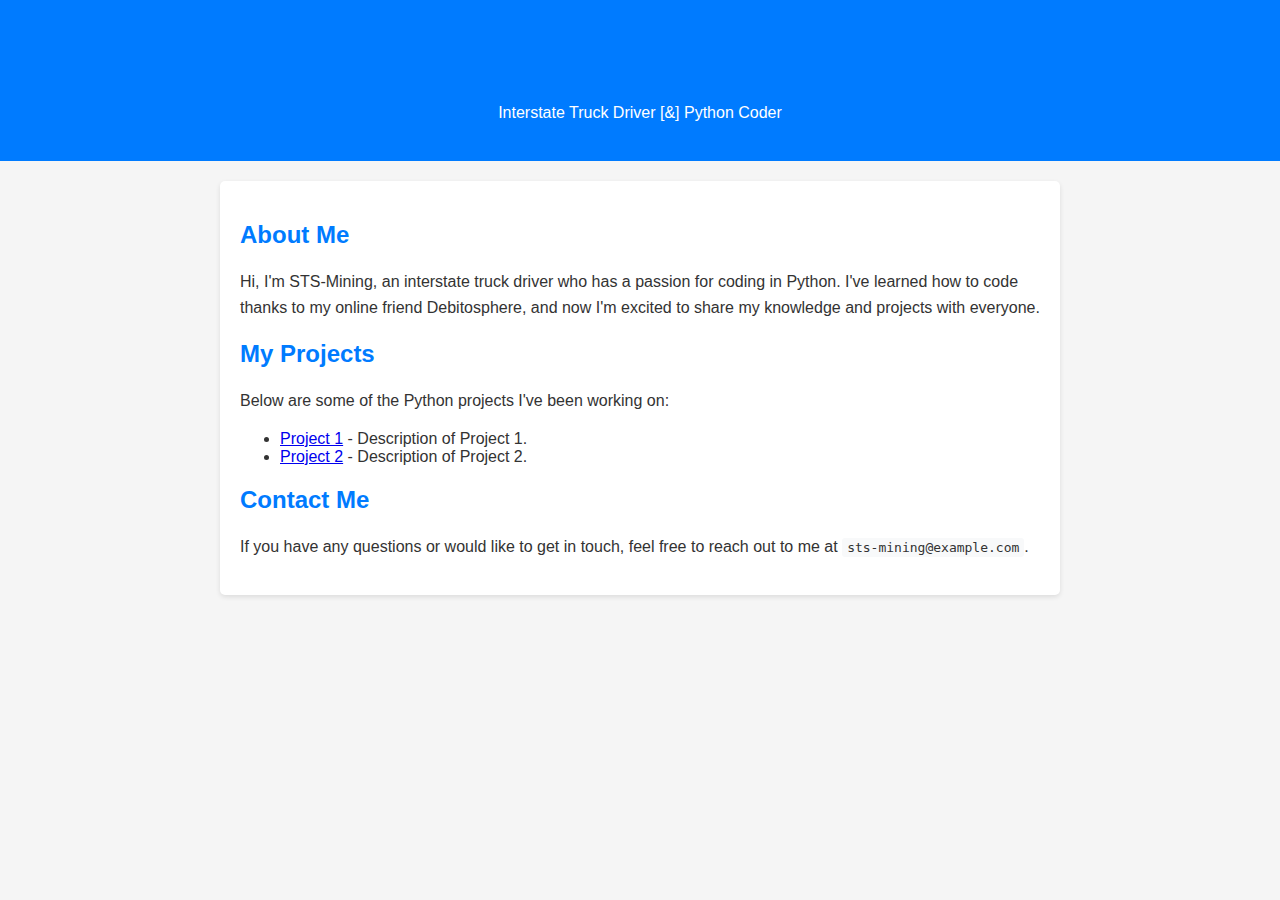
<file: website/index.html>
<!DOCTYPE html>
<html lang="en">
  <head>
    <meta charset="UTF-8" />
    <meta name="viewport" content="width=device-width, initial-scale=1.0" />
    <title>STS-Mining - Interstate Truck Driver [&] Python Coder</title>
    <style>
      body {
        font-family: Arial, sans-serif;
        margin: 0;
        padding: 0;
        background-color: #f5f5f5;
        color: #333;
      }
      header {
        background-color: #007bff;
        color: #fff;
        padding: 20px;
        text-align: center;
      }
      .container {
        max-width: 800px;
        margin: 20px auto;
        padding: 20px;
        background-color: #fff;
        border-radius: 5px;
        box-shadow: 0 2px 5px rgba(0, 0, 0, 0.1);
      }
      h1,
      h2 {
        color: #007bff;
      }
      p {
        line-height: 1.6;
      }
      code {
        background-color: #f8f9fa;
        padding: 2px 5px;
        border-radius: 3px;
      }
    </style>
  </head>
  <body>
    <header>
      <h1>Welcome to STS-Mining's Website</h1>
      <p>Interstate Truck Driver [&] Python Coder</p>
    </header>
    <div class="container">
      <h2>About Me</h2>
      <p>
        Hi, I'm STS-Mining, an interstate truck driver who has a passion for
        coding in Python. I've learned how to code thanks to my online friend
        Debitosphere, and now I'm excited to share my knowledge and projects
        with everyone.
      </p>

      <h2>My Projects</h2>
      <p>Below are some of the Python projects I've been working on:</p>
      <ul>
        <li>
          <a href="link-to-project-1">Project 1</a> - Description of Project 1.
        </li>
        <li>
          <a href="link-to-project-2">Project 2</a> - Description of Project 2.
        </li>
        <!-- Add more projects as needed -->
      </ul>

      <h2>Contact Me</h2>
      <p>
        If you have any questions or would like to get in touch, feel free to
        reach out to me at <code>sts-mining@example.com</code>.
      </p>
    </div>
  </body>
</html>
</file>
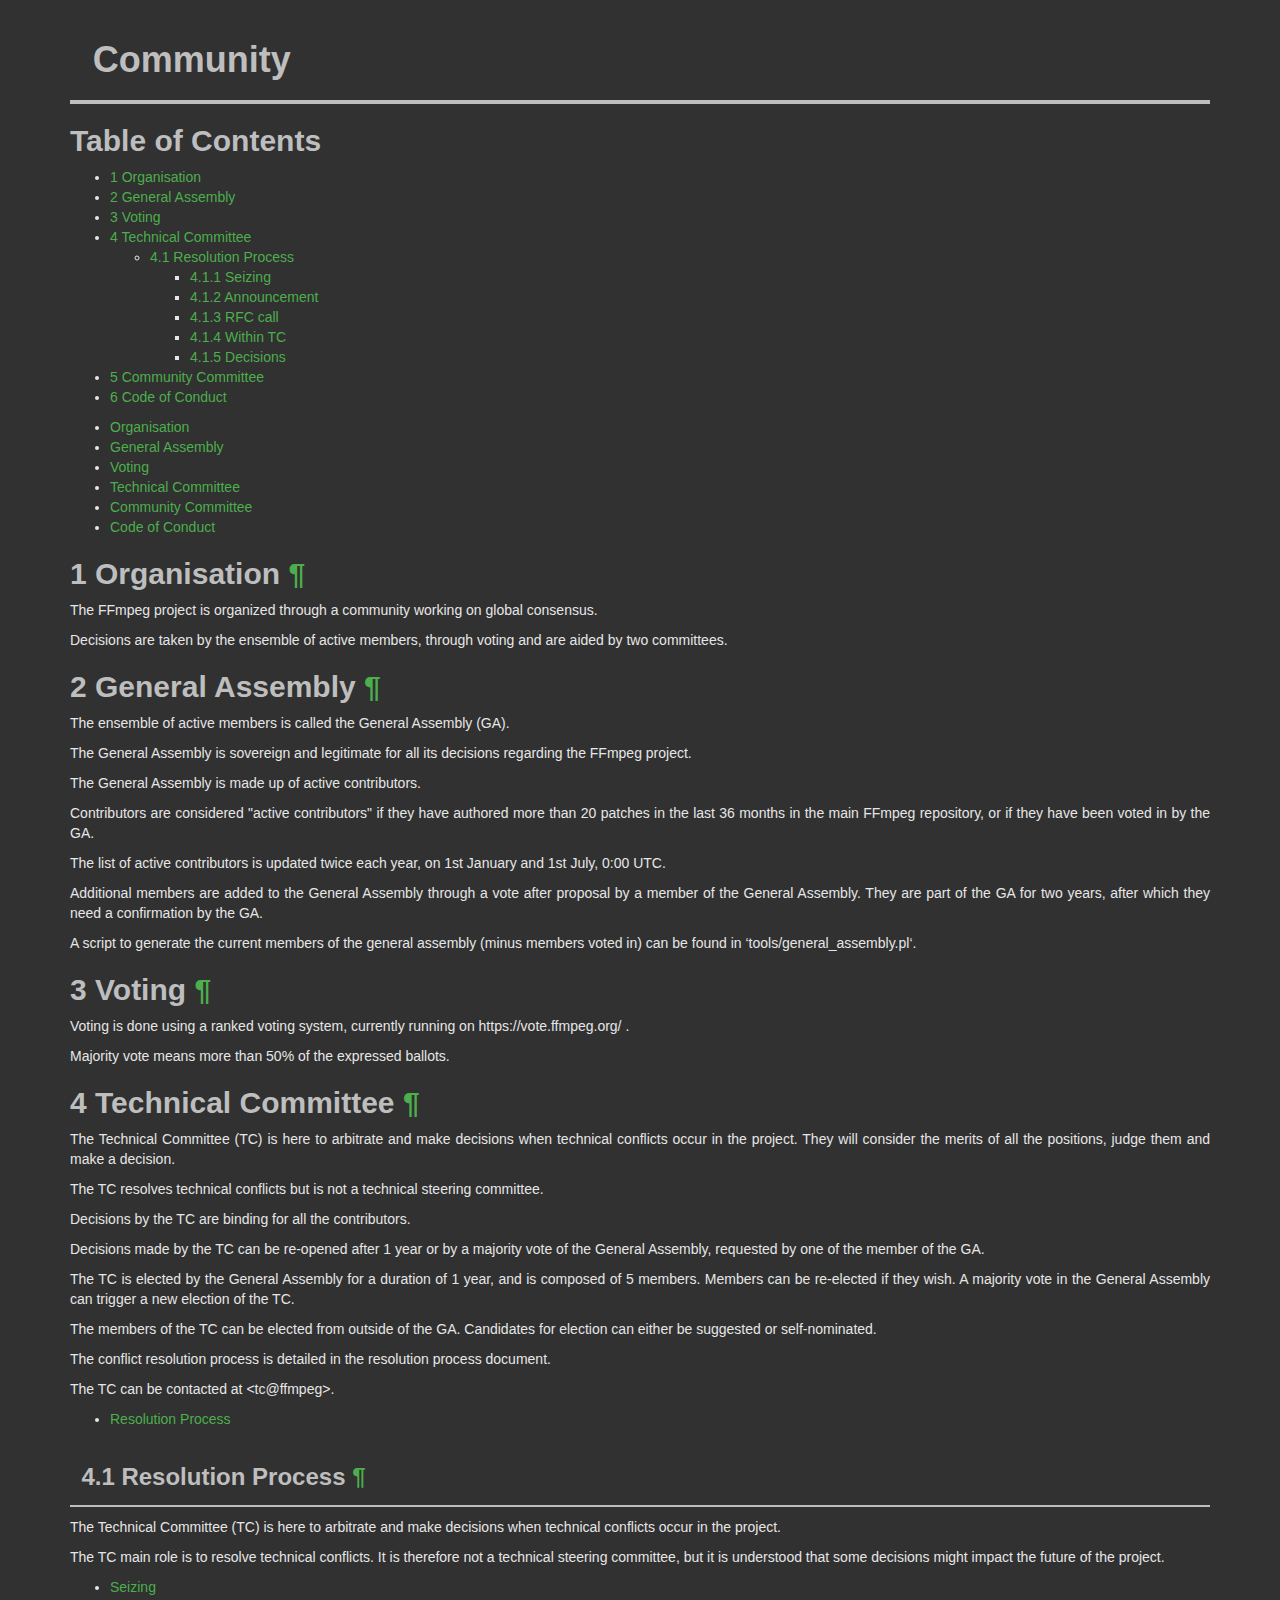
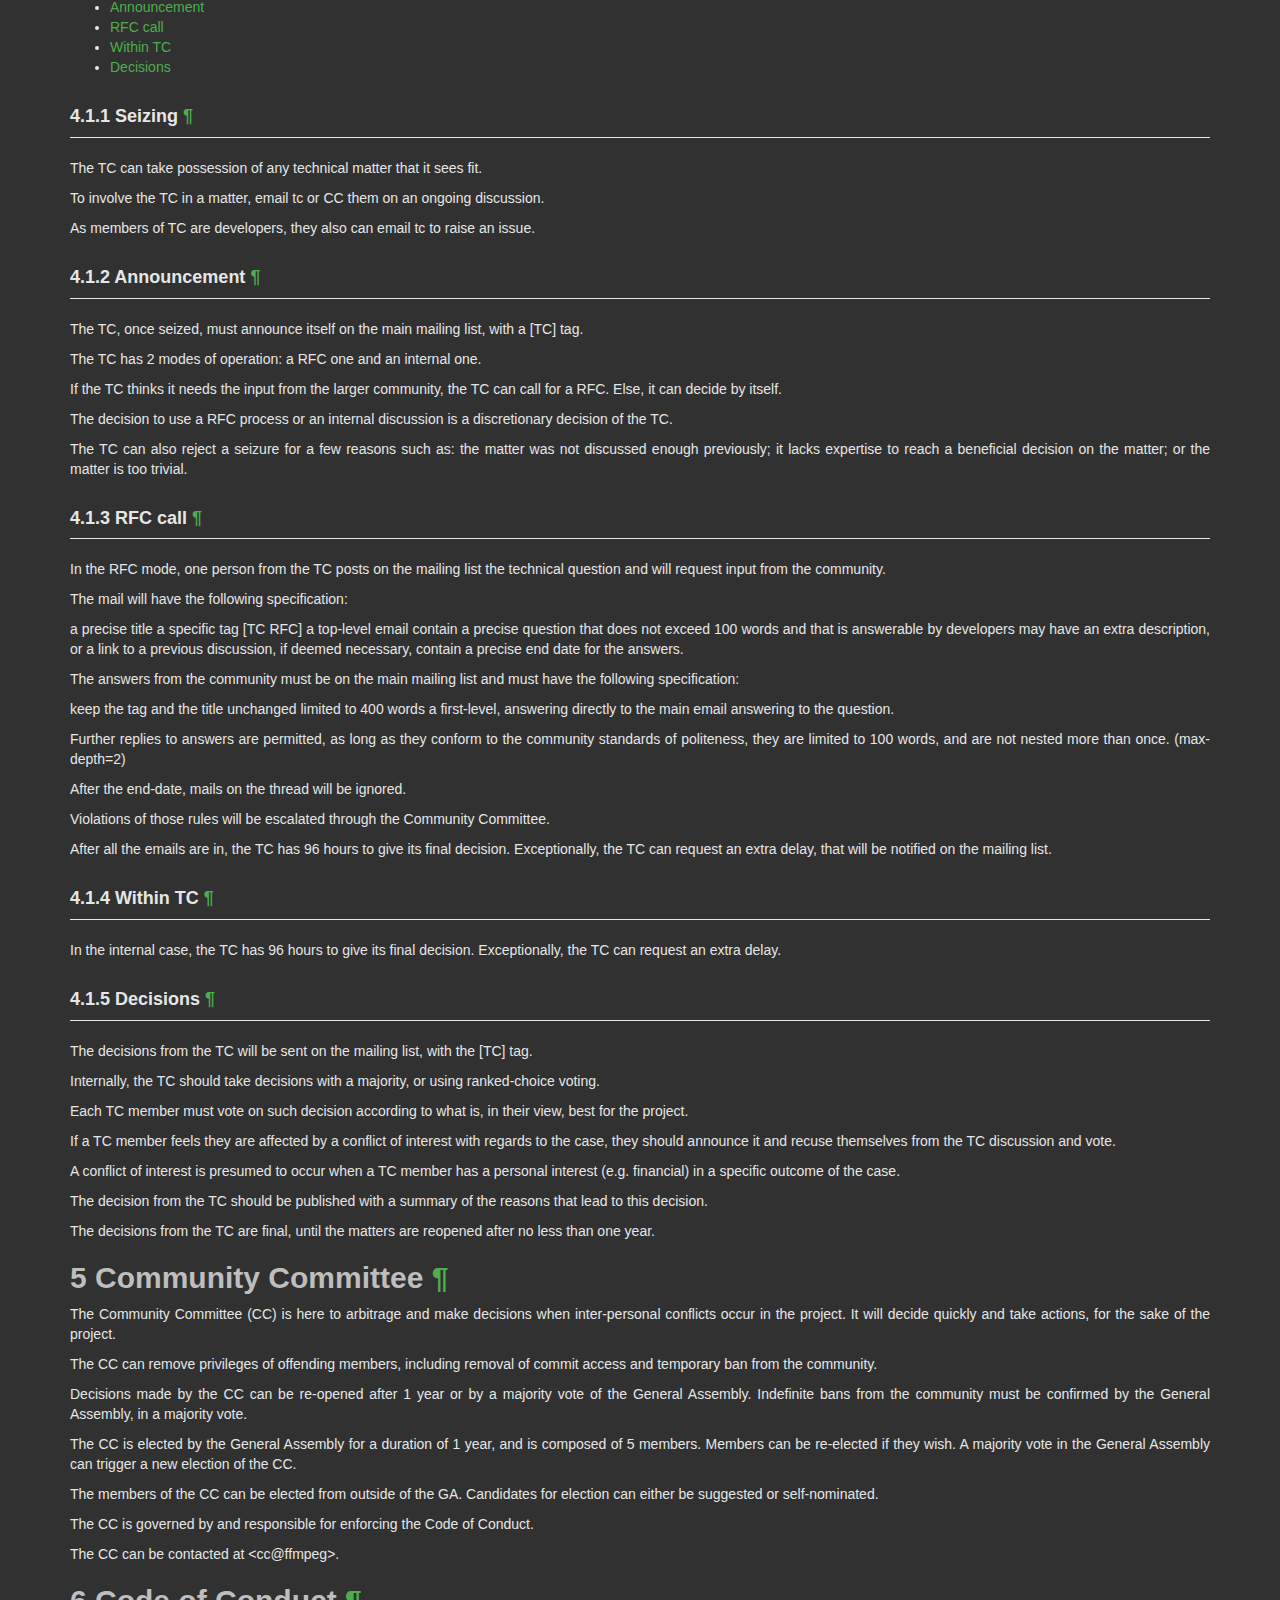
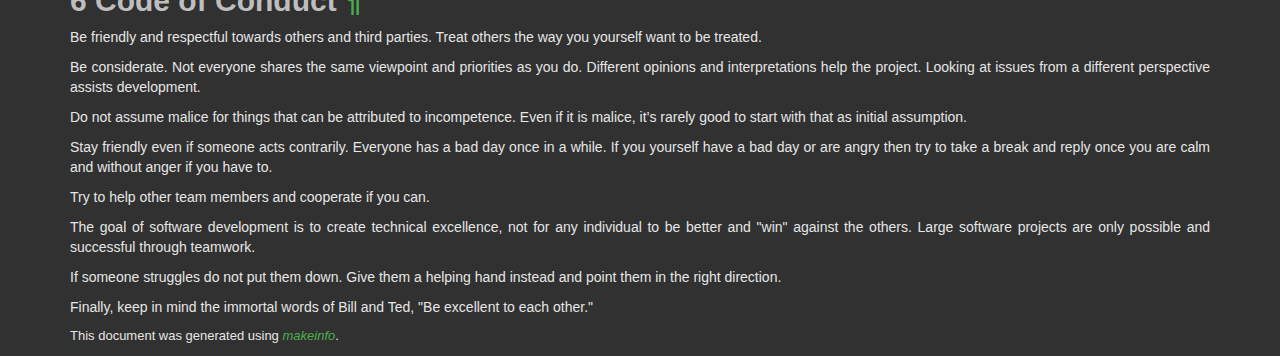
<file: ziptube/assets/programs/ffmpeg/doc/community.html>
<!DOCTYPE html PUBLIC "-//W3C//DTD HTML 4.01 Transitional//EN" "http://www.w3.org/TR/html4/loose.dtd">
<html>
<!-- Created by , GNU Texinfo 7.1 -->
  <head>
    <meta charset="utf-8">
    <title>
      Community
    </title>
    <meta name="viewport" content="width=device-width,initial-scale=1.0">
    <link rel="stylesheet" type="text/css" href="bootstrap.min.css">
    <link rel="stylesheet" type="text/css" href="style.min.css">
  </head>
  <body>
    <div class="container">
      <h1>
      Community
      </h1>


<div class="top-level-extent" id="SEC_Top">

<div class="element-contents" id="SEC_Contents">
<h2 class="contents-heading">Table of Contents</h2>

<div class="contents">

<ul class="toc-numbered-mark">
  <li><a id="toc-Organisation-1" href="#Organisation-1">1 Organisation</a></li>
  <li><a id="toc-General-Assembly-1" href="#General-Assembly-1">2 General Assembly</a></li>
  <li><a id="toc-Voting-1" href="#Voting-1">3 Voting</a></li>
  <li><a id="toc-Technical-Committee-1" href="#Technical-Committee-1">4 Technical Committee</a>
  <ul class="toc-numbered-mark">
    <li><a id="toc-Resolution-Process-1" href="#Resolution-Process-1">4.1 Resolution Process</a>
    <ul class="toc-numbered-mark">
      <li><a id="toc-Seizing" href="#Seizing">4.1.1 Seizing</a></li>
      <li><a id="toc-Announcement" href="#Announcement">4.1.2 Announcement</a></li>
      <li><a id="toc-RFC-call" href="#RFC-call">4.1.3 RFC call</a></li>
      <li><a id="toc-Within-TC" href="#Within-TC">4.1.4 Within TC</a></li>
      <li><a id="toc-Decisions" href="#Decisions">4.1.5 Decisions</a></li>
    </ul></li>
  </ul></li>
  <li><a id="toc-Community-Committee-1" href="#Community-Committee-1">5 Community Committee</a></li>
  <li><a id="toc-Code-of-Conduct-1" href="#Code-of-Conduct-1">6 Code of Conduct</a></li>
</ul>
</div>
</div>

<a class="anchor" id="Organisation"></a><ul class="mini-toc">
<li><a href="#Organisation-1" accesskey="1">Organisation</a></li>
<li><a href="#General-Assembly-1" accesskey="2">General Assembly</a></li>
<li><a href="#Voting-1" accesskey="3">Voting</a></li>
<li><a href="#Technical-Committee-1" accesskey="4">Technical Committee</a></li>
<li><a href="#Community-Committee-1" accesskey="5">Community Committee</a></li>
<li><a href="#Code-of-Conduct-1" accesskey="6">Code of Conduct</a></li>
</ul>
<div class="chapter-level-extent" id="Organisation-1">
<h2 class="chapter"><span>1 Organisation<a class="copiable-link" href="#Organisation-1"> &para;</a></span></h2>

<p>The FFmpeg project is organized through a community working on global consensus.
</p>
<p>Decisions are taken by the ensemble of active members, through voting and are aided by two committees.
</p>
<a class="anchor" id="General-Assembly"></a></div>
<div class="chapter-level-extent" id="General-Assembly-1">
<h2 class="chapter"><span>2 General Assembly<a class="copiable-link" href="#General-Assembly-1"> &para;</a></span></h2>

<p>The ensemble of active members is called the General Assembly (GA).
</p>
<p>The General Assembly is sovereign and legitimate for all its decisions regarding the FFmpeg project.
</p>
<p>The General Assembly is made up of active contributors.
</p>
<p>Contributors are considered &quot;active contributors&quot; if they have authored more than 20 patches in the last 36 months in the main FFmpeg repository, or if they have been voted in by the GA.
</p>
<p>The list of active contributors is updated twice each year, on 1st January and 1st July, 0:00 UTC.
</p>
<p>Additional members are added to the General Assembly through a vote after proposal by a member of the General Assembly. They are part of the GA for two years, after which they need a confirmation by the GA.
</p>
<p>A script to generate the current members of the general assembly (minus members voted in) can be found in &lsquo;tools/general_assembly.pl&lsquo;.
</p>
<a class="anchor" id="Voting"></a></div>
<div class="chapter-level-extent" id="Voting-1">
<h2 class="chapter"><span>3 Voting<a class="copiable-link" href="#Voting-1"> &para;</a></span></h2>

<p>Voting is done using a ranked voting system, currently running on https://vote.ffmpeg.org/ .
</p>
<p>Majority vote means more than 50% of the expressed ballots.
</p>
<a class="anchor" id="Technical-Committee"></a></div>
<div class="chapter-level-extent" id="Technical-Committee-1">
<h2 class="chapter"><span>4 Technical Committee<a class="copiable-link" href="#Technical-Committee-1"> &para;</a></span></h2>

<p>The Technical Committee (TC) is here to arbitrate and make decisions when technical conflicts occur in the project. They will consider the merits of all the positions, judge them and make a decision.
</p>
<p>The TC resolves technical conflicts but is not a technical steering committee.
</p>
<p>Decisions by the TC are binding for all the contributors.
</p>
<p>Decisions made by the TC can be re-opened after 1 year or by a majority vote of the General Assembly, requested by one of the member of the GA.
</p>
<p>The TC is elected by the General Assembly for a duration of 1 year, and is composed of 5 members. Members can be re-elected if they wish. A majority vote in the General Assembly can trigger a new election of the TC.
</p>
<p>The members of the TC can be elected from outside of the GA. Candidates for election can either be suggested or self-nominated.
</p>
<p>The conflict resolution process is detailed in the resolution process document.
</p>
<p>The TC can be contacted at &lt;tc@ffmpeg&gt;.
</p>
<a class="anchor" id="Resolution-Process"></a><ul class="mini-toc">
<li><a href="#Resolution-Process-1" accesskey="1">Resolution Process</a></li>
</ul>
<div class="section-level-extent" id="Resolution-Process-1">
<h3 class="section"><span>4.1 Resolution Process<a class="copiable-link" href="#Resolution-Process-1"> &para;</a></span></h3>

<p>The Technical Committee (TC) is here to arbitrate and make decisions when technical conflicts occur in the project.
</p>
<p>The TC main role is to resolve technical conflicts. It is therefore not a technical steering committee, but it is understood that some decisions might impact the future of the project.
</p>
<ul class="mini-toc">
<li><a href="#Seizing" accesskey="1">Seizing</a></li>
<li><a href="#Announcement" accesskey="2">Announcement</a></li>
<li><a href="#RFC-call" accesskey="3">RFC call</a></li>
<li><a href="#Within-TC" accesskey="4">Within TC</a></li>
<li><a href="#Decisions" accesskey="5">Decisions</a></li>
</ul>
<div class="subsection-level-extent" id="Seizing">
<h4 class="subsection"><span>4.1.1 Seizing<a class="copiable-link" href="#Seizing"> &para;</a></span></h4>

<p>The TC can take possession of any technical matter that it sees fit.
</p>
<p>To involve the TC in a matter, email tc&nbsp;or CC them on an ongoing discussion.
</p>
<p>As members of TC are developers, they also can email tc&nbsp;to raise an issue.
</p></div>
<div class="subsection-level-extent" id="Announcement">
<h4 class="subsection"><span>4.1.2 Announcement<a class="copiable-link" href="#Announcement"> &para;</a></span></h4>

<p>The TC, once seized, must announce itself on the main mailing list, with a [TC] tag.
</p>
<p>The TC has 2 modes of operation: a RFC one and an internal one.
</p>
<p>If the TC thinks it needs the input from the larger community, the TC can call for a RFC. Else, it can decide by itself.
</p>
<p>The decision to use a RFC process or an internal discussion is a discretionary decision of the TC.
</p>
<p>The TC can also reject a seizure for a few reasons such as: the matter was not discussed enough previously; it lacks expertise to reach a beneficial decision on the matter; or the matter is too trivial.
</p></div>
<div class="subsection-level-extent" id="RFC-call">
<h4 class="subsection"><span>4.1.3 RFC call<a class="copiable-link" href="#RFC-call"> &para;</a></span></h4>

<p>In the RFC mode, one person from the TC posts on the mailing list the technical question and will request input from the community.
</p>
<p>The mail will have the following specification:
</p>
<p>a precise title
    a specific tag [TC RFC]
    a top-level email
    contain a precise question that does not exceed 100 words and that is answerable by developers
    may have an extra description, or a link to a previous discussion, if deemed necessary,
    contain a precise end date for the answers.
</p>
<p>The answers from the community must be on the main mailing list and must have the following specification:
</p>
<p>keep the tag and the title unchanged
    limited to 400 words
    a first-level, answering directly to the main email
    answering to the question.
</p>
<p>Further replies to answers are permitted, as long as they conform to the community standards of politeness, they are limited to 100 words, and are not nested more than once. (max-depth=2)
</p>
<p>After the end-date, mails on the thread will be ignored.
</p>
<p>Violations of those rules will be escalated through the Community Committee.
</p>
<p>After all the emails are in, the TC has 96 hours to give its final decision. Exceptionally, the TC can request an extra delay, that will be notified on the mailing list.
</p></div>
<div class="subsection-level-extent" id="Within-TC">
<h4 class="subsection"><span>4.1.4 Within TC<a class="copiable-link" href="#Within-TC"> &para;</a></span></h4>

<p>In the internal case, the TC has 96 hours to give its final decision. Exceptionally, the TC can request an extra delay.
</p></div>
<div class="subsection-level-extent" id="Decisions">
<h4 class="subsection"><span>4.1.5 Decisions<a class="copiable-link" href="#Decisions"> &para;</a></span></h4>

<p>The decisions from the TC will be sent on the mailing list, with the [TC] tag.
</p>
<p>Internally, the TC should take decisions with a majority, or using ranked-choice voting.
</p>
<p>Each TC member must vote on such decision according to what is, in their view, best for the project.
</p>
<p>If a TC member feels they are affected by a conflict of interest with regards to the case, they should announce it and recuse themselves from the TC
discussion and vote.
</p>
<p>A conflict of interest is presumed to occur when a TC member has a personal interest (e.g. financial) in a specific outcome of the case.
</p>
<p>The decision from the TC should be published with a summary of the reasons that lead to this decision.
</p>
<p>The decisions from the TC are final, until the matters are reopened after no less than one year.
</p>
<a class="anchor" id="Community-Committee"></a></div>
</div>
</div>
<div class="chapter-level-extent" id="Community-Committee-1">
<h2 class="chapter"><span>5 Community Committee<a class="copiable-link" href="#Community-Committee-1"> &para;</a></span></h2>

<p>The Community Committee (CC) is here to arbitrage and make decisions when inter-personal conflicts occur in the project. It will decide quickly and take actions, for the sake of the project.
</p>
<p>The CC can remove privileges of offending members, including removal of commit access and temporary ban from the community.
</p>
<p>Decisions made by the CC can be re-opened after 1 year or by a majority vote of the General Assembly. Indefinite bans from the community must be confirmed by the General Assembly, in a majority vote.
</p>
<p>The CC is elected by the General Assembly for a duration of 1 year, and is composed of 5 members. Members can be re-elected if they wish. A majority vote in the General Assembly can trigger a new election of the CC.
</p>
<p>The members of the CC can be elected from outside of the GA. Candidates for election can either be suggested or self-nominated.
</p>
<p>The CC is governed by and responsible for enforcing the Code of Conduct.
</p>
<p>The CC can be contacted at &lt;cc@ffmpeg&gt;.
</p>
<a class="anchor" id="Code-of-Conduct"></a></div>
<div class="chapter-level-extent" id="Code-of-Conduct-1">
<h2 class="chapter"><span>6 Code of Conduct<a class="copiable-link" href="#Code-of-Conduct-1"> &para;</a></span></h2>

<p>Be friendly and respectful towards others and third parties.
Treat others the way you yourself want to be treated.
</p>
<p>Be considerate. Not everyone shares the same viewpoint and priorities as you do.
Different opinions and interpretations help the project.
Looking at issues from a different perspective assists development.
</p>
<p>Do not assume malice for things that can be attributed to incompetence. Even if
it is malice, it&rsquo;s rarely good to start with that as initial assumption.
</p>
<p>Stay friendly even if someone acts contrarily. Everyone has a bad day
once in a while.
If you yourself have a bad day or are angry then try to take a break and reply
once you are calm and without anger if you have to.
</p>
<p>Try to help other team members and cooperate if you can.
</p>
<p>The goal of software development is to create technical excellence, not for any
individual to be better and &quot;win&quot; against the others. Large software projects
are only possible and successful through teamwork.
</p>
<p>If someone struggles do not put them down. Give them a helping hand
instead and point them in the right direction.
</p>
<p>Finally, keep in mind the immortal words of Bill and Ted,
&quot;Be excellent to each other.&quot;
</p>
</div>
</div>
      <p style="font-size: small;">
        This document was generated using <a class="uref" href="https://www.gnu.org/software/texinfo/"><em class="emph">makeinfo</em></a>.
      </p>
    </div>
  </body>
</html>
</file>
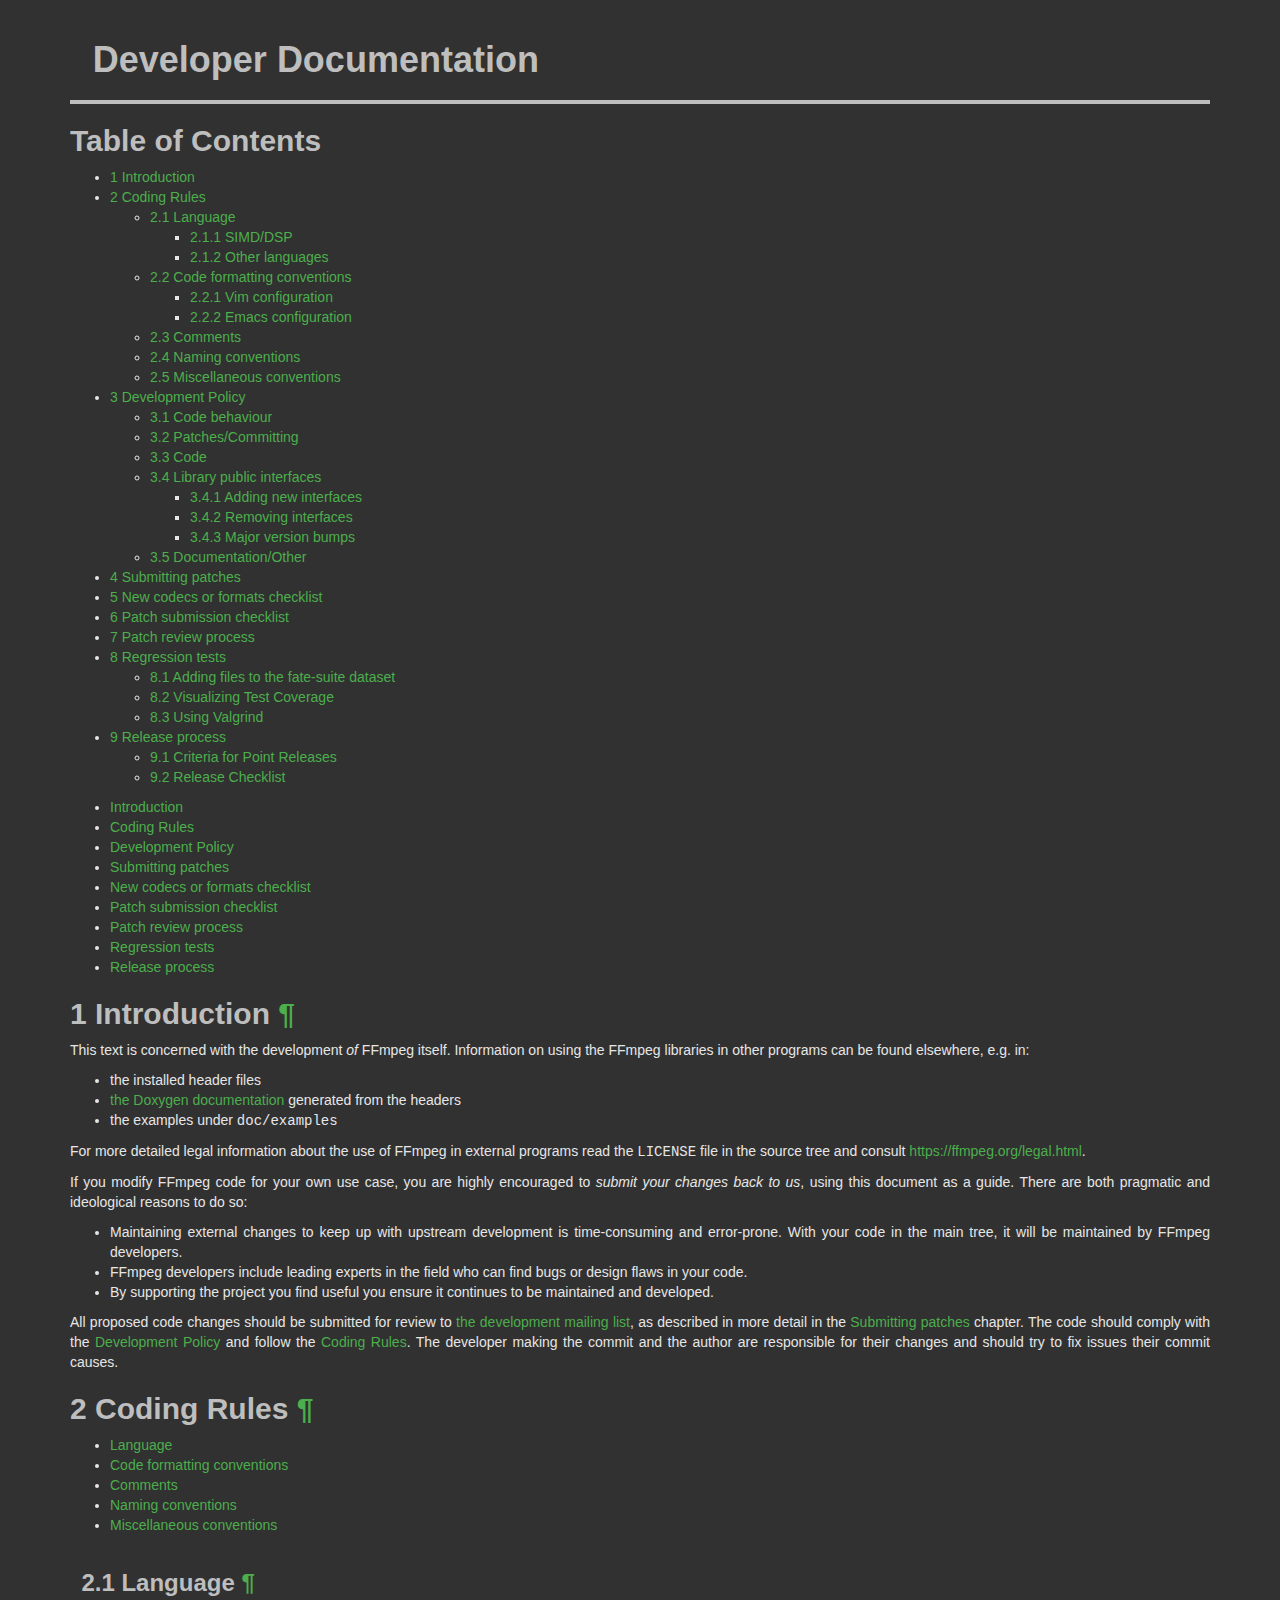
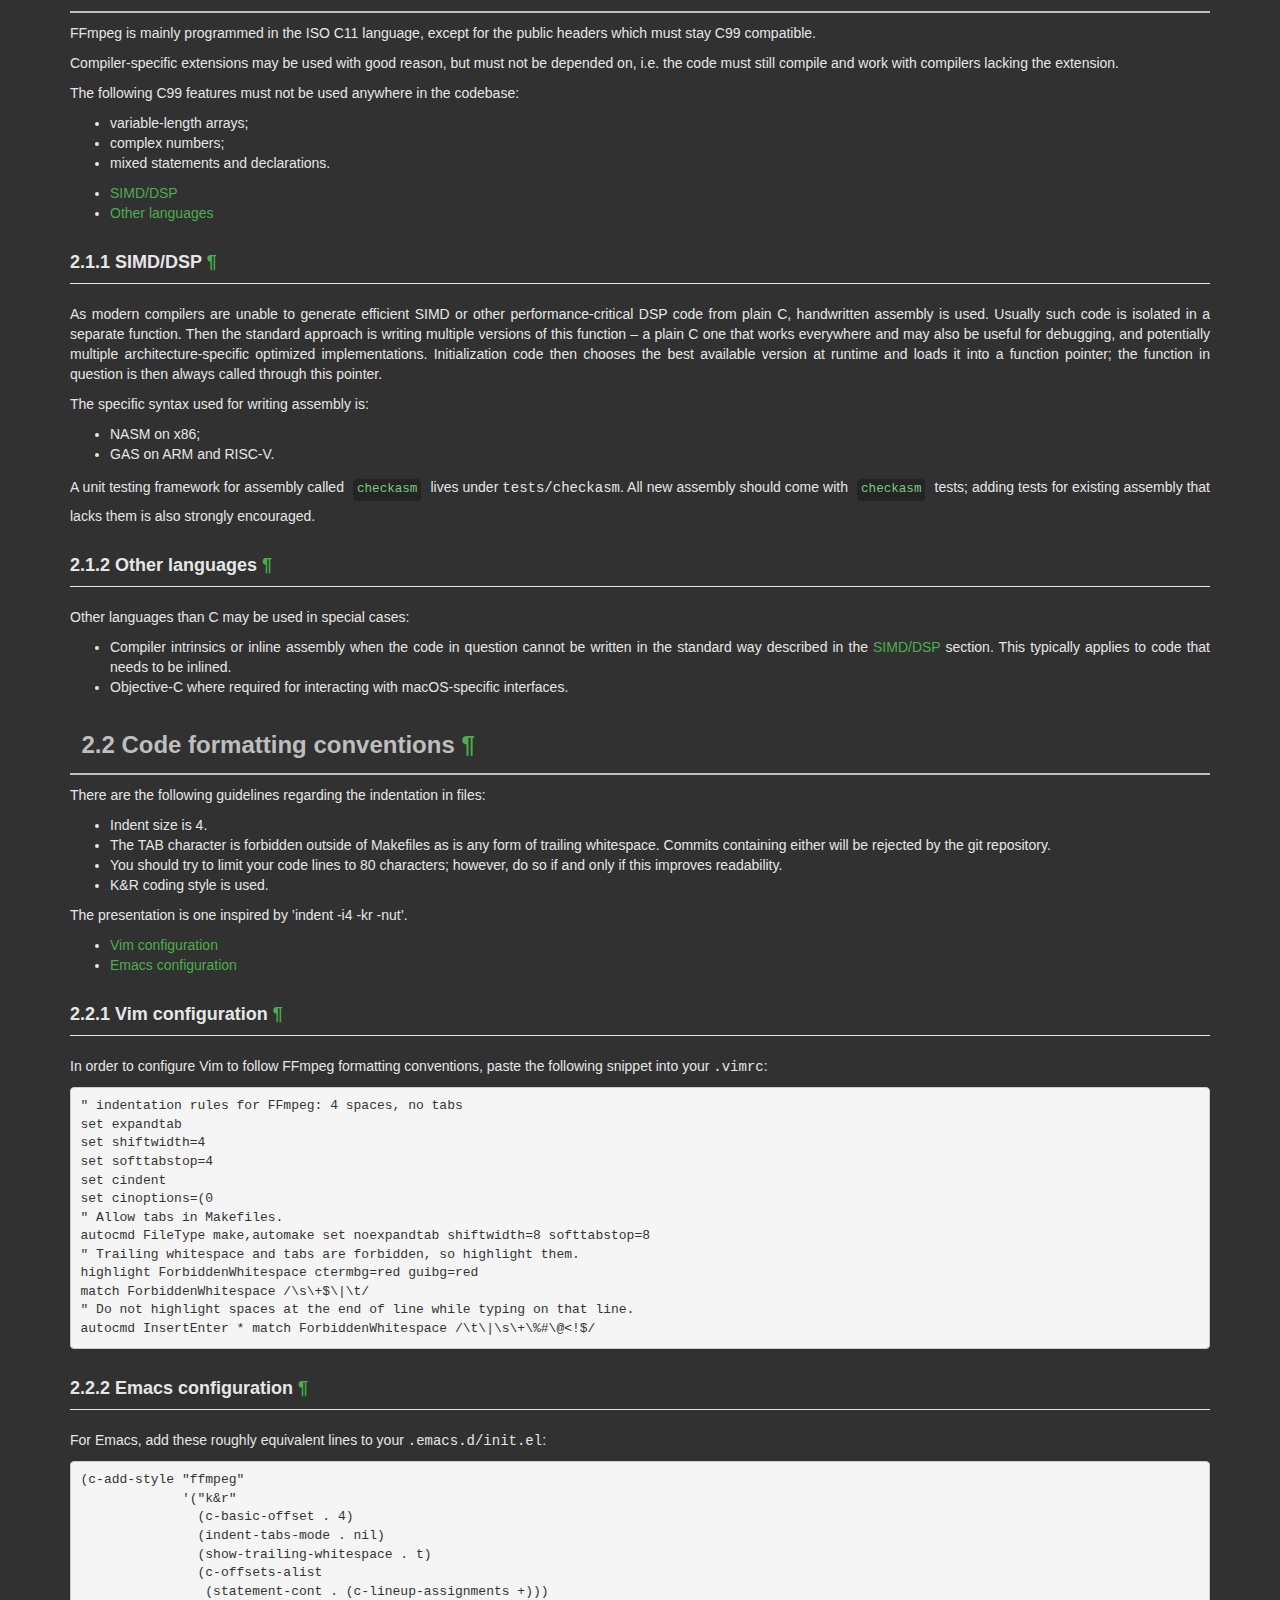
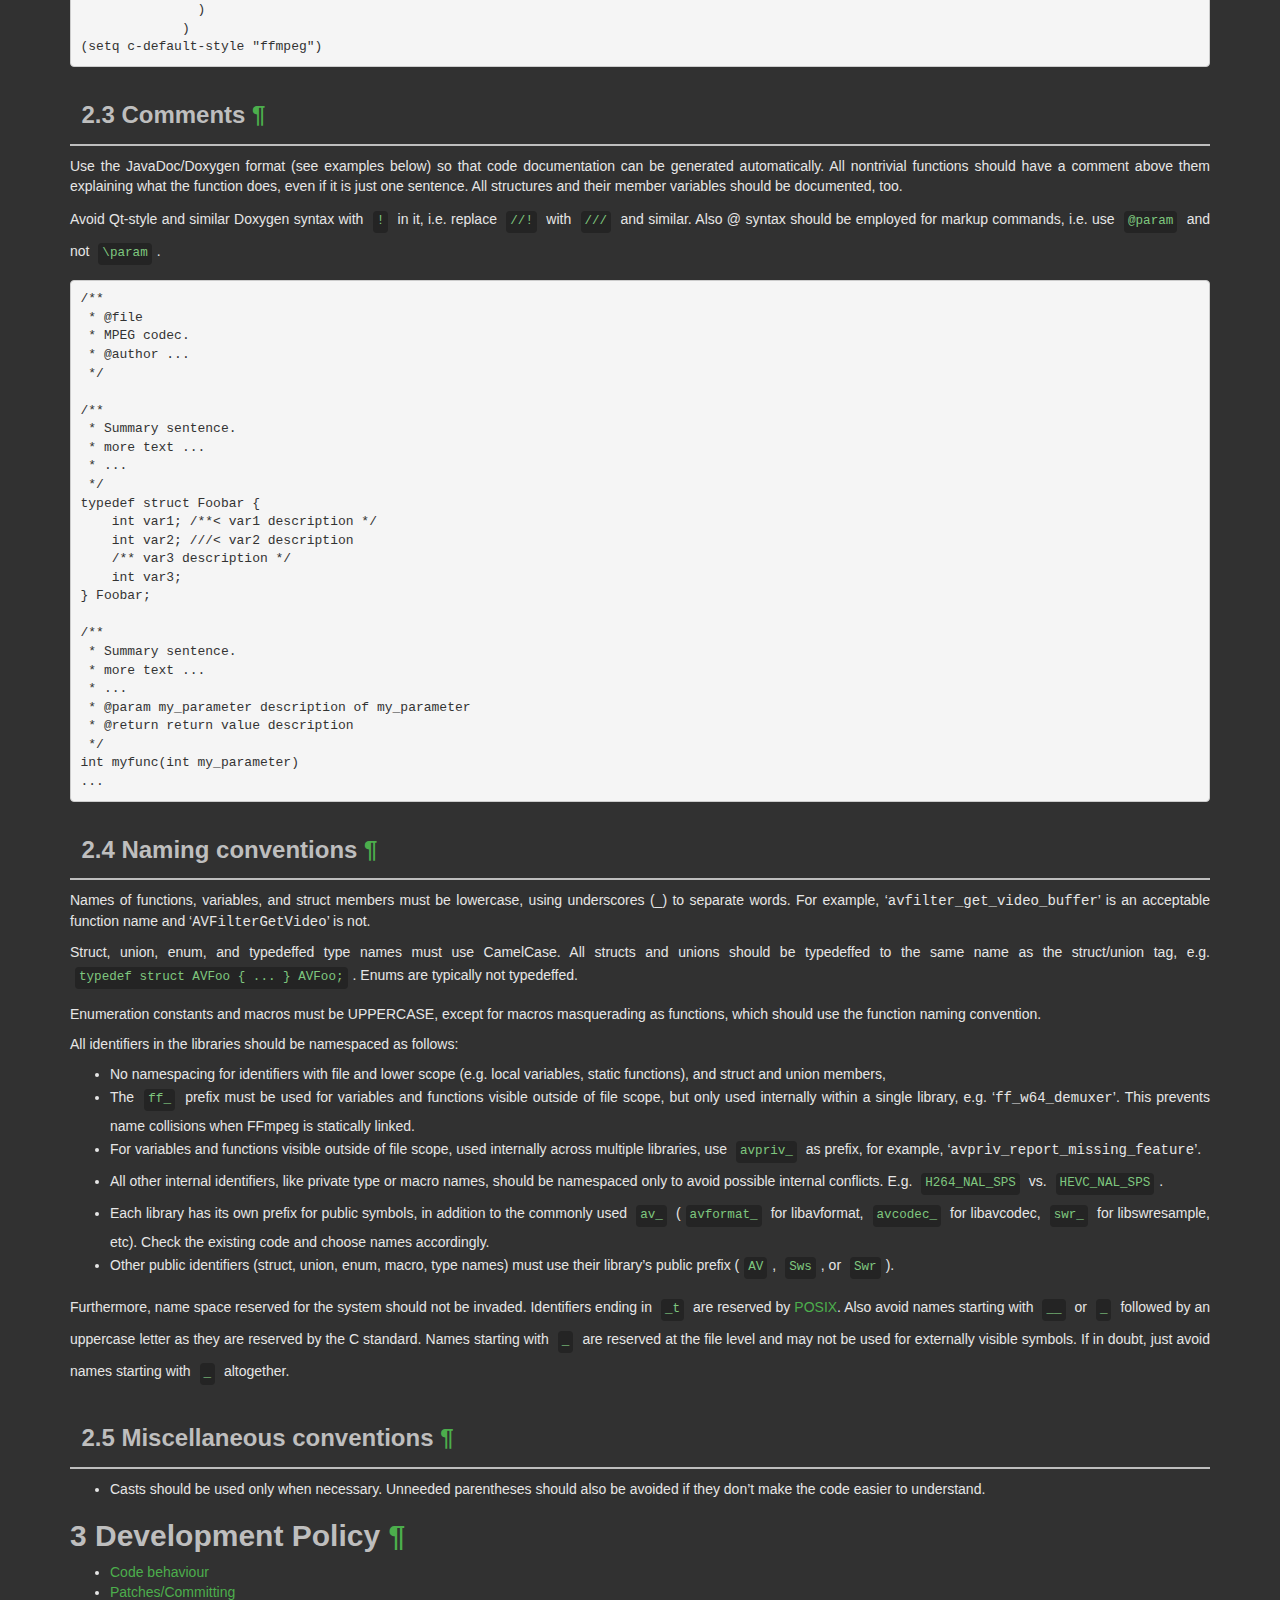
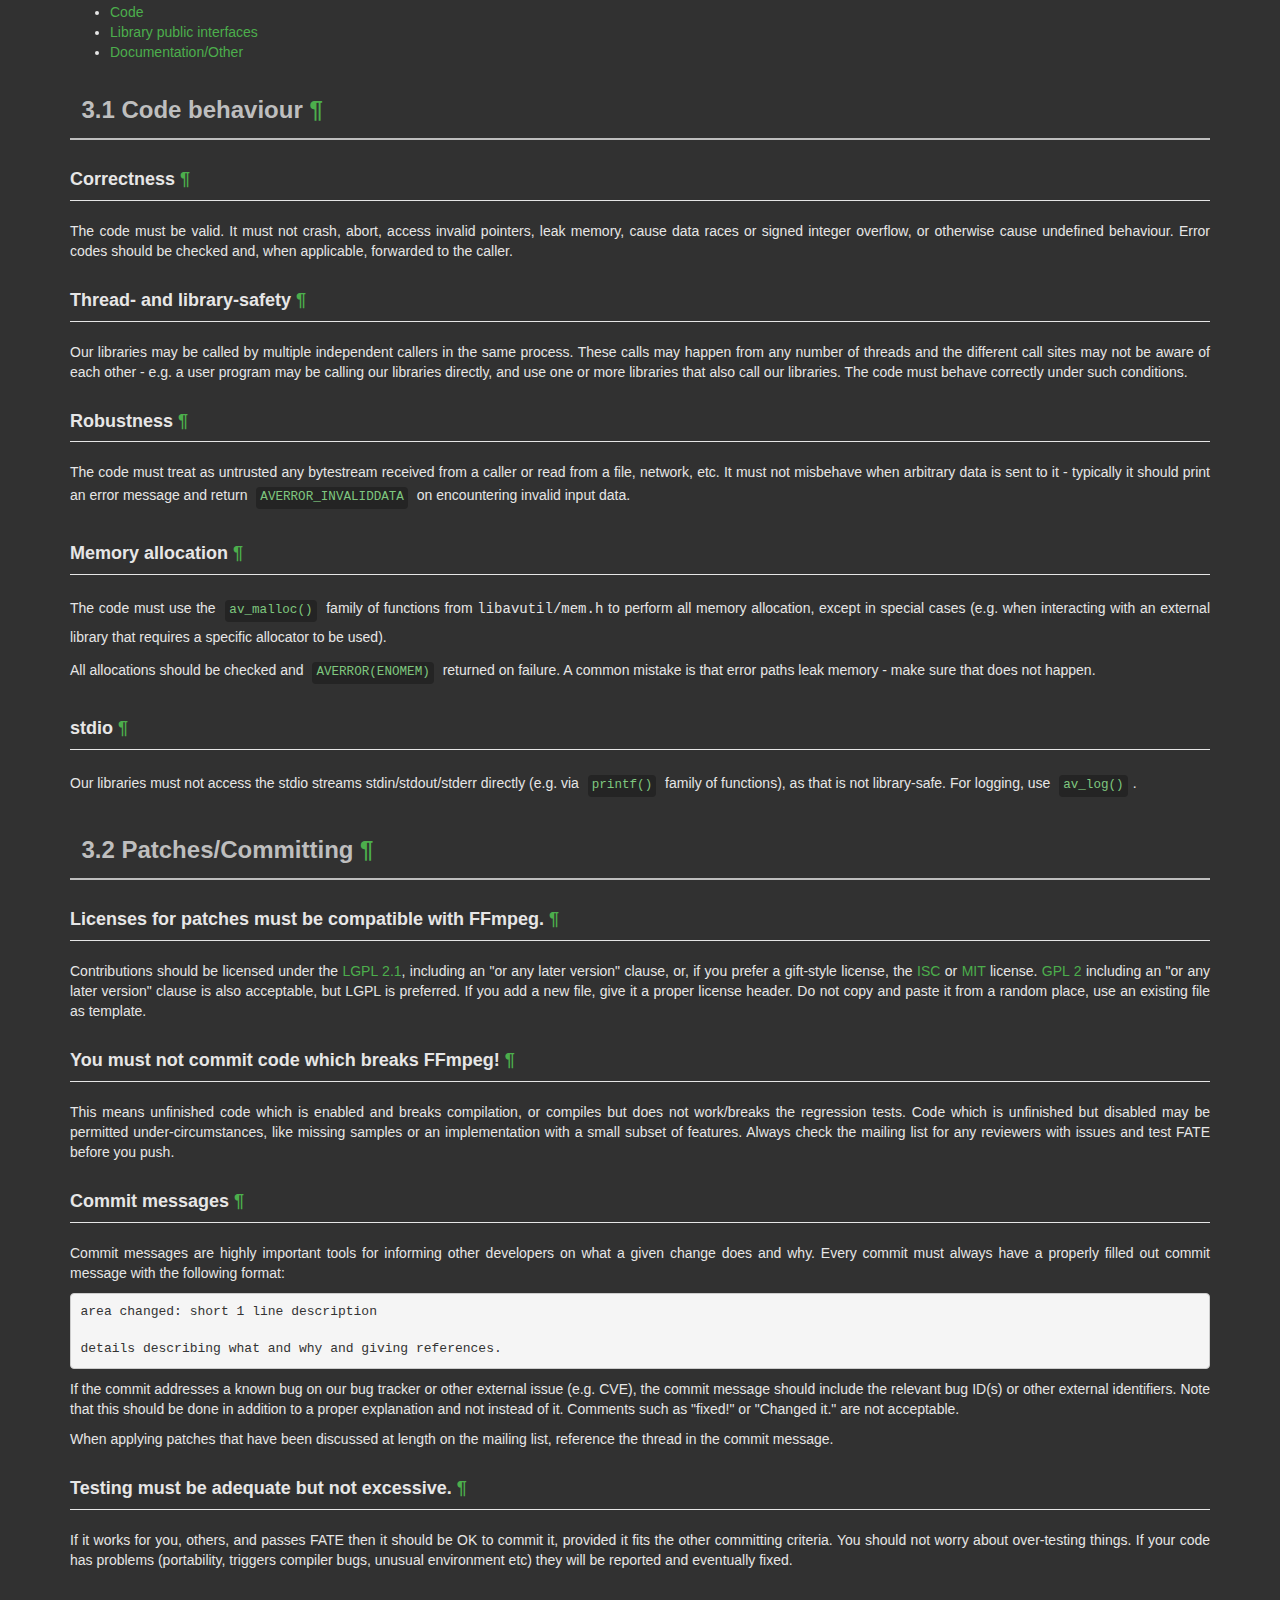
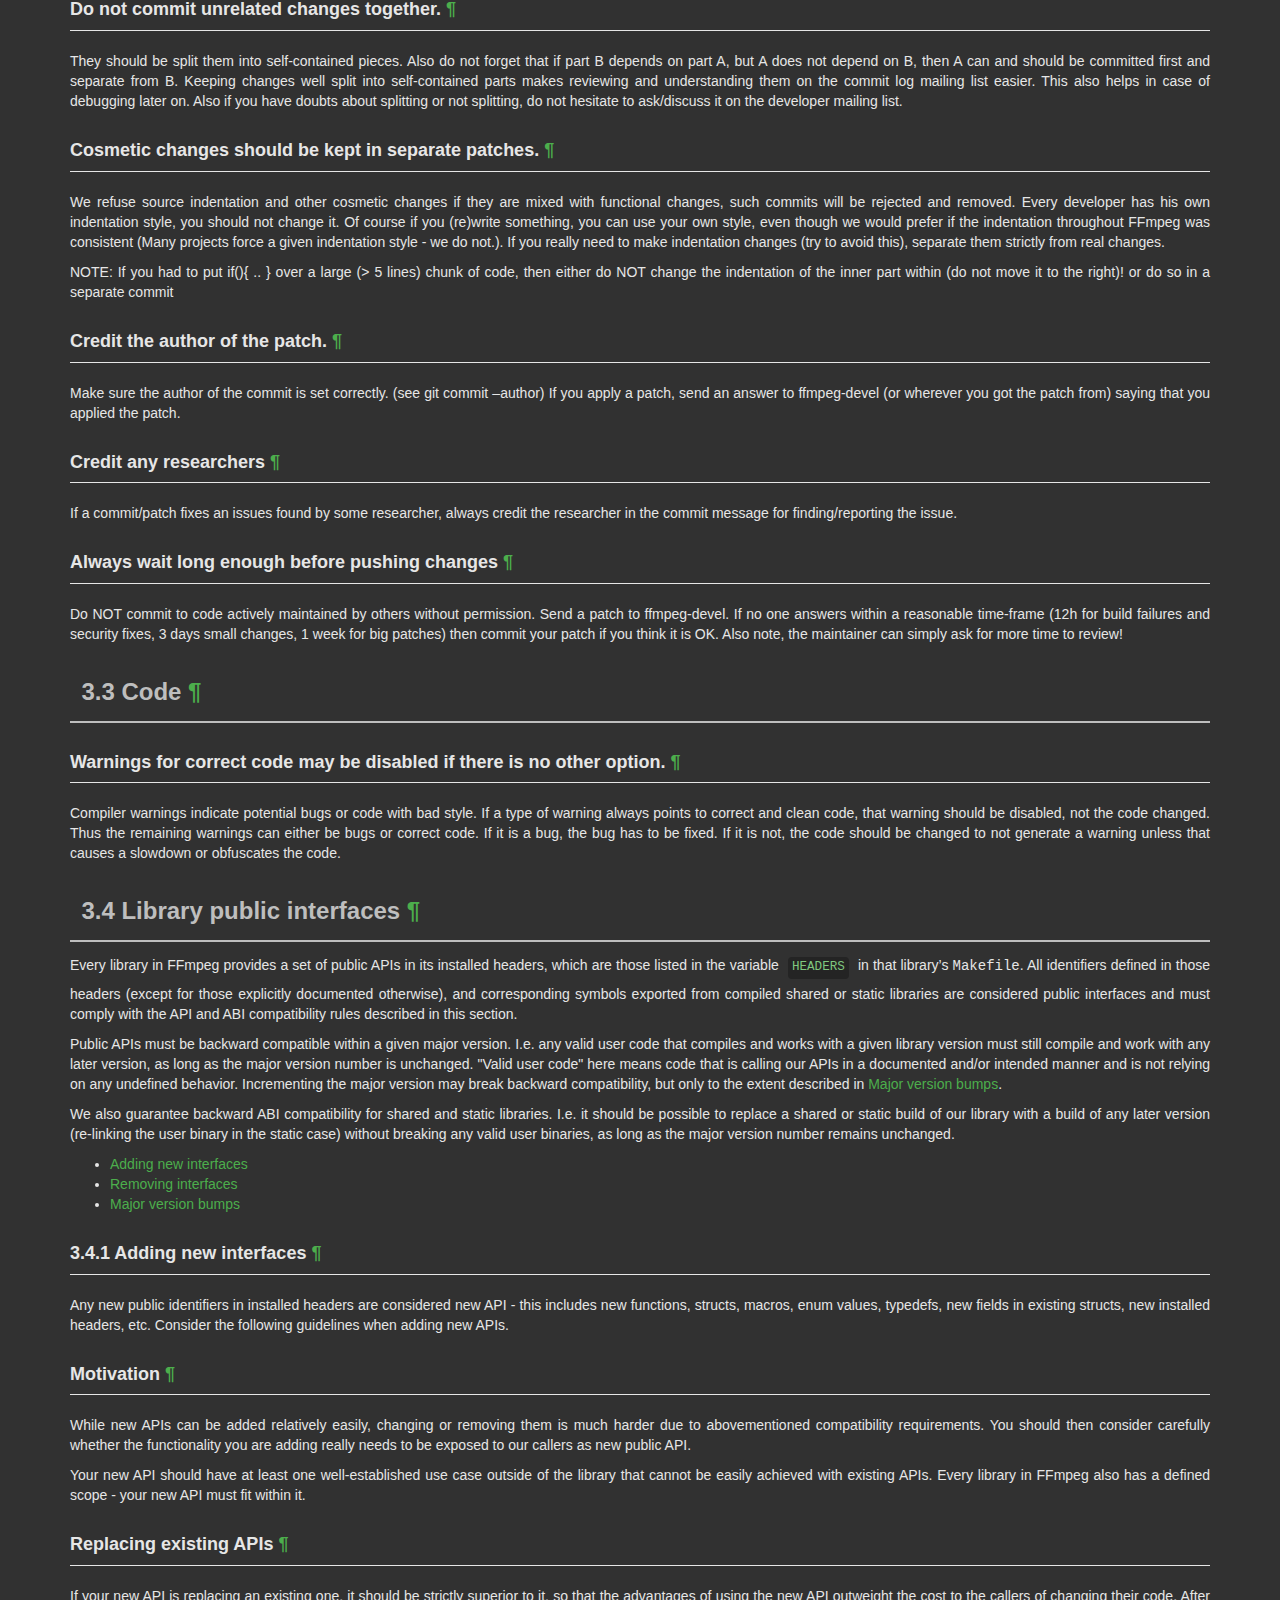
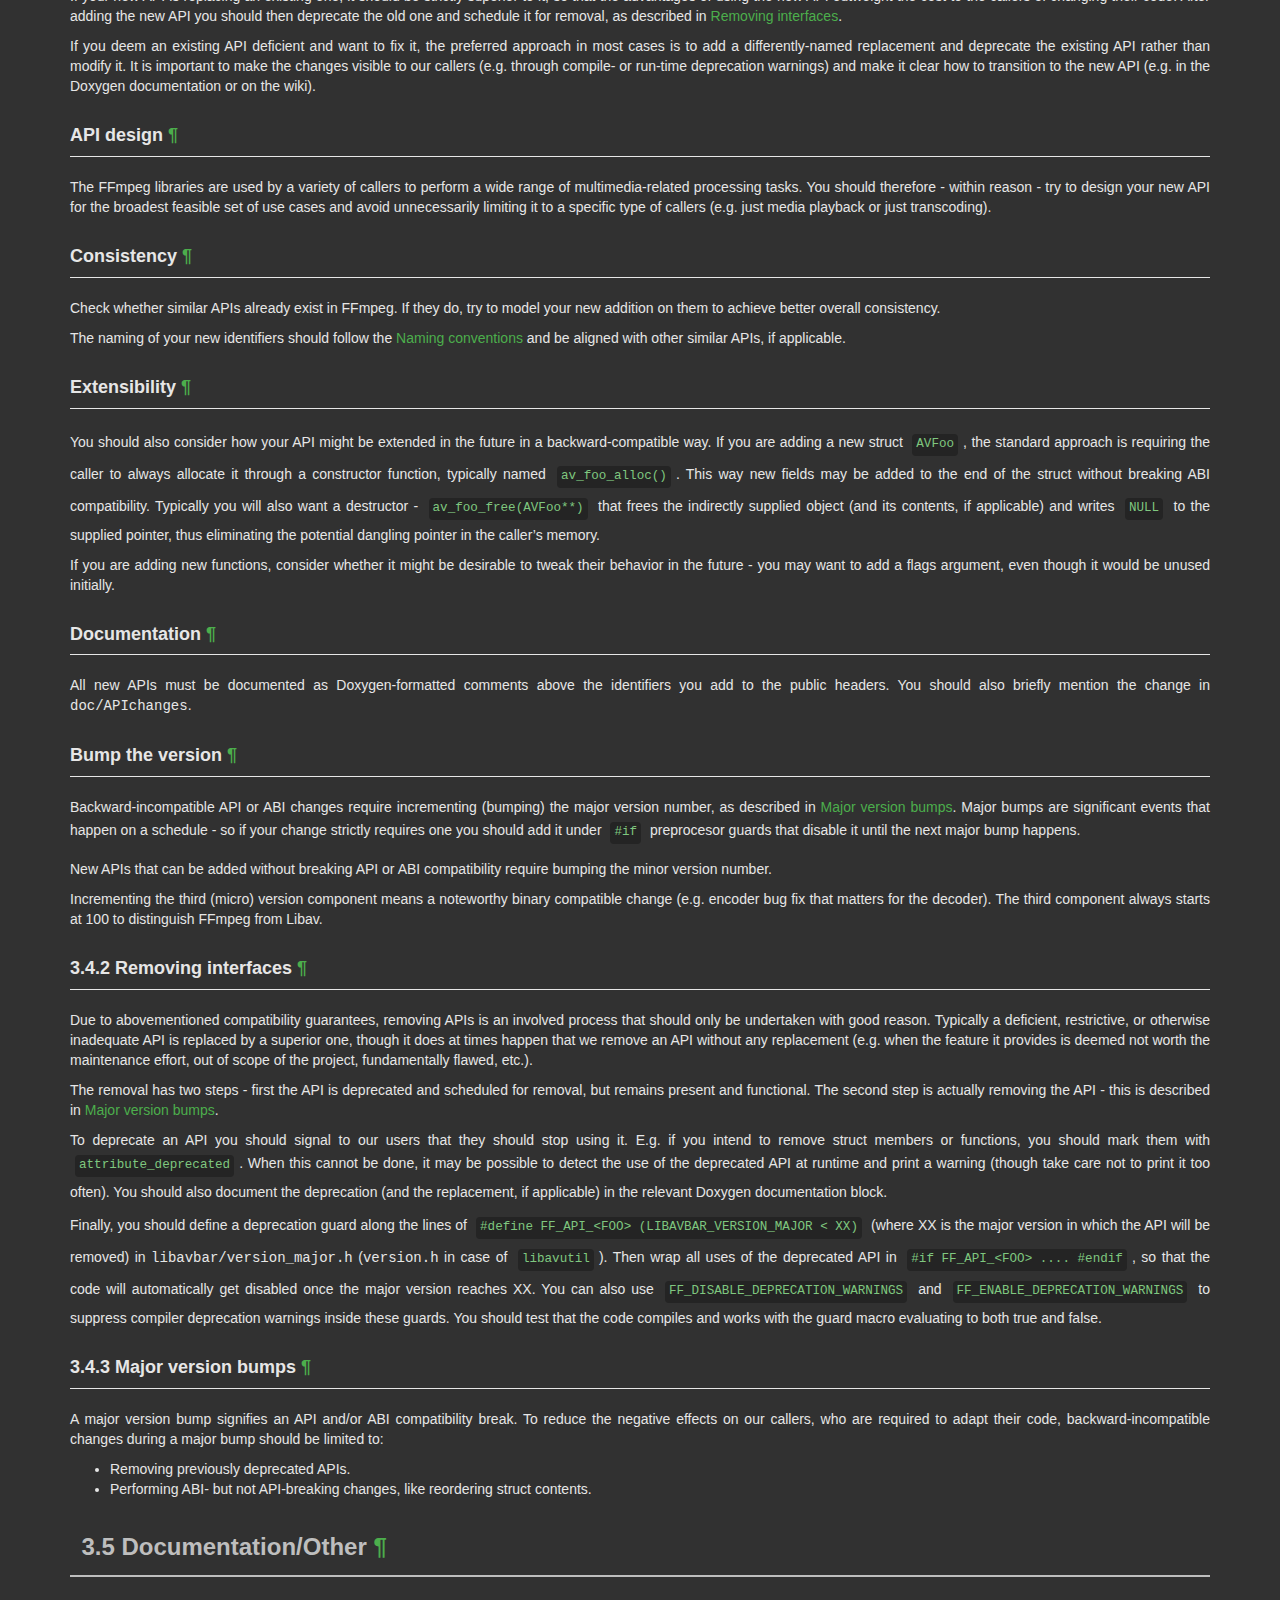
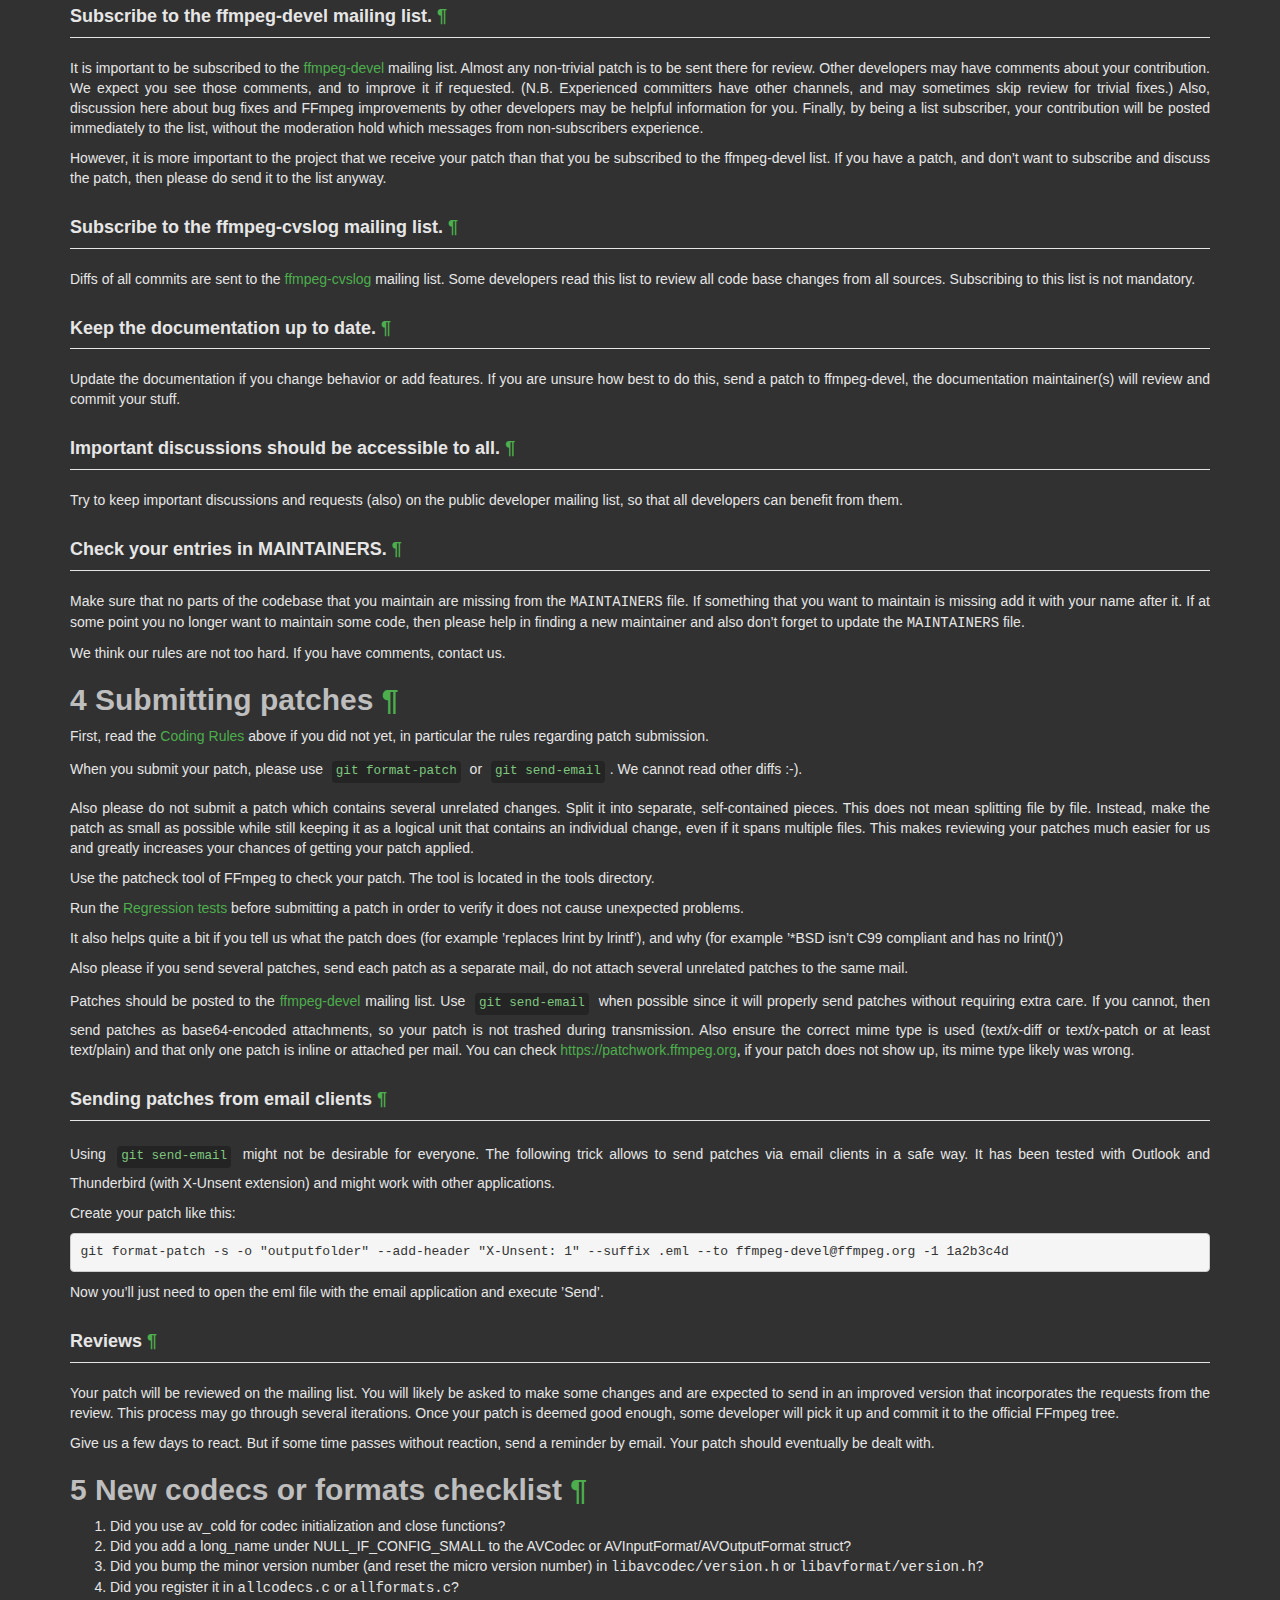
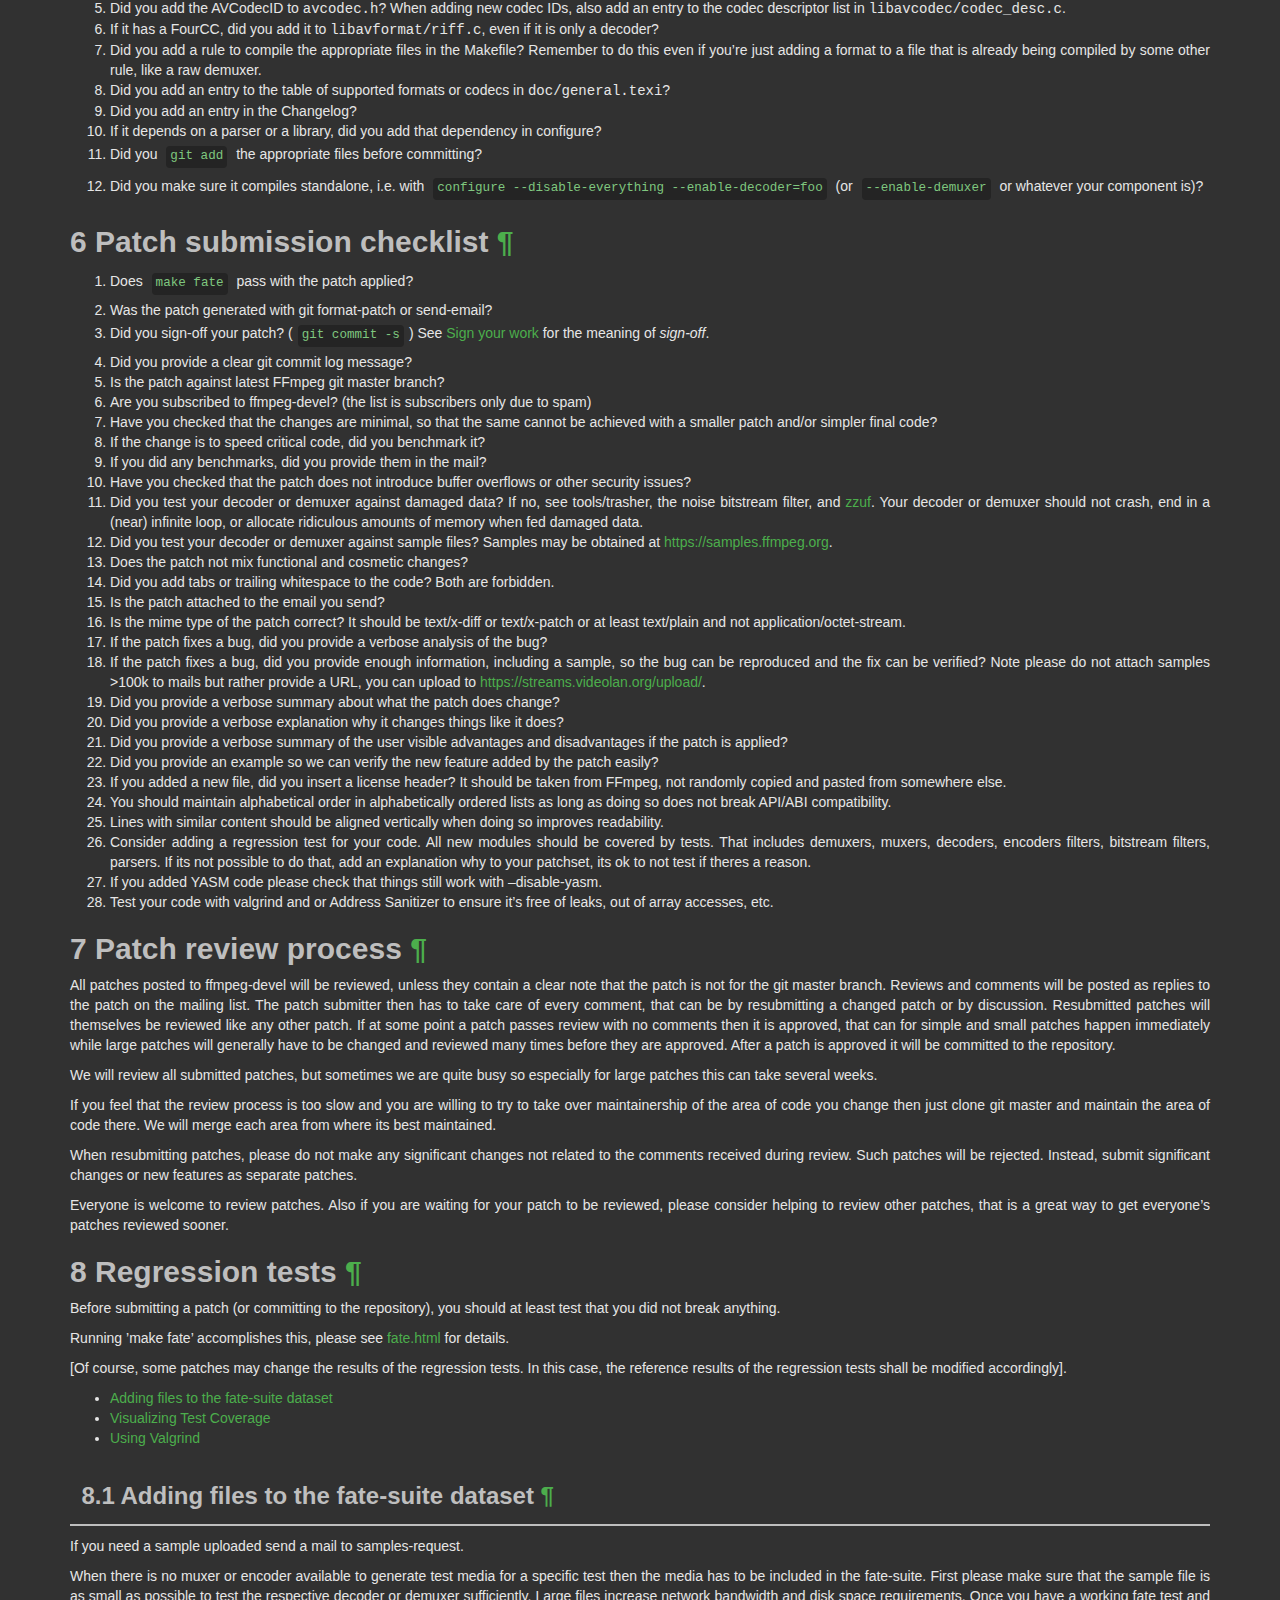
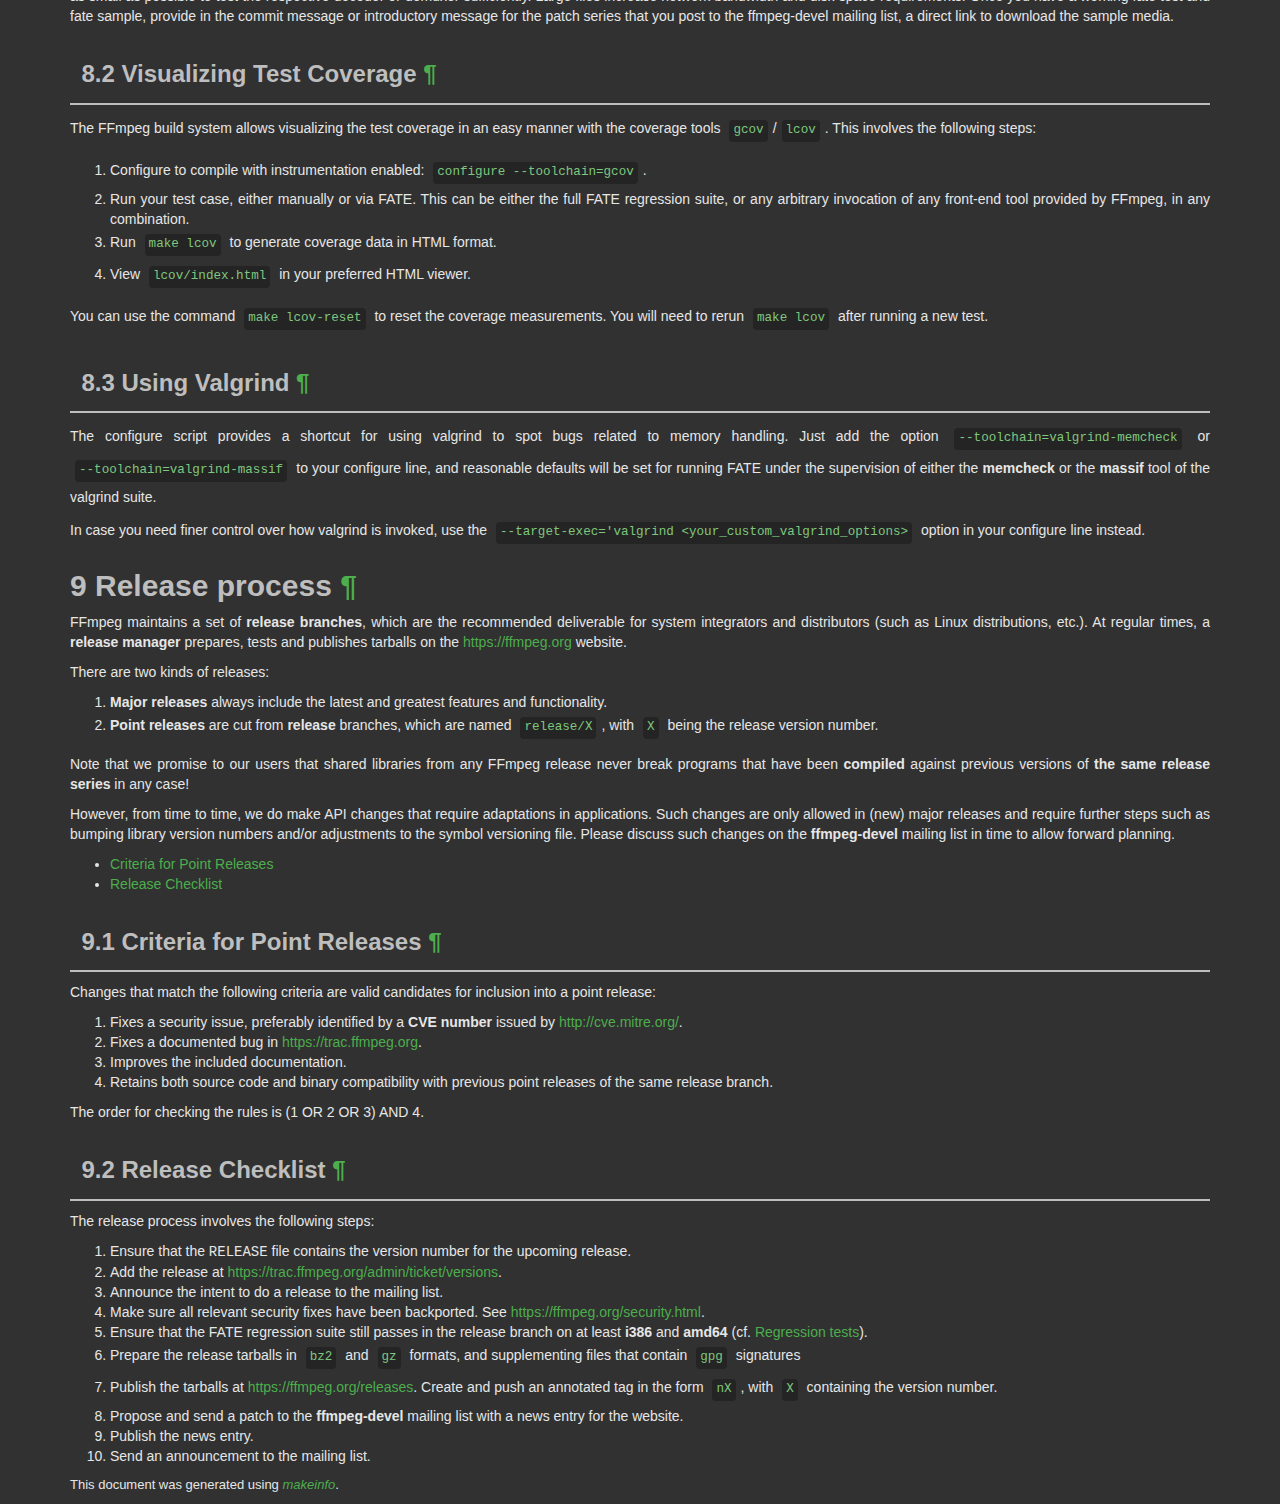
<file: ziptube/assets/programs/ffmpeg/doc/developer.html>
<!DOCTYPE html PUBLIC "-//W3C//DTD HTML 4.01 Transitional//EN" "http://www.w3.org/TR/html4/loose.dtd">
<html>
<!-- Created by , GNU Texinfo 7.1 -->
  <head>
    <meta charset="utf-8">
    <title>
      Developer Documentation
    </title>
    <meta name="viewport" content="width=device-width,initial-scale=1.0">
    <link rel="stylesheet" type="text/css" href="bootstrap.min.css">
    <link rel="stylesheet" type="text/css" href="style.min.css">
  </head>
  <body>
    <div class="container">
      <h1>
      Developer Documentation
      </h1>


<div class="top-level-extent" id="SEC_Top">

<div class="element-contents" id="SEC_Contents">
<h2 class="contents-heading">Table of Contents</h2>

<div class="contents">

<ul class="toc-numbered-mark">
  <li><a id="toc-Introduction" href="#Introduction">1 Introduction</a></li>
  <li><a id="toc-Coding-Rules-1" href="#Coding-Rules-1">2 Coding Rules</a>
  <ul class="toc-numbered-mark">
    <li><a id="toc-Language" href="#Language">2.1 Language</a>
    <ul class="toc-numbered-mark">
      <li><a id="toc-SIMD_002fDSP-1" href="#SIMD_002fDSP-1">2.1.1 SIMD/DSP</a></li>
      <li><a id="toc-Other-languages" href="#Other-languages">2.1.2 Other languages</a></li>
    </ul></li>
    <li><a id="toc-Code-formatting-conventions" href="#Code-formatting-conventions">2.2 Code formatting conventions</a>
    <ul class="toc-numbered-mark">
      <li><a id="toc-Vim-configuration" href="#Vim-configuration">2.2.1 Vim configuration</a></li>
      <li><a id="toc-Emacs-configuration" href="#Emacs-configuration">2.2.2 Emacs configuration</a></li>
    </ul></li>
    <li><a id="toc-Comments" href="#Comments">2.3 Comments</a></li>
    <li><a id="toc-Naming-conventions-1" href="#Naming-conventions-1">2.4 Naming conventions</a></li>
    <li><a id="toc-Miscellaneous-conventions" href="#Miscellaneous-conventions">2.5 Miscellaneous conventions</a></li>
  </ul></li>
  <li><a id="toc-Development-Policy-1" href="#Development-Policy-1">3 Development Policy</a>
  <ul class="toc-numbered-mark">
    <li><a id="toc-Code-behaviour" href="#Code-behaviour">3.1 Code behaviour</a></li>
    <li><a id="toc-Patches_002fCommitting" href="#Patches_002fCommitting">3.2 Patches/Committing</a></li>
    <li><a id="toc-Code" href="#Code">3.3 Code</a></li>
    <li><a id="toc-Library-public-interfaces" href="#Library-public-interfaces">3.4 Library public interfaces</a>
    <ul class="toc-numbered-mark">
      <li><a id="toc-Adding-new-interfaces" href="#Adding-new-interfaces">3.4.1 Adding new interfaces</a></li>
      <li><a id="toc-Removing-interfaces-1" href="#Removing-interfaces-1">3.4.2 Removing interfaces</a></li>
      <li><a id="toc-Major-version-bumps-1" href="#Major-version-bumps-1">3.4.3 Major version bumps</a></li>
    </ul></li>
    <li><a id="toc-Documentation_002fOther" href="#Documentation_002fOther">3.5 Documentation/Other</a></li>
  </ul></li>
  <li><a id="toc-Submitting-patches-1" href="#Submitting-patches-1">4 Submitting patches</a></li>
  <li><a id="toc-New-codecs-or-formats-checklist" href="#New-codecs-or-formats-checklist">5 New codecs or formats checklist</a></li>
  <li><a id="toc-Patch-submission-checklist" href="#Patch-submission-checklist">6 Patch submission checklist</a></li>
  <li><a id="toc-Patch-review-process" href="#Patch-review-process">7 Patch review process</a></li>
  <li><a id="toc-Regression-tests-1" href="#Regression-tests-1">8 Regression tests</a>
  <ul class="toc-numbered-mark">
    <li><a id="toc-Adding-files-to-the-fate_002dsuite-dataset" href="#Adding-files-to-the-fate_002dsuite-dataset">8.1 Adding files to the fate-suite dataset</a></li>
    <li><a id="toc-Visualizing-Test-Coverage" href="#Visualizing-Test-Coverage">8.2 Visualizing Test Coverage</a></li>
    <li><a id="toc-Using-Valgrind" href="#Using-Valgrind">8.3 Using Valgrind</a></li>
  </ul></li>
  <li><a id="toc-Release-process-1" href="#Release-process-1">9 Release process</a>
  <ul class="toc-numbered-mark">
    <li><a id="toc-Criteria-for-Point-Releases-1" href="#Criteria-for-Point-Releases-1">9.1 Criteria for Point Releases</a></li>
    <li><a id="toc-Release-Checklist" href="#Release-Checklist">9.2 Release Checklist</a></li>
  </ul></li>
</ul>
</div>
</div>

<ul class="mini-toc">
<li><a href="#Introduction" accesskey="1">Introduction</a></li>
<li><a href="#Coding-Rules-1" accesskey="2">Coding Rules</a></li>
<li><a href="#Development-Policy-1" accesskey="3">Development Policy</a></li>
<li><a href="#Submitting-patches-1" accesskey="4">Submitting patches</a></li>
<li><a href="#New-codecs-or-formats-checklist" accesskey="5">New codecs or formats checklist</a></li>
<li><a href="#Patch-submission-checklist" accesskey="6">Patch submission checklist</a></li>
<li><a href="#Patch-review-process" accesskey="7">Patch review process</a></li>
<li><a href="#Regression-tests-1" accesskey="8">Regression tests</a></li>
<li><a href="#Release-process-1" accesskey="9">Release process</a></li>
</ul>
<div class="chapter-level-extent" id="Introduction">
<h2 class="chapter"><span>1 Introduction<a class="copiable-link" href="#Introduction"> &para;</a></span></h2>

<p>This text is concerned with the development <em class="emph">of</em> FFmpeg itself. Information
on using the FFmpeg libraries in other programs can be found elsewhere, e.g. in:
</p><ul class="itemize mark-bullet">
<li>the installed header files
</li><li><a class="url" href="http://ffmpeg.org/doxygen/trunk/index.html">the Doxygen documentation</a>
generated from the headers
</li><li>the examples under <samp class="file">doc/examples</samp>
</li></ul>

<p>For more detailed legal information about the use of FFmpeg in
external programs read the <samp class="file">LICENSE</samp> file in the source tree and
consult <a class="url" href="https://ffmpeg.org/legal.html">https://ffmpeg.org/legal.html</a>.
</p>
<p>If you modify FFmpeg code for your own use case, you are highly encouraged to
<em class="emph">submit your changes back to us</em>, using this document as a guide. There are
both pragmatic and ideological reasons to do so:
</p><ul class="itemize mark-bullet">
<li>Maintaining external changes to keep up with upstream development is
time-consuming and error-prone. With your code in the main tree, it will be
maintained by FFmpeg developers.
</li><li>FFmpeg developers include leading experts in the field who can find bugs or
design flaws in your code.
</li><li>By supporting the project you find useful you ensure it continues to be
maintained and developed.
</li></ul>

<p>All proposed code changes should be submitted for review to
<a class="url" href="mailto:ffmpeg-devel@ffmpeg.org">the development mailing list</a>, as
described in more detail in the <a class="ref" href="#Submitting-patches">Submitting patches</a> chapter. The code
should comply with the <a class="ref" href="#Development-Policy">Development Policy</a> and follow the <a class="ref" href="#Coding-Rules">Coding Rules</a>.
The developer making the commit and the author are responsible for their changes
and should try to fix issues their commit causes.
</p>
<a class="anchor" id="Coding-Rules"></a></div>
<div class="chapter-level-extent" id="Coding-Rules-1">
<h2 class="chapter"><span>2 Coding Rules<a class="copiable-link" href="#Coding-Rules-1"> &para;</a></span></h2>

<ul class="mini-toc">
<li><a href="#Language" accesskey="1">Language</a></li>
<li><a href="#Code-formatting-conventions" accesskey="2">Code formatting conventions</a></li>
<li><a href="#Comments" accesskey="3">Comments</a></li>
<li><a href="#Naming-conventions-1" accesskey="4">Naming conventions</a></li>
<li><a href="#Miscellaneous-conventions" accesskey="5">Miscellaneous conventions</a></li>
</ul>
<div class="section-level-extent" id="Language">
<h3 class="section"><span>2.1 Language<a class="copiable-link" href="#Language"> &para;</a></span></h3>

<p>FFmpeg is mainly programmed in the ISO C11 language, except for the public
headers which must stay C99 compatible.
</p>
<p>Compiler-specific extensions may be used with good reason, but must not be
depended on, i.e. the code must still compile and work with compilers lacking
the extension.
</p>
<p>The following C99 features must not be used anywhere in the codebase:
</p><ul class="itemize mark-bullet">
<li>variable-length arrays;

</li><li>complex numbers;

</li><li>mixed statements and declarations.
</li></ul>

<ul class="mini-toc">
<li><a href="#SIMD_002fDSP-1" accesskey="1">SIMD/DSP</a></li>
<li><a href="#Other-languages" accesskey="2">Other languages</a></li>
</ul>
<div class="subsection-level-extent" id="SIMD_002fDSP-1">
<h4 class="subsection"><span>2.1.1 SIMD/DSP<a class="copiable-link" href="#SIMD_002fDSP-1"> &para;</a></span></h4>
<a class="anchor" id="SIMD_002fDSP"></a>
<p>As modern compilers are unable to generate efficient SIMD or other
performance-critical DSP code from plain C, handwritten assembly is used.
Usually such code is isolated in a separate function. Then the standard approach
is writing multiple versions of this function – a plain C one that works
everywhere and may also be useful for debugging, and potentially multiple
architecture-specific optimized implementations. Initialization code then
chooses the best available version at runtime and loads it into a function
pointer; the function in question is then always called through this pointer.
</p>
<p>The specific syntax used for writing assembly is:
</p><ul class="itemize mark-bullet">
<li>NASM on x86;

</li><li>GAS on ARM and RISC-V.
</li></ul>

<p>A unit testing framework for assembly called <code class="code">checkasm</code> lives under
<samp class="file">tests/checkasm</samp>. All new assembly should come with <code class="code">checkasm</code> tests;
adding tests for existing assembly that lacks them is also strongly encouraged.
</p>
</div>
<div class="subsection-level-extent" id="Other-languages">
<h4 class="subsection"><span>2.1.2 Other languages<a class="copiable-link" href="#Other-languages"> &para;</a></span></h4>

<p>Other languages than C may be used in special cases:
</p><ul class="itemize mark-bullet">
<li>Compiler intrinsics or inline assembly when the code in question cannot be
written in the standard way described in the <a class="ref" href="#SIMD_002fDSP">SIMD/DSP</a> section. This
typically applies to code that needs to be inlined.

</li><li>Objective-C where required for interacting with macOS-specific interfaces.
</li></ul>

</div>
</div>
<div class="section-level-extent" id="Code-formatting-conventions">
<h3 class="section"><span>2.2 Code formatting conventions<a class="copiable-link" href="#Code-formatting-conventions"> &para;</a></span></h3>

<p>There are the following guidelines regarding the indentation in files:
</p>
<ul class="itemize mark-bullet">
<li>Indent size is 4.

</li><li>The TAB character is forbidden outside of Makefiles as is any
form of trailing whitespace. Commits containing either will be
rejected by the git repository.

</li><li>You should try to limit your code lines to 80 characters; however, do so if
and only if this improves readability.

</li><li>K&amp;R coding style is used.
</li></ul>
<p>The presentation is one inspired by &rsquo;indent -i4 -kr -nut&rsquo;.
</p>
<ul class="mini-toc">
<li><a href="#Vim-configuration" accesskey="1">Vim configuration</a></li>
<li><a href="#Emacs-configuration" accesskey="2">Emacs configuration</a></li>
</ul>
<div class="subsection-level-extent" id="Vim-configuration">
<h4 class="subsection"><span>2.2.1 Vim configuration<a class="copiable-link" href="#Vim-configuration"> &para;</a></span></h4>
<p>In order to configure Vim to follow FFmpeg formatting conventions, paste
the following snippet into your <samp class="file">.vimrc</samp>:
</p><div class="example">
<pre class="example-preformatted">&quot; indentation rules for FFmpeg: 4 spaces, no tabs
set expandtab
set shiftwidth=4
set softtabstop=4
set cindent
set cinoptions=(0
&quot; Allow tabs in Makefiles.
autocmd FileType make,automake set noexpandtab shiftwidth=8 softtabstop=8
&quot; Trailing whitespace and tabs are forbidden, so highlight them.
highlight ForbiddenWhitespace ctermbg=red guibg=red
match ForbiddenWhitespace /\s\+$\|\t/
&quot; Do not highlight spaces at the end of line while typing on that line.
autocmd InsertEnter * match ForbiddenWhitespace /\t\|\s\+\%#\@&lt;!$/
</pre></div>

</div>
<div class="subsection-level-extent" id="Emacs-configuration">
<h4 class="subsection"><span>2.2.2 Emacs configuration<a class="copiable-link" href="#Emacs-configuration"> &para;</a></span></h4>
<p>For Emacs, add these roughly equivalent lines to your <samp class="file">.emacs.d/init.el</samp>:
</p><div class="example lisp">
<pre class="lisp-preformatted">(c-add-style &quot;ffmpeg&quot;
             '(&quot;k&amp;r&quot;
               (c-basic-offset . 4)
               (indent-tabs-mode . nil)
               (show-trailing-whitespace . t)
               (c-offsets-alist
                (statement-cont . (c-lineup-assignments +)))
               )
             )
(setq c-default-style &quot;ffmpeg&quot;)
</pre></div>

</div>
</div>
<div class="section-level-extent" id="Comments">
<h3 class="section"><span>2.3 Comments<a class="copiable-link" href="#Comments"> &para;</a></span></h3>
<p>Use the JavaDoc/Doxygen  format (see examples below) so that code documentation
can be generated automatically. All nontrivial functions should have a comment
above them explaining what the function does, even if it is just one sentence.
All structures and their member variables should be documented, too.
</p>
<p>Avoid Qt-style and similar Doxygen syntax with <code class="code">!</code> in it, i.e. replace
<code class="code">//!</code> with <code class="code">///</code> and similar.  Also @ syntax should be employed
for markup commands, i.e. use <code class="code">@param</code> and not <code class="code">\param</code>.
</p>
<div class="example">
<pre class="example-preformatted">/**
 * @file
 * MPEG codec.
 * @author ...
 */

/**
 * Summary sentence.
 * more text ...
 * ...
 */
typedef struct Foobar {
    int var1; /**&lt; var1 description */
    int var2; ///&lt; var2 description
    /** var3 description */
    int var3;
} Foobar;

/**
 * Summary sentence.
 * more text ...
 * ...
 * @param my_parameter description of my_parameter
 * @return return value description
 */
int myfunc(int my_parameter)
...
</pre></div>

<a class="anchor" id="Naming-conventions"></a></div>
<div class="section-level-extent" id="Naming-conventions-1">
<h3 class="section"><span>2.4 Naming conventions<a class="copiable-link" href="#Naming-conventions-1"> &para;</a></span></h3>

<p>Names of functions, variables, and struct members must be lowercase, using
underscores (_) to separate words. For example, &lsquo;<samp class="samp">avfilter_get_video_buffer</samp>&rsquo;
is an acceptable function name and &lsquo;<samp class="samp">AVFilterGetVideo</samp>&rsquo; is not.
</p>
<p>Struct, union, enum, and typedeffed type names must use CamelCase. All structs
and unions should be typedeffed to the same name as the struct/union tag, e.g.
<code class="code">typedef struct AVFoo { ... } AVFoo;</code>. Enums are typically not
typedeffed.
</p>
<p>Enumeration constants and macros must be UPPERCASE, except for macros
masquerading as functions, which should use the function naming convention.
</p>
<p>All identifiers in the libraries should be namespaced as follows:
</p><ul class="itemize mark-bullet">
<li>No namespacing for identifiers with file and lower scope (e.g. local variables,
static functions), and struct and union members,

</li><li>The <code class="code">ff_</code> prefix must be used for variables and functions visible outside
of file scope, but only used internally within a single library, e.g.
&lsquo;<samp class="samp">ff_w64_demuxer</samp>&rsquo;. This prevents name collisions when FFmpeg is statically
linked.

</li><li>For variables and functions visible outside of file scope, used internally
across multiple libraries, use <code class="code">avpriv_</code> as prefix, for example,
&lsquo;<samp class="samp">avpriv_report_missing_feature</samp>&rsquo;.

</li><li>All other internal identifiers, like private type or macro names, should be
namespaced only to avoid possible internal conflicts. E.g. <code class="code">H264_NAL_SPS</code>
vs. <code class="code">HEVC_NAL_SPS</code>.

</li><li>Each library has its own prefix for public symbols, in addition to the
commonly used <code class="code">av_</code> (<code class="code">avformat_</code> for libavformat,
<code class="code">avcodec_</code> for libavcodec, <code class="code">swr_</code> for libswresample, etc).
Check the existing code and choose names accordingly.

</li><li>Other public identifiers (struct, union, enum, macro, type names) must use their
library&rsquo;s public prefix (<code class="code">AV</code>, <code class="code">Sws</code>, or <code class="code">Swr</code>).
</li></ul>

<p>Furthermore, name space reserved for the system should not be invaded.
Identifiers ending in <code class="code">_t</code> are reserved by
<a class="url" href="http://pubs.opengroup.org/onlinepubs/007904975/functions/xsh_chap02_02.html#tag_02_02_02">POSIX</a>.
Also avoid names starting with <code class="code">__</code> or <code class="code">_</code> followed by an uppercase
letter as they are reserved by the C standard. Names starting with <code class="code">_</code>
are reserved at the file level and may not be used for externally visible
symbols. If in doubt, just avoid names starting with <code class="code">_</code> altogether.
</p>
</div>
<div class="section-level-extent" id="Miscellaneous-conventions">
<h3 class="section"><span>2.5 Miscellaneous conventions<a class="copiable-link" href="#Miscellaneous-conventions"> &para;</a></span></h3>

<ul class="itemize mark-bullet">
<li>Casts should be used only when necessary. Unneeded parentheses
should also be avoided if they don&rsquo;t make the code easier to understand.
</li></ul>

<a class="anchor" id="Development-Policy"></a></div>
</div>
<div class="chapter-level-extent" id="Development-Policy-1">
<h2 class="chapter"><span>3 Development Policy<a class="copiable-link" href="#Development-Policy-1"> &para;</a></span></h2>

<ul class="mini-toc">
<li><a href="#Code-behaviour" accesskey="1">Code behaviour</a></li>
<li><a href="#Patches_002fCommitting" accesskey="2">Patches/Committing</a></li>
<li><a href="#Code" accesskey="3">Code</a></li>
<li><a href="#Library-public-interfaces" accesskey="4">Library public interfaces</a></li>
<li><a href="#Documentation_002fOther" accesskey="5">Documentation/Other</a></li>
</ul>
<div class="section-level-extent" id="Code-behaviour">
<h3 class="section"><span>3.1 Code behaviour<a class="copiable-link" href="#Code-behaviour"> &para;</a></span></h3>

<h4 class="subheading" id="Correctness"><span>Correctness<a class="copiable-link" href="#Correctness"> &para;</a></span></h4>
<p>The code must be valid. It must not crash, abort, access invalid pointers, leak
memory, cause data races or signed integer overflow, or otherwise cause
undefined behaviour. Error codes should be checked and, when applicable,
forwarded to the caller.
</p>
<h4 class="subheading" id="Thread_002d-and-library_002dsafety"><span>Thread- and library-safety<a class="copiable-link" href="#Thread_002d-and-library_002dsafety"> &para;</a></span></h4>
<p>Our libraries may be called by multiple independent callers in the same process.
These calls may happen from any number of threads and the different call sites
may not be aware of each other - e.g. a user program may be calling our
libraries directly, and use one or more libraries that also call our libraries.
The code must behave correctly under such conditions.
</p>
<h4 class="subheading" id="Robustness"><span>Robustness<a class="copiable-link" href="#Robustness"> &para;</a></span></h4>
<p>The code must treat as untrusted any bytestream received from a caller or read
from a file, network, etc. It must not misbehave when arbitrary data is sent to
it - typically it should print an error message and return
<code class="code">AVERROR_INVALIDDATA</code> on encountering invalid input data.
</p>
<h4 class="subheading" id="Memory-allocation"><span>Memory allocation<a class="copiable-link" href="#Memory-allocation"> &para;</a></span></h4>
<p>The code must use the <code class="code">av_malloc()</code> family of functions from
<samp class="file">libavutil/mem.h</samp> to perform all memory allocation, except in special cases
(e.g. when interacting with an external library that requires a specific
allocator to be used).
</p>
<p>All allocations should be checked and <code class="code">AVERROR(ENOMEM)</code> returned on
failure. A common mistake is that error paths leak memory - make sure that does
not happen.
</p>
<h4 class="subheading" id="stdio"><span>stdio<a class="copiable-link" href="#stdio"> &para;</a></span></h4>
<p>Our libraries must not access the stdio streams stdin/stdout/stderr directly
(e.g. via <code class="code">printf()</code> family of functions), as that is not library-safe. For
logging, use <code class="code">av_log()</code>.
</p>
</div>
<div class="section-level-extent" id="Patches_002fCommitting">
<h3 class="section"><span>3.2 Patches/Committing<a class="copiable-link" href="#Patches_002fCommitting"> &para;</a></span></h3>
<h4 class="subheading" id="Licenses-for-patches-must-be-compatible-with-FFmpeg_002e"><span>Licenses for patches must be compatible with FFmpeg.<a class="copiable-link" href="#Licenses-for-patches-must-be-compatible-with-FFmpeg_002e"> &para;</a></span></h4>
<p>Contributions should be licensed under the
<a class="uref" href="http://www.gnu.org/licenses/lgpl-2.1.html">LGPL 2.1</a>,
including an &quot;or any later version&quot; clause, or, if you prefer
a gift-style license, the
<a class="uref" href="http://opensource.org/licenses/isc-license.txt">ISC</a> or
<a class="uref" href="http://mit-license.org/">MIT</a> license.
<a class="uref" href="http://www.gnu.org/licenses/gpl-2.0.html">GPL 2</a> including
an &quot;or any later version&quot; clause is also acceptable, but LGPL is
preferred.
If you add a new file, give it a proper license header. Do not copy and
paste it from a random place, use an existing file as template.
</p>
<h4 class="subheading" id="You-must-not-commit-code-which-breaks-FFmpeg_0021"><span>You must not commit code which breaks FFmpeg!<a class="copiable-link" href="#You-must-not-commit-code-which-breaks-FFmpeg_0021"> &para;</a></span></h4>
<p>This means unfinished code which is enabled and breaks compilation,
or compiles but does not work/breaks the regression tests. Code which
is unfinished but disabled may be permitted under-circumstances, like
missing samples or an implementation with a small subset of features.
Always check the mailing list for any reviewers with issues and test
FATE before you push.
</p>
<h4 class="subheading" id="Commit-messages"><span>Commit messages<a class="copiable-link" href="#Commit-messages"> &para;</a></span></h4>
<p>Commit messages are highly important tools for informing other developers on
what a given change does and why. Every commit must always have a properly
filled out commit message with the following format:
</p><div class="example">
<pre class="example-preformatted">area changed: short 1 line description

details describing what and why and giving references.
</pre></div>

<p>If the commit addresses a known bug on our bug tracker or other external issue
(e.g. CVE), the commit message should include the relevant bug ID(s) or other
external identifiers. Note that this should be done in addition to a proper
explanation and not instead of it. Comments such as &quot;fixed!&quot; or &quot;Changed it.&quot;
are not acceptable.
</p>
<p>When applying patches that have been discussed at length on the mailing list,
reference the thread in the commit message.
</p>
<h4 class="subheading" id="Testing-must-be-adequate-but-not-excessive_002e"><span>Testing must be adequate but not excessive.<a class="copiable-link" href="#Testing-must-be-adequate-but-not-excessive_002e"> &para;</a></span></h4>
<p>If it works for you, others, and passes FATE then it should be OK to commit
it, provided it fits the other committing criteria. You should not worry about
over-testing things. If your code has problems (portability, triggers
compiler bugs, unusual environment etc) they will be reported and eventually
fixed.
</p>
<h4 class="subheading" id="Do-not-commit-unrelated-changes-together_002e"><span>Do not commit unrelated changes together.<a class="copiable-link" href="#Do-not-commit-unrelated-changes-together_002e"> &para;</a></span></h4>
<p>They should be split them into self-contained pieces. Also do not forget
that if part B depends on part A, but A does not depend on B, then A can
and should be committed first and separate from B. Keeping changes well
split into self-contained parts makes reviewing and understanding them on
the commit log mailing list easier. This also helps in case of debugging
later on.
Also if you have doubts about splitting or not splitting, do not hesitate to
ask/discuss it on the developer mailing list.
</p>
<h4 class="subheading" id="Cosmetic-changes-should-be-kept-in-separate-patches_002e"><span>Cosmetic changes should be kept in separate patches.<a class="copiable-link" href="#Cosmetic-changes-should-be-kept-in-separate-patches_002e"> &para;</a></span></h4>
<p>We refuse source indentation and other cosmetic changes if they are mixed
with functional changes, such commits will be rejected and removed. Every
developer has his own indentation style, you should not change it. Of course
if you (re)write something, you can use your own style, even though we would
prefer if the indentation throughout FFmpeg was consistent (Many projects
force a given indentation style - we do not.). If you really need to make
indentation changes (try to avoid this), separate them strictly from real
changes.
</p>
<p>NOTE: If you had to put if(){ .. } over a large (&gt; 5 lines) chunk of code,
then either do NOT change the indentation of the inner part within (do not
move it to the right)! or do so in a separate commit
</p>
<h4 class="subheading" id="Credit-the-author-of-the-patch_002e"><span>Credit the author of the patch.<a class="copiable-link" href="#Credit-the-author-of-the-patch_002e"> &para;</a></span></h4>
<p>Make sure the author of the commit is set correctly. (see git commit &ndash;author)
If you apply a patch, send an
answer to ffmpeg-devel (or wherever you got the patch from) saying that
you applied the patch.
</p>
<h4 class="subheading" id="Credit-any-researchers"><span>Credit any researchers<a class="copiable-link" href="#Credit-any-researchers"> &para;</a></span></h4>
<p>If a commit/patch fixes an issues found by some researcher, always credit the
researcher in the commit message for finding/reporting the issue.
</p>
<h4 class="subheading" id="Always-wait-long-enough-before-pushing-changes"><span>Always wait long enough before pushing changes<a class="copiable-link" href="#Always-wait-long-enough-before-pushing-changes"> &para;</a></span></h4>
<p>Do NOT commit to code actively maintained by others without permission.
Send a patch to ffmpeg-devel. If no one answers within a reasonable
time-frame (12h for build failures and security fixes, 3 days small changes,
1 week for big patches) then commit your patch if you think it is OK.
Also note, the maintainer can simply ask for more time to review!
</p>
</div>
<div class="section-level-extent" id="Code">
<h3 class="section"><span>3.3 Code<a class="copiable-link" href="#Code"> &para;</a></span></h3>
<h4 class="subheading" id="Warnings-for-correct-code-may-be-disabled-if-there-is-no-other-option_002e"><span>Warnings for correct code may be disabled if there is no other option.<a class="copiable-link" href="#Warnings-for-correct-code-may-be-disabled-if-there-is-no-other-option_002e"> &para;</a></span></h4>
<p>Compiler warnings indicate potential bugs or code with bad style. If a type of
warning always points to correct and clean code, that warning should
be disabled, not the code changed.
Thus the remaining warnings can either be bugs or correct code.
If it is a bug, the bug has to be fixed. If it is not, the code should
be changed to not generate a warning unless that causes a slowdown
or obfuscates the code.
</p>
</div>
<div class="section-level-extent" id="Library-public-interfaces">
<h3 class="section"><span>3.4 Library public interfaces<a class="copiable-link" href="#Library-public-interfaces"> &para;</a></span></h3>
<p>Every library in FFmpeg provides a set of public APIs in its installed headers,
which are those listed in the variable <code class="code">HEADERS</code> in that library&rsquo;s
<samp class="file">Makefile</samp>. All identifiers defined in those headers (except for those
explicitly documented otherwise), and corresponding symbols exported from
compiled shared or static libraries are considered public interfaces and must
comply with the API and ABI compatibility rules described in this section.
</p>
<p>Public APIs must be backward compatible within a given major version. I.e. any
valid user code that compiles and works with a given library version must still
compile and work with any later version, as long as the major version number is
unchanged. &quot;Valid user code&quot; here means code that is calling our APIs in a
documented and/or intended manner and is not relying on any undefined behavior.
Incrementing the major version may break backward compatibility, but only to the
extent described in <a class="ref" href="#Major-version-bumps">Major version bumps</a>.
</p>
<p>We also guarantee backward ABI compatibility for shared and static libraries.
I.e. it should be possible to replace a shared or static build of our library
with a build of any later version (re-linking the user binary in the static
case) without breaking any valid user binaries, as long as the major version
number remains unchanged.
</p>
<ul class="mini-toc">
<li><a href="#Adding-new-interfaces" accesskey="1">Adding new interfaces</a></li>
<li><a href="#Removing-interfaces-1" accesskey="2">Removing interfaces</a></li>
<li><a href="#Major-version-bumps-1" accesskey="3">Major version bumps</a></li>
</ul>
<div class="subsection-level-extent" id="Adding-new-interfaces">
<h4 class="subsection"><span>3.4.1 Adding new interfaces<a class="copiable-link" href="#Adding-new-interfaces"> &para;</a></span></h4>
<p>Any new public identifiers in installed headers are considered new API - this
includes new functions, structs, macros, enum values, typedefs, new fields in
existing structs, new installed headers, etc. Consider the following
guidelines when adding new APIs.
</p>
<h4 class="subsubheading" id="Motivation"><span>Motivation<a class="copiable-link" href="#Motivation"> &para;</a></span></h4>
<p>While new APIs can be added relatively easily, changing or removing them is much
harder due to abovementioned compatibility requirements. You should then
consider carefully whether the functionality you are adding really needs to be
exposed to our callers as new public API.
</p>
<p>Your new API should have at least one well-established use case outside of the
library that cannot be easily achieved with existing APIs. Every library in
FFmpeg also has a defined scope - your new API must fit within it.
</p>
<h4 class="subsubheading" id="Replacing-existing-APIs"><span>Replacing existing APIs<a class="copiable-link" href="#Replacing-existing-APIs"> &para;</a></span></h4>
<p>If your new API is replacing an existing one, it should be strictly superior to
it, so that the advantages of using the new API outweight the cost to the
callers of changing their code. After adding the new API you should then
deprecate the old one and schedule it for removal, as described in
<a class="ref" href="#Removing-interfaces">Removing interfaces</a>.
</p>
<p>If you deem an existing API deficient and want to fix it, the preferred approach
in most cases is to add a differently-named replacement and deprecate the
existing API rather than modify it. It is important to make the changes visible
to our callers (e.g. through compile- or run-time deprecation warnings) and make
it clear how to transition to the new API (e.g. in the Doxygen documentation or
on the wiki).
</p>
<h4 class="subsubheading" id="API-design"><span>API design<a class="copiable-link" href="#API-design"> &para;</a></span></h4>
<p>The FFmpeg libraries are used by a variety of callers to perform a wide range of
multimedia-related processing tasks. You should therefore - within reason - try
to design your new API for the broadest feasible set of use cases and avoid
unnecessarily limiting it to a specific type of callers (e.g. just media
playback or just transcoding).
</p>
<h4 class="subsubheading" id="Consistency"><span>Consistency<a class="copiable-link" href="#Consistency"> &para;</a></span></h4>
<p>Check whether similar APIs already exist in FFmpeg. If they do, try to model
your new addition on them to achieve better overall consistency.
</p>
<p>The naming of your new identifiers should follow the <a class="ref" href="#Naming-conventions">Naming conventions</a>
and be aligned with other similar APIs, if applicable.
</p>
<h4 class="subsubheading" id="Extensibility"><span>Extensibility<a class="copiable-link" href="#Extensibility"> &para;</a></span></h4>
<p>You should also consider how your API might be extended in the future in a
backward-compatible way. If you are adding a new struct <code class="code">AVFoo</code>, the
standard approach is requiring the caller to always allocate it through a
constructor function, typically named <code class="code">av_foo_alloc()</code>. This way new fields
may be added to the end of the struct without breaking ABI compatibility.
Typically you will also want a destructor - <code class="code">av_foo_free(AVFoo**)</code> that
frees the indirectly supplied object (and its contents, if applicable) and
writes <code class="code">NULL</code> to the supplied pointer, thus eliminating the potential
dangling pointer in the caller&rsquo;s memory.
</p>
<p>If you are adding new functions, consider whether it might be desirable to tweak
their behavior in the future - you may want to add a flags argument, even though
it would be unused initially.
</p>
<h4 class="subsubheading" id="Documentation"><span>Documentation<a class="copiable-link" href="#Documentation"> &para;</a></span></h4>
<p>All new APIs must be documented as Doxygen-formatted comments above the
identifiers you add to the public headers. You should also briefly mention the
change in <samp class="file">doc/APIchanges</samp>.
</p>
<h4 class="subsubheading" id="Bump-the-version"><span>Bump the version<a class="copiable-link" href="#Bump-the-version"> &para;</a></span></h4>
<p>Backward-incompatible API or ABI changes require incrementing (bumping) the
major version number, as described in <a class="ref" href="#Major-version-bumps">Major version bumps</a>. Major
bumps are significant events that happen on a schedule - so if your change
strictly requires one you should add it under <code class="code">#if</code> preprocesor guards that
disable it until the next major bump happens.
</p>
<p>New APIs that can be added without breaking API or ABI compatibility require
bumping the minor version number.
</p>
<p>Incrementing the third (micro) version component means a noteworthy binary
compatible change (e.g. encoder bug fix that matters for the decoder). The third
component always starts at 100 to distinguish FFmpeg from Libav.
</p>
<a class="anchor" id="Removing-interfaces"></a></div>
<div class="subsection-level-extent" id="Removing-interfaces-1">
<h4 class="subsection"><span>3.4.2 Removing interfaces<a class="copiable-link" href="#Removing-interfaces-1"> &para;</a></span></h4>
<p>Due to abovementioned compatibility guarantees, removing APIs is an involved
process that should only be undertaken with good reason. Typically a deficient,
restrictive, or otherwise inadequate API is replaced by a superior one, though
it does at times happen that we remove an API without any replacement (e.g. when
the feature it provides is deemed not worth the maintenance effort, out of scope
of the project, fundamentally flawed, etc.).
</p>
<p>The removal has two steps - first the API is deprecated and scheduled for
removal, but remains present and functional. The second step is actually
removing the API - this is described in <a class="ref" href="#Major-version-bumps">Major version bumps</a>.
</p>
<p>To deprecate an API you should signal to our users that they should stop using
it. E.g. if you intend to remove struct members or functions, you should mark
them with <code class="code">attribute_deprecated</code>. When this cannot be done, it may be
possible to detect the use of the deprecated API at runtime and print a warning
(though take care not to print it too often). You should also document the
deprecation (and the replacement, if applicable) in the relevant Doxygen
documentation block.
</p>
<p>Finally, you should define a deprecation guard along the lines of
<code class="code">#define FF_API_&lt;FOO&gt; (LIBAVBAR_VERSION_MAJOR &lt; XX)</code> (where XX is the major
version in which the API will be removed) in <samp class="file">libavbar/version_major.h</samp>
(<samp class="file">version.h</samp> in case of <code class="code">libavutil</code>). Then wrap all uses of the
deprecated API in <code class="code">#if FF_API_&lt;FOO&gt; .... #endif</code>, so that the code will
automatically get disabled once the major version reaches XX. You can also use
<code class="code">FF_DISABLE_DEPRECATION_WARNINGS</code> and <code class="code">FF_ENABLE_DEPRECATION_WARNINGS</code>
to suppress compiler deprecation warnings inside these guards. You should test
that the code compiles and works with the guard macro evaluating to both true
and false.
</p>
<a class="anchor" id="Major-version-bumps"></a></div>
<div class="subsection-level-extent" id="Major-version-bumps-1">
<h4 class="subsection"><span>3.4.3 Major version bumps<a class="copiable-link" href="#Major-version-bumps-1"> &para;</a></span></h4>
<p>A major version bump signifies an API and/or ABI compatibility break. To reduce
the negative effects on our callers, who are required to adapt their code,
backward-incompatible changes during a major bump should be limited to:
</p><ul class="itemize mark-bullet">
<li>Removing previously deprecated APIs.

</li><li>Performing ABI- but not API-breaking changes, like reordering struct contents.
</li></ul>

</div>
</div>
<div class="section-level-extent" id="Documentation_002fOther">
<h3 class="section"><span>3.5 Documentation/Other<a class="copiable-link" href="#Documentation_002fOther"> &para;</a></span></h3>
<h4 class="subheading" id="Subscribe-to-the-ffmpeg_002ddevel-mailing-list_002e"><span>Subscribe to the ffmpeg-devel mailing list.<a class="copiable-link" href="#Subscribe-to-the-ffmpeg_002ddevel-mailing-list_002e"> &para;</a></span></h4>
<p>It is important to be subscribed to the
<a class="uref" href="https://lists.ffmpeg.org/mailman/listinfo/ffmpeg-devel">ffmpeg-devel</a>
mailing list. Almost any non-trivial patch is to be sent there for review.
Other developers may have comments about your contribution. We expect you see
those comments, and to improve it if requested. (N.B. Experienced committers
have other channels, and may sometimes skip review for trivial fixes.) Also,
discussion here about bug fixes and FFmpeg improvements by other developers may
be helpful information for you. Finally, by being a list subscriber, your
contribution will be posted immediately to the list, without the moderation
hold which messages from non-subscribers experience.
</p>
<p>However, it is more important to the project that we receive your patch than
that you be subscribed to the ffmpeg-devel list. If you have a patch, and don&rsquo;t
want to subscribe and discuss the patch, then please do send it to the list
anyway.
</p>
<h4 class="subheading" id="Subscribe-to-the-ffmpeg_002dcvslog-mailing-list_002e"><span>Subscribe to the ffmpeg-cvslog mailing list.<a class="copiable-link" href="#Subscribe-to-the-ffmpeg_002dcvslog-mailing-list_002e"> &para;</a></span></h4>
<p>Diffs of all commits are sent to the
<a class="uref" href="https://lists.ffmpeg.org/mailman/listinfo/ffmpeg-cvslog">ffmpeg-cvslog</a>
mailing list. Some developers read this list to review all code base changes
from all sources. Subscribing to this list is not mandatory.
</p>
<h4 class="subheading" id="Keep-the-documentation-up-to-date_002e"><span>Keep the documentation up to date.<a class="copiable-link" href="#Keep-the-documentation-up-to-date_002e"> &para;</a></span></h4>
<p>Update the documentation if you change behavior or add features. If you are
unsure how best to do this, send a patch to ffmpeg-devel, the documentation
maintainer(s) will review and commit your stuff.
</p>
<h4 class="subheading" id="Important-discussions-should-be-accessible-to-all_002e"><span>Important discussions should be accessible to all.<a class="copiable-link" href="#Important-discussions-should-be-accessible-to-all_002e"> &para;</a></span></h4>
<p>Try to keep important discussions and requests (also) on the public
developer mailing list, so that all developers can benefit from them.
</p>
<h4 class="subheading" id="Check-your-entries-in-MAINTAINERS_002e"><span>Check your entries in MAINTAINERS.<a class="copiable-link" href="#Check-your-entries-in-MAINTAINERS_002e"> &para;</a></span></h4>
<p>Make sure that no parts of the codebase that you maintain are missing from the
<samp class="file">MAINTAINERS</samp> file. If something that you want to maintain is missing add it with
your name after it.
If at some point you no longer want to maintain some code, then please help in
finding a new maintainer and also don&rsquo;t forget to update the <samp class="file">MAINTAINERS</samp> file.
</p>
<p>We think our rules are not too hard. If you have comments, contact us.
</p>
<a class="anchor" id="Submitting-patches"></a></div>
</div>
<div class="chapter-level-extent" id="Submitting-patches-1">
<h2 class="chapter"><span>4 Submitting patches<a class="copiable-link" href="#Submitting-patches-1"> &para;</a></span></h2>

<p>First, read the <a class="ref" href="#Coding-Rules">Coding Rules</a> above if you did not yet, in particular
the rules regarding patch submission.
</p>
<p>When you submit your patch, please use <code class="code">git format-patch</code> or
<code class="code">git send-email</code>. We cannot read other diffs :-).
</p>
<p>Also please do not submit a patch which contains several unrelated changes.
Split it into separate, self-contained pieces. This does not mean splitting
file by file. Instead, make the patch as small as possible while still
keeping it as a logical unit that contains an individual change, even
if it spans multiple files. This makes reviewing your patches much easier
for us and greatly increases your chances of getting your patch applied.
</p>
<p>Use the patcheck tool of FFmpeg to check your patch.
The tool is located in the tools directory.
</p>
<p>Run the <a class="ref" href="#Regression-tests">Regression tests</a> before submitting a patch in order to verify
it does not cause unexpected problems.
</p>
<p>It also helps quite a bit if you tell us what the patch does (for example
&rsquo;replaces lrint by lrintf&rsquo;), and why (for example &rsquo;*BSD isn&rsquo;t C99 compliant
and has no lrint()&rsquo;)
</p>
<p>Also please if you send several patches, send each patch as a separate mail,
do not attach several unrelated patches to the same mail.
</p>
<p>Patches should be posted to the
<a class="uref" href="https://lists.ffmpeg.org/mailman/listinfo/ffmpeg-devel">ffmpeg-devel</a>
mailing list. Use <code class="code">git send-email</code> when possible since it will properly
send patches without requiring extra care. If you cannot, then send patches
as base64-encoded attachments, so your patch is not trashed during
transmission. Also ensure the correct mime type is used
(text/x-diff or text/x-patch or at least text/plain) and that only one
patch is inline or attached per mail.
You can check <a class="url" href="https://patchwork.ffmpeg.org">https://patchwork.ffmpeg.org</a>, if your patch does not show up, its mime type
likely was wrong.
</p>
<h4 class="subheading" id="Sending-patches-from-email-clients"><span>Sending patches from email clients<a class="copiable-link" href="#Sending-patches-from-email-clients"> &para;</a></span></h4>
<p>Using <code class="code">git send-email</code> might not be desirable for everyone. The
following trick allows to send patches via email clients in a safe
way. It has been tested with Outlook and Thunderbird (with X-Unsent
extension) and might work with other applications.
</p>
<p>Create your patch like this:
</p>
<pre class="verbatim">git format-patch -s -o &quot;outputfolder&quot; --add-header &quot;X-Unsent: 1&quot; --suffix .eml --to ffmpeg-devel@ffmpeg.org -1 1a2b3c4d
</pre>
<p>Now you&rsquo;ll just need to open the eml file with the email application
and execute &rsquo;Send&rsquo;.
</p>
<h4 class="subheading" id="Reviews"><span>Reviews<a class="copiable-link" href="#Reviews"> &para;</a></span></h4>
<p>Your patch will be reviewed on the mailing list. You will likely be asked
to make some changes and are expected to send in an improved version that
incorporates the requests from the review. This process may go through
several iterations. Once your patch is deemed good enough, some developer
will pick it up and commit it to the official FFmpeg tree.
</p>
<p>Give us a few days to react. But if some time passes without reaction,
send a reminder by email. Your patch should eventually be dealt with.
</p>

</div>
<div class="chapter-level-extent" id="New-codecs-or-formats-checklist">
<h2 class="chapter"><span>5 New codecs or formats checklist<a class="copiable-link" href="#New-codecs-or-formats-checklist"> &para;</a></span></h2>

<ol class="enumerate">
<li> Did you use av_cold for codec initialization and close functions?

</li><li> Did you add a long_name under NULL_IF_CONFIG_SMALL to the AVCodec or
AVInputFormat/AVOutputFormat struct?

</li><li> Did you bump the minor version number (and reset the micro version
number) in <samp class="file">libavcodec/version.h</samp> or <samp class="file">libavformat/version.h</samp>?

</li><li> Did you register it in <samp class="file">allcodecs.c</samp> or <samp class="file">allformats.c</samp>?

</li><li> Did you add the AVCodecID to <samp class="file">avcodec.h</samp>?
When adding new codec IDs, also add an entry to the codec descriptor
list in <samp class="file">libavcodec/codec_desc.c</samp>.

</li><li> If it has a FourCC, did you add it to <samp class="file">libavformat/riff.c</samp>,
even if it is only a decoder?

</li><li> Did you add a rule to compile the appropriate files in the Makefile?
Remember to do this even if you&rsquo;re just adding a format to a file that is
already being compiled by some other rule, like a raw demuxer.

</li><li> Did you add an entry to the table of supported formats or codecs in
<samp class="file">doc/general.texi</samp>?

</li><li> Did you add an entry in the Changelog?

</li><li> If it depends on a parser or a library, did you add that dependency in
configure?

</li><li> Did you <code class="code">git add</code> the appropriate files before committing?

</li><li> Did you make sure it compiles standalone, i.e. with
<code class="code">configure --disable-everything --enable-decoder=foo</code>
(or <code class="code">--enable-demuxer</code> or whatever your component is)?
</li></ol>


</div>
<div class="chapter-level-extent" id="Patch-submission-checklist">
<h2 class="chapter"><span>6 Patch submission checklist<a class="copiable-link" href="#Patch-submission-checklist"> &para;</a></span></h2>

<ol class="enumerate">
<li> Does <code class="code">make fate</code> pass with the patch applied?

</li><li> Was the patch generated with git format-patch or send-email?

</li><li> Did you sign-off your patch? (<code class="code">git commit -s</code>)
See <a class="uref" href="https://git.kernel.org/pub/scm/linux/kernel/git/torvalds/linux.git/plain/Documentation/process/submitting-patches.rst">Sign your work</a> for the meaning
of <em class="dfn">sign-off</em>.

</li><li> Did you provide a clear git commit log message?

</li><li> Is the patch against latest FFmpeg git master branch?

</li><li> Are you subscribed to ffmpeg-devel?
(the list is subscribers only due to spam)

</li><li> Have you checked that the changes are minimal, so that the same cannot be
achieved with a smaller patch and/or simpler final code?

</li><li> If the change is to speed critical code, did you benchmark it?

</li><li> If you did any benchmarks, did you provide them in the mail?

</li><li> Have you checked that the patch does not introduce buffer overflows or
other security issues?

</li><li> Did you test your decoder or demuxer against damaged data? If no, see
tools/trasher, the noise bitstream filter, and
<a class="uref" href="http://caca.zoy.org/wiki/zzuf">zzuf</a>. Your decoder or demuxer
should not crash, end in a (near) infinite loop, or allocate ridiculous
amounts of memory when fed damaged data.

</li><li> Did you test your decoder or demuxer against sample files?
Samples may be obtained at <a class="url" href="https://samples.ffmpeg.org">https://samples.ffmpeg.org</a>.

</li><li> Does the patch not mix functional and cosmetic changes?

</li><li> Did you add tabs or trailing whitespace to the code? Both are forbidden.

</li><li> Is the patch attached to the email you send?

</li><li> Is the mime type of the patch correct? It should be text/x-diff or
text/x-patch or at least text/plain and not application/octet-stream.

</li><li> If the patch fixes a bug, did you provide a verbose analysis of the bug?

</li><li> If the patch fixes a bug, did you provide enough information, including
a sample, so the bug can be reproduced and the fix can be verified?
Note please do not attach samples &gt;100k to mails but rather provide a
URL, you can upload to <a class="url" href="https://streams.videolan.org/upload/">https://streams.videolan.org/upload/</a>.

</li><li> Did you provide a verbose summary about what the patch does change?

</li><li> Did you provide a verbose explanation why it changes things like it does?

</li><li> Did you provide a verbose summary of the user visible advantages and
disadvantages if the patch is applied?

</li><li> Did you provide an example so we can verify the new feature added by the
patch easily?

</li><li> If you added a new file, did you insert a license header? It should be
taken from FFmpeg, not randomly copied and pasted from somewhere else.

</li><li> You should maintain alphabetical order in alphabetically ordered lists as
long as doing so does not break API/ABI compatibility.

</li><li> Lines with similar content should be aligned vertically when doing so
improves readability.

</li><li> Consider adding a regression test for your code. All new modules
should be covered by tests. That includes demuxers, muxers, decoders, encoders
filters, bitstream filters, parsers. If its not possible to do that, add
an explanation why to your patchset, its ok to not test if theres a reason.

</li><li> If you added YASM code please check that things still work with &ndash;disable-yasm.

</li><li> Test your code with valgrind and or Address Sanitizer to ensure it&rsquo;s free
of leaks, out of array accesses, etc.
</li></ol>

</div>
<div class="chapter-level-extent" id="Patch-review-process">
<h2 class="chapter"><span>7 Patch review process<a class="copiable-link" href="#Patch-review-process"> &para;</a></span></h2>

<p>All patches posted to ffmpeg-devel will be reviewed, unless they contain a
clear note that the patch is not for the git master branch.
Reviews and comments will be posted as replies to the patch on the
mailing list. The patch submitter then has to take care of every comment,
that can be by resubmitting a changed patch or by discussion. Resubmitted
patches will themselves be reviewed like any other patch. If at some point
a patch passes review with no comments then it is approved, that can for
simple and small patches happen immediately while large patches will generally
have to be changed and reviewed many times before they are approved.
After a patch is approved it will be committed to the repository.
</p>
<p>We will review all submitted patches, but sometimes we are quite busy so
especially for large patches this can take several weeks.
</p>
<p>If you feel that the review process is too slow and you are willing to try to
take over maintainership of the area of code you change then just clone
git master and maintain the area of code there. We will merge each area from
where its best maintained.
</p>
<p>When resubmitting patches, please do not make any significant changes
not related to the comments received during review. Such patches will
be rejected. Instead, submit significant changes or new features as
separate patches.
</p>
<p>Everyone is welcome to review patches. Also if you are waiting for your patch
to be reviewed, please consider helping to review other patches, that is a great
way to get everyone&rsquo;s patches reviewed sooner.
</p>
<a class="anchor" id="Regression-tests"></a></div>
<div class="chapter-level-extent" id="Regression-tests-1">
<h2 class="chapter"><span>8 Regression tests<a class="copiable-link" href="#Regression-tests-1"> &para;</a></span></h2>

<p>Before submitting a patch (or committing to the repository), you should at least
test that you did not break anything.
</p>
<p>Running &rsquo;make fate&rsquo; accomplishes this, please see <a class="url" href="fate.html">fate.html</a> for details.
</p>
<p>[Of course, some patches may change the results of the regression tests. In
this case, the reference results of the regression tests shall be modified
accordingly].
</p>
<ul class="mini-toc">
<li><a href="#Adding-files-to-the-fate_002dsuite-dataset" accesskey="1">Adding files to the fate-suite dataset</a></li>
<li><a href="#Visualizing-Test-Coverage" accesskey="2">Visualizing Test Coverage</a></li>
<li><a href="#Using-Valgrind" accesskey="3">Using Valgrind</a></li>
</ul>
<div class="section-level-extent" id="Adding-files-to-the-fate_002dsuite-dataset">
<h3 class="section"><span>8.1 Adding files to the fate-suite dataset<a class="copiable-link" href="#Adding-files-to-the-fate_002dsuite-dataset"> &para;</a></span></h3>

<p>If you need a sample uploaded send a mail to samples-request.
</p>
<p>When there is no muxer or encoder available to generate test media for a
specific test then the media has to be included in the fate-suite.
First please make sure that the sample file is as small as possible to test the
respective decoder or demuxer sufficiently. Large files increase network
bandwidth and disk space requirements.
Once you have a working fate test and fate sample, provide in the commit
message or introductory message for the patch series that you post to
the ffmpeg-devel mailing list, a direct link to download the sample media.
</p>
</div>
<div class="section-level-extent" id="Visualizing-Test-Coverage">
<h3 class="section"><span>8.2 Visualizing Test Coverage<a class="copiable-link" href="#Visualizing-Test-Coverage"> &para;</a></span></h3>

<p>The FFmpeg build system allows visualizing the test coverage in an easy
manner with the coverage tools <code class="code">gcov</code>/<code class="code">lcov</code>.  This involves
the following steps:
</p>
<ol class="enumerate">
<li> Configure to compile with instrumentation enabled:
    <code class="code">configure --toolchain=gcov</code>.

</li><li> Run your test case, either manually or via FATE. This can be either
    the full FATE regression suite, or any arbitrary invocation of any
    front-end tool provided by FFmpeg, in any combination.

</li><li> Run <code class="code">make lcov</code> to generate coverage data in HTML format.

</li><li> View <code class="code">lcov/index.html</code> in your preferred HTML viewer.
</li></ol>

<p>You can use the command <code class="code">make lcov-reset</code> to reset the coverage
measurements. You will need to rerun <code class="code">make lcov</code> after running a
new test.
</p>
</div>
<div class="section-level-extent" id="Using-Valgrind">
<h3 class="section"><span>8.3 Using Valgrind<a class="copiable-link" href="#Using-Valgrind"> &para;</a></span></h3>

<p>The configure script provides a shortcut for using valgrind to spot bugs
related to memory handling. Just add the option
<code class="code">--toolchain=valgrind-memcheck</code> or <code class="code">--toolchain=valgrind-massif</code>
to your configure line, and reasonable defaults will be set for running
FATE under the supervision of either the <strong class="strong">memcheck</strong> or the
<strong class="strong">massif</strong> tool of the valgrind suite.
</p>
<p>In case you need finer control over how valgrind is invoked, use the
<code class="code">--target-exec='valgrind &lt;your_custom_valgrind_options&gt;</code> option in
your configure line instead.
</p>
<a class="anchor" id="Release-process"></a></div>
</div>
<div class="chapter-level-extent" id="Release-process-1">
<h2 class="chapter"><span>9 Release process<a class="copiable-link" href="#Release-process-1"> &para;</a></span></h2>

<p>FFmpeg maintains a set of <strong class="strong">release branches</strong>, which are the
recommended deliverable for system integrators and distributors (such as
Linux distributions, etc.). At regular times, a <strong class="strong">release
manager</strong> prepares, tests and publishes tarballs on the
<a class="url" href="https://ffmpeg.org">https://ffmpeg.org</a> website.
</p>
<p>There are two kinds of releases:
</p>
<ol class="enumerate">
<li> <strong class="strong">Major releases</strong> always include the latest and greatest
features and functionality.

</li><li> <strong class="strong">Point releases</strong> are cut from <strong class="strong">release</strong> branches,
which are named <code class="code">release/X</code>, with <code class="code">X</code> being the release
version number.
</li></ol>

<p>Note that we promise to our users that shared libraries from any FFmpeg
release never break programs that have been <strong class="strong">compiled</strong> against
previous versions of <strong class="strong">the same release series</strong> in any case!
</p>
<p>However, from time to time, we do make API changes that require adaptations
in applications. Such changes are only allowed in (new) major releases and
require further steps such as bumping library version numbers and/or
adjustments to the symbol versioning file. Please discuss such changes
on the <strong class="strong">ffmpeg-devel</strong> mailing list in time to allow forward planning.
</p>
<a class="anchor" id="Criteria-for-Point-Releases"></a><ul class="mini-toc">
<li><a href="#Criteria-for-Point-Releases-1" accesskey="1">Criteria for Point Releases</a></li>
<li><a href="#Release-Checklist" accesskey="2">Release Checklist</a></li>
</ul>
<div class="section-level-extent" id="Criteria-for-Point-Releases-1">
<h3 class="section"><span>9.1 Criteria for Point Releases<a class="copiable-link" href="#Criteria-for-Point-Releases-1"> &para;</a></span></h3>

<p>Changes that match the following criteria are valid candidates for
inclusion into a point release:
</p>
<ol class="enumerate">
<li> Fixes a security issue, preferably identified by a <strong class="strong">CVE
number</strong> issued by <a class="url" href="http://cve.mitre.org/">http://cve.mitre.org/</a>.

</li><li> Fixes a documented bug in <a class="url" href="https://trac.ffmpeg.org">https://trac.ffmpeg.org</a>.

</li><li> Improves the included documentation.

</li><li> Retains both source code and binary compatibility with previous
point releases of the same release branch.
</li></ol>

<p>The order for checking the rules is (1 OR 2 OR 3) AND 4.
</p>

</div>
<div class="section-level-extent" id="Release-Checklist">
<h3 class="section"><span>9.2 Release Checklist<a class="copiable-link" href="#Release-Checklist"> &para;</a></span></h3>

<p>The release process involves the following steps:
</p>
<ol class="enumerate">
<li> Ensure that the <samp class="file">RELEASE</samp> file contains the version number for
the upcoming release.

</li><li> Add the release at <a class="url" href="https://trac.ffmpeg.org/admin/ticket/versions">https://trac.ffmpeg.org/admin/ticket/versions</a>.

</li><li> Announce the intent to do a release to the mailing list.

</li><li> Make sure all relevant security fixes have been backported. See
<a class="url" href="https://ffmpeg.org/security.html">https://ffmpeg.org/security.html</a>.

</li><li> Ensure that the FATE regression suite still passes in the release
branch on at least <strong class="strong">i386</strong> and <strong class="strong">amd64</strong>
(cf. <a class="ref" href="#Regression-tests">Regression tests</a>).

</li><li> Prepare the release tarballs in <code class="code">bz2</code> and <code class="code">gz</code> formats, and
supplementing files that contain <code class="code">gpg</code> signatures

</li><li> Publish the tarballs at <a class="url" href="https://ffmpeg.org/releases">https://ffmpeg.org/releases</a>. Create and
push an annotated tag in the form <code class="code">nX</code>, with <code class="code">X</code>
containing the version number.

</li><li> Propose and send a patch to the <strong class="strong">ffmpeg-devel</strong> mailing list
with a news entry for the website.

</li><li> Publish the news entry.

</li><li> Send an announcement to the mailing list.
</li></ol>

</div>
</div>
</div>
      <p style="font-size: small;">
        This document was generated using <a class="uref" href="https://www.gnu.org/software/texinfo/"><em class="emph">makeinfo</em></a>.
      </p>
    </div>
  </body>
</html>
</file>
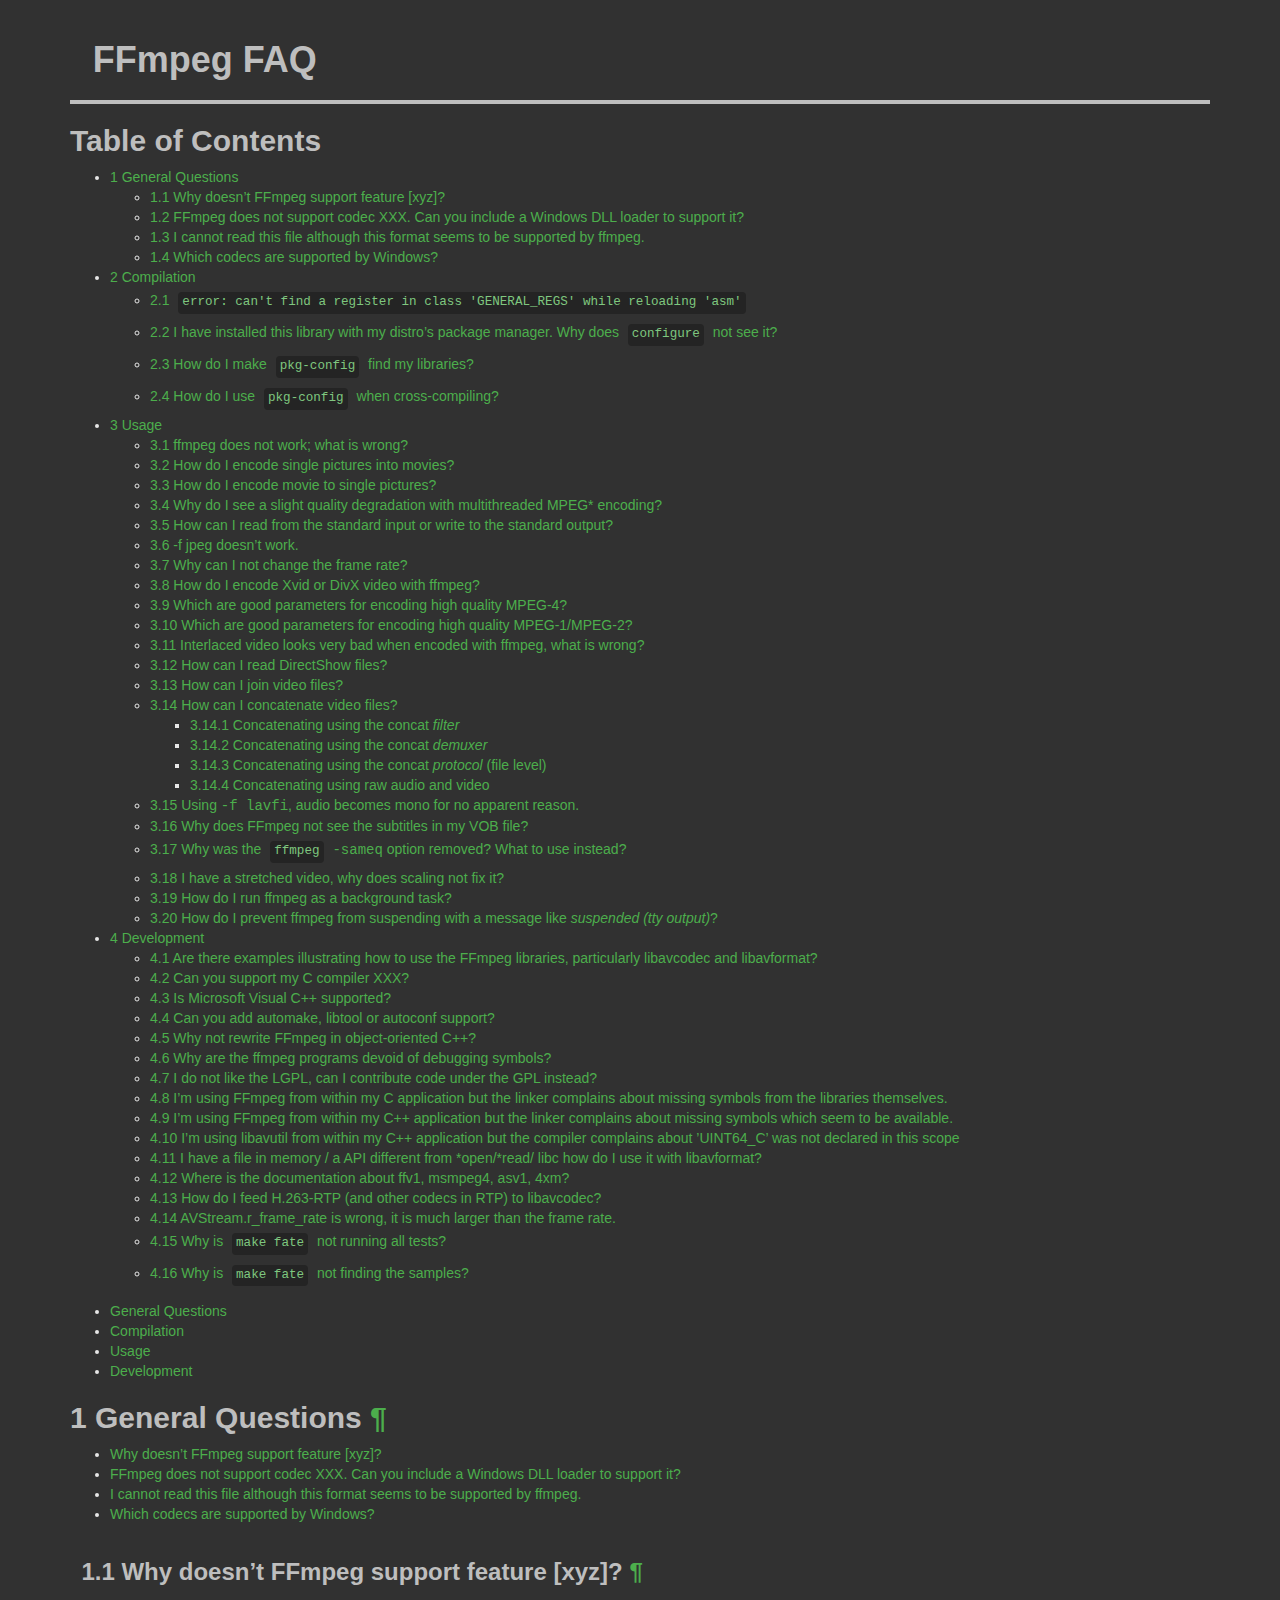
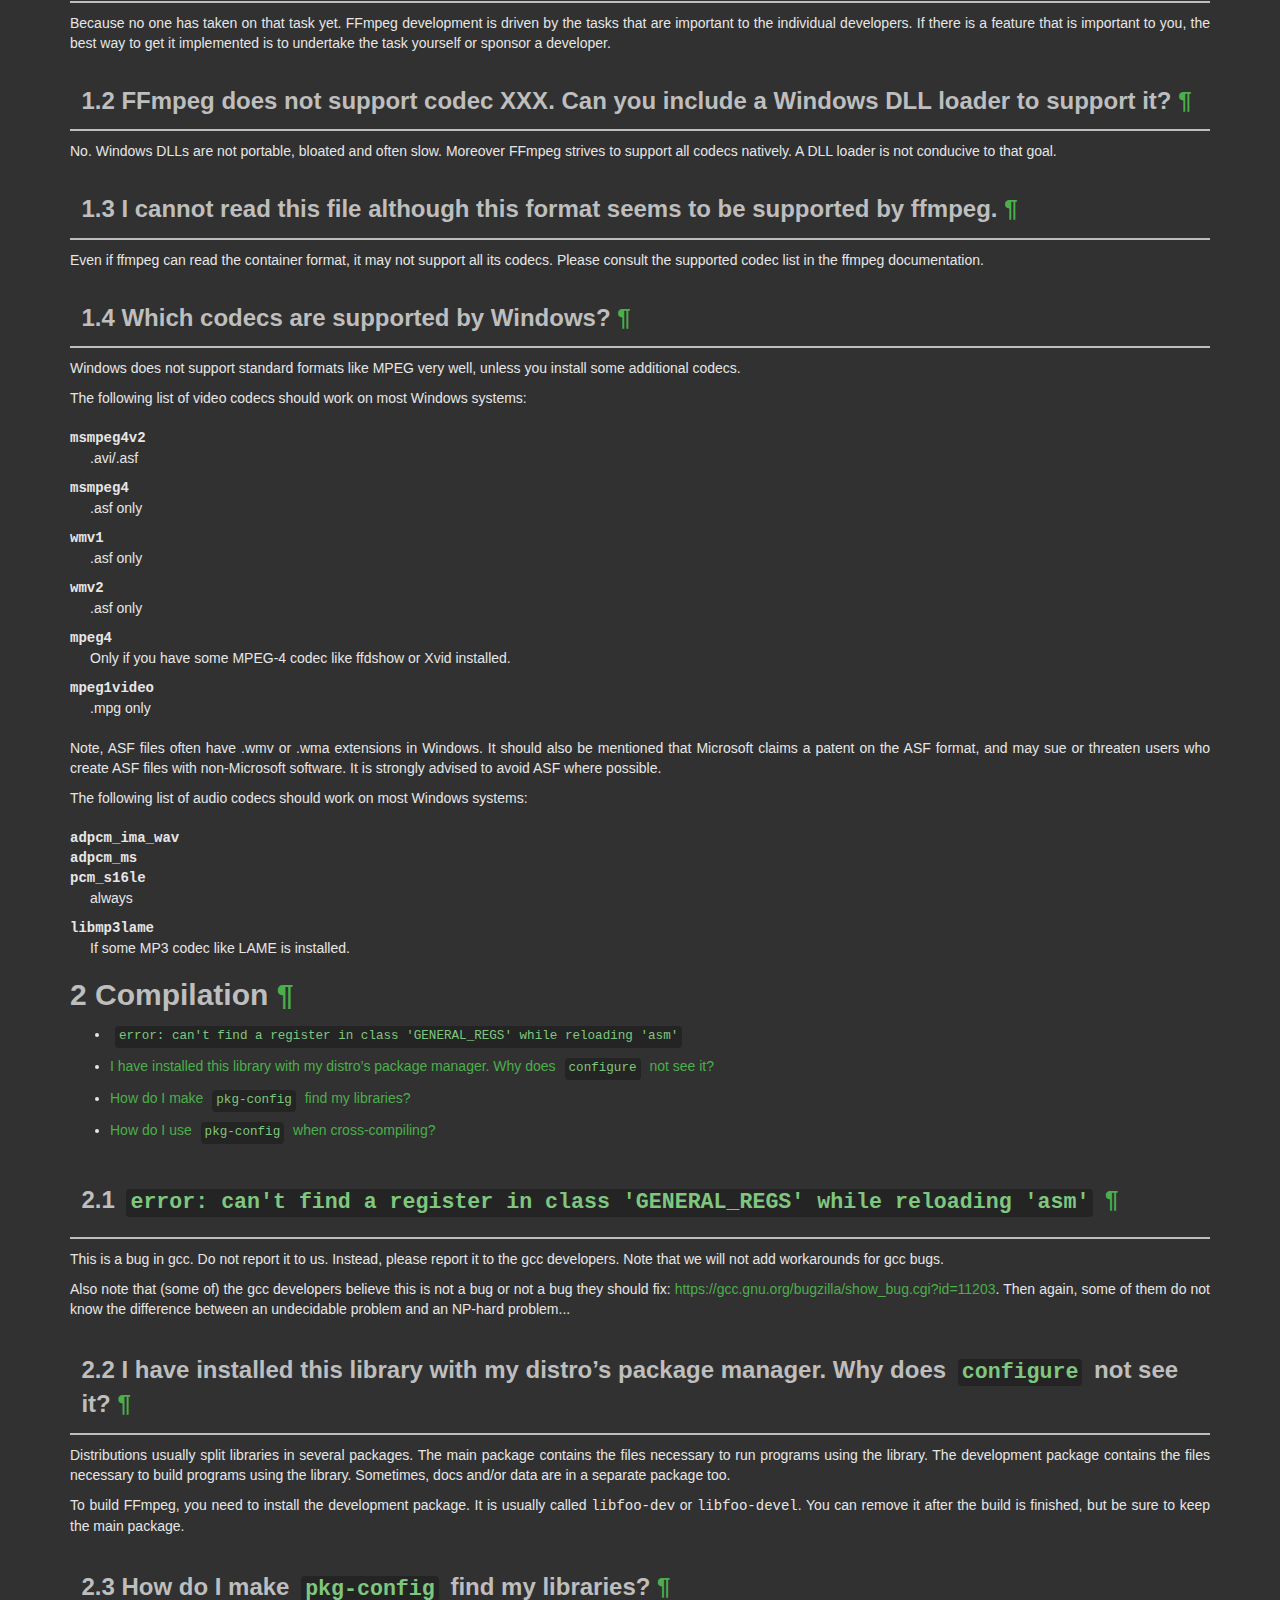
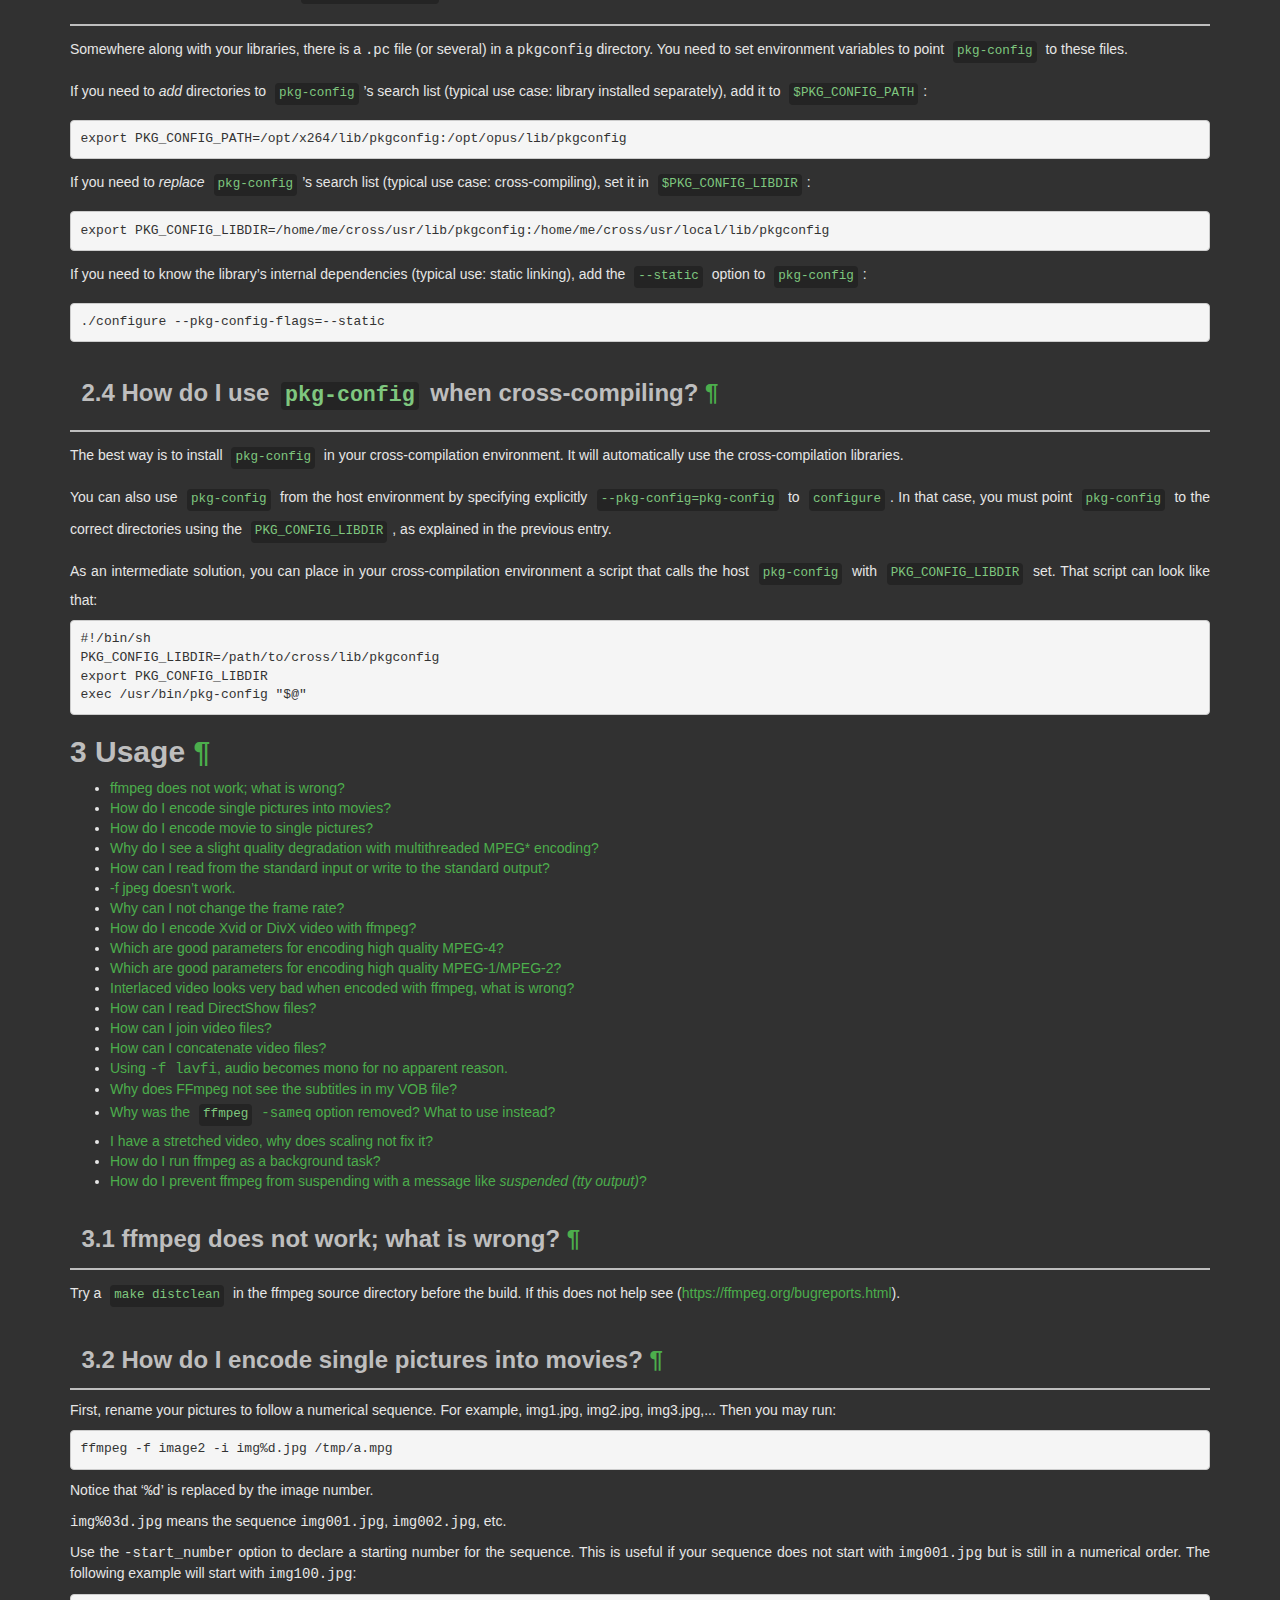
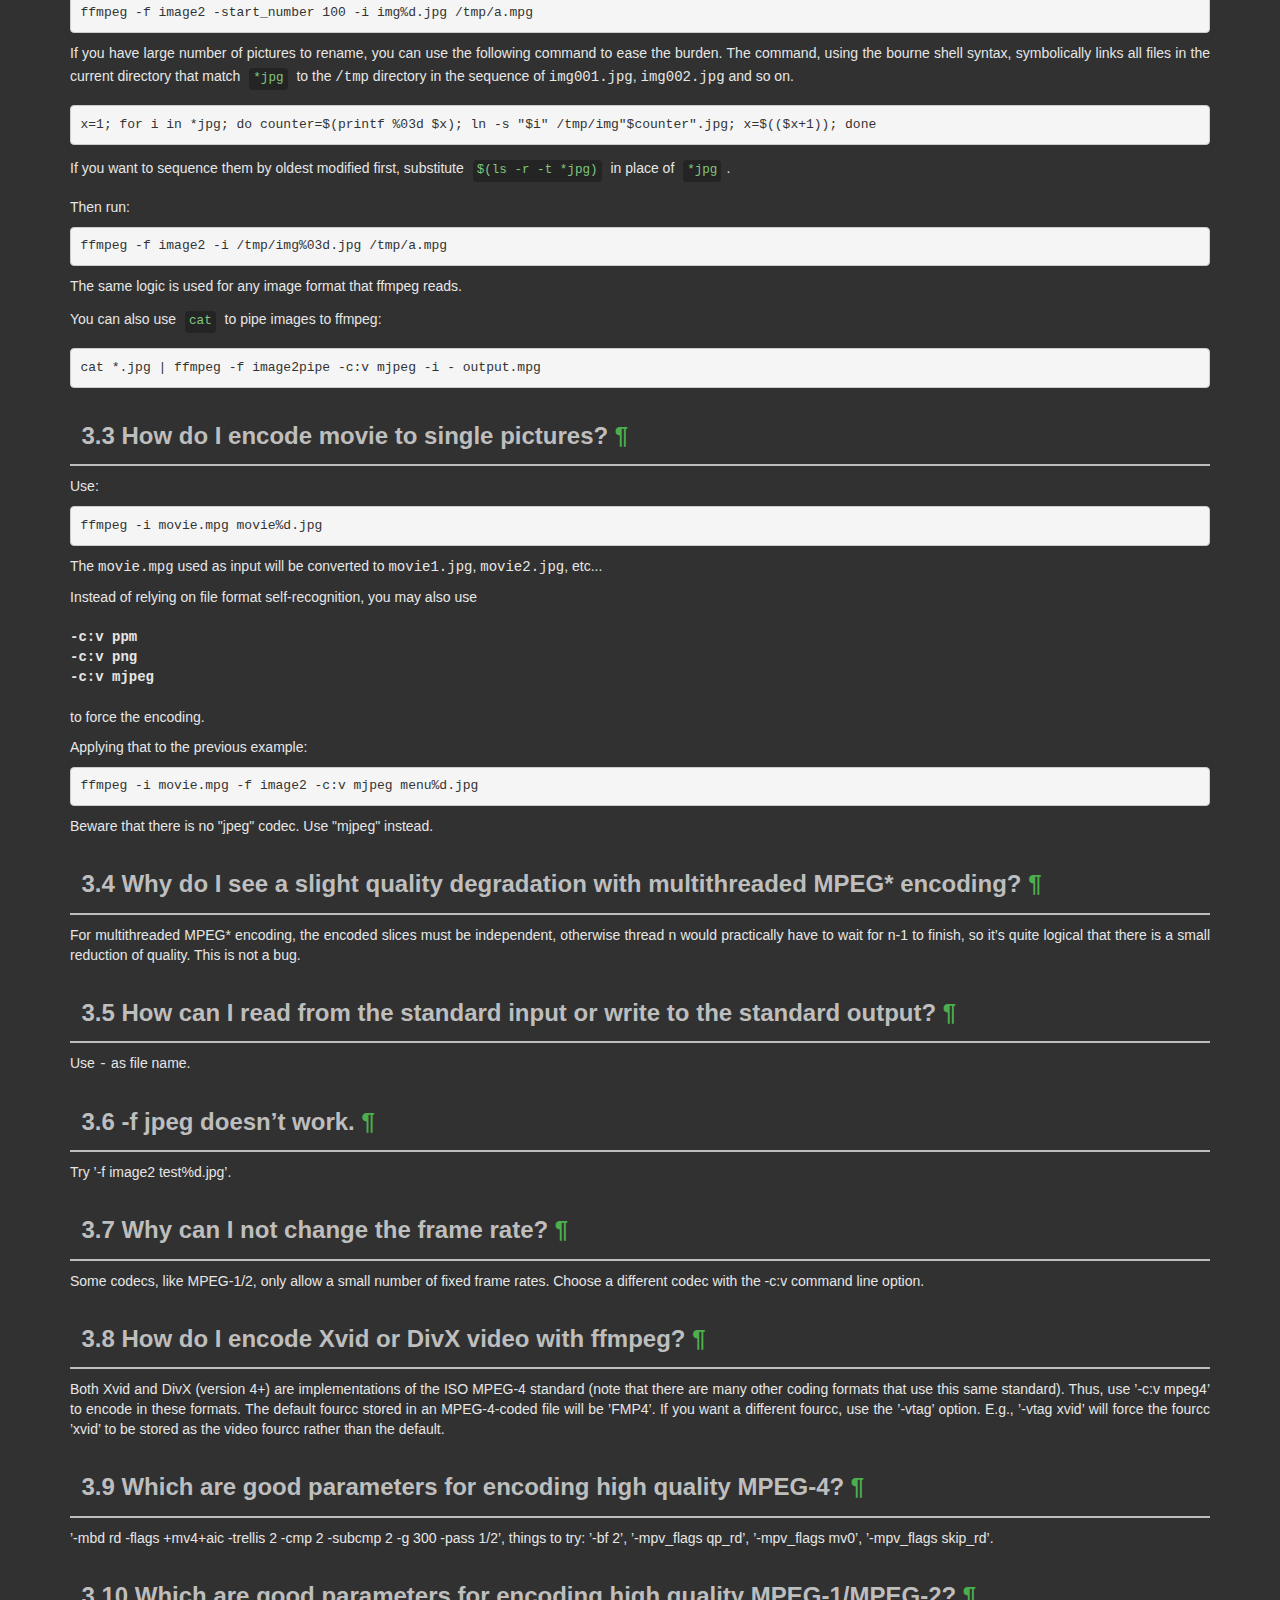
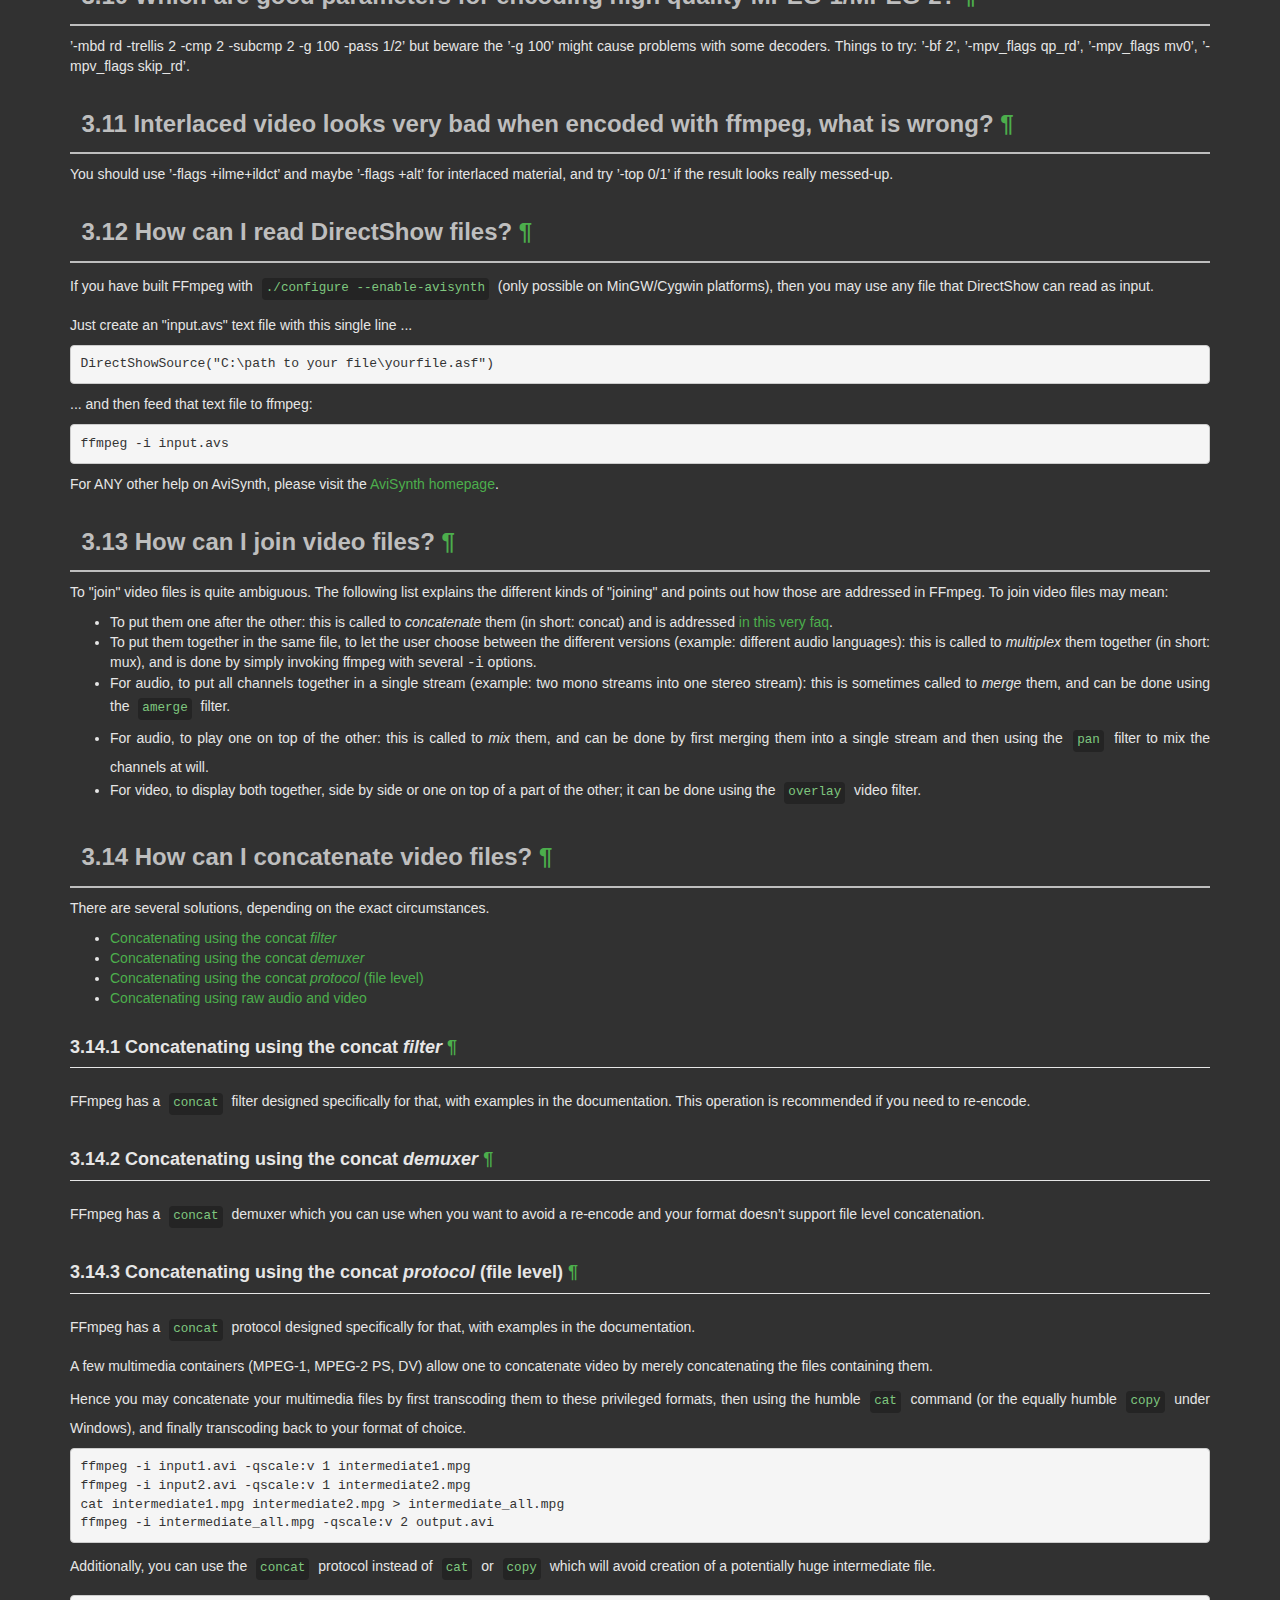
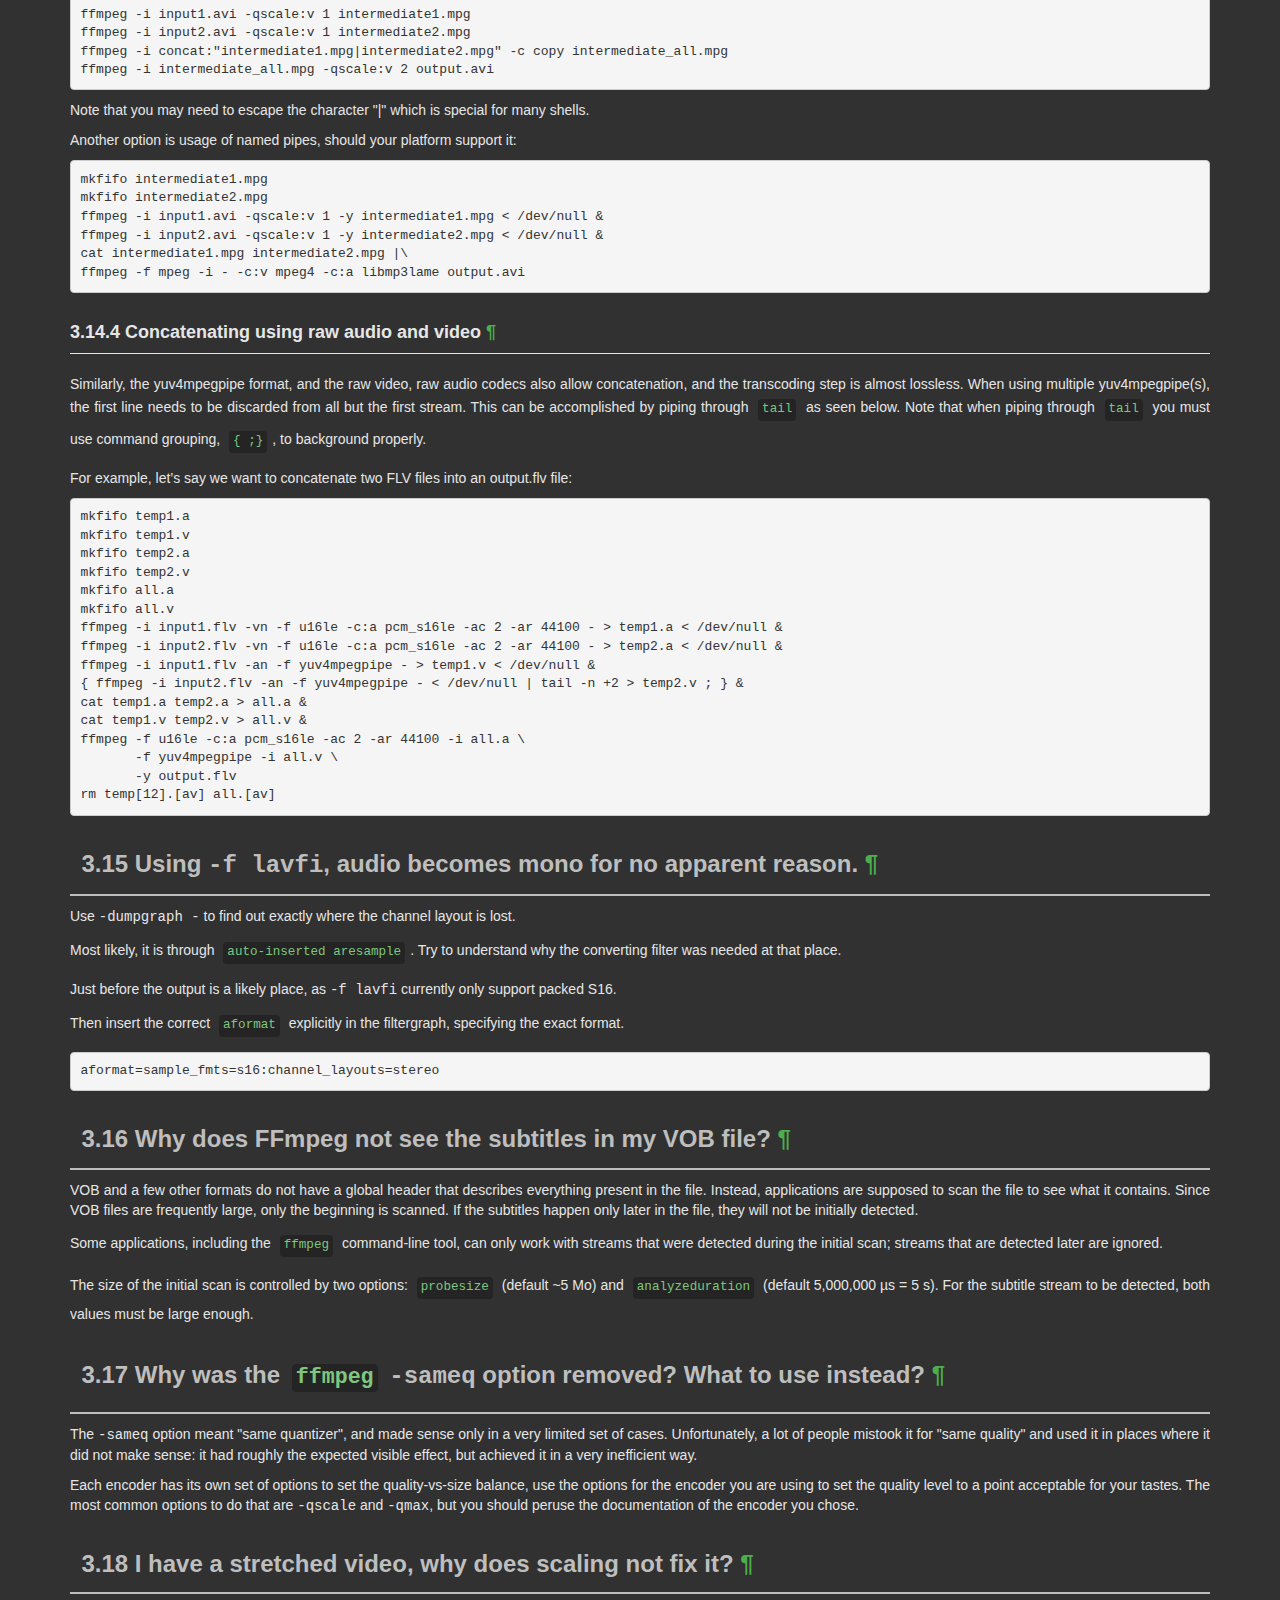
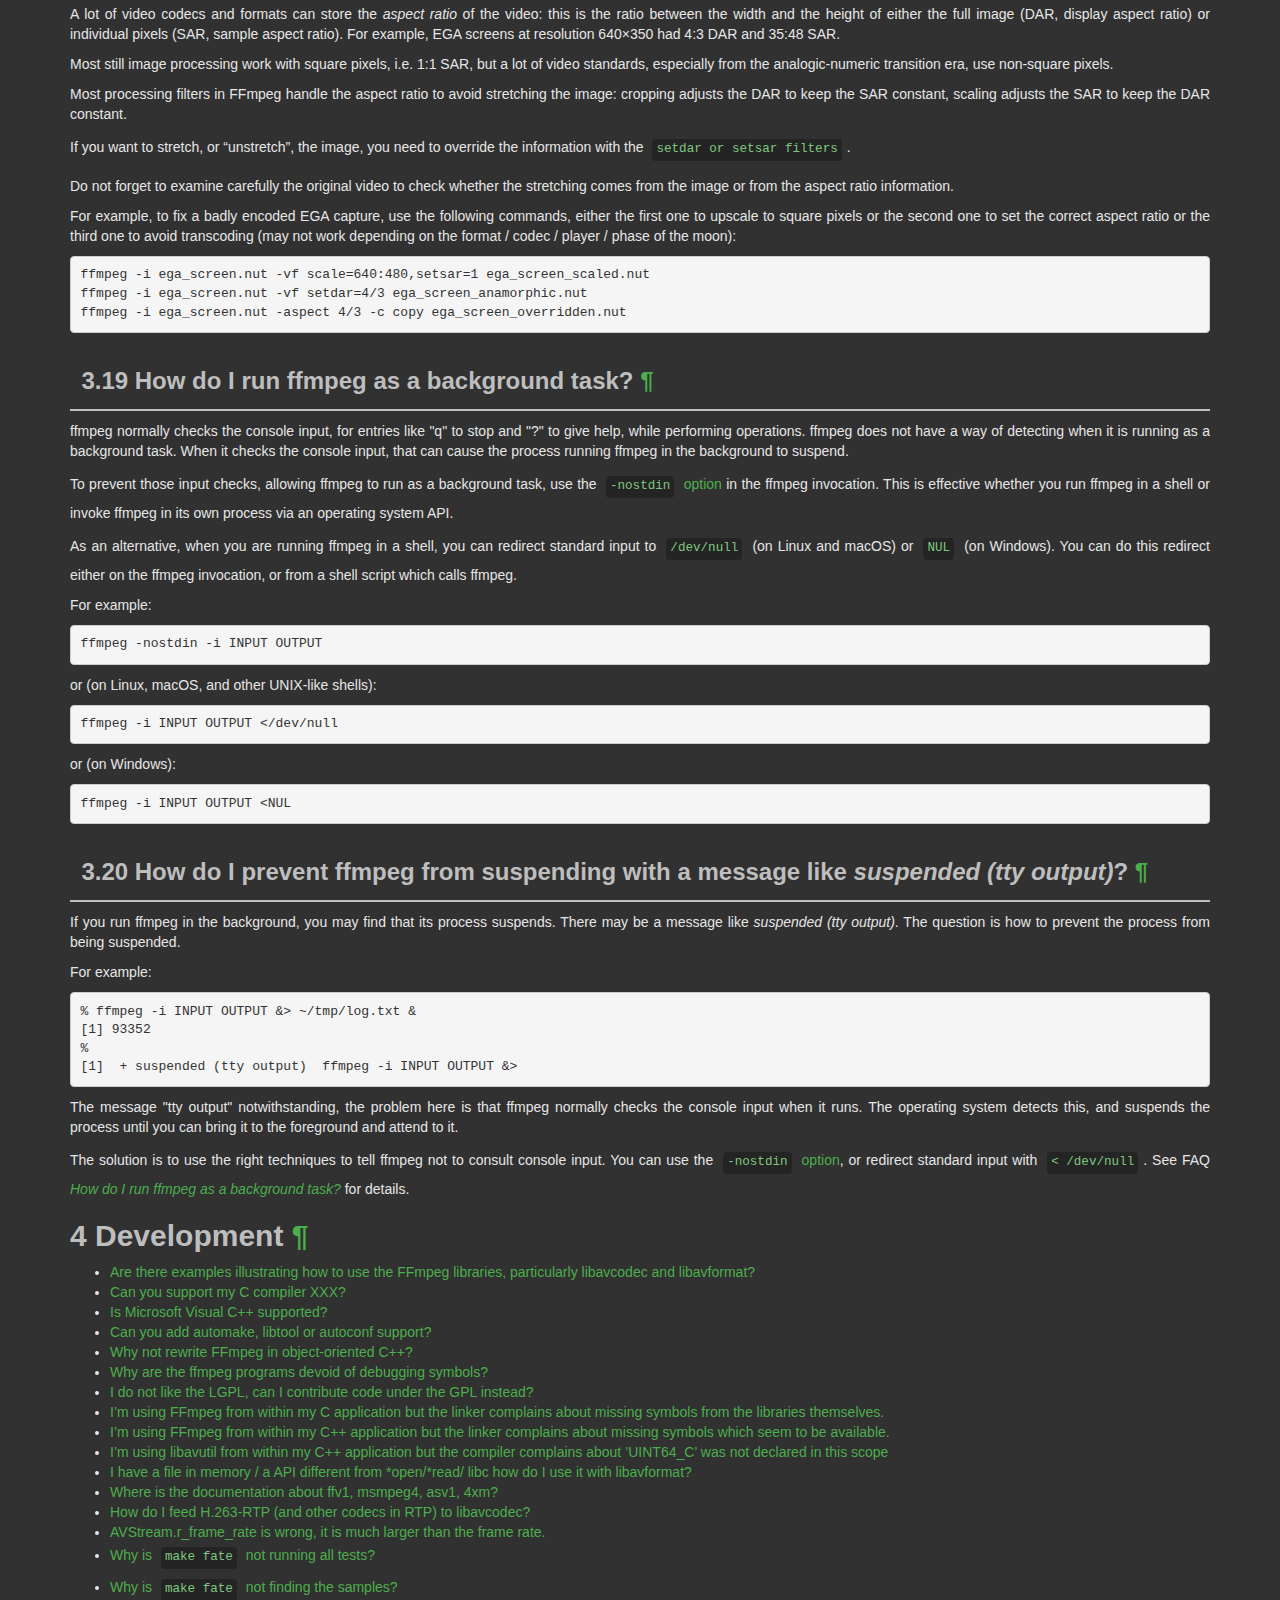
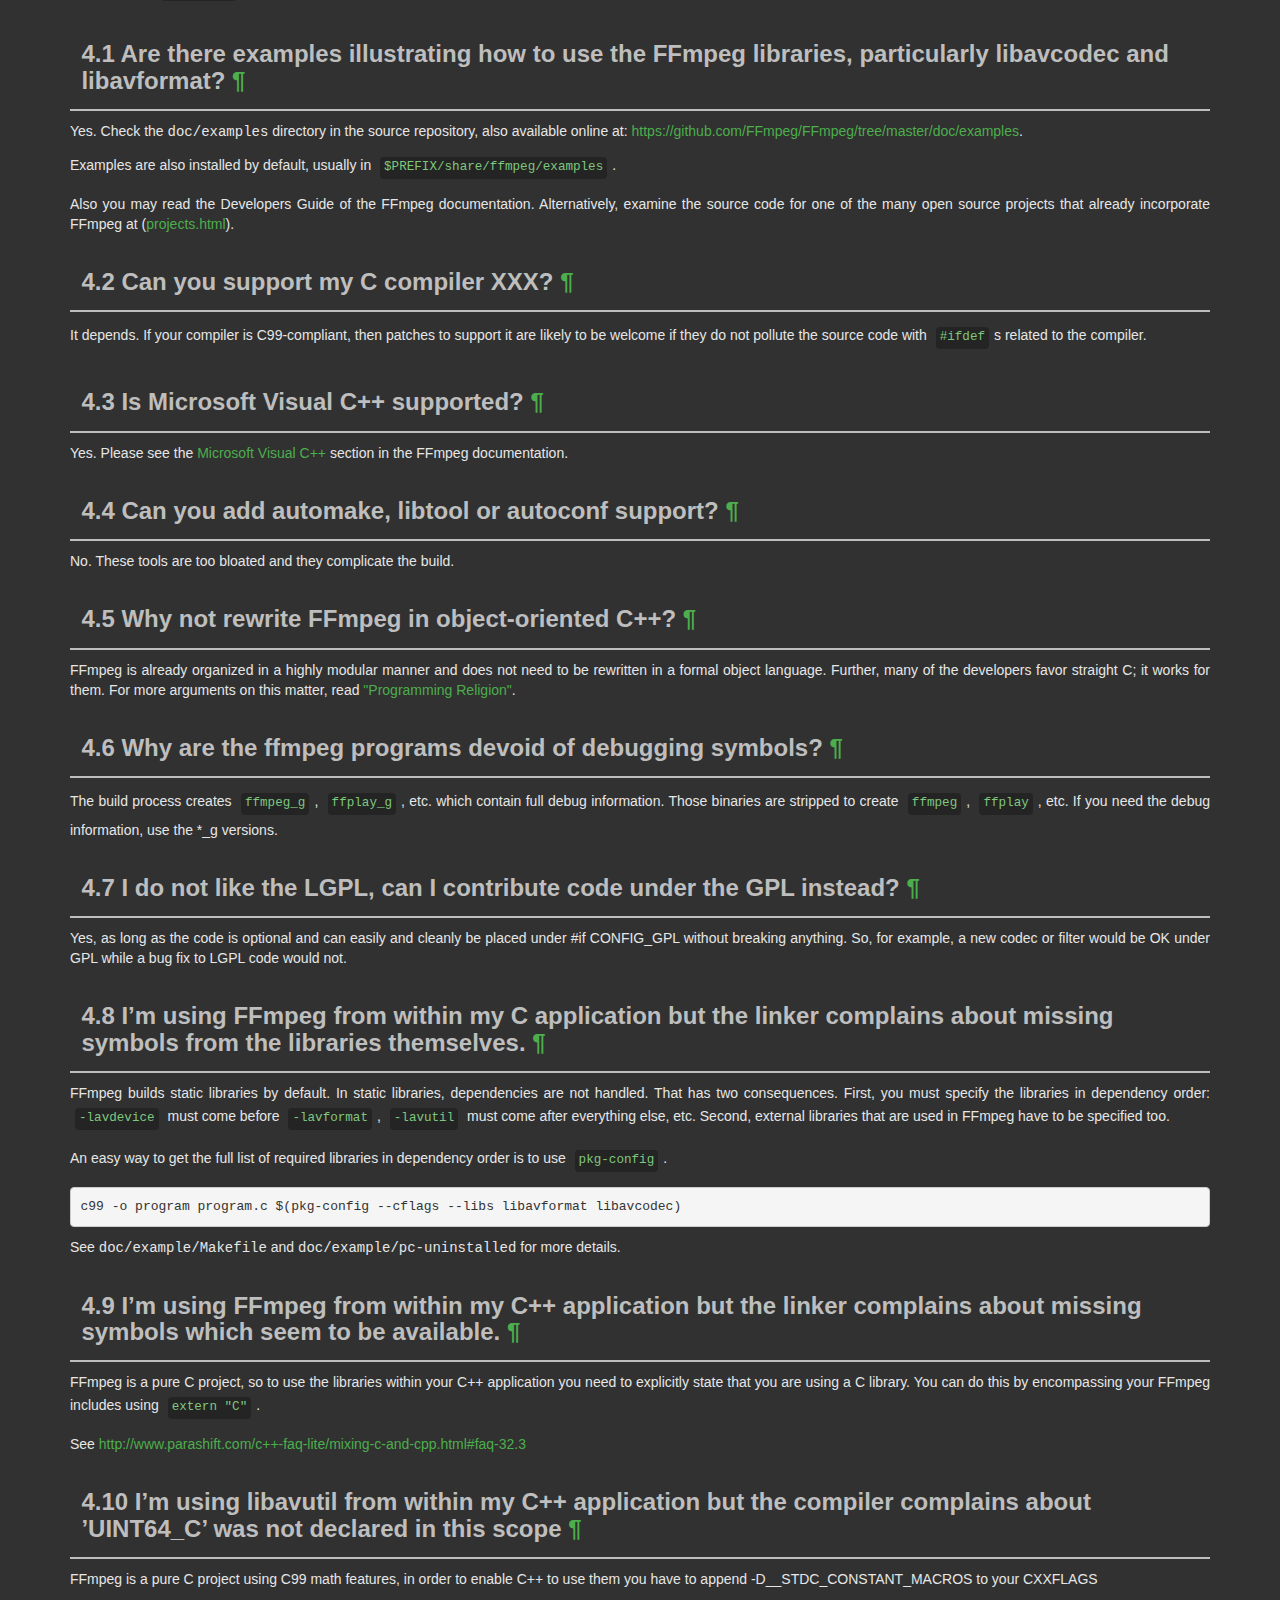
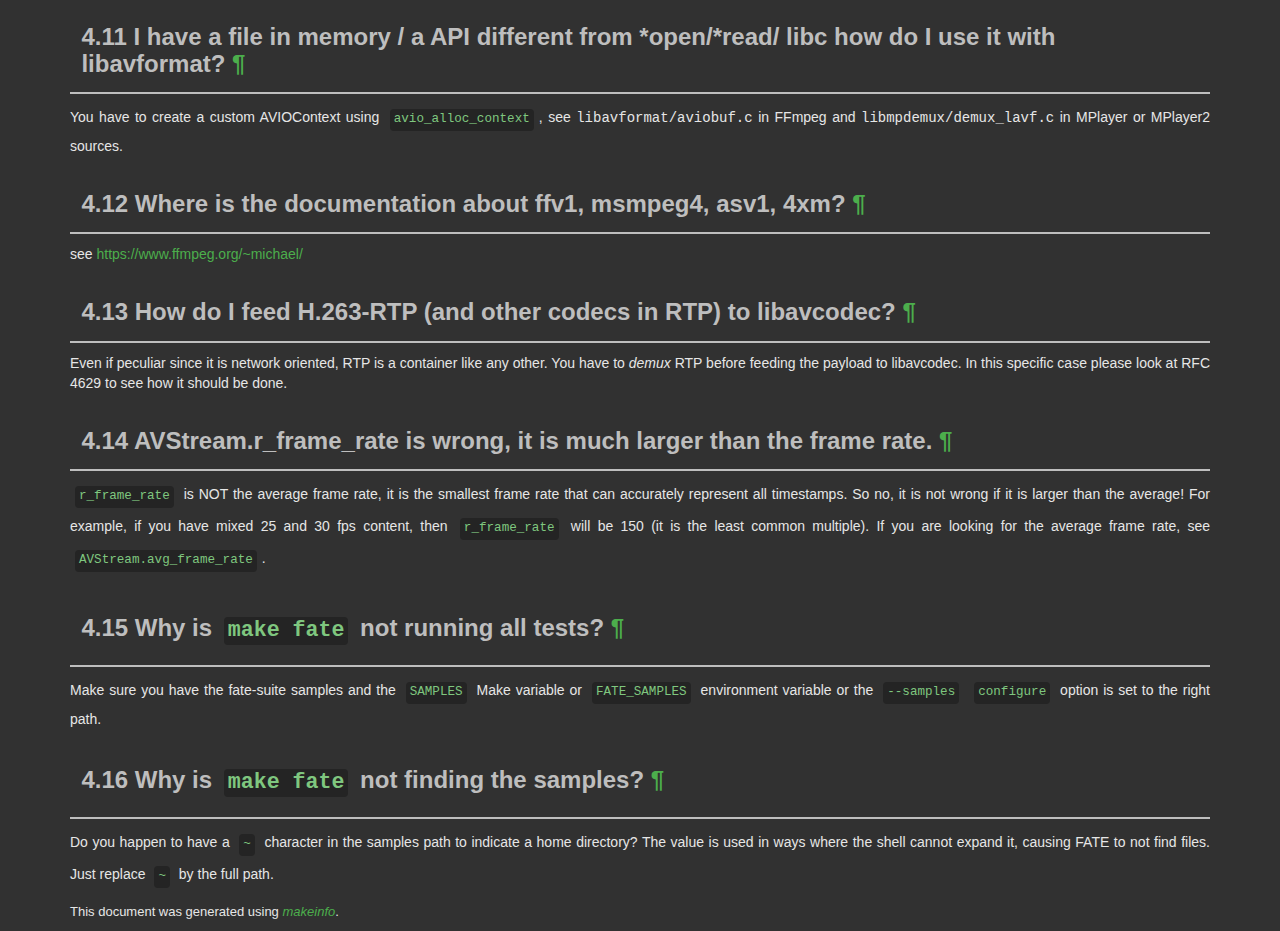
<file: ziptube/assets/programs/ffmpeg/doc/faq.html>
<!DOCTYPE html PUBLIC "-//W3C//DTD HTML 4.01 Transitional//EN" "http://www.w3.org/TR/html4/loose.dtd">
<html>
<!-- Created by , GNU Texinfo 7.1 -->
  <head>
    <meta charset="utf-8">
    <title>
      FFmpeg FAQ
    </title>
    <meta name="viewport" content="width=device-width,initial-scale=1.0">
    <link rel="stylesheet" type="text/css" href="bootstrap.min.css">
    <link rel="stylesheet" type="text/css" href="style.min.css">
  </head>
  <body>
    <div class="container">
      <h1>
      FFmpeg FAQ
      </h1>


<div class="top-level-extent" id="SEC_Top">

<div class="element-contents" id="SEC_Contents">
<h2 class="contents-heading">Table of Contents</h2>

<div class="contents">

<ul class="toc-numbered-mark">
  <li><a id="toc-General-Questions" href="#General-Questions">1 General Questions</a>
  <ul class="toc-numbered-mark">
    <li><a id="toc-Why-doesn_0027t-FFmpeg-support-feature-_005bxyz_005d_003f" href="#Why-doesn_0027t-FFmpeg-support-feature-_005bxyz_005d_003f">1.1 Why doesn&rsquo;t FFmpeg support feature [xyz]?</a></li>
    <li><a id="toc-FFmpeg-does-not-support-codec-XXX_002e-Can-you-include-a-Windows-DLL-loader-to-support-it_003f" href="#FFmpeg-does-not-support-codec-XXX_002e-Can-you-include-a-Windows-DLL-loader-to-support-it_003f">1.2 FFmpeg does not support codec XXX. Can you include a Windows DLL loader to support it?</a></li>
    <li><a id="toc-I-cannot-read-this-file-although-this-format-seems-to-be-supported-by-ffmpeg_002e" href="#I-cannot-read-this-file-although-this-format-seems-to-be-supported-by-ffmpeg_002e">1.3 I cannot read this file although this format seems to be supported by ffmpeg.</a></li>
    <li><a id="toc-Which-codecs-are-supported-by-Windows_003f" href="#Which-codecs-are-supported-by-Windows_003f">1.4 Which codecs are supported by Windows?</a></li>
  </ul></li>
  <li><a id="toc-Compilation" href="#Compilation">2 Compilation</a>
  <ul class="toc-numbered-mark">
    <li><a id="toc-error_003a-can_0027t-find-a-register-in-class-_0027GENERAL_005fREGS_0027-while-reloading-_0027asm_0027" href="#error_003a-can_0027t-find-a-register-in-class-_0027GENERAL_005fREGS_0027-while-reloading-_0027asm_0027">2.1 <code class="code">error: can't find a register in class 'GENERAL_REGS' while reloading 'asm'</code></a></li>
    <li><a id="toc-I-have-installed-this-library-with-my-distro_0027s-package-manager_002e-Why-does-configure-not-see-it_003f" href="#I-have-installed-this-library-with-my-distro_0027s-package-manager_002e-Why-does-configure-not-see-it_003f">2.2 I have installed this library with my distro&rsquo;s package manager. Why does <code class="command">configure</code> not see it?</a></li>
    <li><a id="toc-How-do-I-make-pkg_002dconfig-find-my-libraries_003f" href="#How-do-I-make-pkg_002dconfig-find-my-libraries_003f">2.3 How do I make <code class="command">pkg-config</code> find my libraries?</a></li>
    <li><a id="toc-How-do-I-use-pkg_002dconfig-when-cross_002dcompiling_003f" href="#How-do-I-use-pkg_002dconfig-when-cross_002dcompiling_003f">2.4 How do I use <code class="command">pkg-config</code> when cross-compiling?</a></li>
  </ul></li>
  <li><a id="toc-Usage" href="#Usage">3 Usage</a>
  <ul class="toc-numbered-mark">
    <li><a id="toc-ffmpeg-does-not-work_003b-what-is-wrong_003f" href="#ffmpeg-does-not-work_003b-what-is-wrong_003f">3.1 ffmpeg does not work; what is wrong?</a></li>
    <li><a id="toc-How-do-I-encode-single-pictures-into-movies_003f" href="#How-do-I-encode-single-pictures-into-movies_003f">3.2 How do I encode single pictures into movies?</a></li>
    <li><a id="toc-How-do-I-encode-movie-to-single-pictures_003f" href="#How-do-I-encode-movie-to-single-pictures_003f">3.3 How do I encode movie to single pictures?</a></li>
    <li><a id="toc-Why-do-I-see-a-slight-quality-degradation-with-multithreaded-MPEG_002a-encoding_003f" href="#Why-do-I-see-a-slight-quality-degradation-with-multithreaded-MPEG_002a-encoding_003f">3.4 Why do I see a slight quality degradation with multithreaded MPEG* encoding?</a></li>
    <li><a id="toc-How-can-I-read-from-the-standard-input-or-write-to-the-standard-output_003f" href="#How-can-I-read-from-the-standard-input-or-write-to-the-standard-output_003f">3.5 How can I read from the standard input or write to the standard output?</a></li>
    <li><a id="toc-_002df-jpeg-doesn_0027t-work_002e" href="#g_t_002df-jpeg-doesn_0027t-work_002e">3.6 -f jpeg doesn&rsquo;t work.</a></li>
    <li><a id="toc-Why-can-I-not-change-the-frame-rate_003f" href="#Why-can-I-not-change-the-frame-rate_003f">3.7 Why can I not change the frame rate?</a></li>
    <li><a id="toc-How-do-I-encode-Xvid-or-DivX-video-with-ffmpeg_003f" href="#How-do-I-encode-Xvid-or-DivX-video-with-ffmpeg_003f">3.8 How do I encode Xvid or DivX video with ffmpeg?</a></li>
    <li><a id="toc-Which-are-good-parameters-for-encoding-high-quality-MPEG_002d4_003f" href="#Which-are-good-parameters-for-encoding-high-quality-MPEG_002d4_003f">3.9 Which are good parameters for encoding high quality MPEG-4?</a></li>
    <li><a id="toc-Which-are-good-parameters-for-encoding-high-quality-MPEG_002d1_002fMPEG_002d2_003f" href="#Which-are-good-parameters-for-encoding-high-quality-MPEG_002d1_002fMPEG_002d2_003f">3.10 Which are good parameters for encoding high quality MPEG-1/MPEG-2?</a></li>
    <li><a id="toc-Interlaced-video-looks-very-bad-when-encoded-with-ffmpeg_002c-what-is-wrong_003f" href="#Interlaced-video-looks-very-bad-when-encoded-with-ffmpeg_002c-what-is-wrong_003f">3.11 Interlaced video looks very bad when encoded with ffmpeg, what is wrong?</a></li>
    <li><a id="toc-How-can-I-read-DirectShow-files_003f" href="#How-can-I-read-DirectShow-files_003f">3.12 How can I read DirectShow files?</a></li>
    <li><a id="toc-How-can-I-join-video-files_003f" href="#How-can-I-join-video-files_003f">3.13 How can I join video files?</a></li>
    <li><a id="toc-How-can-I-concatenate-video-files_003f" href="#How-can-I-concatenate-video-files_003f">3.14 How can I concatenate video files?</a>
    <ul class="toc-numbered-mark">
      <li><a id="toc-Concatenating-using-the-concat-filter" href="#Concatenating-using-the-concat-filter">3.14.1 Concatenating using the concat <em class="emph">filter</em></a></li>
      <li><a id="toc-Concatenating-using-the-concat-demuxer" href="#Concatenating-using-the-concat-demuxer">3.14.2 Concatenating using the concat <em class="emph">demuxer</em></a></li>
      <li><a id="toc-Concatenating-using-the-concat-protocol-_0028file-level_0029" href="#Concatenating-using-the-concat-protocol-_0028file-level_0029">3.14.3 Concatenating using the concat <em class="emph">protocol</em> (file level)</a></li>
      <li><a id="toc-Concatenating-using-raw-audio-and-video" href="#Concatenating-using-raw-audio-and-video">3.14.4 Concatenating using raw audio and video</a></li>
    </ul></li>
    <li><a id="toc-Using-_002df-lavfi_002c-audio-becomes-mono-for-no-apparent-reason_002e" href="#Using-_002df-lavfi_002c-audio-becomes-mono-for-no-apparent-reason_002e">3.15 Using <samp class="option">-f lavfi</samp>, audio becomes mono for no apparent reason.</a></li>
    <li><a id="toc-Why-does-FFmpeg-not-see-the-subtitles-in-my-VOB-file_003f" href="#Why-does-FFmpeg-not-see-the-subtitles-in-my-VOB-file_003f">3.16 Why does FFmpeg not see the subtitles in my VOB file?</a></li>
    <li><a id="toc-Why-was-the-ffmpeg-_002dsameq-option-removed_003f-What-to-use-instead_003f" href="#Why-was-the-ffmpeg-_002dsameq-option-removed_003f-What-to-use-instead_003f">3.17 Why was the <code class="command">ffmpeg</code> <samp class="option">-sameq</samp> option removed? What to use instead?</a></li>
    <li><a id="toc-I-have-a-stretched-video_002c-why-does-scaling-not-fix-it_003f" href="#I-have-a-stretched-video_002c-why-does-scaling-not-fix-it_003f">3.18 I have a stretched video, why does scaling not fix it?</a></li>
    <li><a id="toc-How-do-I-run-ffmpeg-as-a-background-task_003f" href="#How-do-I-run-ffmpeg-as-a-background-task_003f">3.19 How do I run ffmpeg as a background task?</a></li>
    <li><a id="toc-How-do-I-prevent-ffmpeg-from-suspending-with-a-message-like-suspended-_0028tty-output_0029_003f" href="#How-do-I-prevent-ffmpeg-from-suspending-with-a-message-like-suspended-_0028tty-output_0029_003f">3.20 How do I prevent ffmpeg from suspending with a message like <em class="emph">suspended (tty output)</em>?</a></li>
  </ul></li>
  <li><a id="toc-Development" href="#Development">4 Development</a>
  <ul class="toc-numbered-mark">
    <li><a id="toc-Are-there-examples-illustrating-how-to-use-the-FFmpeg-libraries_002c-particularly-libavcodec-and-libavformat_003f" href="#Are-there-examples-illustrating-how-to-use-the-FFmpeg-libraries_002c-particularly-libavcodec-and-libavformat_003f">4.1 Are there examples illustrating how to use the FFmpeg libraries, particularly libavcodec and libavformat?</a></li>
    <li><a id="toc-Can-you-support-my-C-compiler-XXX_003f" href="#Can-you-support-my-C-compiler-XXX_003f">4.2 Can you support my C compiler XXX?</a></li>
    <li><a id="toc-Is-Microsoft-Visual-C_002b_002b-supported_003f" href="#Is-Microsoft-Visual-C_002b_002b-supported_003f">4.3 Is Microsoft Visual C++ supported?</a></li>
    <li><a id="toc-Can-you-add-automake_002c-libtool-or-autoconf-support_003f" href="#Can-you-add-automake_002c-libtool-or-autoconf-support_003f">4.4 Can you add automake, libtool or autoconf support?</a></li>
    <li><a id="toc-Why-not-rewrite-FFmpeg-in-object_002doriented-C_002b_002b_003f" href="#Why-not-rewrite-FFmpeg-in-object_002doriented-C_002b_002b_003f">4.5 Why not rewrite FFmpeg in object-oriented C++?</a></li>
    <li><a id="toc-Why-are-the-ffmpeg-programs-devoid-of-debugging-symbols_003f" href="#Why-are-the-ffmpeg-programs-devoid-of-debugging-symbols_003f">4.6 Why are the ffmpeg programs devoid of debugging symbols?</a></li>
    <li><a id="toc-I-do-not-like-the-LGPL_002c-can-I-contribute-code-under-the-GPL-instead_003f" href="#I-do-not-like-the-LGPL_002c-can-I-contribute-code-under-the-GPL-instead_003f">4.7 I do not like the LGPL, can I contribute code under the GPL instead?</a></li>
    <li><a id="toc-I_0027m-using-FFmpeg-from-within-my-C-application-but-the-linker-complains-about-missing-symbols-from-the-libraries-themselves_002e" href="#I_0027m-using-FFmpeg-from-within-my-C-application-but-the-linker-complains-about-missing-symbols-from-the-libraries-themselves_002e">4.8 I&rsquo;m using FFmpeg from within my C application but the linker complains about missing symbols from the libraries themselves.</a></li>
    <li><a id="toc-I_0027m-using-FFmpeg-from-within-my-C_002b_002b-application-but-the-linker-complains-about-missing-symbols-which-seem-to-be-available_002e" href="#I_0027m-using-FFmpeg-from-within-my-C_002b_002b-application-but-the-linker-complains-about-missing-symbols-which-seem-to-be-available_002e">4.9 I&rsquo;m using FFmpeg from within my C++ application but the linker complains about missing symbols which seem to be available.</a></li>
    <li><a id="toc-I_0027m-using-libavutil-from-within-my-C_002b_002b-application-but-the-compiler-complains-about-_0027UINT64_005fC_0027-was-not-declared-in-this-scope" href="#I_0027m-using-libavutil-from-within-my-C_002b_002b-application-but-the-compiler-complains-about-_0027UINT64_005fC_0027-was-not-declared-in-this-scope">4.10 I&rsquo;m using libavutil from within my C++ application but the compiler complains about &rsquo;UINT64_C&rsquo; was not declared in this scope</a></li>
    <li><a id="toc-I-have-a-file-in-memory-_002f-a-API-different-from-_002aopen_002f_002aread_002f-libc-how-do-I-use-it-with-libavformat_003f" href="#I-have-a-file-in-memory-_002f-a-API-different-from-_002aopen_002f_002aread_002f-libc-how-do-I-use-it-with-libavformat_003f">4.11 I have a file in memory / a API different from *open/*read/ libc how do I use it with libavformat?</a></li>
    <li><a id="toc-Where-is-the-documentation-about-ffv1_002c-msmpeg4_002c-asv1_002c-4xm_003f" href="#Where-is-the-documentation-about-ffv1_002c-msmpeg4_002c-asv1_002c-4xm_003f">4.12 Where is the documentation about ffv1, msmpeg4, asv1, 4xm?</a></li>
    <li><a id="toc-How-do-I-feed-H_002e263_002dRTP-_0028and-other-codecs-in-RTP_0029-to-libavcodec_003f" href="#How-do-I-feed-H_002e263_002dRTP-_0028and-other-codecs-in-RTP_0029-to-libavcodec_003f">4.13 How do I feed H.263-RTP (and other codecs in RTP) to libavcodec?</a></li>
    <li><a id="toc-AVStream_002er_005fframe_005frate-is-wrong_002c-it-is-much-larger-than-the-frame-rate_002e" href="#AVStream_002er_005fframe_005frate-is-wrong_002c-it-is-much-larger-than-the-frame-rate_002e">4.14 AVStream.r_frame_rate is wrong, it is much larger than the frame rate.</a></li>
    <li><a id="toc-Why-is-make-fate-not-running-all-tests_003f" href="#Why-is-make-fate-not-running-all-tests_003f">4.15 Why is <code class="code">make fate</code> not running all tests?</a></li>
    <li><a id="toc-Why-is-make-fate-not-finding-the-samples_003f" href="#Why-is-make-fate-not-finding-the-samples_003f">4.16 Why is <code class="code">make fate</code> not finding the samples?</a></li>
  </ul></li>
</ul>
</div>
</div>

<ul class="mini-toc">
<li><a href="#General-Questions" accesskey="1">General Questions</a></li>
<li><a href="#Compilation" accesskey="2">Compilation</a></li>
<li><a href="#Usage" accesskey="3">Usage</a></li>
<li><a href="#Development" accesskey="4">Development</a></li>
</ul>
<div class="chapter-level-extent" id="General-Questions">
<h2 class="chapter"><span>1 General Questions<a class="copiable-link" href="#General-Questions"> &para;</a></span></h2>

<ul class="mini-toc">
<li><a href="#Why-doesn_0027t-FFmpeg-support-feature-_005bxyz_005d_003f" accesskey="1">Why doesn&rsquo;t FFmpeg support feature [xyz]?</a></li>
<li><a href="#FFmpeg-does-not-support-codec-XXX_002e-Can-you-include-a-Windows-DLL-loader-to-support-it_003f" accesskey="2">FFmpeg does not support codec XXX. Can you include a Windows DLL loader to support it?</a></li>
<li><a href="#I-cannot-read-this-file-although-this-format-seems-to-be-supported-by-ffmpeg_002e" accesskey="3">I cannot read this file although this format seems to be supported by ffmpeg.</a></li>
<li><a href="#Which-codecs-are-supported-by-Windows_003f" accesskey="4">Which codecs are supported by Windows?</a></li>
</ul>
<div class="section-level-extent" id="Why-doesn_0027t-FFmpeg-support-feature-_005bxyz_005d_003f">
<h3 class="section"><span>1.1 Why doesn&rsquo;t FFmpeg support feature [xyz]?<a class="copiable-link" href="#Why-doesn_0027t-FFmpeg-support-feature-_005bxyz_005d_003f"> &para;</a></span></h3>

<p>Because no one has taken on that task yet. FFmpeg development is
driven by the tasks that are important to the individual developers.
If there is a feature that is important to you, the best way to get
it implemented is to undertake the task yourself or sponsor a developer.
</p>
</div>
<div class="section-level-extent" id="FFmpeg-does-not-support-codec-XXX_002e-Can-you-include-a-Windows-DLL-loader-to-support-it_003f">
<h3 class="section"><span>1.2 FFmpeg does not support codec XXX. Can you include a Windows DLL loader to support it?<a class="copiable-link" href="#FFmpeg-does-not-support-codec-XXX_002e-Can-you-include-a-Windows-DLL-loader-to-support-it_003f"> &para;</a></span></h3>

<p>No. Windows DLLs are not portable, bloated and often slow.
Moreover FFmpeg strives to support all codecs natively.
A DLL loader is not conducive to that goal.
</p>
</div>
<div class="section-level-extent" id="I-cannot-read-this-file-although-this-format-seems-to-be-supported-by-ffmpeg_002e">
<h3 class="section"><span>1.3 I cannot read this file although this format seems to be supported by ffmpeg.<a class="copiable-link" href="#I-cannot-read-this-file-although-this-format-seems-to-be-supported-by-ffmpeg_002e"> &para;</a></span></h3>

<p>Even if ffmpeg can read the container format, it may not support all its
codecs. Please consult the supported codec list in the ffmpeg
documentation.
</p>
</div>
<div class="section-level-extent" id="Which-codecs-are-supported-by-Windows_003f">
<h3 class="section"><span>1.4 Which codecs are supported by Windows?<a class="copiable-link" href="#Which-codecs-are-supported-by-Windows_003f"> &para;</a></span></h3>

<p>Windows does not support standard formats like MPEG very well, unless you
install some additional codecs.
</p>
<p>The following list of video codecs should work on most Windows systems:
</p><dl class="table">
<dt><samp class="option">msmpeg4v2</samp></dt>
<dd><p>.avi/.asf
</p></dd>
<dt><samp class="option">msmpeg4</samp></dt>
<dd><p>.asf only
</p></dd>
<dt><samp class="option">wmv1</samp></dt>
<dd><p>.asf only
</p></dd>
<dt><samp class="option">wmv2</samp></dt>
<dd><p>.asf only
</p></dd>
<dt><samp class="option">mpeg4</samp></dt>
<dd><p>Only if you have some MPEG-4 codec like ffdshow or Xvid installed.
</p></dd>
<dt><samp class="option">mpeg1video</samp></dt>
<dd><p>.mpg only
</p></dd>
</dl>
<p>Note, ASF files often have .wmv or .wma extensions in Windows. It should also
be mentioned that Microsoft claims a patent on the ASF format, and may sue
or threaten users who create ASF files with non-Microsoft software. It is
strongly advised to avoid ASF where possible.
</p>
<p>The following list of audio codecs should work on most Windows systems:
</p><dl class="table">
<dt><samp class="option">adpcm_ima_wav</samp></dt>
<dt><samp class="option">adpcm_ms</samp></dt>
<dt><samp class="option">pcm_s16le</samp></dt>
<dd><p>always
</p></dd>
<dt><samp class="option">libmp3lame</samp></dt>
<dd><p>If some MP3 codec like LAME is installed.
</p></dd>
</dl>


</div>
</div>
<div class="chapter-level-extent" id="Compilation">
<h2 class="chapter"><span>2 Compilation<a class="copiable-link" href="#Compilation"> &para;</a></span></h2>

<ul class="mini-toc">
<li><a href="#error_003a-can_0027t-find-a-register-in-class-_0027GENERAL_005fREGS_0027-while-reloading-_0027asm_0027" accesskey="1"><code class="code">error: can't find a register in class 'GENERAL_REGS' while reloading 'asm'</code></a></li>
<li><a href="#I-have-installed-this-library-with-my-distro_0027s-package-manager_002e-Why-does-configure-not-see-it_003f" accesskey="2">I have installed this library with my distro&rsquo;s package manager. Why does <code class="command">configure</code> not see it?</a></li>
<li><a href="#How-do-I-make-pkg_002dconfig-find-my-libraries_003f" accesskey="3">How do I make <code class="command">pkg-config</code> find my libraries?</a></li>
<li><a href="#How-do-I-use-pkg_002dconfig-when-cross_002dcompiling_003f" accesskey="4">How do I use <code class="command">pkg-config</code> when cross-compiling?</a></li>
</ul>
<div class="section-level-extent" id="error_003a-can_0027t-find-a-register-in-class-_0027GENERAL_005fREGS_0027-while-reloading-_0027asm_0027">
<h3 class="section"><span>2.1 <code class="code">error: can't find a register in class 'GENERAL_REGS' while reloading 'asm'</code><a class="copiable-link" href="#error_003a-can_0027t-find-a-register-in-class-_0027GENERAL_005fREGS_0027-while-reloading-_0027asm_0027"> &para;</a></span></h3>

<p>This is a bug in gcc. Do not report it to us. Instead, please report it to
the gcc developers. Note that we will not add workarounds for gcc bugs.
</p>
<p>Also note that (some of) the gcc developers believe this is not a bug or
not a bug they should fix:
<a class="url" href="https://gcc.gnu.org/bugzilla/show_bug.cgi?id=11203">https://gcc.gnu.org/bugzilla/show_bug.cgi?id=11203</a>.
Then again, some of them do not know the difference between an undecidable
problem and an NP-hard problem...
</p>
</div>
<div class="section-level-extent" id="I-have-installed-this-library-with-my-distro_0027s-package-manager_002e-Why-does-configure-not-see-it_003f">
<h3 class="section"><span>2.2 I have installed this library with my distro&rsquo;s package manager. Why does <code class="command">configure</code> not see it?<a class="copiable-link" href="#I-have-installed-this-library-with-my-distro_0027s-package-manager_002e-Why-does-configure-not-see-it_003f"> &para;</a></span></h3>

<p>Distributions usually split libraries in several packages. The main package
contains the files necessary to run programs using the library. The
development package contains the files necessary to build programs using the
library. Sometimes, docs and/or data are in a separate package too.
</p>
<p>To build FFmpeg, you need to install the development package. It is usually
called <samp class="file">libfoo-dev</samp> or <samp class="file">libfoo-devel</samp>. You can remove it after the
build is finished, but be sure to keep the main package.
</p>
</div>
<div class="section-level-extent" id="How-do-I-make-pkg_002dconfig-find-my-libraries_003f">
<h3 class="section"><span>2.3 How do I make <code class="command">pkg-config</code> find my libraries?<a class="copiable-link" href="#How-do-I-make-pkg_002dconfig-find-my-libraries_003f"> &para;</a></span></h3>

<p>Somewhere along with your libraries, there is a <samp class="file">.pc</samp> file (or several)
in a <samp class="file">pkgconfig</samp> directory. You need to set environment variables to
point <code class="command">pkg-config</code> to these files.
</p>
<p>If you need to <em class="emph">add</em> directories to <code class="command">pkg-config</code>&rsquo;s search list
(typical use case: library installed separately), add it to
<code class="code">$PKG_CONFIG_PATH</code>:
</p>
<div class="example">
<pre class="example-preformatted">export PKG_CONFIG_PATH=/opt/x264/lib/pkgconfig:/opt/opus/lib/pkgconfig
</pre></div>

<p>If you need to <em class="emph">replace</em> <code class="command">pkg-config</code>&rsquo;s search list
(typical use case: cross-compiling), set it in
<code class="code">$PKG_CONFIG_LIBDIR</code>:
</p>
<div class="example">
<pre class="example-preformatted">export PKG_CONFIG_LIBDIR=/home/me/cross/usr/lib/pkgconfig:/home/me/cross/usr/local/lib/pkgconfig
</pre></div>

<p>If you need to know the library&rsquo;s internal dependencies (typical use: static
linking), add the <code class="code">--static</code> option to <code class="command">pkg-config</code>:
</p>
<div class="example">
<pre class="example-preformatted">./configure --pkg-config-flags=--static
</pre></div>

</div>
<div class="section-level-extent" id="How-do-I-use-pkg_002dconfig-when-cross_002dcompiling_003f">
<h3 class="section"><span>2.4 How do I use <code class="command">pkg-config</code> when cross-compiling?<a class="copiable-link" href="#How-do-I-use-pkg_002dconfig-when-cross_002dcompiling_003f"> &para;</a></span></h3>

<p>The best way is to install <code class="command">pkg-config</code> in your cross-compilation
environment. It will automatically use the cross-compilation libraries.
</p>
<p>You can also use <code class="command">pkg-config</code> from the host environment by
specifying explicitly <code class="code">--pkg-config=pkg-config</code> to <code class="command">configure</code>.
In that case, you must point <code class="command">pkg-config</code> to the correct directories
using the <code class="code">PKG_CONFIG_LIBDIR</code>, as explained in the previous entry.
</p>
<p>As an intermediate solution, you can place in your cross-compilation
environment a script that calls the host <code class="command">pkg-config</code> with
<code class="code">PKG_CONFIG_LIBDIR</code> set. That script can look like that:
</p>
<div class="example">
<pre class="example-preformatted">#!/bin/sh
PKG_CONFIG_LIBDIR=/path/to/cross/lib/pkgconfig
export PKG_CONFIG_LIBDIR
exec /usr/bin/pkg-config &quot;$@&quot;
</pre></div>

</div>
</div>
<div class="chapter-level-extent" id="Usage">
<h2 class="chapter"><span>3 Usage<a class="copiable-link" href="#Usage"> &para;</a></span></h2>

<ul class="mini-toc">
<li><a href="#ffmpeg-does-not-work_003b-what-is-wrong_003f" accesskey="1">ffmpeg does not work; what is wrong?</a></li>
<li><a href="#How-do-I-encode-single-pictures-into-movies_003f" accesskey="2">How do I encode single pictures into movies?</a></li>
<li><a href="#How-do-I-encode-movie-to-single-pictures_003f" accesskey="3">How do I encode movie to single pictures?</a></li>
<li><a href="#Why-do-I-see-a-slight-quality-degradation-with-multithreaded-MPEG_002a-encoding_003f" accesskey="4">Why do I see a slight quality degradation with multithreaded MPEG* encoding?</a></li>
<li><a href="#How-can-I-read-from-the-standard-input-or-write-to-the-standard-output_003f" accesskey="5">How can I read from the standard input or write to the standard output?</a></li>
<li><a href="#g_t_002df-jpeg-doesn_0027t-work_002e" accesskey="6">-f jpeg doesn&rsquo;t work.</a></li>
<li><a href="#Why-can-I-not-change-the-frame-rate_003f" accesskey="7">Why can I not change the frame rate?</a></li>
<li><a href="#How-do-I-encode-Xvid-or-DivX-video-with-ffmpeg_003f" accesskey="8">How do I encode Xvid or DivX video with ffmpeg?</a></li>
<li><a href="#Which-are-good-parameters-for-encoding-high-quality-MPEG_002d4_003f" accesskey="9">Which are good parameters for encoding high quality MPEG-4?</a></li>
<li><a href="#Which-are-good-parameters-for-encoding-high-quality-MPEG_002d1_002fMPEG_002d2_003f">Which are good parameters for encoding high quality MPEG-1/MPEG-2?</a></li>
<li><a href="#Interlaced-video-looks-very-bad-when-encoded-with-ffmpeg_002c-what-is-wrong_003f">Interlaced video looks very bad when encoded with ffmpeg, what is wrong?</a></li>
<li><a href="#How-can-I-read-DirectShow-files_003f">How can I read DirectShow files?</a></li>
<li><a href="#How-can-I-join-video-files_003f">How can I join video files?</a></li>
<li><a href="#How-can-I-concatenate-video-files_003f">How can I concatenate video files?</a></li>
<li><a href="#Using-_002df-lavfi_002c-audio-becomes-mono-for-no-apparent-reason_002e">Using <samp class="option">-f lavfi</samp>, audio becomes mono for no apparent reason.</a></li>
<li><a href="#Why-does-FFmpeg-not-see-the-subtitles-in-my-VOB-file_003f">Why does FFmpeg not see the subtitles in my VOB file?</a></li>
<li><a href="#Why-was-the-ffmpeg-_002dsameq-option-removed_003f-What-to-use-instead_003f">Why was the <code class="command">ffmpeg</code> <samp class="option">-sameq</samp> option removed? What to use instead?</a></li>
<li><a href="#I-have-a-stretched-video_002c-why-does-scaling-not-fix-it_003f">I have a stretched video, why does scaling not fix it?</a></li>
<li><a href="#How-do-I-run-ffmpeg-as-a-background-task_003f">How do I run ffmpeg as a background task?</a></li>
<li><a href="#How-do-I-prevent-ffmpeg-from-suspending-with-a-message-like-suspended-_0028tty-output_0029_003f">How do I prevent ffmpeg from suspending with a message like <em class="emph">suspended (tty output)</em>?</a></li>
</ul>
<div class="section-level-extent" id="ffmpeg-does-not-work_003b-what-is-wrong_003f">
<h3 class="section"><span>3.1 ffmpeg does not work; what is wrong?<a class="copiable-link" href="#ffmpeg-does-not-work_003b-what-is-wrong_003f"> &para;</a></span></h3>

<p>Try a <code class="code">make distclean</code> in the ffmpeg source directory before the build.
If this does not help see
(<a class="url" href="https://ffmpeg.org/bugreports.html">https://ffmpeg.org/bugreports.html</a>).
</p>
</div>
<div class="section-level-extent" id="How-do-I-encode-single-pictures-into-movies_003f">
<h3 class="section"><span>3.2 How do I encode single pictures into movies?<a class="copiable-link" href="#How-do-I-encode-single-pictures-into-movies_003f"> &para;</a></span></h3>

<p>First, rename your pictures to follow a numerical sequence.
For example, img1.jpg, img2.jpg, img3.jpg,...
Then you may run:
</p>
<div class="example">
<pre class="example-preformatted">ffmpeg -f image2 -i img%d.jpg /tmp/a.mpg
</pre></div>

<p>Notice that &lsquo;<samp class="samp">%d</samp>&rsquo; is replaced by the image number.
</p>
<p><samp class="file">img%03d.jpg</samp> means the sequence <samp class="file">img001.jpg</samp>, <samp class="file">img002.jpg</samp>, etc.
</p>
<p>Use the <samp class="option">-start_number</samp> option to declare a starting number for
the sequence. This is useful if your sequence does not start with
<samp class="file">img001.jpg</samp> but is still in a numerical order. The following
example will start with <samp class="file">img100.jpg</samp>:
</p>
<div class="example">
<pre class="example-preformatted">ffmpeg -f image2 -start_number 100 -i img%d.jpg /tmp/a.mpg
</pre></div>

<p>If you have large number of pictures to rename, you can use the
following command to ease the burden. The command, using the bourne
shell syntax, symbolically links all files in the current directory
that match <code class="code">*jpg</code> to the <samp class="file">/tmp</samp> directory in the sequence of
<samp class="file">img001.jpg</samp>, <samp class="file">img002.jpg</samp> and so on.
</p>
<div class="example">
<pre class="example-preformatted">x=1; for i in *jpg; do counter=$(printf %03d $x); ln -s &quot;$i&quot; /tmp/img&quot;$counter&quot;.jpg; x=$(($x+1)); done
</pre></div>

<p>If you want to sequence them by oldest modified first, substitute
<code class="code">$(ls -r -t *jpg)</code> in place of <code class="code">*jpg</code>.
</p>
<p>Then run:
</p>
<div class="example">
<pre class="example-preformatted">ffmpeg -f image2 -i /tmp/img%03d.jpg /tmp/a.mpg
</pre></div>

<p>The same logic is used for any image format that ffmpeg reads.
</p>
<p>You can also use <code class="command">cat</code> to pipe images to ffmpeg:
</p>
<div class="example">
<pre class="example-preformatted">cat *.jpg | ffmpeg -f image2pipe -c:v mjpeg -i - output.mpg
</pre></div>

</div>
<div class="section-level-extent" id="How-do-I-encode-movie-to-single-pictures_003f">
<h3 class="section"><span>3.3 How do I encode movie to single pictures?<a class="copiable-link" href="#How-do-I-encode-movie-to-single-pictures_003f"> &para;</a></span></h3>

<p>Use:
</p>
<div class="example">
<pre class="example-preformatted">ffmpeg -i movie.mpg movie%d.jpg
</pre></div>

<p>The <samp class="file">movie.mpg</samp> used as input will be converted to
<samp class="file">movie1.jpg</samp>, <samp class="file">movie2.jpg</samp>, etc...
</p>
<p>Instead of relying on file format self-recognition, you may also use
</p><dl class="table">
<dt><samp class="option">-c:v ppm</samp></dt>
<dt><samp class="option">-c:v png</samp></dt>
<dt><samp class="option">-c:v mjpeg</samp></dt>
</dl>
<p>to force the encoding.
</p>
<p>Applying that to the previous example:
</p><div class="example">
<pre class="example-preformatted">ffmpeg -i movie.mpg -f image2 -c:v mjpeg menu%d.jpg
</pre></div>

<p>Beware that there is no &quot;jpeg&quot; codec. Use &quot;mjpeg&quot; instead.
</p>
</div>
<div class="section-level-extent" id="Why-do-I-see-a-slight-quality-degradation-with-multithreaded-MPEG_002a-encoding_003f">
<h3 class="section"><span>3.4 Why do I see a slight quality degradation with multithreaded MPEG* encoding?<a class="copiable-link" href="#Why-do-I-see-a-slight-quality-degradation-with-multithreaded-MPEG_002a-encoding_003f"> &para;</a></span></h3>

<p>For multithreaded MPEG* encoding, the encoded slices must be independent,
otherwise thread n would practically have to wait for n-1 to finish, so it&rsquo;s
quite logical that there is a small reduction of quality. This is not a bug.
</p>
</div>
<div class="section-level-extent" id="How-can-I-read-from-the-standard-input-or-write-to-the-standard-output_003f">
<h3 class="section"><span>3.5 How can I read from the standard input or write to the standard output?<a class="copiable-link" href="#How-can-I-read-from-the-standard-input-or-write-to-the-standard-output_003f"> &para;</a></span></h3>

<p>Use <samp class="file">-</samp> as file name.
</p>
</div>
<div class="section-level-extent" id="g_t_002df-jpeg-doesn_0027t-work_002e">
<h3 class="section"><span>3.6 -f jpeg doesn&rsquo;t work.<a class="copiable-link" href="#g_t_002df-jpeg-doesn_0027t-work_002e"> &para;</a></span></h3>

<p>Try &rsquo;-f image2 test%d.jpg&rsquo;.
</p>
</div>
<div class="section-level-extent" id="Why-can-I-not-change-the-frame-rate_003f">
<h3 class="section"><span>3.7 Why can I not change the frame rate?<a class="copiable-link" href="#Why-can-I-not-change-the-frame-rate_003f"> &para;</a></span></h3>

<p>Some codecs, like MPEG-1/2, only allow a small number of fixed frame rates.
Choose a different codec with the -c:v command line option.
</p>
</div>
<div class="section-level-extent" id="How-do-I-encode-Xvid-or-DivX-video-with-ffmpeg_003f">
<h3 class="section"><span>3.8 How do I encode Xvid or DivX video with ffmpeg?<a class="copiable-link" href="#How-do-I-encode-Xvid-or-DivX-video-with-ffmpeg_003f"> &para;</a></span></h3>

<p>Both Xvid and DivX (version 4+) are implementations of the ISO MPEG-4
standard (note that there are many other coding formats that use this
same standard). Thus, use &rsquo;-c:v mpeg4&rsquo; to encode in these formats. The
default fourcc stored in an MPEG-4-coded file will be &rsquo;FMP4&rsquo;. If you want
a different fourcc, use the &rsquo;-vtag&rsquo; option. E.g., &rsquo;-vtag xvid&rsquo; will
force the fourcc &rsquo;xvid&rsquo; to be stored as the video fourcc rather than the
default.
</p>
</div>
<div class="section-level-extent" id="Which-are-good-parameters-for-encoding-high-quality-MPEG_002d4_003f">
<h3 class="section"><span>3.9 Which are good parameters for encoding high quality MPEG-4?<a class="copiable-link" href="#Which-are-good-parameters-for-encoding-high-quality-MPEG_002d4_003f"> &para;</a></span></h3>

<p>&rsquo;-mbd rd -flags +mv4+aic -trellis 2 -cmp 2 -subcmp 2 -g 300 -pass 1/2&rsquo;,
things to try: &rsquo;-bf 2&rsquo;, &rsquo;-mpv_flags qp_rd&rsquo;, &rsquo;-mpv_flags mv0&rsquo;, &rsquo;-mpv_flags skip_rd&rsquo;.
</p>
</div>
<div class="section-level-extent" id="Which-are-good-parameters-for-encoding-high-quality-MPEG_002d1_002fMPEG_002d2_003f">
<h3 class="section"><span>3.10 Which are good parameters for encoding high quality MPEG-1/MPEG-2?<a class="copiable-link" href="#Which-are-good-parameters-for-encoding-high-quality-MPEG_002d1_002fMPEG_002d2_003f"> &para;</a></span></h3>

<p>&rsquo;-mbd rd -trellis 2 -cmp 2 -subcmp 2 -g 100 -pass 1/2&rsquo;
but beware the &rsquo;-g 100&rsquo; might cause problems with some decoders.
Things to try: &rsquo;-bf 2&rsquo;, &rsquo;-mpv_flags qp_rd&rsquo;, &rsquo;-mpv_flags mv0&rsquo;, &rsquo;-mpv_flags skip_rd&rsquo;.
</p>
</div>
<div class="section-level-extent" id="Interlaced-video-looks-very-bad-when-encoded-with-ffmpeg_002c-what-is-wrong_003f">
<h3 class="section"><span>3.11 Interlaced video looks very bad when encoded with ffmpeg, what is wrong?<a class="copiable-link" href="#Interlaced-video-looks-very-bad-when-encoded-with-ffmpeg_002c-what-is-wrong_003f"> &para;</a></span></h3>

<p>You should use &rsquo;-flags +ilme+ildct&rsquo; and maybe &rsquo;-flags +alt&rsquo; for interlaced
material, and try &rsquo;-top 0/1&rsquo; if the result looks really messed-up.
</p>
</div>
<div class="section-level-extent" id="How-can-I-read-DirectShow-files_003f">
<h3 class="section"><span>3.12 How can I read DirectShow files?<a class="copiable-link" href="#How-can-I-read-DirectShow-files_003f"> &para;</a></span></h3>

<p>If you have built FFmpeg with <code class="code">./configure --enable-avisynth</code>
(only possible on MinGW/Cygwin platforms),
then you may use any file that DirectShow can read as input.
</p>
<p>Just create an &quot;input.avs&quot; text file with this single line ...
</p><div class="example">
<pre class="example-preformatted">DirectShowSource(&quot;C:\path to your file\yourfile.asf&quot;)
</pre></div>
<p>... and then feed that text file to ffmpeg:
</p><div class="example">
<pre class="example-preformatted">ffmpeg -i input.avs
</pre></div>

<p>For ANY other help on AviSynth, please visit the
<a class="uref" href="http://www.avisynth.org/">AviSynth homepage</a>.
</p>
</div>
<div class="section-level-extent" id="How-can-I-join-video-files_003f">
<h3 class="section"><span>3.13 How can I join video files?<a class="copiable-link" href="#How-can-I-join-video-files_003f"> &para;</a></span></h3>

<p>To &quot;join&quot; video files is quite ambiguous. The following list explains the
different kinds of &quot;joining&quot; and points out how those are addressed in
FFmpeg. To join video files may mean:
</p>
<ul class="itemize mark-bullet">
<li>To put them one after the other: this is called to <em class="emph">concatenate</em> them
(in short: concat) and is addressed
<a class="ref" href="#How-can-I-concatenate-video-files">in this very faq</a>.

</li><li>To put them together in the same file, to let the user choose between the
different versions (example: different audio languages): this is called to
<em class="emph">multiplex</em> them together (in short: mux), and is done by simply
invoking ffmpeg with several <samp class="option">-i</samp> options.

</li><li>For audio, to put all channels together in a single stream (example: two
mono streams into one stereo stream): this is sometimes called to
<em class="emph">merge</em> them, and can be done using the
<a class="url" href="ffmpeg-filters.html#amerge"><code class="code">amerge</code></a> filter.

</li><li>For audio, to play one on top of the other: this is called to <em class="emph">mix</em>
them, and can be done by first merging them into a single stream and then
using the <a class="url" href="ffmpeg-filters.html#pan"><code class="code">pan</code></a> filter to mix
the channels at will.

</li><li>For video, to display both together, side by side or one on top of a part of
the other; it can be done using the
<a class="url" href="ffmpeg-filters.html#overlay"><code class="code">overlay</code></a> video filter.

</li></ul>

<a class="anchor" id="How-can-I-concatenate-video-files"></a></div>
<div class="section-level-extent" id="How-can-I-concatenate-video-files_003f">
<h3 class="section"><span>3.14 How can I concatenate video files?<a class="copiable-link" href="#How-can-I-concatenate-video-files_003f"> &para;</a></span></h3>

<p>There are several solutions, depending on the exact circumstances.
</p>
<ul class="mini-toc">
<li><a href="#Concatenating-using-the-concat-filter" accesskey="1">Concatenating using the concat <em class="emph">filter</em></a></li>
<li><a href="#Concatenating-using-the-concat-demuxer" accesskey="2">Concatenating using the concat <em class="emph">demuxer</em></a></li>
<li><a href="#Concatenating-using-the-concat-protocol-_0028file-level_0029" accesskey="3">Concatenating using the concat <em class="emph">protocol</em> (file level)</a></li>
<li><a href="#Concatenating-using-raw-audio-and-video" accesskey="4">Concatenating using raw audio and video</a></li>
</ul>
<div class="subsection-level-extent" id="Concatenating-using-the-concat-filter">
<h4 class="subsection"><span>3.14.1 Concatenating using the concat <em class="emph">filter</em><a class="copiable-link" href="#Concatenating-using-the-concat-filter"> &para;</a></span></h4>

<p>FFmpeg has a <a class="url" href="ffmpeg-filters.html#concat"><code class="code">concat</code></a> filter designed specifically for that, with examples in the
documentation. This operation is recommended if you need to re-encode.
</p>
</div>
<div class="subsection-level-extent" id="Concatenating-using-the-concat-demuxer">
<h4 class="subsection"><span>3.14.2 Concatenating using the concat <em class="emph">demuxer</em><a class="copiable-link" href="#Concatenating-using-the-concat-demuxer"> &para;</a></span></h4>

<p>FFmpeg has a <a class="url" href="ffmpeg-formats.html#concat"><code class="code">concat</code></a> demuxer which you can use when you want to avoid a re-encode and
your format doesn&rsquo;t support file level concatenation.
</p>
</div>
<div class="subsection-level-extent" id="Concatenating-using-the-concat-protocol-_0028file-level_0029">
<h4 class="subsection"><span>3.14.3 Concatenating using the concat <em class="emph">protocol</em> (file level)<a class="copiable-link" href="#Concatenating-using-the-concat-protocol-_0028file-level_0029"> &para;</a></span></h4>

<p>FFmpeg has a <a class="url" href="ffmpeg-protocols.html#concat"><code class="code">concat</code></a> protocol designed specifically for that, with examples in the
documentation.
</p>
<p>A few multimedia containers (MPEG-1, MPEG-2 PS, DV) allow one to concatenate
video by merely concatenating the files containing them.
</p>
<p>Hence you may concatenate your multimedia files by first transcoding them to
these privileged formats, then using the humble <code class="code">cat</code> command (or the
equally humble <code class="code">copy</code> under Windows), and finally transcoding back to your
format of choice.
</p>
<div class="example">
<pre class="example-preformatted">ffmpeg -i input1.avi -qscale:v 1 intermediate1.mpg
ffmpeg -i input2.avi -qscale:v 1 intermediate2.mpg
cat intermediate1.mpg intermediate2.mpg &gt; intermediate_all.mpg
ffmpeg -i intermediate_all.mpg -qscale:v 2 output.avi
</pre></div>

<p>Additionally, you can use the <code class="code">concat</code> protocol instead of <code class="code">cat</code> or
<code class="code">copy</code> which will avoid creation of a potentially huge intermediate file.
</p>
<div class="example">
<pre class="example-preformatted">ffmpeg -i input1.avi -qscale:v 1 intermediate1.mpg
ffmpeg -i input2.avi -qscale:v 1 intermediate2.mpg
ffmpeg -i concat:&quot;intermediate1.mpg|intermediate2.mpg&quot; -c copy intermediate_all.mpg
ffmpeg -i intermediate_all.mpg -qscale:v 2 output.avi
</pre></div>

<p>Note that you may need to escape the character &quot;|&quot; which is special for many
shells.
</p>
<p>Another option is usage of named pipes, should your platform support it:
</p>
<div class="example">
<pre class="example-preformatted">mkfifo intermediate1.mpg
mkfifo intermediate2.mpg
ffmpeg -i input1.avi -qscale:v 1 -y intermediate1.mpg &lt; /dev/null &amp;
ffmpeg -i input2.avi -qscale:v 1 -y intermediate2.mpg &lt; /dev/null &amp;
cat intermediate1.mpg intermediate2.mpg |\
ffmpeg -f mpeg -i - -c:v mpeg4 -c:a libmp3lame output.avi
</pre></div>

</div>
<div class="subsection-level-extent" id="Concatenating-using-raw-audio-and-video">
<h4 class="subsection"><span>3.14.4 Concatenating using raw audio and video<a class="copiable-link" href="#Concatenating-using-raw-audio-and-video"> &para;</a></span></h4>

<p>Similarly, the yuv4mpegpipe format, and the raw video, raw audio codecs also
allow concatenation, and the transcoding step is almost lossless.
When using multiple yuv4mpegpipe(s), the first line needs to be discarded
from all but the first stream. This can be accomplished by piping through
<code class="code">tail</code> as seen below. Note that when piping through <code class="code">tail</code> you
must use command grouping, <code class="code">{  ;}</code>, to background properly.
</p>
<p>For example, let&rsquo;s say we want to concatenate two FLV files into an
output.flv file:
</p>
<div class="example">
<pre class="example-preformatted">mkfifo temp1.a
mkfifo temp1.v
mkfifo temp2.a
mkfifo temp2.v
mkfifo all.a
mkfifo all.v
ffmpeg -i input1.flv -vn -f u16le -c:a pcm_s16le -ac 2 -ar 44100 - &gt; temp1.a &lt; /dev/null &amp;
ffmpeg -i input2.flv -vn -f u16le -c:a pcm_s16le -ac 2 -ar 44100 - &gt; temp2.a &lt; /dev/null &amp;
ffmpeg -i input1.flv -an -f yuv4mpegpipe - &gt; temp1.v &lt; /dev/null &amp;
{ ffmpeg -i input2.flv -an -f yuv4mpegpipe - &lt; /dev/null | tail -n +2 &gt; temp2.v ; } &amp;
cat temp1.a temp2.a &gt; all.a &amp;
cat temp1.v temp2.v &gt; all.v &amp;
ffmpeg -f u16le -c:a pcm_s16le -ac 2 -ar 44100 -i all.a \
       -f yuv4mpegpipe -i all.v \
       -y output.flv
rm temp[12].[av] all.[av]
</pre></div>

</div>
</div>
<div class="section-level-extent" id="Using-_002df-lavfi_002c-audio-becomes-mono-for-no-apparent-reason_002e">
<h3 class="section"><span>3.15 Using <samp class="option">-f lavfi</samp>, audio becomes mono for no apparent reason.<a class="copiable-link" href="#Using-_002df-lavfi_002c-audio-becomes-mono-for-no-apparent-reason_002e"> &para;</a></span></h3>

<p>Use <samp class="option">-dumpgraph -</samp> to find out exactly where the channel layout is
lost.
</p>
<p>Most likely, it is through <code class="code">auto-inserted aresample</code>. Try to understand
why the converting filter was needed at that place.
</p>
<p>Just before the output is a likely place, as <samp class="option">-f lavfi</samp> currently
only support packed S16.
</p>
<p>Then insert the correct <code class="code">aformat</code> explicitly in the filtergraph,
specifying the exact format.
</p>
<div class="example">
<pre class="example-preformatted">aformat=sample_fmts=s16:channel_layouts=stereo
</pre></div>

</div>
<div class="section-level-extent" id="Why-does-FFmpeg-not-see-the-subtitles-in-my-VOB-file_003f">
<h3 class="section"><span>3.16 Why does FFmpeg not see the subtitles in my VOB file?<a class="copiable-link" href="#Why-does-FFmpeg-not-see-the-subtitles-in-my-VOB-file_003f"> &para;</a></span></h3>

<p>VOB and a few other formats do not have a global header that describes
everything present in the file. Instead, applications are supposed to scan
the file to see what it contains. Since VOB files are frequently large, only
the beginning is scanned. If the subtitles happen only later in the file,
they will not be initially detected.
</p>
<p>Some applications, including the <code class="code">ffmpeg</code> command-line tool, can only
work with streams that were detected during the initial scan; streams that
are detected later are ignored.
</p>
<p>The size of the initial scan is controlled by two options: <code class="code">probesize</code>
(default ~5&nbsp;Mo) and <code class="code">analyzeduration</code> (default 5,000,000&nbsp;µs = 5&nbsp;s). For
the subtitle stream to be detected, both values must be large enough.
</p>
</div>
<div class="section-level-extent" id="Why-was-the-ffmpeg-_002dsameq-option-removed_003f-What-to-use-instead_003f">
<h3 class="section"><span>3.17 Why was the <code class="command">ffmpeg</code> <samp class="option">-sameq</samp> option removed? What to use instead?<a class="copiable-link" href="#Why-was-the-ffmpeg-_002dsameq-option-removed_003f-What-to-use-instead_003f"> &para;</a></span></h3>

<p>The <samp class="option">-sameq</samp> option meant &quot;same quantizer&quot;, and made sense only in a
very limited set of cases. Unfortunately, a lot of people mistook it for
&quot;same quality&quot; and used it in places where it did not make sense: it had
roughly the expected visible effect, but achieved it in a very inefficient
way.
</p>
<p>Each encoder has its own set of options to set the quality-vs-size balance,
use the options for the encoder you are using to set the quality level to a
point acceptable for your tastes. The most common options to do that are
<samp class="option">-qscale</samp> and <samp class="option">-qmax</samp>, but you should peruse the documentation
of the encoder you chose.
</p>
</div>
<div class="section-level-extent" id="I-have-a-stretched-video_002c-why-does-scaling-not-fix-it_003f">
<h3 class="section"><span>3.18 I have a stretched video, why does scaling not fix it?<a class="copiable-link" href="#I-have-a-stretched-video_002c-why-does-scaling-not-fix-it_003f"> &para;</a></span></h3>

<p>A lot of video codecs and formats can store the <em class="emph">aspect ratio</em> of the
video: this is the ratio between the width and the height of either the full
image (DAR, display aspect ratio) or individual pixels (SAR, sample aspect
ratio). For example, EGA screens at resolution 640×350 had 4:3 DAR and 35:48
SAR.
</p>
<p>Most still image processing work with square pixels, i.e. 1:1 SAR, but a lot
of video standards, especially from the analogic-numeric transition era, use
non-square pixels.
</p>
<p>Most processing filters in FFmpeg handle the aspect ratio to avoid
stretching the image: cropping adjusts the DAR to keep the SAR constant,
scaling adjusts the SAR to keep the DAR constant.
</p>
<p>If you want to stretch, or “unstretch”, the image, you need to override the
information with the
<a class="url" href="ffmpeg-filters.html#setdar_002c-setsar"><code class="code">setdar or setsar filters</code></a>.
</p>
<p>Do not forget to examine carefully the original video to check whether the
stretching comes from the image or from the aspect ratio information.
</p>
<p>For example, to fix a badly encoded EGA capture, use the following commands,
either the first one to upscale to square pixels or the second one to set
the correct aspect ratio or the third one to avoid transcoding (may not work
depending on the format / codec / player / phase of the moon):
</p>
<div class="example">
<pre class="example-preformatted">ffmpeg -i ega_screen.nut -vf scale=640:480,setsar=1 ega_screen_scaled.nut
ffmpeg -i ega_screen.nut -vf setdar=4/3 ega_screen_anamorphic.nut
ffmpeg -i ega_screen.nut -aspect 4/3 -c copy ega_screen_overridden.nut
</pre></div>

<a class="anchor" id="background-task"></a></div>
<div class="section-level-extent" id="How-do-I-run-ffmpeg-as-a-background-task_003f">
<h3 class="section"><span>3.19 How do I run ffmpeg as a background task?<a class="copiable-link" href="#How-do-I-run-ffmpeg-as-a-background-task_003f"> &para;</a></span></h3>

<p>ffmpeg normally checks the console input, for entries like &quot;q&quot; to stop
and &quot;?&quot; to give help, while performing operations. ffmpeg does not have a way of
detecting when it is running as a background task.
When it checks the console input, that can cause the process running ffmpeg
in the background to suspend.
</p>
<p>To prevent those input checks, allowing ffmpeg to run as a background task,
use the <a class="url" href="ffmpeg.html#stdin-option"><code class="code">-nostdin</code> option</a>
in the ffmpeg invocation. This is effective whether you run ffmpeg in a shell
or invoke ffmpeg in its own process via an operating system API.
</p>
<p>As an alternative, when you are running ffmpeg in a shell, you can redirect
standard input to <code class="code">/dev/null</code> (on Linux and macOS)
or <code class="code">NUL</code> (on Windows). You can do this redirect either
on the ffmpeg invocation, or from a shell script which calls ffmpeg.
</p>
<p>For example:
</p>
<div class="example">
<pre class="example-preformatted">ffmpeg -nostdin -i INPUT OUTPUT
</pre></div>

<p>or (on Linux, macOS, and other UNIX-like shells):
</p>
<div class="example">
<pre class="example-preformatted">ffmpeg -i INPUT OUTPUT &lt;/dev/null
</pre></div>

<p>or (on Windows):
</p>
<div class="example">
<pre class="example-preformatted">ffmpeg -i INPUT OUTPUT &lt;NUL
</pre></div>

</div>
<div class="section-level-extent" id="How-do-I-prevent-ffmpeg-from-suspending-with-a-message-like-suspended-_0028tty-output_0029_003f">
<h3 class="section"><span>3.20 How do I prevent ffmpeg from suspending with a message like <em class="emph">suspended (tty output)</em>?<a class="copiable-link" href="#How-do-I-prevent-ffmpeg-from-suspending-with-a-message-like-suspended-_0028tty-output_0029_003f"> &para;</a></span></h3>

<p>If you run ffmpeg in the background, you may find that its process suspends.
There may be a message like <em class="emph">suspended (tty output)</em>. The question is how
to prevent the process from being suspended.
</p>
<p>For example:
</p>
<div class="example">
<pre class="example-preformatted">% ffmpeg -i INPUT OUTPUT &amp;&gt; ~/tmp/log.txt &amp;
[1] 93352
%
[1]  + suspended (tty output)  ffmpeg -i INPUT OUTPUT &amp;&gt;
</pre></div>

<p>The message &quot;tty output&quot; notwithstanding, the problem here is that
ffmpeg normally checks the console input when it runs. The operating system
detects this, and suspends the process until you can bring it to the
foreground and attend to it.
</p>
<p>The solution is to use the right techniques to tell ffmpeg not to consult
console input. You can use the
<a class="url" href="ffmpeg.html#stdin-option"><code class="code">-nostdin</code> option</a>,
or redirect standard input with <code class="code">&lt; /dev/null</code>.
See FAQ
<a class="ref" href="#background-task"><em class="emph">How do I run ffmpeg as a background task?</em></a>
for details.
</p>
</div>
</div>
<div class="chapter-level-extent" id="Development">
<h2 class="chapter"><span>4 Development<a class="copiable-link" href="#Development"> &para;</a></span></h2>

<ul class="mini-toc">
<li><a href="#Are-there-examples-illustrating-how-to-use-the-FFmpeg-libraries_002c-particularly-libavcodec-and-libavformat_003f" accesskey="1">Are there examples illustrating how to use the FFmpeg libraries, particularly libavcodec and libavformat?</a></li>
<li><a href="#Can-you-support-my-C-compiler-XXX_003f" accesskey="2">Can you support my C compiler XXX?</a></li>
<li><a href="#Is-Microsoft-Visual-C_002b_002b-supported_003f" accesskey="3">Is Microsoft Visual C++ supported?</a></li>
<li><a href="#Can-you-add-automake_002c-libtool-or-autoconf-support_003f" accesskey="4">Can you add automake, libtool or autoconf support?</a></li>
<li><a href="#Why-not-rewrite-FFmpeg-in-object_002doriented-C_002b_002b_003f" accesskey="5">Why not rewrite FFmpeg in object-oriented C++?</a></li>
<li><a href="#Why-are-the-ffmpeg-programs-devoid-of-debugging-symbols_003f" accesskey="6">Why are the ffmpeg programs devoid of debugging symbols?</a></li>
<li><a href="#I-do-not-like-the-LGPL_002c-can-I-contribute-code-under-the-GPL-instead_003f" accesskey="7">I do not like the LGPL, can I contribute code under the GPL instead?</a></li>
<li><a href="#I_0027m-using-FFmpeg-from-within-my-C-application-but-the-linker-complains-about-missing-symbols-from-the-libraries-themselves_002e" accesskey="8">I&rsquo;m using FFmpeg from within my C application but the linker complains about missing symbols from the libraries themselves.</a></li>
<li><a href="#I_0027m-using-FFmpeg-from-within-my-C_002b_002b-application-but-the-linker-complains-about-missing-symbols-which-seem-to-be-available_002e" accesskey="9">I&rsquo;m using FFmpeg from within my C++ application but the linker complains about missing symbols which seem to be available.</a></li>
<li><a href="#I_0027m-using-libavutil-from-within-my-C_002b_002b-application-but-the-compiler-complains-about-_0027UINT64_005fC_0027-was-not-declared-in-this-scope">I&rsquo;m using libavutil from within my C++ application but the compiler complains about &rsquo;UINT64_C&rsquo; was not declared in this scope</a></li>
<li><a href="#I-have-a-file-in-memory-_002f-a-API-different-from-_002aopen_002f_002aread_002f-libc-how-do-I-use-it-with-libavformat_003f">I have a file in memory / a API different from *open/*read/ libc how do I use it with libavformat?</a></li>
<li><a href="#Where-is-the-documentation-about-ffv1_002c-msmpeg4_002c-asv1_002c-4xm_003f">Where is the documentation about ffv1, msmpeg4, asv1, 4xm?</a></li>
<li><a href="#How-do-I-feed-H_002e263_002dRTP-_0028and-other-codecs-in-RTP_0029-to-libavcodec_003f">How do I feed H.263-RTP (and other codecs in RTP) to libavcodec?</a></li>
<li><a href="#AVStream_002er_005fframe_005frate-is-wrong_002c-it-is-much-larger-than-the-frame-rate_002e">AVStream.r_frame_rate is wrong, it is much larger than the frame rate.</a></li>
<li><a href="#Why-is-make-fate-not-running-all-tests_003f">Why is <code class="code">make fate</code> not running all tests?</a></li>
<li><a href="#Why-is-make-fate-not-finding-the-samples_003f">Why is <code class="code">make fate</code> not finding the samples?</a></li>
</ul>
<div class="section-level-extent" id="Are-there-examples-illustrating-how-to-use-the-FFmpeg-libraries_002c-particularly-libavcodec-and-libavformat_003f">
<h3 class="section"><span>4.1 Are there examples illustrating how to use the FFmpeg libraries, particularly libavcodec and libavformat?<a class="copiable-link" href="#Are-there-examples-illustrating-how-to-use-the-FFmpeg-libraries_002c-particularly-libavcodec-and-libavformat_003f"> &para;</a></span></h3>

<p>Yes. Check the <samp class="file">doc/examples</samp> directory in the source
repository, also available online at:
<a class="url" href="https://github.com/FFmpeg/FFmpeg/tree/master/doc/examples">https://github.com/FFmpeg/FFmpeg/tree/master/doc/examples</a>.
</p>
<p>Examples are also installed by default, usually in
<code class="code">$PREFIX/share/ffmpeg/examples</code>.
</p>
<p>Also you may read the Developers Guide of the FFmpeg documentation. Alternatively,
examine the source code for one of the many open source projects that
already incorporate FFmpeg at (<a class="url" href="projects.html">projects.html</a>).
</p>
</div>
<div class="section-level-extent" id="Can-you-support-my-C-compiler-XXX_003f">
<h3 class="section"><span>4.2 Can you support my C compiler XXX?<a class="copiable-link" href="#Can-you-support-my-C-compiler-XXX_003f"> &para;</a></span></h3>

<p>It depends. If your compiler is C99-compliant, then patches to support
it are likely to be welcome if they do not pollute the source code
with <code class="code">#ifdef</code>s related to the compiler.
</p>
</div>
<div class="section-level-extent" id="Is-Microsoft-Visual-C_002b_002b-supported_003f">
<h3 class="section"><span>4.3 Is Microsoft Visual C++ supported?<a class="copiable-link" href="#Is-Microsoft-Visual-C_002b_002b-supported_003f"> &para;</a></span></h3>

<p>Yes. Please see the <a class="uref" href="platform.html">Microsoft Visual C++</a>
section in the FFmpeg documentation.
</p>
</div>
<div class="section-level-extent" id="Can-you-add-automake_002c-libtool-or-autoconf-support_003f">
<h3 class="section"><span>4.4 Can you add automake, libtool or autoconf support?<a class="copiable-link" href="#Can-you-add-automake_002c-libtool-or-autoconf-support_003f"> &para;</a></span></h3>

<p>No. These tools are too bloated and they complicate the build.
</p>
</div>
<div class="section-level-extent" id="Why-not-rewrite-FFmpeg-in-object_002doriented-C_002b_002b_003f">
<h3 class="section"><span>4.5 Why not rewrite FFmpeg in object-oriented C++?<a class="copiable-link" href="#Why-not-rewrite-FFmpeg-in-object_002doriented-C_002b_002b_003f"> &para;</a></span></h3>

<p>FFmpeg is already organized in a highly modular manner and does not need to
be rewritten in a formal object language. Further, many of the developers
favor straight C; it works for them. For more arguments on this matter,
read <a class="uref" href="https://web.archive.org/web/20111004021423/http://kernel.org/pub/linux/docs/lkml/#s15">&quot;Programming Religion&quot;</a>.
</p>
</div>
<div class="section-level-extent" id="Why-are-the-ffmpeg-programs-devoid-of-debugging-symbols_003f">
<h3 class="section"><span>4.6 Why are the ffmpeg programs devoid of debugging symbols?<a class="copiable-link" href="#Why-are-the-ffmpeg-programs-devoid-of-debugging-symbols_003f"> &para;</a></span></h3>

<p>The build process creates <code class="command">ffmpeg_g</code>, <code class="command">ffplay_g</code>, etc. which
contain full debug information. Those binaries are stripped to create
<code class="command">ffmpeg</code>, <code class="command">ffplay</code>, etc. If you need the debug information, use
the *_g versions.
</p>
</div>
<div class="section-level-extent" id="I-do-not-like-the-LGPL_002c-can-I-contribute-code-under-the-GPL-instead_003f">
<h3 class="section"><span>4.7 I do not like the LGPL, can I contribute code under the GPL instead?<a class="copiable-link" href="#I-do-not-like-the-LGPL_002c-can-I-contribute-code-under-the-GPL-instead_003f"> &para;</a></span></h3>

<p>Yes, as long as the code is optional and can easily and cleanly be placed
under #if CONFIG_GPL without breaking anything. So, for example, a new codec
or filter would be OK under GPL while a bug fix to LGPL code would not.
</p>
</div>
<div class="section-level-extent" id="I_0027m-using-FFmpeg-from-within-my-C-application-but-the-linker-complains-about-missing-symbols-from-the-libraries-themselves_002e">
<h3 class="section"><span>4.8 I&rsquo;m using FFmpeg from within my C application but the linker complains about missing symbols from the libraries themselves.<a class="copiable-link" href="#I_0027m-using-FFmpeg-from-within-my-C-application-but-the-linker-complains-about-missing-symbols-from-the-libraries-themselves_002e"> &para;</a></span></h3>

<p>FFmpeg builds static libraries by default. In static libraries, dependencies
are not handled. That has two consequences. First, you must specify the
libraries in dependency order: <code class="code">-lavdevice</code> must come before
<code class="code">-lavformat</code>, <code class="code">-lavutil</code> must come after everything else, etc.
Second, external libraries that are used in FFmpeg have to be specified too.
</p>
<p>An easy way to get the full list of required libraries in dependency order
is to use <code class="code">pkg-config</code>.
</p>
<div class="example">
<pre class="example-preformatted">c99 -o program program.c $(pkg-config --cflags --libs libavformat libavcodec)
</pre></div>

<p>See <samp class="file">doc/example/Makefile</samp> and <samp class="file">doc/example/pc-uninstalled</samp> for
more details.
</p>
</div>
<div class="section-level-extent" id="I_0027m-using-FFmpeg-from-within-my-C_002b_002b-application-but-the-linker-complains-about-missing-symbols-which-seem-to-be-available_002e">
<h3 class="section"><span>4.9 I&rsquo;m using FFmpeg from within my C++ application but the linker complains about missing symbols which seem to be available.<a class="copiable-link" href="#I_0027m-using-FFmpeg-from-within-my-C_002b_002b-application-but-the-linker-complains-about-missing-symbols-which-seem-to-be-available_002e"> &para;</a></span></h3>

<p>FFmpeg is a pure C project, so to use the libraries within your C++ application
you need to explicitly state that you are using a C library. You can do this by
encompassing your FFmpeg includes using <code class="code">extern &quot;C&quot;</code>.
</p>
<p>See <a class="url" href="http://www.parashift.com/c++-faq-lite/mixing-c-and-cpp.html#faq-32.3">http://www.parashift.com/c++-faq-lite/mixing-c-and-cpp.html#faq-32.3</a>
</p>
</div>
<div class="section-level-extent" id="I_0027m-using-libavutil-from-within-my-C_002b_002b-application-but-the-compiler-complains-about-_0027UINT64_005fC_0027-was-not-declared-in-this-scope">
<h3 class="section"><span>4.10 I&rsquo;m using libavutil from within my C++ application but the compiler complains about &rsquo;UINT64_C&rsquo; was not declared in this scope<a class="copiable-link" href="#I_0027m-using-libavutil-from-within-my-C_002b_002b-application-but-the-compiler-complains-about-_0027UINT64_005fC_0027-was-not-declared-in-this-scope"> &para;</a></span></h3>

<p>FFmpeg is a pure C project using C99 math features, in order to enable C++
to use them you have to append -D__STDC_CONSTANT_MACROS to your CXXFLAGS
</p>
</div>
<div class="section-level-extent" id="I-have-a-file-in-memory-_002f-a-API-different-from-_002aopen_002f_002aread_002f-libc-how-do-I-use-it-with-libavformat_003f">
<h3 class="section"><span>4.11 I have a file in memory / a API different from *open/*read/ libc how do I use it with libavformat?<a class="copiable-link" href="#I-have-a-file-in-memory-_002f-a-API-different-from-_002aopen_002f_002aread_002f-libc-how-do-I-use-it-with-libavformat_003f"> &para;</a></span></h3>

<p>You have to create a custom AVIOContext using <code class="code">avio_alloc_context</code>,
see <samp class="file">libavformat/aviobuf.c</samp> in FFmpeg and <samp class="file">libmpdemux/demux_lavf.c</samp> in MPlayer or MPlayer2 sources.
</p>
</div>
<div class="section-level-extent" id="Where-is-the-documentation-about-ffv1_002c-msmpeg4_002c-asv1_002c-4xm_003f">
<h3 class="section"><span>4.12 Where is the documentation about ffv1, msmpeg4, asv1, 4xm?<a class="copiable-link" href="#Where-is-the-documentation-about-ffv1_002c-msmpeg4_002c-asv1_002c-4xm_003f"> &para;</a></span></h3>

<p>see <a class="url" href="https://www.ffmpeg.org/~michael/">https://www.ffmpeg.org/~michael/</a>
</p>
</div>
<div class="section-level-extent" id="How-do-I-feed-H_002e263_002dRTP-_0028and-other-codecs-in-RTP_0029-to-libavcodec_003f">
<h3 class="section"><span>4.13 How do I feed H.263-RTP (and other codecs in RTP) to libavcodec?<a class="copiable-link" href="#How-do-I-feed-H_002e263_002dRTP-_0028and-other-codecs-in-RTP_0029-to-libavcodec_003f"> &para;</a></span></h3>

<p>Even if peculiar since it is network oriented, RTP is a container like any
other. You have to <em class="emph">demux</em> RTP before feeding the payload to libavcodec.
In this specific case please look at RFC 4629 to see how it should be done.
</p>
</div>
<div class="section-level-extent" id="AVStream_002er_005fframe_005frate-is-wrong_002c-it-is-much-larger-than-the-frame-rate_002e">
<h3 class="section"><span>4.14 AVStream.r_frame_rate is wrong, it is much larger than the frame rate.<a class="copiable-link" href="#AVStream_002er_005fframe_005frate-is-wrong_002c-it-is-much-larger-than-the-frame-rate_002e"> &para;</a></span></h3>

<p><code class="code">r_frame_rate</code> is NOT the average frame rate, it is the smallest frame rate
that can accurately represent all timestamps. So no, it is not
wrong if it is larger than the average!
For example, if you have mixed 25 and 30 fps content, then <code class="code">r_frame_rate</code>
will be 150 (it is the least common multiple).
If you are looking for the average frame rate, see <code class="code">AVStream.avg_frame_rate</code>.
</p>
</div>
<div class="section-level-extent" id="Why-is-make-fate-not-running-all-tests_003f">
<h3 class="section"><span>4.15 Why is <code class="code">make fate</code> not running all tests?<a class="copiable-link" href="#Why-is-make-fate-not-running-all-tests_003f"> &para;</a></span></h3>

<p>Make sure you have the fate-suite samples and the <code class="code">SAMPLES</code> Make variable
or <code class="code">FATE_SAMPLES</code> environment variable or the <code class="code">--samples</code>
<code class="command">configure</code> option is set to the right path.
</p>
</div>
<div class="section-level-extent" id="Why-is-make-fate-not-finding-the-samples_003f">
<h3 class="section"><span>4.16 Why is <code class="code">make fate</code> not finding the samples?<a class="copiable-link" href="#Why-is-make-fate-not-finding-the-samples_003f"> &para;</a></span></h3>

<p>Do you happen to have a <code class="code">~</code> character in the samples path to indicate a
home directory? The value is used in ways where the shell cannot expand it,
causing FATE to not find files. Just replace <code class="code">~</code> by the full path.
</p>
</div>
</div>
</div>
      <p style="font-size: small;">
        This document was generated using <a class="uref" href="https://www.gnu.org/software/texinfo/"><em class="emph">makeinfo</em></a>.
      </p>
    </div>
  </body>
</html>
</file>
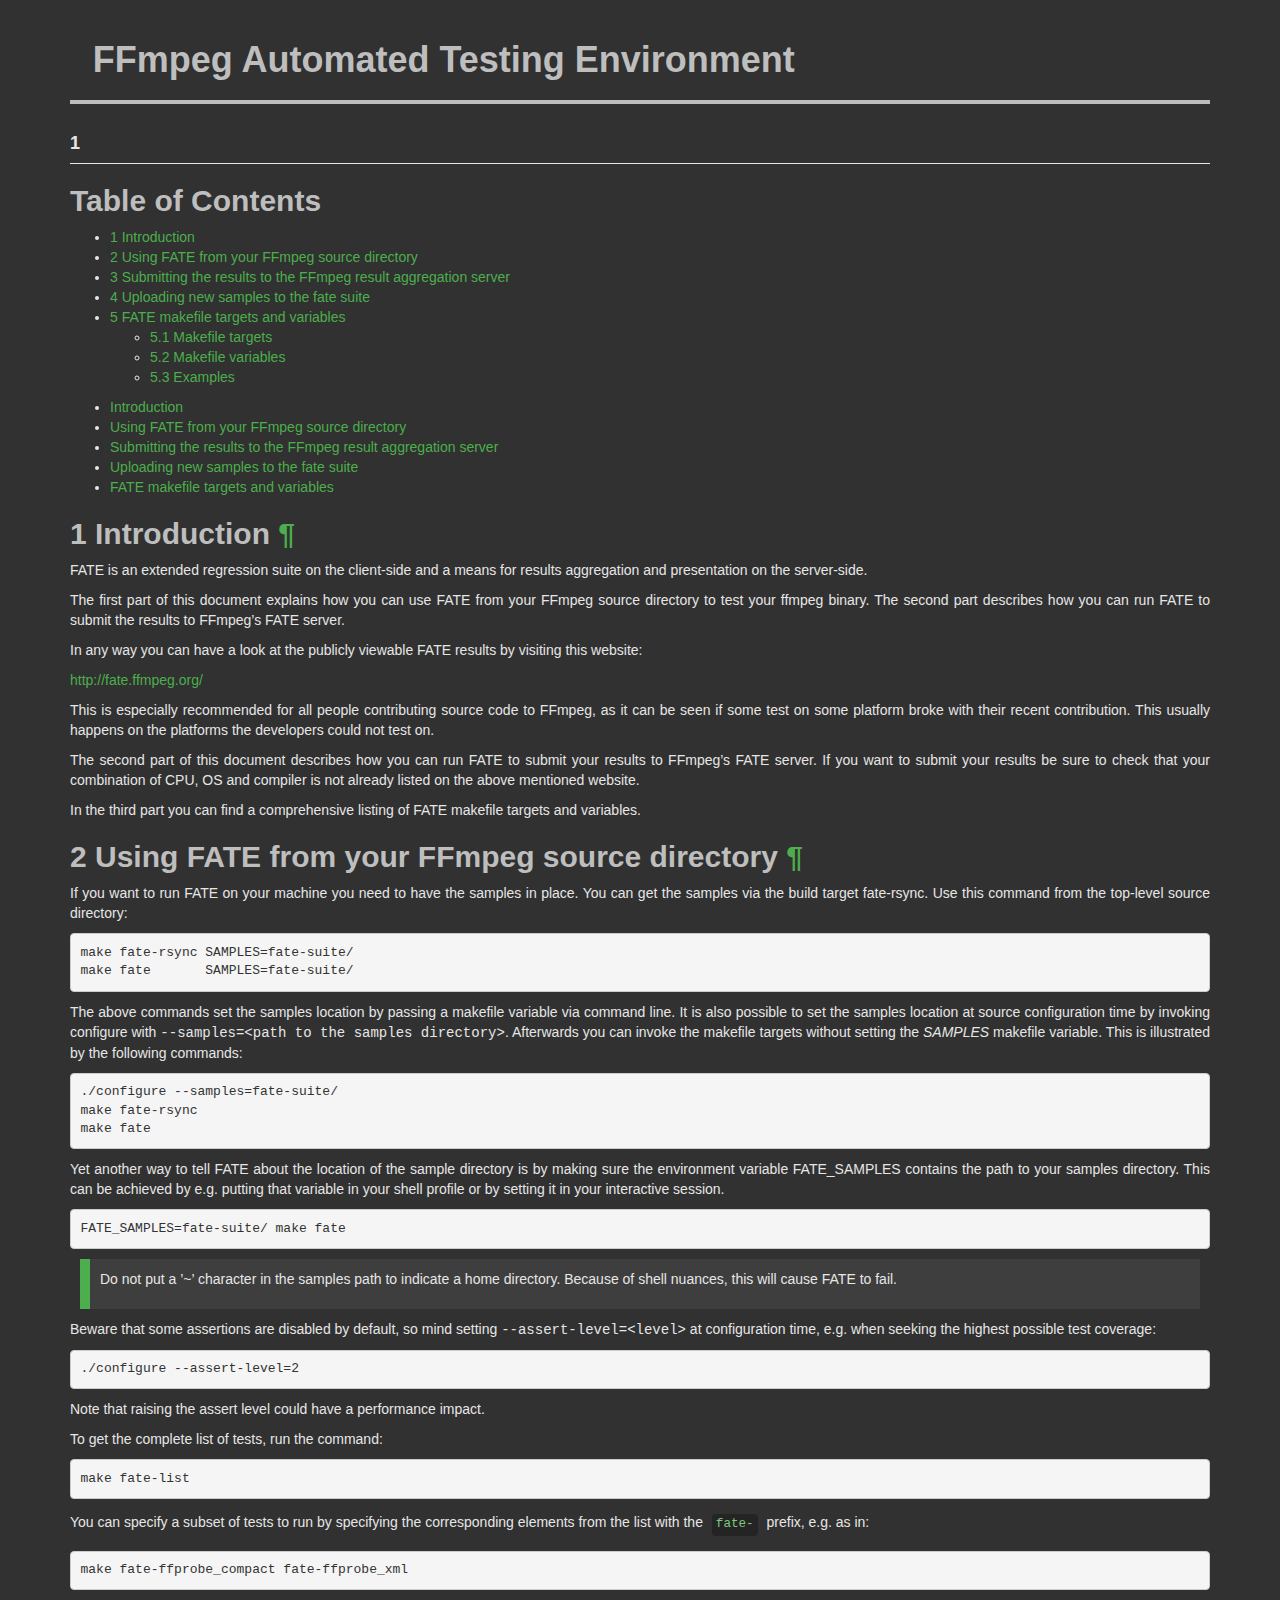
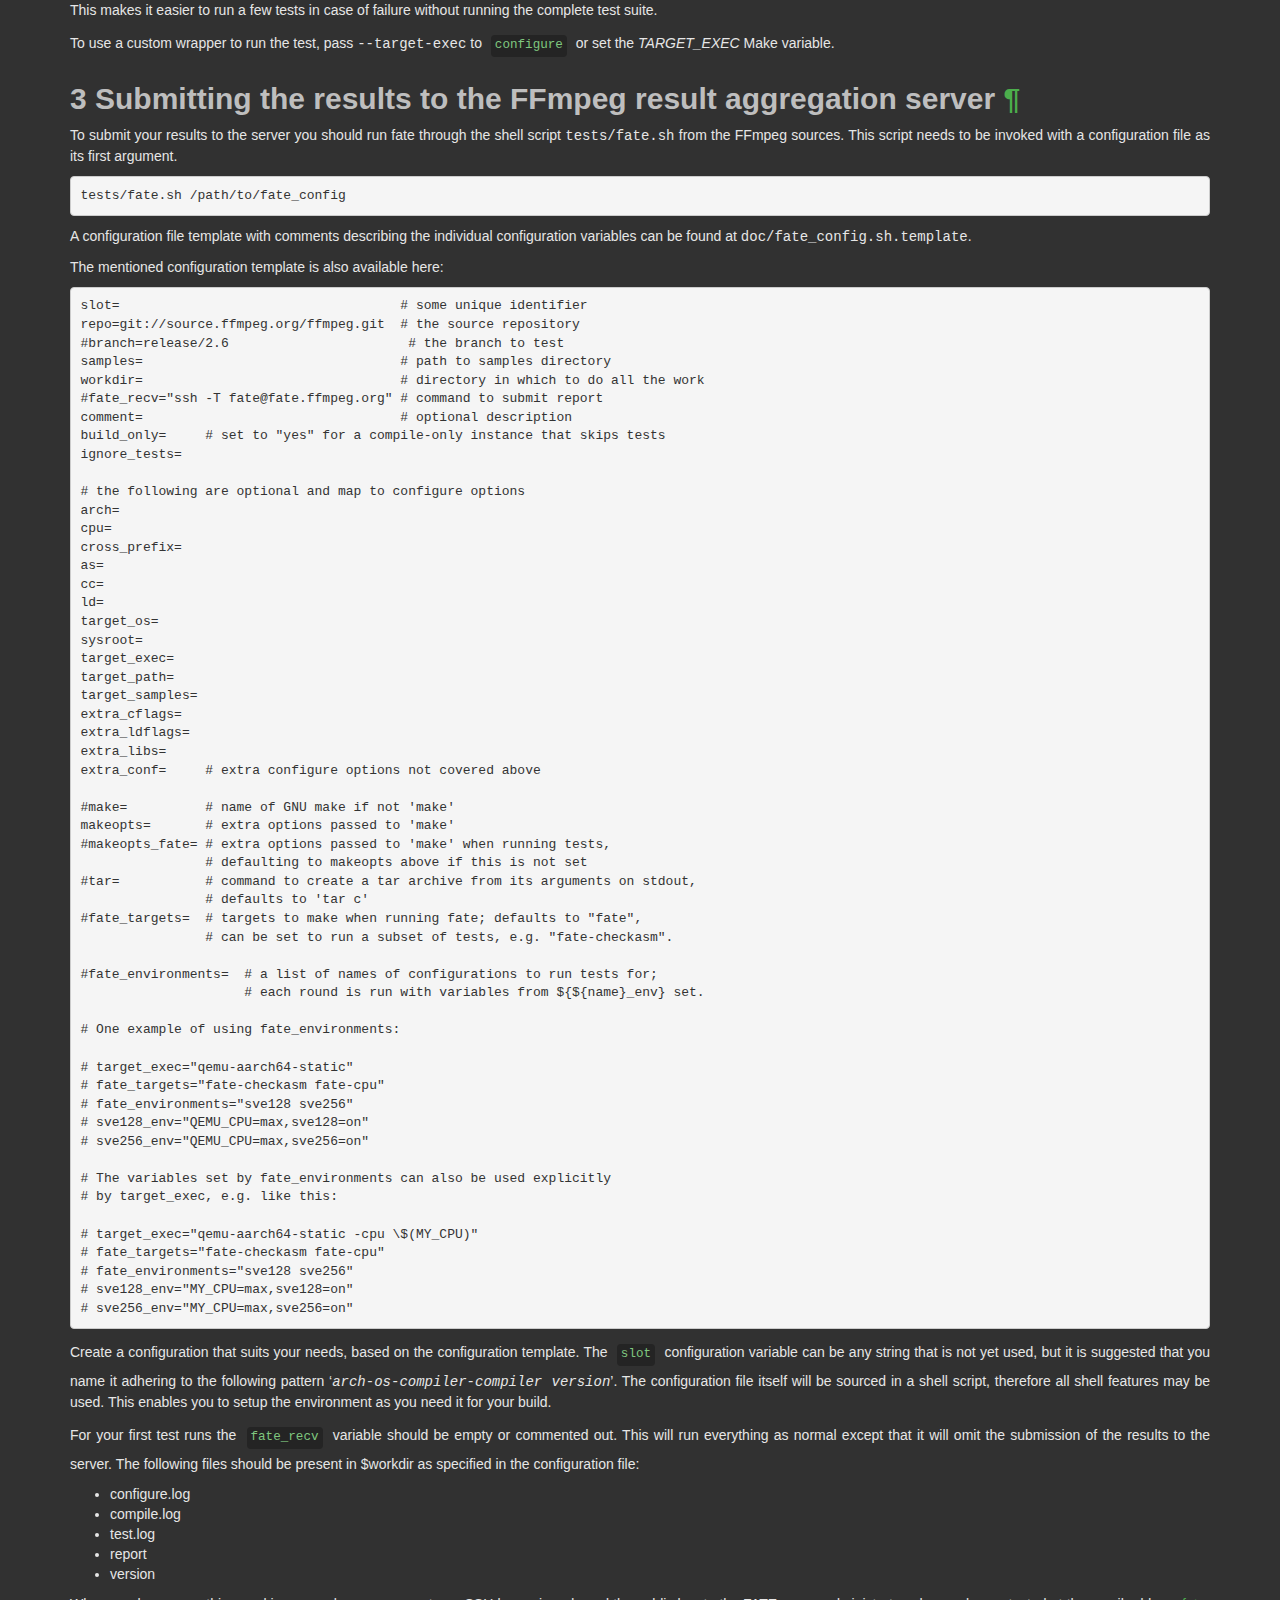
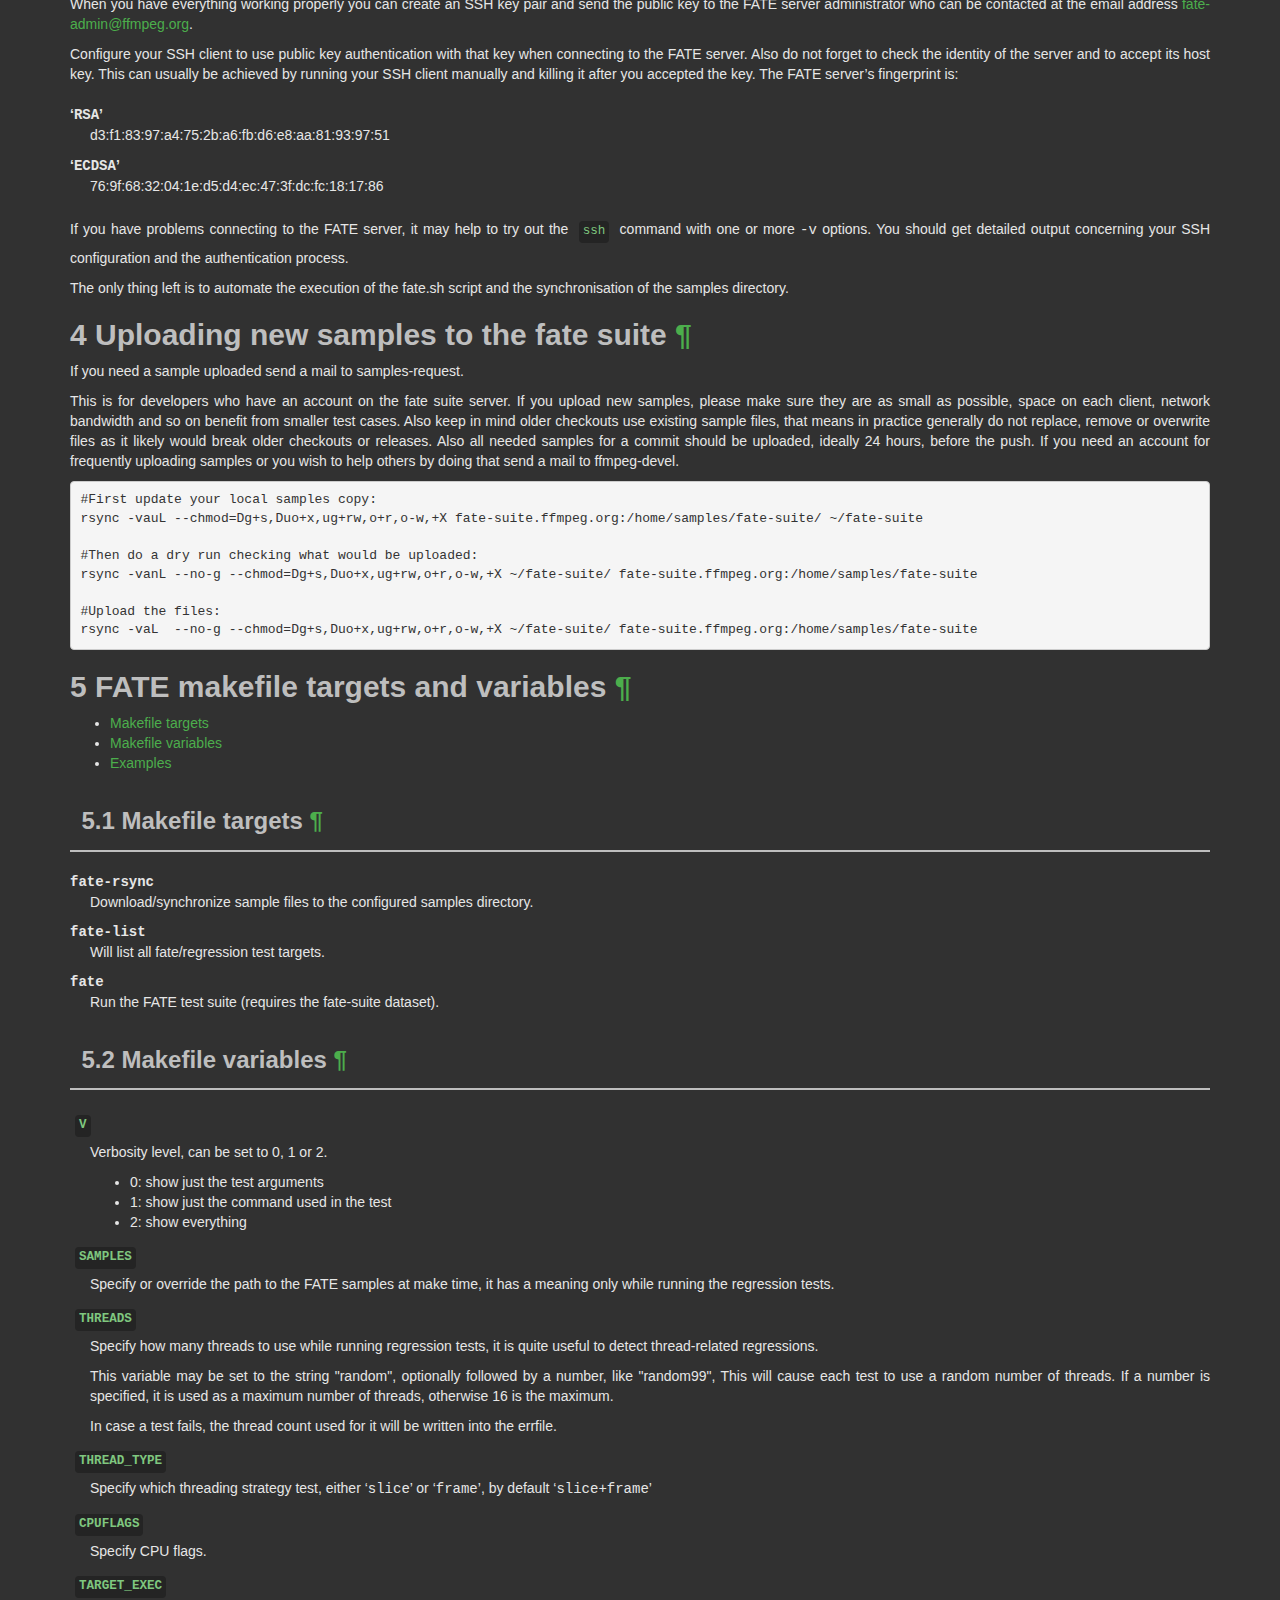
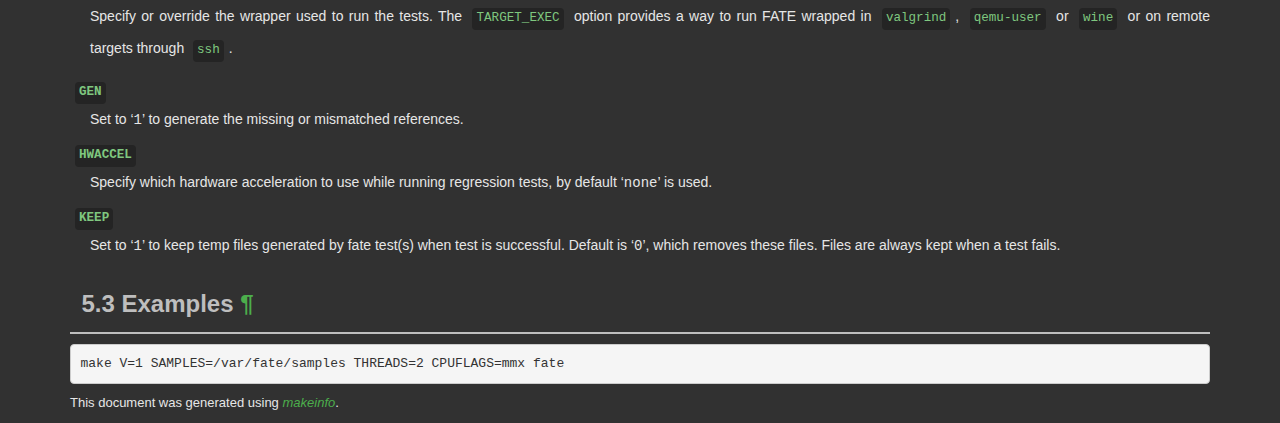
<file: ziptube/assets/programs/ffmpeg/doc/fate.html>
<!DOCTYPE html PUBLIC "-//W3C//DTD HTML 4.01 Transitional//EN" "http://www.w3.org/TR/html4/loose.dtd">
<html>
<!-- Created by , GNU Texinfo 7.1 -->
  <head>
    <meta charset="utf-8">
    <title>
      FFmpeg Automated Testing Environment
    </title>
    <meta name="viewport" content="width=device-width,initial-scale=1.0">
    <link rel="stylesheet" type="text/css" href="bootstrap.min.css">
    <link rel="stylesheet" type="text/css" href="style.min.css">
  </head>
  <body>
    <div class="container">
      <h1>
      FFmpeg Automated Testing Environment
      </h1>


<a name="Top"></a>
<h4 class="Top">1</h4>
<a class="top" id="SEC_Top"></a>
<div class="element-contents" id="SEC_Contents">
<h2 class="contents-heading">Table of Contents</h2>

<div class="contents">

<ul class="toc-numbered-mark">
  <li><a id="toc-Introduction" href="#Introduction">1 Introduction</a></li>
  <li><a id="toc-Using-FATE-from-your-FFmpeg-source-directory" href="#Using-FATE-from-your-FFmpeg-source-directory">2 Using FATE from your FFmpeg source directory</a></li>
  <li><a id="toc-Submitting-the-results-to-the-FFmpeg-result-aggregation-server" href="#Submitting-the-results-to-the-FFmpeg-result-aggregation-server">3 Submitting the results to the FFmpeg result aggregation server</a></li>
  <li><a id="toc-Uploading-new-samples-to-the-fate-suite" href="#Uploading-new-samples-to-the-fate-suite">4 Uploading new samples to the fate suite</a></li>
  <li><a id="toc-FATE-makefile-targets-and-variables" href="#FATE-makefile-targets-and-variables">5 FATE makefile targets and variables</a>
  <ul class="toc-numbered-mark">
    <li><a id="toc-Makefile-targets" href="#Makefile-targets">5.1 Makefile targets</a></li>
    <li><a id="toc-Makefile-variables" href="#Makefile-variables">5.2 Makefile variables</a></li>
    <li><a id="toc-Examples" href="#Examples">5.3 Examples</a></li>
  </ul></li>
</ul>
</div>
</div>

<ul class="mini-toc">
<li><a href="#Introduction" accesskey="1">Introduction</a></li>
<li><a href="#Using-FATE-from-your-FFmpeg-source-directory" accesskey="2">Using FATE from your FFmpeg source directory</a></li>
<li><a href="#Submitting-the-results-to-the-FFmpeg-result-aggregation-server" accesskey="3">Submitting the results to the FFmpeg result aggregation server</a></li>
<li><a href="#Uploading-new-samples-to-the-fate-suite" accesskey="4">Uploading new samples to the fate suite</a></li>
<li><a href="#FATE-makefile-targets-and-variables" accesskey="5">FATE makefile targets and variables</a></li>
</ul>
<div class="chapter-level-extent" id="Introduction">
<h2 class="chapter"><span>1 Introduction<a class="copiable-link" href="#Introduction"> &para;</a></span></h2>

<p>FATE is an extended regression suite on the client-side and a means
for results aggregation and presentation on the server-side.
</p>
<p>The first part of this document explains how you can use FATE from
your FFmpeg source directory to test your ffmpeg binary. The second
part describes how you can run FATE to submit the results to FFmpeg&rsquo;s
FATE server.
</p>
<p>In any way you can have a look at the publicly viewable FATE results
by visiting this website:
</p>
<p><a class="url" href="http://fate.ffmpeg.org/">http://fate.ffmpeg.org/</a>
</p>
<p>This is especially recommended for all people contributing source
code to FFmpeg, as it can be seen if some test on some platform broke
with their recent contribution. This usually happens on the platforms
the developers could not test on.
</p>
<p>The second part of this document describes how you can run FATE to
submit your results to FFmpeg&rsquo;s FATE server. If you want to submit your
results be sure to check that your combination of CPU, OS and compiler
is not already listed on the above mentioned website.
</p>
<p>In the third part you can find a comprehensive listing of FATE makefile
targets and variables.
</p>

</div>
<div class="chapter-level-extent" id="Using-FATE-from-your-FFmpeg-source-directory">
<h2 class="chapter"><span>2 Using FATE from your FFmpeg source directory<a class="copiable-link" href="#Using-FATE-from-your-FFmpeg-source-directory"> &para;</a></span></h2>

<p>If you want to run FATE on your machine you need to have the samples
in place. You can get the samples via the build target fate-rsync.
Use this command from the top-level source directory:
</p>
<div class="example">
<pre class="example-preformatted">make fate-rsync SAMPLES=fate-suite/
make fate       SAMPLES=fate-suite/
</pre></div>

<p>The above commands set the samples location by passing a makefile
variable via command line. It is also possible to set the samples
location at source configuration time by invoking configure with
<samp class="option">--samples=&lt;path to the samples directory&gt;</samp>. Afterwards you can
invoke the makefile targets without setting the <var class="var">SAMPLES</var> makefile
variable. This is illustrated by the following commands:
</p>
<div class="example">
<pre class="example-preformatted">./configure --samples=fate-suite/
make fate-rsync
make fate
</pre></div>

<p>Yet another way to tell FATE about the location of the sample
directory is by making sure the environment variable FATE_SAMPLES
contains the path to your samples directory. This can be achieved
by e.g. putting that variable in your shell profile or by setting
it in your interactive session.
</p>
<div class="example">
<pre class="example-preformatted">FATE_SAMPLES=fate-suite/ make fate
</pre></div>

<div class="info">
<p>Do not put a &rsquo;~&rsquo; character in the samples path to indicate a home
directory. Because of shell nuances, this will cause FATE to fail.
</p></div>
<p>Beware that some assertions are disabled by default, so mind setting
<samp class="option">--assert-level=&lt;level&gt;</samp> at configuration time, e.g. when seeking
the highest possible test coverage:
</p><div class="example">
<pre class="example-preformatted">./configure --assert-level=2
</pre></div>
<p>Note that raising the assert level could have a performance impact.
</p>
<p>To get the complete list of tests, run the command:
</p><div class="example">
<pre class="example-preformatted">make fate-list
</pre></div>

<p>You can specify a subset of tests to run by specifying the
corresponding elements from the list with the <code class="code">fate-</code> prefix,
e.g. as in:
</p><div class="example">
<pre class="example-preformatted">make fate-ffprobe_compact fate-ffprobe_xml
</pre></div>

<p>This makes it easier to run a few tests in case of failure without
running the complete test suite.
</p>
<p>To use a custom wrapper to run the test, pass <samp class="option">--target-exec</samp> to
<code class="command">configure</code> or set the <var class="var">TARGET_EXEC</var> Make variable.
</p>

</div>
<div class="chapter-level-extent" id="Submitting-the-results-to-the-FFmpeg-result-aggregation-server">
<h2 class="chapter"><span>3 Submitting the results to the FFmpeg result aggregation server<a class="copiable-link" href="#Submitting-the-results-to-the-FFmpeg-result-aggregation-server"> &para;</a></span></h2>

<p>To submit your results to the server you should run fate through the
shell script <samp class="file">tests/fate.sh</samp> from the FFmpeg sources. This script needs
to be invoked with a configuration file as its first argument.
</p>
<div class="example">
<pre class="example-preformatted">tests/fate.sh /path/to/fate_config
</pre></div>

<p>A configuration file template with comments describing the individual
configuration variables can be found at <samp class="file">doc/fate_config.sh.template</samp>.
</p>
<p>The mentioned configuration template is also available here:
</p><pre class="verbatim">slot=                                    # some unique identifier
repo=git://source.ffmpeg.org/ffmpeg.git  # the source repository
#branch=release/2.6                       # the branch to test
samples=                                 # path to samples directory
workdir=                                 # directory in which to do all the work
#fate_recv=&quot;ssh -T fate@fate.ffmpeg.org&quot; # command to submit report
comment=                                 # optional description
build_only=     # set to &quot;yes&quot; for a compile-only instance that skips tests
ignore_tests=

# the following are optional and map to configure options
arch=
cpu=
cross_prefix=
as=
cc=
ld=
target_os=
sysroot=
target_exec=
target_path=
target_samples=
extra_cflags=
extra_ldflags=
extra_libs=
extra_conf=     # extra configure options not covered above

#make=          # name of GNU make if not 'make'
makeopts=       # extra options passed to 'make'
#makeopts_fate= # extra options passed to 'make' when running tests,
                # defaulting to makeopts above if this is not set
#tar=           # command to create a tar archive from its arguments on stdout,
                # defaults to 'tar c'
#fate_targets=  # targets to make when running fate; defaults to &quot;fate&quot;,
                # can be set to run a subset of tests, e.g. &quot;fate-checkasm&quot;.

#fate_environments=  # a list of names of configurations to run tests for;
                     # each round is run with variables from ${${name}_env} set.

# One example of using fate_environments:

# target_exec=&quot;qemu-aarch64-static&quot;
# fate_targets=&quot;fate-checkasm fate-cpu&quot;
# fate_environments=&quot;sve128 sve256&quot;
# sve128_env=&quot;QEMU_CPU=max,sve128=on&quot;
# sve256_env=&quot;QEMU_CPU=max,sve256=on&quot;

# The variables set by fate_environments can also be used explicitly
# by target_exec, e.g. like this:

# target_exec=&quot;qemu-aarch64-static -cpu \$(MY_CPU)&quot;
# fate_targets=&quot;fate-checkasm fate-cpu&quot;
# fate_environments=&quot;sve128 sve256&quot;
# sve128_env=&quot;MY_CPU=max,sve128=on&quot;
# sve256_env=&quot;MY_CPU=max,sve256=on&quot;
</pre>
<p>Create a configuration that suits your needs, based on the configuration
template. The <code class="env">slot</code> configuration variable can be any string that is not
yet used, but it is suggested that you name it adhering to the following
pattern &lsquo;<samp class="samp"><var class="var">arch</var>-<var class="var">os</var>-<var class="var">compiler</var>-<var class="var">compiler version</var></samp>&rsquo;. The
configuration file itself will be sourced in a shell script, therefore all
shell features may be used. This enables you to setup the environment as you
need it for your build.
</p>
<p>For your first test runs the <code class="env">fate_recv</code> variable should be empty or
commented out. This will run everything as normal except that it will omit
the submission of the results to the server. The following files should be
present in $workdir as specified in the configuration file:
</p>
<ul class="itemize mark-bullet">
<li>configure.log
    </li><li>compile.log
    </li><li>test.log
    </li><li>report
    </li><li>version
</li></ul>

<p>When you have everything working properly you can create an SSH key pair
and send the public key to the FATE server administrator who can be contacted
at the email address <a class="email" href="mailto:fate-admin@ffmpeg.org">fate-admin@ffmpeg.org</a>.
</p>
<p>Configure your SSH client to use public key authentication with that key
when connecting to the FATE server. Also do not forget to check the identity
of the server and to accept its host key. This can usually be achieved by
running your SSH client manually and killing it after you accepted the key.
The FATE server&rsquo;s fingerprint is:
</p>
<dl class="table">
<dt>&lsquo;<samp class="samp">RSA</samp>&rsquo;</dt>
<dd><p>d3:f1:83:97:a4:75:2b:a6:fb:d6:e8:aa:81:93:97:51
</p></dd>
<dt>&lsquo;<samp class="samp">ECDSA</samp>&rsquo;</dt>
<dd><p>76:9f:68:32:04:1e:d5:d4:ec:47:3f:dc:fc:18:17:86
</p></dd>
</dl>

<p>If you have problems connecting to the FATE server, it may help to try out
the <code class="command">ssh</code> command with one or more <samp class="option">-v</samp> options. You should
get detailed output concerning your SSH configuration and the authentication
process.
</p>
<p>The only thing left is to automate the execution of the fate.sh script and
the synchronisation of the samples directory.
</p>
</div>
<div class="chapter-level-extent" id="Uploading-new-samples-to-the-fate-suite">
<h2 class="chapter"><span>4 Uploading new samples to the fate suite<a class="copiable-link" href="#Uploading-new-samples-to-the-fate-suite"> &para;</a></span></h2>

<p>If you need a sample uploaded send a mail to samples-request.
</p>
<p>This is for developers who have an account on the fate suite server.
If you upload new samples, please make sure they are as small as possible,
space on each client, network bandwidth and so on benefit from smaller test cases.
Also keep in mind older checkouts use existing sample files, that means in
practice generally do not replace, remove or overwrite files as it likely would
break older checkouts or releases.
Also all needed samples for a commit should be uploaded, ideally 24
hours, before the push.
If you need an account for frequently uploading samples or you wish to help
others by doing that send a mail to ffmpeg-devel.
</p>
<div class="example">
<pre class="example-preformatted">#First update your local samples copy:
rsync -vauL --chmod=Dg+s,Duo+x,ug+rw,o+r,o-w,+X fate-suite.ffmpeg.org:/home/samples/fate-suite/ ~/fate-suite

#Then do a dry run checking what would be uploaded:
rsync -vanL --no-g --chmod=Dg+s,Duo+x,ug+rw,o+r,o-w,+X ~/fate-suite/ fate-suite.ffmpeg.org:/home/samples/fate-suite

#Upload the files:
rsync -vaL  --no-g --chmod=Dg+s,Duo+x,ug+rw,o+r,o-w,+X ~/fate-suite/ fate-suite.ffmpeg.org:/home/samples/fate-suite
</pre></div>


</div>
<div class="chapter-level-extent" id="FATE-makefile-targets-and-variables">
<h2 class="chapter"><span>5 FATE makefile targets and variables<a class="copiable-link" href="#FATE-makefile-targets-and-variables"> &para;</a></span></h2>

<ul class="mini-toc">
<li><a href="#Makefile-targets" accesskey="1">Makefile targets</a></li>
<li><a href="#Makefile-variables" accesskey="2">Makefile variables</a></li>
<li><a href="#Examples" accesskey="3">Examples</a></li>
</ul>
<div class="section-level-extent" id="Makefile-targets">
<h3 class="section"><span>5.1 Makefile targets<a class="copiable-link" href="#Makefile-targets"> &para;</a></span></h3>

<dl class="table">
<dt><samp class="option">fate-rsync</samp></dt>
<dd><p>Download/synchronize sample files to the configured samples directory.
</p>
</dd>
<dt><samp class="option">fate-list</samp></dt>
<dd><p>Will list all fate/regression test targets.
</p>
</dd>
<dt><samp class="option">fate</samp></dt>
<dd><p>Run the FATE test suite (requires the fate-suite dataset).
</p></dd>
</dl>

</div>
<div class="section-level-extent" id="Makefile-variables">
<h3 class="section"><span>5.2 Makefile variables<a class="copiable-link" href="#Makefile-variables"> &para;</a></span></h3>

<dl class="table">
<dt><code class="env">V</code></dt>
<dd><p>Verbosity level, can be set to 0, 1 or 2.
    </p><ul class="itemize mark-bullet">
<li>0: show just the test arguments
        </li><li>1: show just the command used in the test
        </li><li>2: show everything
    </li></ul>

</dd>
<dt><code class="env">SAMPLES</code></dt>
<dd><p>Specify or override the path to the FATE samples at make time, it has a
meaning only while running the regression tests.
</p>
</dd>
<dt><code class="env">THREADS</code></dt>
<dd><p>Specify how many threads to use while running regression tests, it is
quite useful to detect thread-related regressions.
</p>
<p>This variable may be set to the string &quot;random&quot;, optionally followed by a
number, like &quot;random99&quot;, This will cause each test to use a random number of
threads. If a number is specified, it is used as a maximum number of threads,
otherwise 16 is the maximum.
</p>
<p>In case a test fails, the thread count used for it will be written into the
errfile.
</p>
</dd>
<dt><code class="env">THREAD_TYPE</code></dt>
<dd><p>Specify which threading strategy test, either &lsquo;<samp class="samp">slice</samp>&rsquo; or &lsquo;<samp class="samp">frame</samp>&rsquo;,
by default &lsquo;<samp class="samp">slice+frame</samp>&rsquo;
</p>
</dd>
<dt><code class="env">CPUFLAGS</code></dt>
<dd><p>Specify CPU flags.
</p>
</dd>
<dt><code class="env">TARGET_EXEC</code></dt>
<dd><p>Specify or override the wrapper used to run the tests.
The <code class="env">TARGET_EXEC</code> option provides a way to run FATE wrapped in
<code class="command">valgrind</code>, <code class="command">qemu-user</code> or <code class="command">wine</code> or on remote targets
through <code class="command">ssh</code>.
</p>
</dd>
<dt><code class="env">GEN</code></dt>
<dd><p>Set to &lsquo;<samp class="samp">1</samp>&rsquo; to generate the missing or mismatched references.
</p>
</dd>
<dt><code class="env">HWACCEL</code></dt>
<dd><p>Specify which hardware acceleration to use while running regression tests,
by default &lsquo;<samp class="samp">none</samp>&rsquo; is used.
</p>
</dd>
<dt><code class="env">KEEP</code></dt>
<dd><p>Set to &lsquo;<samp class="samp">1</samp>&rsquo; to keep temp files generated by fate test(s) when test is successful.
Default is &lsquo;<samp class="samp">0</samp>&rsquo;, which removes these files. Files are always kept when a test
fails.
</p>
</dd>
</dl>

</div>
<div class="section-level-extent" id="Examples">
<h3 class="section"><span>5.3 Examples<a class="copiable-link" href="#Examples"> &para;</a></span></h3>

<div class="example">
<pre class="example-preformatted">make V=1 SAMPLES=/var/fate/samples THREADS=2 CPUFLAGS=mmx fate
</pre></div>
</div>
</div>
      <p style="font-size: small;">
        This document was generated using <a class="uref" href="https://www.gnu.org/software/texinfo/"><em class="emph">makeinfo</em></a>.
      </p>
    </div>
  </body>
</html>
</file>
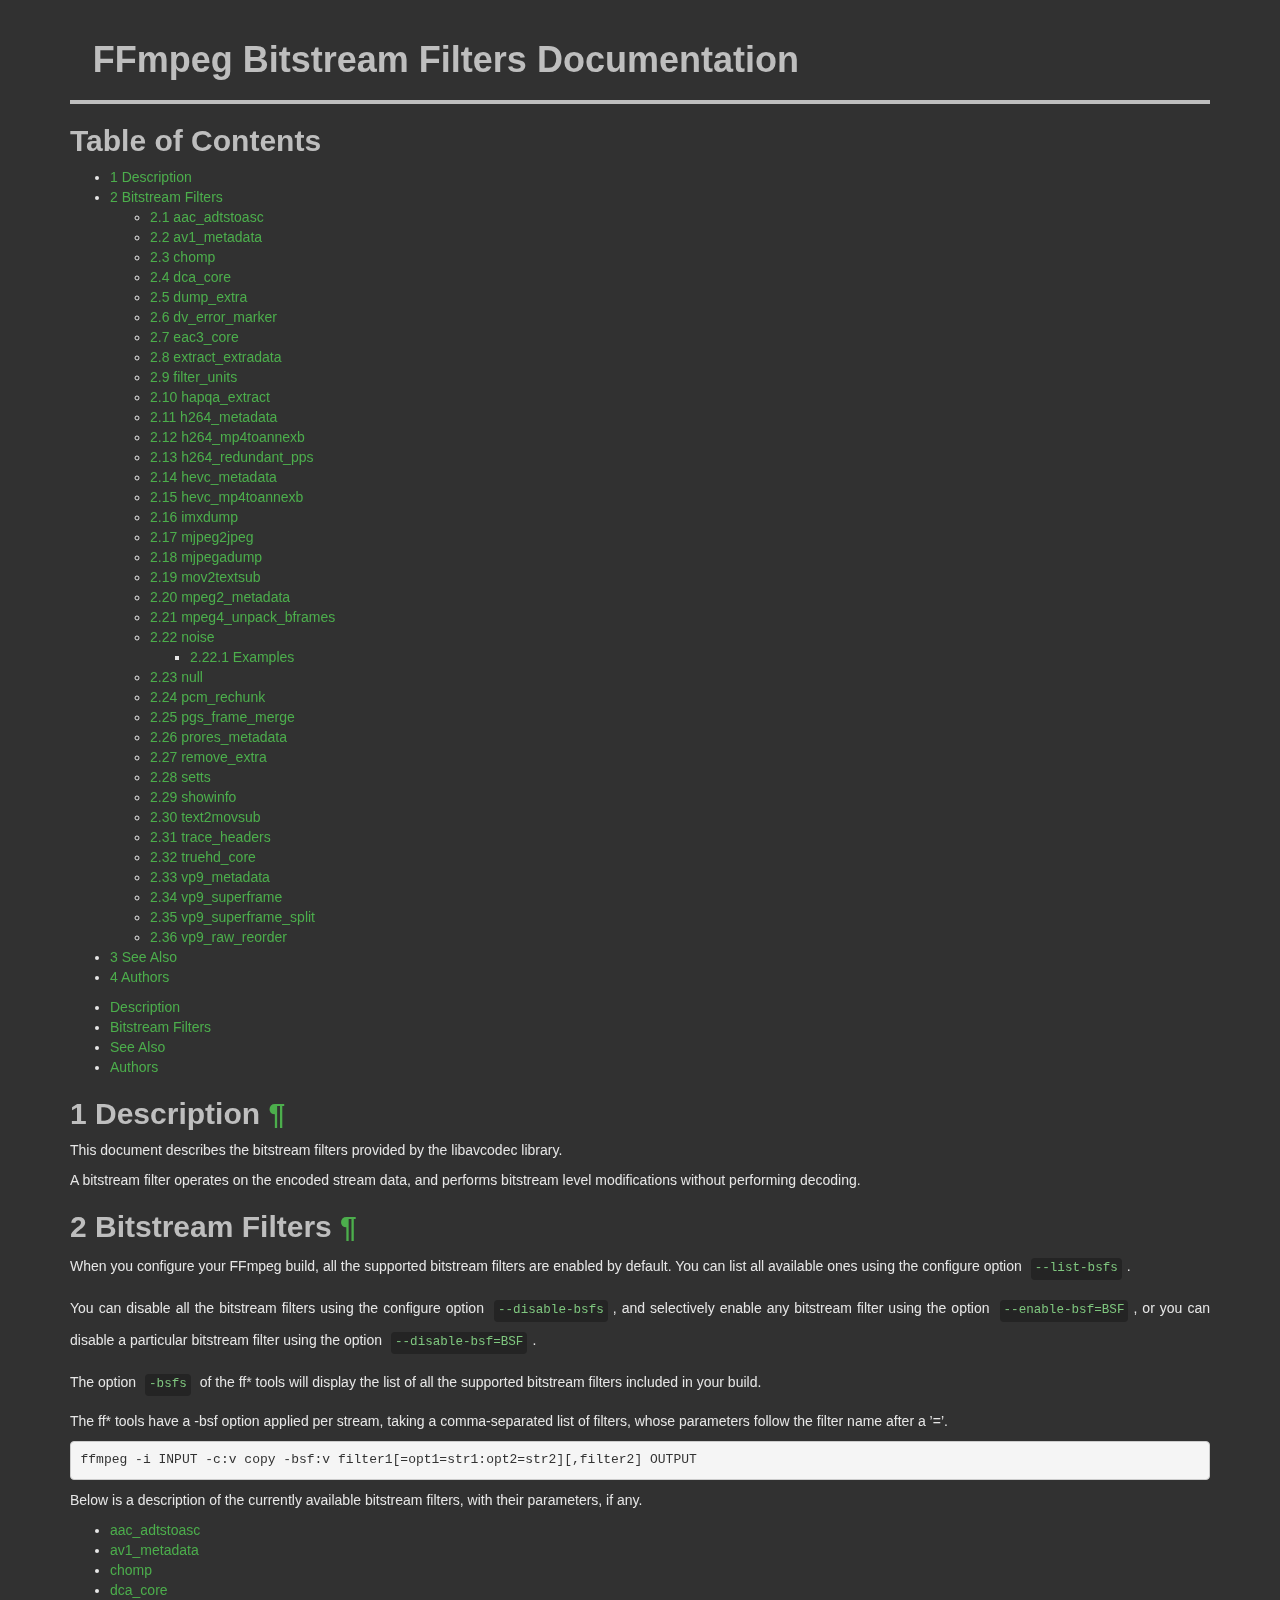
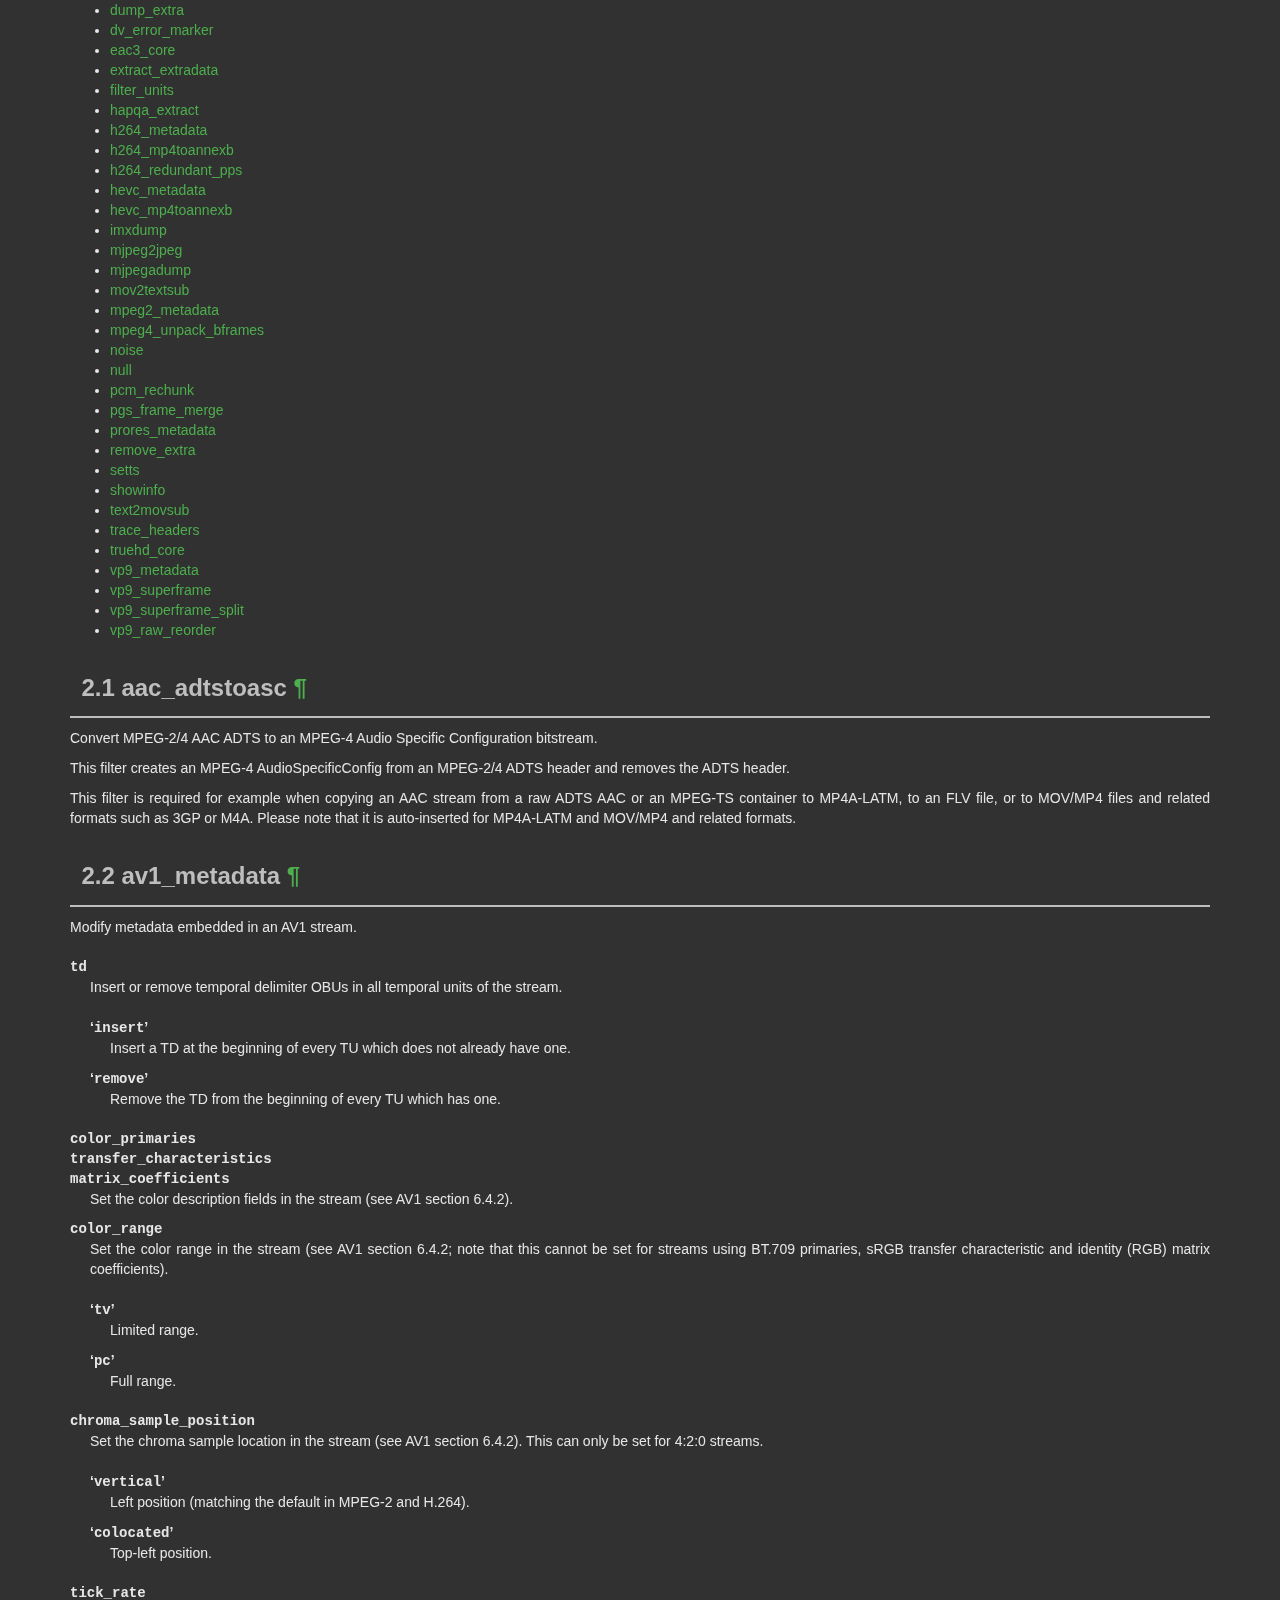
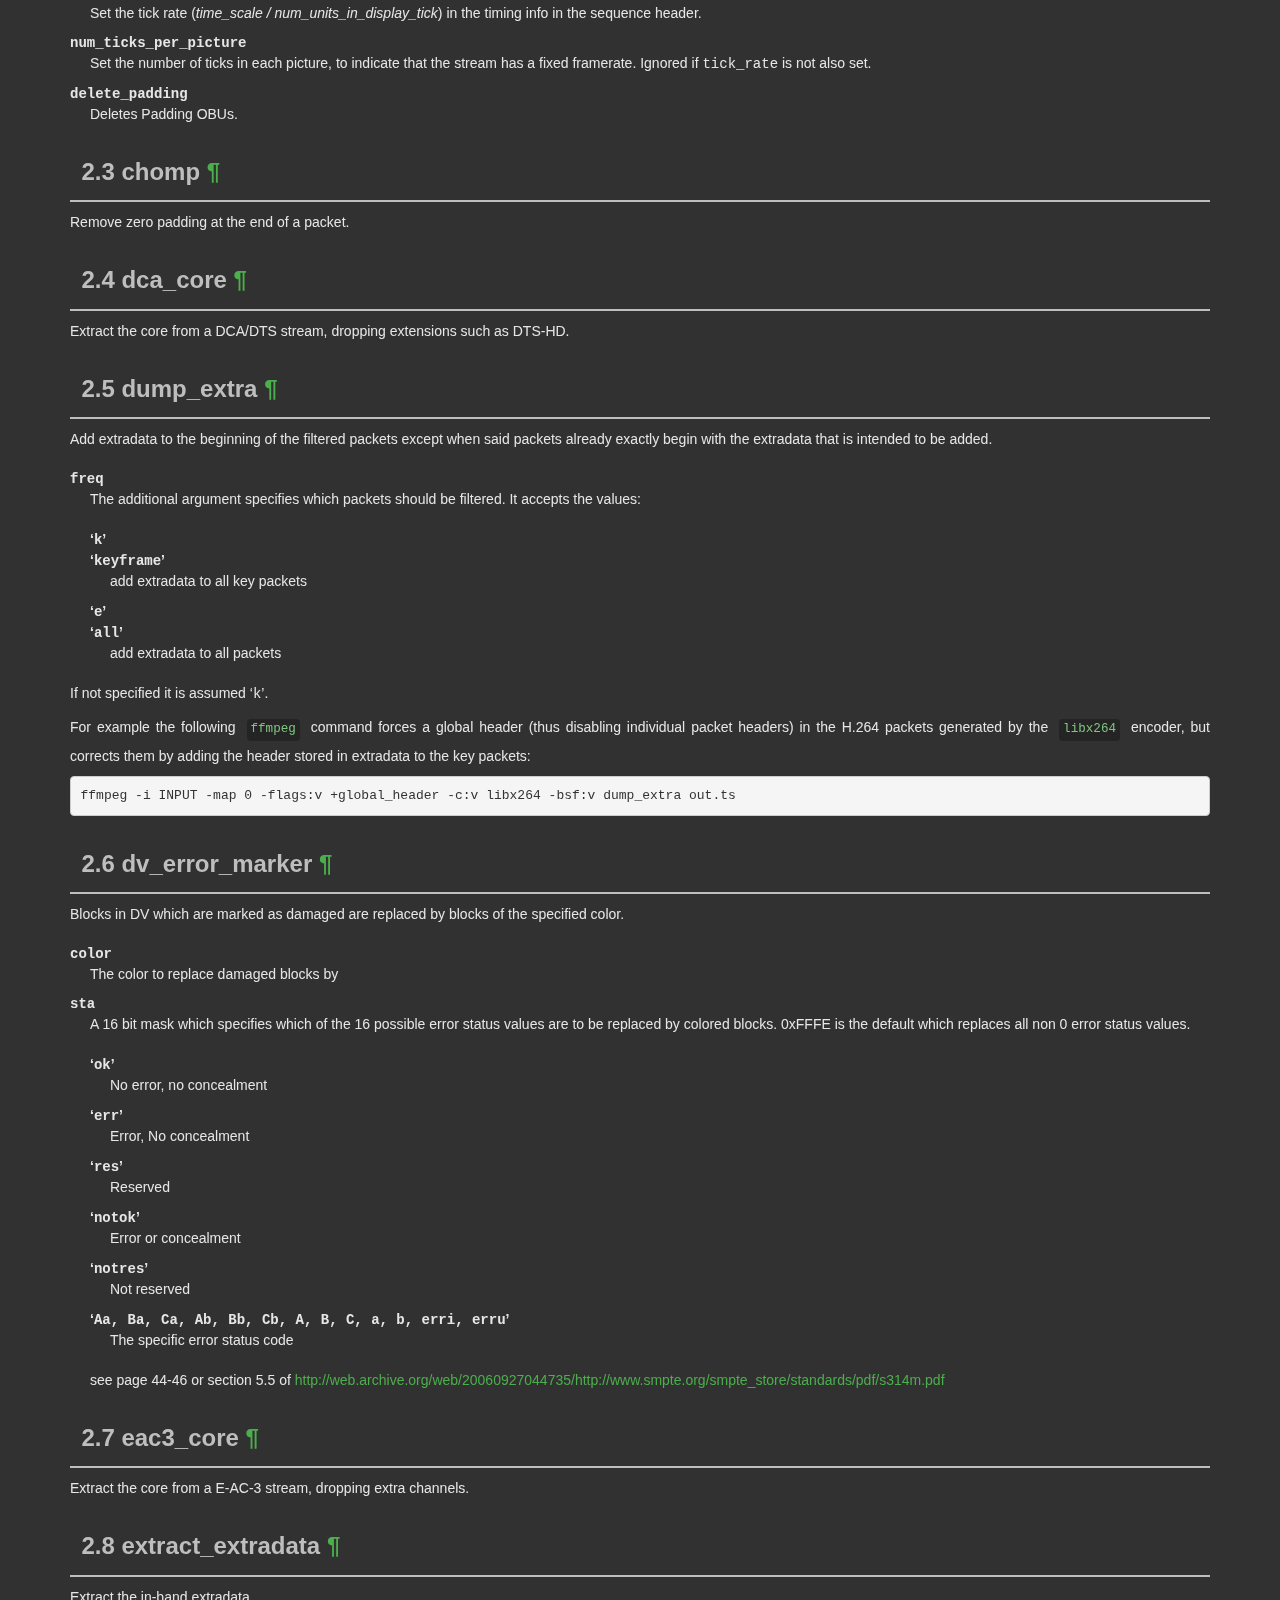
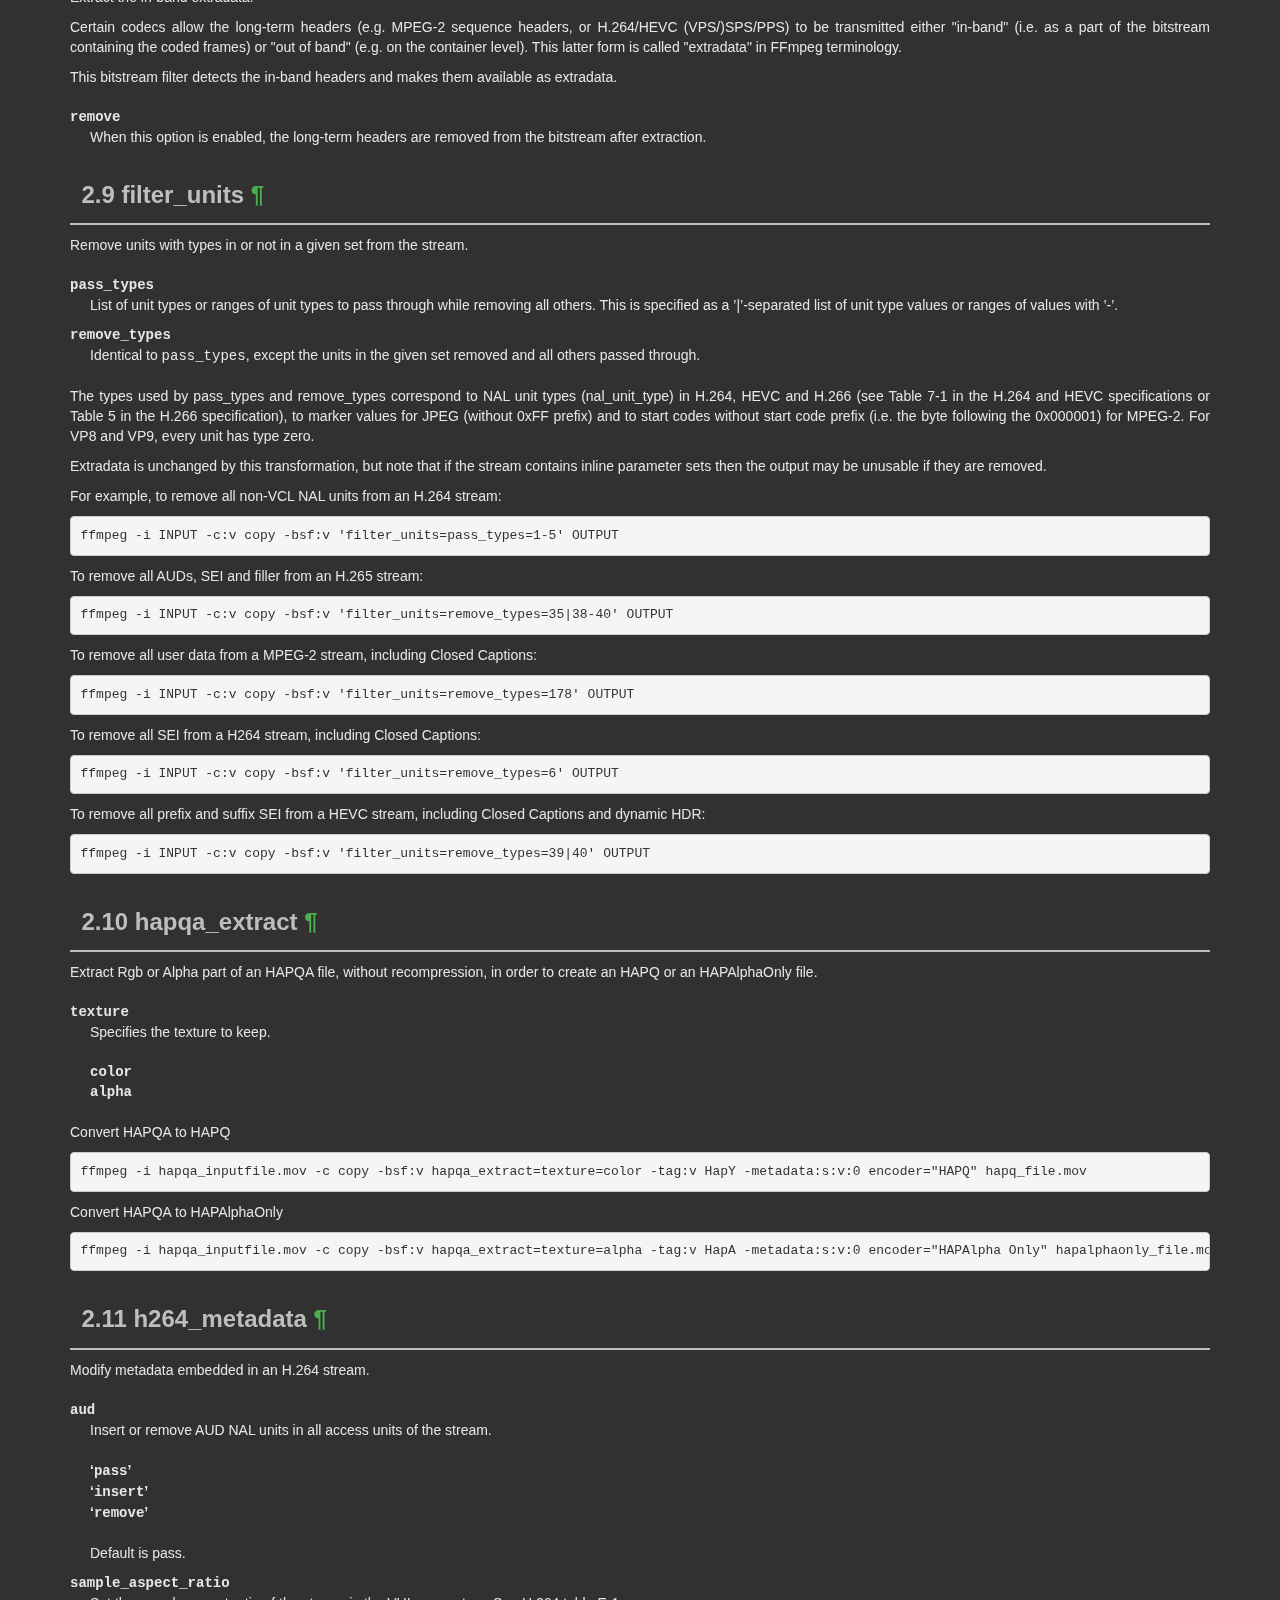
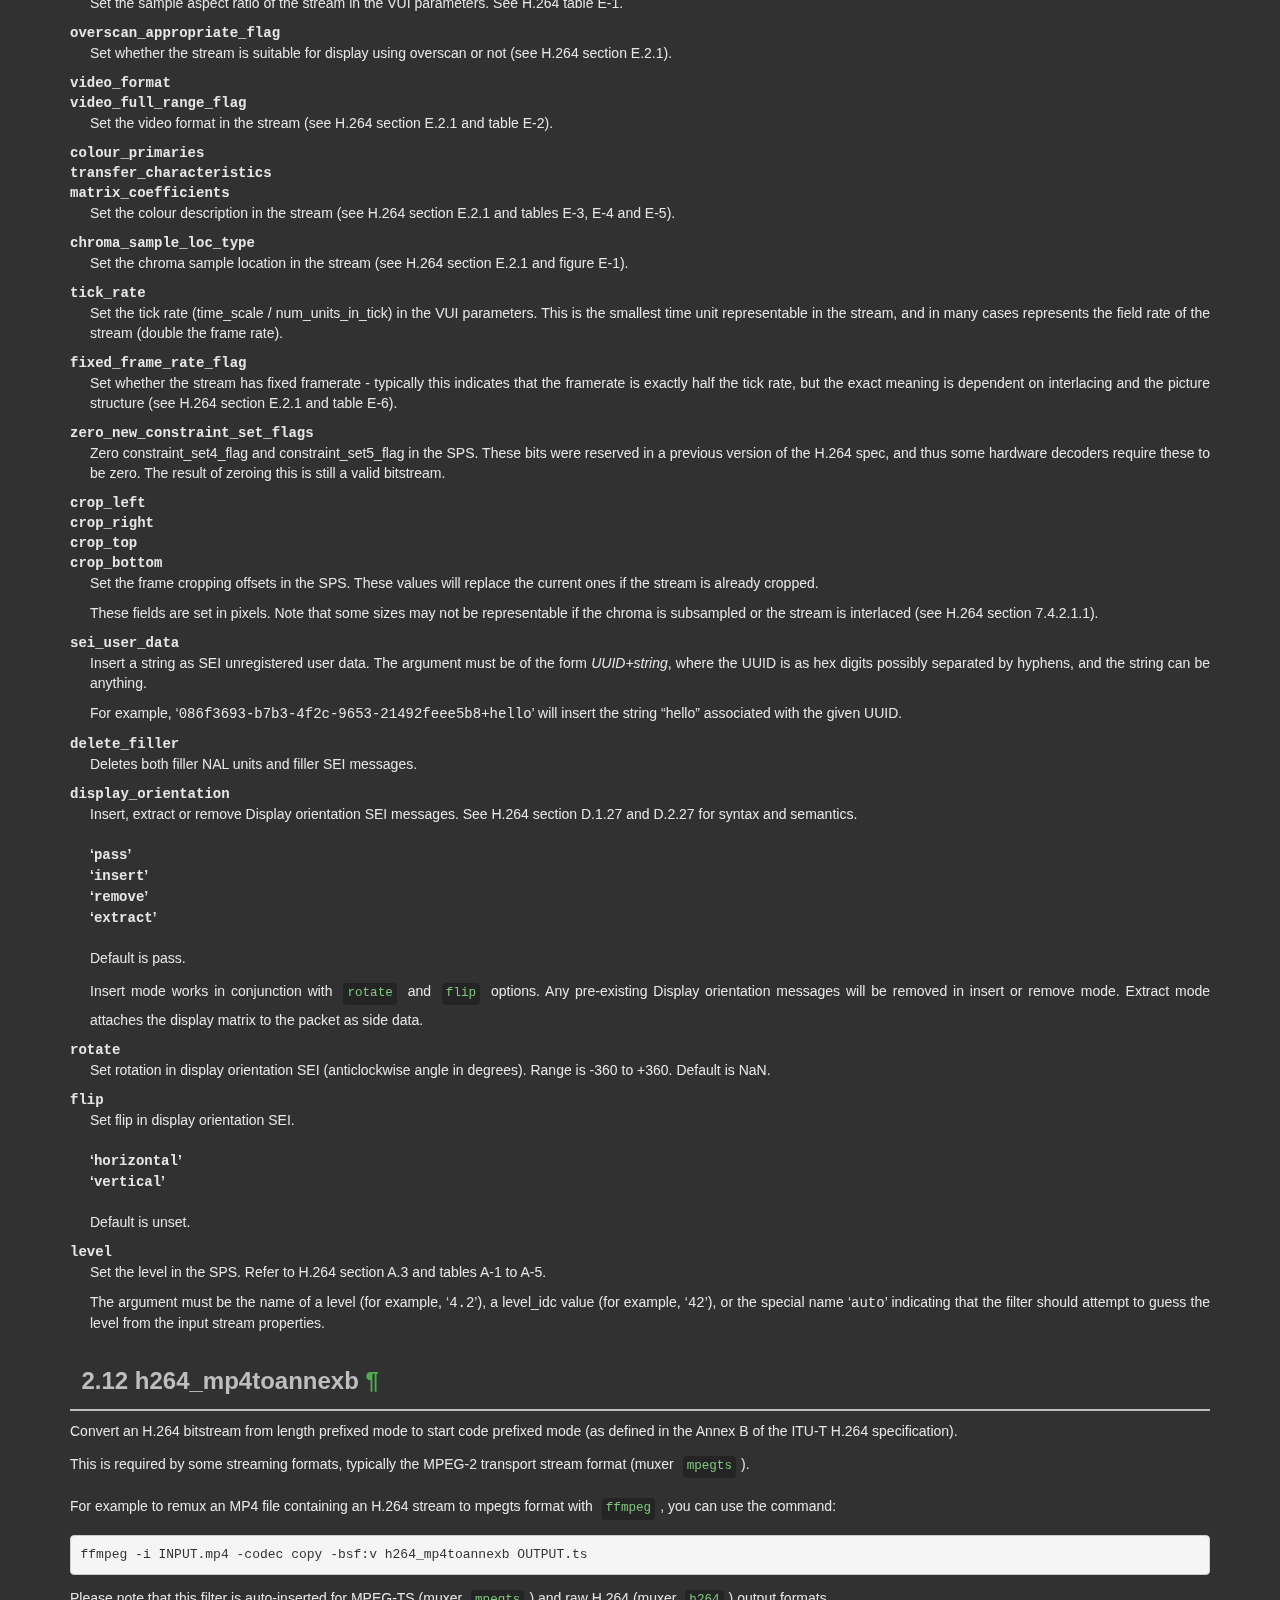
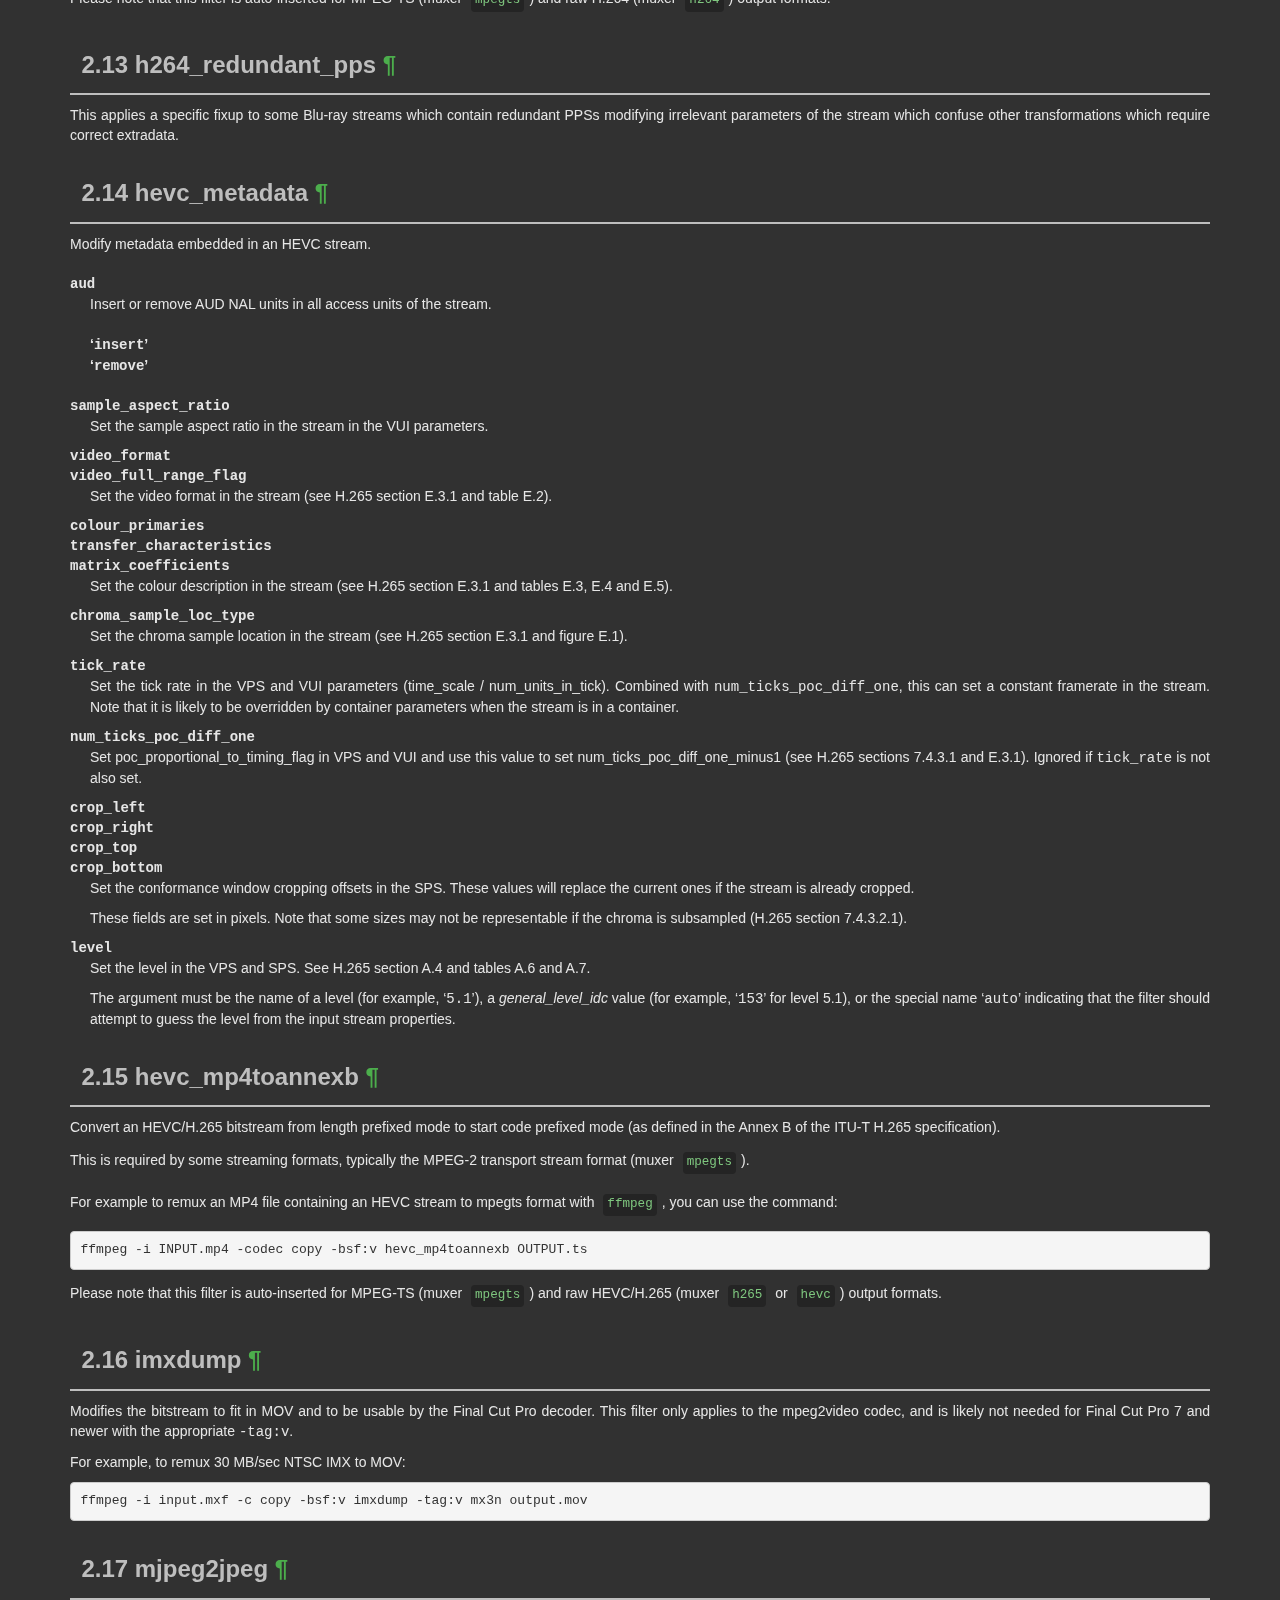
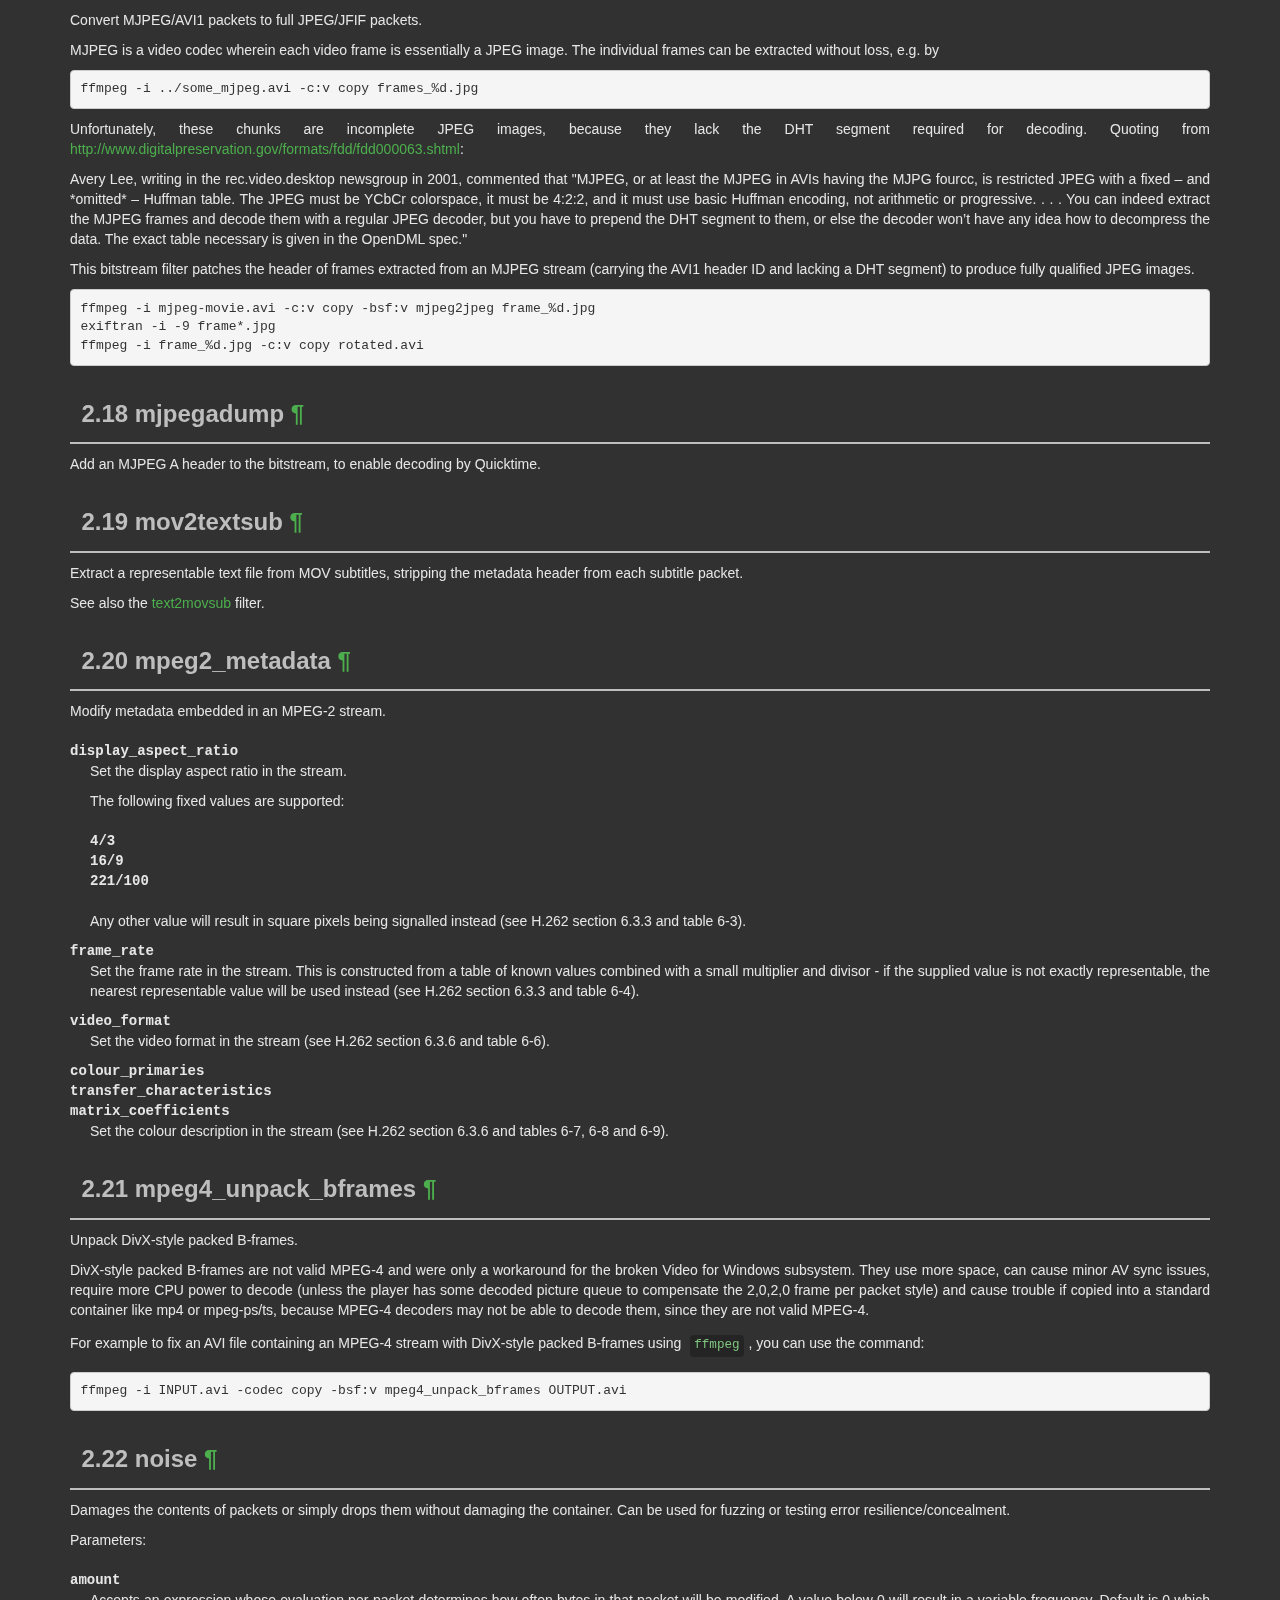
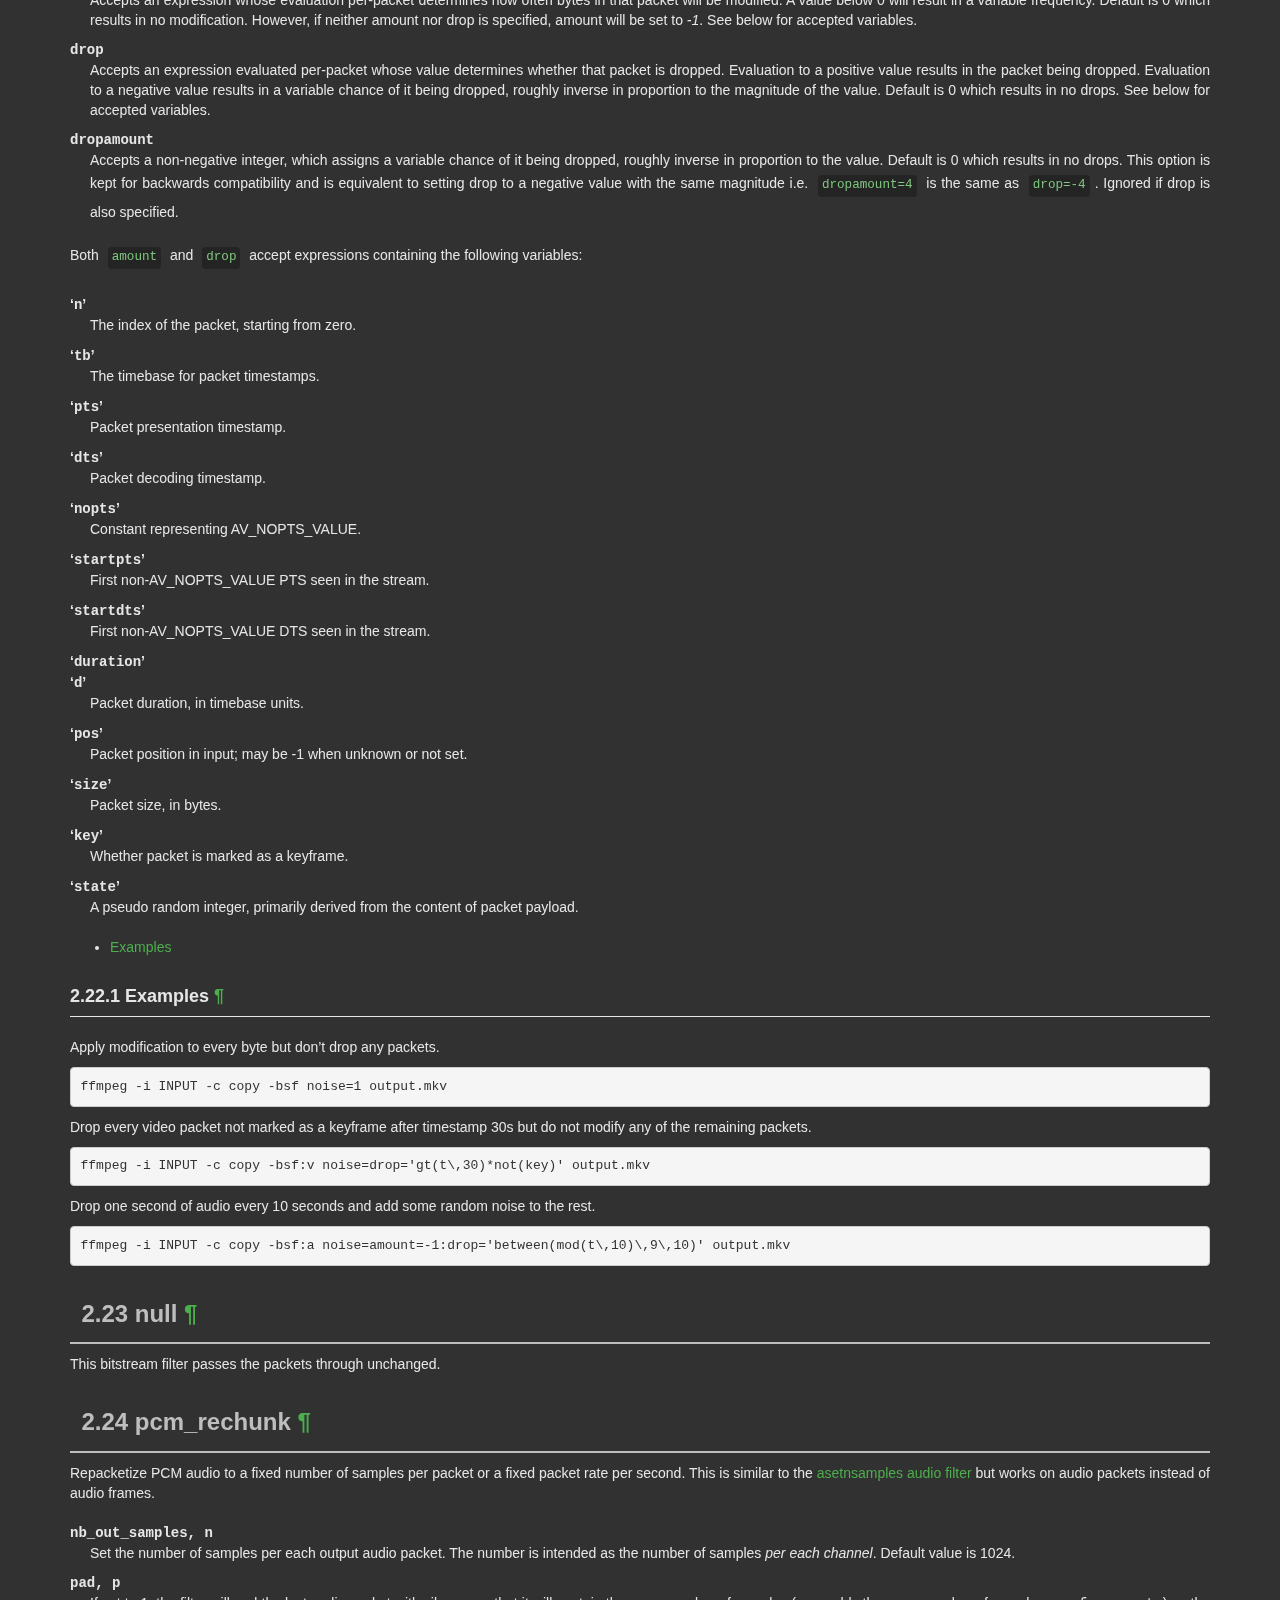
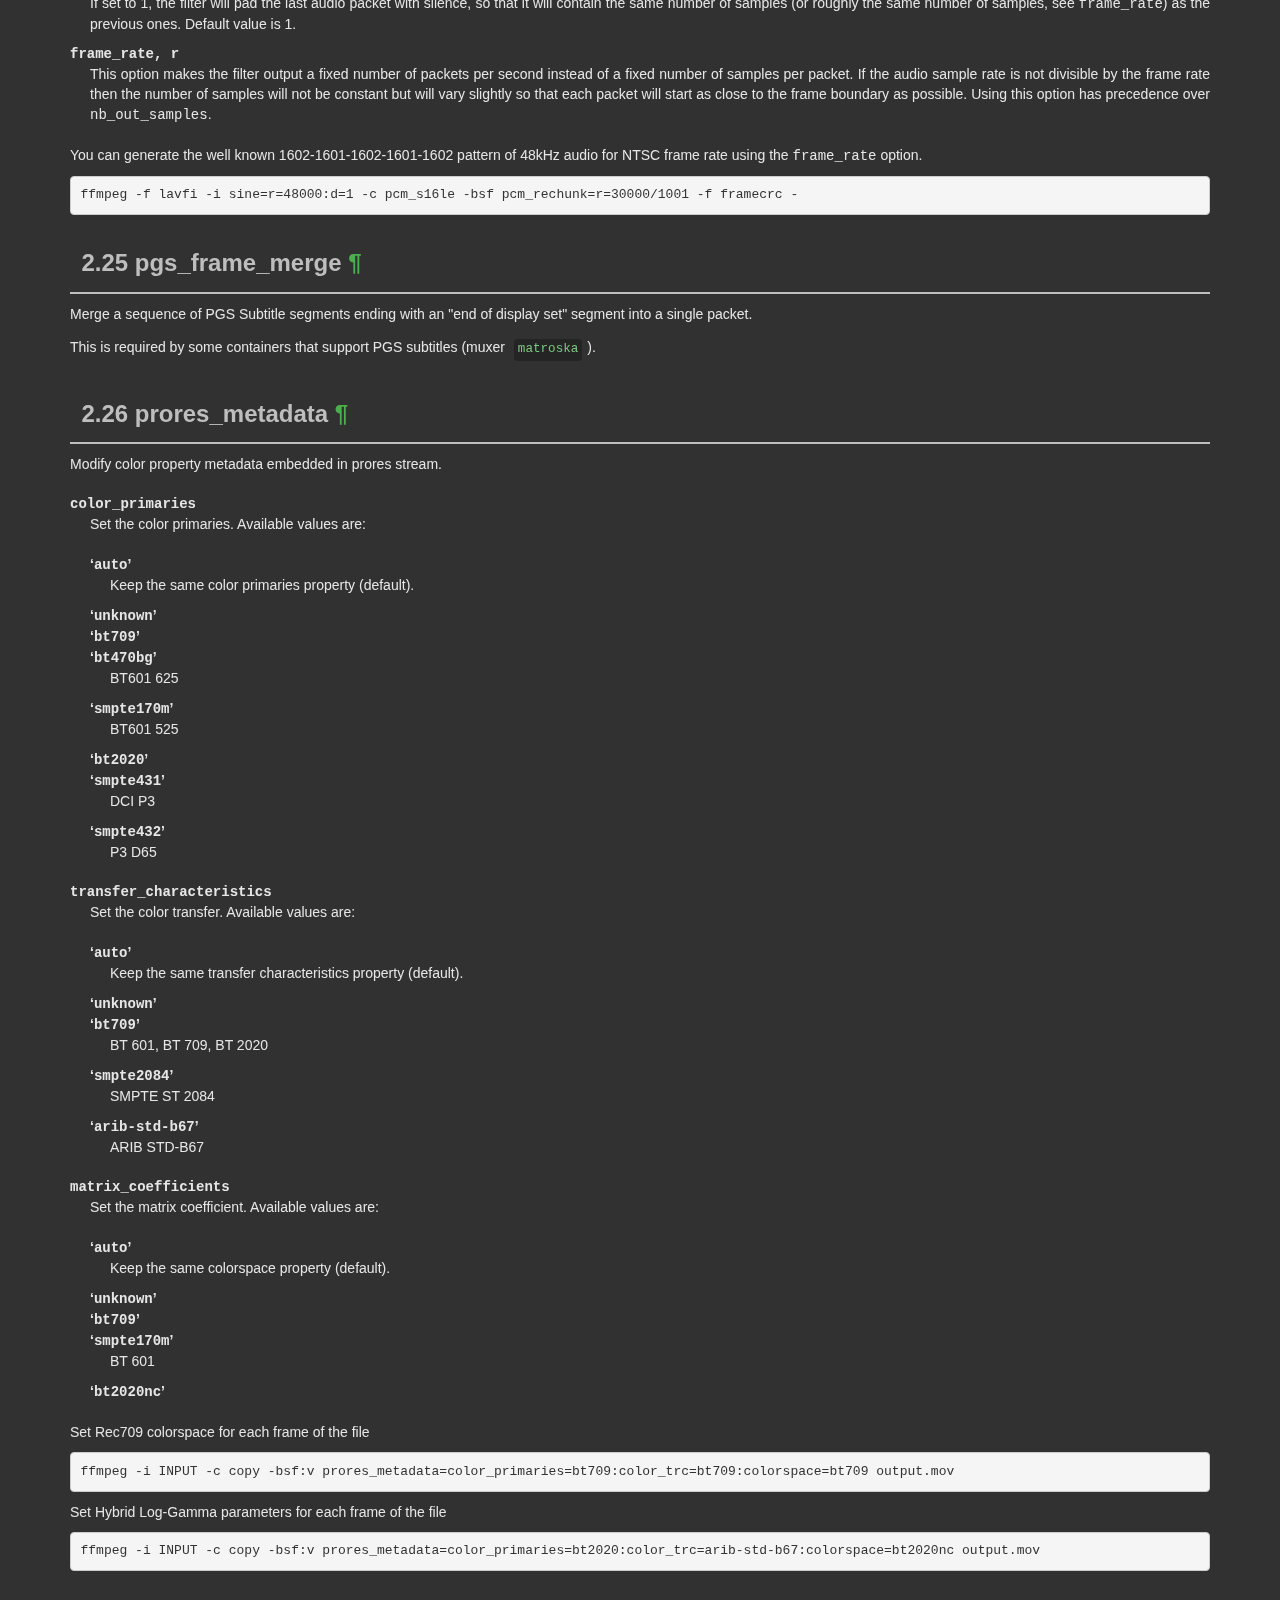
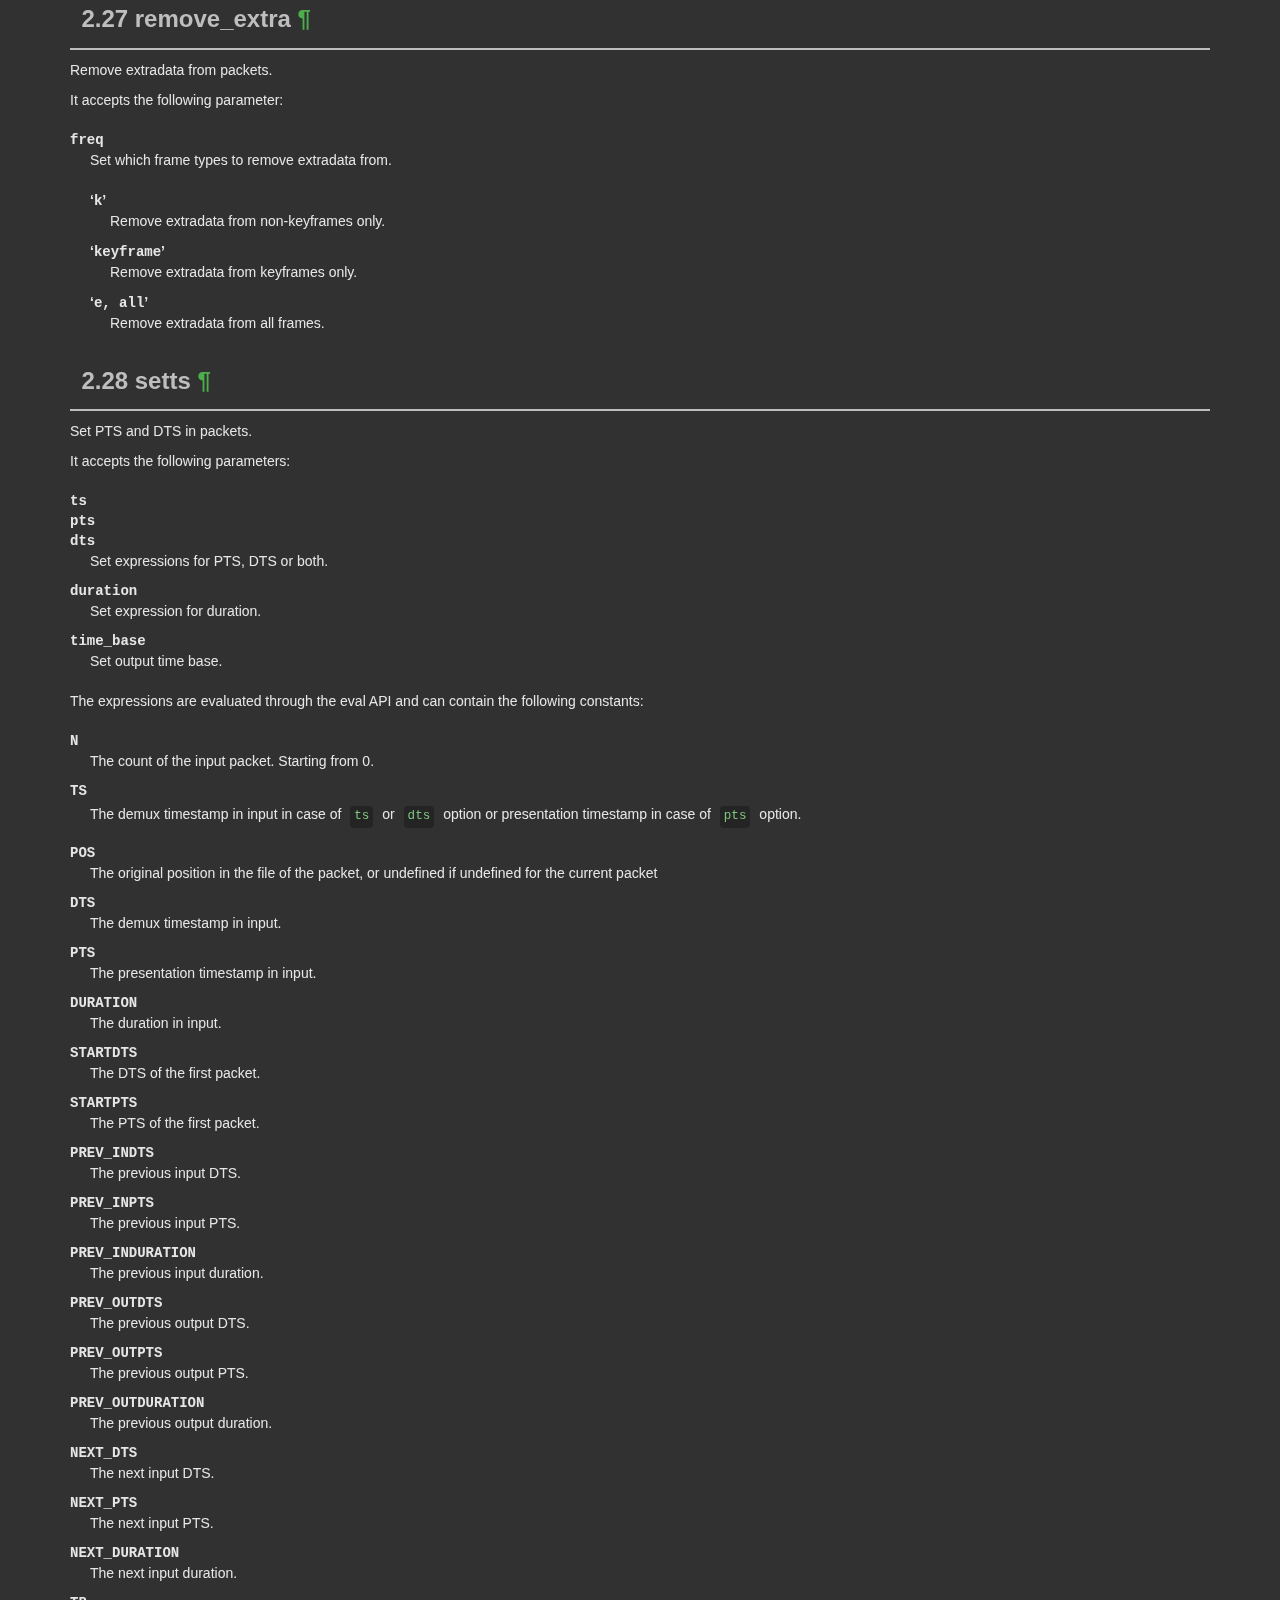
<file: ziptube/assets/programs/ffmpeg/doc/ffmpeg-bitstream-filters.html>
<!DOCTYPE html PUBLIC "-//W3C//DTD HTML 4.01 Transitional//EN" "http://www.w3.org/TR/html4/loose.dtd">
<html>
<!-- Created by , GNU Texinfo 7.1 -->
  <head>
    <meta charset="utf-8">
    <title>
      FFmpeg Bitstream Filters Documentation
    </title>
    <meta name="viewport" content="width=device-width,initial-scale=1.0">
    <link rel="stylesheet" type="text/css" href="bootstrap.min.css">
    <link rel="stylesheet" type="text/css" href="style.min.css">
  </head>
  <body>
    <div class="container">
      <h1>
      FFmpeg Bitstream Filters Documentation
      </h1>


<div class="top-level-extent" id="SEC_Top">

<div class="element-contents" id="SEC_Contents">
<h2 class="contents-heading">Table of Contents</h2>

<div class="contents">

<ul class="toc-numbered-mark">
  <li><a id="toc-Description" href="#Description">1 Description</a></li>
  <li><a id="toc-Bitstream-Filters" href="#Bitstream-Filters">2 Bitstream Filters</a>
  <ul class="toc-numbered-mark">
    <li><a id="toc-aac_005fadtstoasc" href="#aac_005fadtstoasc">2.1 aac_adtstoasc</a></li>
    <li><a id="toc-av1_005fmetadata" href="#av1_005fmetadata">2.2 av1_metadata</a></li>
    <li><a id="toc-chomp" href="#chomp">2.3 chomp</a></li>
    <li><a id="toc-dca_005fcore" href="#dca_005fcore">2.4 dca_core</a></li>
    <li><a id="toc-dump_005fextra" href="#dump_005fextra">2.5 dump_extra</a></li>
    <li><a id="toc-dv_005ferror_005fmarker" href="#dv_005ferror_005fmarker">2.6 dv_error_marker</a></li>
    <li><a id="toc-eac3_005fcore" href="#eac3_005fcore">2.7 eac3_core</a></li>
    <li><a id="toc-extract_005fextradata" href="#extract_005fextradata">2.8 extract_extradata</a></li>
    <li><a id="toc-filter_005funits" href="#filter_005funits">2.9 filter_units</a></li>
    <li><a id="toc-hapqa_005fextract" href="#hapqa_005fextract">2.10 hapqa_extract</a></li>
    <li><a id="toc-h264_005fmetadata" href="#h264_005fmetadata">2.11 h264_metadata</a></li>
    <li><a id="toc-h264_005fmp4toannexb" href="#h264_005fmp4toannexb">2.12 h264_mp4toannexb</a></li>
    <li><a id="toc-h264_005fredundant_005fpps" href="#h264_005fredundant_005fpps">2.13 h264_redundant_pps</a></li>
    <li><a id="toc-hevc_005fmetadata" href="#hevc_005fmetadata">2.14 hevc_metadata</a></li>
    <li><a id="toc-hevc_005fmp4toannexb" href="#hevc_005fmp4toannexb">2.15 hevc_mp4toannexb</a></li>
    <li><a id="toc-imxdump" href="#imxdump">2.16 imxdump</a></li>
    <li><a id="toc-mjpeg2jpeg" href="#mjpeg2jpeg">2.17 mjpeg2jpeg</a></li>
    <li><a id="toc-mjpegadump" href="#mjpegadump">2.18 mjpegadump</a></li>
    <li><a id="toc-mov2textsub-1" href="#mov2textsub-1">2.19 mov2textsub</a></li>
    <li><a id="toc-mpeg2_005fmetadata" href="#mpeg2_005fmetadata">2.20 mpeg2_metadata</a></li>
    <li><a id="toc-mpeg4_005funpack_005fbframes" href="#mpeg4_005funpack_005fbframes">2.21 mpeg4_unpack_bframes</a></li>
    <li><a id="toc-noise" href="#noise">2.22 noise</a>
    <ul class="toc-numbered-mark">
      <li><a id="toc-Examples" href="#Examples">2.22.1 Examples</a></li>
    </ul></li>
    <li><a id="toc-null" href="#null">2.23 null</a></li>
    <li><a id="toc-pcm_005frechunk" href="#pcm_005frechunk">2.24 pcm_rechunk</a></li>
    <li><a id="toc-pgs_005fframe_005fmerge" href="#pgs_005fframe_005fmerge">2.25 pgs_frame_merge</a></li>
    <li><a id="toc-prores_005fmetadata" href="#prores_005fmetadata">2.26 prores_metadata</a></li>
    <li><a id="toc-remove_005fextra" href="#remove_005fextra">2.27 remove_extra</a></li>
    <li><a id="toc-setts" href="#setts">2.28 setts</a></li>
    <li><a id="toc-showinfo" href="#showinfo">2.29 showinfo</a></li>
    <li><a id="toc-text2movsub-1" href="#text2movsub-1">2.30 text2movsub</a></li>
    <li><a id="toc-trace_005fheaders" href="#trace_005fheaders">2.31 trace_headers</a></li>
    <li><a id="toc-truehd_005fcore" href="#truehd_005fcore">2.32 truehd_core</a></li>
    <li><a id="toc-vp9_005fmetadata" href="#vp9_005fmetadata">2.33 vp9_metadata</a></li>
    <li><a id="toc-vp9_005fsuperframe" href="#vp9_005fsuperframe">2.34 vp9_superframe</a></li>
    <li><a id="toc-vp9_005fsuperframe_005fsplit" href="#vp9_005fsuperframe_005fsplit">2.35 vp9_superframe_split</a></li>
    <li><a id="toc-vp9_005fraw_005freorder" href="#vp9_005fraw_005freorder">2.36 vp9_raw_reorder</a></li>
  </ul></li>
  <li><a id="toc-See-Also" href="#See-Also">3 See Also</a></li>
  <li><a id="toc-Authors" href="#Authors">4 Authors</a></li>
</ul>
</div>
</div>

<ul class="mini-toc">
<li><a href="#Description" accesskey="1">Description</a></li>
<li><a href="#Bitstream-Filters" accesskey="2">Bitstream Filters</a></li>
<li><a href="#See-Also" accesskey="3">See Also</a></li>
<li><a href="#Authors" accesskey="4">Authors</a></li>
</ul>
<div class="chapter-level-extent" id="Description">
<h2 class="chapter"><span>1 Description<a class="copiable-link" href="#Description"> &para;</a></span></h2>

<p>This document describes the bitstream filters provided by the
libavcodec library.
</p>
<p>A bitstream filter operates on the encoded stream data, and performs
bitstream level modifications without performing decoding.
</p>

</div>
<div class="chapter-level-extent" id="Bitstream-Filters">
<h2 class="chapter"><span>2 Bitstream Filters<a class="copiable-link" href="#Bitstream-Filters"> &para;</a></span></h2>

<p>When you configure your FFmpeg build, all the supported bitstream
filters are enabled by default. You can list all available ones using
the configure option <code class="code">--list-bsfs</code>.
</p>
<p>You can disable all the bitstream filters using the configure option
<code class="code">--disable-bsfs</code>, and selectively enable any bitstream filter using
the option <code class="code">--enable-bsf=BSF</code>, or you can disable a particular
bitstream filter using the option <code class="code">--disable-bsf=BSF</code>.
</p>
<p>The option <code class="code">-bsfs</code> of the ff* tools will display the list of
all the supported bitstream filters included in your build.
</p>
<p>The ff* tools have a -bsf option applied per stream, taking a
comma-separated list of filters, whose parameters follow the filter
name after a &rsquo;=&rsquo;.
</p>
<div class="example">
<pre class="example-preformatted">ffmpeg -i INPUT -c:v copy -bsf:v filter1[=opt1=str1:opt2=str2][,filter2] OUTPUT
</pre></div>

<p>Below is a description of the currently available bitstream filters,
with their parameters, if any.
</p>
<ul class="mini-toc">
<li><a href="#aac_005fadtstoasc" accesskey="1">aac_adtstoasc</a></li>
<li><a href="#av1_005fmetadata" accesskey="2">av1_metadata</a></li>
<li><a href="#chomp" accesskey="3">chomp</a></li>
<li><a href="#dca_005fcore" accesskey="4">dca_core</a></li>
<li><a href="#dump_005fextra" accesskey="5">dump_extra</a></li>
<li><a href="#dv_005ferror_005fmarker" accesskey="6">dv_error_marker</a></li>
<li><a href="#eac3_005fcore" accesskey="7">eac3_core</a></li>
<li><a href="#extract_005fextradata" accesskey="8">extract_extradata</a></li>
<li><a href="#filter_005funits" accesskey="9">filter_units</a></li>
<li><a href="#hapqa_005fextract">hapqa_extract</a></li>
<li><a href="#h264_005fmetadata">h264_metadata</a></li>
<li><a href="#h264_005fmp4toannexb">h264_mp4toannexb</a></li>
<li><a href="#h264_005fredundant_005fpps">h264_redundant_pps</a></li>
<li><a href="#hevc_005fmetadata">hevc_metadata</a></li>
<li><a href="#hevc_005fmp4toannexb">hevc_mp4toannexb</a></li>
<li><a href="#imxdump">imxdump</a></li>
<li><a href="#mjpeg2jpeg">mjpeg2jpeg</a></li>
<li><a href="#mjpegadump">mjpegadump</a></li>
<li><a href="#mov2textsub-1">mov2textsub</a></li>
<li><a href="#mpeg2_005fmetadata">mpeg2_metadata</a></li>
<li><a href="#mpeg4_005funpack_005fbframes">mpeg4_unpack_bframes</a></li>
<li><a href="#noise">noise</a></li>
<li><a href="#null">null</a></li>
<li><a href="#pcm_005frechunk">pcm_rechunk</a></li>
<li><a href="#pgs_005fframe_005fmerge">pgs_frame_merge</a></li>
<li><a href="#prores_005fmetadata">prores_metadata</a></li>
<li><a href="#remove_005fextra">remove_extra</a></li>
<li><a href="#setts">setts</a></li>
<li><a href="#showinfo">showinfo</a></li>
<li><a href="#text2movsub-1">text2movsub</a></li>
<li><a href="#trace_005fheaders">trace_headers</a></li>
<li><a href="#truehd_005fcore">truehd_core</a></li>
<li><a href="#vp9_005fmetadata">vp9_metadata</a></li>
<li><a href="#vp9_005fsuperframe">vp9_superframe</a></li>
<li><a href="#vp9_005fsuperframe_005fsplit">vp9_superframe_split</a></li>
<li><a href="#vp9_005fraw_005freorder">vp9_raw_reorder</a></li>
</ul>
<div class="section-level-extent" id="aac_005fadtstoasc">
<h3 class="section"><span>2.1 aac_adtstoasc<a class="copiable-link" href="#aac_005fadtstoasc"> &para;</a></span></h3>

<p>Convert MPEG-2/4 AAC ADTS to an MPEG-4 Audio Specific Configuration
bitstream.
</p>
<p>This filter creates an MPEG-4 AudioSpecificConfig from an MPEG-2/4
ADTS header and removes the ADTS header.
</p>
<p>This filter is required for example when copying an AAC stream from a
raw ADTS AAC or an MPEG-TS container to MP4A-LATM, to an FLV file, or
to MOV/MP4 files and related formats such as 3GP or M4A. Please note
that it is auto-inserted for MP4A-LATM and MOV/MP4 and related formats.
</p>
</div>
<div class="section-level-extent" id="av1_005fmetadata">
<h3 class="section"><span>2.2 av1_metadata<a class="copiable-link" href="#av1_005fmetadata"> &para;</a></span></h3>

<p>Modify metadata embedded in an AV1 stream.
</p>
<dl class="table">
<dt><samp class="option">td</samp></dt>
<dd><p>Insert or remove temporal delimiter OBUs in all temporal units of the
stream.
</p>
<dl class="table">
<dt>&lsquo;<samp class="samp">insert</samp>&rsquo;</dt>
<dd><p>Insert a TD at the beginning of every TU which does not already have one.
</p></dd>
<dt>&lsquo;<samp class="samp">remove</samp>&rsquo;</dt>
<dd><p>Remove the TD from the beginning of every TU which has one.
</p></dd>
</dl>

</dd>
<dt><samp class="option">color_primaries</samp></dt>
<dt><samp class="option">transfer_characteristics</samp></dt>
<dt><samp class="option">matrix_coefficients</samp></dt>
<dd><p>Set the color description fields in the stream (see AV1 section 6.4.2).
</p>
</dd>
<dt><samp class="option">color_range</samp></dt>
<dd><p>Set the color range in the stream (see AV1 section 6.4.2; note that
this cannot be set for streams using BT.709 primaries, sRGB transfer
characteristic and identity (RGB) matrix coefficients).
</p><dl class="table">
<dt>&lsquo;<samp class="samp">tv</samp>&rsquo;</dt>
<dd><p>Limited range.
</p></dd>
<dt>&lsquo;<samp class="samp">pc</samp>&rsquo;</dt>
<dd><p>Full range.
</p></dd>
</dl>

</dd>
<dt><samp class="option">chroma_sample_position</samp></dt>
<dd><p>Set the chroma sample location in the stream (see AV1 section 6.4.2).
This can only be set for 4:2:0 streams.
</p>
<dl class="table">
<dt>&lsquo;<samp class="samp">vertical</samp>&rsquo;</dt>
<dd><p>Left position (matching the default in MPEG-2 and H.264).
</p></dd>
<dt>&lsquo;<samp class="samp">colocated</samp>&rsquo;</dt>
<dd><p>Top-left position.
</p></dd>
</dl>

</dd>
<dt><samp class="option">tick_rate</samp></dt>
<dd><p>Set the tick rate (<em class="emph">time_scale / num_units_in_display_tick</em>) in
the timing info in the sequence header.
</p></dd>
<dt><samp class="option">num_ticks_per_picture</samp></dt>
<dd><p>Set the number of ticks in each picture, to indicate that the stream
has a fixed framerate.  Ignored if <samp class="option">tick_rate</samp> is not also set.
</p>
</dd>
<dt><samp class="option">delete_padding</samp></dt>
<dd><p>Deletes Padding OBUs.
</p>
</dd>
</dl>

</div>
<div class="section-level-extent" id="chomp">
<h3 class="section"><span>2.3 chomp<a class="copiable-link" href="#chomp"> &para;</a></span></h3>

<p>Remove zero padding at the end of a packet.
</p>
</div>
<div class="section-level-extent" id="dca_005fcore">
<h3 class="section"><span>2.4 dca_core<a class="copiable-link" href="#dca_005fcore"> &para;</a></span></h3>

<p>Extract the core from a DCA/DTS stream, dropping extensions such as
DTS-HD.
</p>
</div>
<div class="section-level-extent" id="dump_005fextra">
<h3 class="section"><span>2.5 dump_extra<a class="copiable-link" href="#dump_005fextra"> &para;</a></span></h3>

<p>Add extradata to the beginning of the filtered packets except when
said packets already exactly begin with the extradata that is intended
to be added.
</p>
<dl class="table">
<dt><samp class="option">freq</samp></dt>
<dd><p>The additional argument specifies which packets should be filtered.
It accepts the values:
</p><dl class="table">
<dt>&lsquo;<samp class="samp">k</samp>&rsquo;</dt>
<dt>&lsquo;<samp class="samp">keyframe</samp>&rsquo;</dt>
<dd><p>add extradata to all key packets
</p>
</dd>
<dt>&lsquo;<samp class="samp">e</samp>&rsquo;</dt>
<dt>&lsquo;<samp class="samp">all</samp>&rsquo;</dt>
<dd><p>add extradata to all packets
</p></dd>
</dl>
</dd>
</dl>

<p>If not specified it is assumed &lsquo;<samp class="samp">k</samp>&rsquo;.
</p>
<p>For example the following <code class="command">ffmpeg</code> command forces a global
header (thus disabling individual packet headers) in the H.264 packets
generated by the <code class="code">libx264</code> encoder, but corrects them by adding
the header stored in extradata to the key packets:
</p><div class="example">
<pre class="example-preformatted">ffmpeg -i INPUT -map 0 -flags:v +global_header -c:v libx264 -bsf:v dump_extra out.ts
</pre></div>

</div>
<div class="section-level-extent" id="dv_005ferror_005fmarker">
<h3 class="section"><span>2.6 dv_error_marker<a class="copiable-link" href="#dv_005ferror_005fmarker"> &para;</a></span></h3>

<p>Blocks in DV which are marked as damaged are replaced by blocks of the specified color.
</p>
<dl class="table">
<dt><samp class="option">color</samp></dt>
<dd><p>The color to replace damaged blocks by
</p></dd>
<dt><samp class="option">sta</samp></dt>
<dd><p>A 16 bit mask which specifies which of the 16 possible error status values are
to be replaced by colored blocks. 0xFFFE is the default which replaces all non 0
error status values.
</p><dl class="table">
<dt>&lsquo;<samp class="samp">ok</samp>&rsquo;</dt>
<dd><p>No error, no concealment
</p></dd>
<dt>&lsquo;<samp class="samp">err</samp>&rsquo;</dt>
<dd><p>Error, No concealment
</p></dd>
<dt>&lsquo;<samp class="samp">res</samp>&rsquo;</dt>
<dd><p>Reserved
</p></dd>
<dt>&lsquo;<samp class="samp">notok</samp>&rsquo;</dt>
<dd><p>Error or concealment
</p></dd>
<dt>&lsquo;<samp class="samp">notres</samp>&rsquo;</dt>
<dd><p>Not reserved
</p></dd>
<dt>&lsquo;<samp class="samp">Aa, Ba, Ca, Ab, Bb, Cb, A, B, C, a, b, erri, erru</samp>&rsquo;</dt>
<dd><p>The specific error status code
</p></dd>
</dl>
<p>see page 44-46 or section 5.5 of
<a class="url" href="http://web.archive.org/web/20060927044735/http://www.smpte.org/smpte_store/standards/pdf/s314m.pdf">http://web.archive.org/web/20060927044735/http://www.smpte.org/smpte_store/standards/pdf/s314m.pdf</a>
</p>
</dd>
</dl>

</div>
<div class="section-level-extent" id="eac3_005fcore">
<h3 class="section"><span>2.7 eac3_core<a class="copiable-link" href="#eac3_005fcore"> &para;</a></span></h3>

<p>Extract the core from a E-AC-3 stream, dropping extra channels.
</p>
</div>
<div class="section-level-extent" id="extract_005fextradata">
<h3 class="section"><span>2.8 extract_extradata<a class="copiable-link" href="#extract_005fextradata"> &para;</a></span></h3>

<p>Extract the in-band extradata.
</p>
<p>Certain codecs allow the long-term headers (e.g. MPEG-2 sequence headers,
or H.264/HEVC (VPS/)SPS/PPS) to be transmitted either &quot;in-band&quot; (i.e. as a part
of the bitstream containing the coded frames) or &quot;out of band&quot; (e.g. on the
container level). This latter form is called &quot;extradata&quot; in FFmpeg terminology.
</p>
<p>This bitstream filter detects the in-band headers and makes them available as
extradata.
</p>
<dl class="table">
<dt><samp class="option">remove</samp></dt>
<dd><p>When this option is enabled, the long-term headers are removed from the
bitstream after extraction.
</p></dd>
</dl>

</div>
<div class="section-level-extent" id="filter_005funits">
<h3 class="section"><span>2.9 filter_units<a class="copiable-link" href="#filter_005funits"> &para;</a></span></h3>

<p>Remove units with types in or not in a given set from the stream.
</p>
<dl class="table">
<dt><samp class="option">pass_types</samp></dt>
<dd><p>List of unit types or ranges of unit types to pass through while removing
all others.  This is specified as a &rsquo;|&rsquo;-separated list of unit type values
or ranges of values with &rsquo;-&rsquo;.
</p>
</dd>
<dt><samp class="option">remove_types</samp></dt>
<dd><p>Identical to <samp class="option">pass_types</samp>, except the units in the given set
removed and all others passed through.
</p></dd>
</dl>

<p>The types used by pass_types and remove_types correspond to NAL unit types
(nal_unit_type) in H.264, HEVC and H.266 (see Table 7-1 in the H.264
and HEVC specifications or Table 5 in the H.266 specification), to
marker values for JPEG (without 0xFF prefix) and to start codes without
start code prefix (i.e. the byte following the 0x000001) for MPEG-2.
For VP8 and VP9, every unit has type zero.
</p>
<p>Extradata is unchanged by this transformation, but note that if the stream
contains inline parameter sets then the output may be unusable if they are
removed.
</p>
<p>For example, to remove all non-VCL NAL units from an H.264 stream:
</p><div class="example">
<pre class="example-preformatted">ffmpeg -i INPUT -c:v copy -bsf:v 'filter_units=pass_types=1-5' OUTPUT
</pre></div>

<p>To remove all AUDs, SEI and filler from an H.265 stream:
</p><div class="example">
<pre class="example-preformatted">ffmpeg -i INPUT -c:v copy -bsf:v 'filter_units=remove_types=35|38-40' OUTPUT
</pre></div>

<p>To remove all user data from a MPEG-2 stream, including Closed Captions:
</p><div class="example">
<pre class="example-preformatted">ffmpeg -i INPUT -c:v copy -bsf:v 'filter_units=remove_types=178' OUTPUT
</pre></div>

<p>To remove all SEI from a H264 stream, including Closed Captions:
</p><div class="example">
<pre class="example-preformatted">ffmpeg -i INPUT -c:v copy -bsf:v 'filter_units=remove_types=6' OUTPUT
</pre></div>

<p>To remove all prefix and suffix SEI from a HEVC stream, including Closed Captions and dynamic HDR:
</p><div class="example">
<pre class="example-preformatted">ffmpeg -i INPUT -c:v copy -bsf:v 'filter_units=remove_types=39|40' OUTPUT
</pre></div>

</div>
<div class="section-level-extent" id="hapqa_005fextract">
<h3 class="section"><span>2.10 hapqa_extract<a class="copiable-link" href="#hapqa_005fextract"> &para;</a></span></h3>

<p>Extract Rgb or Alpha part of an HAPQA file, without recompression, in order to create an HAPQ or an HAPAlphaOnly file.
</p>
<dl class="table">
<dt><samp class="option">texture</samp></dt>
<dd><p>Specifies the texture to keep.
</p>
<dl class="table">
<dt><samp class="option">color</samp></dt>
<dt><samp class="option">alpha</samp></dt>
</dl>

</dd>
</dl>

<p>Convert HAPQA to HAPQ
</p><div class="example">
<pre class="example-preformatted">ffmpeg -i hapqa_inputfile.mov -c copy -bsf:v hapqa_extract=texture=color -tag:v HapY -metadata:s:v:0 encoder=&quot;HAPQ&quot; hapq_file.mov
</pre></div>

<p>Convert HAPQA to HAPAlphaOnly
</p><div class="example">
<pre class="example-preformatted">ffmpeg -i hapqa_inputfile.mov -c copy -bsf:v hapqa_extract=texture=alpha -tag:v HapA -metadata:s:v:0 encoder=&quot;HAPAlpha Only&quot; hapalphaonly_file.mov
</pre></div>

</div>
<div class="section-level-extent" id="h264_005fmetadata">
<h3 class="section"><span>2.11 h264_metadata<a class="copiable-link" href="#h264_005fmetadata"> &para;</a></span></h3>

<p>Modify metadata embedded in an H.264 stream.
</p>
<dl class="table">
<dt><samp class="option">aud</samp></dt>
<dd><p>Insert or remove AUD NAL units in all access units of the stream.
</p>
<dl class="table">
<dt>&lsquo;<samp class="samp">pass</samp>&rsquo;</dt>
<dt>&lsquo;<samp class="samp">insert</samp>&rsquo;</dt>
<dt>&lsquo;<samp class="samp">remove</samp>&rsquo;</dt>
</dl>

<p>Default is pass.
</p>
</dd>
<dt><samp class="option">sample_aspect_ratio</samp></dt>
<dd><p>Set the sample aspect ratio of the stream in the VUI parameters.
See H.264 table E-1.
</p>
</dd>
<dt><samp class="option">overscan_appropriate_flag</samp></dt>
<dd><p>Set whether the stream is suitable for display using overscan
or not (see H.264 section E.2.1).
</p>
</dd>
<dt><samp class="option">video_format</samp></dt>
<dt><samp class="option">video_full_range_flag</samp></dt>
<dd><p>Set the video format in the stream (see H.264 section E.2.1 and
table E-2).
</p>
</dd>
<dt><samp class="option">colour_primaries</samp></dt>
<dt><samp class="option">transfer_characteristics</samp></dt>
<dt><samp class="option">matrix_coefficients</samp></dt>
<dd><p>Set the colour description in the stream (see H.264 section E.2.1
and tables E-3, E-4 and E-5).
</p>
</dd>
<dt><samp class="option">chroma_sample_loc_type</samp></dt>
<dd><p>Set the chroma sample location in the stream (see H.264 section
E.2.1 and figure E-1).
</p>
</dd>
<dt><samp class="option">tick_rate</samp></dt>
<dd><p>Set the tick rate (time_scale / num_units_in_tick) in the VUI
parameters.  This is the smallest time unit representable in the
stream, and in many cases represents the field rate of the stream
(double the frame rate).
</p></dd>
<dt><samp class="option">fixed_frame_rate_flag</samp></dt>
<dd><p>Set whether the stream has fixed framerate - typically this indicates
that the framerate is exactly half the tick rate, but the exact
meaning is dependent on interlacing and the picture structure (see
H.264 section E.2.1 and table E-6).
</p></dd>
<dt><samp class="option">zero_new_constraint_set_flags</samp></dt>
<dd><p>Zero constraint_set4_flag and constraint_set5_flag in the SPS. These
bits were reserved in a previous version of the H.264 spec, and thus
some hardware decoders require these to be zero. The result of zeroing
this is still a valid bitstream.
</p>
</dd>
<dt><samp class="option">crop_left</samp></dt>
<dt><samp class="option">crop_right</samp></dt>
<dt><samp class="option">crop_top</samp></dt>
<dt><samp class="option">crop_bottom</samp></dt>
<dd><p>Set the frame cropping offsets in the SPS.  These values will replace
the current ones if the stream is already cropped.
</p>
<p>These fields are set in pixels.  Note that some sizes may not be
representable if the chroma is subsampled or the stream is interlaced
(see H.264 section 7.4.2.1.1).
</p>
</dd>
<dt><samp class="option">sei_user_data</samp></dt>
<dd><p>Insert a string as SEI unregistered user data.  The argument must
be of the form <em class="emph">UUID+string</em>, where the UUID is as hex digits
possibly separated by hyphens, and the string can be anything.
</p>
<p>For example, &lsquo;<samp class="samp">086f3693-b7b3-4f2c-9653-21492feee5b8+hello</samp>&rsquo; will
insert the string &ldquo;hello&rdquo; associated with the given UUID.
</p>
</dd>
<dt><samp class="option">delete_filler</samp></dt>
<dd><p>Deletes both filler NAL units and filler SEI messages.
</p>
</dd>
<dt><samp class="option">display_orientation</samp></dt>
<dd><p>Insert, extract or remove Display orientation SEI messages.
See H.264 section D.1.27 and D.2.27 for syntax and semantics.
</p>
<dl class="table">
<dt>&lsquo;<samp class="samp">pass</samp>&rsquo;</dt>
<dt>&lsquo;<samp class="samp">insert</samp>&rsquo;</dt>
<dt>&lsquo;<samp class="samp">remove</samp>&rsquo;</dt>
<dt>&lsquo;<samp class="samp">extract</samp>&rsquo;</dt>
</dl>

<p>Default is pass.
</p>
<p>Insert mode works in conjunction with <code class="code">rotate</code> and <code class="code">flip</code> options.
Any pre-existing Display orientation messages will be removed in insert or remove mode.
Extract mode attaches the display matrix to the packet as side data.
</p>
</dd>
<dt><samp class="option">rotate</samp></dt>
<dd><p>Set rotation in display orientation SEI (anticlockwise angle in degrees).
Range is -360 to +360. Default is NaN.
</p>
</dd>
<dt><samp class="option">flip</samp></dt>
<dd><p>Set flip in display orientation SEI.
</p>
<dl class="table">
<dt>&lsquo;<samp class="samp">horizontal</samp>&rsquo;</dt>
<dt>&lsquo;<samp class="samp">vertical</samp>&rsquo;</dt>
</dl>

<p>Default is unset.
</p>
</dd>
<dt><samp class="option">level</samp></dt>
<dd><p>Set the level in the SPS.  Refer to H.264 section A.3 and tables A-1
to A-5.
</p>
<p>The argument must be the name of a level (for example, &lsquo;<samp class="samp">4.2</samp>&rsquo;), a
level_idc value (for example, &lsquo;<samp class="samp">42</samp>&rsquo;), or the special name &lsquo;<samp class="samp">auto</samp>&rsquo;
indicating that the filter should attempt to guess the level from the
input stream properties.
</p>
</dd>
</dl>

</div>
<div class="section-level-extent" id="h264_005fmp4toannexb">
<h3 class="section"><span>2.12 h264_mp4toannexb<a class="copiable-link" href="#h264_005fmp4toannexb"> &para;</a></span></h3>

<p>Convert an H.264 bitstream from length prefixed mode to start code
prefixed mode (as defined in the Annex B of the ITU-T H.264
specification).
</p>
<p>This is required by some streaming formats, typically the MPEG-2
transport stream format (muxer <code class="code">mpegts</code>).
</p>
<p>For example to remux an MP4 file containing an H.264 stream to mpegts
format with <code class="command">ffmpeg</code>, you can use the command:
</p>
<div class="example">
<pre class="example-preformatted">ffmpeg -i INPUT.mp4 -codec copy -bsf:v h264_mp4toannexb OUTPUT.ts
</pre></div>

<p>Please note that this filter is auto-inserted for MPEG-TS (muxer
<code class="code">mpegts</code>) and raw H.264 (muxer <code class="code">h264</code>) output formats.
</p>
</div>
<div class="section-level-extent" id="h264_005fredundant_005fpps">
<h3 class="section"><span>2.13 h264_redundant_pps<a class="copiable-link" href="#h264_005fredundant_005fpps"> &para;</a></span></h3>

<p>This applies a specific fixup to some Blu-ray streams which contain
redundant PPSs modifying irrelevant parameters of the stream which
confuse other transformations which require correct extradata.
</p>
</div>
<div class="section-level-extent" id="hevc_005fmetadata">
<h3 class="section"><span>2.14 hevc_metadata<a class="copiable-link" href="#hevc_005fmetadata"> &para;</a></span></h3>

<p>Modify metadata embedded in an HEVC stream.
</p>
<dl class="table">
<dt><samp class="option">aud</samp></dt>
<dd><p>Insert or remove AUD NAL units in all access units of the stream.
</p>
<dl class="table">
<dt>&lsquo;<samp class="samp">insert</samp>&rsquo;</dt>
<dt>&lsquo;<samp class="samp">remove</samp>&rsquo;</dt>
</dl>

</dd>
<dt><samp class="option">sample_aspect_ratio</samp></dt>
<dd><p>Set the sample aspect ratio in the stream in the VUI parameters.
</p>
</dd>
<dt><samp class="option">video_format</samp></dt>
<dt><samp class="option">video_full_range_flag</samp></dt>
<dd><p>Set the video format in the stream (see H.265 section E.3.1 and
table E.2).
</p>
</dd>
<dt><samp class="option">colour_primaries</samp></dt>
<dt><samp class="option">transfer_characteristics</samp></dt>
<dt><samp class="option">matrix_coefficients</samp></dt>
<dd><p>Set the colour description in the stream (see H.265 section E.3.1
and tables E.3, E.4 and E.5).
</p>
</dd>
<dt><samp class="option">chroma_sample_loc_type</samp></dt>
<dd><p>Set the chroma sample location in the stream (see H.265 section
E.3.1 and figure E.1).
</p>
</dd>
<dt><samp class="option">tick_rate</samp></dt>
<dd><p>Set the tick rate in the VPS and VUI parameters (time_scale /
num_units_in_tick). Combined with <samp class="option">num_ticks_poc_diff_one</samp>, this can
set a constant framerate in the stream.  Note that it is likely to be
overridden by container parameters when the stream is in a container.
</p>
</dd>
<dt><samp class="option">num_ticks_poc_diff_one</samp></dt>
<dd><p>Set poc_proportional_to_timing_flag in VPS and VUI and use this value
to set num_ticks_poc_diff_one_minus1 (see H.265 sections 7.4.3.1 and
E.3.1).  Ignored if <samp class="option">tick_rate</samp> is not also set.
</p>
</dd>
<dt><samp class="option">crop_left</samp></dt>
<dt><samp class="option">crop_right</samp></dt>
<dt><samp class="option">crop_top</samp></dt>
<dt><samp class="option">crop_bottom</samp></dt>
<dd><p>Set the conformance window cropping offsets in the SPS.  These values
will replace the current ones if the stream is already cropped.
</p>
<p>These fields are set in pixels.  Note that some sizes may not be
representable if the chroma is subsampled (H.265 section 7.4.3.2.1).
</p>
</dd>
<dt><samp class="option">level</samp></dt>
<dd><p>Set the level in the VPS and SPS.  See H.265 section A.4 and tables
A.6 and A.7.
</p>
<p>The argument must be the name of a level (for example, &lsquo;<samp class="samp">5.1</samp>&rsquo;), a
<em class="emph">general_level_idc</em> value (for example, &lsquo;<samp class="samp">153</samp>&rsquo; for level 5.1),
or the special name &lsquo;<samp class="samp">auto</samp>&rsquo; indicating that the filter should
attempt to guess the level from the input stream properties.
</p>
</dd>
</dl>

</div>
<div class="section-level-extent" id="hevc_005fmp4toannexb">
<h3 class="section"><span>2.15 hevc_mp4toannexb<a class="copiable-link" href="#hevc_005fmp4toannexb"> &para;</a></span></h3>

<p>Convert an HEVC/H.265 bitstream from length prefixed mode to start code
prefixed mode (as defined in the Annex B of the ITU-T H.265
specification).
</p>
<p>This is required by some streaming formats, typically the MPEG-2
transport stream format (muxer <code class="code">mpegts</code>).
</p>
<p>For example to remux an MP4 file containing an HEVC stream to mpegts
format with <code class="command">ffmpeg</code>, you can use the command:
</p>
<div class="example">
<pre class="example-preformatted">ffmpeg -i INPUT.mp4 -codec copy -bsf:v hevc_mp4toannexb OUTPUT.ts
</pre></div>

<p>Please note that this filter is auto-inserted for MPEG-TS (muxer
<code class="code">mpegts</code>) and raw HEVC/H.265 (muxer <code class="code">h265</code> or
<code class="code">hevc</code>) output formats.
</p>
</div>
<div class="section-level-extent" id="imxdump">
<h3 class="section"><span>2.16 imxdump<a class="copiable-link" href="#imxdump"> &para;</a></span></h3>

<p>Modifies the bitstream to fit in MOV and to be usable by the Final Cut
Pro decoder. This filter only applies to the mpeg2video codec, and is
likely not needed for Final Cut Pro 7 and newer with the appropriate
<samp class="option">-tag:v</samp>.
</p>
<p>For example, to remux 30 MB/sec NTSC IMX to MOV:
</p>
<div class="example">
<pre class="example-preformatted">ffmpeg -i input.mxf -c copy -bsf:v imxdump -tag:v mx3n output.mov
</pre></div>

</div>
<div class="section-level-extent" id="mjpeg2jpeg">
<h3 class="section"><span>2.17 mjpeg2jpeg<a class="copiable-link" href="#mjpeg2jpeg"> &para;</a></span></h3>

<p>Convert MJPEG/AVI1 packets to full JPEG/JFIF packets.
</p>
<p>MJPEG is a video codec wherein each video frame is essentially a
JPEG image. The individual frames can be extracted without loss,
e.g. by
</p>
<div class="example">
<pre class="example-preformatted">ffmpeg -i ../some_mjpeg.avi -c:v copy frames_%d.jpg
</pre></div>

<p>Unfortunately, these chunks are incomplete JPEG images, because
they lack the DHT segment required for decoding. Quoting from
<a class="url" href="http://www.digitalpreservation.gov/formats/fdd/fdd000063.shtml">http://www.digitalpreservation.gov/formats/fdd/fdd000063.shtml</a>:
</p>
<p>Avery Lee, writing in the rec.video.desktop newsgroup in 2001,
commented that &quot;MJPEG, or at least the MJPEG in AVIs having the
MJPG fourcc, is restricted JPEG with a fixed &ndash; and *omitted* &ndash;
Huffman table. The JPEG must be YCbCr colorspace, it must be 4:2:2,
and it must use basic Huffman encoding, not arithmetic or
progressive. . . . You can indeed extract the MJPEG frames and
decode them with a regular JPEG decoder, but you have to prepend
the DHT segment to them, or else the decoder won&rsquo;t have any idea
how to decompress the data. The exact table necessary is given in
the OpenDML spec.&quot;
</p>
<p>This bitstream filter patches the header of frames extracted from an MJPEG
stream (carrying the AVI1 header ID and lacking a DHT segment) to
produce fully qualified JPEG images.
</p>
<div class="example">
<pre class="example-preformatted">ffmpeg -i mjpeg-movie.avi -c:v copy -bsf:v mjpeg2jpeg frame_%d.jpg
exiftran -i -9 frame*.jpg
ffmpeg -i frame_%d.jpg -c:v copy rotated.avi
</pre></div>

</div>
<div class="section-level-extent" id="mjpegadump">
<h3 class="section"><span>2.18 mjpegadump<a class="copiable-link" href="#mjpegadump"> &para;</a></span></h3>

<p>Add an MJPEG A header to the bitstream, to enable decoding by
Quicktime.
</p>
<a class="anchor" id="mov2textsub"></a></div>
<div class="section-level-extent" id="mov2textsub-1">
<h3 class="section"><span>2.19 mov2textsub<a class="copiable-link" href="#mov2textsub-1"> &para;</a></span></h3>

<p>Extract a representable text file from MOV subtitles, stripping the
metadata header from each subtitle packet.
</p>
<p>See also the <a class="ref" href="#text2movsub">text2movsub</a> filter.
</p>
</div>
<div class="section-level-extent" id="mpeg2_005fmetadata">
<h3 class="section"><span>2.20 mpeg2_metadata<a class="copiable-link" href="#mpeg2_005fmetadata"> &para;</a></span></h3>

<p>Modify metadata embedded in an MPEG-2 stream.
</p>
<dl class="table">
<dt><samp class="option">display_aspect_ratio</samp></dt>
<dd><p>Set the display aspect ratio in the stream.
</p>
<p>The following fixed values are supported:
</p><dl class="table">
<dt><samp class="option">4/3</samp></dt>
<dt><samp class="option">16/9</samp></dt>
<dt><samp class="option">221/100</samp></dt>
</dl>
<p>Any other value will result in square pixels being signalled instead
(see H.262 section 6.3.3 and table 6-3).
</p>
</dd>
<dt><samp class="option">frame_rate</samp></dt>
<dd><p>Set the frame rate in the stream.  This is constructed from a table
of known values combined with a small multiplier and divisor - if
the supplied value is not exactly representable, the nearest
representable value will be used instead (see H.262 section 6.3.3
and table 6-4).
</p>
</dd>
<dt><samp class="option">video_format</samp></dt>
<dd><p>Set the video format in the stream (see H.262 section 6.3.6 and
table 6-6).
</p>
</dd>
<dt><samp class="option">colour_primaries</samp></dt>
<dt><samp class="option">transfer_characteristics</samp></dt>
<dt><samp class="option">matrix_coefficients</samp></dt>
<dd><p>Set the colour description in the stream (see H.262 section 6.3.6
and tables 6-7, 6-8 and 6-9).
</p>
</dd>
</dl>

</div>
<div class="section-level-extent" id="mpeg4_005funpack_005fbframes">
<h3 class="section"><span>2.21 mpeg4_unpack_bframes<a class="copiable-link" href="#mpeg4_005funpack_005fbframes"> &para;</a></span></h3>

<p>Unpack DivX-style packed B-frames.
</p>
<p>DivX-style packed B-frames are not valid MPEG-4 and were only a
workaround for the broken Video for Windows subsystem.
They use more space, can cause minor AV sync issues, require more
CPU power to decode (unless the player has some decoded picture queue
to compensate the 2,0,2,0 frame per packet style) and cause
trouble if copied into a standard container like mp4 or mpeg-ps/ts,
because MPEG-4 decoders may not be able to decode them, since they are
not valid MPEG-4.
</p>
<p>For example to fix an AVI file containing an MPEG-4 stream with
DivX-style packed B-frames using <code class="command">ffmpeg</code>, you can use the command:
</p>
<div class="example">
<pre class="example-preformatted">ffmpeg -i INPUT.avi -codec copy -bsf:v mpeg4_unpack_bframes OUTPUT.avi
</pre></div>

</div>
<div class="section-level-extent" id="noise">
<h3 class="section"><span>2.22 noise<a class="copiable-link" href="#noise"> &para;</a></span></h3>

<p>Damages the contents of packets or simply drops them without damaging the
container. Can be used for fuzzing or testing error resilience/concealment.
</p>
<p>Parameters:
</p><dl class="table">
<dt><samp class="option">amount</samp></dt>
<dd><p>Accepts an expression whose evaluation per-packet determines how often bytes in that
packet will be modified. A value below 0 will result in a variable frequency.
Default is 0 which results in no modification. However, if neither amount nor drop is specified,
amount will be set to <var class="var">-1</var>. See below for accepted variables.
</p></dd>
<dt><samp class="option">drop</samp></dt>
<dd><p>Accepts an expression evaluated per-packet whose value determines whether that packet is dropped.
Evaluation to a positive value results in the packet being dropped. Evaluation to a negative
value results in a variable chance of it being dropped, roughly inverse in proportion to the magnitude
of the value. Default is 0 which results in no drops. See below for accepted variables.
</p></dd>
<dt><samp class="option">dropamount</samp></dt>
<dd><p>Accepts a non-negative integer, which assigns a variable chance of it being dropped, roughly inverse
in proportion to the value. Default is 0 which results in no drops. This option is kept for backwards
compatibility and is equivalent to setting drop to a negative value with the same magnitude
i.e. <code class="code">dropamount=4</code> is the same as <code class="code">drop=-4</code>. Ignored if drop is also specified.
</p></dd>
</dl>

<p>Both <code class="code">amount</code> and <code class="code">drop</code> accept expressions containing the following variables:
</p>
<dl class="table">
<dt>&lsquo;<samp class="samp">n</samp>&rsquo;</dt>
<dd><p>The index of the packet, starting from zero.
</p></dd>
<dt>&lsquo;<samp class="samp">tb</samp>&rsquo;</dt>
<dd><p>The timebase for packet timestamps.
</p></dd>
<dt>&lsquo;<samp class="samp">pts</samp>&rsquo;</dt>
<dd><p>Packet presentation timestamp.
</p></dd>
<dt>&lsquo;<samp class="samp">dts</samp>&rsquo;</dt>
<dd><p>Packet decoding timestamp.
</p></dd>
<dt>&lsquo;<samp class="samp">nopts</samp>&rsquo;</dt>
<dd><p>Constant representing AV_NOPTS_VALUE.
</p></dd>
<dt>&lsquo;<samp class="samp">startpts</samp>&rsquo;</dt>
<dd><p>First non-AV_NOPTS_VALUE PTS seen in the stream.
</p></dd>
<dt>&lsquo;<samp class="samp">startdts</samp>&rsquo;</dt>
<dd><p>First non-AV_NOPTS_VALUE DTS seen in the stream.
</p></dd>
<dt>&lsquo;<samp class="samp">duration</samp>&rsquo;</dt>
<dt>&lsquo;<samp class="samp">d</samp>&rsquo;</dt>
<dd><p>Packet duration, in timebase units.
</p></dd>
<dt>&lsquo;<samp class="samp">pos</samp>&rsquo;</dt>
<dd><p>Packet position in input; may be -1 when unknown or not set.
</p></dd>
<dt>&lsquo;<samp class="samp">size</samp>&rsquo;</dt>
<dd><p>Packet size, in bytes.
</p></dd>
<dt>&lsquo;<samp class="samp">key</samp>&rsquo;</dt>
<dd><p>Whether packet is marked as a keyframe.
</p></dd>
<dt>&lsquo;<samp class="samp">state</samp>&rsquo;</dt>
<dd><p>A pseudo random integer, primarily derived from the content of packet payload.
</p></dd>
</dl>

<ul class="mini-toc">
<li><a href="#Examples" accesskey="1">Examples</a></li>
</ul>
<div class="subsection-level-extent" id="Examples">
<h4 class="subsection"><span>2.22.1 Examples<a class="copiable-link" href="#Examples"> &para;</a></span></h4>
<p>Apply modification to every byte but don&rsquo;t drop any packets.
</p><div class="example">
<pre class="example-preformatted">ffmpeg -i INPUT -c copy -bsf noise=1 output.mkv
</pre></div>

<p>Drop every video packet not marked as a keyframe after timestamp 30s but do not
modify any of the remaining packets.
</p><div class="example">
<pre class="example-preformatted">ffmpeg -i INPUT -c copy -bsf:v noise=drop='gt(t\,30)*not(key)' output.mkv
</pre></div>

<p>Drop one second of audio every 10 seconds and add some random noise to the rest.
</p><div class="example">
<pre class="example-preformatted">ffmpeg -i INPUT -c copy -bsf:a noise=amount=-1:drop='between(mod(t\,10)\,9\,10)' output.mkv
</pre></div>

</div>
</div>
<div class="section-level-extent" id="null">
<h3 class="section"><span>2.23 null<a class="copiable-link" href="#null"> &para;</a></span></h3>
<p>This bitstream filter passes the packets through unchanged.
</p>
</div>
<div class="section-level-extent" id="pcm_005frechunk">
<h3 class="section"><span>2.24 pcm_rechunk<a class="copiable-link" href="#pcm_005frechunk"> &para;</a></span></h3>

<p>Repacketize PCM audio to a fixed number of samples per packet or a fixed packet
rate per second. This is similar to the <a data-manual="ffmpeg-filters" href="ffmpeg-filters.html#asetnsamples">asetnsamples audio
filter</a> but works on audio packets instead of audio frames.
</p>
<dl class="table">
<dt><samp class="option">nb_out_samples, n</samp></dt>
<dd><p>Set the number of samples per each output audio packet. The number is intended
as the number of samples <em class="emph">per each channel</em>. Default value is 1024.
</p>
</dd>
<dt><samp class="option">pad, p</samp></dt>
<dd><p>If set to 1, the filter will pad the last audio packet with silence, so that it
will contain the same number of samples (or roughly the same number of samples,
see <samp class="option">frame_rate</samp>) as the previous ones. Default value is 1.
</p>
</dd>
<dt><samp class="option">frame_rate, r</samp></dt>
<dd><p>This option makes the filter output a fixed number of packets per second instead
of a fixed number of samples per packet. If the audio sample rate is not
divisible by the frame rate then the number of samples will not be constant but
will vary slightly so that each packet will start as close to the frame
boundary as possible. Using this option has precedence over <samp class="option">nb_out_samples</samp>.
</p></dd>
</dl>

<p>You can generate the well known 1602-1601-1602-1601-1602 pattern of 48kHz audio
for NTSC frame rate using the <samp class="option">frame_rate</samp> option.
</p><div class="example">
<pre class="example-preformatted">ffmpeg -f lavfi -i sine=r=48000:d=1 -c pcm_s16le -bsf pcm_rechunk=r=30000/1001 -f framecrc -
</pre></div>

</div>
<div class="section-level-extent" id="pgs_005fframe_005fmerge">
<h3 class="section"><span>2.25 pgs_frame_merge<a class="copiable-link" href="#pgs_005fframe_005fmerge"> &para;</a></span></h3>

<p>Merge a sequence of PGS Subtitle segments ending with an &quot;end of display set&quot;
segment into a single packet.
</p>
<p>This is required by some containers that support PGS subtitles
(muxer <code class="code">matroska</code>).
</p>
</div>
<div class="section-level-extent" id="prores_005fmetadata">
<h3 class="section"><span>2.26 prores_metadata<a class="copiable-link" href="#prores_005fmetadata"> &para;</a></span></h3>

<p>Modify color property metadata embedded in prores stream.
</p>
<dl class="table">
<dt><samp class="option">color_primaries</samp></dt>
<dd><p>Set the color primaries.
Available values are:
</p>
<dl class="table">
<dt>&lsquo;<samp class="samp">auto</samp>&rsquo;</dt>
<dd><p>Keep the same color primaries property (default).
</p>
</dd>
<dt>&lsquo;<samp class="samp">unknown</samp>&rsquo;</dt>
<dt>&lsquo;<samp class="samp">bt709</samp>&rsquo;</dt>
<dt>&lsquo;<samp class="samp">bt470bg</samp>&rsquo;</dt>
<dd><p>BT601 625
</p>
</dd>
<dt>&lsquo;<samp class="samp">smpte170m</samp>&rsquo;</dt>
<dd><p>BT601 525
</p>
</dd>
<dt>&lsquo;<samp class="samp">bt2020</samp>&rsquo;</dt>
<dt>&lsquo;<samp class="samp">smpte431</samp>&rsquo;</dt>
<dd><p>DCI P3
</p>
</dd>
<dt>&lsquo;<samp class="samp">smpte432</samp>&rsquo;</dt>
<dd><p>P3 D65
</p>
</dd>
</dl>

</dd>
<dt><samp class="option">transfer_characteristics</samp></dt>
<dd><p>Set the color transfer.
Available values are:
</p>
<dl class="table">
<dt>&lsquo;<samp class="samp">auto</samp>&rsquo;</dt>
<dd><p>Keep the same transfer characteristics property (default).
</p>
</dd>
<dt>&lsquo;<samp class="samp">unknown</samp>&rsquo;</dt>
<dt>&lsquo;<samp class="samp">bt709</samp>&rsquo;</dt>
<dd><p>BT 601, BT 709, BT 2020
</p></dd>
<dt>&lsquo;<samp class="samp">smpte2084</samp>&rsquo;</dt>
<dd><p>SMPTE ST 2084
</p></dd>
<dt>&lsquo;<samp class="samp">arib-std-b67</samp>&rsquo;</dt>
<dd><p>ARIB STD-B67
</p></dd>
</dl>


</dd>
<dt><samp class="option">matrix_coefficients</samp></dt>
<dd><p>Set the matrix coefficient.
Available values are:
</p>
<dl class="table">
<dt>&lsquo;<samp class="samp">auto</samp>&rsquo;</dt>
<dd><p>Keep the same colorspace property (default).
</p>
</dd>
<dt>&lsquo;<samp class="samp">unknown</samp>&rsquo;</dt>
<dt>&lsquo;<samp class="samp">bt709</samp>&rsquo;</dt>
<dt>&lsquo;<samp class="samp">smpte170m</samp>&rsquo;</dt>
<dd><p>BT 601
</p>
</dd>
<dt>&lsquo;<samp class="samp">bt2020nc</samp>&rsquo;</dt>
</dl>
</dd>
</dl>

<p>Set Rec709 colorspace for each frame of the file
</p><div class="example">
<pre class="example-preformatted">ffmpeg -i INPUT -c copy -bsf:v prores_metadata=color_primaries=bt709:color_trc=bt709:colorspace=bt709 output.mov
</pre></div>

<p>Set Hybrid Log-Gamma parameters for each frame of the file
</p><div class="example">
<pre class="example-preformatted">ffmpeg -i INPUT -c copy -bsf:v prores_metadata=color_primaries=bt2020:color_trc=arib-std-b67:colorspace=bt2020nc output.mov
</pre></div>

</div>
<div class="section-level-extent" id="remove_005fextra">
<h3 class="section"><span>2.27 remove_extra<a class="copiable-link" href="#remove_005fextra"> &para;</a></span></h3>

<p>Remove extradata from packets.
</p>
<p>It accepts the following parameter:
</p><dl class="table">
<dt><samp class="option">freq</samp></dt>
<dd><p>Set which frame types to remove extradata from.
</p>
<dl class="table">
<dt>&lsquo;<samp class="samp">k</samp>&rsquo;</dt>
<dd><p>Remove extradata from non-keyframes only.
</p>
</dd>
<dt>&lsquo;<samp class="samp">keyframe</samp>&rsquo;</dt>
<dd><p>Remove extradata from keyframes only.
</p>
</dd>
<dt>&lsquo;<samp class="samp">e, all</samp>&rsquo;</dt>
<dd><p>Remove extradata from all frames.
</p>
</dd>
</dl>
</dd>
</dl>

</div>
<div class="section-level-extent" id="setts">
<h3 class="section"><span>2.28 setts<a class="copiable-link" href="#setts"> &para;</a></span></h3>
<p>Set PTS and DTS in packets.
</p>
<p>It accepts the following parameters:
</p><dl class="table">
<dt><samp class="option">ts</samp></dt>
<dt><samp class="option">pts</samp></dt>
<dt><samp class="option">dts</samp></dt>
<dd><p>Set expressions for PTS, DTS or both.
</p></dd>
<dt><samp class="option">duration</samp></dt>
<dd><p>Set expression for duration.
</p></dd>
<dt><samp class="option">time_base</samp></dt>
<dd><p>Set output time base.
</p></dd>
</dl>

<p>The expressions are evaluated through the eval API and can contain the following
constants:
</p>
<dl class="table">
<dt><samp class="option">N</samp></dt>
<dd><p>The count of the input packet. Starting from 0.
</p>
</dd>
<dt><samp class="option">TS</samp></dt>
<dd><p>The demux timestamp in input in case of <code class="code">ts</code> or <code class="code">dts</code> option or presentation
timestamp in case of <code class="code">pts</code> option.
</p>
</dd>
<dt><samp class="option">POS</samp></dt>
<dd><p>The original position in the file of the packet, or undefined if undefined
for the current packet
</p>
</dd>
<dt><samp class="option">DTS</samp></dt>
<dd><p>The demux timestamp in input.
</p>
</dd>
<dt><samp class="option">PTS</samp></dt>
<dd><p>The presentation timestamp in input.
</p>
</dd>
<dt><samp class="option">DURATION</samp></dt>
<dd><p>The duration in input.
</p>
</dd>
<dt><samp class="option">STARTDTS</samp></dt>
<dd><p>The DTS of the first packet.
</p>
</dd>
<dt><samp class="option">STARTPTS</samp></dt>
<dd><p>The PTS of the first packet.
</p>
</dd>
<dt><samp class="option">PREV_INDTS</samp></dt>
<dd><p>The previous input DTS.
</p>
</dd>
<dt><samp class="option">PREV_INPTS</samp></dt>
<dd><p>The previous input PTS.
</p>
</dd>
<dt><samp class="option">PREV_INDURATION</samp></dt>
<dd><p>The previous input duration.
</p>
</dd>
<dt><samp class="option">PREV_OUTDTS</samp></dt>
<dd><p>The previous output DTS.
</p>
</dd>
<dt><samp class="option">PREV_OUTPTS</samp></dt>
<dd><p>The previous output PTS.
</p>
</dd>
<dt><samp class="option">PREV_OUTDURATION</samp></dt>
<dd><p>The previous output duration.
</p>
</dd>
<dt><samp class="option">NEXT_DTS</samp></dt>
<dd><p>The next input DTS.
</p>
</dd>
<dt><samp class="option">NEXT_PTS</samp></dt>
<dd><p>The next input PTS.
</p>
</dd>
<dt><samp class="option">NEXT_DURATION</samp></dt>
<dd><p>The next input duration.
</p>
</dd>
<dt><samp class="option">TB</samp></dt>
<dd><p>The timebase of stream packet belongs.
</p>
</dd>
<dt><samp class="option">TB_OUT</samp></dt>
<dd><p>The output timebase.
</p>
</dd>
<dt><samp class="option">SR</samp></dt>
<dd><p>The sample rate of stream packet belongs.
</p>
</dd>
<dt><samp class="option">NOPTS</samp></dt>
<dd><p>The AV_NOPTS_VALUE constant.
</p></dd>
</dl>

<p>For example, to set PTS equal to DTS (not recommended if B-frames are involved):
</p><div class="example">
<pre class="example-preformatted">ffmpeg -i INPUT -c:a copy -bsf:a setts=pts=DTS out.mkv
</pre></div>

</div>
<div class="section-level-extent" id="showinfo">
<h3 class="section"><span>2.29 showinfo<a class="copiable-link" href="#showinfo"> &para;</a></span></h3>
<p>Log basic packet information. Mainly useful for testing, debugging,
and development.
</p>
<a class="anchor" id="text2movsub"></a></div>
<div class="section-level-extent" id="text2movsub-1">
<h3 class="section"><span>2.30 text2movsub<a class="copiable-link" href="#text2movsub-1"> &para;</a></span></h3>

<p>Convert text subtitles to MOV subtitles (as used by the <code class="code">mov_text</code>
codec) with metadata headers.
</p>
<p>See also the <a class="ref" href="#mov2textsub">mov2textsub</a> filter.
</p>
</div>
<div class="section-level-extent" id="trace_005fheaders">
<h3 class="section"><span>2.31 trace_headers<a class="copiable-link" href="#trace_005fheaders"> &para;</a></span></h3>

<p>Log trace output containing all syntax elements in the coded stream
headers (everything above the level of individual coded blocks).
This can be useful for debugging low-level stream issues.
</p>
<p>Supports AV1, H.264, H.265, (M)JPEG, MPEG-2 and VP9, but depending
on the build only a subset of these may be available.
</p>
</div>
<div class="section-level-extent" id="truehd_005fcore">
<h3 class="section"><span>2.32 truehd_core<a class="copiable-link" href="#truehd_005fcore"> &para;</a></span></h3>

<p>Extract the core from a TrueHD stream, dropping ATMOS data.
</p>
</div>
<div class="section-level-extent" id="vp9_005fmetadata">
<h3 class="section"><span>2.33 vp9_metadata<a class="copiable-link" href="#vp9_005fmetadata"> &para;</a></span></h3>

<p>Modify metadata embedded in a VP9 stream.
</p>
<dl class="table">
<dt><samp class="option">color_space</samp></dt>
<dd><p>Set the color space value in the frame header.  Note that any frame
set to RGB will be implicitly set to PC range and that RGB is
incompatible with profiles 0 and 2.
</p><dl class="table">
<dt>&lsquo;<samp class="samp">unknown</samp>&rsquo;</dt>
<dt>&lsquo;<samp class="samp">bt601</samp>&rsquo;</dt>
<dt>&lsquo;<samp class="samp">bt709</samp>&rsquo;</dt>
<dt>&lsquo;<samp class="samp">smpte170</samp>&rsquo;</dt>
<dt>&lsquo;<samp class="samp">smpte240</samp>&rsquo;</dt>
<dt>&lsquo;<samp class="samp">bt2020</samp>&rsquo;</dt>
<dt>&lsquo;<samp class="samp">rgb</samp>&rsquo;</dt>
</dl>

</dd>
<dt><samp class="option">color_range</samp></dt>
<dd><p>Set the color range value in the frame header.  Note that any value
imposed by the color space will take precedence over this value.
</p><dl class="table">
<dt>&lsquo;<samp class="samp">tv</samp>&rsquo;</dt>
<dt>&lsquo;<samp class="samp">pc</samp>&rsquo;</dt>
</dl>
</dd>
</dl>

</div>
<div class="section-level-extent" id="vp9_005fsuperframe">
<h3 class="section"><span>2.34 vp9_superframe<a class="copiable-link" href="#vp9_005fsuperframe"> &para;</a></span></h3>

<p>Merge VP9 invisible (alt-ref) frames back into VP9 superframes. This
fixes merging of split/segmented VP9 streams where the alt-ref frame
was split from its visible counterpart.
</p>
</div>
<div class="section-level-extent" id="vp9_005fsuperframe_005fsplit">
<h3 class="section"><span>2.35 vp9_superframe_split<a class="copiable-link" href="#vp9_005fsuperframe_005fsplit"> &para;</a></span></h3>

<p>Split VP9 superframes into single frames.
</p>
</div>
<div class="section-level-extent" id="vp9_005fraw_005freorder">
<h3 class="section"><span>2.36 vp9_raw_reorder<a class="copiable-link" href="#vp9_005fraw_005freorder"> &para;</a></span></h3>

<p>Given a VP9 stream with correct timestamps but possibly out of order,
insert additional show-existing-frame packets to correct the ordering.
</p>

</div>
</div>
<div class="chapter-level-extent" id="See-Also">
<h2 class="chapter"><span>3 See Also<a class="copiable-link" href="#See-Also"> &para;</a></span></h2>

<p><a class="url" href="ffmpeg.html">ffmpeg</a>, <a class="url" href="ffplay.html">ffplay</a>, <a class="url" href="ffprobe.html">ffprobe</a>,
<a class="url" href="libavcodec.html">libavcodec</a>
</p>

</div>
<div class="chapter-level-extent" id="Authors">
<h2 class="chapter"><span>4 Authors<a class="copiable-link" href="#Authors"> &para;</a></span></h2>

<p>The FFmpeg developers.
</p>
<p>For details about the authorship, see the Git history of the project
(https://git.ffmpeg.org/ffmpeg), e.g. by typing the command
<code class="command">git log</code> in the FFmpeg source directory, or browsing the
online repository at <a class="url" href="https://git.ffmpeg.org/ffmpeg">https://git.ffmpeg.org/ffmpeg</a>.
</p>
<p>Maintainers for the specific components are listed in the file
<samp class="file">MAINTAINERS</samp> in the source code tree.
</p>

</div>
</div>
      <p style="font-size: small;">
        This document was generated using <a class="uref" href="https://www.gnu.org/software/texinfo/"><em class="emph">makeinfo</em></a>.
      </p>
    </div>
  </body>
</html>
</file>
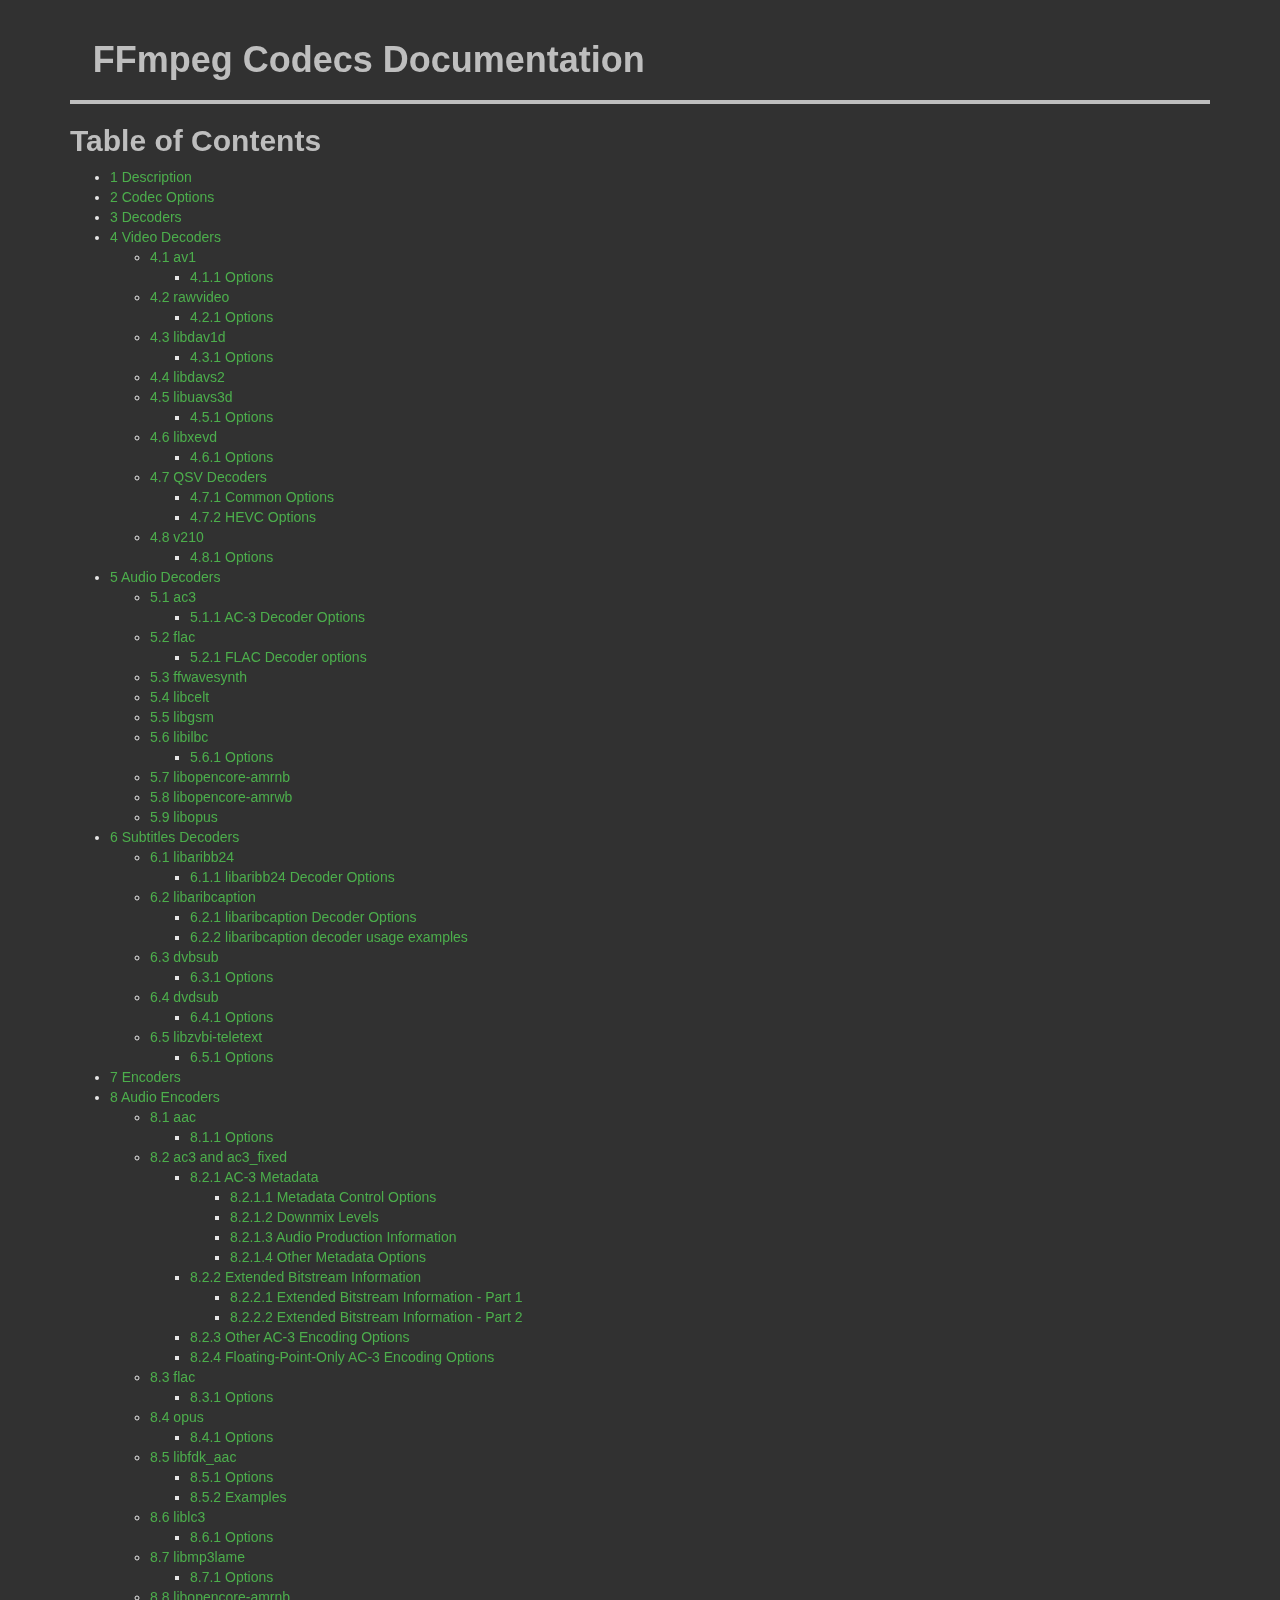
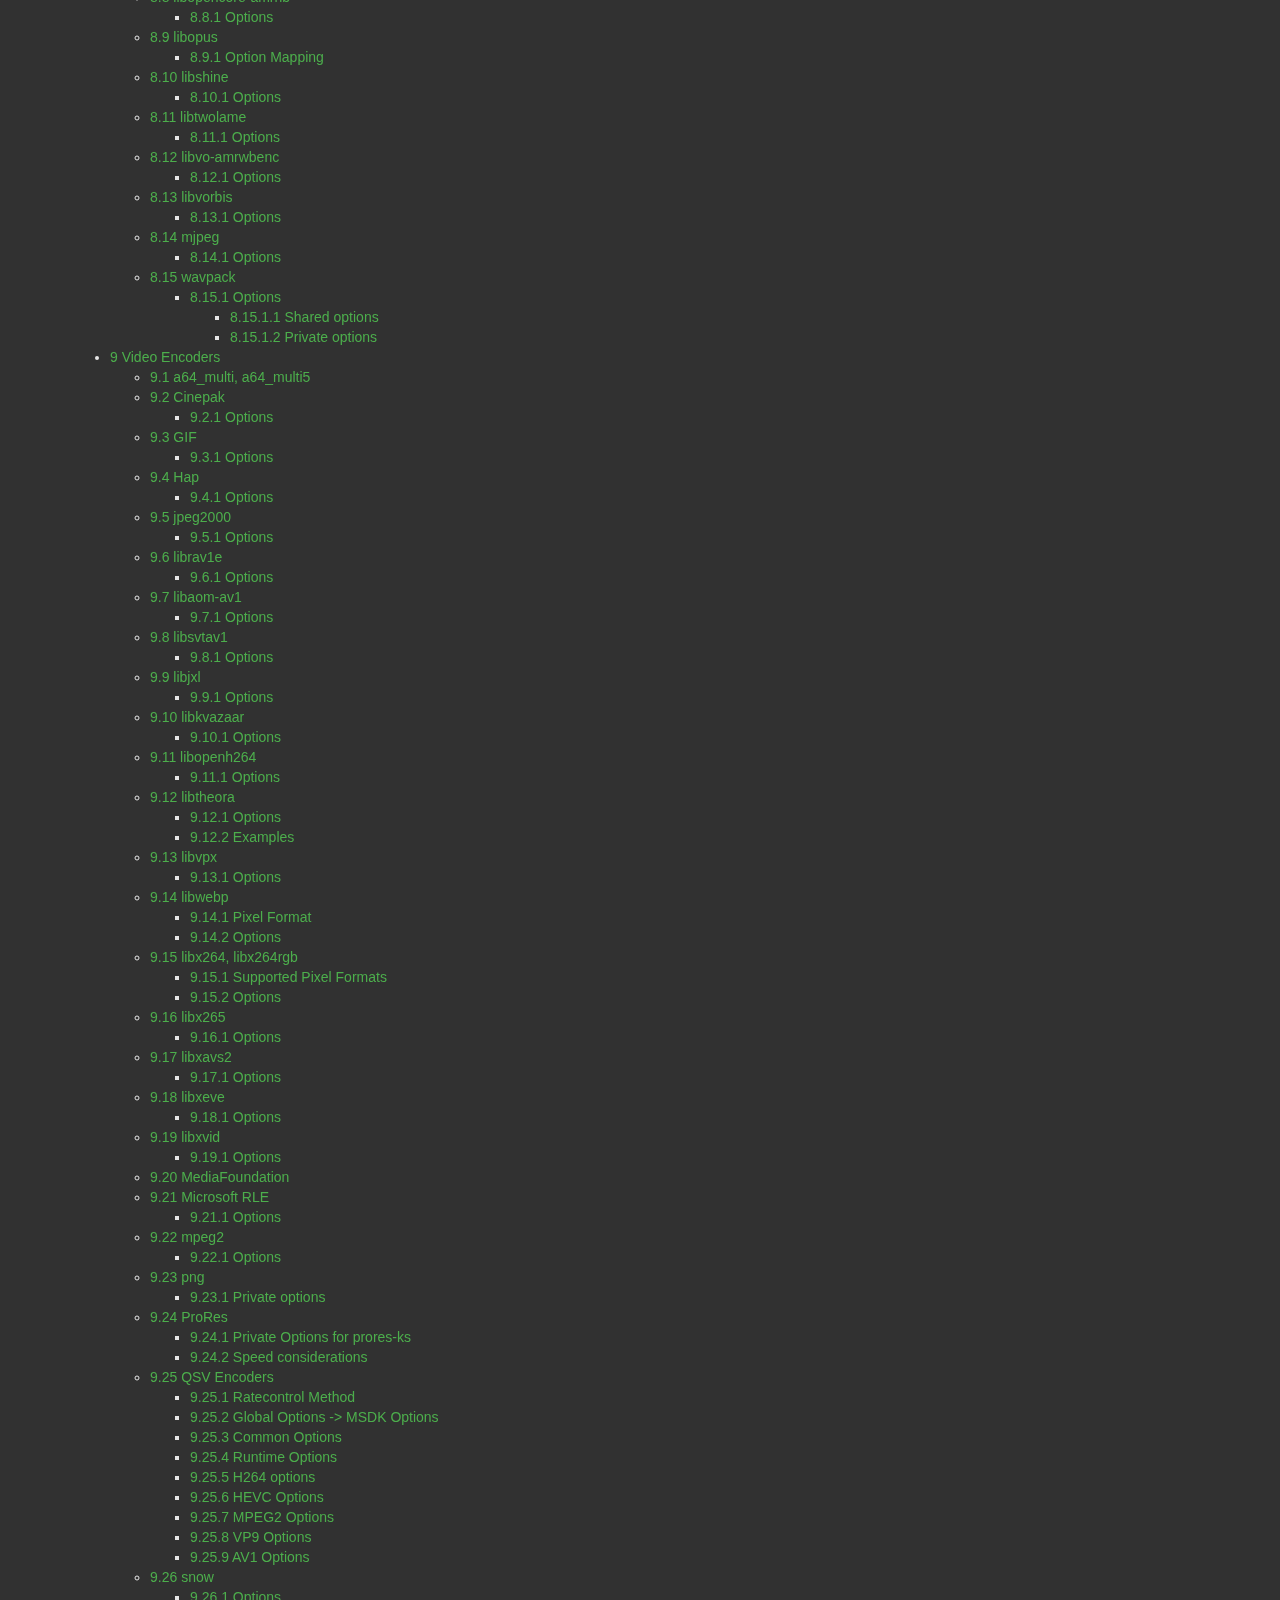
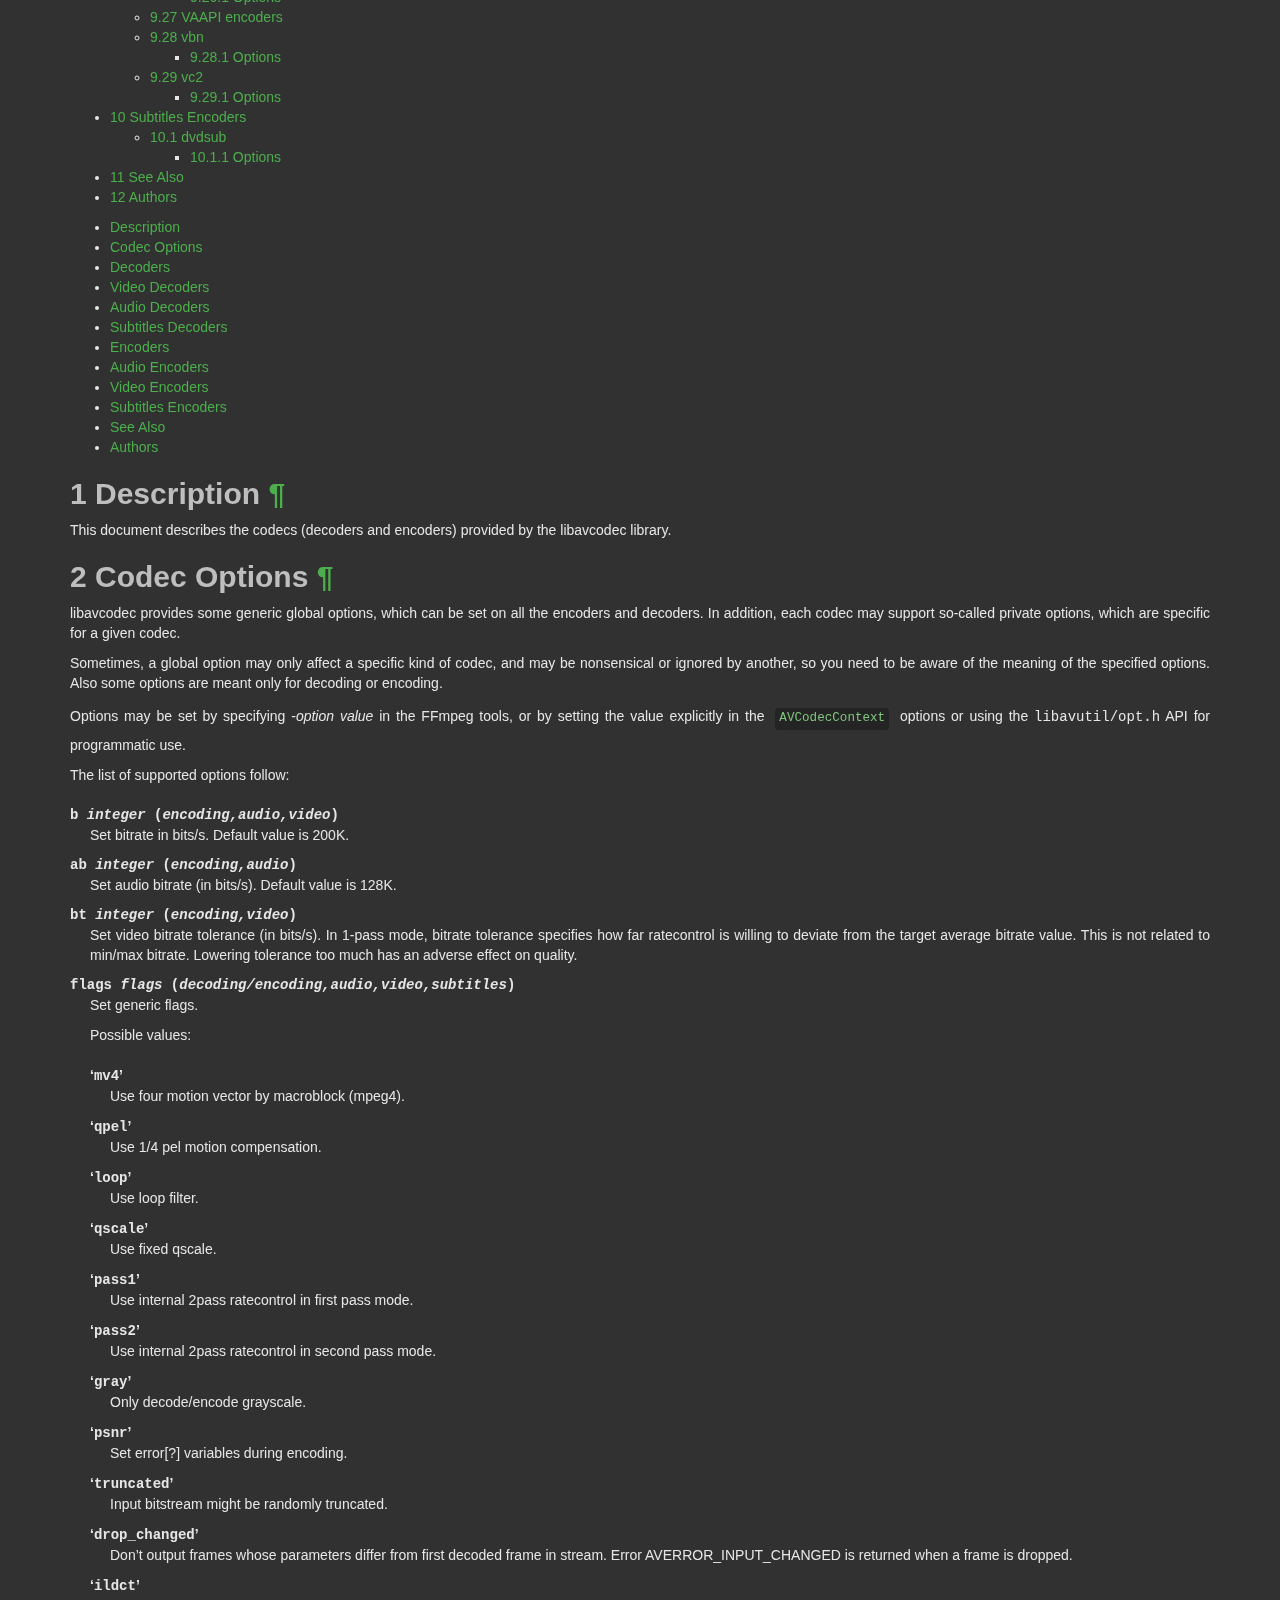
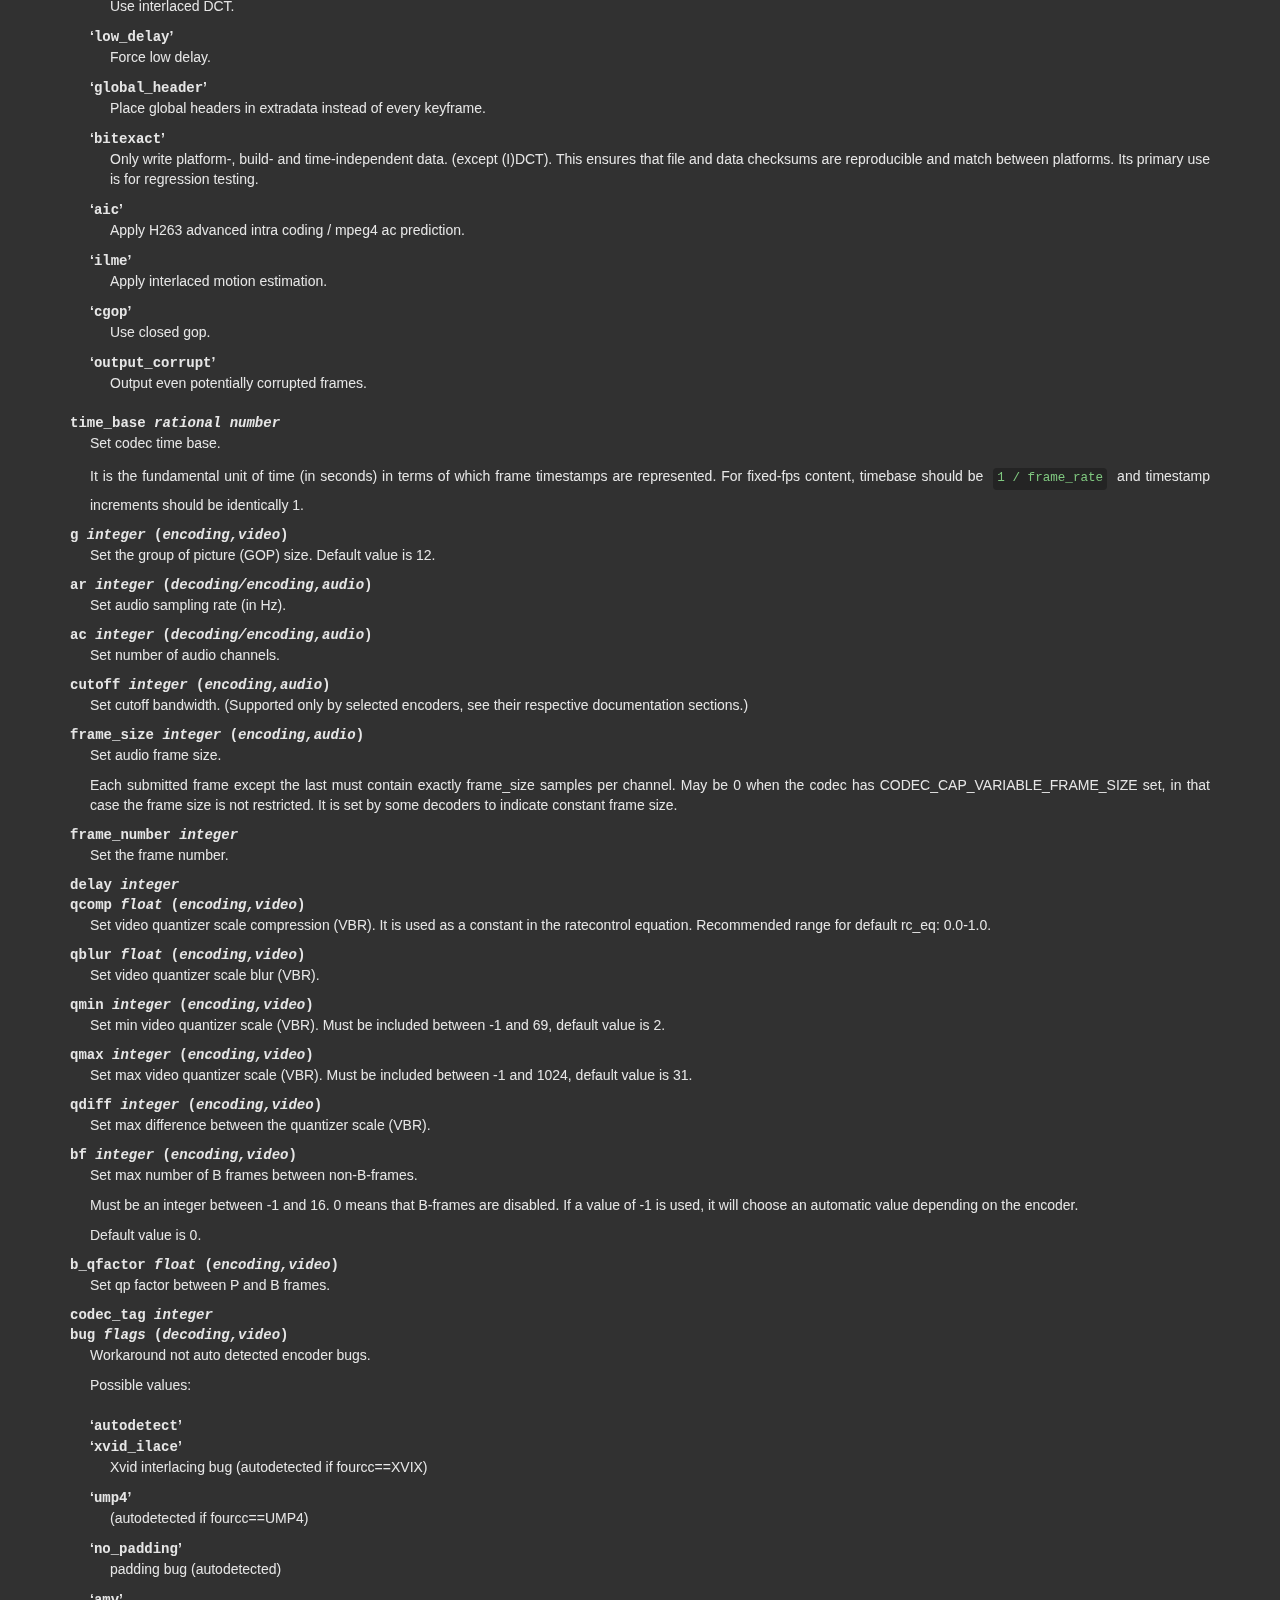
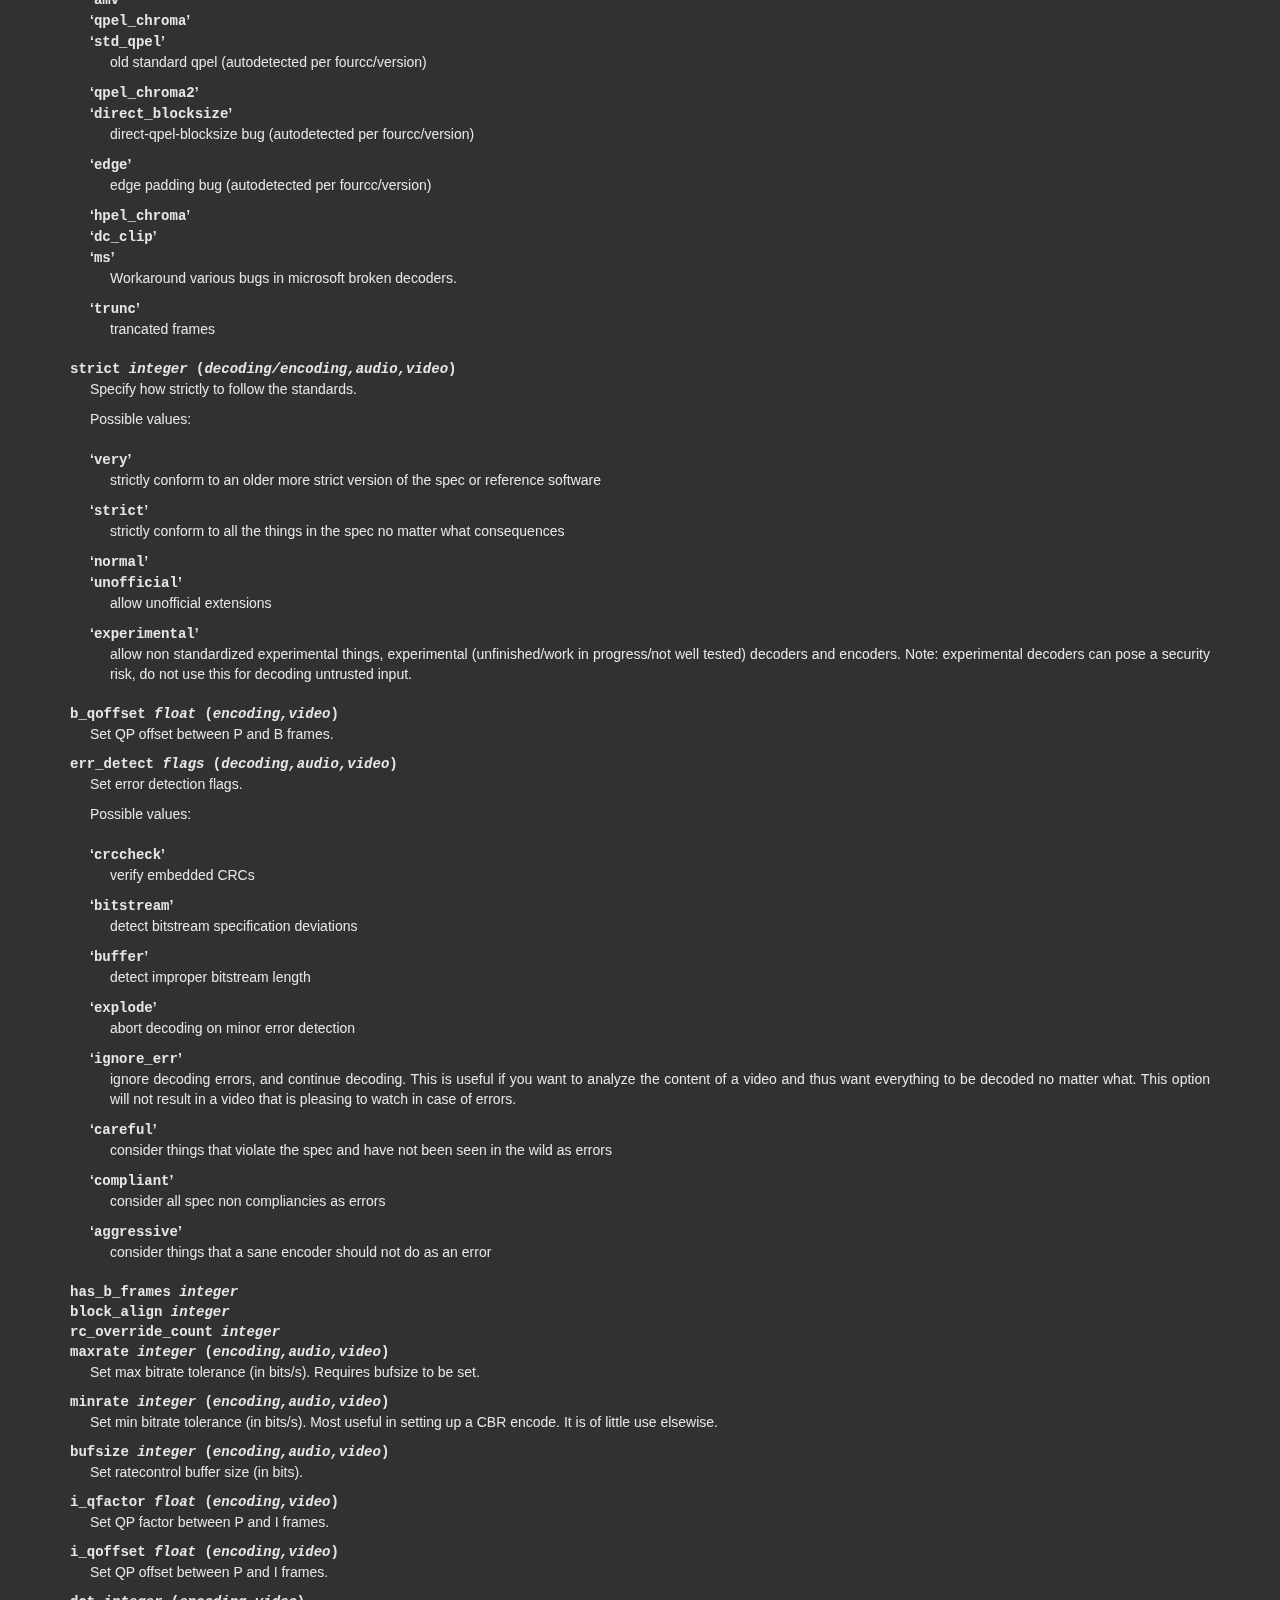
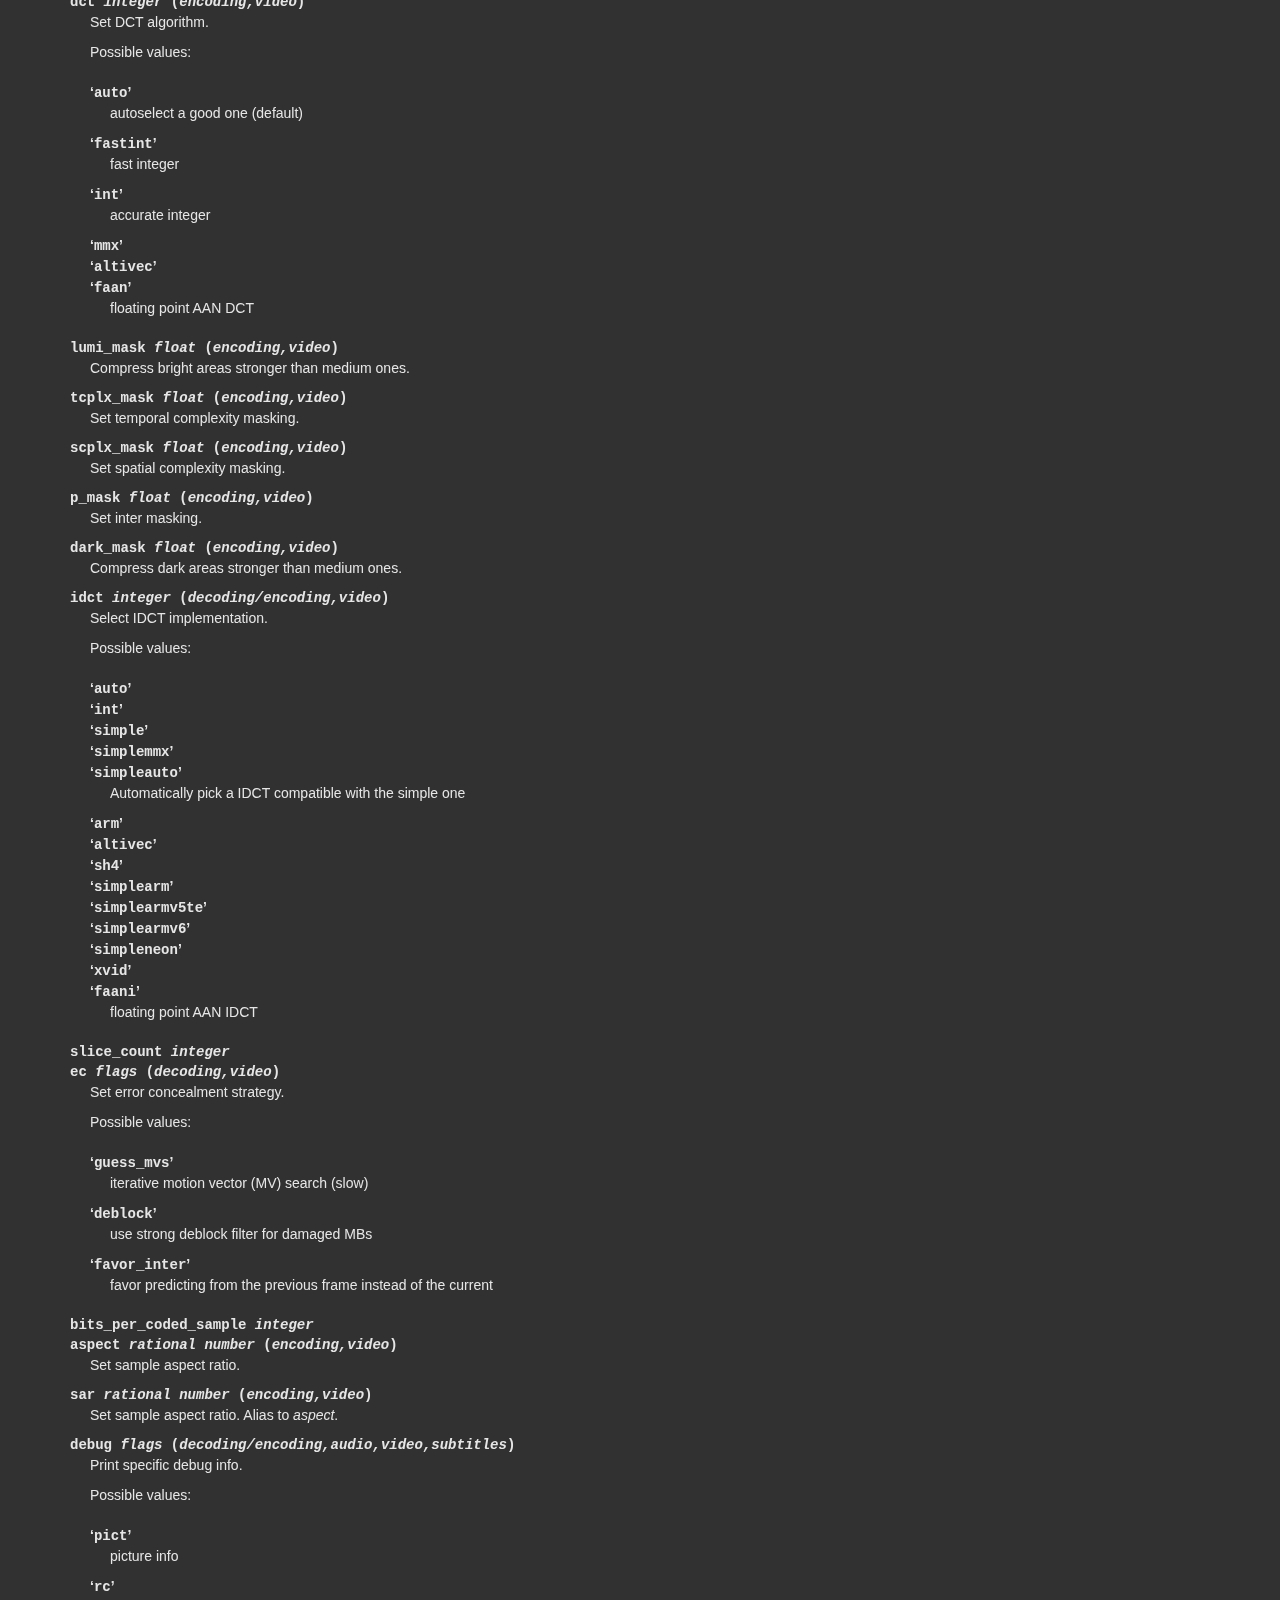
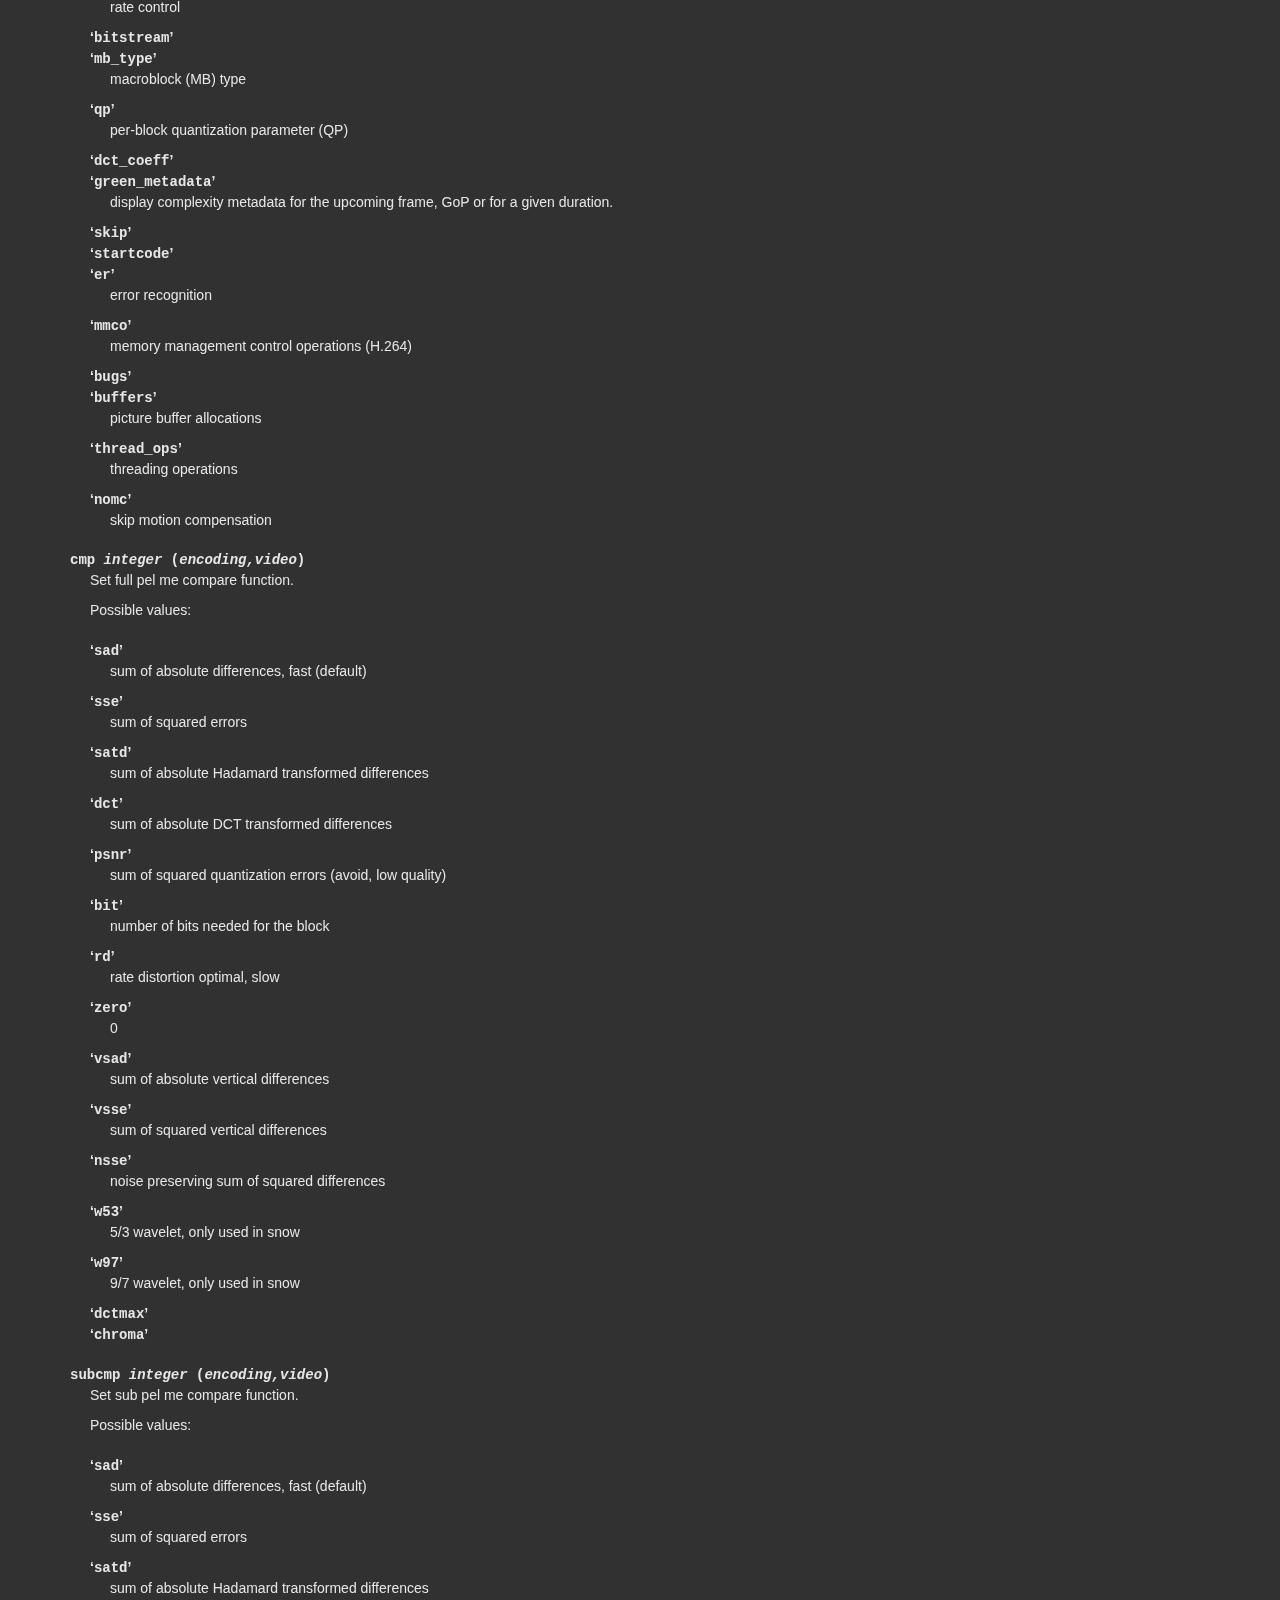
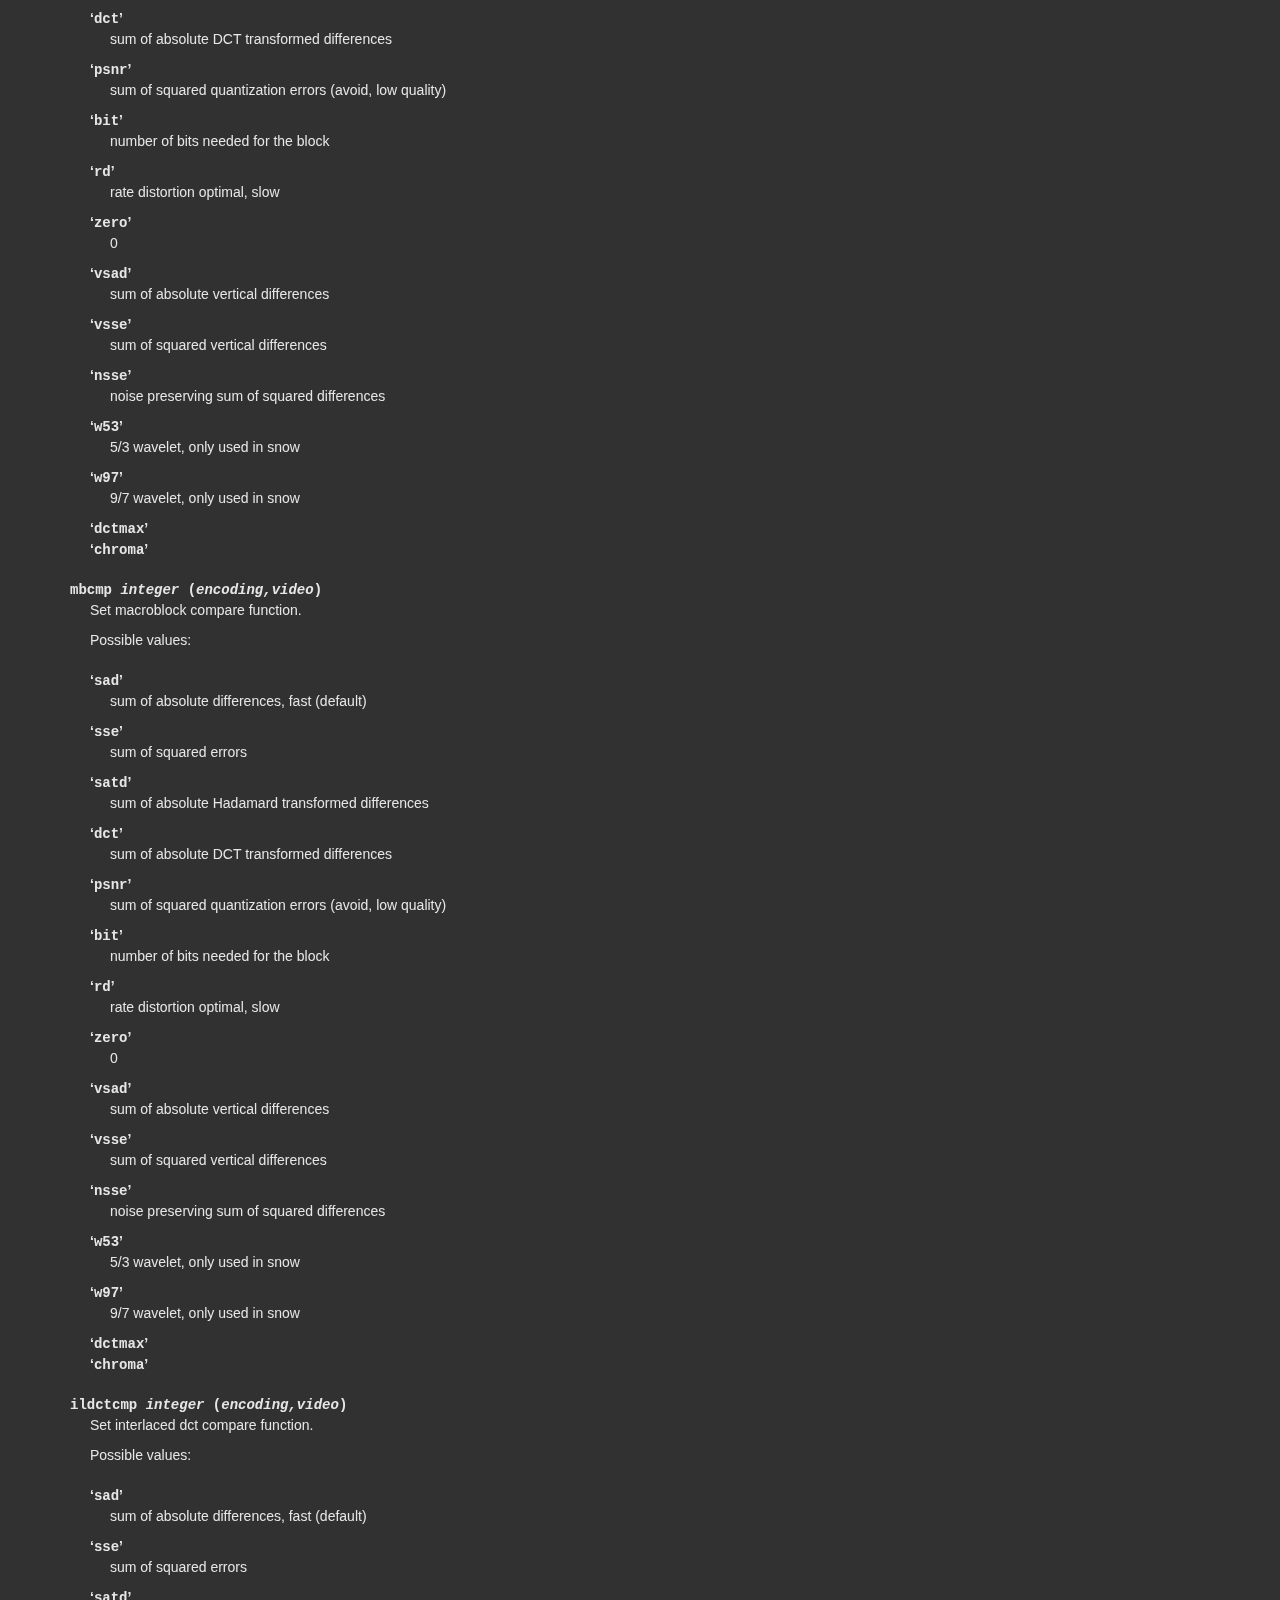
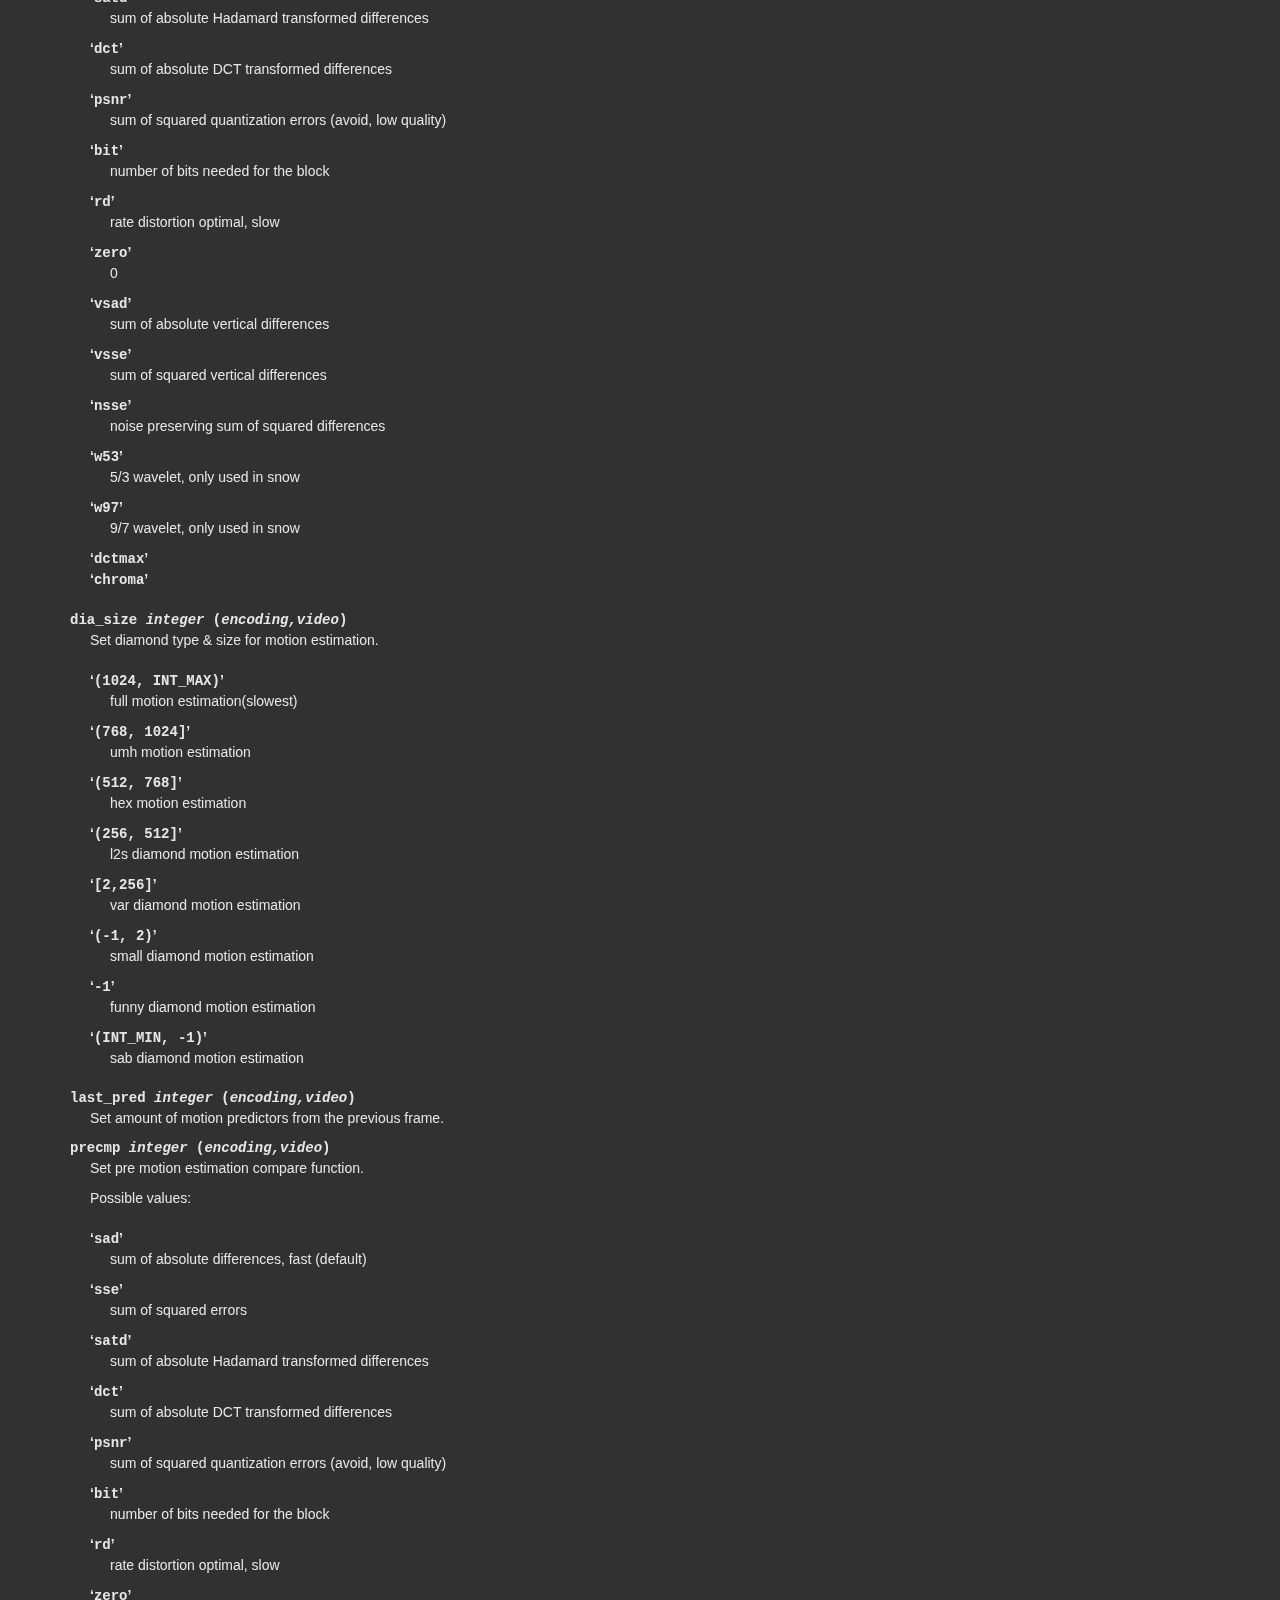
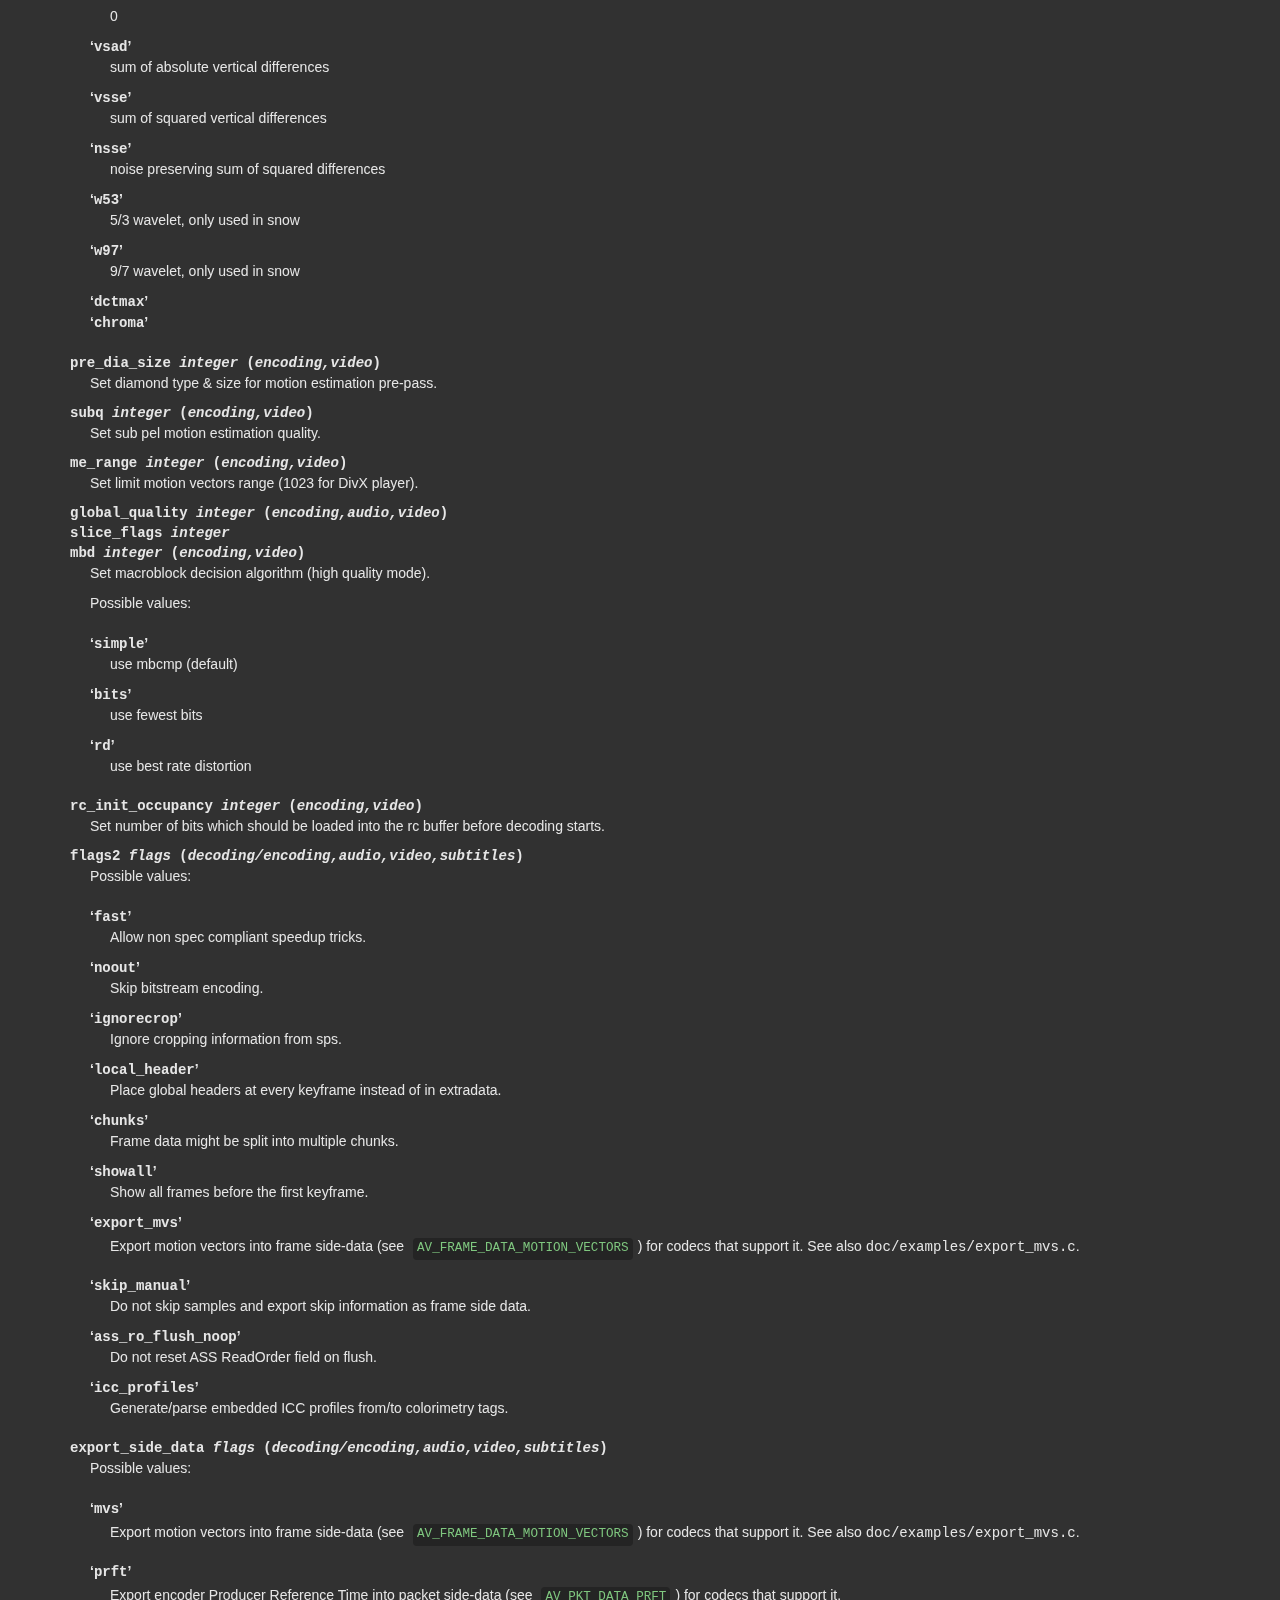
<file: ziptube/assets/programs/ffmpeg/doc/ffmpeg-codecs.html>
<!DOCTYPE html PUBLIC "-//W3C//DTD HTML 4.01 Transitional//EN" "http://www.w3.org/TR/html4/loose.dtd">
<html>
<!-- Created by , GNU Texinfo 7.1 -->
  <head>
    <meta charset="utf-8">
    <title>
      FFmpeg Codecs Documentation
    </title>
    <meta name="viewport" content="width=device-width,initial-scale=1.0">
    <link rel="stylesheet" type="text/css" href="bootstrap.min.css">
    <link rel="stylesheet" type="text/css" href="style.min.css">
  </head>
  <body>
    <div class="container">
      <h1>
      FFmpeg Codecs Documentation
      </h1>


<div class="top-level-extent" id="SEC_Top">

<div class="element-contents" id="SEC_Contents">
<h2 class="contents-heading">Table of Contents</h2>

<div class="contents">

<ul class="toc-numbered-mark">
  <li><a id="toc-Description" href="#Description">1 Description</a></li>
  <li><a id="toc-Codec-Options" href="#Codec-Options">2 Codec Options</a></li>
  <li><a id="toc-Decoders" href="#Decoders">3 Decoders</a></li>
  <li><a id="toc-Video-Decoders" href="#Video-Decoders">4 Video Decoders</a>
  <ul class="toc-numbered-mark">
    <li><a id="toc-av1" href="#av1">4.1 av1</a>
    <ul class="toc-numbered-mark">
      <li><a id="toc-Options" href="#Options">4.1.1 Options</a></li>
    </ul></li>
    <li><a id="toc-rawvideo" href="#rawvideo">4.2 rawvideo</a>
    <ul class="toc-numbered-mark">
      <li><a id="toc-Options-1" href="#Options-1">4.2.1 Options</a></li>
    </ul></li>
    <li><a id="toc-libdav1d" href="#libdav1d">4.3 libdav1d</a>
    <ul class="toc-numbered-mark">
      <li><a id="toc-Options-2" href="#Options-2">4.3.1 Options</a></li>
    </ul></li>
    <li><a id="toc-libdavs2" href="#libdavs2">4.4 libdavs2</a></li>
    <li><a id="toc-libuavs3d" href="#libuavs3d">4.5 libuavs3d</a>
    <ul class="toc-numbered-mark">
      <li><a id="toc-Options-3" href="#Options-3">4.5.1 Options</a></li>
    </ul></li>
    <li><a id="toc-libxevd" href="#libxevd">4.6 libxevd</a>
    <ul class="toc-numbered-mark">
      <li><a id="toc-Options-4" href="#Options-4">4.6.1 Options</a></li>
    </ul></li>
    <li><a id="toc-QSV-Decoders" href="#QSV-Decoders">4.7 QSV Decoders</a>
    <ul class="toc-numbered-mark">
      <li><a id="toc-Common-Options" href="#Common-Options">4.7.1 Common Options</a></li>
      <li><a id="toc-HEVC-Options" href="#HEVC-Options">4.7.2 HEVC Options</a></li>
    </ul></li>
    <li><a id="toc-v210" href="#v210">4.8 v210</a>
    <ul class="toc-numbered-mark">
      <li><a id="toc-Options-5" href="#Options-5">4.8.1 Options</a></li>
    </ul></li>
  </ul></li>
  <li><a id="toc-Audio-Decoders" href="#Audio-Decoders">5 Audio Decoders</a>
  <ul class="toc-numbered-mark">
    <li><a id="toc-ac3" href="#ac3">5.1 ac3</a>
    <ul class="toc-numbered-mark">
      <li><a id="toc-AC_002d3-Decoder-Options" href="#AC_002d3-Decoder-Options">5.1.1 AC-3 Decoder Options</a></li>
    </ul></li>
    <li><a id="toc-flac-1" href="#flac-1">5.2 flac</a>
    <ul class="toc-numbered-mark">
      <li><a id="toc-FLAC-Decoder-options" href="#FLAC-Decoder-options">5.2.1 FLAC Decoder options</a></li>
    </ul></li>
    <li><a id="toc-ffwavesynth" href="#ffwavesynth">5.3 ffwavesynth</a></li>
    <li><a id="toc-libcelt" href="#libcelt">5.4 libcelt</a></li>
    <li><a id="toc-libgsm" href="#libgsm">5.5 libgsm</a></li>
    <li><a id="toc-libilbc" href="#libilbc">5.6 libilbc</a>
    <ul class="toc-numbered-mark">
      <li><a id="toc-Options-6" href="#Options-6">5.6.1 Options</a></li>
    </ul></li>
    <li><a id="toc-libopencore_002damrnb" href="#libopencore_002damrnb">5.7 libopencore-amrnb</a></li>
    <li><a id="toc-libopencore_002damrwb" href="#libopencore_002damrwb">5.8 libopencore-amrwb</a></li>
    <li><a id="toc-libopus" href="#libopus">5.9 libopus</a></li>
  </ul></li>
  <li><a id="toc-Subtitles-Decoders" href="#Subtitles-Decoders">6 Subtitles Decoders</a>
  <ul class="toc-numbered-mark">
    <li><a id="toc-libaribb24" href="#libaribb24">6.1 libaribb24</a>
    <ul class="toc-numbered-mark">
      <li><a id="toc-libaribb24-Decoder-Options" href="#libaribb24-Decoder-Options">6.1.1 libaribb24 Decoder Options</a></li>
    </ul></li>
    <li><a id="toc-libaribcaption" href="#libaribcaption">6.2 libaribcaption</a>
    <ul class="toc-numbered-mark">
      <li><a id="toc-libaribcaption-Decoder-Options" href="#libaribcaption-Decoder-Options">6.2.1 libaribcaption Decoder Options</a></li>
      <li><a id="toc-libaribcaption-decoder-usage-examples" href="#libaribcaption-decoder-usage-examples">6.2.2 libaribcaption decoder usage examples</a></li>
    </ul></li>
    <li><a id="toc-dvbsub" href="#dvbsub">6.3 dvbsub</a>
    <ul class="toc-numbered-mark">
      <li><a id="toc-Options-7" href="#Options-7">6.3.1 Options</a></li>
    </ul></li>
    <li><a id="toc-dvdsub" href="#dvdsub">6.4 dvdsub</a>
    <ul class="toc-numbered-mark">
      <li><a id="toc-Options-8" href="#Options-8">6.4.1 Options</a></li>
    </ul></li>
    <li><a id="toc-libzvbi_002dteletext" href="#libzvbi_002dteletext">6.5 libzvbi-teletext</a>
    <ul class="toc-numbered-mark">
      <li><a id="toc-Options-9" href="#Options-9">6.5.1 Options</a></li>
    </ul></li>
  </ul></li>
  <li><a id="toc-Encoders" href="#Encoders">7 Encoders</a></li>
  <li><a id="toc-Audio-Encoders" href="#Audio-Encoders">8 Audio Encoders</a>
  <ul class="toc-numbered-mark">
    <li><a id="toc-aac" href="#aac">8.1 aac</a>
    <ul class="toc-numbered-mark">
      <li><a id="toc-Options-10" href="#Options-10">8.1.1 Options</a></li>
    </ul></li>
    <li><a id="toc-ac3-and-ac3_005ffixed" href="#ac3-and-ac3_005ffixed">8.2 ac3 and ac3_fixed</a>
    <ul class="toc-numbered-mark">
      <li><a id="toc-AC_002d3-Metadata" href="#AC_002d3-Metadata">8.2.1 AC-3 Metadata</a>
      <ul class="toc-numbered-mark">
        <li><a id="toc-Metadata-Control-Options" href="#Metadata-Control-Options">8.2.1.1 Metadata Control Options</a></li>
        <li><a id="toc-Downmix-Levels" href="#Downmix-Levels">8.2.1.2 Downmix Levels</a></li>
        <li><a id="toc-Audio-Production-Information" href="#Audio-Production-Information">8.2.1.3 Audio Production Information</a></li>
        <li><a id="toc-Other-Metadata-Options" href="#Other-Metadata-Options">8.2.1.4 Other Metadata Options</a></li>
      </ul></li>
      <li><a id="toc-Extended-Bitstream-Information" href="#Extended-Bitstream-Information">8.2.2 Extended Bitstream Information</a>
      <ul class="toc-numbered-mark">
        <li><a id="toc-Extended-Bitstream-Information-_002d-Part-1" href="#Extended-Bitstream-Information-_002d-Part-1">8.2.2.1 Extended Bitstream Information - Part 1</a></li>
        <li><a id="toc-Extended-Bitstream-Information-_002d-Part-2" href="#Extended-Bitstream-Information-_002d-Part-2">8.2.2.2 Extended Bitstream Information - Part 2</a></li>
      </ul></li>
      <li><a id="toc-Other-AC_002d3-Encoding-Options" href="#Other-AC_002d3-Encoding-Options">8.2.3 Other AC-3 Encoding Options</a></li>
      <li><a id="toc-Floating_002dPoint_002dOnly-AC_002d3-Encoding-Options" href="#Floating_002dPoint_002dOnly-AC_002d3-Encoding-Options">8.2.4 Floating-Point-Only AC-3 Encoding Options</a></li>
    </ul></li>
    <li><a id="toc-flac-2" href="#flac-2">8.3 flac</a>
    <ul class="toc-numbered-mark">
      <li><a id="toc-Options-11" href="#Options-11">8.3.1 Options</a></li>
    </ul></li>
    <li><a id="toc-opus" href="#opus">8.4 opus</a>
    <ul class="toc-numbered-mark">
      <li><a id="toc-Options-12" href="#Options-12">8.4.1 Options</a></li>
    </ul></li>
    <li><a id="toc-libfdk_005faac" href="#libfdk_005faac">8.5 libfdk_aac</a>
    <ul class="toc-numbered-mark">
      <li><a id="toc-Options-13" href="#Options-13">8.5.1 Options</a></li>
      <li><a id="toc-Examples" href="#Examples">8.5.2 Examples</a></li>
    </ul></li>
    <li><a id="toc-liblc3" href="#liblc3">8.6 liblc3</a>
    <ul class="toc-numbered-mark">
      <li><a id="toc-Options-14" href="#Options-14">8.6.1 Options</a></li>
    </ul></li>
    <li><a id="toc-libmp3lame-1" href="#libmp3lame-1">8.7 libmp3lame</a>
    <ul class="toc-numbered-mark">
      <li><a id="toc-Options-15" href="#Options-15">8.7.1 Options</a></li>
    </ul></li>
    <li><a id="toc-libopencore_002damrnb-1" href="#libopencore_002damrnb-1">8.8 libopencore-amrnb</a>
    <ul class="toc-numbered-mark">
      <li><a id="toc-Options-16" href="#Options-16">8.8.1 Options</a></li>
    </ul></li>
    <li><a id="toc-libopus-1" href="#libopus-1">8.9 libopus</a>
    <ul class="toc-numbered-mark">
      <li><a id="toc-Option-Mapping" href="#Option-Mapping">8.9.1 Option Mapping</a></li>
    </ul></li>
    <li><a id="toc-libshine-1" href="#libshine-1">8.10 libshine</a>
    <ul class="toc-numbered-mark">
      <li><a id="toc-Options-17" href="#Options-17">8.10.1 Options</a></li>
    </ul></li>
    <li><a id="toc-libtwolame" href="#libtwolame">8.11 libtwolame</a>
    <ul class="toc-numbered-mark">
      <li><a id="toc-Options-18" href="#Options-18">8.11.1 Options</a></li>
    </ul></li>
    <li><a id="toc-libvo_002damrwbenc" href="#libvo_002damrwbenc">8.12 libvo-amrwbenc</a>
    <ul class="toc-numbered-mark">
      <li><a id="toc-Options-19" href="#Options-19">8.12.1 Options</a></li>
    </ul></li>
    <li><a id="toc-libvorbis" href="#libvorbis">8.13 libvorbis</a>
    <ul class="toc-numbered-mark">
      <li><a id="toc-Options-20" href="#Options-20">8.13.1 Options</a></li>
    </ul></li>
    <li><a id="toc-mjpeg" href="#mjpeg">8.14 mjpeg</a>
    <ul class="toc-numbered-mark">
      <li><a id="toc-Options-21" href="#Options-21">8.14.1 Options</a></li>
    </ul></li>
    <li><a id="toc-wavpack" href="#wavpack">8.15 wavpack</a>
    <ul class="toc-numbered-mark">
      <li><a id="toc-Options-22" href="#Options-22">8.15.1 Options</a>
      <ul class="toc-numbered-mark">
        <li><a id="toc-Shared-options" href="#Shared-options">8.15.1.1 Shared options</a></li>
        <li><a id="toc-Private-options" href="#Private-options">8.15.1.2 Private options</a></li>
      </ul></li>
    </ul></li>
  </ul></li>
  <li><a id="toc-Video-Encoders" href="#Video-Encoders">9 Video Encoders</a>
  <ul class="toc-numbered-mark">
    <li><a id="toc-a64_005fmulti_002c-a64_005fmulti5" href="#a64_005fmulti_002c-a64_005fmulti5">9.1 a64_multi, a64_multi5</a></li>
    <li><a id="toc-Cinepak" href="#Cinepak">9.2 Cinepak</a>
    <ul class="toc-numbered-mark">
      <li><a id="toc-Options-23" href="#Options-23">9.2.1 Options</a></li>
    </ul></li>
    <li><a id="toc-GIF" href="#GIF">9.3 GIF</a>
    <ul class="toc-numbered-mark">
      <li><a id="toc-Options-24" href="#Options-24">9.3.1 Options</a></li>
    </ul></li>
    <li><a id="toc-Hap" href="#Hap">9.4 Hap</a>
    <ul class="toc-numbered-mark">
      <li><a id="toc-Options-25" href="#Options-25">9.4.1 Options</a></li>
    </ul></li>
    <li><a id="toc-jpeg2000" href="#jpeg2000">9.5 jpeg2000</a>
    <ul class="toc-numbered-mark">
      <li><a id="toc-Options-26" href="#Options-26">9.5.1 Options</a></li>
    </ul></li>
    <li><a id="toc-librav1e" href="#librav1e">9.6 librav1e</a>
    <ul class="toc-numbered-mark">
      <li><a id="toc-Options-27" href="#Options-27">9.6.1 Options</a></li>
    </ul></li>
    <li><a id="toc-libaom_002dav1" href="#libaom_002dav1">9.7 libaom-av1</a>
    <ul class="toc-numbered-mark">
      <li><a id="toc-Options-28" href="#Options-28">9.7.1 Options</a></li>
    </ul></li>
    <li><a id="toc-libsvtav1" href="#libsvtav1">9.8 libsvtav1</a>
    <ul class="toc-numbered-mark">
      <li><a id="toc-Options-29" href="#Options-29">9.8.1 Options</a></li>
    </ul></li>
    <li><a id="toc-libjxl" href="#libjxl">9.9 libjxl</a>
    <ul class="toc-numbered-mark">
      <li><a id="toc-Options-30" href="#Options-30">9.9.1 Options</a></li>
    </ul></li>
    <li><a id="toc-libkvazaar" href="#libkvazaar">9.10 libkvazaar</a>
    <ul class="toc-numbered-mark">
      <li><a id="toc-Options-31" href="#Options-31">9.10.1 Options</a></li>
    </ul></li>
    <li><a id="toc-libopenh264" href="#libopenh264">9.11 libopenh264</a>
    <ul class="toc-numbered-mark">
      <li><a id="toc-Options-32" href="#Options-32">9.11.1 Options</a></li>
    </ul></li>
    <li><a id="toc-libtheora" href="#libtheora">9.12 libtheora</a>
    <ul class="toc-numbered-mark">
      <li><a id="toc-Options-33" href="#Options-33">9.12.1 Options</a></li>
      <li><a id="toc-Examples-1" href="#Examples-1">9.12.2 Examples</a></li>
    </ul></li>
    <li><a id="toc-libvpx" href="#libvpx">9.13 libvpx</a>
    <ul class="toc-numbered-mark">
      <li><a id="toc-Options-34" href="#Options-34">9.13.1 Options</a></li>
    </ul></li>
    <li><a id="toc-libwebp" href="#libwebp">9.14 libwebp</a>
    <ul class="toc-numbered-mark">
      <li><a id="toc-Pixel-Format" href="#Pixel-Format">9.14.1 Pixel Format</a></li>
      <li><a id="toc-Options-35" href="#Options-35">9.14.2 Options</a></li>
    </ul></li>
    <li><a id="toc-libx264_002c-libx264rgb" href="#libx264_002c-libx264rgb">9.15 libx264, libx264rgb</a>
    <ul class="toc-numbered-mark">
      <li><a id="toc-Supported-Pixel-Formats" href="#Supported-Pixel-Formats">9.15.1 Supported Pixel Formats</a></li>
      <li><a id="toc-Options-36" href="#Options-36">9.15.2 Options</a></li>
    </ul></li>
    <li><a id="toc-libx265" href="#libx265">9.16 libx265</a>
    <ul class="toc-numbered-mark">
      <li><a id="toc-Options-37" href="#Options-37">9.16.1 Options</a></li>
    </ul></li>
    <li><a id="toc-libxavs2" href="#libxavs2">9.17 libxavs2</a>
    <ul class="toc-numbered-mark">
      <li><a id="toc-Options-38" href="#Options-38">9.17.1 Options</a></li>
    </ul></li>
    <li><a id="toc-libxeve" href="#libxeve">9.18 libxeve</a>
    <ul class="toc-numbered-mark">
      <li><a id="toc-Options-39" href="#Options-39">9.18.1 Options</a></li>
    </ul></li>
    <li><a id="toc-libxvid" href="#libxvid">9.19 libxvid</a>
    <ul class="toc-numbered-mark">
      <li><a id="toc-Options-40" href="#Options-40">9.19.1 Options</a></li>
    </ul></li>
    <li><a id="toc-MediaFoundation" href="#MediaFoundation">9.20 MediaFoundation</a></li>
    <li><a id="toc-Microsoft-RLE" href="#Microsoft-RLE">9.21 Microsoft RLE</a>
    <ul class="toc-numbered-mark">
      <li><a id="toc-Options-41" href="#Options-41">9.21.1 Options</a></li>
    </ul></li>
    <li><a id="toc-mpeg2" href="#mpeg2">9.22 mpeg2</a>
    <ul class="toc-numbered-mark">
      <li><a id="toc-Options-42" href="#Options-42">9.22.1 Options</a></li>
    </ul></li>
    <li><a id="toc-png" href="#png">9.23 png</a>
    <ul class="toc-numbered-mark">
      <li><a id="toc-Private-options-1" href="#Private-options-1">9.23.1 Private options</a></li>
    </ul></li>
    <li><a id="toc-ProRes" href="#ProRes">9.24 ProRes</a>
    <ul class="toc-numbered-mark">
      <li><a id="toc-Private-Options-for-prores_002dks" href="#Private-Options-for-prores_002dks">9.24.1 Private Options for prores-ks</a></li>
      <li><a id="toc-Speed-considerations" href="#Speed-considerations">9.24.2 Speed considerations</a></li>
    </ul></li>
    <li><a id="toc-QSV-Encoders" href="#QSV-Encoders">9.25 QSV Encoders</a>
    <ul class="toc-numbered-mark">
      <li><a id="toc-Ratecontrol-Method" href="#Ratecontrol-Method">9.25.1 Ratecontrol Method</a></li>
      <li><a id="toc-Global-Options-_002d_003e-MSDK-Options" href="#Global-Options-_002d_003e-MSDK-Options">9.25.2 Global Options -&gt; MSDK Options</a></li>
      <li><a id="toc-Common-Options-1" href="#Common-Options-1">9.25.3 Common Options</a></li>
      <li><a id="toc-Runtime-Options" href="#Runtime-Options">9.25.4 Runtime Options</a></li>
      <li><a id="toc-H264-options" href="#H264-options">9.25.5 H264 options</a></li>
      <li><a id="toc-HEVC-Options-1" href="#HEVC-Options-1">9.25.6 HEVC Options</a></li>
      <li><a id="toc-MPEG2-Options" href="#MPEG2-Options">9.25.7 MPEG2 Options</a></li>
      <li><a id="toc-VP9-Options" href="#VP9-Options">9.25.8 VP9 Options</a></li>
      <li><a id="toc-AV1-Options" href="#AV1-Options">9.25.9 AV1 Options</a></li>
    </ul></li>
    <li><a id="toc-snow" href="#snow">9.26 snow</a>
    <ul class="toc-numbered-mark">
      <li><a id="toc-Options-43" href="#Options-43">9.26.1 Options</a></li>
    </ul></li>
    <li><a id="toc-VAAPI-encoders" href="#VAAPI-encoders">9.27 VAAPI encoders</a></li>
    <li><a id="toc-vbn" href="#vbn">9.28 vbn</a>
    <ul class="toc-numbered-mark">
      <li><a id="toc-Options-44" href="#Options-44">9.28.1 Options</a></li>
    </ul></li>
    <li><a id="toc-vc2" href="#vc2">9.29 vc2</a>
    <ul class="toc-numbered-mark">
      <li><a id="toc-Options-45" href="#Options-45">9.29.1 Options</a></li>
    </ul></li>
  </ul></li>
  <li><a id="toc-Subtitles-Encoders" href="#Subtitles-Encoders">10 Subtitles Encoders</a>
  <ul class="toc-numbered-mark">
    <li><a id="toc-dvdsub-1" href="#dvdsub-1">10.1 dvdsub</a>
    <ul class="toc-numbered-mark">
      <li><a id="toc-Options-46" href="#Options-46">10.1.1 Options</a></li>
    </ul></li>
  </ul></li>
  <li><a id="toc-See-Also" href="#See-Also">11 See Also</a></li>
  <li><a id="toc-Authors" href="#Authors">12 Authors</a></li>
</ul>
</div>
</div>

<ul class="mini-toc">
<li><a href="#Description" accesskey="1">Description</a></li>
<li><a href="#Codec-Options" accesskey="2">Codec Options</a></li>
<li><a href="#Decoders" accesskey="3">Decoders</a></li>
<li><a href="#Video-Decoders" accesskey="4">Video Decoders</a></li>
<li><a href="#Audio-Decoders" accesskey="5">Audio Decoders</a></li>
<li><a href="#Subtitles-Decoders" accesskey="6">Subtitles Decoders</a></li>
<li><a href="#Encoders" accesskey="7">Encoders</a></li>
<li><a href="#Audio-Encoders" accesskey="8">Audio Encoders</a></li>
<li><a href="#Video-Encoders" accesskey="9">Video Encoders</a></li>
<li><a href="#Subtitles-Encoders">Subtitles Encoders</a></li>
<li><a href="#See-Also">See Also</a></li>
<li><a href="#Authors">Authors</a></li>
</ul>
<div class="chapter-level-extent" id="Description">
<h2 class="chapter"><span>1 Description<a class="copiable-link" href="#Description"> &para;</a></span></h2>

<p>This document describes the codecs (decoders and encoders) provided by
the libavcodec library.
</p>

<a class="anchor" id="codec_002doptions"></a></div>
<div class="chapter-level-extent" id="Codec-Options">
<h2 class="chapter"><span>2 Codec Options<a class="copiable-link" href="#Codec-Options"> &para;</a></span></h2>

<p>libavcodec provides some generic global options, which can be set on
all the encoders and decoders. In addition, each codec may support
so-called private options, which are specific for a given codec.
</p>
<p>Sometimes, a global option may only affect a specific kind of codec,
and may be nonsensical or ignored by another, so you need to be aware
of the meaning of the specified options. Also some options are
meant only for decoding or encoding.
</p>
<p>Options may be set by specifying -<var class="var">option</var> <var class="var">value</var> in the
FFmpeg tools, or by setting the value explicitly in the
<code class="code">AVCodecContext</code> options or using the <samp class="file">libavutil/opt.h</samp> API
for programmatic use.
</p>
<p>The list of supported options follow:
</p>
<dl class="table">
<dt><samp class="option">b <var class="var">integer</var> (<em class="emph">encoding,audio,video</em>)</samp></dt>
<dd><p>Set bitrate in bits/s. Default value is 200K.
</p>
</dd>
<dt><samp class="option">ab <var class="var">integer</var> (<em class="emph">encoding,audio</em>)</samp></dt>
<dd><p>Set audio bitrate (in bits/s). Default value is 128K.
</p>
</dd>
<dt><samp class="option">bt <var class="var">integer</var> (<em class="emph">encoding,video</em>)</samp></dt>
<dd><p>Set video bitrate tolerance (in bits/s). In 1-pass mode, bitrate
tolerance specifies how far ratecontrol is willing to deviate from the
target average bitrate value. This is not related to min/max
bitrate. Lowering tolerance too much has an adverse effect on quality.
</p>
</dd>
<dt><samp class="option">flags <var class="var">flags</var> (<em class="emph">decoding/encoding,audio,video,subtitles</em>)</samp></dt>
<dd><p>Set generic flags.
</p>
<p>Possible values:
</p><dl class="table">
<dt>&lsquo;<samp class="samp">mv4</samp>&rsquo;</dt>
<dd><p>Use four motion vector by macroblock (mpeg4).
</p></dd>
<dt>&lsquo;<samp class="samp">qpel</samp>&rsquo;</dt>
<dd><p>Use 1/4 pel motion compensation.
</p></dd>
<dt>&lsquo;<samp class="samp">loop</samp>&rsquo;</dt>
<dd><p>Use loop filter.
</p></dd>
<dt>&lsquo;<samp class="samp">qscale</samp>&rsquo;</dt>
<dd><p>Use fixed qscale.
</p></dd>
<dt>&lsquo;<samp class="samp">pass1</samp>&rsquo;</dt>
<dd><p>Use internal 2pass ratecontrol in first pass mode.
</p></dd>
<dt>&lsquo;<samp class="samp">pass2</samp>&rsquo;</dt>
<dd><p>Use internal 2pass ratecontrol in second pass mode.
</p></dd>
<dt>&lsquo;<samp class="samp">gray</samp>&rsquo;</dt>
<dd><p>Only decode/encode grayscale.
</p></dd>
<dt>&lsquo;<samp class="samp">psnr</samp>&rsquo;</dt>
<dd><p>Set error[?] variables during encoding.
</p></dd>
<dt>&lsquo;<samp class="samp">truncated</samp>&rsquo;</dt>
<dd><p>Input bitstream might be randomly truncated.
</p></dd>
<dt>&lsquo;<samp class="samp">drop_changed</samp>&rsquo;</dt>
<dd><p>Don&rsquo;t output frames whose parameters differ from first decoded frame in stream.
Error AVERROR_INPUT_CHANGED is returned when a frame is dropped.
</p>
</dd>
<dt>&lsquo;<samp class="samp">ildct</samp>&rsquo;</dt>
<dd><p>Use interlaced DCT.
</p></dd>
<dt>&lsquo;<samp class="samp">low_delay</samp>&rsquo;</dt>
<dd><p>Force low delay.
</p></dd>
<dt>&lsquo;<samp class="samp">global_header</samp>&rsquo;</dt>
<dd><p>Place global headers in extradata instead of every keyframe.
</p></dd>
<dt>&lsquo;<samp class="samp">bitexact</samp>&rsquo;</dt>
<dd><p>Only write platform-, build- and time-independent data. (except (I)DCT).
This ensures that file and data checksums are reproducible and match between
platforms. Its primary use is for regression testing.
</p></dd>
<dt>&lsquo;<samp class="samp">aic</samp>&rsquo;</dt>
<dd><p>Apply H263 advanced intra coding / mpeg4 ac prediction.
</p></dd>
<dt>&lsquo;<samp class="samp">ilme</samp>&rsquo;</dt>
<dd><p>Apply interlaced motion estimation.
</p></dd>
<dt>&lsquo;<samp class="samp">cgop</samp>&rsquo;</dt>
<dd><p>Use closed gop.
</p></dd>
<dt>&lsquo;<samp class="samp">output_corrupt</samp>&rsquo;</dt>
<dd><p>Output even potentially corrupted frames.
</p></dd>
</dl>

</dd>
<dt><samp class="option">time_base <var class="var">rational number</var></samp></dt>
<dd><p>Set codec time base.
</p>
<p>It is the fundamental unit of time (in seconds) in terms of which
frame timestamps are represented. For fixed-fps content, timebase
should be <code class="code">1 / frame_rate</code> and timestamp increments should be
identically 1.
</p>
</dd>
<dt><samp class="option">g <var class="var">integer</var> (<em class="emph">encoding,video</em>)</samp></dt>
<dd><p>Set the group of picture (GOP) size. Default value is 12.
</p>
</dd>
<dt><samp class="option">ar <var class="var">integer</var> (<em class="emph">decoding/encoding,audio</em>)</samp></dt>
<dd><p>Set audio sampling rate (in Hz).
</p>
</dd>
<dt><samp class="option">ac <var class="var">integer</var> (<em class="emph">decoding/encoding,audio</em>)</samp></dt>
<dd><p>Set number of audio channels.
</p>
</dd>
<dt><samp class="option">cutoff <var class="var">integer</var> (<em class="emph">encoding,audio</em>)</samp></dt>
<dd><p>Set cutoff bandwidth. (Supported only by selected encoders, see
their respective documentation sections.)
</p>
</dd>
<dt><samp class="option">frame_size <var class="var">integer</var> (<em class="emph">encoding,audio</em>)</samp></dt>
<dd><p>Set audio frame size.
</p>
<p>Each submitted frame except the last must contain exactly frame_size
samples per channel. May be 0 when the codec has
CODEC_CAP_VARIABLE_FRAME_SIZE set, in that case the frame size is not
restricted. It is set by some decoders to indicate constant frame
size.
</p>
</dd>
<dt><samp class="option">frame_number <var class="var">integer</var></samp></dt>
<dd><p>Set the frame number.
</p>
</dd>
<dt><samp class="option">delay <var class="var">integer</var></samp></dt>
<dt><samp class="option">qcomp <var class="var">float</var> (<em class="emph">encoding,video</em>)</samp></dt>
<dd><p>Set video quantizer scale compression (VBR). It is used as a constant
in the ratecontrol equation. Recommended range for default rc_eq:
0.0-1.0.
</p>
</dd>
<dt><samp class="option">qblur <var class="var">float</var> (<em class="emph">encoding,video</em>)</samp></dt>
<dd><p>Set video quantizer scale blur (VBR).
</p>
</dd>
<dt><samp class="option">qmin <var class="var">integer</var> (<em class="emph">encoding,video</em>)</samp></dt>
<dd><p>Set min video quantizer scale (VBR). Must be included between -1 and
69, default value is 2.
</p>
</dd>
<dt><samp class="option">qmax <var class="var">integer</var> (<em class="emph">encoding,video</em>)</samp></dt>
<dd><p>Set max video quantizer scale (VBR). Must be included between -1 and
1024, default value is 31.
</p>
</dd>
<dt><samp class="option">qdiff <var class="var">integer</var> (<em class="emph">encoding,video</em>)</samp></dt>
<dd><p>Set max difference between the quantizer scale (VBR).
</p>
</dd>
<dt><samp class="option">bf <var class="var">integer</var> (<em class="emph">encoding,video</em>)</samp></dt>
<dd><p>Set max number of B frames between non-B-frames.
</p>
<p>Must be an integer between -1 and 16. 0 means that B-frames are
disabled. If a value of -1 is used, it will choose an automatic value
depending on the encoder.
</p>
<p>Default value is 0.
</p>
</dd>
<dt><samp class="option">b_qfactor <var class="var">float</var> (<em class="emph">encoding,video</em>)</samp></dt>
<dd><p>Set qp factor between P and B frames.
</p>
</dd>
<dt><samp class="option">codec_tag <var class="var">integer</var></samp></dt>
<dt><samp class="option">bug <var class="var">flags</var> (<em class="emph">decoding,video</em>)</samp></dt>
<dd><p>Workaround not auto detected encoder bugs.
</p>
<p>Possible values:
</p><dl class="table">
<dt>&lsquo;<samp class="samp">autodetect</samp>&rsquo;</dt>
<dt>&lsquo;<samp class="samp">xvid_ilace</samp>&rsquo;</dt>
<dd><p>Xvid interlacing bug (autodetected if fourcc==XVIX)
</p></dd>
<dt>&lsquo;<samp class="samp">ump4</samp>&rsquo;</dt>
<dd><p>(autodetected if fourcc==UMP4)
</p></dd>
<dt>&lsquo;<samp class="samp">no_padding</samp>&rsquo;</dt>
<dd><p>padding bug (autodetected)
</p></dd>
<dt>&lsquo;<samp class="samp">amv</samp>&rsquo;</dt>
<dt>&lsquo;<samp class="samp">qpel_chroma</samp>&rsquo;</dt>
<dt>&lsquo;<samp class="samp">std_qpel</samp>&rsquo;</dt>
<dd><p>old standard qpel (autodetected per fourcc/version)
</p></dd>
<dt>&lsquo;<samp class="samp">qpel_chroma2</samp>&rsquo;</dt>
<dt>&lsquo;<samp class="samp">direct_blocksize</samp>&rsquo;</dt>
<dd><p>direct-qpel-blocksize bug (autodetected per fourcc/version)
</p></dd>
<dt>&lsquo;<samp class="samp">edge</samp>&rsquo;</dt>
<dd><p>edge padding bug (autodetected per fourcc/version)
</p></dd>
<dt>&lsquo;<samp class="samp">hpel_chroma</samp>&rsquo;</dt>
<dt>&lsquo;<samp class="samp">dc_clip</samp>&rsquo;</dt>
<dt>&lsquo;<samp class="samp">ms</samp>&rsquo;</dt>
<dd><p>Workaround various bugs in microsoft broken decoders.
</p></dd>
<dt>&lsquo;<samp class="samp">trunc</samp>&rsquo;</dt>
<dd><p>trancated frames
</p></dd>
</dl>

</dd>
<dt><samp class="option">strict <var class="var">integer</var> (<em class="emph">decoding/encoding,audio,video</em>)</samp></dt>
<dd><p>Specify how strictly to follow the standards.
</p>
<p>Possible values:
</p><dl class="table">
<dt>&lsquo;<samp class="samp">very</samp>&rsquo;</dt>
<dd><p>strictly conform to an older more strict version of the spec or reference software
</p></dd>
<dt>&lsquo;<samp class="samp">strict</samp>&rsquo;</dt>
<dd><p>strictly conform to all the things in the spec no matter what consequences
</p></dd>
<dt>&lsquo;<samp class="samp">normal</samp>&rsquo;</dt>
<dt>&lsquo;<samp class="samp">unofficial</samp>&rsquo;</dt>
<dd><p>allow unofficial extensions
</p></dd>
<dt>&lsquo;<samp class="samp">experimental</samp>&rsquo;</dt>
<dd><p>allow non standardized experimental things, experimental
(unfinished/work in progress/not well tested) decoders and encoders.
Note: experimental decoders can pose a security risk, do not use this for
decoding untrusted input.
</p></dd>
</dl>

</dd>
<dt><samp class="option">b_qoffset <var class="var">float</var> (<em class="emph">encoding,video</em>)</samp></dt>
<dd><p>Set QP offset between P and B frames.
</p>
</dd>
<dt><samp class="option">err_detect <var class="var">flags</var> (<em class="emph">decoding,audio,video</em>)</samp></dt>
<dd><p>Set error detection flags.
</p>
<p>Possible values:
</p><dl class="table">
<dt>&lsquo;<samp class="samp">crccheck</samp>&rsquo;</dt>
<dd><p>verify embedded CRCs
</p></dd>
<dt>&lsquo;<samp class="samp">bitstream</samp>&rsquo;</dt>
<dd><p>detect bitstream specification deviations
</p></dd>
<dt>&lsquo;<samp class="samp">buffer</samp>&rsquo;</dt>
<dd><p>detect improper bitstream length
</p></dd>
<dt>&lsquo;<samp class="samp">explode</samp>&rsquo;</dt>
<dd><p>abort decoding on minor error detection
</p></dd>
<dt>&lsquo;<samp class="samp">ignore_err</samp>&rsquo;</dt>
<dd><p>ignore decoding errors, and continue decoding.
This is useful if you want to analyze the content of a video and thus want
everything to be decoded no matter what. This option will not result in a video
that is pleasing to watch in case of errors.
</p></dd>
<dt>&lsquo;<samp class="samp">careful</samp>&rsquo;</dt>
<dd><p>consider things that violate the spec and have not been seen in the wild as errors
</p></dd>
<dt>&lsquo;<samp class="samp">compliant</samp>&rsquo;</dt>
<dd><p>consider all spec non compliancies as errors
</p></dd>
<dt>&lsquo;<samp class="samp">aggressive</samp>&rsquo;</dt>
<dd><p>consider things that a sane encoder should not do as an error
</p></dd>
</dl>

</dd>
<dt><samp class="option">has_b_frames <var class="var">integer</var></samp></dt>
<dt><samp class="option">block_align <var class="var">integer</var></samp></dt>
<dt><samp class="option">rc_override_count <var class="var">integer</var></samp></dt>
<dt><samp class="option">maxrate <var class="var">integer</var> (<em class="emph">encoding,audio,video</em>)</samp></dt>
<dd><p>Set max bitrate tolerance (in bits/s). Requires bufsize to be set.
</p>
</dd>
<dt><samp class="option">minrate <var class="var">integer</var> (<em class="emph">encoding,audio,video</em>)</samp></dt>
<dd><p>Set min bitrate tolerance (in bits/s). Most useful in setting up a CBR
encode. It is of little use elsewise.
</p>
</dd>
<dt><samp class="option">bufsize <var class="var">integer</var> (<em class="emph">encoding,audio,video</em>)</samp></dt>
<dd><p>Set ratecontrol buffer size (in bits).
</p>
</dd>
<dt><samp class="option">i_qfactor <var class="var">float</var> (<em class="emph">encoding,video</em>)</samp></dt>
<dd><p>Set QP factor between P and I frames.
</p>
</dd>
<dt><samp class="option">i_qoffset <var class="var">float</var> (<em class="emph">encoding,video</em>)</samp></dt>
<dd><p>Set QP offset between P and I frames.
</p>
</dd>
<dt><samp class="option">dct <var class="var">integer</var> (<em class="emph">encoding,video</em>)</samp></dt>
<dd><p>Set DCT algorithm.
</p>
<p>Possible values:
</p><dl class="table">
<dt>&lsquo;<samp class="samp">auto</samp>&rsquo;</dt>
<dd><p>autoselect a good one (default)
</p></dd>
<dt>&lsquo;<samp class="samp">fastint</samp>&rsquo;</dt>
<dd><p>fast integer
</p></dd>
<dt>&lsquo;<samp class="samp">int</samp>&rsquo;</dt>
<dd><p>accurate integer
</p></dd>
<dt>&lsquo;<samp class="samp">mmx</samp>&rsquo;</dt>
<dt>&lsquo;<samp class="samp">altivec</samp>&rsquo;</dt>
<dt>&lsquo;<samp class="samp">faan</samp>&rsquo;</dt>
<dd><p>floating point AAN DCT
</p></dd>
</dl>

</dd>
<dt><samp class="option">lumi_mask <var class="var">float</var> (<em class="emph">encoding,video</em>)</samp></dt>
<dd><p>Compress bright areas stronger than medium ones.
</p>
</dd>
<dt><samp class="option">tcplx_mask <var class="var">float</var> (<em class="emph">encoding,video</em>)</samp></dt>
<dd><p>Set temporal complexity masking.
</p>
</dd>
<dt><samp class="option">scplx_mask <var class="var">float</var> (<em class="emph">encoding,video</em>)</samp></dt>
<dd><p>Set spatial complexity masking.
</p>
</dd>
<dt><samp class="option">p_mask <var class="var">float</var> (<em class="emph">encoding,video</em>)</samp></dt>
<dd><p>Set inter masking.
</p>
</dd>
<dt><samp class="option">dark_mask <var class="var">float</var> (<em class="emph">encoding,video</em>)</samp></dt>
<dd><p>Compress dark areas stronger than medium ones.
</p>
</dd>
<dt><samp class="option">idct <var class="var">integer</var> (<em class="emph">decoding/encoding,video</em>)</samp></dt>
<dd><p>Select IDCT implementation.
</p>
<p>Possible values:
</p><dl class="table">
<dt>&lsquo;<samp class="samp">auto</samp>&rsquo;</dt>
<dt>&lsquo;<samp class="samp">int</samp>&rsquo;</dt>
<dt>&lsquo;<samp class="samp">simple</samp>&rsquo;</dt>
<dt>&lsquo;<samp class="samp">simplemmx</samp>&rsquo;</dt>
<dt>&lsquo;<samp class="samp">simpleauto</samp>&rsquo;</dt>
<dd><p>Automatically pick a IDCT compatible with the simple one
</p>
</dd>
<dt>&lsquo;<samp class="samp">arm</samp>&rsquo;</dt>
<dt>&lsquo;<samp class="samp">altivec</samp>&rsquo;</dt>
<dt>&lsquo;<samp class="samp">sh4</samp>&rsquo;</dt>
<dt>&lsquo;<samp class="samp">simplearm</samp>&rsquo;</dt>
<dt>&lsquo;<samp class="samp">simplearmv5te</samp>&rsquo;</dt>
<dt>&lsquo;<samp class="samp">simplearmv6</samp>&rsquo;</dt>
<dt>&lsquo;<samp class="samp">simpleneon</samp>&rsquo;</dt>
<dt>&lsquo;<samp class="samp">xvid</samp>&rsquo;</dt>
<dt>&lsquo;<samp class="samp">faani</samp>&rsquo;</dt>
<dd><p>floating point AAN IDCT
</p></dd>
</dl>

</dd>
<dt><samp class="option">slice_count <var class="var">integer</var></samp></dt>
<dt><samp class="option">ec <var class="var">flags</var> (<em class="emph">decoding,video</em>)</samp></dt>
<dd><p>Set error concealment strategy.
</p>
<p>Possible values:
</p><dl class="table">
<dt>&lsquo;<samp class="samp">guess_mvs</samp>&rsquo;</dt>
<dd><p>iterative motion vector (MV) search (slow)
</p></dd>
<dt>&lsquo;<samp class="samp">deblock</samp>&rsquo;</dt>
<dd><p>use strong deblock filter for damaged MBs
</p></dd>
<dt>&lsquo;<samp class="samp">favor_inter</samp>&rsquo;</dt>
<dd><p>favor predicting from the previous frame instead of the current
</p></dd>
</dl>

</dd>
<dt><samp class="option">bits_per_coded_sample <var class="var">integer</var></samp></dt>
<dt><samp class="option">aspect <var class="var">rational number</var> (<em class="emph">encoding,video</em>)</samp></dt>
<dd><p>Set sample aspect ratio.
</p>
</dd>
<dt><samp class="option">sar <var class="var">rational number</var> (<em class="emph">encoding,video</em>)</samp></dt>
<dd><p>Set sample aspect ratio. Alias to <var class="var">aspect</var>.
</p>
</dd>
<dt><samp class="option">debug <var class="var">flags</var> (<em class="emph">decoding/encoding,audio,video,subtitles</em>)</samp></dt>
<dd><p>Print specific debug info.
</p>
<p>Possible values:
</p><dl class="table">
<dt>&lsquo;<samp class="samp">pict</samp>&rsquo;</dt>
<dd><p>picture info
</p></dd>
<dt>&lsquo;<samp class="samp">rc</samp>&rsquo;</dt>
<dd><p>rate control
</p></dd>
<dt>&lsquo;<samp class="samp">bitstream</samp>&rsquo;</dt>
<dt>&lsquo;<samp class="samp">mb_type</samp>&rsquo;</dt>
<dd><p>macroblock (MB) type
</p></dd>
<dt>&lsquo;<samp class="samp">qp</samp>&rsquo;</dt>
<dd><p>per-block quantization parameter (QP)
</p></dd>
<dt>&lsquo;<samp class="samp">dct_coeff</samp>&rsquo;</dt>
<dt>&lsquo;<samp class="samp">green_metadata</samp>&rsquo;</dt>
<dd><p>display complexity metadata for the upcoming frame, GoP or for a given duration.
</p>
</dd>
<dt>&lsquo;<samp class="samp">skip</samp>&rsquo;</dt>
<dt>&lsquo;<samp class="samp">startcode</samp>&rsquo;</dt>
<dt>&lsquo;<samp class="samp">er</samp>&rsquo;</dt>
<dd><p>error recognition
</p></dd>
<dt>&lsquo;<samp class="samp">mmco</samp>&rsquo;</dt>
<dd><p>memory management control operations (H.264)
</p></dd>
<dt>&lsquo;<samp class="samp">bugs</samp>&rsquo;</dt>
<dt>&lsquo;<samp class="samp">buffers</samp>&rsquo;</dt>
<dd><p>picture buffer allocations
</p></dd>
<dt>&lsquo;<samp class="samp">thread_ops</samp>&rsquo;</dt>
<dd><p>threading operations
</p></dd>
<dt>&lsquo;<samp class="samp">nomc</samp>&rsquo;</dt>
<dd><p>skip motion compensation
</p></dd>
</dl>

</dd>
<dt><samp class="option">cmp <var class="var">integer</var> (<em class="emph">encoding,video</em>)</samp></dt>
<dd><p>Set full pel me compare function.
</p>
<p>Possible values:
</p><dl class="table">
<dt>&lsquo;<samp class="samp">sad</samp>&rsquo;</dt>
<dd><p>sum of absolute differences, fast (default)
</p></dd>
<dt>&lsquo;<samp class="samp">sse</samp>&rsquo;</dt>
<dd><p>sum of squared errors
</p></dd>
<dt>&lsquo;<samp class="samp">satd</samp>&rsquo;</dt>
<dd><p>sum of absolute Hadamard transformed differences
</p></dd>
<dt>&lsquo;<samp class="samp">dct</samp>&rsquo;</dt>
<dd><p>sum of absolute DCT transformed differences
</p></dd>
<dt>&lsquo;<samp class="samp">psnr</samp>&rsquo;</dt>
<dd><p>sum of squared quantization errors (avoid, low quality)
</p></dd>
<dt>&lsquo;<samp class="samp">bit</samp>&rsquo;</dt>
<dd><p>number of bits needed for the block
</p></dd>
<dt>&lsquo;<samp class="samp">rd</samp>&rsquo;</dt>
<dd><p>rate distortion optimal, slow
</p></dd>
<dt>&lsquo;<samp class="samp">zero</samp>&rsquo;</dt>
<dd><p>0
</p></dd>
<dt>&lsquo;<samp class="samp">vsad</samp>&rsquo;</dt>
<dd><p>sum of absolute vertical differences
</p></dd>
<dt>&lsquo;<samp class="samp">vsse</samp>&rsquo;</dt>
<dd><p>sum of squared vertical differences
</p></dd>
<dt>&lsquo;<samp class="samp">nsse</samp>&rsquo;</dt>
<dd><p>noise preserving sum of squared differences
</p></dd>
<dt>&lsquo;<samp class="samp">w53</samp>&rsquo;</dt>
<dd><p>5/3 wavelet, only used in snow
</p></dd>
<dt>&lsquo;<samp class="samp">w97</samp>&rsquo;</dt>
<dd><p>9/7 wavelet, only used in snow
</p></dd>
<dt>&lsquo;<samp class="samp">dctmax</samp>&rsquo;</dt>
<dt>&lsquo;<samp class="samp">chroma</samp>&rsquo;</dt>
</dl>

</dd>
<dt><samp class="option">subcmp <var class="var">integer</var> (<em class="emph">encoding,video</em>)</samp></dt>
<dd><p>Set sub pel me compare function.
</p>
<p>Possible values:
</p><dl class="table">
<dt>&lsquo;<samp class="samp">sad</samp>&rsquo;</dt>
<dd><p>sum of absolute differences, fast (default)
</p></dd>
<dt>&lsquo;<samp class="samp">sse</samp>&rsquo;</dt>
<dd><p>sum of squared errors
</p></dd>
<dt>&lsquo;<samp class="samp">satd</samp>&rsquo;</dt>
<dd><p>sum of absolute Hadamard transformed differences
</p></dd>
<dt>&lsquo;<samp class="samp">dct</samp>&rsquo;</dt>
<dd><p>sum of absolute DCT transformed differences
</p></dd>
<dt>&lsquo;<samp class="samp">psnr</samp>&rsquo;</dt>
<dd><p>sum of squared quantization errors (avoid, low quality)
</p></dd>
<dt>&lsquo;<samp class="samp">bit</samp>&rsquo;</dt>
<dd><p>number of bits needed for the block
</p></dd>
<dt>&lsquo;<samp class="samp">rd</samp>&rsquo;</dt>
<dd><p>rate distortion optimal, slow
</p></dd>
<dt>&lsquo;<samp class="samp">zero</samp>&rsquo;</dt>
<dd><p>0
</p></dd>
<dt>&lsquo;<samp class="samp">vsad</samp>&rsquo;</dt>
<dd><p>sum of absolute vertical differences
</p></dd>
<dt>&lsquo;<samp class="samp">vsse</samp>&rsquo;</dt>
<dd><p>sum of squared vertical differences
</p></dd>
<dt>&lsquo;<samp class="samp">nsse</samp>&rsquo;</dt>
<dd><p>noise preserving sum of squared differences
</p></dd>
<dt>&lsquo;<samp class="samp">w53</samp>&rsquo;</dt>
<dd><p>5/3 wavelet, only used in snow
</p></dd>
<dt>&lsquo;<samp class="samp">w97</samp>&rsquo;</dt>
<dd><p>9/7 wavelet, only used in snow
</p></dd>
<dt>&lsquo;<samp class="samp">dctmax</samp>&rsquo;</dt>
<dt>&lsquo;<samp class="samp">chroma</samp>&rsquo;</dt>
</dl>

</dd>
<dt><samp class="option">mbcmp <var class="var">integer</var> (<em class="emph">encoding,video</em>)</samp></dt>
<dd><p>Set macroblock compare function.
</p>
<p>Possible values:
</p><dl class="table">
<dt>&lsquo;<samp class="samp">sad</samp>&rsquo;</dt>
<dd><p>sum of absolute differences, fast (default)
</p></dd>
<dt>&lsquo;<samp class="samp">sse</samp>&rsquo;</dt>
<dd><p>sum of squared errors
</p></dd>
<dt>&lsquo;<samp class="samp">satd</samp>&rsquo;</dt>
<dd><p>sum of absolute Hadamard transformed differences
</p></dd>
<dt>&lsquo;<samp class="samp">dct</samp>&rsquo;</dt>
<dd><p>sum of absolute DCT transformed differences
</p></dd>
<dt>&lsquo;<samp class="samp">psnr</samp>&rsquo;</dt>
<dd><p>sum of squared quantization errors (avoid, low quality)
</p></dd>
<dt>&lsquo;<samp class="samp">bit</samp>&rsquo;</dt>
<dd><p>number of bits needed for the block
</p></dd>
<dt>&lsquo;<samp class="samp">rd</samp>&rsquo;</dt>
<dd><p>rate distortion optimal, slow
</p></dd>
<dt>&lsquo;<samp class="samp">zero</samp>&rsquo;</dt>
<dd><p>0
</p></dd>
<dt>&lsquo;<samp class="samp">vsad</samp>&rsquo;</dt>
<dd><p>sum of absolute vertical differences
</p></dd>
<dt>&lsquo;<samp class="samp">vsse</samp>&rsquo;</dt>
<dd><p>sum of squared vertical differences
</p></dd>
<dt>&lsquo;<samp class="samp">nsse</samp>&rsquo;</dt>
<dd><p>noise preserving sum of squared differences
</p></dd>
<dt>&lsquo;<samp class="samp">w53</samp>&rsquo;</dt>
<dd><p>5/3 wavelet, only used in snow
</p></dd>
<dt>&lsquo;<samp class="samp">w97</samp>&rsquo;</dt>
<dd><p>9/7 wavelet, only used in snow
</p></dd>
<dt>&lsquo;<samp class="samp">dctmax</samp>&rsquo;</dt>
<dt>&lsquo;<samp class="samp">chroma</samp>&rsquo;</dt>
</dl>

</dd>
<dt><samp class="option">ildctcmp <var class="var">integer</var> (<em class="emph">encoding,video</em>)</samp></dt>
<dd><p>Set interlaced dct compare function.
</p>
<p>Possible values:
</p><dl class="table">
<dt>&lsquo;<samp class="samp">sad</samp>&rsquo;</dt>
<dd><p>sum of absolute differences, fast (default)
</p></dd>
<dt>&lsquo;<samp class="samp">sse</samp>&rsquo;</dt>
<dd><p>sum of squared errors
</p></dd>
<dt>&lsquo;<samp class="samp">satd</samp>&rsquo;</dt>
<dd><p>sum of absolute Hadamard transformed differences
</p></dd>
<dt>&lsquo;<samp class="samp">dct</samp>&rsquo;</dt>
<dd><p>sum of absolute DCT transformed differences
</p></dd>
<dt>&lsquo;<samp class="samp">psnr</samp>&rsquo;</dt>
<dd><p>sum of squared quantization errors (avoid, low quality)
</p></dd>
<dt>&lsquo;<samp class="samp">bit</samp>&rsquo;</dt>
<dd><p>number of bits needed for the block
</p></dd>
<dt>&lsquo;<samp class="samp">rd</samp>&rsquo;</dt>
<dd><p>rate distortion optimal, slow
</p></dd>
<dt>&lsquo;<samp class="samp">zero</samp>&rsquo;</dt>
<dd><p>0
</p></dd>
<dt>&lsquo;<samp class="samp">vsad</samp>&rsquo;</dt>
<dd><p>sum of absolute vertical differences
</p></dd>
<dt>&lsquo;<samp class="samp">vsse</samp>&rsquo;</dt>
<dd><p>sum of squared vertical differences
</p></dd>
<dt>&lsquo;<samp class="samp">nsse</samp>&rsquo;</dt>
<dd><p>noise preserving sum of squared differences
</p></dd>
<dt>&lsquo;<samp class="samp">w53</samp>&rsquo;</dt>
<dd><p>5/3 wavelet, only used in snow
</p></dd>
<dt>&lsquo;<samp class="samp">w97</samp>&rsquo;</dt>
<dd><p>9/7 wavelet, only used in snow
</p></dd>
<dt>&lsquo;<samp class="samp">dctmax</samp>&rsquo;</dt>
<dt>&lsquo;<samp class="samp">chroma</samp>&rsquo;</dt>
</dl>

</dd>
<dt><samp class="option">dia_size <var class="var">integer</var> (<em class="emph">encoding,video</em>)</samp></dt>
<dd><p>Set diamond type &amp; size for motion estimation.
</p><dl class="table">
<dt>&lsquo;<samp class="samp">(1024, INT_MAX)</samp>&rsquo;</dt>
<dd><p>full motion estimation(slowest)
</p></dd>
<dt>&lsquo;<samp class="samp">(768, 1024]</samp>&rsquo;</dt>
<dd><p>umh motion estimation
</p></dd>
<dt>&lsquo;<samp class="samp">(512, 768]</samp>&rsquo;</dt>
<dd><p>hex motion estimation
</p></dd>
<dt>&lsquo;<samp class="samp">(256, 512]</samp>&rsquo;</dt>
<dd><p>l2s diamond motion estimation
</p></dd>
<dt>&lsquo;<samp class="samp">[2,256]</samp>&rsquo;</dt>
<dd><p>var diamond motion estimation
</p></dd>
<dt>&lsquo;<samp class="samp">(-1,  2)</samp>&rsquo;</dt>
<dd><p>small diamond motion estimation
</p></dd>
<dt>&lsquo;<samp class="samp">-1</samp>&rsquo;</dt>
<dd><p>funny diamond motion estimation
</p></dd>
<dt>&lsquo;<samp class="samp">(INT_MIN, -1)</samp>&rsquo;</dt>
<dd><p>sab diamond motion estimation
</p></dd>
</dl>

</dd>
<dt><samp class="option">last_pred <var class="var">integer</var> (<em class="emph">encoding,video</em>)</samp></dt>
<dd><p>Set amount of motion predictors from the previous frame.
</p>
</dd>
<dt><samp class="option">precmp <var class="var">integer</var> (<em class="emph">encoding,video</em>)</samp></dt>
<dd><p>Set pre motion estimation compare function.
</p>
<p>Possible values:
</p><dl class="table">
<dt>&lsquo;<samp class="samp">sad</samp>&rsquo;</dt>
<dd><p>sum of absolute differences, fast (default)
</p></dd>
<dt>&lsquo;<samp class="samp">sse</samp>&rsquo;</dt>
<dd><p>sum of squared errors
</p></dd>
<dt>&lsquo;<samp class="samp">satd</samp>&rsquo;</dt>
<dd><p>sum of absolute Hadamard transformed differences
</p></dd>
<dt>&lsquo;<samp class="samp">dct</samp>&rsquo;</dt>
<dd><p>sum of absolute DCT transformed differences
</p></dd>
<dt>&lsquo;<samp class="samp">psnr</samp>&rsquo;</dt>
<dd><p>sum of squared quantization errors (avoid, low quality)
</p></dd>
<dt>&lsquo;<samp class="samp">bit</samp>&rsquo;</dt>
<dd><p>number of bits needed for the block
</p></dd>
<dt>&lsquo;<samp class="samp">rd</samp>&rsquo;</dt>
<dd><p>rate distortion optimal, slow
</p></dd>
<dt>&lsquo;<samp class="samp">zero</samp>&rsquo;</dt>
<dd><p>0
</p></dd>
<dt>&lsquo;<samp class="samp">vsad</samp>&rsquo;</dt>
<dd><p>sum of absolute vertical differences
</p></dd>
<dt>&lsquo;<samp class="samp">vsse</samp>&rsquo;</dt>
<dd><p>sum of squared vertical differences
</p></dd>
<dt>&lsquo;<samp class="samp">nsse</samp>&rsquo;</dt>
<dd><p>noise preserving sum of squared differences
</p></dd>
<dt>&lsquo;<samp class="samp">w53</samp>&rsquo;</dt>
<dd><p>5/3 wavelet, only used in snow
</p></dd>
<dt>&lsquo;<samp class="samp">w97</samp>&rsquo;</dt>
<dd><p>9/7 wavelet, only used in snow
</p></dd>
<dt>&lsquo;<samp class="samp">dctmax</samp>&rsquo;</dt>
<dt>&lsquo;<samp class="samp">chroma</samp>&rsquo;</dt>
</dl>

</dd>
<dt><samp class="option">pre_dia_size <var class="var">integer</var> (<em class="emph">encoding,video</em>)</samp></dt>
<dd><p>Set diamond type &amp; size for motion estimation pre-pass.
</p>
</dd>
<dt><samp class="option">subq <var class="var">integer</var> (<em class="emph">encoding,video</em>)</samp></dt>
<dd><p>Set sub pel motion estimation quality.
</p>
</dd>
<dt><samp class="option">me_range <var class="var">integer</var> (<em class="emph">encoding,video</em>)</samp></dt>
<dd><p>Set limit motion vectors range (1023 for DivX player).
</p>
</dd>
<dt><samp class="option">global_quality <var class="var">integer</var> (<em class="emph">encoding,audio,video</em>)</samp></dt>
<dt><samp class="option">slice_flags <var class="var">integer</var></samp></dt>
<dt><samp class="option">mbd <var class="var">integer</var> (<em class="emph">encoding,video</em>)</samp></dt>
<dd><p>Set macroblock decision algorithm (high quality mode).
</p>
<p>Possible values:
</p><dl class="table">
<dt>&lsquo;<samp class="samp">simple</samp>&rsquo;</dt>
<dd><p>use mbcmp (default)
</p></dd>
<dt>&lsquo;<samp class="samp">bits</samp>&rsquo;</dt>
<dd><p>use fewest bits
</p></dd>
<dt>&lsquo;<samp class="samp">rd</samp>&rsquo;</dt>
<dd><p>use best rate distortion
</p></dd>
</dl>

</dd>
<dt><samp class="option">rc_init_occupancy <var class="var">integer</var> (<em class="emph">encoding,video</em>)</samp></dt>
<dd><p>Set number of bits which should be loaded into the rc buffer before
decoding starts.
</p>
</dd>
<dt><samp class="option">flags2 <var class="var">flags</var> (<em class="emph">decoding/encoding,audio,video,subtitles</em>)</samp></dt>
<dd>
<p>Possible values:
</p><dl class="table">
<dt>&lsquo;<samp class="samp">fast</samp>&rsquo;</dt>
<dd><p>Allow non spec compliant speedup tricks.
</p></dd>
<dt>&lsquo;<samp class="samp">noout</samp>&rsquo;</dt>
<dd><p>Skip bitstream encoding.
</p></dd>
<dt>&lsquo;<samp class="samp">ignorecrop</samp>&rsquo;</dt>
<dd><p>Ignore cropping information from sps.
</p></dd>
<dt>&lsquo;<samp class="samp">local_header</samp>&rsquo;</dt>
<dd><p>Place global headers at every keyframe instead of in extradata.
</p></dd>
<dt>&lsquo;<samp class="samp">chunks</samp>&rsquo;</dt>
<dd><p>Frame data might be split into multiple chunks.
</p></dd>
<dt>&lsquo;<samp class="samp">showall</samp>&rsquo;</dt>
<dd><p>Show all frames before the first keyframe.
</p></dd>
<dt>&lsquo;<samp class="samp">export_mvs</samp>&rsquo;</dt>
<dd><p>Export motion vectors into frame side-data (see <code class="code">AV_FRAME_DATA_MOTION_VECTORS</code>)
for codecs that support it. See also <samp class="file">doc/examples/export_mvs.c</samp>.
</p></dd>
<dt>&lsquo;<samp class="samp">skip_manual</samp>&rsquo;</dt>
<dd><p>Do not skip samples and export skip information as frame side data.
</p></dd>
<dt>&lsquo;<samp class="samp">ass_ro_flush_noop</samp>&rsquo;</dt>
<dd><p>Do not reset ASS ReadOrder field on flush.
</p></dd>
<dt>&lsquo;<samp class="samp">icc_profiles</samp>&rsquo;</dt>
<dd><p>Generate/parse embedded ICC profiles from/to colorimetry tags.
</p></dd>
</dl>

</dd>
<dt><samp class="option">export_side_data <var class="var">flags</var> (<em class="emph">decoding/encoding,audio,video,subtitles</em>)</samp></dt>
<dd>
<p>Possible values:
</p><dl class="table">
<dt>&lsquo;<samp class="samp">mvs</samp>&rsquo;</dt>
<dd><p>Export motion vectors into frame side-data (see <code class="code">AV_FRAME_DATA_MOTION_VECTORS</code>)
for codecs that support it. See also <samp class="file">doc/examples/export_mvs.c</samp>.
</p></dd>
<dt>&lsquo;<samp class="samp">prft</samp>&rsquo;</dt>
<dd><p>Export encoder Producer Reference Time into packet side-data (see <code class="code">AV_PKT_DATA_PRFT</code>)
for codecs that support it.
</p></dd>
<dt>&lsquo;<samp class="samp">venc_params</samp>&rsquo;</dt>
<dd><p>Export video encoding parameters through frame side data (see <code class="code">AV_FRAME_DATA_VIDEO_ENC_PARAMS</code>)
for codecs that support it. At present, those are H.264 and VP9.
</p></dd>
<dt>&lsquo;<samp class="samp">film_grain</samp>&rsquo;</dt>
<dd><p>Export film grain parameters through frame side data (see <code class="code">AV_FRAME_DATA_FILM_GRAIN_PARAMS</code>).
Supported at present by AV1 decoders.
</p></dd>
</dl>

</dd>
<dt><samp class="option">threads <var class="var">integer</var> (<em class="emph">decoding/encoding,video</em>)</samp></dt>
<dd><p>Set the number of threads to be used, in case the selected codec
implementation supports multi-threading.
</p>
<p>Possible values:
</p><dl class="table">
<dt>&lsquo;<samp class="samp">auto, 0</samp>&rsquo;</dt>
<dd><p>automatically select the number of threads to set
</p></dd>
</dl>

<p>Default value is &lsquo;<samp class="samp">auto</samp>&rsquo;.
</p>
</dd>
<dt><samp class="option">dc <var class="var">integer</var> (<em class="emph">encoding,video</em>)</samp></dt>
<dd><p>Set intra_dc_precision.
</p>
</dd>
<dt><samp class="option">nssew <var class="var">integer</var> (<em class="emph">encoding,video</em>)</samp></dt>
<dd><p>Set nsse weight.
</p>
</dd>
<dt><samp class="option">skip_top <var class="var">integer</var> (<em class="emph">decoding,video</em>)</samp></dt>
<dd><p>Set number of macroblock rows at the top which are skipped.
</p>
</dd>
<dt><samp class="option">skip_bottom <var class="var">integer</var> (<em class="emph">decoding,video</em>)</samp></dt>
<dd><p>Set number of macroblock rows at the bottom which are skipped.
</p>
</dd>
<dt><samp class="option">profile <var class="var">integer</var> (<em class="emph">encoding,audio,video</em>)</samp></dt>
<dd>
<p>Set encoder codec profile. Default value is &lsquo;<samp class="samp">unknown</samp>&rsquo;. Encoder specific
profiles are documented in the relevant encoder documentation.
</p>
</dd>
<dt><samp class="option">level <var class="var">integer</var> (<em class="emph">encoding,audio,video</em>)</samp></dt>
<dd>
<p>Set the encoder level. This level depends on the specific codec, and
might correspond to the profile level. It is set by default to
&lsquo;<samp class="samp">unknown</samp>&rsquo;.
</p>
<p>Possible values:
</p><dl class="table">
<dt>&lsquo;<samp class="samp">unknown</samp>&rsquo;</dt>
</dl>

</dd>
<dt><samp class="option">lowres <var class="var">integer</var> (<em class="emph">decoding,audio,video</em>)</samp></dt>
<dd><p>Decode at 1= 1/2, 2=1/4, 3=1/8 resolutions.
</p>
</dd>
<dt><samp class="option">mblmin <var class="var">integer</var> (<em class="emph">encoding,video</em>)</samp></dt>
<dd><p>Set min macroblock lagrange factor (VBR).
</p>
</dd>
<dt><samp class="option">mblmax <var class="var">integer</var> (<em class="emph">encoding,video</em>)</samp></dt>
<dd><p>Set max macroblock lagrange factor (VBR).
</p>
</dd>
<dt><samp class="option">skip_loop_filter <var class="var">integer</var> (<em class="emph">decoding,video</em>)</samp></dt>
<dt><samp class="option">skip_idct        <var class="var">integer</var> (<em class="emph">decoding,video</em>)</samp></dt>
<dt><samp class="option">skip_frame       <var class="var">integer</var> (<em class="emph">decoding,video</em>)</samp></dt>
<dd>
<p>Make decoder discard processing depending on the frame type selected
by the option value.
</p>
<p><samp class="option">skip_loop_filter</samp> skips frame loop filtering, <samp class="option">skip_idct</samp>
skips frame IDCT/dequantization, <samp class="option">skip_frame</samp> skips decoding.
</p>
<p>Possible values:
</p><dl class="table">
<dt>&lsquo;<samp class="samp">none</samp>&rsquo;</dt>
<dd><p>Discard no frame.
</p>
</dd>
<dt>&lsquo;<samp class="samp">default</samp>&rsquo;</dt>
<dd><p>Discard useless frames like 0-sized frames.
</p>
</dd>
<dt>&lsquo;<samp class="samp">noref</samp>&rsquo;</dt>
<dd><p>Discard all non-reference frames.
</p>
</dd>
<dt>&lsquo;<samp class="samp">bidir</samp>&rsquo;</dt>
<dd><p>Discard all bidirectional frames.
</p>
</dd>
<dt>&lsquo;<samp class="samp">nokey</samp>&rsquo;</dt>
<dd><p>Discard all frames excepts keyframes.
</p>
</dd>
<dt>&lsquo;<samp class="samp">nointra</samp>&rsquo;</dt>
<dd><p>Discard all frames except I frames.
</p>
</dd>
<dt>&lsquo;<samp class="samp">all</samp>&rsquo;</dt>
<dd><p>Discard all frames.
</p></dd>
</dl>

<p>Default value is &lsquo;<samp class="samp">default</samp>&rsquo;.
</p>
</dd>
<dt><samp class="option">bidir_refine <var class="var">integer</var> (<em class="emph">encoding,video</em>)</samp></dt>
<dd><p>Refine the two motion vectors used in bidirectional macroblocks.
</p>
</dd>
<dt><samp class="option">keyint_min <var class="var">integer</var> (<em class="emph">encoding,video</em>)</samp></dt>
<dd><p>Set minimum interval between IDR-frames.
</p>
</dd>
<dt><samp class="option">refs <var class="var">integer</var> (<em class="emph">encoding,video</em>)</samp></dt>
<dd><p>Set reference frames to consider for motion compensation.
</p>
</dd>
<dt><samp class="option">trellis <var class="var">integer</var> (<em class="emph">encoding,audio,video</em>)</samp></dt>
<dd><p>Set rate-distortion optimal quantization.
</p>
</dd>
<dt><samp class="option">mv0_threshold <var class="var">integer</var> (<em class="emph">encoding,video</em>)</samp></dt>
<dt><samp class="option">compression_level <var class="var">integer</var> (<em class="emph">encoding,audio,video</em>)</samp></dt>
<dt><samp class="option">bits_per_raw_sample <var class="var">integer</var></samp></dt>
<dt><samp class="option">channel_layout <var class="var">integer</var> (<em class="emph">decoding/encoding,audio</em>)</samp></dt>
<dd><p>See <a data-manual="ffmpeg-utils" href="ffmpeg-utils.html#channel-layout-syntax">the Channel Layout section in the ffmpeg-utils(1) manual</a>
for the required syntax.
</p>
</dd>
<dt><samp class="option">rc_max_vbv_use <var class="var">float</var> (<em class="emph">encoding,video</em>)</samp></dt>
<dt><samp class="option">rc_min_vbv_use <var class="var">float</var> (<em class="emph">encoding,video</em>)</samp></dt>
<dt><samp class="option">color_primaries <var class="var">integer</var> (<em class="emph">decoding/encoding,video</em>)</samp></dt>
<dd><p>Possible values:
</p><dl class="table">
<dt>&lsquo;<samp class="samp">bt709</samp>&rsquo;</dt>
<dd><p>BT.709
</p></dd>
<dt>&lsquo;<samp class="samp">bt470m</samp>&rsquo;</dt>
<dd><p>BT.470 M
</p></dd>
<dt>&lsquo;<samp class="samp">bt470bg</samp>&rsquo;</dt>
<dd><p>BT.470 BG
</p></dd>
<dt>&lsquo;<samp class="samp">smpte170m</samp>&rsquo;</dt>
<dd><p>SMPTE 170 M
</p></dd>
<dt>&lsquo;<samp class="samp">smpte240m</samp>&rsquo;</dt>
<dd><p>SMPTE 240 M
</p></dd>
<dt>&lsquo;<samp class="samp">film</samp>&rsquo;</dt>
<dd><p>Film
</p></dd>
<dt>&lsquo;<samp class="samp">bt2020</samp>&rsquo;</dt>
<dd><p>BT.2020
</p></dd>
<dt>&lsquo;<samp class="samp">smpte428</samp>&rsquo;</dt>
<dt>&lsquo;<samp class="samp">smpte428_1</samp>&rsquo;</dt>
<dd><p>SMPTE ST 428-1
</p></dd>
<dt>&lsquo;<samp class="samp">smpte431</samp>&rsquo;</dt>
<dd><p>SMPTE 431-2
</p></dd>
<dt>&lsquo;<samp class="samp">smpte432</samp>&rsquo;</dt>
<dd><p>SMPTE 432-1
</p></dd>
<dt>&lsquo;<samp class="samp">jedec-p22</samp>&rsquo;</dt>
<dd><p>JEDEC P22
</p></dd>
</dl>

</dd>
<dt><samp class="option">color_trc <var class="var">integer</var> (<em class="emph">decoding/encoding,video</em>)</samp></dt>
<dd><p>Possible values:
</p><dl class="table">
<dt>&lsquo;<samp class="samp">bt709</samp>&rsquo;</dt>
<dd><p>BT.709
</p></dd>
<dt>&lsquo;<samp class="samp">gamma22</samp>&rsquo;</dt>
<dd><p>BT.470 M
</p></dd>
<dt>&lsquo;<samp class="samp">gamma28</samp>&rsquo;</dt>
<dd><p>BT.470 BG
</p></dd>
<dt>&lsquo;<samp class="samp">smpte170m</samp>&rsquo;</dt>
<dd><p>SMPTE 170 M
</p></dd>
<dt>&lsquo;<samp class="samp">smpte240m</samp>&rsquo;</dt>
<dd><p>SMPTE 240 M
</p></dd>
<dt>&lsquo;<samp class="samp">linear</samp>&rsquo;</dt>
<dd><p>Linear
</p></dd>
<dt>&lsquo;<samp class="samp">log</samp>&rsquo;</dt>
<dt>&lsquo;<samp class="samp">log100</samp>&rsquo;</dt>
<dd><p>Log
</p></dd>
<dt>&lsquo;<samp class="samp">log_sqrt</samp>&rsquo;</dt>
<dt>&lsquo;<samp class="samp">log316</samp>&rsquo;</dt>
<dd><p>Log square root
</p></dd>
<dt>&lsquo;<samp class="samp">iec61966_2_4</samp>&rsquo;</dt>
<dt>&lsquo;<samp class="samp">iec61966-2-4</samp>&rsquo;</dt>
<dd><p>IEC 61966-2-4
</p></dd>
<dt>&lsquo;<samp class="samp">bt1361</samp>&rsquo;</dt>
<dt>&lsquo;<samp class="samp">bt1361e</samp>&rsquo;</dt>
<dd><p>BT.1361
</p></dd>
<dt>&lsquo;<samp class="samp">iec61966_2_1</samp>&rsquo;</dt>
<dt>&lsquo;<samp class="samp">iec61966-2-1</samp>&rsquo;</dt>
<dd><p>IEC 61966-2-1
</p></dd>
<dt>&lsquo;<samp class="samp">bt2020_10</samp>&rsquo;</dt>
<dt>&lsquo;<samp class="samp">bt2020_10bit</samp>&rsquo;</dt>
<dd><p>BT.2020 - 10 bit
</p></dd>
<dt>&lsquo;<samp class="samp">bt2020_12</samp>&rsquo;</dt>
<dt>&lsquo;<samp class="samp">bt2020_12bit</samp>&rsquo;</dt>
<dd><p>BT.2020 - 12 bit
</p></dd>
<dt>&lsquo;<samp class="samp">smpte2084</samp>&rsquo;</dt>
<dd><p>SMPTE ST 2084
</p></dd>
<dt>&lsquo;<samp class="samp">smpte428</samp>&rsquo;</dt>
<dt>&lsquo;<samp class="samp">smpte428_1</samp>&rsquo;</dt>
<dd><p>SMPTE ST 428-1
</p></dd>
<dt>&lsquo;<samp class="samp">arib-std-b67</samp>&rsquo;</dt>
<dd><p>ARIB STD-B67
</p></dd>
</dl>

</dd>
<dt><samp class="option">colorspace <var class="var">integer</var> (<em class="emph">decoding/encoding,video</em>)</samp></dt>
<dd><p>Possible values:
</p><dl class="table">
<dt>&lsquo;<samp class="samp">rgb</samp>&rsquo;</dt>
<dd><p>RGB
</p></dd>
<dt>&lsquo;<samp class="samp">bt709</samp>&rsquo;</dt>
<dd><p>BT.709
</p></dd>
<dt>&lsquo;<samp class="samp">fcc</samp>&rsquo;</dt>
<dd><p>FCC
</p></dd>
<dt>&lsquo;<samp class="samp">bt470bg</samp>&rsquo;</dt>
<dd><p>BT.470 BG
</p></dd>
<dt>&lsquo;<samp class="samp">smpte170m</samp>&rsquo;</dt>
<dd><p>SMPTE 170 M
</p></dd>
<dt>&lsquo;<samp class="samp">smpte240m</samp>&rsquo;</dt>
<dd><p>SMPTE 240 M
</p></dd>
<dt>&lsquo;<samp class="samp">ycocg</samp>&rsquo;</dt>
<dd><p>YCOCG
</p></dd>
<dt>&lsquo;<samp class="samp">bt2020nc</samp>&rsquo;</dt>
<dt>&lsquo;<samp class="samp">bt2020_ncl</samp>&rsquo;</dt>
<dd><p>BT.2020 NCL
</p></dd>
<dt>&lsquo;<samp class="samp">bt2020c</samp>&rsquo;</dt>
<dt>&lsquo;<samp class="samp">bt2020_cl</samp>&rsquo;</dt>
<dd><p>BT.2020 CL
</p></dd>
<dt>&lsquo;<samp class="samp">smpte2085</samp>&rsquo;</dt>
<dd><p>SMPTE 2085
</p></dd>
<dt>&lsquo;<samp class="samp">chroma-derived-nc</samp>&rsquo;</dt>
<dd><p>Chroma-derived NCL
</p></dd>
<dt>&lsquo;<samp class="samp">chroma-derived-c</samp>&rsquo;</dt>
<dd><p>Chroma-derived CL
</p></dd>
<dt>&lsquo;<samp class="samp">ictcp</samp>&rsquo;</dt>
<dd><p>ICtCp
</p></dd>
</dl>

</dd>
<dt><samp class="option">color_range <var class="var">integer</var> (<em class="emph">decoding/encoding,video</em>)</samp></dt>
<dd><p>If used as input parameter, it serves as a hint to the decoder, which
color_range the input has.
Possible values:
</p><dl class="table">
<dt>&lsquo;<samp class="samp">tv</samp>&rsquo;</dt>
<dt>&lsquo;<samp class="samp">mpeg</samp>&rsquo;</dt>
<dt>&lsquo;<samp class="samp">limited</samp>&rsquo;</dt>
<dd><p>MPEG (219*2^(n-8))
</p></dd>
<dt>&lsquo;<samp class="samp">pc</samp>&rsquo;</dt>
<dt>&lsquo;<samp class="samp">jpeg</samp>&rsquo;</dt>
<dt>&lsquo;<samp class="samp">full</samp>&rsquo;</dt>
<dd><p>JPEG (2^n-1)
</p></dd>
</dl>

</dd>
<dt><samp class="option">chroma_sample_location <var class="var">integer</var> (<em class="emph">decoding/encoding,video</em>)</samp></dt>
<dd><p>Possible values:
</p><dl class="table">
<dt>&lsquo;<samp class="samp">left</samp>&rsquo;</dt>
<dt>&lsquo;<samp class="samp">center</samp>&rsquo;</dt>
<dt>&lsquo;<samp class="samp">topleft</samp>&rsquo;</dt>
<dt>&lsquo;<samp class="samp">top</samp>&rsquo;</dt>
<dt>&lsquo;<samp class="samp">bottomleft</samp>&rsquo;</dt>
<dt>&lsquo;<samp class="samp">bottom</samp>&rsquo;</dt>
</dl>

</dd>
<dt><samp class="option">log_level_offset <var class="var">integer</var></samp></dt>
<dd><p>Set the log level offset.
</p>
</dd>
<dt><samp class="option">slices <var class="var">integer</var> (<em class="emph">encoding,video</em>)</samp></dt>
<dd><p>Number of slices, used in parallelized encoding.
</p>
</dd>
<dt><samp class="option">thread_type <var class="var">flags</var> (<em class="emph">decoding/encoding,video</em>)</samp></dt>
<dd><p>Select which multithreading methods to use.
</p>
<p>Use of &lsquo;<samp class="samp">frame</samp>&rsquo; will increase decoding delay by one frame per
thread, so clients which cannot provide future frames should not use
it.
</p>
<p>Possible values:
</p><dl class="table">
<dt>&lsquo;<samp class="samp">slice</samp>&rsquo;</dt>
<dd><p>Decode more than one part of a single frame at once.
</p>
<p>Multithreading using slices works only when the video was encoded with
slices.
</p>
</dd>
<dt>&lsquo;<samp class="samp">frame</samp>&rsquo;</dt>
<dd><p>Decode more than one frame at once.
</p></dd>
</dl>

<p>Default value is &lsquo;<samp class="samp">slice+frame</samp>&rsquo;.
</p>
</dd>
<dt><samp class="option">audio_service_type <var class="var">integer</var> (<em class="emph">encoding,audio</em>)</samp></dt>
<dd><p>Set audio service type.
</p>
<p>Possible values:
</p><dl class="table">
<dt>&lsquo;<samp class="samp">ma</samp>&rsquo;</dt>
<dd><p>Main Audio Service
</p></dd>
<dt>&lsquo;<samp class="samp">ef</samp>&rsquo;</dt>
<dd><p>Effects
</p></dd>
<dt>&lsquo;<samp class="samp">vi</samp>&rsquo;</dt>
<dd><p>Visually Impaired
</p></dd>
<dt>&lsquo;<samp class="samp">hi</samp>&rsquo;</dt>
<dd><p>Hearing Impaired
</p></dd>
<dt>&lsquo;<samp class="samp">di</samp>&rsquo;</dt>
<dd><p>Dialogue
</p></dd>
<dt>&lsquo;<samp class="samp">co</samp>&rsquo;</dt>
<dd><p>Commentary
</p></dd>
<dt>&lsquo;<samp class="samp">em</samp>&rsquo;</dt>
<dd><p>Emergency
</p></dd>
<dt>&lsquo;<samp class="samp">vo</samp>&rsquo;</dt>
<dd><p>Voice Over
</p></dd>
<dt>&lsquo;<samp class="samp">ka</samp>&rsquo;</dt>
<dd><p>Karaoke
</p></dd>
</dl>

</dd>
<dt><samp class="option">request_sample_fmt <var class="var">sample_fmt</var> (<em class="emph">decoding,audio</em>)</samp></dt>
<dd><p>Set sample format audio decoders should prefer. Default value is
<code class="code">none</code>.
</p>
</dd>
<dt><samp class="option">pkt_timebase <var class="var">rational number</var></samp></dt>
<dt><samp class="option">sub_charenc <var class="var">encoding</var> (<em class="emph">decoding,subtitles</em>)</samp></dt>
<dd><p>Set the input subtitles character encoding.
</p>
</dd>
<dt><samp class="option">field_order  <var class="var">field_order</var> (<em class="emph">video</em>)</samp></dt>
<dd><p>Set/override the field order of the video.
Possible values:
</p><dl class="table">
<dt>&lsquo;<samp class="samp">progressive</samp>&rsquo;</dt>
<dd><p>Progressive video
</p></dd>
<dt>&lsquo;<samp class="samp">tt</samp>&rsquo;</dt>
<dd><p>Interlaced video, top field coded and displayed first
</p></dd>
<dt>&lsquo;<samp class="samp">bb</samp>&rsquo;</dt>
<dd><p>Interlaced video, bottom field coded and displayed first
</p></dd>
<dt>&lsquo;<samp class="samp">tb</samp>&rsquo;</dt>
<dd><p>Interlaced video, top coded first, bottom displayed first
</p></dd>
<dt>&lsquo;<samp class="samp">bt</samp>&rsquo;</dt>
<dd><p>Interlaced video, bottom coded first, top displayed first
</p></dd>
</dl>

</dd>
<dt><samp class="option">skip_alpha <var class="var">bool</var> (<em class="emph">decoding,video</em>)</samp></dt>
<dd><p>Set to 1 to disable processing alpha (transparency). This works like the
&lsquo;<samp class="samp">gray</samp>&rsquo; flag in the <samp class="option">flags</samp> option which skips chroma information
instead of alpha. Default is 0.
</p>
</dd>
<dt><samp class="option">codec_whitelist <var class="var">list</var> (<em class="emph">input</em>)</samp></dt>
<dd><p>&quot;,&quot; separated list of allowed decoders. By default all are allowed.
</p>
</dd>
<dt><samp class="option">dump_separator <var class="var">string</var> (<em class="emph">input</em>)</samp></dt>
<dd><p>Separator used to separate the fields printed on the command line about the
Stream parameters.
For example, to separate the fields with newlines and indentation:
</p><div class="example">
<pre class="example-preformatted">ffprobe -dump_separator &quot;
                          &quot;  -i ~/videos/matrixbench_mpeg2.mpg
</pre></div>

</dd>
<dt><samp class="option">max_pixels <var class="var">integer</var> (<em class="emph">decoding/encoding,video</em>)</samp></dt>
<dd><p>Maximum number of pixels per image. This value can be used to avoid out of
memory failures due to large images.
</p>
</dd>
<dt><samp class="option">apply_cropping <var class="var">bool</var> (<em class="emph">decoding,video</em>)</samp></dt>
<dd><p>Enable cropping if cropping parameters are multiples of the required
alignment for the left and top parameters. If the alignment is not met the
cropping will be partially applied to maintain alignment.
Default is 1 (enabled).
Note: The required alignment depends on if <code class="code">AV_CODEC_FLAG_UNALIGNED</code> is set and the
CPU. <code class="code">AV_CODEC_FLAG_UNALIGNED</code> cannot be changed from the command line. Also hardware
decoders will not apply left/top Cropping.
</p>

</dd>
</dl>


</div>
<div class="chapter-level-extent" id="Decoders">
<h2 class="chapter"><span>3 Decoders<a class="copiable-link" href="#Decoders"> &para;</a></span></h2>

<p>Decoders are configured elements in FFmpeg which allow the decoding of
multimedia streams.
</p>
<p>When you configure your FFmpeg build, all the supported native decoders
are enabled by default. Decoders requiring an external library must be enabled
manually via the corresponding <code class="code">--enable-lib</code> option. You can list all
available decoders using the configure option <code class="code">--list-decoders</code>.
</p>
<p>You can disable all the decoders with the configure option
<code class="code">--disable-decoders</code> and selectively enable / disable single decoders
with the options <code class="code">--enable-decoder=<var class="var">DECODER</var></code> /
<code class="code">--disable-decoder=<var class="var">DECODER</var></code>.
</p>
<p>The option <code class="code">-decoders</code> of the ff* tools will display the list of
enabled decoders.
</p>

</div>
<div class="chapter-level-extent" id="Video-Decoders">
<h2 class="chapter"><span>4 Video Decoders<a class="copiable-link" href="#Video-Decoders"> &para;</a></span></h2>

<p>A description of some of the currently available video decoders
follows.
</p>
<ul class="mini-toc">
<li><a href="#av1" accesskey="1">av1</a></li>
<li><a href="#rawvideo" accesskey="2">rawvideo</a></li>
<li><a href="#libdav1d" accesskey="3">libdav1d</a></li>
<li><a href="#libdavs2" accesskey="4">libdavs2</a></li>
<li><a href="#libuavs3d" accesskey="5">libuavs3d</a></li>
<li><a href="#libxevd" accesskey="6">libxevd</a></li>
<li><a href="#QSV-Decoders" accesskey="7">QSV Decoders</a></li>
<li><a href="#v210" accesskey="8">v210</a></li>
</ul>
<div class="section-level-extent" id="av1">
<h3 class="section"><span>4.1 av1<a class="copiable-link" href="#av1"> &para;</a></span></h3>

<p>AOMedia Video 1 (AV1) decoder.
</p>
<ul class="mini-toc">
<li><a href="#Options" accesskey="1">Options</a></li>
</ul>
<div class="subsection-level-extent" id="Options">
<h4 class="subsection"><span>4.1.1 Options<a class="copiable-link" href="#Options"> &para;</a></span></h4>

<dl class="table">
<dt><samp class="option">operating_point</samp></dt>
<dd><p>Select an operating point of a scalable AV1 bitstream (0 - 31). Default is 0.
</p>
</dd>
</dl>

</div>
</div>
<div class="section-level-extent" id="rawvideo">
<h3 class="section"><span>4.2 rawvideo<a class="copiable-link" href="#rawvideo"> &para;</a></span></h3>

<p>Raw video decoder.
</p>
<p>This decoder decodes rawvideo streams.
</p>
<ul class="mini-toc">
<li><a href="#Options-1" accesskey="1">Options</a></li>
</ul>
<div class="subsection-level-extent" id="Options-1">
<h4 class="subsection"><span>4.2.1 Options<a class="copiable-link" href="#Options-1"> &para;</a></span></h4>

<dl class="table">
<dt><samp class="option">top <var class="var">top_field_first</var></samp></dt>
<dd><p>Specify the assumed field type of the input video.
</p><dl class="table">
<dt><samp class="option">-1</samp></dt>
<dd><p>the video is assumed to be progressive (default)
</p></dd>
<dt><samp class="option">0</samp></dt>
<dd><p>bottom-field-first is assumed
</p></dd>
<dt><samp class="option">1</samp></dt>
<dd><p>top-field-first is assumed
</p></dd>
</dl>

</dd>
</dl>

</div>
</div>
<div class="section-level-extent" id="libdav1d">
<h3 class="section"><span>4.3 libdav1d<a class="copiable-link" href="#libdav1d"> &para;</a></span></h3>

<p>dav1d AV1 decoder.
</p>
<p>libdav1d allows libavcodec to decode the AOMedia Video 1 (AV1) codec.
Requires the presence of the libdav1d headers and library during configuration.
You need to explicitly configure the build with <code class="code">--enable-libdav1d</code>.
</p>
<ul class="mini-toc">
<li><a href="#Options-2" accesskey="1">Options</a></li>
</ul>
<div class="subsection-level-extent" id="Options-2">
<h4 class="subsection"><span>4.3.1 Options<a class="copiable-link" href="#Options-2"> &para;</a></span></h4>

<p>The following options are supported by the libdav1d wrapper.
</p>
<dl class="table">
<dt><samp class="option">framethreads</samp></dt>
<dd><p>Set amount of frame threads to use during decoding. The default value is 0 (autodetect).
This option is deprecated for libdav1d &gt;= 1.0 and will be removed in the future. Use the
option <code class="code">max_frame_delay</code> and the global option <code class="code">threads</code> instead.
</p>
</dd>
<dt><samp class="option">tilethreads</samp></dt>
<dd><p>Set amount of tile threads to use during decoding. The default value is 0 (autodetect).
This option is deprecated for libdav1d &gt;= 1.0 and will be removed in the future. Use the
global option <code class="code">threads</code> instead.
</p>
</dd>
<dt><samp class="option">max_frame_delay</samp></dt>
<dd><p>Set max amount of frames the decoder may buffer internally. The default value is 0
(autodetect).
</p>
</dd>
<dt><samp class="option">filmgrain</samp></dt>
<dd><p>Apply film grain to the decoded video if present in the bitstream. Defaults to the
internal default of the library.
This option is deprecated and will be removed in the future. See the global option
<code class="code">export_side_data</code> to export Film Grain parameters instead of applying it.
</p>
</dd>
<dt><samp class="option">oppoint</samp></dt>
<dd><p>Select an operating point of a scalable AV1 bitstream (0 - 31). Defaults to the
internal default of the library.
</p>
</dd>
<dt><samp class="option">alllayers</samp></dt>
<dd><p>Output all spatial layers of a scalable AV1 bitstream. The default value is false.
</p>
</dd>
</dl>

</div>
</div>
<div class="section-level-extent" id="libdavs2">
<h3 class="section"><span>4.4 libdavs2<a class="copiable-link" href="#libdavs2"> &para;</a></span></h3>

<p>AVS2-P2/IEEE1857.4 video decoder wrapper.
</p>
<p>This decoder allows libavcodec to decode AVS2 streams with davs2 library.
</p>

</div>
<div class="section-level-extent" id="libuavs3d">
<h3 class="section"><span>4.5 libuavs3d<a class="copiable-link" href="#libuavs3d"> &para;</a></span></h3>

<p>AVS3-P2/IEEE1857.10 video decoder.
</p>
<p>libuavs3d allows libavcodec to decode AVS3 streams.
Requires the presence of the libuavs3d headers and library during configuration.
You need to explicitly configure the build with <code class="code">--enable-libuavs3d</code>.
</p>
<ul class="mini-toc">
<li><a href="#Options-3" accesskey="1">Options</a></li>
</ul>
<div class="subsection-level-extent" id="Options-3">
<h4 class="subsection"><span>4.5.1 Options<a class="copiable-link" href="#Options-3"> &para;</a></span></h4>

<p>The following option is supported by the libuavs3d wrapper.
</p>
<dl class="table">
<dt><samp class="option">frame_threads</samp></dt>
<dd><p>Set amount of frame threads to use during decoding. The default value is 0 (autodetect).
</p>
</dd>
</dl>

</div>
</div>
<div class="section-level-extent" id="libxevd">
<h3 class="section"><span>4.6 libxevd<a class="copiable-link" href="#libxevd"> &para;</a></span></h3>

<p>eXtra-fast Essential Video Decoder (XEVD) MPEG-5 EVC decoder wrapper.
</p>
<p>This decoder requires the presence of the libxevd headers and library
during configuration. You need to explicitly configure the build with
<samp class="option">--enable-libxevd</samp>.
</p>
<p>The xevd project website is at <a class="url" href="https://github.com/mpeg5/xevd">https://github.com/mpeg5/xevd</a>.
</p>
<ul class="mini-toc">
<li><a href="#Options-4" accesskey="1">Options</a></li>
</ul>
<div class="subsection-level-extent" id="Options-4">
<h4 class="subsection"><span>4.6.1 Options<a class="copiable-link" href="#Options-4"> &para;</a></span></h4>

<p>The following options are supported by the libxevd wrapper.
The xevd-equivalent options or values are listed in parentheses for easy migration.
</p>
<p>To get a more accurate and extensive documentation of the libxevd options,
invoke the command  <code class="code">xevd_app --help</code> or consult the libxevd documentation.
</p>
<dl class="table">
<dt><samp class="option">threads (<em class="emph">threads</em>)</samp></dt>
<dd><p>Force to use a specific number of threads
</p>
</dd>
</dl>

</div>
</div>
<div class="section-level-extent" id="QSV-Decoders">
<h3 class="section"><span>4.7 QSV Decoders<a class="copiable-link" href="#QSV-Decoders"> &para;</a></span></h3>

<p>The family of Intel QuickSync Video decoders (VC1, MPEG-2, H.264, HEVC,
JPEG/MJPEG, VP8, VP9, AV1).
</p>
<ul class="mini-toc">
<li><a href="#Common-Options" accesskey="1">Common Options</a></li>
<li><a href="#HEVC-Options" accesskey="2">HEVC Options</a></li>
</ul>
<div class="subsection-level-extent" id="Common-Options">
<h4 class="subsection"><span>4.7.1 Common Options<a class="copiable-link" href="#Common-Options"> &para;</a></span></h4>

<p>The following options are supported by all qsv decoders.
</p>
<dl class="table">
<dt><samp class="option"><var class="var">async_depth</var></samp></dt>
<dd><p>Internal parallelization depth, the higher the value the higher the latency.
</p>
</dd>
<dt><samp class="option"><var class="var">gpu_copy</var></samp></dt>
<dd><p>A GPU-accelerated copy between video and system memory
</p><dl class="table">
<dt>&lsquo;<samp class="samp">default</samp>&rsquo;</dt>
<dt>&lsquo;<samp class="samp">on</samp>&rsquo;</dt>
<dt>&lsquo;<samp class="samp">off</samp>&rsquo;</dt>
</dl>

</dd>
</dl>

</div>
<div class="subsection-level-extent" id="HEVC-Options">
<h4 class="subsection"><span>4.7.2 HEVC Options<a class="copiable-link" href="#HEVC-Options"> &para;</a></span></h4>
<p>Extra options for hevc_qsv.
</p>
<dl class="table">
<dt><samp class="option"><var class="var">load_plugin</var></samp></dt>
<dd><p>A user plugin to load in an internal session
</p><dl class="table">
<dt>&lsquo;<samp class="samp">none</samp>&rsquo;</dt>
<dt>&lsquo;<samp class="samp">hevc_sw</samp>&rsquo;</dt>
<dt>&lsquo;<samp class="samp">hevc_hw</samp>&rsquo;</dt>
</dl>

</dd>
<dt><samp class="option"><var class="var">load_plugins</var></samp></dt>
<dd><p>A :-separate list of hexadecimal plugin UIDs to load in an internal session
</p>
</dd>
</dl>

</div>
</div>
<div class="section-level-extent" id="v210">
<h3 class="section"><span>4.8 v210<a class="copiable-link" href="#v210"> &para;</a></span></h3>

<p>Uncompressed 4:2:2 10-bit decoder.
</p>
<ul class="mini-toc">
<li><a href="#Options-5" accesskey="1">Options</a></li>
</ul>
<div class="subsection-level-extent" id="Options-5">
<h4 class="subsection"><span>4.8.1 Options<a class="copiable-link" href="#Options-5"> &para;</a></span></h4>

<dl class="table">
<dt><samp class="option">custom_stride</samp></dt>
<dd><p>Set the line size of the v210 data in bytes. The default value is 0
(autodetect). You can use the special -1 value for a strideless v210 as seen in
BOXX files.
</p>
</dd>
</dl>


</div>
</div>
</div>
<div class="chapter-level-extent" id="Audio-Decoders">
<h2 class="chapter"><span>5 Audio Decoders<a class="copiable-link" href="#Audio-Decoders"> &para;</a></span></h2>

<p>A description of some of the currently available audio decoders
follows.
</p>
<ul class="mini-toc">
<li><a href="#ac3" accesskey="1">ac3</a></li>
<li><a href="#flac-1" accesskey="2">flac</a></li>
<li><a href="#ffwavesynth" accesskey="3">ffwavesynth</a></li>
<li><a href="#libcelt" accesskey="4">libcelt</a></li>
<li><a href="#libgsm" accesskey="5">libgsm</a></li>
<li><a href="#libilbc" accesskey="6">libilbc</a></li>
<li><a href="#libopencore_002damrnb" accesskey="7">libopencore-amrnb</a></li>
<li><a href="#libopencore_002damrwb" accesskey="8">libopencore-amrwb</a></li>
<li><a href="#libopus" accesskey="9">libopus</a></li>
</ul>
<div class="section-level-extent" id="ac3">
<h3 class="section"><span>5.1 ac3<a class="copiable-link" href="#ac3"> &para;</a></span></h3>

<p>AC-3 audio decoder.
</p>
<p>This decoder implements part of ATSC A/52:2010 and ETSI TS 102 366, as well as
the undocumented RealAudio 3 (a.k.a. dnet).
</p>
<ul class="mini-toc">
<li><a href="#AC_002d3-Decoder-Options" accesskey="1">AC-3 Decoder Options</a></li>
</ul>
<div class="subsection-level-extent" id="AC_002d3-Decoder-Options">
<h4 class="subsection"><span>5.1.1 AC-3 Decoder Options<a class="copiable-link" href="#AC_002d3-Decoder-Options"> &para;</a></span></h4>

<dl class="table">
<dt><samp class="option">-drc_scale <var class="var">value</var></samp></dt>
<dd><p>Dynamic Range Scale Factor. The factor to apply to dynamic range values
from the AC-3 stream. This factor is applied exponentially. The default value is 1.
There are 3 notable scale factor ranges:
</p><dl class="table">
<dt><samp class="option">drc_scale == 0</samp></dt>
<dd><p>DRC disabled. Produces full range audio.
</p></dd>
<dt><samp class="option">0 &lt; drc_scale &lt;= 1</samp></dt>
<dd><p>DRC enabled.  Applies a fraction of the stream DRC value.
Audio reproduction is between full range and full compression.
</p></dd>
<dt><samp class="option">drc_scale &gt; 1</samp></dt>
<dd><p>DRC enabled. Applies drc_scale asymmetrically.
Loud sounds are fully compressed.  Soft sounds are enhanced.
</p></dd>
</dl>

</dd>
</dl>

</div>
</div>
<div class="section-level-extent" id="flac-1">
<h3 class="section"><span>5.2 flac<a class="copiable-link" href="#flac-1"> &para;</a></span></h3>

<p>FLAC audio decoder.
</p>
<p>This decoder aims to implement the complete FLAC specification from Xiph.
</p>
<ul class="mini-toc">
<li><a href="#FLAC-Decoder-options" accesskey="1">FLAC Decoder options</a></li>
</ul>
<div class="subsection-level-extent" id="FLAC-Decoder-options">
<h4 class="subsection"><span>5.2.1 FLAC Decoder options<a class="copiable-link" href="#FLAC-Decoder-options"> &para;</a></span></h4>

<dl class="table">
<dt><samp class="option">-use_buggy_lpc</samp></dt>
<dd><p>The lavc FLAC encoder used to produce buggy streams with high lpc values
(like the default value). This option makes it possible to decode such streams
correctly by using lavc&rsquo;s old buggy lpc logic for decoding.
</p>
</dd>
</dl>

</div>
</div>
<div class="section-level-extent" id="ffwavesynth">
<h3 class="section"><span>5.3 ffwavesynth<a class="copiable-link" href="#ffwavesynth"> &para;</a></span></h3>

<p>Internal wave synthesizer.
</p>
<p>This decoder generates wave patterns according to predefined sequences. Its
use is purely internal and the format of the data it accepts is not publicly
documented.
</p>
</div>
<div class="section-level-extent" id="libcelt">
<h3 class="section"><span>5.4 libcelt<a class="copiable-link" href="#libcelt"> &para;</a></span></h3>

<p>libcelt decoder wrapper.
</p>
<p>libcelt allows libavcodec to decode the Xiph CELT ultra-low delay audio codec.
Requires the presence of the libcelt headers and library during configuration.
You need to explicitly configure the build with <code class="code">--enable-libcelt</code>.
</p>
</div>
<div class="section-level-extent" id="libgsm">
<h3 class="section"><span>5.5 libgsm<a class="copiable-link" href="#libgsm"> &para;</a></span></h3>

<p>libgsm decoder wrapper.
</p>
<p>libgsm allows libavcodec to decode the GSM full rate audio codec. Requires
the presence of the libgsm headers and library during configuration. You need
to explicitly configure the build with <code class="code">--enable-libgsm</code>.
</p>
<p>This decoder supports both the ordinary GSM and the Microsoft variant.
</p>
</div>
<div class="section-level-extent" id="libilbc">
<h3 class="section"><span>5.6 libilbc<a class="copiable-link" href="#libilbc"> &para;</a></span></h3>

<p>libilbc decoder wrapper.
</p>
<p>libilbc allows libavcodec to decode the Internet Low Bitrate Codec (iLBC)
audio codec. Requires the presence of the libilbc headers and library during
configuration. You need to explicitly configure the build with
<code class="code">--enable-libilbc</code>.
</p>
<ul class="mini-toc">
<li><a href="#Options-6" accesskey="1">Options</a></li>
</ul>
<div class="subsection-level-extent" id="Options-6">
<h4 class="subsection"><span>5.6.1 Options<a class="copiable-link" href="#Options-6"> &para;</a></span></h4>

<p>The following option is supported by the libilbc wrapper.
</p>
<dl class="table">
<dt><samp class="option">enhance</samp></dt>
<dd>
<p>Enable the enhancement of the decoded audio when set to 1. The default
value is 0 (disabled).
</p>
</dd>
</dl>

</div>
</div>
<div class="section-level-extent" id="libopencore_002damrnb">
<h3 class="section"><span>5.7 libopencore-amrnb<a class="copiable-link" href="#libopencore_002damrnb"> &para;</a></span></h3>

<p>libopencore-amrnb decoder wrapper.
</p>
<p>libopencore-amrnb allows libavcodec to decode the Adaptive Multi-Rate
Narrowband audio codec. Using it requires the presence of the
libopencore-amrnb headers and library during configuration. You need to
explicitly configure the build with <code class="code">--enable-libopencore-amrnb</code>.
</p>
<p>An FFmpeg native decoder for AMR-NB exists, so users can decode AMR-NB
without this library.
</p>
</div>
<div class="section-level-extent" id="libopencore_002damrwb">
<h3 class="section"><span>5.8 libopencore-amrwb<a class="copiable-link" href="#libopencore_002damrwb"> &para;</a></span></h3>

<p>libopencore-amrwb decoder wrapper.
</p>
<p>libopencore-amrwb allows libavcodec to decode the Adaptive Multi-Rate
Wideband audio codec. Using it requires the presence of the
libopencore-amrwb headers and library during configuration. You need to
explicitly configure the build with <code class="code">--enable-libopencore-amrwb</code>.
</p>
<p>An FFmpeg native decoder for AMR-WB exists, so users can decode AMR-WB
without this library.
</p>
</div>
<div class="section-level-extent" id="libopus">
<h3 class="section"><span>5.9 libopus<a class="copiable-link" href="#libopus"> &para;</a></span></h3>

<p>libopus decoder wrapper.
</p>
<p>libopus allows libavcodec to decode the Opus Interactive Audio Codec.
Requires the presence of the libopus headers and library during
configuration. You need to explicitly configure the build with
<code class="code">--enable-libopus</code>.
</p>
<p>An FFmpeg native decoder for Opus exists, so users can decode Opus
without this library.
</p>

</div>
</div>
<div class="chapter-level-extent" id="Subtitles-Decoders">
<h2 class="chapter"><span>6 Subtitles Decoders<a class="copiable-link" href="#Subtitles-Decoders"> &para;</a></span></h2>

<ul class="mini-toc">
<li><a href="#libaribb24" accesskey="1">libaribb24</a></li>
<li><a href="#libaribcaption" accesskey="2">libaribcaption</a></li>
<li><a href="#dvbsub" accesskey="3">dvbsub</a></li>
<li><a href="#dvdsub" accesskey="4">dvdsub</a></li>
<li><a href="#libzvbi_002dteletext" accesskey="5">libzvbi-teletext</a></li>
</ul>
<div class="section-level-extent" id="libaribb24">
<h3 class="section"><span>6.1 libaribb24<a class="copiable-link" href="#libaribb24"> &para;</a></span></h3>

<p>ARIB STD-B24 caption decoder.
</p>
<p>Implements profiles A and C of the ARIB STD-B24 standard.
</p>
<ul class="mini-toc">
<li><a href="#libaribb24-Decoder-Options" accesskey="1">libaribb24 Decoder Options</a></li>
</ul>
<div class="subsection-level-extent" id="libaribb24-Decoder-Options">
<h4 class="subsection"><span>6.1.1 libaribb24 Decoder Options<a class="copiable-link" href="#libaribb24-Decoder-Options"> &para;</a></span></h4>

<dl class="table">
<dt><samp class="option">-aribb24-base-path <var class="var">path</var></samp></dt>
<dd><p>Sets the base path for the libaribb24 library. This is utilized for reading of
configuration files (for custom unicode conversions), and for dumping of
non-text symbols as images under that location.
</p>
<p>Unset by default.
</p>
</dd>
<dt><samp class="option">-aribb24-skip-ruby-text <var class="var">boolean</var></samp></dt>
<dd><p>Tells the decoder wrapper to skip text blocks that contain half-height ruby
text.
</p>
<p>Enabled by default.
</p>
</dd>
</dl>

</div>
</div>
<div class="section-level-extent" id="libaribcaption">
<h3 class="section"><span>6.2 libaribcaption<a class="copiable-link" href="#libaribcaption"> &para;</a></span></h3>

<p>Yet another ARIB STD-B24 caption decoder using external <em class="dfn">libaribcaption</em>
library.
</p>
<p>Implements profiles A and C of the Japanse ARIB STD-B24 standard,
Brazilian ABNT NBR 15606-1, and Philippines version of ISDB-T.
</p>
<p>Requires the presence of the libaribcaption headers and library
(<a class="url" href="https://github.com/xqq/libaribcaption">https://github.com/xqq/libaribcaption</a>) during configuration.
You need to explicitly configure the build with <code class="code">--enable-libaribcaption</code>.
If both <em class="dfn">libaribb24</em> and <em class="dfn">libaribcaption</em> are enabled, <em class="dfn">libaribcaption</em>
decoder precedes.
</p>
<ul class="mini-toc">
<li><a href="#libaribcaption-Decoder-Options" accesskey="1">libaribcaption Decoder Options</a></li>
<li><a href="#libaribcaption-decoder-usage-examples" accesskey="2">libaribcaption decoder usage examples</a></li>
</ul>
<div class="subsection-level-extent" id="libaribcaption-Decoder-Options">
<h4 class="subsection"><span>6.2.1 libaribcaption Decoder Options<a class="copiable-link" href="#libaribcaption-Decoder-Options"> &para;</a></span></h4>

<dl class="table">
<dt><samp class="option">-sub_type <var class="var">subtitle_type</var></samp></dt>
<dd><p>Specifies the format of the decoded subtitles.
</p>
<dl class="table">
<dt>&lsquo;<samp class="samp">bitmap</samp>&rsquo;</dt>
<dd><p>Graphical image.
</p></dd>
<dt>&lsquo;<samp class="samp">ass</samp>&rsquo;</dt>
<dd><p>ASS formatted text.
</p></dd>
<dt>&lsquo;<samp class="samp">text</samp>&rsquo;</dt>
<dd><p>Simple text based output without formatting.
</p></dd>
</dl>

<p>The default is <em class="dfn">ass</em> as same as <em class="dfn">libaribb24</em> decoder.
Some present players (e.g., <em class="dfn">mpv</em>) expect ASS format for ARIB caption.
</p>
</dd>
<dt><samp class="option">-caption_encoding <var class="var">encoding_scheme</var></samp></dt>
<dd><p>Specifies the encoding scheme of input subtitle text.
</p>
<dl class="table">
<dt>&lsquo;<samp class="samp">auto</samp>&rsquo;</dt>
<dd><p>Automatically detect text encoding (default).
</p></dd>
<dt>&lsquo;<samp class="samp">jis</samp>&rsquo;</dt>
<dd><p>8bit-char JIS encoding defined in ARIB STD B24.
This encoding used in Japan for ISDB captions.
</p></dd>
<dt>&lsquo;<samp class="samp">utf8</samp>&rsquo;</dt>
<dd><p>UTF-8 encoding defined in ARIB STD B24.
This encoding is used in Philippines for ISDB-T captions.
</p></dd>
<dt>&lsquo;<samp class="samp">latin</samp>&rsquo;</dt>
<dd><p>Latin character encoding defined in ABNT NBR 15606-1.
This encoding is used in South America for SBTVD / ISDB-Tb captions.
</p></dd>
</dl>

</dd>
<dt><samp class="option">-font <var class="var">font_name[,font_name2,...]</var></samp></dt>
<dd><p>Specify comma-separated list of font family names to be used for <em class="dfn">bitmap</em>
or <em class="dfn">ass</em> type subtitle rendering.
Only first font name is used for <em class="dfn">ass</em> type subtitle.
</p>
<p>If not specified, use internaly defined default font family.
</p>
</dd>
<dt><samp class="option">-ass_single_rect <var class="var">boolean</var></samp></dt>
<dd><p>ARIB STD-B24 specifies that some captions may be displayed at different
positions at a time (multi-rectangle subtitle).
Since some players (e.g., old <em class="dfn">mpv</em>) can&rsquo;t handle multiple ASS rectangles
in a single AVSubtitle, or multiple ASS rectangles of indeterminate duration
with the same start timestamp, this option can change the behavior so that
all the texts are displayed in a single ASS rectangle.
</p>
<p>The default is <var class="var">false</var>.
</p>
<p>If your player cannot handle AVSubtitles with multiple ASS rectangles properly,
set this option to <var class="var">true</var> or define <code class="env">ASS_SINGLE_RECT=1</code> to change
default behavior at compilation.
</p>
</dd>
<dt><samp class="option">-force_outline_text <var class="var">boolean</var></samp></dt>
<dd><p>Specify whether always render outline text for all characters regardless of
the indication by charactor style.
</p>
<p>The default is <var class="var">false</var>.
</p>
</dd>
<dt><samp class="option">-outline_width <var class="var">number</var> (0.0 - 3.0)</samp></dt>
<dd><p>Specify width for outline text, in dots (relative).
</p>
<p>The default is <var class="var">1.5</var>.
</p>
</dd>
<dt><samp class="option">-ignore_background <var class="var">boolean</var></samp></dt>
<dd><p>Specify whether to ignore background color rendering.
</p>
<p>The default is <var class="var">false</var>.
</p>
</dd>
<dt><samp class="option">-ignore_ruby <var class="var">boolean</var></samp></dt>
<dd><p>Specify whether to ignore rendering for ruby-like (furigana) characters.
</p>
<p>The default is <var class="var">false</var>.
</p>
</dd>
<dt><samp class="option">-replace_drcs <var class="var">boolean</var></samp></dt>
<dd><p>Specify whether to render replaced DRCS characters as Unicode characters.
</p>
<p>The default is <var class="var">true</var>.
</p>
</dd>
<dt><samp class="option">-replace_msz_ascii <var class="var">boolean</var></samp></dt>
<dd><p>Specify whether to replace MSZ (Middle Size; half width) fullwidth
alphanumerics with halfwidth alphanumerics.
</p>
<p>The default is <var class="var">true</var>.
</p>
</dd>
<dt><samp class="option">-replace_msz_japanese <var class="var">boolean</var></samp></dt>
<dd><p>Specify whether to replace some MSZ (Middle Size; half width) fullwidth
japanese special characters with halfwidth ones.
</p>
<p>The default is <var class="var">true</var>.
</p>
</dd>
<dt><samp class="option">-replace_msz_glyph <var class="var">boolean</var></samp></dt>
<dd><p>Specify whether to replace MSZ (Middle Size; half width) characters
with halfwidth glyphs if the fonts supports it.
This option works under FreeType or DirectWrite renderer
with Adobe-Japan1 compliant fonts.
e.g., IBM Plex Sans JP, Morisawa BIZ UDGothic, Morisawa BIZ UDMincho,
Yu Gothic, Yu Mincho, and Meiryo.
</p>
<p>The default is <var class="var">true</var>.
</p>
</dd>
<dt><samp class="option">-canvas_size <var class="var">image_size</var></samp></dt>
<dd><p>Specify the resolution of the canvas to render subtitles to; usually, this
should be frame size of input video.
This only applies when <code class="code">-subtitle_type</code> is set to <var class="var">bitmap</var>.
</p>
<p>The libaribcaption decoder assumes input frame size for bitmap rendering as below:
</p><ol class="enumerate">
<li> PROFILE_A : 1440 x 1080 with SAR (PAR) 4:3
</li><li> PROFILE_C : 320 x 180 with SAR (PAR) 1:1
</li></ol>

<p>If actual frame size of input video does not match above assumption,
the rendered captions may be distorted.
To make the captions undistorted, add <code class="code">-canvas_size</code> option to specify
actual input video size.
</p>
<p>Note that the <code class="code">-canvas_size</code> option is not required for video with
different size but same aspect ratio.
In such cases, the caption will be stretched or shrunk to actual video size
if <code class="code">-canvas_size</code> option is not specified.
If <code class="code">-canvas_size</code> option is specified with different size,
the caption will be stretched or shrunk as specified size with calculated SAR.
</p>
</dd>
</dl>

</div>
<div class="subsection-level-extent" id="libaribcaption-decoder-usage-examples">
<h4 class="subsection"><span>6.2.2 libaribcaption decoder usage examples<a class="copiable-link" href="#libaribcaption-decoder-usage-examples"> &para;</a></span></h4>

<p>Display MPEG-TS file with ARIB subtitle by <code class="code">ffplay</code> tool:
</p><div class="example">
<pre class="example-preformatted">ffplay -sub_type bitmap MPEG.TS
</pre></div>

<p>Display MPEG-TS file with input frame size 1920x1080 by <code class="code">ffplay</code> tool:
</p><div class="example">
<pre class="example-preformatted">ffplay -sub_type bitmap -canvas_size 1920x1080 MPEG.TS
</pre></div>

<p>Embed ARIB subtitle in transcoded video:
</p><div class="example">
<pre class="example-preformatted">ffmpeg -sub_type bitmap -i src.m2t -filter_complex &quot;[0:v][0:s]overlay&quot; -vcodec h264 dest.mp4
</pre></div>

</div>
</div>
<div class="section-level-extent" id="dvbsub">
<h3 class="section"><span>6.3 dvbsub<a class="copiable-link" href="#dvbsub"> &para;</a></span></h3>

<ul class="mini-toc">
<li><a href="#Options-7" accesskey="1">Options</a></li>
</ul>
<div class="subsection-level-extent" id="Options-7">
<h4 class="subsection"><span>6.3.1 Options<a class="copiable-link" href="#Options-7"> &para;</a></span></h4>

<dl class="table">
<dt><samp class="option">compute_clut</samp></dt>
<dd><dl class="table">
<dt><samp class="option">-2</samp></dt>
<dd><p>Compute clut once if no matching CLUT is in the stream.
</p></dd>
<dt><samp class="option">-1</samp></dt>
<dd><p>Compute clut if no matching CLUT is in the stream.
</p></dd>
<dt><samp class="option">0</samp></dt>
<dd><p>Never compute CLUT
</p></dd>
<dt><samp class="option">1</samp></dt>
<dd><p>Always compute CLUT and override the one provided in the stream.
</p></dd>
</dl>
</dd>
<dt><samp class="option">dvb_substream</samp></dt>
<dd><p>Selects the dvb substream, or all substreams if -1 which is default.
</p>
</dd>
</dl>

</div>
</div>
<div class="section-level-extent" id="dvdsub">
<h3 class="section"><span>6.4 dvdsub<a class="copiable-link" href="#dvdsub"> &para;</a></span></h3>

<p>This codec decodes the bitmap subtitles used in DVDs; the same subtitles can
also be found in VobSub file pairs and in some Matroska files.
</p>
<ul class="mini-toc">
<li><a href="#Options-8" accesskey="1">Options</a></li>
</ul>
<div class="subsection-level-extent" id="Options-8">
<h4 class="subsection"><span>6.4.1 Options<a class="copiable-link" href="#Options-8"> &para;</a></span></h4>

<dl class="table">
<dt><samp class="option">palette</samp></dt>
<dd><p>Specify the global palette used by the bitmaps. When stored in VobSub, the
palette is normally specified in the index file; in Matroska, the palette is
stored in the codec extra-data in the same format as in VobSub. In DVDs, the
palette is stored in the IFO file, and therefore not available when reading
from dumped VOB files.
</p>
<p>The format for this option is a string containing 16 24-bits hexadecimal
numbers (without 0x prefix) separated by commas, for example <code class="code">0d00ee,
ee450d, 101010, eaeaea, 0ce60b, ec14ed, ebff0b, 0d617a, 7b7b7b, d1d1d1,
7b2a0e, 0d950c, 0f007b, cf0dec, cfa80c, 7c127b</code>.
</p>
</dd>
<dt><samp class="option">ifo_palette</samp></dt>
<dd><p>Specify the IFO file from which the global palette is obtained.
(experimental)
</p>
</dd>
<dt><samp class="option">forced_subs_only</samp></dt>
<dd><p>Only decode subtitle entries marked as forced. Some titles have forced
and non-forced subtitles in the same track. Setting this flag to <code class="code">1</code>
will only keep the forced subtitles. Default value is <code class="code">0</code>.
</p></dd>
</dl>

</div>
</div>
<div class="section-level-extent" id="libzvbi_002dteletext">
<h3 class="section"><span>6.5 libzvbi-teletext<a class="copiable-link" href="#libzvbi_002dteletext"> &para;</a></span></h3>

<p>Libzvbi allows libavcodec to decode DVB teletext pages and DVB teletext
subtitles. Requires the presence of the libzvbi headers and library during
configuration. You need to explicitly configure the build with
<code class="code">--enable-libzvbi</code>.
</p>
<ul class="mini-toc">
<li><a href="#Options-9" accesskey="1">Options</a></li>
</ul>
<div class="subsection-level-extent" id="Options-9">
<h4 class="subsection"><span>6.5.1 Options<a class="copiable-link" href="#Options-9"> &para;</a></span></h4>

<dl class="table">
<dt><samp class="option">txt_page</samp></dt>
<dd><p>List of teletext page numbers to decode. Pages that do not match the specified
list are dropped. You may use the special <code class="code">*</code> string to match all pages,
or <code class="code">subtitle</code> to match all subtitle pages.
Default value is *.
</p></dd>
<dt><samp class="option">txt_default_region</samp></dt>
<dd><p>Set default character set used for decoding, a value between 0 and 87 (see
ETS 300 706, Section 15, Table 32). Default value is -1, which does not
override the libzvbi default. This option is needed for some legacy level 1.0
transmissions which cannot signal the proper charset.
</p></dd>
<dt><samp class="option">txt_chop_top</samp></dt>
<dd><p>Discards the top teletext line. Default value is 1.
</p></dd>
<dt><samp class="option">txt_format</samp></dt>
<dd><p>Specifies the format of the decoded subtitles.
</p><dl class="table">
<dt><samp class="option">bitmap</samp></dt>
<dd><p>The default format, you should use this for teletext pages, because certain
graphics and colors cannot be expressed in simple text or even ASS.
</p></dd>
<dt><samp class="option">text</samp></dt>
<dd><p>Simple text based output without formatting.
</p></dd>
<dt><samp class="option">ass</samp></dt>
<dd><p>Formatted ASS output, subtitle pages and teletext pages are returned in
different styles, subtitle pages are stripped down to text, but an effort is
made to keep the text alignment and the formatting.
</p></dd>
</dl>
</dd>
<dt><samp class="option">txt_left</samp></dt>
<dd><p>X offset of generated bitmaps, default is 0.
</p></dd>
<dt><samp class="option">txt_top</samp></dt>
<dd><p>Y offset of generated bitmaps, default is 0.
</p></dd>
<dt><samp class="option">txt_chop_spaces</samp></dt>
<dd><p>Chops leading and trailing spaces and removes empty lines from the generated
text. This option is useful for teletext based subtitles where empty spaces may
be present at the start or at the end of the lines or empty lines may be
present between the subtitle lines because of double-sized teletext characters.
Default value is 1.
</p></dd>
<dt><samp class="option">txt_duration</samp></dt>
<dd><p>Sets the display duration of the decoded teletext pages or subtitles in
milliseconds. Default value is -1 which means infinity or until the next
subtitle event comes.
</p></dd>
<dt><samp class="option">txt_transparent</samp></dt>
<dd><p>Force transparent background of the generated teletext bitmaps. Default value
is 0 which means an opaque background.
</p></dd>
<dt><samp class="option">txt_opacity</samp></dt>
<dd><p>Sets the opacity (0-255) of the teletext background. If
<samp class="option">txt_transparent</samp> is not set, it only affects characters between a start
box and an end box, typically subtitles. Default value is 0 if
<samp class="option">txt_transparent</samp> is set, 255 otherwise.
</p>
</dd>
</dl>

</div>
</div>
</div>
<div class="chapter-level-extent" id="Encoders">
<h2 class="chapter"><span>7 Encoders<a class="copiable-link" href="#Encoders"> &para;</a></span></h2>

<p>Encoders are configured elements in FFmpeg which allow the encoding of
multimedia streams.
</p>
<p>When you configure your FFmpeg build, all the supported native encoders
are enabled by default. Encoders requiring an external library must be enabled
manually via the corresponding <code class="code">--enable-lib</code> option. You can list all
available encoders using the configure option <code class="code">--list-encoders</code>.
</p>
<p>You can disable all the encoders with the configure option
<code class="code">--disable-encoders</code> and selectively enable / disable single encoders
with the options <code class="code">--enable-encoder=<var class="var">ENCODER</var></code> /
<code class="code">--disable-encoder=<var class="var">ENCODER</var></code>.
</p>
<p>The option <code class="code">-encoders</code> of the ff* tools will display the list of
enabled encoders.
</p>

</div>
<div class="chapter-level-extent" id="Audio-Encoders">
<h2 class="chapter"><span>8 Audio Encoders<a class="copiable-link" href="#Audio-Encoders"> &para;</a></span></h2>

<p>A description of some of the currently available audio encoders
follows.
</p>
<a class="anchor" id="aacenc"></a><ul class="mini-toc">
<li><a href="#aac" accesskey="1">aac</a></li>
<li><a href="#ac3-and-ac3_005ffixed" accesskey="2">ac3 and ac3_fixed</a></li>
<li><a href="#flac-2" accesskey="3">flac</a></li>
<li><a href="#opus" accesskey="4">opus</a></li>
<li><a href="#libfdk_005faac" accesskey="5">libfdk_aac</a></li>
<li><a href="#liblc3" accesskey="6">liblc3</a></li>
<li><a href="#libmp3lame-1" accesskey="7">libmp3lame</a></li>
<li><a href="#libopencore_002damrnb-1" accesskey="8">libopencore-amrnb</a></li>
<li><a href="#libopus-1" accesskey="9">libopus</a></li>
<li><a href="#libshine-1">libshine</a></li>
<li><a href="#libtwolame">libtwolame</a></li>
<li><a href="#libvo_002damrwbenc">libvo-amrwbenc</a></li>
<li><a href="#libvorbis">libvorbis</a></li>
<li><a href="#mjpeg">mjpeg</a></li>
<li><a href="#wavpack">wavpack</a></li>
</ul>
<div class="section-level-extent" id="aac">
<h3 class="section"><span>8.1 aac<a class="copiable-link" href="#aac"> &para;</a></span></h3>

<p>Advanced Audio Coding (AAC) encoder.
</p>
<p>This encoder is the default AAC encoder, natively implemented into FFmpeg.
</p>
<ul class="mini-toc">
<li><a href="#Options-10" accesskey="1">Options</a></li>
</ul>
<div class="subsection-level-extent" id="Options-10">
<h4 class="subsection"><span>8.1.1 Options<a class="copiable-link" href="#Options-10"> &para;</a></span></h4>

<dl class="table">
<dt><samp class="option">b</samp></dt>
<dd><p>Set bit rate in bits/s. Setting this automatically activates constant bit rate
(CBR) mode. If this option is unspecified it is set to 128kbps.
</p>
</dd>
<dt><samp class="option">q</samp></dt>
<dd><p>Set quality for variable bit rate (VBR) mode. This option is valid only using
the <code class="command">ffmpeg</code> command-line tool. For library interface users, use
<samp class="option">global_quality</samp>.
</p>
</dd>
<dt><samp class="option">cutoff</samp></dt>
<dd><p>Set cutoff frequency. If unspecified will allow the encoder to dynamically
adjust the cutoff to improve clarity on low bitrates.
</p>
</dd>
<dt><samp class="option">aac_coder</samp></dt>
<dd><p>Set AAC encoder coding method. Possible values:
</p>
<dl class="table">
<dt>&lsquo;<samp class="samp">twoloop</samp>&rsquo;</dt>
<dd><p>Two loop searching (TLS) method. This is the default method.
</p>
<p>This method first sets quantizers depending on band thresholds and then tries
to find an optimal combination by adding or subtracting a specific value from
all quantizers and adjusting some individual quantizer a little.  Will tune
itself based on whether <samp class="option">aac_is</samp>, <samp class="option">aac_ms</samp> and <samp class="option">aac_pns</samp>
are enabled.
</p>
</dd>
<dt>&lsquo;<samp class="samp">anmr</samp>&rsquo;</dt>
<dd><p>Average noise to mask ratio (ANMR) trellis-based solution.
</p>
<p>This is an experimental coder which currently produces a lower quality, is more
unstable and is slower than the default twoloop coder but has potential.
Currently has no support for the <samp class="option">aac_is</samp> or <samp class="option">aac_pns</samp> options.
Not currently recommended.
</p>
</dd>
<dt>&lsquo;<samp class="samp">fast</samp>&rsquo;</dt>
<dd><p>Constant quantizer method.
</p>
<p>Uses a cheaper version of twoloop algorithm that doesn&rsquo;t try to do as many
clever adjustments. Worse with low bitrates (less than 64kbps), but is better
and much faster at higher bitrates.
</p>
</dd>
</dl>

</dd>
<dt><samp class="option">aac_ms</samp></dt>
<dd><p>Sets mid/side coding mode. The default value of &quot;auto&quot; will automatically use
M/S with bands which will benefit from such coding. Can be forced for all bands
using the value &quot;enable&quot;, which is mainly useful for debugging or disabled using
&quot;disable&quot;.
</p>
</dd>
<dt><samp class="option">aac_is</samp></dt>
<dd><p>Sets intensity stereo coding tool usage. By default, it&rsquo;s enabled and will
automatically toggle IS for similar pairs of stereo bands if it&rsquo;s beneficial.
Can be disabled for debugging by setting the value to &quot;disable&quot;.
</p>
</dd>
<dt><samp class="option">aac_pns</samp></dt>
<dd><p>Uses perceptual noise substitution to replace low entropy high frequency bands
with imperceptible white noise during the decoding process. By default, it&rsquo;s
enabled, but can be disabled for debugging purposes by using &quot;disable&quot;.
</p>
</dd>
<dt><samp class="option">aac_tns</samp></dt>
<dd><p>Enables the use of a multitap FIR filter which spans through the high frequency
bands to hide quantization noise during the encoding process and is reverted
by the decoder. As well as decreasing unpleasant artifacts in the high range
this also reduces the entropy in the high bands and allows for more bits to
be used by the mid-low bands. By default it&rsquo;s enabled but can be disabled for
debugging by setting the option to &quot;disable&quot;.
</p>
</dd>
<dt><samp class="option">aac_ltp</samp></dt>
<dd><p>Enables the use of the long term prediction extension which increases coding
efficiency in very low bandwidth situations such as encoding of voice or
solo piano music by extending constant harmonic peaks in bands throughout
frames. This option is implied by profile:a aac_low and is incompatible with
aac_pred. Use in conjunction with <samp class="option">-ar</samp> to decrease the samplerate.
</p>
</dd>
<dt><samp class="option">aac_pred</samp></dt>
<dd><p>Enables the use of a more traditional style of prediction where the spectral
coefficients transmitted are replaced by the difference of the current
coefficients minus the previous &quot;predicted&quot; coefficients. In theory and sometimes
in practice this can improve quality for low to mid bitrate audio.
This option implies the aac_main profile and is incompatible with aac_ltp.
</p>
</dd>
<dt><samp class="option">profile</samp></dt>
<dd><p>Sets the encoding profile, possible values:
</p>
<dl class="table">
<dt>&lsquo;<samp class="samp">aac_low</samp>&rsquo;</dt>
<dd><p>The default, AAC &quot;Low-complexity&quot; profile. Is the most compatible and produces
decent quality.
</p>
</dd>
<dt>&lsquo;<samp class="samp">mpeg2_aac_low</samp>&rsquo;</dt>
<dd><p>Equivalent to <code class="code">-profile:a aac_low -aac_pns 0</code>. PNS was introduced with the
MPEG4 specifications.
</p>
</dd>
<dt>&lsquo;<samp class="samp">aac_ltp</samp>&rsquo;</dt>
<dd><p>Long term prediction profile, is enabled by and will enable the <samp class="option">aac_ltp</samp>
option. Introduced in MPEG4.
</p>
</dd>
<dt>&lsquo;<samp class="samp">aac_main</samp>&rsquo;</dt>
<dd><p>Main-type prediction profile, is enabled by and will enable the <samp class="option">aac_pred</samp>
option. Introduced in MPEG2.
</p>
</dd>
</dl>
<p>If this option is unspecified it is set to &lsquo;<samp class="samp">aac_low</samp>&rsquo;.
</p></dd>
</dl>

</div>
</div>
<div class="section-level-extent" id="ac3-and-ac3_005ffixed">
<h3 class="section"><span>8.2 ac3 and ac3_fixed<a class="copiable-link" href="#ac3-and-ac3_005ffixed"> &para;</a></span></h3>

<p>AC-3 audio encoders.
</p>
<p>These encoders implement part of ATSC A/52:2010 and ETSI TS 102 366.
</p>
<p>The <var class="var">ac3</var> encoder uses floating-point math, while the <var class="var">ac3_fixed</var>
encoder only uses fixed-point integer math. This does not mean that one is
always faster, just that one or the other may be better suited to a
particular system. The <var class="var">ac3_fixed</var> encoder is not the default codec for
any of the output formats, so it must be specified explicitly using the option
<code class="code">-acodec ac3_fixed</code> in order to use it.
</p>
<ul class="mini-toc">
<li><a href="#AC_002d3-Metadata" accesskey="1">AC-3 Metadata</a></li>
<li><a href="#Extended-Bitstream-Information" accesskey="2">Extended Bitstream Information</a></li>
<li><a href="#Other-AC_002d3-Encoding-Options" accesskey="3">Other AC-3 Encoding Options</a></li>
<li><a href="#Floating_002dPoint_002dOnly-AC_002d3-Encoding-Options" accesskey="4">Floating-Point-Only AC-3 Encoding Options</a></li>
</ul>
<div class="subsection-level-extent" id="AC_002d3-Metadata">
<h4 class="subsection"><span>8.2.1 AC-3 Metadata<a class="copiable-link" href="#AC_002d3-Metadata"> &para;</a></span></h4>

<p>The AC-3 metadata options are used to set parameters that describe the audio,
but in most cases do not affect the audio encoding itself. Some of the options
do directly affect or influence the decoding and playback of the resulting
bitstream, while others are just for informational purposes. A few of the
options will add bits to the output stream that could otherwise be used for
audio data, and will thus affect the quality of the output. Those will be
indicated accordingly with a note in the option list below.
</p>
<p>These parameters are described in detail in several publicly-available
documents.
</p><ul class="itemize mark-bullet">
<li><a class="uref" href="http://www.atsc.org/cms/standards/a_52-2010.pdf">A/52:2010 - Digital Audio Compression (AC-3) (E-AC-3) Standard</a>
</li><li><a class="uref" href="http://www.atsc.org/cms/standards/a_54a_with_corr_1.pdf">A/54 - Guide to the Use of the ATSC Digital Television Standard</a>
</li><li><a class="uref" href="http://www.dolby.com/uploadedFiles/zz-_Shared_Assets/English_PDFs/Professional/18_Metadata.Guide.pdf">Dolby Metadata Guide</a>
</li><li><a class="uref" href="http://www.dolby.com/uploadedFiles/zz-_Shared_Assets/English_PDFs/Professional/46_DDEncodingGuidelines.pdf">Dolby Digital Professional Encoding Guidelines</a>
</li></ul>

<ul class="mini-toc">
<li><a href="#Metadata-Control-Options" accesskey="1">Metadata Control Options</a></li>
<li><a href="#Downmix-Levels" accesskey="2">Downmix Levels</a></li>
<li><a href="#Audio-Production-Information" accesskey="3">Audio Production Information</a></li>
<li><a href="#Other-Metadata-Options" accesskey="4">Other Metadata Options</a></li>
</ul>
<div class="subsubsection-level-extent" id="Metadata-Control-Options">
<h4 class="subsubsection"><span>8.2.1.1 Metadata Control Options<a class="copiable-link" href="#Metadata-Control-Options"> &para;</a></span></h4>

<dl class="table">
<dt><samp class="option">-per_frame_metadata <var class="var">boolean</var></samp></dt>
<dd><p>Allow Per-Frame Metadata. Specifies if the encoder should check for changing
metadata for each frame.
</p><dl class="table">
<dt><samp class="option">0</samp></dt>
<dd><p>The metadata values set at initialization will be used for every frame in the
stream. (default)
</p></dd>
<dt><samp class="option">1</samp></dt>
<dd><p>Metadata values can be changed before encoding each frame.
</p></dd>
</dl>

</dd>
</dl>

</div>
<div class="subsubsection-level-extent" id="Downmix-Levels">
<h4 class="subsubsection"><span>8.2.1.2 Downmix Levels<a class="copiable-link" href="#Downmix-Levels"> &para;</a></span></h4>

<dl class="table">
<dt><samp class="option">-center_mixlev <var class="var">level</var></samp></dt>
<dd><p>Center Mix Level. The amount of gain the decoder should apply to the center
channel when downmixing to stereo. This field will only be written to the
bitstream if a center channel is present. The value is specified as a scale
factor. There are 3 valid values:
</p><dl class="table">
<dt><samp class="option">0.707</samp></dt>
<dd><p>Apply -3dB gain
</p></dd>
<dt><samp class="option">0.595</samp></dt>
<dd><p>Apply -4.5dB gain (default)
</p></dd>
<dt><samp class="option">0.500</samp></dt>
<dd><p>Apply -6dB gain
</p></dd>
</dl>

</dd>
<dt><samp class="option">-surround_mixlev <var class="var">level</var></samp></dt>
<dd><p>Surround Mix Level. The amount of gain the decoder should apply to the surround
channel(s) when downmixing to stereo. This field will only be written to the
bitstream if one or more surround channels are present. The value is specified
as a scale factor.  There are 3 valid values:
</p><dl class="table">
<dt><samp class="option">0.707</samp></dt>
<dd><p>Apply -3dB gain
</p></dd>
<dt><samp class="option">0.500</samp></dt>
<dd><p>Apply -6dB gain (default)
</p></dd>
<dt><samp class="option">0.000</samp></dt>
<dd><p>Silence Surround Channel(s)
</p></dd>
</dl>

</dd>
</dl>

</div>
<div class="subsubsection-level-extent" id="Audio-Production-Information">
<h4 class="subsubsection"><span>8.2.1.3 Audio Production Information<a class="copiable-link" href="#Audio-Production-Information"> &para;</a></span></h4>
<p>Audio Production Information is optional information describing the mixing
environment.  Either none or both of the fields are written to the bitstream.
</p>
<dl class="table">
<dt><samp class="option">-mixing_level <var class="var">number</var></samp></dt>
<dd><p>Mixing Level. Specifies peak sound pressure level (SPL) in the production
environment when the mix was mastered. Valid values are 80 to 111, or -1 for
unknown or not indicated. The default value is -1, but that value cannot be
used if the Audio Production Information is written to the bitstream. Therefore,
if the <code class="code">room_type</code> option is not the default value, the <code class="code">mixing_level</code>
option must not be -1.
</p>
</dd>
<dt><samp class="option">-room_type <var class="var">type</var></samp></dt>
<dd><p>Room Type. Describes the equalization used during the final mixing session at
the studio or on the dubbing stage. A large room is a dubbing stage with the
industry standard X-curve equalization; a small room has flat equalization.
This field will not be written to the bitstream if both the <code class="code">mixing_level</code>
option and the <code class="code">room_type</code> option have the default values.
</p><dl class="table">
<dt><samp class="option">0</samp></dt>
<dt><samp class="option">notindicated</samp></dt>
<dd><p>Not Indicated (default)
</p></dd>
<dt><samp class="option">1</samp></dt>
<dt><samp class="option">large</samp></dt>
<dd><p>Large Room
</p></dd>
<dt><samp class="option">2</samp></dt>
<dt><samp class="option">small</samp></dt>
<dd><p>Small Room
</p></dd>
</dl>

</dd>
</dl>

</div>
<div class="subsubsection-level-extent" id="Other-Metadata-Options">
<h4 class="subsubsection"><span>8.2.1.4 Other Metadata Options<a class="copiable-link" href="#Other-Metadata-Options"> &para;</a></span></h4>

<dl class="table">
<dt><samp class="option">-copyright <var class="var">boolean</var></samp></dt>
<dd><p>Copyright Indicator. Specifies whether a copyright exists for this audio.
</p><dl class="table">
<dt><samp class="option">0</samp></dt>
<dt><samp class="option">off</samp></dt>
<dd><p>No Copyright Exists (default)
</p></dd>
<dt><samp class="option">1</samp></dt>
<dt><samp class="option">on</samp></dt>
<dd><p>Copyright Exists
</p></dd>
</dl>

</dd>
<dt><samp class="option">-dialnorm <var class="var">value</var></samp></dt>
<dd><p>Dialogue Normalization. Indicates how far the average dialogue level of the
program is below digital 100% full scale (0 dBFS). This parameter determines a
level shift during audio reproduction that sets the average volume of the
dialogue to a preset level. The goal is to match volume level between program
sources. A value of -31dB will result in no volume level change, relative to
the source volume, during audio reproduction. Valid values are whole numbers in
the range -31 to -1, with -31 being the default.
</p>
</dd>
<dt><samp class="option">-dsur_mode <var class="var">mode</var></samp></dt>
<dd><p>Dolby Surround Mode. Specifies whether the stereo signal uses Dolby Surround
(Pro Logic). This field will only be written to the bitstream if the audio
stream is stereo. Using this option does <b class="b">NOT</b> mean the encoder will actually
apply Dolby Surround processing.
</p><dl class="table">
<dt><samp class="option">0</samp></dt>
<dt><samp class="option">notindicated</samp></dt>
<dd><p>Not Indicated (default)
</p></dd>
<dt><samp class="option">1</samp></dt>
<dt><samp class="option">off</samp></dt>
<dd><p>Not Dolby Surround Encoded
</p></dd>
<dt><samp class="option">2</samp></dt>
<dt><samp class="option">on</samp></dt>
<dd><p>Dolby Surround Encoded
</p></dd>
</dl>

</dd>
<dt><samp class="option">-original <var class="var">boolean</var></samp></dt>
<dd><p>Original Bit Stream Indicator. Specifies whether this audio is from the
original source and not a copy.
</p><dl class="table">
<dt><samp class="option">0</samp></dt>
<dt><samp class="option">off</samp></dt>
<dd><p>Not Original Source
</p></dd>
<dt><samp class="option">1</samp></dt>
<dt><samp class="option">on</samp></dt>
<dd><p>Original Source (default)
</p></dd>
</dl>

</dd>
</dl>

</div>
</div>
<div class="subsection-level-extent" id="Extended-Bitstream-Information">
<h4 class="subsection"><span>8.2.2 Extended Bitstream Information<a class="copiable-link" href="#Extended-Bitstream-Information"> &para;</a></span></h4>
<p>The extended bitstream options are part of the Alternate Bit Stream Syntax as
specified in Annex D of the A/52:2010 standard. It is grouped into 2 parts.
If any one parameter in a group is specified, all values in that group will be
written to the bitstream.  Default values are used for those that are written
but have not been specified.  If the mixing levels are written, the decoder
will use these values instead of the ones specified in the <code class="code">center_mixlev</code>
and <code class="code">surround_mixlev</code> options if it supports the Alternate Bit Stream
Syntax.
</p>
<ul class="mini-toc">
<li><a href="#Extended-Bitstream-Information-_002d-Part-1" accesskey="1">Extended Bitstream Information - Part 1</a></li>
<li><a href="#Extended-Bitstream-Information-_002d-Part-2" accesskey="2">Extended Bitstream Information - Part 2</a></li>
</ul>
<div class="subsubsection-level-extent" id="Extended-Bitstream-Information-_002d-Part-1">
<h4 class="subsubsection"><span>8.2.2.1 Extended Bitstream Information - Part 1<a class="copiable-link" href="#Extended-Bitstream-Information-_002d-Part-1"> &para;</a></span></h4>

<dl class="table">
<dt><samp class="option">-dmix_mode <var class="var">mode</var></samp></dt>
<dd><p>Preferred Stereo Downmix Mode. Allows the user to select either Lt/Rt
(Dolby Surround) or Lo/Ro (normal stereo) as the preferred stereo downmix mode.
</p><dl class="table">
<dt><samp class="option">0</samp></dt>
<dt><samp class="option">notindicated</samp></dt>
<dd><p>Not Indicated (default)
</p></dd>
<dt><samp class="option">1</samp></dt>
<dt><samp class="option">ltrt</samp></dt>
<dd><p>Lt/Rt Downmix Preferred
</p></dd>
<dt><samp class="option">2</samp></dt>
<dt><samp class="option">loro</samp></dt>
<dd><p>Lo/Ro Downmix Preferred
</p></dd>
</dl>

</dd>
<dt><samp class="option">-ltrt_cmixlev <var class="var">level</var></samp></dt>
<dd><p>Lt/Rt Center Mix Level. The amount of gain the decoder should apply to the
center channel when downmixing to stereo in Lt/Rt mode.
</p><dl class="table">
<dt><samp class="option">1.414</samp></dt>
<dd><p>Apply +3dB gain
</p></dd>
<dt><samp class="option">1.189</samp></dt>
<dd><p>Apply +1.5dB gain
</p></dd>
<dt><samp class="option">1.000</samp></dt>
<dd><p>Apply 0dB gain
</p></dd>
<dt><samp class="option">0.841</samp></dt>
<dd><p>Apply -1.5dB gain
</p></dd>
<dt><samp class="option">0.707</samp></dt>
<dd><p>Apply -3.0dB gain
</p></dd>
<dt><samp class="option">0.595</samp></dt>
<dd><p>Apply -4.5dB gain (default)
</p></dd>
<dt><samp class="option">0.500</samp></dt>
<dd><p>Apply -6.0dB gain
</p></dd>
<dt><samp class="option">0.000</samp></dt>
<dd><p>Silence Center Channel
</p></dd>
</dl>

</dd>
<dt><samp class="option">-ltrt_surmixlev <var class="var">level</var></samp></dt>
<dd><p>Lt/Rt Surround Mix Level. The amount of gain the decoder should apply to the
surround channel(s) when downmixing to stereo in Lt/Rt mode.
</p><dl class="table">
<dt><samp class="option">0.841</samp></dt>
<dd><p>Apply -1.5dB gain
</p></dd>
<dt><samp class="option">0.707</samp></dt>
<dd><p>Apply -3.0dB gain
</p></dd>
<dt><samp class="option">0.595</samp></dt>
<dd><p>Apply -4.5dB gain
</p></dd>
<dt><samp class="option">0.500</samp></dt>
<dd><p>Apply -6.0dB gain (default)
</p></dd>
<dt><samp class="option">0.000</samp></dt>
<dd><p>Silence Surround Channel(s)
</p></dd>
</dl>

</dd>
<dt><samp class="option">-loro_cmixlev <var class="var">level</var></samp></dt>
<dd><p>Lo/Ro Center Mix Level. The amount of gain the decoder should apply to the
center channel when downmixing to stereo in Lo/Ro mode.
</p><dl class="table">
<dt><samp class="option">1.414</samp></dt>
<dd><p>Apply +3dB gain
</p></dd>
<dt><samp class="option">1.189</samp></dt>
<dd><p>Apply +1.5dB gain
</p></dd>
<dt><samp class="option">1.000</samp></dt>
<dd><p>Apply 0dB gain
</p></dd>
<dt><samp class="option">0.841</samp></dt>
<dd><p>Apply -1.5dB gain
</p></dd>
<dt><samp class="option">0.707</samp></dt>
<dd><p>Apply -3.0dB gain
</p></dd>
<dt><samp class="option">0.595</samp></dt>
<dd><p>Apply -4.5dB gain (default)
</p></dd>
<dt><samp class="option">0.500</samp></dt>
<dd><p>Apply -6.0dB gain
</p></dd>
<dt><samp class="option">0.000</samp></dt>
<dd><p>Silence Center Channel
</p></dd>
</dl>

</dd>
<dt><samp class="option">-loro_surmixlev <var class="var">level</var></samp></dt>
<dd><p>Lo/Ro Surround Mix Level. The amount of gain the decoder should apply to the
surround channel(s) when downmixing to stereo in Lo/Ro mode.
</p><dl class="table">
<dt><samp class="option">0.841</samp></dt>
<dd><p>Apply -1.5dB gain
</p></dd>
<dt><samp class="option">0.707</samp></dt>
<dd><p>Apply -3.0dB gain
</p></dd>
<dt><samp class="option">0.595</samp></dt>
<dd><p>Apply -4.5dB gain
</p></dd>
<dt><samp class="option">0.500</samp></dt>
<dd><p>Apply -6.0dB gain (default)
</p></dd>
<dt><samp class="option">0.000</samp></dt>
<dd><p>Silence Surround Channel(s)
</p></dd>
</dl>

</dd>
</dl>

</div>
<div class="subsubsection-level-extent" id="Extended-Bitstream-Information-_002d-Part-2">
<h4 class="subsubsection"><span>8.2.2.2 Extended Bitstream Information - Part 2<a class="copiable-link" href="#Extended-Bitstream-Information-_002d-Part-2"> &para;</a></span></h4>

<dl class="table">
<dt><samp class="option">-dsurex_mode <var class="var">mode</var></samp></dt>
<dd><p>Dolby Surround EX Mode. Indicates whether the stream uses Dolby Surround EX
(7.1 matrixed to 5.1). Using this option does <b class="b">NOT</b> mean the encoder will actually
apply Dolby Surround EX processing.
</p><dl class="table">
<dt><samp class="option">0</samp></dt>
<dt><samp class="option">notindicated</samp></dt>
<dd><p>Not Indicated (default)
</p></dd>
<dt><samp class="option">1</samp></dt>
<dt><samp class="option">on</samp></dt>
<dd><p>Dolby Surround EX Off
</p></dd>
<dt><samp class="option">2</samp></dt>
<dt><samp class="option">off</samp></dt>
<dd><p>Dolby Surround EX On
</p></dd>
</dl>

</dd>
<dt><samp class="option">-dheadphone_mode <var class="var">mode</var></samp></dt>
<dd><p>Dolby Headphone Mode. Indicates whether the stream uses Dolby Headphone
encoding (multi-channel matrixed to 2.0 for use with headphones). Using this
option does <b class="b">NOT</b> mean the encoder will actually apply Dolby Headphone
processing.
</p><dl class="table">
<dt><samp class="option">0</samp></dt>
<dt><samp class="option">notindicated</samp></dt>
<dd><p>Not Indicated (default)
</p></dd>
<dt><samp class="option">1</samp></dt>
<dt><samp class="option">on</samp></dt>
<dd><p>Dolby Headphone Off
</p></dd>
<dt><samp class="option">2</samp></dt>
<dt><samp class="option">off</samp></dt>
<dd><p>Dolby Headphone On
</p></dd>
</dl>

</dd>
<dt><samp class="option">-ad_conv_type <var class="var">type</var></samp></dt>
<dd><p>A/D Converter Type. Indicates whether the audio has passed through HDCD A/D
conversion.
</p><dl class="table">
<dt><samp class="option">0</samp></dt>
<dt><samp class="option">standard</samp></dt>
<dd><p>Standard A/D Converter (default)
</p></dd>
<dt><samp class="option">1</samp></dt>
<dt><samp class="option">hdcd</samp></dt>
<dd><p>HDCD A/D Converter
</p></dd>
</dl>

</dd>
</dl>

</div>
</div>
<div class="subsection-level-extent" id="Other-AC_002d3-Encoding-Options">
<h4 class="subsection"><span>8.2.3 Other AC-3 Encoding Options<a class="copiable-link" href="#Other-AC_002d3-Encoding-Options"> &para;</a></span></h4>

<dl class="table">
<dt><samp class="option">-stereo_rematrixing <var class="var">boolean</var></samp></dt>
<dd><p>Stereo Rematrixing. Enables/Disables use of rematrixing for stereo input. This
is an optional AC-3 feature that increases quality by selectively encoding
the left/right channels as mid/side. This option is enabled by default, and it
is highly recommended that it be left as enabled except for testing purposes.
</p>
</dd>
<dt><samp class="option">cutoff <var class="var">frequency</var></samp></dt>
<dd><p>Set lowpass cutoff frequency. If unspecified, the encoder selects a default
determined by various other encoding parameters.
</p>
</dd>
</dl>

</div>
<div class="subsection-level-extent" id="Floating_002dPoint_002dOnly-AC_002d3-Encoding-Options">
<h4 class="subsection"><span>8.2.4 Floating-Point-Only AC-3 Encoding Options<a class="copiable-link" href="#Floating_002dPoint_002dOnly-AC_002d3-Encoding-Options"> &para;</a></span></h4>

<p>These options are only valid for the floating-point encoder and do not exist
for the fixed-point encoder due to the corresponding features not being
implemented in fixed-point.
</p>
<dl class="table">
<dt><samp class="option">-channel_coupling <var class="var">boolean</var></samp></dt>
<dd><p>Enables/Disables use of channel coupling, which is an optional AC-3 feature
that increases quality by combining high frequency information from multiple
channels into a single channel. The per-channel high frequency information is
sent with less accuracy in both the frequency and time domains. This allows
more bits to be used for lower frequencies while preserving enough information
to reconstruct the high frequencies. This option is enabled by default for the
floating-point encoder and should generally be left as enabled except for
testing purposes or to increase encoding speed.
</p><dl class="table">
<dt><samp class="option">-1</samp></dt>
<dt><samp class="option">auto</samp></dt>
<dd><p>Selected by Encoder (default)
</p></dd>
<dt><samp class="option">0</samp></dt>
<dt><samp class="option">off</samp></dt>
<dd><p>Disable Channel Coupling
</p></dd>
<dt><samp class="option">1</samp></dt>
<dt><samp class="option">on</samp></dt>
<dd><p>Enable Channel Coupling
</p></dd>
</dl>

</dd>
<dt><samp class="option">-cpl_start_band <var class="var">number</var></samp></dt>
<dd><p>Coupling Start Band. Sets the channel coupling start band, from 1 to 15. If a
value higher than the bandwidth is used, it will be reduced to 1 less than the
coupling end band. If <var class="var">auto</var> is used, the start band will be determined by
the encoder based on the bit rate, sample rate, and channel layout. This option
has no effect if channel coupling is disabled.
</p><dl class="table">
<dt><samp class="option">-1</samp></dt>
<dt><samp class="option">auto</samp></dt>
<dd><p>Selected by Encoder (default)
</p></dd>
</dl>

</dd>
</dl>

<a class="anchor" id="flac"></a></div>
</div>
<div class="section-level-extent" id="flac-2">
<h3 class="section"><span>8.3 flac<a class="copiable-link" href="#flac-2"> &para;</a></span></h3>

<p>FLAC (Free Lossless Audio Codec) Encoder
</p>
<ul class="mini-toc">
<li><a href="#Options-11" accesskey="1">Options</a></li>
</ul>
<div class="subsection-level-extent" id="Options-11">
<h4 class="subsection"><span>8.3.1 Options<a class="copiable-link" href="#Options-11"> &para;</a></span></h4>

<p>The following options are supported by FFmpeg&rsquo;s flac encoder.
</p>
<dl class="table">
<dt><samp class="option">compression_level</samp></dt>
<dd><p>Sets the compression level, which chooses defaults for many other options
if they are not set explicitly. Valid values are from 0 to 12, 5 is the
default.
</p>
</dd>
<dt><samp class="option">frame_size</samp></dt>
<dd><p>Sets the size of the frames in samples per channel.
</p>
</dd>
<dt><samp class="option">lpc_coeff_precision</samp></dt>
<dd><p>Sets the LPC coefficient precision, valid values are from 1 to 15, 15 is the
default.
</p>
</dd>
<dt><samp class="option">lpc_type</samp></dt>
<dd><p>Sets the first stage LPC algorithm
</p><dl class="table">
<dt>&lsquo;<samp class="samp">none</samp>&rsquo;</dt>
<dd><p>LPC is not used
</p>
</dd>
<dt>&lsquo;<samp class="samp">fixed</samp>&rsquo;</dt>
<dd><p>fixed LPC coefficients
</p>
</dd>
<dt>&lsquo;<samp class="samp">levinson</samp>&rsquo;</dt>
<dt>&lsquo;<samp class="samp">cholesky</samp>&rsquo;</dt>
</dl>

</dd>
<dt><samp class="option">lpc_passes</samp></dt>
<dd><p>Number of passes to use for Cholesky factorization during LPC analysis
</p>
</dd>
<dt><samp class="option">min_partition_order</samp></dt>
<dd><p>The minimum partition order
</p>
</dd>
<dt><samp class="option">max_partition_order</samp></dt>
<dd><p>The maximum partition order
</p>
</dd>
<dt><samp class="option">prediction_order_method</samp></dt>
<dd><dl class="table">
<dt>&lsquo;<samp class="samp">estimation</samp>&rsquo;</dt>
<dt>&lsquo;<samp class="samp">2level</samp>&rsquo;</dt>
<dt>&lsquo;<samp class="samp">4level</samp>&rsquo;</dt>
<dt>&lsquo;<samp class="samp">8level</samp>&rsquo;</dt>
<dt>&lsquo;<samp class="samp">search</samp>&rsquo;</dt>
<dd><p>Bruteforce search
</p></dd>
<dt>&lsquo;<samp class="samp">log</samp>&rsquo;</dt>
</dl>

</dd>
<dt><samp class="option">ch_mode</samp></dt>
<dd><p>Channel mode
</p><dl class="table">
<dt>&lsquo;<samp class="samp">auto</samp>&rsquo;</dt>
<dd><p>The mode is chosen automatically for each frame
</p></dd>
<dt>&lsquo;<samp class="samp">indep</samp>&rsquo;</dt>
<dd><p>Channels are independently coded
</p></dd>
<dt>&lsquo;<samp class="samp">left_side</samp>&rsquo;</dt>
<dt>&lsquo;<samp class="samp">right_side</samp>&rsquo;</dt>
<dt>&lsquo;<samp class="samp">mid_side</samp>&rsquo;</dt>
</dl>

</dd>
<dt><samp class="option">exact_rice_parameters</samp></dt>
<dd><p>Chooses if rice parameters are calculated exactly or approximately.
if set to 1 then they are chosen exactly, which slows the code down slightly and
improves compression slightly.
</p>
</dd>
<dt><samp class="option">multi_dim_quant</samp></dt>
<dd><p>Multi Dimensional Quantization. If set to 1 then a 2nd stage LPC algorithm is
applied after the first stage to finetune the coefficients. This is quite slow
and slightly improves compression.
</p>
</dd>
</dl>

<a class="anchor" id="opusenc"></a></div>
</div>
<div class="section-level-extent" id="opus">
<h3 class="section"><span>8.4 opus<a class="copiable-link" href="#opus"> &para;</a></span></h3>

<p>Opus encoder.
</p>
<p>This is a native FFmpeg encoder for the Opus format. Currently, it&rsquo;s in development and
only implements the CELT part of the codec. Its quality is usually worse and at best
is equal to the libopus encoder.
</p>
<ul class="mini-toc">
<li><a href="#Options-12" accesskey="1">Options</a></li>
</ul>
<div class="subsection-level-extent" id="Options-12">
<h4 class="subsection"><span>8.4.1 Options<a class="copiable-link" href="#Options-12"> &para;</a></span></h4>

<dl class="table">
<dt><samp class="option">b</samp></dt>
<dd><p>Set bit rate in bits/s. If unspecified it uses the number of channels and the layout
to make a good guess.
</p>
</dd>
<dt><samp class="option">opus_delay</samp></dt>
<dd><p>Sets the maximum delay in milliseconds. Lower delays than 20ms will very quickly
decrease quality.
</p></dd>
</dl>

<a class="anchor" id="libfdk_002daac_002denc"></a></div>
</div>
<div class="section-level-extent" id="libfdk_005faac">
<h3 class="section"><span>8.5 libfdk_aac<a class="copiable-link" href="#libfdk_005faac"> &para;</a></span></h3>

<p>libfdk-aac AAC (Advanced Audio Coding) encoder wrapper.
</p>
<p>The libfdk-aac library is based on the Fraunhofer FDK AAC code from
the Android project.
</p>
<p>Requires the presence of the libfdk-aac headers and library during
configuration. You need to explicitly configure the build with
<code class="code">--enable-libfdk-aac</code>. The library is also incompatible with GPL,
so if you allow the use of GPL, you should configure with
<code class="code">--enable-gpl --enable-nonfree --enable-libfdk-aac</code>.
</p>
<p>This encoder has support for the AAC-HE profiles.
</p>
<p>VBR encoding, enabled through the <samp class="option">vbr</samp> or <samp class="option">flags
+qscale</samp> options, is experimental and only works with some
combinations of parameters.
</p>
<p>Support for encoding 7.1 audio is only available with libfdk-aac 0.1.3 or
higher.
</p>
<p>For more information see the fdk-aac project at
<a class="url" href="http://sourceforge.net/p/opencore-amr/fdk-aac/">http://sourceforge.net/p/opencore-amr/fdk-aac/</a>.
</p>
<ul class="mini-toc">
<li><a href="#Options-13" accesskey="1">Options</a></li>
<li><a href="#Examples" accesskey="2">Examples</a></li>
</ul>
<div class="subsection-level-extent" id="Options-13">
<h4 class="subsection"><span>8.5.1 Options<a class="copiable-link" href="#Options-13"> &para;</a></span></h4>

<p>The following options are mapped on the shared FFmpeg codec options.
</p>
<dl class="table">
<dt><samp class="option">b</samp></dt>
<dd><p>Set bit rate in bits/s. If the bitrate is not explicitly specified, it
is automatically set to a suitable value depending on the selected
profile.
</p>
<p>In case VBR mode is enabled the option is ignored.
</p>
</dd>
<dt><samp class="option">ar</samp></dt>
<dd><p>Set audio sampling rate (in Hz).
</p>
</dd>
<dt><samp class="option">channels</samp></dt>
<dd><p>Set the number of audio channels.
</p>
</dd>
<dt><samp class="option">flags +qscale</samp></dt>
<dd><p>Enable fixed quality, VBR (Variable Bit Rate) mode.
Note that VBR is implicitly enabled when the <samp class="option">vbr</samp> value is
positive.
</p>
</dd>
<dt><samp class="option">cutoff</samp></dt>
<dd><p>Set cutoff frequency. If not specified (or explicitly set to 0) it
will use a value automatically computed by the library. Default value
is 0.
</p>
</dd>
<dt><samp class="option">profile</samp></dt>
<dd><p>Set audio profile.
</p>
<p>The following profiles are recognized:
</p><dl class="table">
<dt>&lsquo;<samp class="samp">aac_low</samp>&rsquo;</dt>
<dd><p>Low Complexity AAC (LC)
</p>
</dd>
<dt>&lsquo;<samp class="samp">aac_he</samp>&rsquo;</dt>
<dd><p>High Efficiency AAC (HE-AAC)
</p>
</dd>
<dt>&lsquo;<samp class="samp">aac_he_v2</samp>&rsquo;</dt>
<dd><p>High Efficiency AAC version 2 (HE-AACv2)
</p>
</dd>
<dt>&lsquo;<samp class="samp">aac_ld</samp>&rsquo;</dt>
<dd><p>Low Delay AAC (LD)
</p>
</dd>
<dt>&lsquo;<samp class="samp">aac_eld</samp>&rsquo;</dt>
<dd><p>Enhanced Low Delay AAC (ELD)
</p></dd>
</dl>

<p>If not specified it is set to &lsquo;<samp class="samp">aac_low</samp>&rsquo;.
</p></dd>
</dl>

<p>The following are private options of the libfdk_aac encoder.
</p>
<dl class="table">
<dt><samp class="option">afterburner</samp></dt>
<dd><p>Enable afterburner feature if set to 1, disabled if set to 0. This
improves the quality but also the required processing power.
</p>
<p>Default value is 1.
</p>
</dd>
<dt><samp class="option">eld_sbr</samp></dt>
<dd><p>Enable SBR (Spectral Band Replication) for ELD if set to 1, disabled
if set to 0.
</p>
<p>Default value is 0.
</p>
</dd>
<dt><samp class="option">eld_v2</samp></dt>
<dd><p>Enable ELDv2 (LD-MPS extension for ELD stereo signals) for ELDv2 if set to 1,
disabled if set to 0.
</p>
<p>Note that option is available when fdk-aac version (AACENCODER_LIB_VL0.AACENCODER_LIB_VL1.AACENCODER_LIB_VL2) &gt; (4.0.0).
</p>
<p>Default value is 0.
</p>
</dd>
<dt><samp class="option">signaling</samp></dt>
<dd><p>Set SBR/PS signaling style.
</p>
<p>It can assume one of the following values:
</p><dl class="table">
<dt>&lsquo;<samp class="samp">default</samp>&rsquo;</dt>
<dd><p>choose signaling implicitly (explicit hierarchical by default,
implicit if global header is disabled)
</p>
</dd>
<dt>&lsquo;<samp class="samp">implicit</samp>&rsquo;</dt>
<dd><p>implicit backwards compatible signaling
</p>
</dd>
<dt>&lsquo;<samp class="samp">explicit_sbr</samp>&rsquo;</dt>
<dd><p>explicit SBR, implicit PS signaling
</p>
</dd>
<dt>&lsquo;<samp class="samp">explicit_hierarchical</samp>&rsquo;</dt>
<dd><p>explicit hierarchical signaling
</p></dd>
</dl>

<p>Default value is &lsquo;<samp class="samp">default</samp>&rsquo;.
</p>
</dd>
<dt><samp class="option">latm</samp></dt>
<dd><p>Output LATM/LOAS encapsulated data if set to 1, disabled if set to 0.
</p>
<p>Default value is 0.
</p>
</dd>
<dt><samp class="option">header_period</samp></dt>
<dd><p>Set StreamMuxConfig and PCE repetition period (in frames) for sending
in-band configuration buffers within LATM/LOAS transport layer.
</p>
<p>Must be a 16-bits non-negative integer.
</p>
<p>Default value is 0.
</p>
</dd>
<dt><samp class="option">vbr</samp></dt>
<dd><p>Set VBR mode, from 1 to 5. 1 is lowest quality (though still pretty
good) and 5 is highest quality. A value of 0 will disable VBR, and CBR
(Constant Bit Rate) is enabled.
</p>
<p>Currently only the &lsquo;<samp class="samp">aac_low</samp>&rsquo; profile supports VBR encoding.
</p>
<p>VBR modes 1-5 correspond to roughly the following average bit rates:
</p>
<dl class="table">
<dt>&lsquo;<samp class="samp">1</samp>&rsquo;</dt>
<dd><p>32 kbps/channel
</p></dd>
<dt>&lsquo;<samp class="samp">2</samp>&rsquo;</dt>
<dd><p>40 kbps/channel
</p></dd>
<dt>&lsquo;<samp class="samp">3</samp>&rsquo;</dt>
<dd><p>48-56 kbps/channel
</p></dd>
<dt>&lsquo;<samp class="samp">4</samp>&rsquo;</dt>
<dd><p>64 kbps/channel
</p></dd>
<dt>&lsquo;<samp class="samp">5</samp>&rsquo;</dt>
<dd><p>about 80-96 kbps/channel
</p></dd>
</dl>

<p>Default value is 0.
</p>
</dd>
<dt><samp class="option">frame_length</samp></dt>
<dd><p>Set the audio frame length in samples. Default value is the internal
default of the library. Refer to the library&rsquo;s documentation for information
about supported values.
</p></dd>
</dl>

</div>
<div class="subsection-level-extent" id="Examples">
<h4 class="subsection"><span>8.5.2 Examples<a class="copiable-link" href="#Examples"> &para;</a></span></h4>

<ul class="itemize mark-bullet">
<li>Use <code class="command">ffmpeg</code> to convert an audio file to VBR AAC in an M4A (MP4)
container:
<div class="example">
<pre class="example-preformatted">ffmpeg -i input.wav -codec:a libfdk_aac -vbr 3 output.m4a
</pre></div>

</li><li>Use <code class="command">ffmpeg</code> to convert an audio file to CBR 64k kbps AAC, using the
High-Efficiency AAC profile:
<div class="example">
<pre class="example-preformatted">ffmpeg -i input.wav -c:a libfdk_aac -profile:a aac_he -b:a 64k output.m4a
</pre></div>
</li></ul>

<a class="anchor" id="liblc3_002denc"></a></div>
</div>
<div class="section-level-extent" id="liblc3">
<h3 class="section"><span>8.6 liblc3<a class="copiable-link" href="#liblc3"> &para;</a></span></h3>

<p>liblc3 LC3 (Low Complexity Communication Codec) encoder wrapper.
</p>
<p>Requires the presence of the liblc3 headers and library during configuration.
You need to explicitly configure the build with <code class="code">--enable-liblc3</code>.
</p>
<p>This encoder has support for the Bluetooth SIG LC3 codec for the LE Audio
protocol, and the following features of LC3plus:
</p><ul class="itemize mark-bullet">
<li>Frame duration of 2.5 and 5ms.
</li><li>High-Resolution mode, 48 KHz, and 96 kHz sampling rates.
</li></ul>

<p>For more information see the liblc3 project at
<a class="url" href="https://github.com/google/liblc3">https://github.com/google/liblc3</a>.
</p>
<ul class="mini-toc">
<li><a href="#Options-14" accesskey="1">Options</a></li>
</ul>
<div class="subsection-level-extent" id="Options-14">
<h4 class="subsection"><span>8.6.1 Options<a class="copiable-link" href="#Options-14"> &para;</a></span></h4>

<p>The following options are mapped on the shared FFmpeg codec options.
</p>
<dl class="table">
<dt><samp class="option">b <var class="var">bitrate</var></samp></dt>
<dd><p>Set the bit rate in bits/s. This will determine the fixed size of the encoded
frames, for a selected frame duration.
</p>
</dd>
<dt><samp class="option">ar <var class="var">frequency</var></samp></dt>
<dd><p>Set the audio sampling rate (in Hz).
</p>
</dd>
<dt><samp class="option">channels</samp></dt>
<dd><p>Set the number of audio channels.
</p>
</dd>
<dt><samp class="option">frame_duration</samp></dt>
<dd><p>Set the audio frame duration in milliseconds. Default value is 10ms.
Allowed frame durations are 2.5ms, 5ms, 7.5ms and 10ms.
LC3 (Bluetooth LE Audio), allows 7.5ms and 10ms; and LC3plus 2.5ms, 5ms
and 10ms.
</p>
<p>The 10ms frame duration is available in LC3 and LC3 plus standard.
In this mode, the produced bitstream can be referenced either as LC3 or LC3plus.
</p>
</dd>
<dt><samp class="option">high_resolution <var class="var">boolean</var></samp></dt>
<dd><p>Enable the high-resolution mode if set to 1. The high-resolution mode is
available with all LC3plus frame durations and for a sampling rate of 48 KHz,
and 96 KHz.
</p>
<p>The encoder automatically turns off this mode at lower sampling rates and
activates it at 96 KHz.
</p>
<p>This mode should be preferred at high bitrates. In this mode, the audio
bandwidth is always up to the Nyquist frequency, compared to LC3 at 48 KHz,
which limits the bandwidth to 20 KHz.
</p></dd>
</dl>

<a class="anchor" id="libmp3lame"></a></div>
</div>
<div class="section-level-extent" id="libmp3lame-1">
<h3 class="section"><span>8.7 libmp3lame<a class="copiable-link" href="#libmp3lame-1"> &para;</a></span></h3>

<p>LAME (Lame Ain&rsquo;t an MP3 Encoder) MP3 encoder wrapper.
</p>
<p>Requires the presence of the libmp3lame headers and library during
configuration. You need to explicitly configure the build with
<code class="code">--enable-libmp3lame</code>.
</p>
<p>See <a class="ref" href="#libshine">libshine</a> for a fixed-point MP3 encoder, although with a
lower quality.
</p>
<ul class="mini-toc">
<li><a href="#Options-15" accesskey="1">Options</a></li>
</ul>
<div class="subsection-level-extent" id="Options-15">
<h4 class="subsection"><span>8.7.1 Options<a class="copiable-link" href="#Options-15"> &para;</a></span></h4>

<p>The following options are supported by the libmp3lame wrapper. The
<code class="command">lame</code>-equivalent of the options are listed in parentheses.
</p>
<dl class="table">
<dt><samp class="option">b (<em class="emph">-b</em>)</samp></dt>
<dd><p>Set bitrate expressed in bits/s for CBR or ABR. LAME <code class="code">bitrate</code> is
expressed in kilobits/s.
</p>
</dd>
<dt><samp class="option">q (<em class="emph">-V</em>)</samp></dt>
<dd><p>Set constant quality setting for VBR. This option is valid only
using the <code class="command">ffmpeg</code> command-line tool. For library interface
users, use <samp class="option">global_quality</samp>.
</p>
</dd>
<dt><samp class="option">compression_level (<em class="emph">-q</em>)</samp></dt>
<dd><p>Set algorithm quality. Valid arguments are integers in the 0-9 range,
with 0 meaning highest quality but slowest, and 9 meaning fastest
while producing the worst quality.
</p>
</dd>
<dt><samp class="option">cutoff (<em class="emph">--lowpass</em>)</samp></dt>
<dd><p>Set lowpass cutoff frequency. If unspecified, the encoder dynamically
adjusts the cutoff.
</p>
</dd>
<dt><samp class="option">reservoir</samp></dt>
<dd><p>Enable use of bit reservoir when set to 1. Default value is 1. LAME
has this enabled by default, but can be overridden by use
<samp class="option">--nores</samp> option.
</p>
</dd>
<dt><samp class="option">joint_stereo (<em class="emph">-m j</em>)</samp></dt>
<dd><p>Enable the encoder to use (on a frame by frame basis) either L/R
stereo or mid/side stereo. Default value is 1.
</p>
</dd>
<dt><samp class="option">abr (<em class="emph">--abr</em>)</samp></dt>
<dd><p>Enable the encoder to use ABR when set to 1. The <code class="command">lame</code>
<samp class="option">--abr</samp> sets the target bitrate, while this options only
tells FFmpeg to use ABR still relies on <samp class="option">b</samp> to set bitrate.
</p>
</dd>
<dt><samp class="option">copyright (<em class="emph">-c</em>)</samp></dt>
<dd><p>Set MPEG audio copyright flag when set to 1. The default value is 0
(disabled).
</p>
</dd>
<dt><samp class="option">original (<em class="emph">-o</em>)</samp></dt>
<dd><p>Set MPEG audio original flag when set to 1. The default value is 1
(enabled).
</p></dd>
</dl>

</div>
</div>
<div class="section-level-extent" id="libopencore_002damrnb-1">
<h3 class="section"><span>8.8 libopencore-amrnb<a class="copiable-link" href="#libopencore_002damrnb-1"> &para;</a></span></h3>

<p>OpenCORE Adaptive Multi-Rate Narrowband encoder.
</p>
<p>Requires the presence of the libopencore-amrnb headers and library during
configuration. You need to explicitly configure the build with
<code class="code">--enable-libopencore-amrnb --enable-version3</code>.
</p>
<p>This is a mono-only encoder. Officially it only supports 8000Hz sample rate,
but you can override it by setting <samp class="option">strict</samp> to &lsquo;<samp class="samp">unofficial</samp>&rsquo; or
lower.
</p>
<ul class="mini-toc">
<li><a href="#Options-16" accesskey="1">Options</a></li>
</ul>
<div class="subsection-level-extent" id="Options-16">
<h4 class="subsection"><span>8.8.1 Options<a class="copiable-link" href="#Options-16"> &para;</a></span></h4>

<dl class="table">
<dt><samp class="option">b</samp></dt>
<dd><p>Set bitrate in bits per second. Only the following bitrates are supported,
otherwise libavcodec will round to the nearest valid bitrate.
</p>
<dl class="table">
<dt><samp class="option">4750</samp></dt>
<dt><samp class="option">5150</samp></dt>
<dt><samp class="option">5900</samp></dt>
<dt><samp class="option">6700</samp></dt>
<dt><samp class="option">7400</samp></dt>
<dt><samp class="option">7950</samp></dt>
<dt><samp class="option">10200</samp></dt>
<dt><samp class="option">12200</samp></dt>
</dl>

</dd>
<dt><samp class="option">dtx</samp></dt>
<dd><p>Allow discontinuous transmission (generate comfort noise) when set to 1. The
default value is 0 (disabled).
</p>
</dd>
</dl>

</div>
</div>
<div class="section-level-extent" id="libopus-1">
<h3 class="section"><span>8.9 libopus<a class="copiable-link" href="#libopus-1"> &para;</a></span></h3>

<p>libopus Opus Interactive Audio Codec encoder wrapper.
</p>
<p>Requires the presence of the libopus headers and library during
configuration. You need to explicitly configure the build with
<code class="code">--enable-libopus</code>.
</p>
<ul class="mini-toc">
<li><a href="#Option-Mapping" accesskey="1">Option Mapping</a></li>
</ul>
<div class="subsection-level-extent" id="Option-Mapping">
<h4 class="subsection"><span>8.9.1 Option Mapping<a class="copiable-link" href="#Option-Mapping"> &para;</a></span></h4>

<p>Most libopus options are modelled after the <code class="command">opusenc</code> utility from
opus-tools. The following is an option mapping chart describing options
supported by the libopus wrapper, and their <code class="command">opusenc</code>-equivalent
in parentheses.
</p>
<dl class="table">
<dt><samp class="option">b (<em class="emph">bitrate</em>)</samp></dt>
<dd><p>Set the bit rate in bits/s.  FFmpeg&rsquo;s <samp class="option">b</samp> option is
expressed in bits/s, while <code class="command">opusenc</code>&rsquo;s <samp class="option">bitrate</samp> in
kilobits/s.
</p>
</dd>
<dt><samp class="option">vbr (<em class="emph">vbr</em>, <em class="emph">hard-cbr</em>, and <em class="emph">cvbr</em>)</samp></dt>
<dd><p>Set VBR mode. The FFmpeg <samp class="option">vbr</samp> option has the following
valid arguments, with the <code class="command">opusenc</code> equivalent options
in parentheses:
</p>
<dl class="table">
<dt>&lsquo;<samp class="samp">off (<em class="emph">hard-cbr</em>)</samp>&rsquo;</dt>
<dd><p>Use constant bit rate encoding.
</p>
</dd>
<dt>&lsquo;<samp class="samp">on (<em class="emph">vbr</em>)</samp>&rsquo;</dt>
<dd><p>Use variable bit rate encoding (the default).
</p>
</dd>
<dt>&lsquo;<samp class="samp">constrained (<em class="emph">cvbr</em>)</samp>&rsquo;</dt>
<dd><p>Use constrained variable bit rate encoding.
</p></dd>
</dl>

</dd>
<dt><samp class="option">compression_level (<em class="emph">comp</em>)</samp></dt>
<dd><p>Set encoding algorithm complexity. Valid options are integers in
the 0-10 range. 0 gives the fastest encodes but lower quality, while 10
gives the highest quality but slowest encoding. The default is 10.
</p>
</dd>
<dt><samp class="option">frame_duration (<em class="emph">framesize</em>)</samp></dt>
<dd><p>Set maximum frame size, or duration of a frame in milliseconds. The
argument must be exactly the following: 2.5, 5, 10, 20, 40, 60. Smaller
frame sizes achieve lower latency but less quality at a given bitrate.
Sizes greater than 20ms are only interesting at fairly low bitrates.
The default is 20ms.
</p>
</dd>
<dt><samp class="option">packet_loss (<em class="emph">expect-loss</em>)</samp></dt>
<dd><p>Set expected packet loss percentage. The default is 0.
</p>
</dd>
<dt><samp class="option">fec (<em class="emph">n/a</em>)</samp></dt>
<dd><p>Enable inband forward error correction. <samp class="option">packet_loss</samp> must be non-zero
to take advantage - frequency of FEC &rsquo;side-data&rsquo; is proportional to expected packet loss.
Default is disabled.
</p>
</dd>
<dt><samp class="option">application (N.A.)</samp></dt>
<dd><p>Set intended application type. Valid options are listed below:
</p>
<dl class="table">
<dt>&lsquo;<samp class="samp">voip</samp>&rsquo;</dt>
<dd><p>Favor improved speech intelligibility.
</p></dd>
<dt>&lsquo;<samp class="samp">audio</samp>&rsquo;</dt>
<dd><p>Favor faithfulness to the input (the default).
</p></dd>
<dt>&lsquo;<samp class="samp">lowdelay</samp>&rsquo;</dt>
<dd><p>Restrict to only the lowest delay modes by disabling voice-optimized
modes.
</p></dd>
</dl>

</dd>
<dt><samp class="option">cutoff (N.A.)</samp></dt>
<dd><p>Set cutoff bandwidth in Hz. The argument must be exactly one of the
following: 4000, 6000, 8000, 12000, or 20000, corresponding to
narrowband, mediumband, wideband, super wideband, and fullband
respectively. The default is 0 (cutoff disabled). Note that libopus
forces a wideband cutoff for bitrates &lt; 15 kbps, unless CELT-only
(<samp class="option">application</samp> set to &lsquo;<samp class="samp">lowdelay</samp>&rsquo;) mode is used.
</p>
</dd>
<dt><samp class="option">mapping_family (<em class="emph">mapping_family</em>)</samp></dt>
<dd><p>Set channel mapping family to be used by the encoder. The default value of -1
uses mapping family 0 for mono and stereo inputs, and mapping family 1
otherwise. The default also disables the surround masking and LFE bandwidth
optimzations in libopus, and requires that the input contains 8 channels or
fewer.
</p>
<p>Other values include 0 for mono and stereo, 1 for surround sound with masking
and LFE bandwidth optimizations, and 255 for independent streams with an
unspecified channel layout.
</p>
</dd>
<dt><samp class="option">apply_phase_inv (N.A.) (requires libopus &gt;= 1.2)</samp></dt>
<dd><p>If set to 0, disables the use of phase inversion for intensity stereo,
improving the quality of mono downmixes, but slightly reducing normal stereo
quality. The default is 1 (phase inversion enabled).
</p>
</dd>
</dl>

<a class="anchor" id="libshine"></a></div>
</div>
<div class="section-level-extent" id="libshine-1">
<h3 class="section"><span>8.10 libshine<a class="copiable-link" href="#libshine-1"> &para;</a></span></h3>

<p>Shine Fixed-Point MP3 encoder wrapper.
</p>
<p>Shine is a fixed-point MP3 encoder. It has a far better performance on
platforms without an FPU, e.g. armel CPUs, and some phones and tablets.
However, as it is more targeted on performance than quality, it is not on par
with LAME and other production-grade encoders quality-wise. Also, according to
the project&rsquo;s homepage, this encoder may not be free of bugs as the code was
written a long time ago and the project was dead for at least 5 years.
</p>
<p>This encoder only supports stereo and mono input. This is also CBR-only.
</p>
<p>The original project (last updated in early 2007) is at
<a class="url" href="http://sourceforge.net/projects/libshine-fxp/">http://sourceforge.net/projects/libshine-fxp/</a>. We only support the
updated fork by the Savonet/Liquidsoap project at <a class="url" href="https://github.com/savonet/shine">https://github.com/savonet/shine</a>.
</p>
<p>Requires the presence of the libshine headers and library during
configuration. You need to explicitly configure the build with
<code class="code">--enable-libshine</code>.
</p>
<p>See also <a class="ref" href="#libmp3lame">libmp3lame</a>.
</p>
<ul class="mini-toc">
<li><a href="#Options-17" accesskey="1">Options</a></li>
</ul>
<div class="subsection-level-extent" id="Options-17">
<h4 class="subsection"><span>8.10.1 Options<a class="copiable-link" href="#Options-17"> &para;</a></span></h4>

<p>The following options are supported by the libshine wrapper. The
<code class="command">shineenc</code>-equivalent of the options are listed in parentheses.
</p>
<dl class="table">
<dt><samp class="option">b (<em class="emph">-b</em>)</samp></dt>
<dd><p>Set bitrate expressed in bits/s for CBR. <code class="command">shineenc</code> <samp class="option">-b</samp> option
is expressed in kilobits/s.
</p>
</dd>
</dl>

</div>
</div>
<div class="section-level-extent" id="libtwolame">
<h3 class="section"><span>8.11 libtwolame<a class="copiable-link" href="#libtwolame"> &para;</a></span></h3>

<p>TwoLAME MP2 encoder wrapper.
</p>
<p>Requires the presence of the libtwolame headers and library during
configuration. You need to explicitly configure the build with
<code class="code">--enable-libtwolame</code>.
</p>
<ul class="mini-toc">
<li><a href="#Options-18" accesskey="1">Options</a></li>
</ul>
<div class="subsection-level-extent" id="Options-18">
<h4 class="subsection"><span>8.11.1 Options<a class="copiable-link" href="#Options-18"> &para;</a></span></h4>

<p>The following options are supported by the libtwolame wrapper. The
<code class="command">twolame</code>-equivalent options follow the FFmpeg ones and are in
parentheses.
</p>
<dl class="table">
<dt><samp class="option">b (<em class="emph">-b</em>)</samp></dt>
<dd><p>Set bitrate expressed in bits/s for CBR. <code class="command">twolame</code> <samp class="option">b</samp>
option is expressed in kilobits/s. Default value is 128k.
</p>
</dd>
<dt><samp class="option">q (<em class="emph">-V</em>)</samp></dt>
<dd><p>Set quality for experimental VBR support. Maximum value range is
from -50 to 50, useful range is from -10 to 10. The higher the
value, the better the quality. This option is valid only using the
<code class="command">ffmpeg</code> command-line tool. For library interface users,
use <samp class="option">global_quality</samp>.
</p>
</dd>
<dt><samp class="option">mode (<em class="emph">--mode</em>)</samp></dt>
<dd><p>Set the mode of the resulting audio. Possible values:
</p>
<dl class="table">
<dt>&lsquo;<samp class="samp">auto</samp>&rsquo;</dt>
<dd><p>Choose mode automatically based on the input. This is the default.
</p></dd>
<dt>&lsquo;<samp class="samp">stereo</samp>&rsquo;</dt>
<dd><p>Stereo
</p></dd>
<dt>&lsquo;<samp class="samp">joint_stereo</samp>&rsquo;</dt>
<dd><p>Joint stereo
</p></dd>
<dt>&lsquo;<samp class="samp">dual_channel</samp>&rsquo;</dt>
<dd><p>Dual channel
</p></dd>
<dt>&lsquo;<samp class="samp">mono</samp>&rsquo;</dt>
<dd><p>Mono
</p></dd>
</dl>

</dd>
<dt><samp class="option">psymodel (<em class="emph">--psyc-mode</em>)</samp></dt>
<dd><p>Set psychoacoustic model to use in encoding. The argument must be
an integer between -1 and 4, inclusive. The higher the value, the
better the quality. The default value is 3.
</p>
</dd>
<dt><samp class="option">energy_levels (<em class="emph">--energy</em>)</samp></dt>
<dd><p>Enable energy levels extensions when set to 1. The default value is
0 (disabled).
</p>
</dd>
<dt><samp class="option">error_protection (<em class="emph">--protect</em>)</samp></dt>
<dd><p>Enable CRC error protection when set to 1. The default value is 0
(disabled).
</p>
</dd>
<dt><samp class="option">copyright (<em class="emph">--copyright</em>)</samp></dt>
<dd><p>Set MPEG audio copyright flag when set to 1. The default value is 0
(disabled).
</p>
</dd>
<dt><samp class="option">original (<em class="emph">--original</em>)</samp></dt>
<dd><p>Set MPEG audio original flag when set to 1. The default value is 0
(disabled).
</p>
</dd>
</dl>

</div>
</div>
<div class="section-level-extent" id="libvo_002damrwbenc">
<h3 class="section"><span>8.12 libvo-amrwbenc<a class="copiable-link" href="#libvo_002damrwbenc"> &para;</a></span></h3>

<p>VisualOn Adaptive Multi-Rate Wideband encoder.
</p>
<p>Requires the presence of the libvo-amrwbenc headers and library during
configuration. You need to explicitly configure the build with
<code class="code">--enable-libvo-amrwbenc --enable-version3</code>.
</p>
<p>This is a mono-only encoder. Officially it only supports 16000Hz sample
rate, but you can override it by setting <samp class="option">strict</samp> to
&lsquo;<samp class="samp">unofficial</samp>&rsquo; or lower.
</p>
<ul class="mini-toc">
<li><a href="#Options-19" accesskey="1">Options</a></li>
</ul>
<div class="subsection-level-extent" id="Options-19">
<h4 class="subsection"><span>8.12.1 Options<a class="copiable-link" href="#Options-19"> &para;</a></span></h4>

<dl class="table">
<dt><samp class="option">b</samp></dt>
<dd><p>Set bitrate in bits/s. Only the following bitrates are supported, otherwise
libavcodec will round to the nearest valid bitrate.
</p>
<dl class="table">
<dt>&lsquo;<samp class="samp">6600</samp>&rsquo;</dt>
<dt>&lsquo;<samp class="samp">8850</samp>&rsquo;</dt>
<dt>&lsquo;<samp class="samp">12650</samp>&rsquo;</dt>
<dt>&lsquo;<samp class="samp">14250</samp>&rsquo;</dt>
<dt>&lsquo;<samp class="samp">15850</samp>&rsquo;</dt>
<dt>&lsquo;<samp class="samp">18250</samp>&rsquo;</dt>
<dt>&lsquo;<samp class="samp">19850</samp>&rsquo;</dt>
<dt>&lsquo;<samp class="samp">23050</samp>&rsquo;</dt>
<dt>&lsquo;<samp class="samp">23850</samp>&rsquo;</dt>
</dl>

</dd>
<dt><samp class="option">dtx</samp></dt>
<dd><p>Allow discontinuous transmission (generate comfort noise) when set to 1. The
default value is 0 (disabled).
</p>
</dd>
</dl>

</div>
</div>
<div class="section-level-extent" id="libvorbis">
<h3 class="section"><span>8.13 libvorbis<a class="copiable-link" href="#libvorbis"> &para;</a></span></h3>

<p>libvorbis encoder wrapper.
</p>
<p>Requires the presence of the libvorbisenc headers and library during
configuration. You need to explicitly configure the build with
<code class="code">--enable-libvorbis</code>.
</p>
<ul class="mini-toc">
<li><a href="#Options-20" accesskey="1">Options</a></li>
</ul>
<div class="subsection-level-extent" id="Options-20">
<h4 class="subsection"><span>8.13.1 Options<a class="copiable-link" href="#Options-20"> &para;</a></span></h4>

<p>The following options are supported by the libvorbis wrapper. The
<code class="command">oggenc</code>-equivalent of the options are listed in parentheses.
</p>
<p>To get a more accurate and extensive documentation of the libvorbis
options, consult the libvorbisenc&rsquo;s and <code class="command">oggenc</code>&rsquo;s documentations.
See <a class="url" href="http://xiph.org/vorbis/">http://xiph.org/vorbis/</a>,
<a class="url" href="http://wiki.xiph.org/Vorbis-tools">http://wiki.xiph.org/Vorbis-tools</a>, and oggenc(1).
</p>
<dl class="table">
<dt><samp class="option">b (<em class="emph">-b</em>)</samp></dt>
<dd><p>Set bitrate expressed in bits/s for ABR. <code class="command">oggenc</code> <samp class="option">-b</samp> is
expressed in kilobits/s.
</p>
</dd>
<dt><samp class="option">q (<em class="emph">-q</em>)</samp></dt>
<dd><p>Set constant quality setting for VBR. The value should be a float
number in the range of -1.0 to 10.0. The higher the value, the better
the quality. The default value is &lsquo;<samp class="samp">3.0</samp>&rsquo;.
</p>
<p>This option is valid only using the <code class="command">ffmpeg</code> command-line tool.
For library interface users, use <samp class="option">global_quality</samp>.
</p>
</dd>
<dt><samp class="option">cutoff (<em class="emph">--advanced-encode-option lowpass_frequency=N</em>)</samp></dt>
<dd><p>Set cutoff bandwidth in Hz, a value of 0 disables cutoff. <code class="command">oggenc</code>&rsquo;s
related option is expressed in kHz. The default value is &lsquo;<samp class="samp">0</samp>&rsquo; (cutoff
disabled).
</p>
</dd>
<dt><samp class="option">minrate (<em class="emph">-m</em>)</samp></dt>
<dd><p>Set minimum bitrate expressed in bits/s. <code class="command">oggenc</code> <samp class="option">-m</samp> is
expressed in kilobits/s.
</p>
</dd>
<dt><samp class="option">maxrate (<em class="emph">-M</em>)</samp></dt>
<dd><p>Set maximum bitrate expressed in bits/s. <code class="command">oggenc</code> <samp class="option">-M</samp> is
expressed in kilobits/s. This only has effect on ABR mode.
</p>
</dd>
<dt><samp class="option">iblock (<em class="emph">--advanced-encode-option impulse_noisetune=N</em>)</samp></dt>
<dd><p>Set noise floor bias for impulse blocks. The value is a float number from
-15.0 to 0.0. A negative bias instructs the encoder to pay special attention
to the crispness of transients in the encoded audio. The tradeoff for better
transient response is a higher bitrate.
</p>
</dd>
</dl>

<a class="anchor" id="mjpegenc"></a></div>
</div>
<div class="section-level-extent" id="mjpeg">
<h3 class="section"><span>8.14 mjpeg<a class="copiable-link" href="#mjpeg"> &para;</a></span></h3>

<p>Motion JPEG encoder.
</p>
<ul class="mini-toc">
<li><a href="#Options-21" accesskey="1">Options</a></li>
</ul>
<div class="subsection-level-extent" id="Options-21">
<h4 class="subsection"><span>8.14.1 Options<a class="copiable-link" href="#Options-21"> &para;</a></span></h4>

<dl class="table">
<dt><samp class="option">huffman</samp></dt>
<dd><p>Set the huffman encoding strategy. Possible values:
</p>
<dl class="table">
<dt>&lsquo;<samp class="samp">default</samp>&rsquo;</dt>
<dd><p>Use the default huffman tables. This is the default strategy.
</p>
</dd>
<dt>&lsquo;<samp class="samp">optimal</samp>&rsquo;</dt>
<dd><p>Compute and use optimal huffman tables.
</p>
</dd>
</dl>
</dd>
</dl>

<a class="anchor" id="wavpackenc"></a></div>
</div>
<div class="section-level-extent" id="wavpack">
<h3 class="section"><span>8.15 wavpack<a class="copiable-link" href="#wavpack"> &para;</a></span></h3>

<p>WavPack lossless audio encoder.
</p>
<ul class="mini-toc">
<li><a href="#Options-22" accesskey="1">Options</a></li>
</ul>
<div class="subsection-level-extent" id="Options-22">
<h4 class="subsection"><span>8.15.1 Options<a class="copiable-link" href="#Options-22"> &para;</a></span></h4>

<p>The equivalent options for <code class="command">wavpack</code> command line utility are listed in
parentheses.
</p>
<ul class="mini-toc">
<li><a href="#Shared-options" accesskey="1">Shared options</a></li>
<li><a href="#Private-options" accesskey="2">Private options</a></li>
</ul>
<div class="subsubsection-level-extent" id="Shared-options">
<h4 class="subsubsection"><span>8.15.1.1 Shared options<a class="copiable-link" href="#Shared-options"> &para;</a></span></h4>

<p>The following shared options are effective for this encoder. Only special notes
about this particular encoder will be documented here. For the general meaning
of the options, see <a class="ref" href="#codec_002doptions">the Codec Options chapter</a>.
</p>
<dl class="table">
<dt><samp class="option">frame_size (<em class="emph">--blocksize</em>)</samp></dt>
<dd><p>For this encoder, the range for this option is between 128 and 131072. Default
is automatically decided based on sample rate and number of channel.
</p>
<p>For the complete formula of calculating default, see
<samp class="file">libavcodec/wavpackenc.c</samp>.
</p>
</dd>
<dt><samp class="option">compression_level (<em class="emph">-f</em>, <em class="emph">-h</em>, <em class="emph">-hh</em>, and <em class="emph">-x</em>)</samp></dt>
</dl>

</div>
<div class="subsubsection-level-extent" id="Private-options">
<h4 class="subsubsection"><span>8.15.1.2 Private options<a class="copiable-link" href="#Private-options"> &para;</a></span></h4>

<dl class="table">
<dt><samp class="option">joint_stereo (<em class="emph">-j</em>)</samp></dt>
<dd><p>Set whether to enable joint stereo. Valid values are:
</p>
<dl class="table">
<dt>&lsquo;<samp class="samp">on (<em class="emph">1</em>)</samp>&rsquo;</dt>
<dd><p>Force mid/side audio encoding.
</p></dd>
<dt>&lsquo;<samp class="samp">off (<em class="emph">0</em>)</samp>&rsquo;</dt>
<dd><p>Force left/right audio encoding.
</p></dd>
<dt>&lsquo;<samp class="samp">auto</samp>&rsquo;</dt>
<dd><p>Let the encoder decide automatically.
</p></dd>
</dl>

</dd>
<dt><samp class="option">optimize_mono</samp></dt>
<dd><p>Set whether to enable optimization for mono. This option is only effective for
non-mono streams. Available values:
</p>
<dl class="table">
<dt>&lsquo;<samp class="samp">on</samp>&rsquo;</dt>
<dd><p>enabled
</p></dd>
<dt>&lsquo;<samp class="samp">off</samp>&rsquo;</dt>
<dd><p>disabled
</p></dd>
</dl>

</dd>
</dl>


</div>
</div>
</div>
</div>
<div class="chapter-level-extent" id="Video-Encoders">
<h2 class="chapter"><span>9 Video Encoders<a class="copiable-link" href="#Video-Encoders"> &para;</a></span></h2>

<p>A description of some of the currently available video encoders
follows.
</p>
<ul class="mini-toc">
<li><a href="#a64_005fmulti_002c-a64_005fmulti5" accesskey="1">a64_multi, a64_multi5</a></li>
<li><a href="#Cinepak" accesskey="2">Cinepak</a></li>
<li><a href="#GIF" accesskey="3">GIF</a></li>
<li><a href="#Hap" accesskey="4">Hap</a></li>
<li><a href="#jpeg2000" accesskey="5">jpeg2000</a></li>
<li><a href="#librav1e" accesskey="6">librav1e</a></li>
<li><a href="#libaom_002dav1" accesskey="7">libaom-av1</a></li>
<li><a href="#libsvtav1" accesskey="8">libsvtav1</a></li>
<li><a href="#libjxl" accesskey="9">libjxl</a></li>
<li><a href="#libkvazaar">libkvazaar</a></li>
<li><a href="#libopenh264">libopenh264</a></li>
<li><a href="#libtheora">libtheora</a></li>
<li><a href="#libvpx">libvpx</a></li>
<li><a href="#libwebp">libwebp</a></li>
<li><a href="#libx264_002c-libx264rgb">libx264, libx264rgb</a></li>
<li><a href="#libx265">libx265</a></li>
<li><a href="#libxavs2">libxavs2</a></li>
<li><a href="#libxeve">libxeve</a></li>
<li><a href="#libxvid">libxvid</a></li>
<li><a href="#MediaFoundation">MediaFoundation</a></li>
<li><a href="#Microsoft-RLE">Microsoft RLE</a></li>
<li><a href="#mpeg2">mpeg2</a></li>
<li><a href="#png">png</a></li>
<li><a href="#ProRes">ProRes</a></li>
<li><a href="#QSV-Encoders">QSV Encoders</a></li>
<li><a href="#snow">snow</a></li>
<li><a href="#VAAPI-encoders">VAAPI encoders</a></li>
<li><a href="#vbn">vbn</a></li>
<li><a href="#vc2">vc2</a></li>
</ul>
<div class="section-level-extent" id="a64_005fmulti_002c-a64_005fmulti5">
<h3 class="section"><span>9.1 a64_multi, a64_multi5<a class="copiable-link" href="#a64_005fmulti_002c-a64_005fmulti5"> &para;</a></span></h3>

<p>A64 / Commodore 64 multicolor charset encoder. <code class="code">a64_multi5</code> is extended with 5th color (colram).
</p>
</div>
<div class="section-level-extent" id="Cinepak">
<h3 class="section"><span>9.2 Cinepak<a class="copiable-link" href="#Cinepak"> &para;</a></span></h3>

<p>Cinepak aka CVID encoder.
Compatible with Windows 3.1 and vintage MacOS.
</p>
<ul class="mini-toc">
<li><a href="#Options-23" accesskey="1">Options</a></li>
</ul>
<div class="subsection-level-extent" id="Options-23">
<h4 class="subsection"><span>9.2.1 Options<a class="copiable-link" href="#Options-23"> &para;</a></span></h4>

<dl class="table">
<dt><samp class="option">g <var class="var">integer</var></samp></dt>
<dd><p>Keyframe interval.
A keyframe is inserted at least every <code class="code">-g</code> frames, sometimes sooner.
</p>
</dd>
<dt><samp class="option">q:v <var class="var">integer</var></samp></dt>
<dd><p>Quality factor. Lower is better. Higher gives lower bitrate.
The following table lists bitrates when encoding akiyo_cif.y4m for various values of <code class="code">-q:v</code> with <code class="code">-g 100</code>:
</p>
<dl class="table">
<dt><samp class="option"><code class="code">-q:v 1</code> 1918 kb/s</samp></dt>
<dt><samp class="option"><code class="code">-q:v 2</code> 1735 kb/s</samp></dt>
<dt><samp class="option"><code class="code">-q:v 4</code> 1500 kb/s</samp></dt>
<dt><samp class="option"><code class="code">-q:v 10</code> 1041 kb/s</samp></dt>
<dt><samp class="option"><code class="code">-q:v 20</code> 826 kb/s</samp></dt>
<dt><samp class="option"><code class="code">-q:v 40</code> 553 kb/s</samp></dt>
<dt><samp class="option"><code class="code">-q:v 100</code> 394 kb/s</samp></dt>
<dt><samp class="option"><code class="code">-q:v 200</code> 312 kb/s</samp></dt>
<dt><samp class="option"><code class="code">-q:v 400</code> 266 kb/s</samp></dt>
<dt><samp class="option"><code class="code">-q:v 1000</code> 237 kb/s</samp></dt>
</dl>

</dd>
<dt><samp class="option">max_extra_cb_iterations <var class="var">integer</var></samp></dt>
<dd><p>Max extra codebook recalculation passes, more is better and slower.
</p>
</dd>
<dt><samp class="option">skip_empty_cb <var class="var">boolean</var></samp></dt>
<dd><p>Avoid wasting bytes, ignore vintage MacOS decoder.
</p>
</dd>
<dt><samp class="option">max_strips <var class="var">integer</var></samp></dt>
<dt><samp class="option">min_strips <var class="var">integer</var></samp></dt>
<dd><p>The minimum and maximum number of strips to use.
Wider range sometimes improves quality.
More strips is generally better quality but costs more bits.
Fewer strips tend to yield more keyframes.
Vintage compatible is 1..3.
</p>
</dd>
<dt><samp class="option">strip_number_adaptivity <var class="var">integer</var></samp></dt>
<dd><p>How much number of strips is allowed to change between frames.
Higher is better but slower.
</p>
</dd>
</dl>

</div>
</div>
<div class="section-level-extent" id="GIF">
<h3 class="section"><span>9.3 GIF<a class="copiable-link" href="#GIF"> &para;</a></span></h3>

<p>GIF image/animation encoder.
</p>
<ul class="mini-toc">
<li><a href="#Options-24" accesskey="1">Options</a></li>
</ul>
<div class="subsection-level-extent" id="Options-24">
<h4 class="subsection"><span>9.3.1 Options<a class="copiable-link" href="#Options-24"> &para;</a></span></h4>

<dl class="table">
<dt><samp class="option">gifflags <var class="var">integer</var></samp></dt>
<dd><p>Sets the flags used for GIF encoding.
</p>
<dl class="table">
<dt><samp class="option">offsetting</samp></dt>
<dd><p>Enables picture offsetting.
</p>
<p>Default is enabled.
</p>
</dd>
<dt><samp class="option">transdiff</samp></dt>
<dd><p>Enables transparency detection between frames.
</p>
<p>Default is enabled.
</p>
</dd>
</dl>

</dd>
<dt><samp class="option">gifimage <var class="var">integer</var></samp></dt>
<dd><p>Enables encoding one full GIF image per frame, rather than an animated GIF.
</p>
<p>Default value is <samp class="option">0</samp>.
</p>
</dd>
<dt><samp class="option">global_palette <var class="var">integer</var></samp></dt>
<dd><p>Writes a palette to the global GIF header where feasible.
</p>
<p>If disabled, every frame will always have a palette written, even if there
is a global palette supplied.
</p>
<p>Default value is <samp class="option">1</samp>.
</p>
</dd>
</dl>

</div>
</div>
<div class="section-level-extent" id="Hap">
<h3 class="section"><span>9.4 Hap<a class="copiable-link" href="#Hap"> &para;</a></span></h3>

<p>Vidvox Hap video encoder.
</p>
<ul class="mini-toc">
<li><a href="#Options-25" accesskey="1">Options</a></li>
</ul>
<div class="subsection-level-extent" id="Options-25">
<h4 class="subsection"><span>9.4.1 Options<a class="copiable-link" href="#Options-25"> &para;</a></span></h4>

<dl class="table">
<dt><samp class="option">format <var class="var">integer</var></samp></dt>
<dd><p>Specifies the Hap format to encode.
</p>
<dl class="table">
<dt><samp class="option">hap</samp></dt>
<dt><samp class="option">hap_alpha</samp></dt>
<dt><samp class="option">hap_q</samp></dt>
</dl>

<p>Default value is <samp class="option">hap</samp>.
</p>
</dd>
<dt><samp class="option">chunks <var class="var">integer</var></samp></dt>
<dd><p>Specifies the number of chunks to split frames into, between 1 and 64. This
permits multithreaded decoding of large frames, potentially at the cost of
data-rate. The encoder may modify this value to divide frames evenly.
</p>
<p>Default value is <var class="var">1</var>.
</p>
</dd>
<dt><samp class="option">compressor <var class="var">integer</var></samp></dt>
<dd><p>Specifies the second-stage compressor to use. If set to <samp class="option">none</samp>,
<samp class="option">chunks</samp> will be limited to 1, as chunked uncompressed frames offer no
benefit.
</p>
<dl class="table">
<dt><samp class="option">none</samp></dt>
<dt><samp class="option">snappy</samp></dt>
</dl>

<p>Default value is <samp class="option">snappy</samp>.
</p>
</dd>
</dl>

</div>
</div>
<div class="section-level-extent" id="jpeg2000">
<h3 class="section"><span>9.5 jpeg2000<a class="copiable-link" href="#jpeg2000"> &para;</a></span></h3>

<p>The native jpeg 2000 encoder is lossy by default, the <code class="code">-q:v</code>
option can be used to set the encoding quality. Lossless encoding
can be selected with <code class="code">-pred 1</code>.
</p>
<ul class="mini-toc">
<li><a href="#Options-26" accesskey="1">Options</a></li>
</ul>
<div class="subsection-level-extent" id="Options-26">
<h4 class="subsection"><span>9.5.1 Options<a class="copiable-link" href="#Options-26"> &para;</a></span></h4>

<dl class="table">
<dt><samp class="option">format <var class="var">integer</var></samp></dt>
<dd><p>Can be set to either <code class="code">j2k</code> or <code class="code">jp2</code> (the default) that
makes it possible to store non-rgb pix_fmts.
</p>
</dd>
<dt><samp class="option">tile_width <var class="var">integer</var></samp></dt>
<dd><p>Sets tile width. Range is 1 to 1073741824. Default is 256.
</p>
</dd>
<dt><samp class="option">tile_height <var class="var">integer</var></samp></dt>
<dd><p>Sets tile height. Range is 1 to 1073741824. Default is 256.
</p>
</dd>
<dt><samp class="option">pred <var class="var">integer</var></samp></dt>
<dd><p>Allows setting the discrete wavelet transform (DWT) type
</p><dl class="table">
<dt><samp class="option">dwt97int (Lossy)</samp></dt>
<dt><samp class="option">dwt53 (Lossless)</samp></dt>
</dl>
<p>Default is <code class="code">dwt97int</code>
</p>
</dd>
<dt><samp class="option">sop <var class="var">boolean</var></samp></dt>
<dd><p>Enable this to add SOP marker at the start of each packet. Disabled by default.
</p>
</dd>
<dt><samp class="option">eph <var class="var">boolean</var></samp></dt>
<dd><p>Enable this to add EPH marker at the end of each packet header. Disabled by default.
</p>
</dd>
<dt><samp class="option">prog <var class="var">integer</var></samp></dt>
<dd><p>Sets the progression order to be used by the encoder.
Possible values are:
</p><dl class="table">
<dt><samp class="option">lrcp</samp></dt>
<dt><samp class="option">rlcp</samp></dt>
<dt><samp class="option">rpcl</samp></dt>
<dt><samp class="option">pcrl</samp></dt>
<dt><samp class="option">cprl</samp></dt>
</dl>
<p>Set to <code class="code">lrcp</code> by default.
</p>
</dd>
<dt><samp class="option">layer_rates <var class="var">string</var></samp></dt>
<dd><p>By default, when this option is not used, compression is done using the quality metric.
This option allows for compression using compression ratio. The compression ratio for each
level could be specified. The compression ratio of a layer <code class="code">l</code> species the what ratio of
total file size is contained in the first <code class="code">l</code> layers.
</p>
<p>Example usage:
</p>
<div class="example">
<pre class="example-preformatted">ffmpeg -i input.bmp -c:v jpeg2000 -layer_rates &quot;100,10,1&quot; output.j2k
</pre></div>

<p>This would compress the image to contain 3 layers, where the data contained in the
first layer would be compressed by 1000 times, compressed by 100 in the first two layers,
and shall contain all data while using all 3 layers.
</p>
</dd>
</dl>

</div>
</div>
<div class="section-level-extent" id="librav1e">
<h3 class="section"><span>9.6 librav1e<a class="copiable-link" href="#librav1e"> &para;</a></span></h3>

<p>rav1e AV1 encoder wrapper.
</p>
<p>Requires the presence of the rav1e headers and library during configuration.
You need to explicitly configure the build with <code class="code">--enable-librav1e</code>.
</p>
<ul class="mini-toc">
<li><a href="#Options-27" accesskey="1">Options</a></li>
</ul>
<div class="subsection-level-extent" id="Options-27">
<h4 class="subsection"><span>9.6.1 Options<a class="copiable-link" href="#Options-27"> &para;</a></span></h4>

<dl class="table">
<dt><samp class="option">qmax</samp></dt>
<dd><p>Sets the maximum quantizer to use when using bitrate mode.
</p>
</dd>
<dt><samp class="option">qmin</samp></dt>
<dd><p>Sets the minimum quantizer to use when using bitrate mode.
</p>
</dd>
<dt><samp class="option">qp</samp></dt>
<dd><p>Uses quantizer mode to encode at the given quantizer (0-255).
</p>
</dd>
<dt><samp class="option">speed</samp></dt>
<dd><p>Selects the speed preset (0-10) to encode with.
</p>
</dd>
<dt><samp class="option">tiles</samp></dt>
<dd><p>Selects how many tiles to encode with.
</p>
</dd>
<dt><samp class="option">tile-rows</samp></dt>
<dd><p>Selects how many rows of tiles to encode with.
</p>
</dd>
<dt><samp class="option">tile-columns</samp></dt>
<dd><p>Selects how many columns of tiles to encode with.
</p>
</dd>
<dt><samp class="option">rav1e-params</samp></dt>
<dd><p>Set rav1e options using a list of <var class="var">key</var>=<var class="var">value</var> pairs separated
by &quot;:&quot;. See <code class="command">rav1e --help</code> for a list of options.
</p>
<p>For example to specify librav1e encoding options with <samp class="option">-rav1e-params</samp>:
</p>
<div class="example">
<pre class="example-preformatted">ffmpeg -i input -c:v librav1e -b:v 500K -rav1e-params speed=5:low_latency=true output.mp4
</pre></div>

</dd>
</dl>

</div>
</div>
<div class="section-level-extent" id="libaom_002dav1">
<h3 class="section"><span>9.7 libaom-av1<a class="copiable-link" href="#libaom_002dav1"> &para;</a></span></h3>

<p>libaom AV1 encoder wrapper.
</p>
<p>Requires the presence of the libaom headers and library during
configuration.  You need to explicitly configure the build with
<code class="code">--enable-libaom</code>.
</p>
<ul class="mini-toc">
<li><a href="#Options-28" accesskey="1">Options</a></li>
</ul>
<div class="subsection-level-extent" id="Options-28">
<h4 class="subsection"><span>9.7.1 Options<a class="copiable-link" href="#Options-28"> &para;</a></span></h4>

<p>The wrapper supports the following standard libavcodec options:
</p>
<dl class="table">
<dt><samp class="option">b</samp></dt>
<dd><p>Set bitrate target in bits/second.  By default this will use
variable-bitrate mode.  If <samp class="option">maxrate</samp> and <samp class="option">minrate</samp> are
also set to the same value then it will use constant-bitrate mode,
otherwise if <samp class="option">crf</samp> is set as well then it will use
constrained-quality mode.
</p>
</dd>
<dt><samp class="option">g keyint_min</samp></dt>
<dd><p>Set key frame placement.  The GOP size sets the maximum distance between
key frames; if zero the output stream will be intra-only.  The minimum
distance is ignored unless it is the same as the GOP size, in which case
key frames will always appear at a fixed interval.  Not set by default,
so without this option the library has completely free choice about
where to place key frames.
</p>
</dd>
<dt><samp class="option">qmin qmax</samp></dt>
<dd><p>Set minimum/maximum quantisation values.  Valid range is from 0 to 63
(warning: this does not match the quantiser values actually used by AV1
- divide by four to map real quantiser values to this range).  Defaults
to min/max (no constraint).
</p>
</dd>
<dt><samp class="option">minrate maxrate bufsize rc_init_occupancy</samp></dt>
<dd><p>Set rate control buffering parameters.  Not used if not set - defaults
to unconstrained variable bitrate.
</p>
</dd>
<dt><samp class="option">threads</samp></dt>
<dd><p>Set the number of threads to use while encoding.  This may require the
<samp class="option">tiles</samp> or <samp class="option">row-mt</samp> options to also be set to actually
use the specified number of threads fully. Defaults to the number of
hardware threads supported by the host machine.
</p>
</dd>
<dt><samp class="option">profile</samp></dt>
<dd><p>Set the encoding profile.  Defaults to using the profile which matches
the bit depth and chroma subsampling of the input.
</p>
</dd>
</dl>

<p>The wrapper also has some specific options:
</p>
<dl class="table">
<dt><samp class="option">cpu-used</samp></dt>
<dd><p>Set the quality/encoding speed tradeoff.  Valid range is from 0 to 8,
higher numbers indicating greater speed and lower quality.  The default
value is 1, which will be slow and high quality.
</p>
</dd>
<dt><samp class="option">auto-alt-ref</samp></dt>
<dd><p>Enable use of alternate reference frames.  Defaults to the internal
default of the library.
</p>
</dd>
<dt><samp class="option">arnr-max-frames (<em class="emph">frames</em>)</samp></dt>
<dd><p>Set altref noise reduction max frame count. Default is -1.
</p>
</dd>
<dt><samp class="option">arnr-strength (<em class="emph">strength</em>)</samp></dt>
<dd><p>Set altref noise reduction filter strength. Range is -1 to 6. Default is -1.
</p>
</dd>
<dt><samp class="option">aq-mode (<em class="emph">aq-mode</em>)</samp></dt>
<dd><p>Set adaptive quantization mode. Possible values:
</p>
<dl class="table">
<dt>&lsquo;<samp class="samp">none (<em class="emph">0</em>)</samp>&rsquo;</dt>
<dd><p>Disabled.
</p>
</dd>
<dt>&lsquo;<samp class="samp">variance (<em class="emph">1</em>)</samp>&rsquo;</dt>
<dd><p>Variance-based.
</p>
</dd>
<dt>&lsquo;<samp class="samp">complexity (<em class="emph">2</em>)</samp>&rsquo;</dt>
<dd><p>Complexity-based.
</p>
</dd>
<dt>&lsquo;<samp class="samp">cyclic (<em class="emph">3</em>)</samp>&rsquo;</dt>
<dd><p>Cyclic refresh.
</p></dd>
</dl>

</dd>
<dt><samp class="option">tune (<em class="emph">tune</em>)</samp></dt>
<dd><p>Set the distortion metric the encoder is tuned with. Default is <code class="code">psnr</code>.
</p>
<dl class="table">
<dt>&lsquo;<samp class="samp">psnr (<em class="emph">0</em>)</samp>&rsquo;</dt>
<dt>&lsquo;<samp class="samp">ssim (<em class="emph">1</em>)</samp>&rsquo;</dt>
</dl>

</dd>
<dt><samp class="option">lag-in-frames</samp></dt>
<dd><p>Set the maximum number of frames which the encoder may keep in flight
at any one time for lookahead purposes.  Defaults to the internal
default of the library.
</p>
</dd>
<dt><samp class="option">error-resilience</samp></dt>
<dd><p>Enable error resilience features:
</p><dl class="table">
<dt><samp class="option">default</samp></dt>
<dd><p>Improve resilience against losses of whole frames.
</p></dd>
</dl>
<p>Not enabled by default.
</p>
</dd>
<dt><samp class="option">crf</samp></dt>
<dd><p>Set the quality/size tradeoff for constant-quality (no bitrate target)
and constrained-quality (with maximum bitrate target) modes. Valid
range is 0 to 63, higher numbers indicating lower quality and smaller
output size.  Only used if set; by default only the bitrate target is
used.
</p>
</dd>
<dt><samp class="option">static-thresh</samp></dt>
<dd><p>Set a change threshold on blocks below which they will be skipped by
the encoder.  Defined in arbitrary units as a nonnegative integer,
defaulting to zero (no blocks are skipped).
</p>
</dd>
<dt><samp class="option">drop-threshold</samp></dt>
<dd><p>Set a threshold for dropping frames when close to rate control bounds.
Defined as a percentage of the target buffer - when the rate control
buffer falls below this percentage, frames will be dropped until it
has refilled above the threshold.  Defaults to zero (no frames are
dropped).
</p>
</dd>
<dt><samp class="option">denoise-noise-level (<em class="emph">level</em>)</samp></dt>
<dd><p>Amount of noise to be removed for grain synthesis. Grain synthesis is disabled if
this option is not set or set to 0.
</p>
</dd>
<dt><samp class="option">denoise-block-size (<em class="emph">pixels</em>)</samp></dt>
<dd><p>Block size used for denoising for grain synthesis. If not set, AV1 codec
uses the default value of 32.
</p>
</dd>
<dt><samp class="option">undershoot-pct (<em class="emph">pct</em>)</samp></dt>
<dd><p>Set datarate undershoot (min) percentage of the target bitrate. Range is -1 to 100.
Default is -1.
</p>
</dd>
<dt><samp class="option">overshoot-pct (<em class="emph">pct</em>)</samp></dt>
<dd><p>Set datarate overshoot (max) percentage of the target bitrate. Range is -1 to 1000.
Default is -1.
</p>
</dd>
<dt><samp class="option">minsection-pct (<em class="emph">pct</em>)</samp></dt>
<dd><p>Minimum percentage variation of the GOP bitrate from the target bitrate. If minsection-pct
is not set, the libaomenc wrapper computes it as follows: <code class="code">(minrate * 100 / bitrate)</code>.
Range is -1 to 100. Default is -1 (unset).
</p>
</dd>
<dt><samp class="option">maxsection-pct (<em class="emph">pct</em>)</samp></dt>
<dd><p>Maximum percentage variation of the GOP bitrate from the target bitrate. If maxsection-pct
is not set, the libaomenc wrapper computes it as follows: <code class="code">(maxrate * 100 / bitrate)</code>.
Range is -1 to 5000. Default is -1 (unset).
</p>
</dd>
<dt><samp class="option">frame-parallel (<em class="emph">boolean</em>)</samp></dt>
<dd><p>Enable frame parallel decodability features. Default is true.
</p>
</dd>
<dt><samp class="option">tiles</samp></dt>
<dd><p>Set the number of tiles to encode the input video with, as columns x
rows.  Larger numbers allow greater parallelism in both encoding and
decoding, but may decrease coding efficiency.  Defaults to the minimum
number of tiles required by the size of the input video (this is 1x1
(that is, a single tile) for sizes up to and including 4K).
</p>
</dd>
<dt><samp class="option">tile-columns tile-rows</samp></dt>
<dd><p>Set the number of tiles as log2 of the number of tile rows and columns.
Provided for compatibility with libvpx/VP9.
</p>
</dd>
<dt><samp class="option">row-mt (Requires libaom &gt;= 1.0.0-759-g90a15f4f2)</samp></dt>
<dd><p>Enable row based multi-threading. Disabled by default.
</p>
</dd>
<dt><samp class="option">enable-cdef (<em class="emph">boolean</em>)</samp></dt>
<dd><p>Enable Constrained Directional Enhancement Filter. The libaom-av1
encoder enables CDEF by default.
</p>
</dd>
<dt><samp class="option">enable-restoration (<em class="emph">boolean</em>)</samp></dt>
<dd><p>Enable Loop Restoration Filter. Default is true for libaom-av1.
</p>
</dd>
<dt><samp class="option">enable-global-motion (<em class="emph">boolean</em>)</samp></dt>
<dd><p>Enable the use of global motion for block prediction. Default is true.
</p>
</dd>
<dt><samp class="option">enable-intrabc (<em class="emph">boolean</em>)</samp></dt>
<dd><p>Enable block copy mode for intra block prediction. This mode is
useful for screen content. Default is true.
</p>
</dd>
<dt><samp class="option">enable-rect-partitions (<em class="emph">boolean</em>) (Requires libaom &gt;= v2.0.0)</samp></dt>
<dd><p>Enable rectangular partitions. Default is true.
</p>
</dd>
<dt><samp class="option">enable-1to4-partitions (<em class="emph">boolean</em>) (Requires libaom &gt;= v2.0.0)</samp></dt>
<dd><p>Enable 1:4/4:1 partitions. Default is true.
</p>
</dd>
<dt><samp class="option">enable-ab-partitions (<em class="emph">boolean</em>) (Requires libaom &gt;= v2.0.0)</samp></dt>
<dd><p>Enable AB shape partitions. Default is true.
</p>
</dd>
<dt><samp class="option">enable-angle-delta (<em class="emph">boolean</em>) (Requires libaom &gt;= v2.0.0)</samp></dt>
<dd><p>Enable angle delta intra prediction. Default is true.
</p>
</dd>
<dt><samp class="option">enable-cfl-intra (<em class="emph">boolean</em>) (Requires libaom &gt;= v2.0.0)</samp></dt>
<dd><p>Enable chroma predicted from luma intra prediction. Default is true.
</p>
</dd>
<dt><samp class="option">enable-filter-intra (<em class="emph">boolean</em>) (Requires libaom &gt;= v2.0.0)</samp></dt>
<dd><p>Enable filter intra predictor. Default is true.
</p>
</dd>
<dt><samp class="option">enable-intra-edge-filter (<em class="emph">boolean</em>) (Requires libaom &gt;= v2.0.0)</samp></dt>
<dd><p>Enable intra edge filter. Default is true.
</p>
</dd>
<dt><samp class="option">enable-smooth-intra (<em class="emph">boolean</em>) (Requires libaom &gt;= v2.0.0)</samp></dt>
<dd><p>Enable smooth intra prediction mode. Default is true.
</p>
</dd>
<dt><samp class="option">enable-paeth-intra (<em class="emph">boolean</em>) (Requires libaom &gt;= v2.0.0)</samp></dt>
<dd><p>Enable paeth predictor in intra prediction. Default is true.
</p>
</dd>
<dt><samp class="option">enable-palette (<em class="emph">boolean</em>) (Requires libaom &gt;= v2.0.0)</samp></dt>
<dd><p>Enable palette prediction mode. Default is true.
</p>
</dd>
<dt><samp class="option">enable-flip-idtx (<em class="emph">boolean</em>) (Requires libaom &gt;= v2.0.0)</samp></dt>
<dd><p>Enable extended transform type, including FLIPADST_DCT, DCT_FLIPADST,
FLIPADST_FLIPADST, ADST_FLIPADST, FLIPADST_ADST, IDTX, V_DCT, H_DCT,
V_ADST, H_ADST, V_FLIPADST, H_FLIPADST. Default is true.
</p>
</dd>
<dt><samp class="option">enable-tx64 (<em class="emph">boolean</em>) (Requires libaom &gt;= v2.0.0)</samp></dt>
<dd><p>Enable 64-pt transform. Default is true.
</p>
</dd>
<dt><samp class="option">reduced-tx-type-set (<em class="emph">boolean</em>) (Requires libaom &gt;= v2.0.0)</samp></dt>
<dd><p>Use reduced set of transform types. Default is false.
</p>
</dd>
<dt><samp class="option">use-intra-dct-only (<em class="emph">boolean</em>) (Requires libaom &gt;= v2.0.0)</samp></dt>
<dd><p>Use DCT only for INTRA modes. Default is false.
</p>
</dd>
<dt><samp class="option">use-inter-dct-only (<em class="emph">boolean</em>) (Requires libaom &gt;= v2.0.0)</samp></dt>
<dd><p>Use DCT only for INTER modes. Default is false.
</p>
</dd>
<dt><samp class="option">use-intra-default-tx-only (<em class="emph">boolean</em>) (Requires libaom &gt;= v2.0.0)</samp></dt>
<dd><p>Use Default-transform only for INTRA modes. Default is false.
</p>
</dd>
<dt><samp class="option">enable-ref-frame-mvs (<em class="emph">boolean</em>) (Requires libaom &gt;= v2.0.0)</samp></dt>
<dd><p>Enable temporal mv prediction. Default is true.
</p>
</dd>
<dt><samp class="option">enable-reduced-reference-set (<em class="emph">boolean</em>) (Requires libaom &gt;= v2.0.0)</samp></dt>
<dd><p>Use reduced set of single and compound references. Default is false.
</p>
</dd>
<dt><samp class="option">enable-obmc (<em class="emph">boolean</em>) (Requires libaom &gt;= v2.0.0)</samp></dt>
<dd><p>Enable obmc. Default is true.
</p>
</dd>
<dt><samp class="option">enable-dual-filter (<em class="emph">boolean</em>) (Requires libaom &gt;= v2.0.0)</samp></dt>
<dd><p>Enable dual filter. Default is true.
</p>
</dd>
<dt><samp class="option">enable-diff-wtd-comp (<em class="emph">boolean</em>) (Requires libaom &gt;= v2.0.0)</samp></dt>
<dd><p>Enable difference-weighted compound. Default is true.
</p>
</dd>
<dt><samp class="option">enable-dist-wtd-comp (<em class="emph">boolean</em>) (Requires libaom &gt;= v2.0.0)</samp></dt>
<dd><p>Enable distance-weighted compound. Default is true.
</p>
</dd>
<dt><samp class="option">enable-onesided-comp (<em class="emph">boolean</em>) (Requires libaom &gt;= v2.0.0)</samp></dt>
<dd><p>Enable one sided compound. Default is true.
</p>
</dd>
<dt><samp class="option">enable-interinter-wedge (<em class="emph">boolean</em>) (Requires libaom &gt;= v2.0.0)</samp></dt>
<dd><p>Enable interinter wedge compound. Default is true.
</p>
</dd>
<dt><samp class="option">enable-interintra-wedge (<em class="emph">boolean</em>) (Requires libaom &gt;= v2.0.0)</samp></dt>
<dd><p>Enable interintra wedge compound. Default is true.
</p>
</dd>
<dt><samp class="option">enable-masked-comp (<em class="emph">boolean</em>) (Requires libaom &gt;= v2.0.0)</samp></dt>
<dd><p>Enable masked compound. Default is true.
</p>
</dd>
<dt><samp class="option">enable-interintra-comp (<em class="emph">boolean</em>) (Requires libaom &gt;= v2.0.0)</samp></dt>
<dd><p>Enable interintra compound. Default is true.
</p>
</dd>
<dt><samp class="option">enable-smooth-interintra (<em class="emph">boolean</em>) (Requires libaom &gt;= v2.0.0)</samp></dt>
<dd><p>Enable smooth interintra mode. Default is true.
</p>
</dd>
<dt><samp class="option">aom-params</samp></dt>
<dd><p>Set libaom options using a list of <var class="var">key</var>=<var class="var">value</var> pairs separated
by &quot;:&quot;. For a list of supported options, see <code class="command">aomenc --help</code> under the
section &quot;AV1 Specific Options&quot;.
</p>
<p>For example to specify libaom encoding options with <samp class="option">-aom-params</samp>:
</p>
<div class="example">
<pre class="example-preformatted">ffmpeg -i input -c:v libaom-av1 -b:v 500K -aom-params tune=psnr:enable-tpl-model=1 output.mp4
</pre></div>

</dd>
</dl>

</div>
</div>
<div class="section-level-extent" id="libsvtav1">
<h3 class="section"><span>9.8 libsvtav1<a class="copiable-link" href="#libsvtav1"> &para;</a></span></h3>

<p>SVT-AV1 encoder wrapper.
</p>
<p>Requires the presence of the SVT-AV1 headers and library during configuration.
You need to explicitly configure the build with <code class="code">--enable-libsvtav1</code>.
</p>
<ul class="mini-toc">
<li><a href="#Options-29" accesskey="1">Options</a></li>
</ul>
<div class="subsection-level-extent" id="Options-29">
<h4 class="subsection"><span>9.8.1 Options<a class="copiable-link" href="#Options-29"> &para;</a></span></h4>

<dl class="table">
<dt><samp class="option">profile</samp></dt>
<dd><p>Set the encoding profile.
</p><dl class="table">
<dt>&lsquo;<samp class="samp">main</samp>&rsquo;</dt>
<dt>&lsquo;<samp class="samp">high</samp>&rsquo;</dt>
<dt>&lsquo;<samp class="samp">professional</samp>&rsquo;</dt>
</dl>

</dd>
<dt><samp class="option">level</samp></dt>
<dd><p>Set the operating point level. For example: &rsquo;4.0&rsquo;
</p>
</dd>
<dt><samp class="option">hielevel</samp></dt>
<dd><p>Set the Hierarchical prediction levels.
</p><dl class="table">
<dt>&lsquo;<samp class="samp">3level</samp>&rsquo;</dt>
<dt>&lsquo;<samp class="samp">4level</samp>&rsquo;</dt>
<dd><p>This is the default.
</p></dd>
</dl>

</dd>
<dt><samp class="option">tier</samp></dt>
<dd><p>Set the operating point tier.
</p><dl class="table">
<dt>&lsquo;<samp class="samp">main</samp>&rsquo;</dt>
<dd><p>This is the default.
</p></dd>
<dt>&lsquo;<samp class="samp">high</samp>&rsquo;</dt>
</dl>

</dd>
<dt><samp class="option">qmax</samp></dt>
<dd><p>Set the maximum quantizer to use when using a bitrate mode.
</p>
</dd>
<dt><samp class="option">qmin</samp></dt>
<dd><p>Set the minimum quantizer to use when using a bitrate mode.
</p>
</dd>
<dt><samp class="option">crf</samp></dt>
<dd><p>Constant rate factor value used in crf rate control mode (0-63).
</p>
</dd>
<dt><samp class="option">qp</samp></dt>
<dd><p>Set the quantizer used in cqp rate control mode (0-63).
</p>
</dd>
<dt><samp class="option">sc_detection</samp></dt>
<dd><p>Enable scene change detection.
</p>
</dd>
<dt><samp class="option">la_depth</samp></dt>
<dd><p>Set number of frames to look ahead (0-120).
</p>
</dd>
<dt><samp class="option">preset</samp></dt>
<dd><p>Set the quality-speed tradeoff, in the range 0 to 13.  Higher values are
faster but lower quality.
</p>
</dd>
<dt><samp class="option">tile_rows</samp></dt>
<dd><p>Set log2 of the number of rows of tiles to use (0-6).
</p>
</dd>
<dt><samp class="option">tile_columns</samp></dt>
<dd><p>Set log2 of the number of columns of tiles to use (0-4).
</p>
</dd>
<dt><samp class="option">svtav1-params</samp></dt>
<dd><p>Set SVT-AV1 options using a list of <var class="var">key</var>=<var class="var">value</var> pairs separated
by &quot;:&quot;. See the SVT-AV1 encoder user guide for a list of accepted parameters.
</p>
</dd>
</dl>

</div>
</div>
<div class="section-level-extent" id="libjxl">
<h3 class="section"><span>9.9 libjxl<a class="copiable-link" href="#libjxl"> &para;</a></span></h3>

<p>libjxl JPEG XL encoder wrapper.
</p>
<p>Requires the presence of the libjxl headers and library during
configuration. You need to explicitly configure the build with
<code class="code">--enable-libjxl</code>.
</p>
<ul class="mini-toc">
<li><a href="#Options-30" accesskey="1">Options</a></li>
</ul>
<div class="subsection-level-extent" id="Options-30">
<h4 class="subsection"><span>9.9.1 Options<a class="copiable-link" href="#Options-30"> &para;</a></span></h4>

<p>The libjxl wrapper supports the following options:
</p>
<dl class="table">
<dt><samp class="option">distance</samp></dt>
<dd><p>Set the target Butteraugli distance. This is a quality setting: lower
distance yields higher quality, with distance=1.0 roughly comparable to
libjpeg Quality 90 for photographic content. Setting distance=0.0 yields
true lossless encoding. Valid values range between 0.0 and 15.0, and sane
values rarely exceed 5.0. Setting distance=0.1 usually attains
transparency for most input. The default is 1.0.
</p>
</dd>
<dt><samp class="option">effort</samp></dt>
<dd><p>Set the encoding effort used. Higher effort values produce more consistent
quality and usually produces a better quality/bpp curve, at the cost of
more CPU time required. Valid values range from 1 to 9, and the default is 7.
</p>
</dd>
<dt><samp class="option">modular</samp></dt>
<dd><p>Force the encoder to use Modular mode instead of choosing automatically. The
default is to use VarDCT for lossy encoding and Modular for lossless. VarDCT
is generally superior to Modular for lossy encoding but does not support
lossless encoding.
</p>
</dd>
</dl>

</div>
</div>
<div class="section-level-extent" id="libkvazaar">
<h3 class="section"><span>9.10 libkvazaar<a class="copiable-link" href="#libkvazaar"> &para;</a></span></h3>

<p>Kvazaar H.265/HEVC encoder.
</p>
<p>Requires the presence of the libkvazaar headers and library during
configuration. You need to explicitly configure the build with
<samp class="option">--enable-libkvazaar</samp>.
</p>
<ul class="mini-toc">
<li><a href="#Options-31" accesskey="1">Options</a></li>
</ul>
<div class="subsection-level-extent" id="Options-31">
<h4 class="subsection"><span>9.10.1 Options<a class="copiable-link" href="#Options-31"> &para;</a></span></h4>

<dl class="table">
<dt><samp class="option">b</samp></dt>
<dd><p>Set target video bitrate in bit/s and enable rate control.
</p>
</dd>
<dt><samp class="option">kvazaar-params</samp></dt>
<dd><p>Set kvazaar parameters as a list of <var class="var">name</var>=<var class="var">value</var> pairs separated
by commas (,). See kvazaar documentation for a list of options.
</p>
</dd>
</dl>

</div>
</div>
<div class="section-level-extent" id="libopenh264">
<h3 class="section"><span>9.11 libopenh264<a class="copiable-link" href="#libopenh264"> &para;</a></span></h3>

<p>Cisco libopenh264 H.264/MPEG-4 AVC encoder wrapper.
</p>
<p>This encoder requires the presence of the libopenh264 headers and
library during configuration. You need to explicitly configure the
build with <code class="code">--enable-libopenh264</code>. The library is detected using
<code class="command">pkg-config</code>.
</p>
<p>For more information about the library see
<a class="url" href="http://www.openh264.org">http://www.openh264.org</a>.
</p>
<ul class="mini-toc">
<li><a href="#Options-32" accesskey="1">Options</a></li>
</ul>
<div class="subsection-level-extent" id="Options-32">
<h4 class="subsection"><span>9.11.1 Options<a class="copiable-link" href="#Options-32"> &para;</a></span></h4>

<p>The following FFmpeg global options affect the configurations of the
libopenh264 encoder.
</p>
<dl class="table">
<dt><samp class="option">b</samp></dt>
<dd><p>Set the bitrate (as a number of bits per second).
</p>
</dd>
<dt><samp class="option">g</samp></dt>
<dd><p>Set the GOP size.
</p>
</dd>
<dt><samp class="option">maxrate</samp></dt>
<dd><p>Set the max bitrate (as a number of bits per second).
</p>
</dd>
<dt><samp class="option">flags +global_header</samp></dt>
<dd><p>Set global header in the bitstream.
</p>
</dd>
<dt><samp class="option">slices</samp></dt>
<dd><p>Set the number of slices, used in parallelized encoding. Default value
is 0. This is only used when <samp class="option">slice_mode</samp> is set to
&lsquo;<samp class="samp">fixed</samp>&rsquo;.
</p>
</dd>
<dt><samp class="option">loopfilter</samp></dt>
<dd><p>Enable loop filter, if set to 1 (automatically enabled). To disable
set a value of 0.
</p>
</dd>
<dt><samp class="option">profile</samp></dt>
<dd><p>Set profile restrictions. If set to the value of &lsquo;<samp class="samp">main</samp>&rsquo; enable
CABAC (set the <code class="code">SEncParamExt.iEntropyCodingModeFlag</code> flag to 1).
</p>
</dd>
<dt><samp class="option">max_nal_size</samp></dt>
<dd><p>Set maximum NAL size in bytes.
</p>
</dd>
<dt><samp class="option">allow_skip_frames</samp></dt>
<dd><p>Allow skipping frames to hit the target bitrate if set to 1.
</p></dd>
</dl>

</div>
</div>
<div class="section-level-extent" id="libtheora">
<h3 class="section"><span>9.12 libtheora<a class="copiable-link" href="#libtheora"> &para;</a></span></h3>

<p>libtheora Theora encoder wrapper.
</p>
<p>Requires the presence of the libtheora headers and library during
configuration. You need to explicitly configure the build with
<code class="code">--enable-libtheora</code>.
</p>
<p>For more information about the libtheora project see
<a class="url" href="http://www.theora.org/">http://www.theora.org/</a>.
</p>
<ul class="mini-toc">
<li><a href="#Options-33" accesskey="1">Options</a></li>
<li><a href="#Examples-1" accesskey="2">Examples</a></li>
</ul>
<div class="subsection-level-extent" id="Options-33">
<h4 class="subsection"><span>9.12.1 Options<a class="copiable-link" href="#Options-33"> &para;</a></span></h4>

<p>The following global options are mapped to internal libtheora options
which affect the quality and the bitrate of the encoded stream.
</p>
<dl class="table">
<dt><samp class="option">b</samp></dt>
<dd><p>Set the video bitrate in bit/s for CBR (Constant Bit Rate) mode.  In
case VBR (Variable Bit Rate) mode is enabled this option is ignored.
</p>
</dd>
<dt><samp class="option">flags</samp></dt>
<dd><p>Used to enable constant quality mode (VBR) encoding through the
<samp class="option">qscale</samp> flag, and to enable the <code class="code">pass1</code> and <code class="code">pass2</code>
modes.
</p>
</dd>
<dt><samp class="option">g</samp></dt>
<dd><p>Set the GOP size.
</p>
</dd>
<dt><samp class="option">global_quality</samp></dt>
<dd><p>Set the global quality as an integer in lambda units.
</p>
<p>Only relevant when VBR mode is enabled with <code class="code">flags +qscale</code>. The
value is converted to QP units by dividing it by <code class="code">FF_QP2LAMBDA</code>,
clipped in the [0 - 10] range, and then multiplied by 6.3 to get a
value in the native libtheora range [0-63]. A higher value corresponds
to a higher quality.
</p>
</dd>
<dt><samp class="option">q</samp></dt>
<dd><p>Enable VBR mode when set to a non-negative value, and set constant
quality value as a double floating point value in QP units.
</p>
<p>The value is clipped in the [0-10] range, and then multiplied by 6.3
to get a value in the native libtheora range [0-63].
</p>
<p>This option is valid only using the <code class="command">ffmpeg</code> command-line
tool. For library interface users, use <samp class="option">global_quality</samp>.
</p></dd>
</dl>

</div>
<div class="subsection-level-extent" id="Examples-1">
<h4 class="subsection"><span>9.12.2 Examples<a class="copiable-link" href="#Examples-1"> &para;</a></span></h4>

<ul class="itemize mark-bullet">
<li>Set maximum constant quality (VBR) encoding with <code class="command">ffmpeg</code>:
<div class="example">
<pre class="example-preformatted">ffmpeg -i INPUT -codec:v libtheora -q:v 10 OUTPUT.ogg
</pre></div>

</li><li>Use <code class="command">ffmpeg</code> to convert a CBR 1000 kbps Theora video stream:
<div class="example">
<pre class="example-preformatted">ffmpeg -i INPUT -codec:v libtheora -b:v 1000k OUTPUT.ogg
</pre></div>
</li></ul>

</div>
</div>
<div class="section-level-extent" id="libvpx">
<h3 class="section"><span>9.13 libvpx<a class="copiable-link" href="#libvpx"> &para;</a></span></h3>

<p>VP8/VP9 format supported through libvpx.
</p>
<p>Requires the presence of the libvpx headers and library during configuration.
You need to explicitly configure the build with <code class="code">--enable-libvpx</code>.
</p>
<ul class="mini-toc">
<li><a href="#Options-34" accesskey="1">Options</a></li>
</ul>
<div class="subsection-level-extent" id="Options-34">
<h4 class="subsection"><span>9.13.1 Options<a class="copiable-link" href="#Options-34"> &para;</a></span></h4>

<p>The following options are supported by the libvpx wrapper. The
<code class="command">vpxenc</code>-equivalent options or values are listed in parentheses
for easy migration.
</p>
<p>To reduce the duplication of documentation, only the private options
and some others requiring special attention are documented here. For
the documentation of the undocumented generic options, see
<a class="ref" href="#codec_002doptions">the Codec Options chapter</a>.
</p>
<p>To get more documentation of the libvpx options, invoke the command
<code class="command">ffmpeg -h encoder=libvpx</code>, <code class="command">ffmpeg -h encoder=libvpx-vp9</code> or
<code class="command">vpxenc --help</code>. Further information is available in the libvpx API
documentation.
</p>
<dl class="table">
<dt><samp class="option">b (<em class="emph">target-bitrate</em>)</samp></dt>
<dd><p>Set bitrate in bits/s. Note that FFmpeg&rsquo;s <samp class="option">b</samp> option is
expressed in bits/s, while <code class="command">vpxenc</code>&rsquo;s <samp class="option">target-bitrate</samp> is in
kilobits/s.
</p>
</dd>
<dt><samp class="option">g (<em class="emph">kf-max-dist</em>)</samp></dt>
<dt><samp class="option">keyint_min (<em class="emph">kf-min-dist</em>)</samp></dt>
<dt><samp class="option">qmin (<em class="emph">min-q</em>)</samp></dt>
<dd><p>Minimum (Best Quality) Quantizer.
</p>
</dd>
<dt><samp class="option">qmax (<em class="emph">max-q</em>)</samp></dt>
<dd><p>Maximum (Worst Quality) Quantizer.
Can be changed per-frame.
</p>
</dd>
<dt><samp class="option">bufsize (<em class="emph">buf-sz</em>, <em class="emph">buf-optimal-sz</em>)</samp></dt>
<dd><p>Set ratecontrol buffer size (in bits). Note <code class="command">vpxenc</code>&rsquo;s options are
specified in milliseconds, the libvpx wrapper converts this value as follows:
<code class="code">buf-sz = bufsize * 1000 / bitrate</code>,
<code class="code">buf-optimal-sz = bufsize * 1000 / bitrate * 5 / 6</code>.
</p>
</dd>
<dt><samp class="option">rc_init_occupancy (<em class="emph">buf-initial-sz</em>)</samp></dt>
<dd><p>Set number of bits which should be loaded into the rc buffer before decoding
starts. Note <code class="command">vpxenc</code>&rsquo;s option is specified in milliseconds, the libvpx
wrapper converts this value as follows:
<code class="code">rc_init_occupancy * 1000 / bitrate</code>.
</p>
</dd>
<dt><samp class="option">undershoot-pct</samp></dt>
<dd><p>Set datarate undershoot (min) percentage of the target bitrate.
</p>
</dd>
<dt><samp class="option">overshoot-pct</samp></dt>
<dd><p>Set datarate overshoot (max) percentage of the target bitrate.
</p>
</dd>
<dt><samp class="option">skip_threshold (<em class="emph">drop-frame</em>)</samp></dt>
<dt><samp class="option">qcomp (<em class="emph">bias-pct</em>)</samp></dt>
<dt><samp class="option">maxrate (<em class="emph">maxsection-pct</em>)</samp></dt>
<dd><p>Set GOP max bitrate in bits/s. Note <code class="command">vpxenc</code>&rsquo;s option is specified as a
percentage of the target bitrate, the libvpx wrapper converts this value as
follows: <code class="code">(maxrate * 100 / bitrate)</code>.
</p>
</dd>
<dt><samp class="option">minrate (<em class="emph">minsection-pct</em>)</samp></dt>
<dd><p>Set GOP min bitrate in bits/s. Note <code class="command">vpxenc</code>&rsquo;s option is specified as a
percentage of the target bitrate, the libvpx wrapper converts this value as
follows: <code class="code">(minrate * 100 / bitrate)</code>.
</p>
</dd>
<dt><samp class="option">minrate, maxrate, b <em class="emph">end-usage=cbr</em></samp></dt>
<dd><p><code class="code">(minrate == maxrate == bitrate)</code>.
</p>
</dd>
<dt><samp class="option">crf (<em class="emph">end-usage=cq</em>, <em class="emph">cq-level</em>)</samp></dt>
<dt><samp class="option">tune (<em class="emph">tune</em>)</samp></dt>
<dd><dl class="table">
<dt>&lsquo;<samp class="samp">psnr (<em class="emph">psnr</em>)</samp>&rsquo;</dt>
<dt>&lsquo;<samp class="samp">ssim (<em class="emph">ssim</em>)</samp>&rsquo;</dt>
</dl>

</dd>
<dt><samp class="option">quality, deadline (<em class="emph">deadline</em>)</samp></dt>
<dd><dl class="table">
<dt>&lsquo;<samp class="samp">best</samp>&rsquo;</dt>
<dd><p>Use best quality deadline. Poorly named and quite slow, this option should be
avoided as it may give worse quality output than good.
</p></dd>
<dt>&lsquo;<samp class="samp">good</samp>&rsquo;</dt>
<dd><p>Use good quality deadline. This is a good trade-off between speed and quality
when used with the <samp class="option">cpu-used</samp> option.
</p></dd>
<dt>&lsquo;<samp class="samp">realtime</samp>&rsquo;</dt>
<dd><p>Use realtime quality deadline.
</p></dd>
</dl>

</dd>
<dt><samp class="option">speed, cpu-used (<em class="emph">cpu-used</em>)</samp></dt>
<dd><p>Set quality/speed ratio modifier. Higher values speed up the encode at the cost
of quality.
</p>
</dd>
<dt><samp class="option">nr (<em class="emph">noise-sensitivity</em>)</samp></dt>
<dt><samp class="option">static-thresh</samp></dt>
<dd><p>Set a change threshold on blocks below which they will be skipped by the
encoder.
</p>
</dd>
<dt><samp class="option">slices (<em class="emph">token-parts</em>)</samp></dt>
<dd><p>Note that FFmpeg&rsquo;s <samp class="option">slices</samp> option gives the total number of partitions,
while <code class="command">vpxenc</code>&rsquo;s <samp class="option">token-parts</samp> is given as
<code class="code">log2(partitions)</code>.
</p>
</dd>
<dt><samp class="option">max-intra-rate</samp></dt>
<dd><p>Set maximum I-frame bitrate as a percentage of the target bitrate. A value of 0
means unlimited.
</p>
</dd>
<dt><samp class="option">force_key_frames</samp></dt>
<dd><p><code class="code">VPX_EFLAG_FORCE_KF</code>
</p>
</dd>
<dt><samp class="option">Alternate reference frame related</samp></dt>
<dd><dl class="table">
<dt><samp class="option">auto-alt-ref</samp></dt>
<dd><p>Enable use of alternate reference frames (2-pass only).
Values greater than 1 enable multi-layer alternate reference frames (VP9 only).
</p></dd>
<dt><samp class="option">arnr-maxframes</samp></dt>
<dd><p>Set altref noise reduction max frame count.
</p></dd>
<dt><samp class="option">arnr-type</samp></dt>
<dd><p>Set altref noise reduction filter type: backward, forward, centered.
</p></dd>
<dt><samp class="option">arnr-strength</samp></dt>
<dd><p>Set altref noise reduction filter strength.
</p></dd>
<dt><samp class="option">rc-lookahead, lag-in-frames (<em class="emph">lag-in-frames</em>)</samp></dt>
<dd><p>Set number of frames to look ahead for frametype and ratecontrol.
</p></dd>
<dt><samp class="option">min-gf-interval</samp></dt>
<dd><p>Set minimum golden/alternate reference frame interval (VP9 only).
</p></dd>
</dl>

</dd>
<dt><samp class="option">error-resilient</samp></dt>
<dd><p>Enable error resiliency features.
</p>
</dd>
<dt><samp class="option">sharpness <var class="var">integer</var></samp></dt>
<dd><p>Increase sharpness at the expense of lower PSNR.
The valid range is [0, 7].
</p>
</dd>
<dt><samp class="option">ts-parameters</samp></dt>
<dd><p>Sets the temporal scalability configuration using a :-separated list of
key=value pairs. For example, to specify temporal scalability parameters
with <code class="code">ffmpeg</code>:
</p><div class="example">
<pre class="example-preformatted">ffmpeg -i INPUT -c:v libvpx -ts-parameters ts_number_layers=3:\
ts_target_bitrate=250,500,1000:ts_rate_decimator=4,2,1:\
ts_periodicity=4:ts_layer_id=0,2,1,2:ts_layering_mode=3 OUTPUT
</pre></div>
<p>Below is a brief explanation of each of the parameters, please
refer to <code class="code">struct vpx_codec_enc_cfg</code> in <code class="code">vpx/vpx_encoder.h</code> for more
details.
</p><dl class="table">
<dt><samp class="option">ts_number_layers</samp></dt>
<dd><p>Number of temporal coding layers.
</p></dd>
<dt><samp class="option">ts_target_bitrate</samp></dt>
<dd><p>Target bitrate for each temporal layer (in kbps).
(bitrate should be inclusive of the lower temporal layer).
</p></dd>
<dt><samp class="option">ts_rate_decimator</samp></dt>
<dd><p>Frame rate decimation factor for each temporal layer.
</p></dd>
<dt><samp class="option">ts_periodicity</samp></dt>
<dd><p>Length of the sequence defining frame temporal layer membership.
</p></dd>
<dt><samp class="option">ts_layer_id</samp></dt>
<dd><p>Template defining the membership of frames to temporal layers.
</p></dd>
<dt><samp class="option">ts_layering_mode</samp></dt>
<dd><p>(optional) Selecting the temporal structure from a set of pre-defined temporal layering modes.
Currently supports the following options.
</p><dl class="table">
<dt><samp class="option">0</samp></dt>
<dd><p>No temporal layering flags are provided internally,
relies on flags being passed in using <code class="code">metadata</code> field in <code class="code">AVFrame</code>
with following keys.
</p><dl class="table">
<dt><samp class="option">vp8-flags</samp></dt>
<dd><p>Sets the flags passed into the encoder to indicate the referencing scheme for
the current frame.
Refer to function <code class="code">vpx_codec_encode</code> in <code class="code">vpx/vpx_encoder.h</code> for more
details.
</p></dd>
<dt><samp class="option">temporal_id</samp></dt>
<dd><p>Explicitly sets the temporal id of the current frame to encode.
</p></dd>
</dl>
</dd>
<dt><samp class="option">2</samp></dt>
<dd><p>Two temporal layers. 0-1...
</p></dd>
<dt><samp class="option">3</samp></dt>
<dd><p>Three temporal layers. 0-2-1-2...; with single reference frame.
</p></dd>
<dt><samp class="option">4</samp></dt>
<dd><p>Same as option &quot;3&quot;, except there is a dependency between
the two temporal layer 2 frames within the temporal period.
</p></dd>
</dl>
</dd>
</dl>

</dd>
<dt><samp class="option">VP8-specific options</samp></dt>
<dd><dl class="table">
<dt><samp class="option">screen-content-mode</samp></dt>
<dd><p>Screen content mode, one of: 0 (off), 1 (screen), 2 (screen with more aggressive rate control).
</p></dd>
</dl>

</dd>
<dt><samp class="option">VP9-specific options</samp></dt>
<dd><dl class="table">
<dt><samp class="option">lossless</samp></dt>
<dd><p>Enable lossless mode.
</p></dd>
<dt><samp class="option">tile-columns</samp></dt>
<dd><p>Set number of tile columns to use. Note this is given as
<code class="code">log2(tile_columns)</code>. For example, 8 tile columns would be requested by
setting the <samp class="option">tile-columns</samp> option to 3.
</p></dd>
<dt><samp class="option">tile-rows</samp></dt>
<dd><p>Set number of tile rows to use. Note this is given as <code class="code">log2(tile_rows)</code>.
For example, 4 tile rows would be requested by setting the <samp class="option">tile-rows</samp>
option to 2.
</p></dd>
<dt><samp class="option">frame-parallel</samp></dt>
<dd><p>Enable frame parallel decodability features.
</p></dd>
<dt><samp class="option">aq-mode</samp></dt>
<dd><p>Set adaptive quantization mode (0: off (default), 1: variance 2: complexity, 3:
cyclic refresh, 4: equator360).
</p></dd>
<dt><samp class="option">colorspace <em class="emph">color-space</em></samp></dt>
<dd><p>Set input color space. The VP9 bitstream supports signaling the following
colorspaces:
</p><dl class="table">
<dt><samp class="option">&lsquo;<samp class="samp">rgb</samp>&rsquo; <em class="emph">sRGB</em></samp></dt>
<dt><samp class="option">&lsquo;<samp class="samp">bt709</samp>&rsquo; <em class="emph">bt709</em></samp></dt>
<dt><samp class="option">&lsquo;<samp class="samp">unspecified</samp>&rsquo; <em class="emph">unknown</em></samp></dt>
<dt><samp class="option">&lsquo;<samp class="samp">bt470bg</samp>&rsquo; <em class="emph">bt601</em></samp></dt>
<dt><samp class="option">&lsquo;<samp class="samp">smpte170m</samp>&rsquo; <em class="emph">smpte170</em></samp></dt>
<dt><samp class="option">&lsquo;<samp class="samp">smpte240m</samp>&rsquo; <em class="emph">smpte240</em></samp></dt>
<dt><samp class="option">&lsquo;<samp class="samp">bt2020_ncl</samp>&rsquo; <em class="emph">bt2020</em></samp></dt>
</dl>
</dd>
<dt><samp class="option">row-mt <var class="var">boolean</var></samp></dt>
<dd><p>Enable row based multi-threading.
</p></dd>
<dt><samp class="option">tune-content</samp></dt>
<dd><p>Set content type: default (0), screen (1), film (2).
</p></dd>
<dt><samp class="option">corpus-complexity</samp></dt>
<dd><p>Corpus VBR mode is a variant of standard VBR where the complexity distribution
midpoint is passed in rather than calculated for a specific clip or chunk.
</p>
<p>The valid range is [0, 10000]. 0 (default) uses standard VBR.
</p></dd>
<dt><samp class="option">enable-tpl <var class="var">boolean</var></samp></dt>
<dd><p>Enable temporal dependency model.
</p></dd>
<dt><samp class="option">ref-frame-config</samp></dt>
<dd><p>Using per-frame metadata, set members of the structure <code class="code">vpx_svc_ref_frame_config_t</code> in <code class="code">vpx/vp8cx.h</code> to fine-control referencing schemes and frame buffer management.
<br>Use a :-separated list of key=value pairs.
For example,
</p><div class="example">
<pre class="example-preformatted">av_dict_set(&amp;av_frame-&gt;metadata, &quot;ref-frame-config&quot;, \
&quot;rfc_update_buffer_slot=7:rfc_lst_fb_idx=0:rfc_gld_fb_idx=1:rfc_alt_fb_idx=2:rfc_reference_last=0:rfc_reference_golden=0:rfc_reference_alt_ref=0&quot;);
</pre></div>
<dl class="table">
<dt><samp class="option">rfc_update_buffer_slot</samp></dt>
<dd><p>Indicates the buffer slot number to update
</p></dd>
<dt><samp class="option">rfc_update_last</samp></dt>
<dd><p>Indicates whether to update the LAST frame
</p></dd>
<dt><samp class="option">rfc_update_golden</samp></dt>
<dd><p>Indicates whether to update GOLDEN frame
</p></dd>
<dt><samp class="option">rfc_update_alt_ref</samp></dt>
<dd><p>Indicates whether to update ALT_REF frame
</p></dd>
<dt><samp class="option">rfc_lst_fb_idx</samp></dt>
<dd><p>LAST frame buffer index
</p></dd>
<dt><samp class="option">rfc_gld_fb_idx</samp></dt>
<dd><p>GOLDEN frame buffer index
</p></dd>
<dt><samp class="option">rfc_alt_fb_idx</samp></dt>
<dd><p>ALT_REF frame buffer index
</p></dd>
<dt><samp class="option">rfc_reference_last</samp></dt>
<dd><p>Indicates whether to reference LAST frame
</p></dd>
<dt><samp class="option">rfc_reference_golden</samp></dt>
<dd><p>Indicates whether to reference GOLDEN frame
</p></dd>
<dt><samp class="option">rfc_reference_alt_ref</samp></dt>
<dd><p>Indicates whether to reference ALT_REF frame
</p></dd>
<dt><samp class="option">rfc_reference_duration</samp></dt>
<dd><p>Indicates frame duration
</p></dd>
</dl>
</dd>
</dl>

</dd>
</dl>

<p>For more information about libvpx see:
<a class="url" href="http://www.webmproject.org/">http://www.webmproject.org/</a>
</p>
</div>
</div>
<div class="section-level-extent" id="libwebp">
<h3 class="section"><span>9.14 libwebp<a class="copiable-link" href="#libwebp"> &para;</a></span></h3>

<p>libwebp WebP Image encoder wrapper
</p>
<p>libwebp is Google&rsquo;s official encoder for WebP images. It can encode in either
lossy or lossless mode. Lossy images are essentially a wrapper around a VP8
frame. Lossless images are a separate codec developed by Google.
</p>
<ul class="mini-toc">
<li><a href="#Pixel-Format" accesskey="1">Pixel Format</a></li>
<li><a href="#Options-35" accesskey="2">Options</a></li>
</ul>
<div class="subsection-level-extent" id="Pixel-Format">
<h4 class="subsection"><span>9.14.1 Pixel Format<a class="copiable-link" href="#Pixel-Format"> &para;</a></span></h4>

<p>Currently, libwebp only supports YUV420 for lossy and RGB for lossless due
to limitations of the format and libwebp. Alpha is supported for either mode.
Because of API limitations, if RGB is passed in when encoding lossy or YUV is
passed in for encoding lossless, the pixel format will automatically be
converted using functions from libwebp. This is not ideal and is done only for
convenience.
</p>
</div>
<div class="subsection-level-extent" id="Options-35">
<h4 class="subsection"><span>9.14.2 Options<a class="copiable-link" href="#Options-35"> &para;</a></span></h4>

<dl class="table">
<dt><samp class="option">-lossless <var class="var">boolean</var></samp></dt>
<dd><p>Enables/Disables use of lossless mode. Default is 0.
</p>
</dd>
<dt><samp class="option">-compression_level <var class="var">integer</var></samp></dt>
<dd><p>For lossy, this is a quality/speed tradeoff. Higher values give better quality
for a given size at the cost of increased encoding time. For lossless, this is
a size/speed tradeoff. Higher values give smaller size at the cost of increased
encoding time. More specifically, it controls the number of extra algorithms
and compression tools used, and varies the combination of these tools. This
maps to the <var class="var">method</var> option in libwebp. The valid range is 0 to 6.
Default is 4.
</p>
</dd>
<dt><samp class="option">-quality <var class="var">float</var></samp></dt>
<dd><p>For lossy encoding, this controls image quality. For lossless encoding, this
controls the effort and time spent in compression.
Range is 0 to 100. Default is 75.
</p>
</dd>
<dt><samp class="option">-preset <var class="var">type</var></samp></dt>
<dd><p>Configuration preset. This does some automatic settings based on the general
type of the image.
</p><dl class="table">
<dt><samp class="option">none</samp></dt>
<dd><p>Do not use a preset.
</p></dd>
<dt><samp class="option">default</samp></dt>
<dd><p>Use the encoder default.
</p></dd>
<dt><samp class="option">picture</samp></dt>
<dd><p>Digital picture, like portrait, inner shot
</p></dd>
<dt><samp class="option">photo</samp></dt>
<dd><p>Outdoor photograph, with natural lighting
</p></dd>
<dt><samp class="option">drawing</samp></dt>
<dd><p>Hand or line drawing, with high-contrast details
</p></dd>
<dt><samp class="option">icon</samp></dt>
<dd><p>Small-sized colorful images
</p></dd>
<dt><samp class="option">text</samp></dt>
<dd><p>Text-like
</p></dd>
</dl>

</dd>
</dl>

</div>
</div>
<div class="section-level-extent" id="libx264_002c-libx264rgb">
<h3 class="section"><span>9.15 libx264, libx264rgb<a class="copiable-link" href="#libx264_002c-libx264rgb"> &para;</a></span></h3>

<p>x264 H.264/MPEG-4 AVC encoder wrapper.
</p>
<p>This encoder requires the presence of the libx264 headers and library
during configuration. You need to explicitly configure the build with
<code class="code">--enable-libx264</code>.
</p>
<p>libx264 supports an impressive number of features, including 8x8 and
4x4 adaptive spatial transform, adaptive B-frame placement, CAVLC/CABAC
entropy coding, interlacing (MBAFF), lossless mode, psy optimizations
for detail retention (adaptive quantization, psy-RD, psy-trellis).
</p>
<p>Many libx264 encoder options are mapped to FFmpeg global codec
options, while unique encoder options are provided through private
options. Additionally the <samp class="option">x264opts</samp> and <samp class="option">x264-params</samp>
private options allows one to pass a list of key=value tuples as accepted
by the libx264 <code class="code">x264_param_parse</code> function.
</p>
<p>The x264 project website is at
<a class="url" href="http://www.videolan.org/developers/x264.html">http://www.videolan.org/developers/x264.html</a>.
</p>
<p>The libx264rgb encoder is the same as libx264, except it accepts packed RGB
pixel formats as input instead of YUV.
</p>
<ul class="mini-toc">
<li><a href="#Supported-Pixel-Formats" accesskey="1">Supported Pixel Formats</a></li>
<li><a href="#Options-36" accesskey="2">Options</a></li>
</ul>
<div class="subsection-level-extent" id="Supported-Pixel-Formats">
<h4 class="subsection"><span>9.15.1 Supported Pixel Formats<a class="copiable-link" href="#Supported-Pixel-Formats"> &para;</a></span></h4>

<p>x264 supports 8- to 10-bit color spaces. The exact bit depth is controlled at
x264&rsquo;s configure time.
</p>
</div>
<div class="subsection-level-extent" id="Options-36">
<h4 class="subsection"><span>9.15.2 Options<a class="copiable-link" href="#Options-36"> &para;</a></span></h4>

<p>The following options are supported by the libx264 wrapper. The
<code class="command">x264</code>-equivalent options or values are listed in parentheses
for easy migration.
</p>
<p>To reduce the duplication of documentation, only the private options
and some others requiring special attention are documented here. For
the documentation of the undocumented generic options, see
<a class="ref" href="#codec_002doptions">the Codec Options chapter</a>.
</p>
<p>To get a more accurate and extensive documentation of the libx264
options, invoke the command <code class="command">x264 --fullhelp</code> or consult
the libx264 documentation.
</p>
<p>In the list below, note that the <code class="command">x264</code> option name is shown
in parentheses after the libavcodec corresponding name, in case there
is a direct mapping.
</p>
<dl class="table">
<dt><samp class="option">b (<em class="emph">bitrate</em>)</samp></dt>
<dd><p>Set bitrate in bits/s. Note that FFmpeg&rsquo;s <samp class="option">b</samp> option is
expressed in bits/s, while <code class="command">x264</code>&rsquo;s <samp class="option">bitrate</samp> is in
kilobits/s.
</p>
</dd>
<dt><samp class="option">bf (<em class="emph">bframes</em>)</samp></dt>
<dd><p>Number of B-frames between I and P-frames
</p>
</dd>
<dt><samp class="option">g (<em class="emph">keyint</em>)</samp></dt>
<dd><p>Maximum GOP size
</p>
</dd>
<dt><samp class="option">qmin (<em class="emph">qpmin</em>)</samp></dt>
<dd><p>Minimum quantizer scale
</p>
</dd>
<dt><samp class="option">qmax (<em class="emph">qpmax</em>)</samp></dt>
<dd><p>Maximum quantizer scale
</p>
</dd>
<dt><samp class="option">qdiff (<em class="emph">qpstep</em>)</samp></dt>
<dd><p>Maximum difference between quantizer scales
</p>
</dd>
<dt><samp class="option">qblur (<em class="emph">qblur</em>)</samp></dt>
<dd><p>Quantizer curve blur
</p>
</dd>
<dt><samp class="option">qcomp (<em class="emph">qcomp</em>)</samp></dt>
<dd><p>Quantizer curve compression factor
</p>
</dd>
<dt><samp class="option">refs (<em class="emph">ref</em>)</samp></dt>
<dd><p>Number of reference frames each P-frame can use. The range is <var class="var">0-16</var>.
</p>
</dd>
<dt><samp class="option">level (<em class="emph">level</em>)</samp></dt>
<dd><p>Set the <code class="code">x264_param_t.i_level_idc</code> value in case the value is
positive, it is ignored otherwise.
</p>
<p>This value can be set using the <code class="code">AVCodecContext</code> API (e.g. by
setting the <code class="code">AVCodecContext</code> value directly), and is specified as
an integer mapped on a corresponding level (e.g. the value 31 maps
to H.264 level IDC &quot;3.1&quot;, as defined in the <code class="code">x264_levels</code>
table). It is ignored when set to a non positive value.
</p>
<p>Alternatively it can be set as a private option, overriding the value
set in <code class="code">AVCodecContext</code>, and in this case must be specified as
the level IDC identifier (e.g. &quot;3.1&quot;), as defined by H.264 Annex A.
</p>
</dd>
<dt><samp class="option">sc_threshold (<em class="emph">scenecut</em>)</samp></dt>
<dd><p>Sets the threshold for the scene change detection.
</p>
</dd>
<dt><samp class="option">trellis (<em class="emph">trellis</em>)</samp></dt>
<dd><p>Performs Trellis quantization to increase efficiency. Enabled by default.
</p>
</dd>
<dt><samp class="option">nr (<em class="emph">nr</em>)</samp></dt>
<dd><p>Noise reduction
</p>
</dd>
<dt><samp class="option">me_range (<em class="emph">merange</em>)</samp></dt>
<dd><p>Maximum range of the motion search in pixels.
</p>
</dd>
<dt><samp class="option">me_method (<em class="emph">me</em>)</samp></dt>
<dd><p>Set motion estimation method. Possible values in the decreasing order
of speed:
</p>
<dl class="table">
<dt>&lsquo;<samp class="samp">dia (<em class="emph">dia</em>)</samp>&rsquo;</dt>
<dt>&lsquo;<samp class="samp">epzs (<em class="emph">dia</em>)</samp>&rsquo;</dt>
<dd><p>Diamond search with radius 1 (fastest). &lsquo;<samp class="samp">epzs</samp>&rsquo; is an alias for
&lsquo;<samp class="samp">dia</samp>&rsquo;.
</p></dd>
<dt>&lsquo;<samp class="samp">hex (<em class="emph">hex</em>)</samp>&rsquo;</dt>
<dd><p>Hexagonal search with radius 2.
</p></dd>
<dt>&lsquo;<samp class="samp">umh (<em class="emph">umh</em>)</samp>&rsquo;</dt>
<dd><p>Uneven multi-hexagon search.
</p></dd>
<dt>&lsquo;<samp class="samp">esa (<em class="emph">esa</em>)</samp>&rsquo;</dt>
<dd><p>Exhaustive search.
</p></dd>
<dt>&lsquo;<samp class="samp">tesa (<em class="emph">tesa</em>)</samp>&rsquo;</dt>
<dd><p>Hadamard exhaustive search (slowest).
</p></dd>
</dl>

</dd>
<dt><samp class="option">forced-idr</samp></dt>
<dd><p>Normally, when forcing a I-frame type, the encoder can select any type
of I-frame. This option forces it to choose an IDR-frame.
</p>
</dd>
<dt><samp class="option">subq (<em class="emph">subme</em>)</samp></dt>
<dd><p>Sub-pixel motion estimation method.
</p>
</dd>
<dt><samp class="option">b_strategy (<em class="emph">b-adapt</em>)</samp></dt>
<dd><p>Adaptive B-frame placement decision algorithm. Use only on first-pass.
</p>
</dd>
<dt><samp class="option">keyint_min (<em class="emph">min-keyint</em>)</samp></dt>
<dd><p>Minimum GOP size.
</p>
</dd>
<dt><samp class="option">coder</samp></dt>
<dd><p>Set entropy encoder. Possible values:
</p>
<dl class="table">
<dt>&lsquo;<samp class="samp">ac</samp>&rsquo;</dt>
<dd><p>Enable CABAC.
</p>
</dd>
<dt>&lsquo;<samp class="samp">vlc</samp>&rsquo;</dt>
<dd><p>Enable CAVLC and disable CABAC. It generates the same effect as
<code class="command">x264</code>&rsquo;s <samp class="option">--no-cabac</samp> option.
</p></dd>
</dl>

</dd>
<dt><samp class="option">cmp</samp></dt>
<dd><p>Set full pixel motion estimation comparison algorithm. Possible values:
</p>
<dl class="table">
<dt>&lsquo;<samp class="samp">chroma</samp>&rsquo;</dt>
<dd><p>Enable chroma in motion estimation.
</p>
</dd>
<dt>&lsquo;<samp class="samp">sad</samp>&rsquo;</dt>
<dd><p>Ignore chroma in motion estimation. It generates the same effect as
<code class="command">x264</code>&rsquo;s <samp class="option">--no-chroma-me</samp> option.
</p></dd>
</dl>

</dd>
<dt><samp class="option">threads (<em class="emph">threads</em>)</samp></dt>
<dd><p>Number of encoding threads.
</p>
</dd>
<dt><samp class="option">thread_type</samp></dt>
<dd><p>Set multithreading technique. Possible values:
</p>
<dl class="table">
<dt>&lsquo;<samp class="samp">slice</samp>&rsquo;</dt>
<dd><p>Slice-based multithreading. It generates the same effect as
<code class="command">x264</code>&rsquo;s <samp class="option">--sliced-threads</samp> option.
</p></dd>
<dt>&lsquo;<samp class="samp">frame</samp>&rsquo;</dt>
<dd><p>Frame-based multithreading.
</p></dd>
</dl>

</dd>
<dt><samp class="option">flags</samp></dt>
<dd><p>Set encoding flags. It can be used to disable closed GOP and enable
open GOP by setting it to <code class="code">-cgop</code>. The result is similar to
the behavior of <code class="command">x264</code>&rsquo;s <samp class="option">--open-gop</samp> option.
</p>
</dd>
<dt><samp class="option">rc_init_occupancy (<em class="emph">vbv-init</em>)</samp></dt>
<dd><p>Initial VBV buffer occupancy
</p>
</dd>
<dt><samp class="option">preset (<em class="emph">preset</em>)</samp></dt>
<dd><p>Set the encoding preset.
</p>
</dd>
<dt><samp class="option">tune (<em class="emph">tune</em>)</samp></dt>
<dd><p>Set tuning of the encoding params.
</p>
</dd>
<dt><samp class="option">profile (<em class="emph">profile</em>)</samp></dt>
<dd><p>Set profile restrictions.
</p>
</dd>
<dt><samp class="option">fastfirstpass</samp></dt>
<dd><p>Enable fast settings when encoding first pass, when set to 1. When set
to 0, it has the same effect of <code class="command">x264</code>&rsquo;s
<samp class="option">--slow-firstpass</samp> option.
</p>
</dd>
<dt><samp class="option">crf (<em class="emph">crf</em>)</samp></dt>
<dd><p>Set the quality for constant quality mode.
</p>
</dd>
<dt><samp class="option">crf_max (<em class="emph">crf-max</em>)</samp></dt>
<dd><p>In CRF mode, prevents VBV from lowering quality beyond this point.
</p>
</dd>
<dt><samp class="option">qp (<em class="emph">qp</em>)</samp></dt>
<dd><p>Set constant quantization rate control method parameter.
</p>
</dd>
<dt><samp class="option">aq-mode (<em class="emph">aq-mode</em>)</samp></dt>
<dd><p>Set AQ method. Possible values:
</p>
<dl class="table">
<dt>&lsquo;<samp class="samp">none (<em class="emph">0</em>)</samp>&rsquo;</dt>
<dd><p>Disabled.
</p>
</dd>
<dt>&lsquo;<samp class="samp">variance (<em class="emph">1</em>)</samp>&rsquo;</dt>
<dd><p>Variance AQ (complexity mask).
</p>
</dd>
<dt>&lsquo;<samp class="samp">autovariance (<em class="emph">2</em>)</samp>&rsquo;</dt>
<dd><p>Auto-variance AQ (experimental).
</p></dd>
</dl>

</dd>
<dt><samp class="option">aq-strength (<em class="emph">aq-strength</em>)</samp></dt>
<dd><p>Set AQ strength, reduce blocking and blurring in flat and textured areas.
</p>
</dd>
<dt><samp class="option">psy</samp></dt>
<dd><p>Use psychovisual optimizations when set to 1. When set to 0, it has the
same effect as <code class="command">x264</code>&rsquo;s <samp class="option">--no-psy</samp> option.
</p>
</dd>
<dt><samp class="option">psy-rd (<em class="emph">psy-rd</em>)</samp></dt>
<dd><p>Set strength of psychovisual optimization, in
<var class="var">psy-rd</var>:<var class="var">psy-trellis</var> format.
</p>
</dd>
<dt><samp class="option">rc-lookahead (<em class="emph">rc-lookahead</em>)</samp></dt>
<dd><p>Set number of frames to look ahead for frametype and ratecontrol.
</p>
</dd>
<dt><samp class="option">weightb</samp></dt>
<dd><p>Enable weighted prediction for B-frames when set to 1. When set to 0,
it has the same effect as <code class="command">x264</code>&rsquo;s <samp class="option">--no-weightb</samp> option.
</p>
</dd>
<dt><samp class="option">weightp (<em class="emph">weightp</em>)</samp></dt>
<dd><p>Set weighted prediction method for P-frames. Possible values:
</p>
<dl class="table">
<dt>&lsquo;<samp class="samp">none (<em class="emph">0</em>)</samp>&rsquo;</dt>
<dd><p>Disabled
</p></dd>
<dt>&lsquo;<samp class="samp">simple (<em class="emph">1</em>)</samp>&rsquo;</dt>
<dd><p>Enable only weighted refs
</p></dd>
<dt>&lsquo;<samp class="samp">smart (<em class="emph">2</em>)</samp>&rsquo;</dt>
<dd><p>Enable both weighted refs and duplicates
</p></dd>
</dl>

</dd>
<dt><samp class="option">ssim (<em class="emph">ssim</em>)</samp></dt>
<dd><p>Enable calculation and printing SSIM stats after the encoding.
</p>
</dd>
<dt><samp class="option">intra-refresh (<em class="emph">intra-refresh</em>)</samp></dt>
<dd><p>Enable the use of Periodic Intra Refresh instead of IDR frames when set
to 1.
</p>
</dd>
<dt><samp class="option">avcintra-class (<em class="emph">class</em>)</samp></dt>
<dd><p>Configure the encoder to generate AVC-Intra.
Valid values are 50, 100 and 200
</p>
</dd>
<dt><samp class="option">bluray-compat (<em class="emph">bluray-compat</em>)</samp></dt>
<dd><p>Configure the encoder to be compatible with the bluray standard.
It is a shorthand for setting &quot;bluray-compat=1 force-cfr=1&quot;.
</p>
</dd>
<dt><samp class="option">b-bias (<em class="emph">b-bias</em>)</samp></dt>
<dd><p>Set the influence on how often B-frames are used.
</p>
</dd>
<dt><samp class="option">b-pyramid (<em class="emph">b-pyramid</em>)</samp></dt>
<dd><p>Set method for keeping of some B-frames as references. Possible values:
</p>
<dl class="table">
<dt>&lsquo;<samp class="samp">none (<em class="emph">none</em>)</samp>&rsquo;</dt>
<dd><p>Disabled.
</p></dd>
<dt>&lsquo;<samp class="samp">strict (<em class="emph">strict</em>)</samp>&rsquo;</dt>
<dd><p>Strictly hierarchical pyramid.
</p></dd>
<dt>&lsquo;<samp class="samp">normal (<em class="emph">normal</em>)</samp>&rsquo;</dt>
<dd><p>Non-strict (not Blu-ray compatible).
</p></dd>
</dl>

</dd>
<dt><samp class="option">mixed-refs</samp></dt>
<dd><p>Enable the use of one reference per partition, as opposed to one
reference per macroblock when set to 1. When set to 0, it has the
same effect as <code class="command">x264</code>&rsquo;s <samp class="option">--no-mixed-refs</samp> option.
</p>
</dd>
<dt><samp class="option">8x8dct</samp></dt>
<dd><p>Enable adaptive spatial transform (high profile 8x8 transform)
when set to 1. When set to 0, it has the same effect as
<code class="command">x264</code>&rsquo;s <samp class="option">--no-8x8dct</samp> option.
</p>
</dd>
<dt><samp class="option">fast-pskip</samp></dt>
<dd><p>Enable early SKIP detection on P-frames when set to 1. When set
to 0, it has the same effect as <code class="command">x264</code>&rsquo;s
<samp class="option">--no-fast-pskip</samp> option.
</p>
</dd>
<dt><samp class="option">aud (<em class="emph">aud</em>)</samp></dt>
<dd><p>Enable use of access unit delimiters when set to 1.
</p>
</dd>
<dt><samp class="option">mbtree</samp></dt>
<dd><p>Enable use macroblock tree ratecontrol when set to 1. When set
to 0, it has the same effect as <code class="command">x264</code>&rsquo;s
<samp class="option">--no-mbtree</samp> option.
</p>
</dd>
<dt><samp class="option">deblock (<em class="emph">deblock</em>)</samp></dt>
<dd><p>Set loop filter parameters, in <var class="var">alpha</var>:<var class="var">beta</var> form.
</p>
</dd>
<dt><samp class="option">cplxblur (<em class="emph">cplxblur</em>)</samp></dt>
<dd><p>Set fluctuations reduction in QP (before curve compression).
</p>
</dd>
<dt><samp class="option">partitions (<em class="emph">partitions</em>)</samp></dt>
<dd><p>Set partitions to consider as a comma-separated list of values.
Possible values in the list:
</p>
<dl class="table">
<dt>&lsquo;<samp class="samp">p8x8</samp>&rsquo;</dt>
<dd><p>8x8 P-frame partition.
</p></dd>
<dt>&lsquo;<samp class="samp">p4x4</samp>&rsquo;</dt>
<dd><p>4x4 P-frame partition.
</p></dd>
<dt>&lsquo;<samp class="samp">b8x8</samp>&rsquo;</dt>
<dd><p>4x4 B-frame partition.
</p></dd>
<dt>&lsquo;<samp class="samp">i8x8</samp>&rsquo;</dt>
<dd><p>8x8 I-frame partition.
</p></dd>
<dt>&lsquo;<samp class="samp">i4x4</samp>&rsquo;</dt>
<dd><p>4x4 I-frame partition.
(Enabling &lsquo;<samp class="samp">p4x4</samp>&rsquo; requires &lsquo;<samp class="samp">p8x8</samp>&rsquo; to be enabled. Enabling
&lsquo;<samp class="samp">i8x8</samp>&rsquo; requires adaptive spatial transform (<samp class="option">8x8dct</samp>
option) to be enabled.)
</p></dd>
<dt>&lsquo;<samp class="samp">none (<em class="emph">none</em>)</samp>&rsquo;</dt>
<dd><p>Do not consider any partitions.
</p></dd>
<dt>&lsquo;<samp class="samp">all (<em class="emph">all</em>)</samp>&rsquo;</dt>
<dd><p>Consider every partition.
</p></dd>
</dl>

</dd>
<dt><samp class="option">direct-pred (<em class="emph">direct</em>)</samp></dt>
<dd><p>Set direct MV prediction mode. Possible values:
</p>
<dl class="table">
<dt>&lsquo;<samp class="samp">none (<em class="emph">none</em>)</samp>&rsquo;</dt>
<dd><p>Disable MV prediction.
</p></dd>
<dt>&lsquo;<samp class="samp">spatial (<em class="emph">spatial</em>)</samp>&rsquo;</dt>
<dd><p>Enable spatial predicting.
</p></dd>
<dt>&lsquo;<samp class="samp">temporal (<em class="emph">temporal</em>)</samp>&rsquo;</dt>
<dd><p>Enable temporal predicting.
</p></dd>
<dt>&lsquo;<samp class="samp">auto (<em class="emph">auto</em>)</samp>&rsquo;</dt>
<dd><p>Automatically decided.
</p></dd>
</dl>

</dd>
<dt><samp class="option">slice-max-size (<em class="emph">slice-max-size</em>)</samp></dt>
<dd><p>Set the limit of the size of each slice in bytes. If not specified
but RTP payload size (<samp class="option">ps</samp>) is specified, that is used.
</p>
</dd>
<dt><samp class="option">stats (<em class="emph">stats</em>)</samp></dt>
<dd><p>Set the file name for multi-pass stats.
</p>
</dd>
<dt><samp class="option">nal-hrd (<em class="emph">nal-hrd</em>)</samp></dt>
<dd><p>Set signal HRD information (requires <samp class="option">vbv-bufsize</samp> to be set).
Possible values:
</p>
<dl class="table">
<dt>&lsquo;<samp class="samp">none (<em class="emph">none</em>)</samp>&rsquo;</dt>
<dd><p>Disable HRD information signaling.
</p></dd>
<dt>&lsquo;<samp class="samp">vbr (<em class="emph">vbr</em>)</samp>&rsquo;</dt>
<dd><p>Variable bit rate.
</p></dd>
<dt>&lsquo;<samp class="samp">cbr (<em class="emph">cbr</em>)</samp>&rsquo;</dt>
<dd><p>Constant bit rate (not allowed in MP4 container).
</p></dd>
</dl>

</dd>
<dt><samp class="option">x264opts <var class="var">opts</var></samp></dt>
<dt><samp class="option">x264-params <var class="var">opts</var></samp></dt>
<dd><p>Override the x264 configuration using a :-separated list of key=value
options.
</p>
<p>The argument for both options is a list of <var class="var">key</var>=<var class="var">value</var>
couples separated by &quot;:&quot;. With <samp class="option">x264opts</samp> the value can be
omitted, and the value <code class="code">1</code> is assumed in that case.
</p>
<p>For <var class="var">filter</var> and <var class="var">psy-rd</var> options values that use &quot;:&quot; as a
separator themselves, use &quot;,&quot; instead. They accept it as well since
long ago but this is kept undocumented for some reason.
</p>
<p>For example, the options might be provided as:
</p><div class="example">
<pre class="example-preformatted">level=30:bframes=0:weightp=0:cabac=0:ref=1:vbv-maxrate=768:vbv-bufsize=2000:analyse=all:me=umh:no-fast-pskip=1:subq=6:8x8dct=0:trellis=0
</pre></div>

<p>For example to specify libx264 encoding options with <code class="command">ffmpeg</code>:
</p><div class="example">
<pre class="example-preformatted">ffmpeg -i foo.mpg -c:v libx264 -x264opts keyint=123:min-keyint=20 -an out.mkv
</pre></div>

<p>To get the complete list of the libx264 options, invoke the command
<code class="command">x264 --fullhelp</code> or consult the libx264 documentation.
</p>
</dd>
<dt><samp class="option">a53cc <var class="var">boolean</var></samp></dt>
<dd><p>Import closed captions (which must be ATSC compatible format) into output.
Only the mpeg2 and h264 decoders provide these. Default is 1 (on).
</p>
</dd>
<dt><samp class="option">udu_sei <var class="var">boolean</var></samp></dt>
<dd><p>Import user data unregistered SEI if available into output. Default is 0 (off).
</p>
</dd>
<dt><samp class="option">mb_info <var class="var">boolean</var></samp></dt>
<dd><p>Set mb_info data through AVFrameSideData, only useful when used from the
API. Default is 0 (off).
</p></dd>
</dl>

<p>Encoding ffpresets for common usages are provided so they can be used with the
general presets system (e.g. passing the <samp class="option">pre</samp> option).
</p>
</div>
</div>
<div class="section-level-extent" id="libx265">
<h3 class="section"><span>9.16 libx265<a class="copiable-link" href="#libx265"> &para;</a></span></h3>

<p>x265 H.265/HEVC encoder wrapper.
</p>
<p>This encoder requires the presence of the libx265 headers and library
during configuration. You need to explicitly configure the build with
<samp class="option">--enable-libx265</samp>.
</p>
<ul class="mini-toc">
<li><a href="#Options-37" accesskey="1">Options</a></li>
</ul>
<div class="subsection-level-extent" id="Options-37">
<h4 class="subsection"><span>9.16.1 Options<a class="copiable-link" href="#Options-37"> &para;</a></span></h4>

<dl class="table">
<dt><samp class="option">b</samp></dt>
<dd><p>Sets target video bitrate.
</p>
</dd>
<dt><samp class="option">bf</samp></dt>
<dt><samp class="option">g</samp></dt>
<dd><p>Set the GOP size.
</p>
</dd>
<dt><samp class="option">keyint_min</samp></dt>
<dd><p>Minimum GOP size.
</p>
</dd>
<dt><samp class="option">refs</samp></dt>
<dd><p>Number of reference frames each P-frame can use. The range is from <var class="var">1-16</var>.
</p>
</dd>
<dt><samp class="option">preset</samp></dt>
<dd><p>Set the x265 preset.
</p>
</dd>
<dt><samp class="option">tune</samp></dt>
<dd><p>Set the x265 tune parameter.
</p>
</dd>
<dt><samp class="option">profile</samp></dt>
<dd><p>Set profile restrictions.
</p>
</dd>
<dt><samp class="option">crf</samp></dt>
<dd><p>Set the quality for constant quality mode.
</p>
</dd>
<dt><samp class="option">qp</samp></dt>
<dd><p>Set constant quantization rate control method parameter.
</p>
</dd>
<dt><samp class="option">qmin</samp></dt>
<dd><p>Minimum quantizer scale.
</p>
</dd>
<dt><samp class="option">qmax</samp></dt>
<dd><p>Maximum quantizer scale.
</p>
</dd>
<dt><samp class="option">qdiff</samp></dt>
<dd><p>Maximum difference between quantizer scales.
</p>
</dd>
<dt><samp class="option">qblur</samp></dt>
<dd><p>Quantizer curve blur
</p>
</dd>
<dt><samp class="option">qcomp</samp></dt>
<dd><p>Quantizer curve compression factor
</p>
</dd>
<dt><samp class="option">i_qfactor</samp></dt>
<dt><samp class="option">b_qfactor</samp></dt>
<dt><samp class="option">forced-idr</samp></dt>
<dd><p>Normally, when forcing a I-frame type, the encoder can select any type
of I-frame. This option forces it to choose an IDR-frame.
</p>
</dd>
<dt><samp class="option">udu_sei <var class="var">boolean</var></samp></dt>
<dd><p>Import user data unregistered SEI if available into output. Default is 0 (off).
</p>
</dd>
<dt><samp class="option">x265-params</samp></dt>
<dd><p>Set x265 options using a list of <var class="var">key</var>=<var class="var">value</var> couples separated
by &quot;:&quot;. See <code class="command">x265 --help</code> for a list of options.
</p>
<p>For example to specify libx265 encoding options with <samp class="option">-x265-params</samp>:
</p>
<div class="example">
<pre class="example-preformatted">ffmpeg -i input -c:v libx265 -x265-params crf=26:psy-rd=1 output.mp4
</pre></div>
</dd>
</dl>

</div>
</div>
<div class="section-level-extent" id="libxavs2">
<h3 class="section"><span>9.17 libxavs2<a class="copiable-link" href="#libxavs2"> &para;</a></span></h3>

<p>xavs2 AVS2-P2/IEEE1857.4 encoder wrapper.
</p>
<p>This encoder requires the presence of the libxavs2 headers and library
during configuration. You need to explicitly configure the build with
<samp class="option">--enable-libxavs2</samp>.
</p>
<p>The following standard libavcodec options are used:
</p><ul class="itemize mark-bullet">
<li><samp class="option">b</samp> / <samp class="option">bit_rate</samp>
</li><li><samp class="option">g</samp> / <samp class="option">gop_size</samp>
</li><li><samp class="option">bf</samp> / <samp class="option">max_b_frames</samp>
</li></ul>

<p>The encoder also has its own specific options:
</p><ul class="mini-toc">
<li><a href="#Options-38" accesskey="1">Options</a></li>
</ul>
<div class="subsection-level-extent" id="Options-38">
<h4 class="subsection"><span>9.17.1 Options<a class="copiable-link" href="#Options-38"> &para;</a></span></h4>

<dl class="table">
<dt><samp class="option">lcu_row_threads</samp></dt>
<dd><p>Set the number of parallel threads for rows from 1 to 8 (default 5).
</p>
</dd>
<dt><samp class="option">initial_qp</samp></dt>
<dd><p>Set the xavs2 quantization parameter from 1 to 63 (default 34). This is
used to set the initial qp for the first frame.
</p>
</dd>
<dt><samp class="option">qp</samp></dt>
<dd><p>Set the xavs2 quantization parameter from 1 to 63 (default 34). This is
used to set the qp value under constant-QP mode.
</p>
</dd>
<dt><samp class="option">max_qp</samp></dt>
<dd><p>Set the max qp for rate control from 1 to 63 (default 55).
</p>
</dd>
<dt><samp class="option">min_qp</samp></dt>
<dd><p>Set the min qp for rate control from 1 to 63 (default 20).
</p>
</dd>
<dt><samp class="option">speed_level</samp></dt>
<dd><p>Set the Speed level from 0 to 9 (default 0). Higher is better but slower.
</p>
</dd>
<dt><samp class="option">log_level</samp></dt>
<dd><p>Set the log level from -1 to 3 (default 0). -1: none, 0: error,
1: warning, 2: info, 3: debug.
</p>
</dd>
<dt><samp class="option">xavs2-params</samp></dt>
<dd><p>Set xavs2 options using a list of <var class="var">key</var>=<var class="var">value</var> couples separated
by &quot;:&quot;.
</p>
<p>For example to specify libxavs2 encoding options with <samp class="option">-xavs2-params</samp>:
</p>
<div class="example">
<pre class="example-preformatted">ffmpeg -i input -c:v libxavs2 -xavs2-params RdoqLevel=0 output.avs2
</pre></div>
</dd>
</dl>

</div>
</div>
<div class="section-level-extent" id="libxeve">
<h3 class="section"><span>9.18 libxeve<a class="copiable-link" href="#libxeve"> &para;</a></span></h3>

<p>eXtra-fast Essential Video Encoder (XEVE) MPEG-5 EVC encoder wrapper.
The xeve-equivalent options or values are listed in parentheses for easy migration.
</p>
<p>This encoder requires the presence of the libxeve headers and library
during configuration. You need to explicitly configure the build with
<samp class="option">--enable-libxeve</samp>.
</p>
<div class="info">
<p>Many libxeve encoder options are mapped to FFmpeg global codec options,
while unique encoder options are provided through private options.
Additionally the xeve-params private options allows one to pass a list
of key=value tuples as accepted by the libxeve <code class="code">parse_xeve_params</code> function.
</p></div>
<p>The xeve project website is at <a class="url" href="https://github.com/mpeg5/xeve">https://github.com/mpeg5/xeve</a>.
</p>
<ul class="mini-toc">
<li><a href="#Options-39" accesskey="1">Options</a></li>
</ul>
<div class="subsection-level-extent" id="Options-39">
<h4 class="subsection"><span>9.18.1 Options<a class="copiable-link" href="#Options-39"> &para;</a></span></h4>

<p>The following options are supported by the libxeve wrapper.
The xeve-equivalent options or values are listed in parentheses for easy migration.
</p>
<div class="info">
<p>To reduce the duplication of documentation, only the private options
and some others requiring special attention are documented here. For
the documentation of the undocumented generic options, see
<a class="ref" href="#codec_002doptions">the Codec Options chapter</a>.
</p></div>
<div class="info">
<p>To get a more accurate and extensive documentation of the libxeve options,
invoke the command  <code class="code">xeve_app --help</code> or consult the libxeve documentation.
</p></div>
<dl class="table">
<dt><samp class="option">b (<em class="emph">bitrate</em>)</samp></dt>
<dd><p>Set target video bitrate in bits/s.
Note that FFmpeg&rsquo;s b option is expressed in bits/s, while xeve&rsquo;s bitrate is in kilobits/s.
</p>
</dd>
<dt><samp class="option">bf (<em class="emph">bframes</em>)</samp></dt>
<dd><p>Set the maximum number of B frames (1,3,7,15).
</p>
</dd>
<dt><samp class="option">g (<em class="emph">keyint</em>)</samp></dt>
<dd><p>Set the GOP size (I-picture period).
</p>
</dd>
<dt><samp class="option">preset (<em class="emph">preset</em>)</samp></dt>
<dd><p>Set the xeve preset.
Set the encoder preset value to determine encoding speed [fast, medium, slow, placebo]
</p>
</dd>
<dt><samp class="option">tune (<em class="emph">tune</em>)</samp></dt>
<dd><p>Set the encoder tune parameter [psnr, zerolatency]
</p>
</dd>
<dt><samp class="option">profile (<em class="emph">profile</em>)</samp></dt>
<dd><p>Set the encoder profile [0: baseline; 1: main]
</p>
</dd>
<dt><samp class="option">crf (<em class="emph">crf</em>)</samp></dt>
<dd><p>Set the quality for constant quality mode.
Constant rate factor &lt;10..49&gt; [default: 32]
</p>
</dd>
<dt><samp class="option">qp (<em class="emph">qp</em>)</samp></dt>
<dd><p>Set constant quantization rate control method parameter.
Quantization parameter qp &lt;0..51&gt; [default: 32]
</p>
</dd>
<dt><samp class="option">threads (<em class="emph">threads</em>)</samp></dt>
<dd><p>Force to use a specific number of threads
</p>
</dd>
</dl>

</div>
</div>
<div class="section-level-extent" id="libxvid">
<h3 class="section"><span>9.19 libxvid<a class="copiable-link" href="#libxvid"> &para;</a></span></h3>

<p>Xvid MPEG-4 Part 2 encoder wrapper.
</p>
<p>This encoder requires the presence of the libxvidcore headers and library
during configuration. You need to explicitly configure the build with
<code class="code">--enable-libxvid --enable-gpl</code>.
</p>
<p>The native <code class="code">mpeg4</code> encoder supports the MPEG-4 Part 2 format, so
users can encode to this format without this library.
</p>
<ul class="mini-toc">
<li><a href="#Options-40" accesskey="1">Options</a></li>
</ul>
<div class="subsection-level-extent" id="Options-40">
<h4 class="subsection"><span>9.19.1 Options<a class="copiable-link" href="#Options-40"> &para;</a></span></h4>

<p>The following options are supported by the libxvid wrapper. Some of
the following options are listed but are not documented, and
correspond to shared codec options. See <a class="ref" href="#codec_002doptions">the Codec
Options chapter</a> for their documentation. The other shared options
which are not listed have no effect for the libxvid encoder.
</p>
<dl class="table">
<dt><samp class="option">b</samp></dt>
<dt><samp class="option">g</samp></dt>
<dt><samp class="option">qmin</samp></dt>
<dt><samp class="option">qmax</samp></dt>
<dt><samp class="option">mpeg_quant</samp></dt>
<dt><samp class="option">threads</samp></dt>
<dt><samp class="option">bf</samp></dt>
<dt><samp class="option">b_qfactor</samp></dt>
<dt><samp class="option">b_qoffset</samp></dt>
<dt><samp class="option">flags</samp></dt>
<dd><p>Set specific encoding flags. Possible values:
</p>
<dl class="table">
<dt>&lsquo;<samp class="samp">mv4</samp>&rsquo;</dt>
<dd><p>Use four motion vector by macroblock.
</p>
</dd>
<dt>&lsquo;<samp class="samp">aic</samp>&rsquo;</dt>
<dd><p>Enable high quality AC prediction.
</p>
</dd>
<dt>&lsquo;<samp class="samp">gray</samp>&rsquo;</dt>
<dd><p>Only encode grayscale.
</p>
</dd>
<dt>&lsquo;<samp class="samp">qpel</samp>&rsquo;</dt>
<dd><p>Enable quarter-pixel motion compensation.
</p>
</dd>
<dt>&lsquo;<samp class="samp">cgop</samp>&rsquo;</dt>
<dd><p>Enable closed GOP.
</p>
</dd>
<dt>&lsquo;<samp class="samp">global_header</samp>&rsquo;</dt>
<dd><p>Place global headers in extradata instead of every keyframe.
</p>
</dd>
</dl>

</dd>
<dt><samp class="option">gmc</samp></dt>
<dd><p>Enable the use of global motion compensation (GMC).  Default is 0
(disabled).
</p>
</dd>
<dt><samp class="option">me_quality</samp></dt>
<dd><p>Set motion estimation quality level. Possible values in decreasing order of
speed and increasing order of quality:
</p>
<dl class="table">
<dt>&lsquo;<samp class="samp">0</samp>&rsquo;</dt>
<dd><p>Use no motion estimation (default).
</p>
</dd>
<dt>&lsquo;<samp class="samp">1, 2</samp>&rsquo;</dt>
<dd><p>Enable advanced diamond zonal search for 16x16 blocks and half-pixel
refinement for 16x16 blocks.
</p>
</dd>
<dt>&lsquo;<samp class="samp">3, 4</samp>&rsquo;</dt>
<dd><p>Enable all of the things described above, plus advanced diamond zonal
search for 8x8 blocks and half-pixel refinement for 8x8 blocks, also
enable motion estimation on chroma planes for P and B-frames.
</p>
</dd>
<dt>&lsquo;<samp class="samp">5, 6</samp>&rsquo;</dt>
<dd><p>Enable all of the things described above, plus extended 16x16 and 8x8
blocks search.
</p></dd>
</dl>

</dd>
<dt><samp class="option">mbd</samp></dt>
<dd><p>Set macroblock decision algorithm. Possible values in the increasing
order of quality:
</p>
<dl class="table">
<dt>&lsquo;<samp class="samp">simple</samp>&rsquo;</dt>
<dd><p>Use macroblock comparing function algorithm (default).
</p>
</dd>
<dt>&lsquo;<samp class="samp">bits</samp>&rsquo;</dt>
<dd><p>Enable rate distortion-based half pixel and quarter pixel refinement for
16x16 blocks.
</p>
</dd>
<dt>&lsquo;<samp class="samp">rd</samp>&rsquo;</dt>
<dd><p>Enable all of the things described above, plus rate distortion-based
half pixel and quarter pixel refinement for 8x8 blocks, and rate
distortion-based search using square pattern.
</p></dd>
</dl>

</dd>
<dt><samp class="option">lumi_aq</samp></dt>
<dd><p>Enable lumi masking adaptive quantization when set to 1. Default is 0
(disabled).
</p>
</dd>
<dt><samp class="option">variance_aq</samp></dt>
<dd><p>Enable variance adaptive quantization when set to 1. Default is 0
(disabled).
</p>
<p>When combined with <samp class="option">lumi_aq</samp>, the resulting quality will not
be better than any of the two specified individually. In other
words, the resulting quality will be the worse one of the two
effects.
</p>
</dd>
<dt><samp class="option">trellis</samp></dt>
<dd><p>Set rate-distortion optimal quantization.
</p>
</dd>
<dt><samp class="option">ssim</samp></dt>
<dd><p>Set structural similarity (SSIM) displaying method. Possible values:
</p>
<dl class="table">
<dt>&lsquo;<samp class="samp">off</samp>&rsquo;</dt>
<dd><p>Disable displaying of SSIM information.
</p>
</dd>
<dt>&lsquo;<samp class="samp">avg</samp>&rsquo;</dt>
<dd><p>Output average SSIM at the end of encoding to stdout. The format of
showing the average SSIM is:
</p>
<div class="example">
<pre class="example-preformatted">Average SSIM: %f
</pre></div>

<p>For users who are not familiar with C, %f means a float number, or
a decimal (e.g. 0.939232).
</p>
</dd>
<dt>&lsquo;<samp class="samp">frame</samp>&rsquo;</dt>
<dd><p>Output both per-frame SSIM data during encoding and average SSIM at
the end of encoding to stdout. The format of per-frame information
is:
</p>
<div class="example">
<pre class="example-preformatted">       SSIM: avg: %1.3f min: %1.3f max: %1.3f
</pre></div>

<p>For users who are not familiar with C, %1.3f means a float number
rounded to 3 digits after the dot (e.g. 0.932).
</p>
</dd>
</dl>

</dd>
<dt><samp class="option">ssim_acc</samp></dt>
<dd><p>Set SSIM accuracy. Valid options are integers within the range of
0-4, while 0 gives the most accurate result and 4 computes the
fastest.
</p>
</dd>
</dl>

</div>
</div>
<div class="section-level-extent" id="MediaFoundation">
<h3 class="section"><span>9.20 MediaFoundation<a class="copiable-link" href="#MediaFoundation"> &para;</a></span></h3>

<p>This provides wrappers to encoders (both audio and video) in the
MediaFoundation framework. It can access both SW and HW encoders.
Video encoders can take input in either of nv12 or yuv420p form
(some encoders support both, some support only either - in practice,
nv12 is the safer choice, especially among HW encoders).
</p>
</div>
<div class="section-level-extent" id="Microsoft-RLE">
<h3 class="section"><span>9.21 Microsoft RLE<a class="copiable-link" href="#Microsoft-RLE"> &para;</a></span></h3>

<p>Microsoft RLE aka MSRLE encoder.
Only 8-bit palette mode supported.
Compatible with Windows 3.1 and Windows 95.
</p>
<ul class="mini-toc">
<li><a href="#Options-41" accesskey="1">Options</a></li>
</ul>
<div class="subsection-level-extent" id="Options-41">
<h4 class="subsection"><span>9.21.1 Options<a class="copiable-link" href="#Options-41"> &para;</a></span></h4>

<dl class="table">
<dt><samp class="option">g <var class="var">integer</var></samp></dt>
<dd><p>Keyframe interval.
A keyframe is inserted at least every <code class="code">-g</code> frames, sometimes sooner.
</p></dd>
</dl>

</div>
</div>
<div class="section-level-extent" id="mpeg2">
<h3 class="section"><span>9.22 mpeg2<a class="copiable-link" href="#mpeg2"> &para;</a></span></h3>

<p>MPEG-2 video encoder.
</p>
<ul class="mini-toc">
<li><a href="#Options-42" accesskey="1">Options</a></li>
</ul>
<div class="subsection-level-extent" id="Options-42">
<h4 class="subsection"><span>9.22.1 Options<a class="copiable-link" href="#Options-42"> &para;</a></span></h4>

<dl class="table">
<dt><samp class="option">profile</samp></dt>
<dd><p>Select the mpeg2 profile to encode:
</p>
<dl class="table">
<dt>&lsquo;<samp class="samp">422</samp>&rsquo;</dt>
<dt>&lsquo;<samp class="samp">high</samp>&rsquo;</dt>
<dt>&lsquo;<samp class="samp">ss</samp>&rsquo;</dt>
<dd><p>Spatially Scalable
</p></dd>
<dt>&lsquo;<samp class="samp">snr</samp>&rsquo;</dt>
<dd><p>SNR Scalable
</p></dd>
<dt>&lsquo;<samp class="samp">main</samp>&rsquo;</dt>
<dt>&lsquo;<samp class="samp">simple</samp>&rsquo;</dt>
</dl>

</dd>
<dt><samp class="option">level</samp></dt>
<dd><p>Select the mpeg2 level to encode:
</p>
<dl class="table">
<dt>&lsquo;<samp class="samp">high</samp>&rsquo;</dt>
<dt>&lsquo;<samp class="samp">high1440</samp>&rsquo;</dt>
<dt>&lsquo;<samp class="samp">main</samp>&rsquo;</dt>
<dt>&lsquo;<samp class="samp">low</samp>&rsquo;</dt>
</dl>

</dd>
<dt><samp class="option">seq_disp_ext <var class="var">integer</var></samp></dt>
<dd><p>Specifies if the encoder should write a sequence_display_extension to the
output.
</p><dl class="table">
<dt><samp class="option">-1</samp></dt>
<dt><samp class="option">auto</samp></dt>
<dd><p>Decide automatically to write it or not (this is the default) by checking if
the data to be written is different from the default or unspecified values.
</p></dd>
<dt><samp class="option">0</samp></dt>
<dt><samp class="option">never</samp></dt>
<dd><p>Never write it.
</p></dd>
<dt><samp class="option">1</samp></dt>
<dt><samp class="option">always</samp></dt>
<dd><p>Always write it.
</p></dd>
</dl>
</dd>
<dt><samp class="option">video_format <var class="var">integer</var></samp></dt>
<dd><p>Specifies the video_format written into the sequence display extension
indicating the source of the video pictures. The default is &lsquo;<samp class="samp">unspecified</samp>&rsquo;,
can be &lsquo;<samp class="samp">component</samp>&rsquo;, &lsquo;<samp class="samp">pal</samp>&rsquo;, &lsquo;<samp class="samp">ntsc</samp>&rsquo;, &lsquo;<samp class="samp">secam</samp>&rsquo; or &lsquo;<samp class="samp">mac</samp>&rsquo;.
For maximum compatibility, use &lsquo;<samp class="samp">component</samp>&rsquo;.
</p></dd>
<dt><samp class="option">a53cc <var class="var">boolean</var></samp></dt>
<dd><p>Import closed captions (which must be ATSC compatible format) into output.
Default is 1 (on).
</p></dd>
</dl>

</div>
</div>
<div class="section-level-extent" id="png">
<h3 class="section"><span>9.23 png<a class="copiable-link" href="#png"> &para;</a></span></h3>

<p>PNG image encoder.
</p>
<ul class="mini-toc">
<li><a href="#Private-options-1" accesskey="1">Private options</a></li>
</ul>
<div class="subsection-level-extent" id="Private-options-1">
<h4 class="subsection"><span>9.23.1 Private options<a class="copiable-link" href="#Private-options-1"> &para;</a></span></h4>

<dl class="table">
<dt><samp class="option">dpi <var class="var">integer</var></samp></dt>
<dd><p>Set physical density of pixels, in dots per inch, unset by default
</p></dd>
<dt><samp class="option">dpm <var class="var">integer</var></samp></dt>
<dd><p>Set physical density of pixels, in dots per meter, unset by default
</p></dd>
</dl>

</div>
</div>
<div class="section-level-extent" id="ProRes">
<h3 class="section"><span>9.24 ProRes<a class="copiable-link" href="#ProRes"> &para;</a></span></h3>

<p>Apple ProRes encoder.
</p>
<p>FFmpeg contains 2 ProRes encoders, the prores-aw and prores-ks encoder.
The used encoder can be chosen with the <code class="code">-vcodec</code> option.
</p>
<ul class="mini-toc">
<li><a href="#Private-Options-for-prores_002dks" accesskey="1">Private Options for prores-ks</a></li>
<li><a href="#Speed-considerations" accesskey="2">Speed considerations</a></li>
</ul>
<div class="subsection-level-extent" id="Private-Options-for-prores_002dks">
<h4 class="subsection"><span>9.24.1 Private Options for prores-ks<a class="copiable-link" href="#Private-Options-for-prores_002dks"> &para;</a></span></h4>

<dl class="table">
<dt><samp class="option">profile <var class="var">integer</var></samp></dt>
<dd><p>Select the ProRes profile to encode
</p><dl class="table">
<dt>&lsquo;<samp class="samp">proxy</samp>&rsquo;</dt>
<dt>&lsquo;<samp class="samp">lt</samp>&rsquo;</dt>
<dt>&lsquo;<samp class="samp">standard</samp>&rsquo;</dt>
<dt>&lsquo;<samp class="samp">hq</samp>&rsquo;</dt>
<dt>&lsquo;<samp class="samp">4444</samp>&rsquo;</dt>
<dt>&lsquo;<samp class="samp">4444xq</samp>&rsquo;</dt>
</dl>

</dd>
<dt><samp class="option">quant_mat <var class="var">integer</var></samp></dt>
<dd><p>Select quantization matrix.
</p><dl class="table">
<dt>&lsquo;<samp class="samp">auto</samp>&rsquo;</dt>
<dt>&lsquo;<samp class="samp">default</samp>&rsquo;</dt>
<dt>&lsquo;<samp class="samp">proxy</samp>&rsquo;</dt>
<dt>&lsquo;<samp class="samp">lt</samp>&rsquo;</dt>
<dt>&lsquo;<samp class="samp">standard</samp>&rsquo;</dt>
<dt>&lsquo;<samp class="samp">hq</samp>&rsquo;</dt>
</dl>
<p>If set to <var class="var">auto</var>, the matrix matching the profile will be picked.
If not set, the matrix providing the highest quality, <var class="var">default</var>, will be
picked.
</p>
</dd>
<dt><samp class="option">bits_per_mb <var class="var">integer</var></samp></dt>
<dd><p>How many bits to allot for coding one macroblock. Different profiles use
between 200 and 2400 bits per macroblock, the maximum is 8000.
</p>
</dd>
<dt><samp class="option">mbs_per_slice <var class="var">integer</var></samp></dt>
<dd><p>Number of macroblocks in each slice (1-8); the default value (8)
should be good in almost all situations.
</p>
</dd>
<dt><samp class="option">vendor <var class="var">string</var></samp></dt>
<dd><p>Override the 4-byte vendor ID.
A custom vendor ID like <var class="var">apl0</var> would claim the stream was produced by
the Apple encoder.
</p>
</dd>
<dt><samp class="option">alpha_bits <var class="var">integer</var></samp></dt>
<dd><p>Specify number of bits for alpha component.
Possible values are <var class="var">0</var>, <var class="var">8</var> and <var class="var">16</var>.
Use <var class="var">0</var> to disable alpha plane coding.
</p>
</dd>
</dl>

</div>
<div class="subsection-level-extent" id="Speed-considerations">
<h4 class="subsection"><span>9.24.2 Speed considerations<a class="copiable-link" href="#Speed-considerations"> &para;</a></span></h4>

<p>In the default mode of operation the encoder has to honor frame constraints
(i.e. not produce frames with size bigger than requested) while still making
output picture as good as possible.
A frame containing a lot of small details is harder to compress and the encoder
would spend more time searching for appropriate quantizers for each slice.
</p>
<p>Setting a higher <samp class="option">bits_per_mb</samp> limit will improve the speed.
</p>
<p>For the fastest encoding speed set the <samp class="option">qscale</samp> parameter (4 is the
recommended value) and do not set a size constraint.
</p>
</div>
</div>
<div class="section-level-extent" id="QSV-Encoders">
<h3 class="section"><span>9.25 QSV Encoders<a class="copiable-link" href="#QSV-Encoders"> &para;</a></span></h3>

<p>The family of Intel QuickSync Video encoders (MPEG-2, H.264, HEVC, JPEG/MJPEG,
VP9, AV1)
</p>
<ul class="mini-toc">
<li><a href="#Ratecontrol-Method" accesskey="1">Ratecontrol Method</a></li>
<li><a href="#Global-Options-_002d_003e-MSDK-Options" accesskey="2">Global Options -&gt; MSDK Options</a></li>
<li><a href="#Common-Options-1" accesskey="3">Common Options</a></li>
<li><a href="#Runtime-Options" accesskey="4">Runtime Options</a></li>
<li><a href="#H264-options" accesskey="5">H264 options</a></li>
<li><a href="#HEVC-Options-1" accesskey="6">HEVC Options</a></li>
<li><a href="#MPEG2-Options" accesskey="7">MPEG2 Options</a></li>
<li><a href="#VP9-Options" accesskey="8">VP9 Options</a></li>
<li><a href="#AV1-Options" accesskey="9">AV1 Options</a></li>
</ul>
<div class="subsection-level-extent" id="Ratecontrol-Method">
<h4 class="subsection"><span>9.25.1 Ratecontrol Method<a class="copiable-link" href="#Ratecontrol-Method"> &para;</a></span></h4>
<p>The ratecontrol method is selected as follows:
</p><ul class="itemize mark-bullet">
<li>When <samp class="option">global_quality</samp> is specified, a quality-based mode is used.
Specifically this means either
<ul class="itemize mark-minus">
<li><var class="var">CQP</var> - constant quantizer scale, when the <samp class="option">qscale</samp> codec flag is
also set (the <samp class="option">-qscale</samp> ffmpeg option).

</li><li><var class="var">LA_ICQ</var> - intelligent constant quality with lookahead, when the
<samp class="option">look_ahead</samp> option is also set.

</li><li><var class="var">ICQ</var> &ndash; intelligent constant quality otherwise. For the ICQ modes, global
quality range is 1 to 51, with 1 being the best quality.
</li></ul>

</li><li>Otherwise when the desired average bitrate is specified with the <samp class="option">b</samp>
option, a bitrate-based mode is used.
<ul class="itemize mark-minus">
<li><var class="var">LA</var> - VBR with lookahead, when the <samp class="option">look_ahead</samp> option is specified.

</li><li><var class="var">VCM</var> - video conferencing mode, when the <samp class="option">vcm</samp> option is set.

</li><li><var class="var">CBR</var> - constant bitrate, when <samp class="option">maxrate</samp> is specified and equal to
the average bitrate.

</li><li><var class="var">VBR</var> - variable bitrate, when <samp class="option">maxrate</samp> is specified, but is higher
than the average bitrate.

</li><li><var class="var">AVBR</var> - average VBR mode, when <samp class="option">maxrate</samp> is not specified, both
<samp class="option">avbr_accuracy</samp> and <samp class="option">avbr_convergence</samp> are set to non-zero. This
mode is available for H264 and HEVC on Windows.
</li></ul>

</li><li>Otherwise the default ratecontrol method <var class="var">CQP</var> is used.
</li></ul>

<p>Note that depending on your system, a different mode than the one you specified
may be selected by the encoder. Set the verbosity level to <var class="var">verbose</var> or
higher to see the actual settings used by the QSV runtime.
</p>
</div>
<div class="subsection-level-extent" id="Global-Options-_002d_003e-MSDK-Options">
<h4 class="subsection"><span>9.25.2 Global Options -&gt; MSDK Options<a class="copiable-link" href="#Global-Options-_002d_003e-MSDK-Options"> &para;</a></span></h4>
<p>Additional libavcodec global options are mapped to MSDK options as follows:
</p>
<ul class="itemize mark-bullet">
<li><samp class="option">g/gop_size</samp> -&gt; <samp class="option">GopPicSize</samp>

</li><li><samp class="option">bf/max_b_frames</samp>+1 -&gt; <samp class="option">GopRefDist</samp>

</li><li><samp class="option">rc_init_occupancy/rc_initial_buffer_occupancy</samp> -&gt;
<samp class="option">InitialDelayInKB</samp>

</li><li><samp class="option">slices</samp> -&gt; <samp class="option">NumSlice</samp>

</li><li><samp class="option">refs</samp> -&gt; <samp class="option">NumRefFrame</samp>

</li><li><samp class="option">b_strategy/b_frame_strategy</samp> -&gt; <samp class="option">BRefType</samp>

</li><li><samp class="option">cgop/CLOSED_GOP</samp> codec flag -&gt; <samp class="option">GopOptFlag</samp>

</li><li>For the <var class="var">CQP</var> mode, the <samp class="option">i_qfactor/i_qoffset</samp> and
<samp class="option">b_qfactor/b_qoffset</samp> set the difference between <var class="var">QPP</var> and <var class="var">QPI</var>,
and <var class="var">QPP</var> and <var class="var">QPB</var> respectively.

</li><li>Setting the <samp class="option">coder</samp> option to the value <var class="var">vlc</var> will make the H.264
encoder use CAVLC instead of CABAC.

</li></ul>

</div>
<div class="subsection-level-extent" id="Common-Options-1">
<h4 class="subsection"><span>9.25.3 Common Options<a class="copiable-link" href="#Common-Options-1"> &para;</a></span></h4>
<p>Following options are used by all qsv encoders.
</p>
<dl class="table">
<dt><samp class="option"><var class="var">async_depth</var></samp></dt>
<dd><p>Specifies how many asynchronous operations an application performs
before the application explicitly synchronizes the result. If zero,
the value is not specified.
</p>
</dd>
<dt><samp class="option"><var class="var">preset</var></samp></dt>
<dd><p>This option itemizes a range of choices from veryfast (best speed) to veryslow
(best quality).
</p><dl class="table">
<dt>&lsquo;<samp class="samp">veryfast</samp>&rsquo;</dt>
<dt>&lsquo;<samp class="samp">faster</samp>&rsquo;</dt>
<dt>&lsquo;<samp class="samp">fast</samp>&rsquo;</dt>
<dt>&lsquo;<samp class="samp">medium</samp>&rsquo;</dt>
<dt>&lsquo;<samp class="samp">slow</samp>&rsquo;</dt>
<dt>&lsquo;<samp class="samp">slower</samp>&rsquo;</dt>
<dt>&lsquo;<samp class="samp">veryslow</samp>&rsquo;</dt>
</dl>

</dd>
<dt><samp class="option"><var class="var">forced_idr</var></samp></dt>
<dd><p>Forcing I frames as IDR frames.
</p>
</dd>
<dt><samp class="option"><var class="var">low_power</var></samp></dt>
<dd><p>For encoders set this flag to ON to reduce power consumption and GPU usage.
</p></dd>
</dl>

</div>
<div class="subsection-level-extent" id="Runtime-Options">
<h4 class="subsection"><span>9.25.4 Runtime Options<a class="copiable-link" href="#Runtime-Options"> &para;</a></span></h4>
<p>Following options can be used durning qsv encoding.
</p>
<dl class="table">
<dt><samp class="option"><var class="var">global_quality</var></samp></dt>
<dt><samp class="option"><var class="var">i_quant_factor</var></samp></dt>
<dt><samp class="option"><var class="var">i_quant_offset</var></samp></dt>
<dt><samp class="option"><var class="var">b_quant_factor</var></samp></dt>
<dt><samp class="option"><var class="var">b_quant_offset</var></samp></dt>
<dd><p>Supported in h264_qsv and hevc_qsv.
Change these value to reset qsv codec&rsquo;s qp configuration.
</p>
</dd>
<dt><samp class="option"><var class="var">max_frame_size</var></samp></dt>
<dd><p>Supported in h264_qsv and hevc_qsv.
Change this value to reset qsv codec&rsquo;s MaxFrameSize configuration.
</p>
</dd>
<dt><samp class="option"><var class="var">gop_size</var></samp></dt>
<dd><p>Change this value to reset qsv codec&rsquo;s gop configuration.
</p>
</dd>
<dt><samp class="option"><var class="var">int_ref_type</var></samp></dt>
<dt><samp class="option"><var class="var">int_ref_cycle_size</var></samp></dt>
<dt><samp class="option"><var class="var">int_ref_qp_delta</var></samp></dt>
<dt><samp class="option"><var class="var">int_ref_cycle_dist</var></samp></dt>
<dd><p>Supported in h264_qsv and hevc_qsv.
Change these value to reset qsv codec&rsquo;s Intra Refresh configuration.
</p>
</dd>
<dt><samp class="option"><var class="var">qmax</var></samp></dt>
<dt><samp class="option"><var class="var">qmin</var></samp></dt>
<dt><samp class="option"><var class="var">max_qp_i</var></samp></dt>
<dt><samp class="option"><var class="var">min_qp_i</var></samp></dt>
<dt><samp class="option"><var class="var">max_qp_p</var></samp></dt>
<dt><samp class="option"><var class="var">min_qp_p</var></samp></dt>
<dt><samp class="option"><var class="var">max_qp_b</var></samp></dt>
<dt><samp class="option"><var class="var">min_qp_b</var></samp></dt>
<dd><p>Supported in h264_qsv.
Change these value to reset qsv codec&rsquo;s max/min qp configuration.
</p>
</dd>
<dt><samp class="option"><var class="var">low_delay_brc</var></samp></dt>
<dd><p>Supported in h264_qsv, hevc_qsv and av1_qsv.
Change this value to reset qsv codec&rsquo;s low_delay_brc configuration.
</p>
</dd>
<dt><samp class="option"><var class="var">framerate</var></samp></dt>
<dd><p>Change this value to reset qsv codec&rsquo;s framerate configuration.
</p>
</dd>
<dt><samp class="option"><var class="var">bit_rate</var></samp></dt>
<dt><samp class="option"><var class="var">rc_buffer_size</var></samp></dt>
<dt><samp class="option"><var class="var">rc_initial_buffer_occupancy</var></samp></dt>
<dt><samp class="option"><var class="var">rc_max_rate</var></samp></dt>
<dd><p>Change these value to reset qsv codec&rsquo;s bitrate control configuration.
</p>
</dd>
<dt><samp class="option"><var class="var">pic_timing_sei</var></samp></dt>
<dd><p>Supported in h264_qsv and hevc_qsv.
Change this value to reset qsv codec&rsquo;s pic_timing_sei configuration.
</p>
</dd>
<dt><samp class="option"><var class="var">qsv_params</var></samp></dt>
<dd><p>Set QSV encoder parameters as a colon-separated list of key-value pairs.
</p>
<p>The <samp class="option">qsv_params</samp> should be formatted as <code class="code">key1=value1:key2=value2:...</code>.
</p>
<p>These parameters are passed directly to the underlying Intel Quick Sync Video (QSV) encoder using the MFXSetParameter function.
</p>
<p>Example:
</p><div class="example">
<pre class="example-preformatted">ffmpeg -i input.mp4 -c:v h264_qsv -qsv_params &quot;CodingOption1=1:CodingOption2=2&quot; output.mp4
</pre></div>

<p>This option allows fine-grained control over various encoder-specific settings provided by the QSV encoder.
</p></dd>
</dl>

</div>
<div class="subsection-level-extent" id="H264-options">
<h4 class="subsection"><span>9.25.5 H264 options<a class="copiable-link" href="#H264-options"> &para;</a></span></h4>
<p>These options are used by h264_qsv
</p>
<dl class="table">
<dt><samp class="option"><var class="var">extbrc</var></samp></dt>
<dd><p>Extended bitrate control.
</p>
</dd>
<dt><samp class="option"><var class="var">recovery_point_sei</var></samp></dt>
<dd><p>Set this flag to insert the recovery point SEI message at the beginning of every
intra refresh cycle.
</p>
</dd>
<dt><samp class="option"><var class="var">rdo</var></samp></dt>
<dd><p>Enable rate distortion optimization.
</p>
</dd>
<dt><samp class="option"><var class="var">max_frame_size</var></samp></dt>
<dd><p>Maximum encoded frame size in bytes.
</p>
</dd>
<dt><samp class="option"><var class="var">max_frame_size_i</var></samp></dt>
<dd><p>Maximum encoded frame size for I frames in bytes. If this value is set as larger
than zero, then for I frames the value set by max_frame_size is ignored.
</p>
</dd>
<dt><samp class="option"><var class="var">max_frame_size_p</var></samp></dt>
<dd><p>Maximum encoded frame size for P frames in bytes. If this value is set as larger
than zero, then for P frames the value set by max_frame_size is ignored.
</p>
</dd>
<dt><samp class="option"><var class="var">max_slice_size</var></samp></dt>
<dd><p>Maximum encoded slice size in bytes.
</p>
</dd>
<dt><samp class="option"><var class="var">bitrate_limit</var></samp></dt>
<dd><p>Toggle bitrate limitations.
Modifies bitrate to be in the range imposed by the QSV encoder. Setting this
flag off may lead to violation of HRD conformance. Mind that specifying bitrate
below the QSV encoder range might significantly affect quality. If on this
option takes effect in non CQP modes: if bitrate is not in the range imposed
by the QSV encoder, it will be changed to be in the range.
</p>
</dd>
<dt><samp class="option"><var class="var">mbbrc</var></samp></dt>
<dd><p>Setting this flag enables macroblock level bitrate control that generally
improves subjective visual quality. Enabling this flag may have negative impact
on performance and objective visual quality metric.
</p>
</dd>
<dt><samp class="option"><var class="var">low_delay_brc</var></samp></dt>
<dd><p>Setting this flag turns on or off LowDelayBRC feautre in qsv plugin, which provides
more accurate bitrate control to minimize the variance of bitstream size frame
by frame. Value: -1-default 0-off 1-on
</p>
</dd>
<dt><samp class="option"><var class="var">adaptive_i</var></samp></dt>
<dd><p>This flag controls insertion of I frames by the QSV encoder. Turn ON this flag
to allow changing of frame type from P and B to I.
</p>
</dd>
<dt><samp class="option"><var class="var">adaptive_b</var></samp></dt>
<dd><p>This flag controls changing of frame type from B to P.
</p>
</dd>
<dt><samp class="option"><var class="var">p_strategy</var></samp></dt>
<dd><p>Enable P-pyramid: 0-default 1-simple 2-pyramid(bf need to be set to 0).
</p>
</dd>
<dt><samp class="option"><var class="var">b_strategy</var></samp></dt>
<dd><p>This option controls usage of B frames as reference.
</p>
</dd>
<dt><samp class="option"><var class="var">dblk_idc</var></samp></dt>
<dd><p>This option disable deblocking. It has value in range 0~2.
</p>
</dd>
<dt><samp class="option"><var class="var">cavlc</var></samp></dt>
<dd><p>If set, CAVLC is used; if unset, CABAC is used for encoding.
</p>
</dd>
<dt><samp class="option"><var class="var">vcm</var></samp></dt>
<dd><p>Video conferencing mode, please see ratecontrol method.
</p>
</dd>
<dt><samp class="option"><var class="var">idr_interval</var></samp></dt>
<dd><p>Distance (in I-frames) between IDR frames.
</p>
</dd>
<dt><samp class="option"><var class="var">pic_timing_sei</var></samp></dt>
<dd><p>Insert picture timing SEI with pic_struct_syntax element.
</p>
</dd>
<dt><samp class="option"><var class="var">single_sei_nal_unit</var></samp></dt>
<dd><p>Put all the SEI messages into one NALU.
</p>
</dd>
<dt><samp class="option"><var class="var">max_dec_frame_buffering</var></samp></dt>
<dd><p>Maximum number of frames buffered in the DPB.
</p>
</dd>
<dt><samp class="option"><var class="var">look_ahead</var></samp></dt>
<dd><p>Use VBR algorithm with look ahead.
</p>
</dd>
<dt><samp class="option"><var class="var">look_ahead_depth</var></samp></dt>
<dd><p>Depth of look ahead in number frames.
</p>
</dd>
<dt><samp class="option"><var class="var">look_ahead_downsampling</var></samp></dt>
<dd><p>Downscaling factor for the frames saved for the lookahead analysis.
</p><dl class="table">
<dt>&lsquo;<samp class="samp">unknown</samp>&rsquo;</dt>
<dt>&lsquo;<samp class="samp">auto</samp>&rsquo;</dt>
<dt>&lsquo;<samp class="samp">off</samp>&rsquo;</dt>
<dt>&lsquo;<samp class="samp">2x</samp>&rsquo;</dt>
<dt>&lsquo;<samp class="samp">4x</samp>&rsquo;</dt>
</dl>

</dd>
<dt><samp class="option"><var class="var">int_ref_type</var></samp></dt>
<dd><p>Specifies intra refresh type. The major goal of intra refresh is improvement of
error resilience without significant impact on encoded bitstream size caused by
I frames. The SDK encoder achieves this by encoding part of each frame in
refresh cycle using intra MBs. <var class="var">none</var> means no refresh. <var class="var">vertical</var> means
vertical refresh, by column of MBs. <var class="var">horizontal</var> means horizontal refresh,
by rows of MBs. <var class="var">slice</var> means horizontal refresh by slices without
overlapping. In case of <var class="var">slice</var>, in_ref_cycle_size is ignored. To enable
intra refresh, B frame should be set to 0.
</p>
</dd>
<dt><samp class="option"><var class="var">int_ref_cycle_size</var></samp></dt>
<dd><p>Specifies number of pictures within refresh cycle starting from 2. 0 and 1 are
invalid values.
</p>
</dd>
<dt><samp class="option"><var class="var">int_ref_qp_delta</var></samp></dt>
<dd><p>Specifies QP difference for inserted intra MBs. This is signed value in
[-51, 51] range if target encoding bit-depth for luma samples is 8 and this
range is [-63, 63] for 10 bit-depth or [-75, 75] for 12 bit-depth respectively.
</p>
</dd>
<dt><samp class="option"><var class="var">int_ref_cycle_dist</var></samp></dt>
<dd><p>Distance between the beginnings of the intra-refresh cycles in frames.
</p>
</dd>
<dt><samp class="option"><var class="var">profile</var></samp></dt>
<dd><dl class="table">
<dt>&lsquo;<samp class="samp">unknown</samp>&rsquo;</dt>
<dt>&lsquo;<samp class="samp">baseline</samp>&rsquo;</dt>
<dt>&lsquo;<samp class="samp">main</samp>&rsquo;</dt>
<dt>&lsquo;<samp class="samp">high</samp>&rsquo;</dt>
</dl>

</dd>
<dt><samp class="option"><var class="var">a53cc</var></samp></dt>
<dd><p>Use A53 Closed Captions (if available).
</p>
</dd>
<dt><samp class="option"><var class="var">aud</var></samp></dt>
<dd><p>Insert the Access Unit Delimiter NAL.
</p>
</dd>
<dt><samp class="option"><var class="var">mfmode</var></samp></dt>
<dd><p>Multi-Frame Mode.
</p><dl class="table">
<dt>&lsquo;<samp class="samp">off</samp>&rsquo;</dt>
<dt>&lsquo;<samp class="samp">auto</samp>&rsquo;</dt>
</dl>

</dd>
<dt><samp class="option"><var class="var">repeat_pps</var></samp></dt>
<dd><p>Repeat pps for every frame.
</p>
</dd>
<dt><samp class="option"><var class="var">max_qp_i</var></samp></dt>
<dd><p>Maximum video quantizer scale for I frame.
</p>
</dd>
<dt><samp class="option"><var class="var">min_qp_i</var></samp></dt>
<dd><p>Minimum video quantizer scale for I frame.
</p>
</dd>
<dt><samp class="option"><var class="var">max_qp_p</var></samp></dt>
<dd><p>Maximum video quantizer scale for P frame.
</p>
</dd>
<dt><samp class="option"><var class="var">min_qp_p</var></samp></dt>
<dd><p>Minimum video quantizer scale for P frame.
</p>
</dd>
<dt><samp class="option"><var class="var">max_qp_b</var></samp></dt>
<dd><p>Maximum video quantizer scale for B frame.
</p>
</dd>
<dt><samp class="option"><var class="var">min_qp_b</var></samp></dt>
<dd><p>Minimum video quantizer scale for B frame.
</p>
</dd>
<dt><samp class="option"><var class="var">scenario</var></samp></dt>
<dd><p>Provides a hint to encoder about the scenario for the encoding session.
</p><dl class="table">
<dt>&lsquo;<samp class="samp">unknown</samp>&rsquo;</dt>
<dt>&lsquo;<samp class="samp">displayremoting</samp>&rsquo;</dt>
<dt>&lsquo;<samp class="samp">videoconference</samp>&rsquo;</dt>
<dt>&lsquo;<samp class="samp">archive</samp>&rsquo;</dt>
<dt>&lsquo;<samp class="samp">livestreaming</samp>&rsquo;</dt>
<dt>&lsquo;<samp class="samp">cameracapture</samp>&rsquo;</dt>
<dt>&lsquo;<samp class="samp">videosurveillance</samp>&rsquo;</dt>
<dt>&lsquo;<samp class="samp">gamestreaming</samp>&rsquo;</dt>
<dt>&lsquo;<samp class="samp">remotegaming</samp>&rsquo;</dt>
</dl>

</dd>
<dt><samp class="option"><var class="var">avbr_accuracy</var></samp></dt>
<dd><p>Accuracy of the AVBR ratecontrol (unit of tenth of percent).
</p>
</dd>
<dt><samp class="option"><var class="var">avbr_convergence</var></samp></dt>
<dd><p>Convergence of the AVBR ratecontrol (unit of 100 frames)
</p>
<p>The parameters <var class="var">avbr_accuracy</var> and <var class="var">avbr_convergence</var> are for the
average variable bitrate control (AVBR) algorithm.
The algorithm focuses on overall encoding quality while meeting the specified
bitrate, <var class="var">target_bitrate</var>, within the accuracy range <var class="var">avbr_accuracy</var>,
after a <var class="var">avbr_Convergence</var> period. This method does not follow HRD and the
instant bitrate is not capped or padded.
</p>
</dd>
<dt><samp class="option"><var class="var">skip_frame</var></samp></dt>
<dd><p>Use per-frame metadata &quot;qsv_skip_frame&quot; to skip frame when encoding. This option
defines the usage of this metadata.
</p><dl class="table">
<dt>&lsquo;<samp class="samp">no_skip</samp>&rsquo;</dt>
<dd><p>Frame skipping is disabled.
</p></dd>
<dt>&lsquo;<samp class="samp">insert_dummy</samp>&rsquo;</dt>
<dd><p>Encoder inserts into bitstream frame where all macroblocks are encoded as
skipped.
</p></dd>
<dt>&lsquo;<samp class="samp">insert_nothing</samp>&rsquo;</dt>
<dd><p>Similar to insert_dummy, but encoder inserts nothing into bitstream. The skipped
frames are still used in brc. For example, gop still include skipped frames, and
the frames after skipped frames will be larger in size.
</p></dd>
<dt>&lsquo;<samp class="samp">brc_only</samp>&rsquo;</dt>
<dd><p>skip_frame metadata indicates the number of missed frames before the current
frame.
</p></dd>
</dl>

</dd>
</dl>

</div>
<div class="subsection-level-extent" id="HEVC-Options-1">
<h4 class="subsection"><span>9.25.6 HEVC Options<a class="copiable-link" href="#HEVC-Options-1"> &para;</a></span></h4>
<p>These options are used by hevc_qsv
</p>
<dl class="table">
<dt><samp class="option"><var class="var">extbrc</var></samp></dt>
<dd><p>Extended bitrate control.
</p>
</dd>
<dt><samp class="option"><var class="var">recovery_point_sei</var></samp></dt>
<dd><p>Set this flag to insert the recovery point SEI message at the beginning of every
intra refresh cycle.
</p>
</dd>
<dt><samp class="option"><var class="var">rdo</var></samp></dt>
<dd><p>Enable rate distortion optimization.
</p>
</dd>
<dt><samp class="option"><var class="var">max_frame_size</var></samp></dt>
<dd><p>Maximum encoded frame size in bytes.
</p>
</dd>
<dt><samp class="option"><var class="var">max_frame_size_i</var></samp></dt>
<dd><p>Maximum encoded frame size for I frames in bytes. If this value is set as larger
than zero, then for I frames the value set by max_frame_size is ignored.
</p>
</dd>
<dt><samp class="option"><var class="var">max_frame_size_p</var></samp></dt>
<dd><p>Maximum encoded frame size for P frames in bytes. If this value is set as larger
than zero, then for P frames the value set by max_frame_size is ignored.
</p>
</dd>
<dt><samp class="option"><var class="var">max_slice_size</var></samp></dt>
<dd><p>Maximum encoded slice size in bytes.
</p>
</dd>
<dt><samp class="option"><var class="var">mbbrc</var></samp></dt>
<dd><p>Setting this flag enables macroblock level bitrate control that generally
improves subjective visual quality. Enabling this flag may have negative impact
on performance and objective visual quality metric.
</p>
</dd>
<dt><samp class="option"><var class="var">low_delay_brc</var></samp></dt>
<dd><p>Setting this flag turns on or off LowDelayBRC feautre in qsv plugin, which provides
more accurate bitrate control to minimize the variance of bitstream size frame
by frame. Value: -1-default 0-off 1-on
</p>
</dd>
<dt><samp class="option"><var class="var">adaptive_i</var></samp></dt>
<dd><p>This flag controls insertion of I frames by the QSV encoder. Turn ON this flag
to allow changing of frame type from P and B to I.
</p>
</dd>
<dt><samp class="option"><var class="var">adaptive_b</var></samp></dt>
<dd><p>This flag controls changing of frame type from B to P.
</p>
</dd>
<dt><samp class="option"><var class="var">p_strategy</var></samp></dt>
<dd><p>Enable P-pyramid: 0-default 1-simple 2-pyramid(bf need to be set to 0).
</p>
</dd>
<dt><samp class="option"><var class="var">b_strategy</var></samp></dt>
<dd><p>This option controls usage of B frames as reference.
</p>
</dd>
<dt><samp class="option"><var class="var">dblk_idc</var></samp></dt>
<dd><p>This option disable deblocking. It has value in range 0~2.
</p>
</dd>
<dt><samp class="option"><var class="var">idr_interval</var></samp></dt>
<dd><p>Distance (in I-frames) between IDR frames.
</p><dl class="table">
<dt>&lsquo;<samp class="samp">begin_only</samp>&rsquo;</dt>
<dd><p>Output an IDR-frame only at the beginning of the stream.
</p></dd>
</dl>

</dd>
<dt><samp class="option"><var class="var">load_plugin</var></samp></dt>
<dd><p>A user plugin to load in an internal session.
</p><dl class="table">
<dt>&lsquo;<samp class="samp">none</samp>&rsquo;</dt>
<dt>&lsquo;<samp class="samp">hevc_sw</samp>&rsquo;</dt>
<dt>&lsquo;<samp class="samp">hevc_hw</samp>&rsquo;</dt>
</dl>

</dd>
<dt><samp class="option"><var class="var">load_plugins</var></samp></dt>
<dd><p>A :-separate list of hexadecimal plugin UIDs to load in
an internal session.
</p>
</dd>
<dt><samp class="option"><var class="var">look_ahead_depth</var></samp></dt>
<dd><p>Depth of look ahead in number frames, available when extbrc option is enabled.
</p>
</dd>
<dt><samp class="option"><var class="var">profile</var></samp></dt>
<dd><p>Set the encoding profile (scc requires libmfx &gt;= 1.32).
</p>
<dl class="table">
<dt>&lsquo;<samp class="samp">unknown</samp>&rsquo;</dt>
<dt>&lsquo;<samp class="samp">main</samp>&rsquo;</dt>
<dt>&lsquo;<samp class="samp">main10</samp>&rsquo;</dt>
<dt>&lsquo;<samp class="samp">mainsp</samp>&rsquo;</dt>
<dt>&lsquo;<samp class="samp">rext</samp>&rsquo;</dt>
<dt>&lsquo;<samp class="samp">scc</samp>&rsquo;</dt>
</dl>

</dd>
<dt><samp class="option"><var class="var">tier</var></samp></dt>
<dd><p>Set the encoding tier (only level &gt;= 4 can support high tier).
This option only takes effect when the level option is specified.
</p>
<dl class="table">
<dt>&lsquo;<samp class="samp">main</samp>&rsquo;</dt>
<dt>&lsquo;<samp class="samp">high</samp>&rsquo;</dt>
</dl>

</dd>
<dt><samp class="option"><var class="var">gpb</var></samp></dt>
<dd><p>1: GPB (generalized P/B frame)
</p>
<p>0: regular P frame.
</p>
</dd>
<dt><samp class="option"><var class="var">tile_cols</var></samp></dt>
<dd><p>Number of columns for tiled encoding.
</p>
</dd>
<dt><samp class="option"><var class="var">tile_rows</var></samp></dt>
<dd><p>Number of rows for tiled encoding.
</p>
</dd>
<dt><samp class="option"><var class="var">aud</var></samp></dt>
<dd><p>Insert the Access Unit Delimiter NAL.
</p>
</dd>
<dt><samp class="option"><var class="var">pic_timing_sei</var></samp></dt>
<dd><p>Insert picture timing SEI with pic_struct_syntax element.
</p>
</dd>
<dt><samp class="option"><var class="var">transform_skip</var></samp></dt>
<dd><p>Turn this option ON to enable transformskip. It is supported on platform equal
or newer than ICL.
</p>
</dd>
<dt><samp class="option"><var class="var">int_ref_type</var></samp></dt>
<dd><p>Specifies intra refresh type. The major goal of intra refresh is improvement of
error resilience without significant impact on encoded bitstream size caused by
I frames. The SDK encoder achieves this by encoding part of each frame in
refresh cycle using intra MBs. <var class="var">none</var> means no refresh. <var class="var">vertical</var> means
vertical refresh, by column of MBs. <var class="var">horizontal</var> means horizontal refresh,
by rows of MBs. <var class="var">slice</var> means horizontal refresh by slices without
overlapping. In case of <var class="var">slice</var>, in_ref_cycle_size is ignored. To enable
intra refresh, B frame should be set to 0.
</p>
</dd>
<dt><samp class="option"><var class="var">int_ref_cycle_size</var></samp></dt>
<dd><p>Specifies number of pictures within refresh cycle starting from 2. 0 and 1 are
invalid values.
</p>
</dd>
<dt><samp class="option"><var class="var">int_ref_qp_delta</var></samp></dt>
<dd><p>Specifies QP difference for inserted intra MBs. This is signed value in
[-51, 51] range if target encoding bit-depth for luma samples is 8 and this
range is [-63, 63] for 10 bit-depth or [-75, 75] for 12 bit-depth respectively.
</p>
</dd>
<dt><samp class="option"><var class="var">int_ref_cycle_dist</var></samp></dt>
<dd><p>Distance between the beginnings of the intra-refresh cycles in frames.
</p>
</dd>
<dt><samp class="option"><var class="var">max_qp_i</var></samp></dt>
<dd><p>Maximum video quantizer scale for I frame.
</p>
</dd>
<dt><samp class="option"><var class="var">min_qp_i</var></samp></dt>
<dd><p>Minimum video quantizer scale for I frame.
</p>
</dd>
<dt><samp class="option"><var class="var">max_qp_p</var></samp></dt>
<dd><p>Maximum video quantizer scale for P frame.
</p>
</dd>
<dt><samp class="option"><var class="var">min_qp_p</var></samp></dt>
<dd><p>Minimum video quantizer scale for P frame.
</p>
</dd>
<dt><samp class="option"><var class="var">max_qp_b</var></samp></dt>
<dd><p>Maximum video quantizer scale for B frame.
</p>
</dd>
<dt><samp class="option"><var class="var">min_qp_b</var></samp></dt>
<dd><p>Minimum video quantizer scale for B frame.
</p>
</dd>
<dt><samp class="option"><var class="var">scenario</var></samp></dt>
<dd><p>Provides a hint to encoder about the scenario for the encoding session.
</p><dl class="table">
<dt>&lsquo;<samp class="samp">unknown</samp>&rsquo;</dt>
<dt>&lsquo;<samp class="samp">displayremoting</samp>&rsquo;</dt>
<dt>&lsquo;<samp class="samp">videoconference</samp>&rsquo;</dt>
<dt>&lsquo;<samp class="samp">archive</samp>&rsquo;</dt>
<dt>&lsquo;<samp class="samp">livestreaming</samp>&rsquo;</dt>
<dt>&lsquo;<samp class="samp">cameracapture</samp>&rsquo;</dt>
<dt>&lsquo;<samp class="samp">videosurveillance</samp>&rsquo;</dt>
<dt>&lsquo;<samp class="samp">gamestreaming</samp>&rsquo;</dt>
<dt>&lsquo;<samp class="samp">remotegaming</samp>&rsquo;</dt>
</dl>

</dd>
<dt><samp class="option"><var class="var">avbr_accuracy</var></samp></dt>
<dd><p>Accuracy of the AVBR ratecontrol (unit of tenth of percent).
</p>
</dd>
<dt><samp class="option"><var class="var">avbr_convergence</var></samp></dt>
<dd><p>Convergence of the AVBR ratecontrol (unit of 100 frames)
</p>
<p>The parameters <var class="var">avbr_accuracy</var> and <var class="var">avbr_convergence</var> are for the
average variable bitrate control (AVBR) algorithm.
The algorithm focuses on overall encoding quality while meeting the specified
bitrate, <var class="var">target_bitrate</var>, within the accuracy range <var class="var">avbr_accuracy</var>,
after a <var class="var">avbr_Convergence</var> period. This method does not follow HRD and the
instant bitrate is not capped or padded.
</p>
</dd>
<dt><samp class="option"><var class="var">skip_frame</var></samp></dt>
<dd><p>Use per-frame metadata &quot;qsv_skip_frame&quot; to skip frame when encoding. This option
defines the usage of this metadata.
</p><dl class="table">
<dt>&lsquo;<samp class="samp">no_skip</samp>&rsquo;</dt>
<dd><p>Frame skipping is disabled.
</p></dd>
<dt>&lsquo;<samp class="samp">insert_dummy</samp>&rsquo;</dt>
<dd><p>Encoder inserts into bitstream frame where all macroblocks are encoded as
skipped.
</p></dd>
<dt>&lsquo;<samp class="samp">insert_nothing</samp>&rsquo;</dt>
<dd><p>Similar to insert_dummy, but encoder inserts nothing into bitstream. The skipped
frames are still used in brc. For example, gop still include skipped frames, and
the frames after skipped frames will be larger in size.
</p></dd>
<dt>&lsquo;<samp class="samp">brc_only</samp>&rsquo;</dt>
<dd><p>skip_frame metadata indicates the number of missed frames before the current
frame.
</p></dd>
</dl>

</dd>
</dl>

</div>
<div class="subsection-level-extent" id="MPEG2-Options">
<h4 class="subsection"><span>9.25.7 MPEG2 Options<a class="copiable-link" href="#MPEG2-Options"> &para;</a></span></h4>
<p>These options are used by mpeg2_qsv
</p><dl class="table">
<dt><samp class="option"><var class="var">profile</var></samp></dt>
<dd><dl class="table">
<dt>&lsquo;<samp class="samp">unknown</samp>&rsquo;</dt>
<dt>&lsquo;<samp class="samp">simple</samp>&rsquo;</dt>
<dt>&lsquo;<samp class="samp">main</samp>&rsquo;</dt>
<dt>&lsquo;<samp class="samp">high</samp>&rsquo;</dt>
</dl>
</dd>
</dl>

</div>
<div class="subsection-level-extent" id="VP9-Options">
<h4 class="subsection"><span>9.25.8 VP9 Options<a class="copiable-link" href="#VP9-Options"> &para;</a></span></h4>
<p>These options are used by vp9_qsv
</p><dl class="table">
<dt><samp class="option"><var class="var">profile</var></samp></dt>
<dd><dl class="table">
<dt>&lsquo;<samp class="samp">unknown</samp>&rsquo;</dt>
<dt>&lsquo;<samp class="samp">profile0</samp>&rsquo;</dt>
<dt>&lsquo;<samp class="samp">profile1</samp>&rsquo;</dt>
<dt>&lsquo;<samp class="samp">profile2</samp>&rsquo;</dt>
<dt>&lsquo;<samp class="samp">profile3</samp>&rsquo;</dt>
</dl>

</dd>
<dt><samp class="option"><var class="var">tile_cols</var></samp></dt>
<dd><p>Number of columns for tiled encoding (requires libmfx &gt;= 1.29).
</p>
</dd>
<dt><samp class="option"><var class="var">tile_rows</var></samp></dt>
<dd><p>Number of rows for tiled encoding (requires libmfx  &gt;= 1.29).
</p></dd>
</dl>

</div>
<div class="subsection-level-extent" id="AV1-Options">
<h4 class="subsection"><span>9.25.9 AV1 Options<a class="copiable-link" href="#AV1-Options"> &para;</a></span></h4>
<p>These options are used by av1_qsv (requires libvpl).
</p><dl class="table">
<dt><samp class="option"><var class="var">profile</var></samp></dt>
<dd><dl class="table">
<dt>&lsquo;<samp class="samp">unknown</samp>&rsquo;</dt>
<dt>&lsquo;<samp class="samp">main</samp>&rsquo;</dt>
</dl>

</dd>
<dt><samp class="option"><var class="var">tile_cols</var></samp></dt>
<dd><p>Number of columns for tiled encoding.
</p>
</dd>
<dt><samp class="option"><var class="var">tile_rows</var></samp></dt>
<dd><p>Number of rows for tiled encoding.
</p>
</dd>
<dt><samp class="option"><var class="var">adaptive_i</var></samp></dt>
<dd><p>This flag controls insertion of I frames by the QSV encoder. Turn ON this flag
to allow changing of frame type from P and B to I.
</p>
</dd>
<dt><samp class="option"><var class="var">adaptive_b</var></samp></dt>
<dd><p>This flag controls changing of frame type from B to P.
</p>
</dd>
<dt><samp class="option"><var class="var">b_strategy</var></samp></dt>
<dd><p>This option controls usage of B frames as reference.
</p>
</dd>
<dt><samp class="option"><var class="var">extbrc</var></samp></dt>
<dd><p>Extended bitrate control.
</p>
</dd>
<dt><samp class="option"><var class="var">look_ahead_depth</var></samp></dt>
<dd><p>Depth of look ahead in number frames, available when extbrc option is enabled.
</p>
</dd>
<dt><samp class="option"><var class="var">low_delay_brc</var></samp></dt>
<dd><p>Setting this flag turns on or off LowDelayBRC feautre in qsv plugin, which provides
more accurate bitrate control to minimize the variance of bitstream size frame
by frame. Value: -1-default 0-off 1-on
</p>
</dd>
<dt><samp class="option">max_frame_size</samp></dt>
<dd><p>Set the allowed max size in bytes for each frame. If the frame size exceeds
the limitation, encoder will adjust the QP value to control the frame size.
Invalid in CQP rate control mode.
</p></dd>
</dl>

</div>
</div>
<div class="section-level-extent" id="snow">
<h3 class="section"><span>9.26 snow<a class="copiable-link" href="#snow"> &para;</a></span></h3>

<ul class="mini-toc">
<li><a href="#Options-43" accesskey="1">Options</a></li>
</ul>
<div class="subsection-level-extent" id="Options-43">
<h4 class="subsection"><span>9.26.1 Options<a class="copiable-link" href="#Options-43"> &para;</a></span></h4>

<dl class="table">
<dt><samp class="option">iterative_dia_size</samp></dt>
<dd><p>dia size for the iterative motion estimation
</p></dd>
</dl>

</div>
</div>
<div class="section-level-extent" id="VAAPI-encoders">
<h3 class="section"><span>9.27 VAAPI encoders<a class="copiable-link" href="#VAAPI-encoders"> &para;</a></span></h3>

<p>Wrappers for hardware encoders accessible via VAAPI.
</p>
<p>These encoders only accept input in VAAPI hardware surfaces.  If you have input
in software frames, use the <samp class="option">hwupload</samp> filter to upload them to the GPU.
</p>
<p>The following standard libavcodec options are used:
</p><ul class="itemize mark-bullet">
<li><samp class="option">g</samp> / <samp class="option">gop_size</samp>
</li><li><samp class="option">bf</samp> / <samp class="option">max_b_frames</samp>
</li><li><samp class="option">profile</samp>

<p>If not set, this will be determined automatically from the format of the input
frames and the profiles supported by the driver.
</p></li><li><samp class="option">level</samp>
</li><li><samp class="option">b</samp> / <samp class="option">bit_rate</samp>
</li><li><samp class="option">maxrate</samp> / <samp class="option">rc_max_rate</samp>
</li><li><samp class="option">bufsize</samp> / <samp class="option">rc_buffer_size</samp>
</li><li><samp class="option">rc_init_occupancy</samp> / <samp class="option">rc_initial_buffer_occupancy</samp>
</li><li><samp class="option">compression_level</samp>

<p>Speed / quality tradeoff: higher values are faster / worse quality.
</p></li><li><samp class="option">q</samp> / <samp class="option">global_quality</samp>

<p>Size / quality tradeoff: higher values are smaller / worse quality.
</p></li><li><samp class="option">qmin</samp>
</li><li><samp class="option">qmax</samp>
</li><li><samp class="option">i_qfactor</samp> / <samp class="option">i_quant_factor</samp>
</li><li><samp class="option">i_qoffset</samp> / <samp class="option">i_quant_offset</samp>
</li><li><samp class="option">b_qfactor</samp> / <samp class="option">b_quant_factor</samp>
</li><li><samp class="option">b_qoffset</samp> / <samp class="option">b_quant_offset</samp>
</li><li><samp class="option">slices</samp>
</li></ul>

<p>All encoders support the following options:
</p><dl class="table">
<dt><samp class="option">low_power</samp></dt>
<dd><p>Some drivers/platforms offer a second encoder for some codecs intended to use
less power than the default encoder; setting this option will attempt to use
that encoder.  Note that it may support a reduced feature set, so some other
options may not be available in this mode.
</p>
</dd>
<dt><samp class="option">idr_interval</samp></dt>
<dd><p>Set the number of normal intra frames between full-refresh (IDR) frames in
open-GOP mode.  The intra frames are still IRAPs, but will not include global
headers and may have non-decodable leading pictures.
</p>
</dd>
<dt><samp class="option">b_depth</samp></dt>
<dd><p>Set the B-frame reference depth.  When set to one (the default), all B-frames
will refer only to P- or I-frames.  When set to greater values multiple layers
of B-frames will be present, frames in each layer only referring to frames in
higher layers.
</p>
</dd>
<dt><samp class="option">async_depth</samp></dt>
<dd><p>Maximum processing parallelism. Increase this to improve single channel
performance. This option doesn&rsquo;t work if driver doesn&rsquo;t implement vaSyncBuffer
function. Please make sure there are enough hw_frames allocated if a large
number of async_depth is used.
</p>
</dd>
<dt><samp class="option">max_frame_size</samp></dt>
<dd><p>Set the allowed max size in bytes for each frame. If the frame size exceeds
the limitation, encoder will adjust the QP value to control the frame size.
Invalid in CQP rate control mode.
</p>
</dd>
<dt><samp class="option">rc_mode</samp></dt>
<dd><p>Set the rate control mode to use.  A given driver may only support a subset of
modes.
</p>
<p>Possible modes:
</p><dl class="table">
<dt><samp class="option">auto</samp></dt>
<dd><p>Choose the mode automatically based on driver support and the other options.
This is the default.
</p></dd>
<dt><samp class="option">CQP</samp></dt>
<dd><p>Constant-quality.
</p></dd>
<dt><samp class="option">CBR</samp></dt>
<dd><p>Constant-bitrate.
</p></dd>
<dt><samp class="option">VBR</samp></dt>
<dd><p>Variable-bitrate.
</p></dd>
<dt><samp class="option">ICQ</samp></dt>
<dd><p>Intelligent constant-quality.
</p></dd>
<dt><samp class="option">QVBR</samp></dt>
<dd><p>Quality-defined variable-bitrate.
</p></dd>
<dt><samp class="option">AVBR</samp></dt>
<dd><p>Average variable bitrate.
</p></dd>
</dl>

</dd>
<dt><samp class="option">blbrc</samp></dt>
<dd><p>Enable block level rate control, which assigns different bitrate block by block.
Invalid for CQP mode.
</p>
</dd>
</dl>

<p>Each encoder also has its own specific options:
</p><dl class="table">
<dt><samp class="option">av1_vaapi</samp></dt>
<dd><p><samp class="option">profile</samp> sets the value of <em class="emph">seq_profile</em>.
<samp class="option">tier</samp> sets the value of <em class="emph">seq_tier</em>.
<samp class="option">level</samp> sets the value of <em class="emph">seq_level_idx</em>.
</p>
<dl class="table">
<dt><samp class="option">tiles</samp></dt>
<dd><p>Set the number of tiles to encode the input video with, as columns x rows.
(default is auto, which means use minimal tile column/row number).
</p></dd>
<dt><samp class="option">tile_groups</samp></dt>
<dd><p>Set tile groups number. All the tiles will be distributed as evenly as possible to
each tile group. (default is 1).
</p></dd>
</dl>

</dd>
<dt><samp class="option">h264_vaapi</samp></dt>
<dd><p><samp class="option">profile</samp> sets the value of <em class="emph">profile_idc</em> and the <em class="emph">constraint_set*_flag</em>s.
<samp class="option">level</samp> sets the value of <em class="emph">level_idc</em>.
</p>
<dl class="table">
<dt><samp class="option">coder</samp></dt>
<dd><p>Set entropy encoder (default is <em class="emph">cabac</em>).  Possible values:
</p>
<dl class="table">
<dt>&lsquo;<samp class="samp">ac</samp>&rsquo;</dt>
<dt>&lsquo;<samp class="samp">cabac</samp>&rsquo;</dt>
<dd><p>Use CABAC.
</p>
</dd>
<dt>&lsquo;<samp class="samp">vlc</samp>&rsquo;</dt>
<dt>&lsquo;<samp class="samp">cavlc</samp>&rsquo;</dt>
<dd><p>Use CAVLC.
</p></dd>
</dl>

</dd>
<dt><samp class="option">aud</samp></dt>
<dd><p>Include access unit delimiters in the stream (not included by default).
</p>
</dd>
<dt><samp class="option">sei</samp></dt>
<dd><p>Set SEI message types to include.
Some combination of the following values:
</p><dl class="table">
<dt>&lsquo;<samp class="samp">identifier</samp>&rsquo;</dt>
<dd><p>Include a <em class="emph">user_data_unregistered</em> message containing information about
the encoder.
</p></dd>
<dt>&lsquo;<samp class="samp">timing</samp>&rsquo;</dt>
<dd><p>Include picture timing parameters (<em class="emph">buffering_period</em> and
<em class="emph">pic_timing</em> messages).
</p></dd>
<dt>&lsquo;<samp class="samp">recovery_point</samp>&rsquo;</dt>
<dd><p>Include recovery points where appropriate (<em class="emph">recovery_point</em> messages).
</p></dd>
</dl>

</dd>
</dl>

</dd>
<dt><samp class="option">hevc_vaapi</samp></dt>
<dd><p><samp class="option">profile</samp> and <samp class="option">level</samp> set the values of
<em class="emph">general_profile_idc</em> and <em class="emph">general_level_idc</em> respectively.
</p>
<dl class="table">
<dt><samp class="option">aud</samp></dt>
<dd><p>Include access unit delimiters in the stream (not included by default).
</p>
</dd>
<dt><samp class="option">tier</samp></dt>
<dd><p>Set <em class="emph">general_tier_flag</em>.  This may affect the level chosen for the stream
if it is not explicitly specified.
</p>
</dd>
<dt><samp class="option">sei</samp></dt>
<dd><p>Set SEI message types to include.
Some combination of the following values:
</p><dl class="table">
<dt>&lsquo;<samp class="samp">hdr</samp>&rsquo;</dt>
<dd><p>Include HDR metadata if the input frames have it
(<em class="emph">mastering_display_colour_volume</em> and <em class="emph">content_light_level</em>
messages).
</p></dd>
</dl>

</dd>
<dt><samp class="option">tiles</samp></dt>
<dd><p>Set the number of tiles to encode the input video with, as columns x rows.
Larger numbers allow greater parallelism in both encoding and decoding, but
may decrease coding efficiency.
</p>
</dd>
</dl>

</dd>
<dt><samp class="option">mjpeg_vaapi</samp></dt>
<dd><p>Only baseline DCT encoding is supported.  The encoder always uses the standard
quantisation and huffman tables - <samp class="option">global_quality</samp> scales the standard
quantisation table (range 1-100).
</p>
<p>For YUV, 4:2:0, 4:2:2 and 4:4:4 subsampling modes are supported.  RGB is also
supported, and will create an RGB JPEG.
</p>
<dl class="table">
<dt><samp class="option">jfif</samp></dt>
<dd><p>Include JFIF header in each frame (not included by default).
</p></dd>
<dt><samp class="option">huffman</samp></dt>
<dd><p>Include standard huffman tables (on by default).  Turning this off will save
a few hundred bytes in each output frame, but may lose compatibility with some
JPEG decoders which don&rsquo;t fully handle MJPEG.
</p></dd>
</dl>

</dd>
<dt><samp class="option">mpeg2_vaapi</samp></dt>
<dd><p><samp class="option">profile</samp> and <samp class="option">level</samp> set the value of <em class="emph">profile_and_level_indication</em>.
</p>
</dd>
<dt><samp class="option">vp8_vaapi</samp></dt>
<dd><p>B-frames are not supported.
</p>
<p><samp class="option">global_quality</samp> sets the <em class="emph">q_idx</em> used for non-key frames (range 0-127).
</p>
<dl class="table">
<dt><samp class="option">loop_filter_level</samp></dt>
<dt><samp class="option">loop_filter_sharpness</samp></dt>
<dd><p>Manually set the loop filter parameters.
</p></dd>
</dl>

</dd>
<dt><samp class="option">vp9_vaapi</samp></dt>
<dd><p><samp class="option">global_quality</samp> sets the <em class="emph">q_idx</em> used for P-frames (range 0-255).
</p>
<dl class="table">
<dt><samp class="option">loop_filter_level</samp></dt>
<dt><samp class="option">loop_filter_sharpness</samp></dt>
<dd><p>Manually set the loop filter parameters.
</p></dd>
</dl>

<p>B-frames are supported, but the output stream is always in encode order rather than display
order.  If B-frames are enabled, it may be necessary to use the <samp class="option">vp9_raw_reorder</samp>
bitstream filter to modify the output stream to display frames in the correct order.
</p>
<p>Only normal frames are produced - the <samp class="option">vp9_superframe</samp> bitstream filter may be
required to produce a stream usable with all decoders.
</p>
</dd>
</dl>

</div>
<div class="section-level-extent" id="vbn">
<h3 class="section"><span>9.28 vbn<a class="copiable-link" href="#vbn"> &para;</a></span></h3>

<p>Vizrt Binary Image encoder.
</p>
<p>This format is used by the broadcast vendor Vizrt for quick texture streaming.
Advanced features of the format such as LZW compression of texture data or
generation of mipmaps are not supported.
</p>
<ul class="mini-toc">
<li><a href="#Options-44" accesskey="1">Options</a></li>
</ul>
<div class="subsection-level-extent" id="Options-44">
<h4 class="subsection"><span>9.28.1 Options<a class="copiable-link" href="#Options-44"> &para;</a></span></h4>

<dl class="table">
<dt><samp class="option">format <var class="var">string</var></samp></dt>
<dd><p>Sets the texture compression used by the VBN file. Can be <var class="var">dxt1</var>,
<var class="var">dxt5</var> or <var class="var">raw</var>. Default is <var class="var">dxt5</var>.
</p></dd>
</dl>

</div>
</div>
<div class="section-level-extent" id="vc2">
<h3 class="section"><span>9.29 vc2<a class="copiable-link" href="#vc2"> &para;</a></span></h3>

<p>SMPTE VC-2 (previously BBC Dirac Pro). This codec was primarily aimed at
professional broadcasting but since it supports yuv420, yuv422 and yuv444 at
8 (limited range or full range), 10 or 12 bits, this makes it suitable for
other tasks which require low overhead and low compression (like screen
recording).
</p>
<ul class="mini-toc">
<li><a href="#Options-45" accesskey="1">Options</a></li>
</ul>
<div class="subsection-level-extent" id="Options-45">
<h4 class="subsection"><span>9.29.1 Options<a class="copiable-link" href="#Options-45"> &para;</a></span></h4>

<dl class="table">
<dt><samp class="option">b</samp></dt>
<dd><p>Sets target video bitrate. Usually that&rsquo;s around 1:6 of the uncompressed
video bitrate (e.g. for 1920x1080 50fps yuv422p10 that&rsquo;s around 400Mbps). Higher
values (close to the uncompressed bitrate) turn on lossless compression mode.
</p>
</dd>
<dt><samp class="option">field_order</samp></dt>
<dd><p>Enables field coding when set (e.g. to tt - top field first) for interlaced
inputs. Should increase compression with interlaced content as it splits the
fields and encodes each separately.
</p>
</dd>
<dt><samp class="option">wavelet_depth</samp></dt>
<dd><p>Sets the total amount of wavelet transforms to apply, between 1 and 5 (default).
Lower values reduce compression and quality. Less capable decoders may not be
able to handle values of <samp class="option">wavelet_depth</samp> over 3.
</p>
</dd>
<dt><samp class="option">wavelet_type</samp></dt>
<dd><p>Sets the transform type. Currently only <var class="var">5_3</var> (LeGall) and <var class="var">9_7</var>
(Deslauriers-Dubuc)
are implemented, with 9_7 being the one with better compression and thus
is the default.
</p>
</dd>
<dt><samp class="option">slice_width</samp></dt>
<dt><samp class="option">slice_height</samp></dt>
<dd><p>Sets the slice size for each slice. Larger values result in better compression.
For compatibility with other more limited decoders use <samp class="option">slice_width</samp> of
32 and <samp class="option">slice_height</samp> of 8.
</p>
</dd>
<dt><samp class="option">tolerance</samp></dt>
<dd><p>Sets the undershoot tolerance of the rate control system in percent. This is
to prevent an expensive search from being run.
</p>
</dd>
<dt><samp class="option">qm</samp></dt>
<dd><p>Sets the quantization matrix preset to use by default or when <samp class="option">wavelet_depth</samp>
is set to 5
</p><ul class="itemize mark-minus">
<li><var class="var">default</var>
Uses the default quantization matrix from the specifications, extended with
values for the fifth level. This provides a good balance between keeping detail
and omitting artifacts.

</li><li><var class="var">flat</var>
Use a completely zeroed out quantization matrix. This increases PSNR but might
reduce perception. Use in bogus benchmarks.

</li><li><var class="var">color</var>
Reduces detail but attempts to preserve color at extremely low bitrates.
</li></ul>

</dd>
</dl>


</div>
</div>
</div>
<div class="chapter-level-extent" id="Subtitles-Encoders">
<h2 class="chapter"><span>10 Subtitles Encoders<a class="copiable-link" href="#Subtitles-Encoders"> &para;</a></span></h2>

<ul class="mini-toc">
<li><a href="#dvdsub-1" accesskey="1">dvdsub</a></li>
</ul>
<div class="section-level-extent" id="dvdsub-1">
<h3 class="section"><span>10.1 dvdsub<a class="copiable-link" href="#dvdsub-1"> &para;</a></span></h3>

<p>This codec encodes the bitmap subtitle format that is used in DVDs.
Typically they are stored in VOBSUB file pairs (*.idx + *.sub),
and they can also be used in Matroska files.
</p>
<ul class="mini-toc">
<li><a href="#Options-46" accesskey="1">Options</a></li>
</ul>
<div class="subsection-level-extent" id="Options-46">
<h4 class="subsection"><span>10.1.1 Options<a class="copiable-link" href="#Options-46"> &para;</a></span></h4>

<dl class="table">
<dt><samp class="option">palette</samp></dt>
<dd><p>Specify the global palette used by the bitmaps.
</p>
<p>The format for this option is a string containing 16 24-bits hexadecimal
numbers (without 0x prefix) separated by commas, for example <code class="code">0d00ee,
ee450d, 101010, eaeaea, 0ce60b, ec14ed, ebff0b, 0d617a, 7b7b7b, d1d1d1,
7b2a0e, 0d950c, 0f007b, cf0dec, cfa80c, 7c127b</code>.
</p>
</dd>
<dt><samp class="option">even_rows_fix</samp></dt>
<dd><p>When set to 1, enable a work-around that makes the number of pixel rows
even in all subtitles.  This fixes a problem with some players that
cut off the bottom row if the number is odd.  The work-around just adds
a fully transparent row if needed.  The overhead is low, typically
one byte per subtitle on average.
</p>
<p>By default, this work-around is disabled.
</p></dd>
</dl>


</div>
</div>
</div>
<div class="chapter-level-extent" id="See-Also">
<h2 class="chapter"><span>11 See Also<a class="copiable-link" href="#See-Also"> &para;</a></span></h2>

<p><a class="url" href="ffmpeg.html">ffmpeg</a>, <a class="url" href="ffplay.html">ffplay</a>, <a class="url" href="ffprobe.html">ffprobe</a>,
<a class="url" href="libavcodec.html">libavcodec</a>
</p>

</div>
<div class="chapter-level-extent" id="Authors">
<h2 class="chapter"><span>12 Authors<a class="copiable-link" href="#Authors"> &para;</a></span></h2>

<p>The FFmpeg developers.
</p>
<p>For details about the authorship, see the Git history of the project
(https://git.ffmpeg.org/ffmpeg), e.g. by typing the command
<code class="command">git log</code> in the FFmpeg source directory, or browsing the
online repository at <a class="url" href="https://git.ffmpeg.org/ffmpeg">https://git.ffmpeg.org/ffmpeg</a>.
</p>
<p>Maintainers for the specific components are listed in the file
<samp class="file">MAINTAINERS</samp> in the source code tree.
</p>

</div>
</div>
      <p style="font-size: small;">
        This document was generated using <a class="uref" href="https://www.gnu.org/software/texinfo/"><em class="emph">makeinfo</em></a>.
      </p>
    </div>
  </body>
</html>
</file>
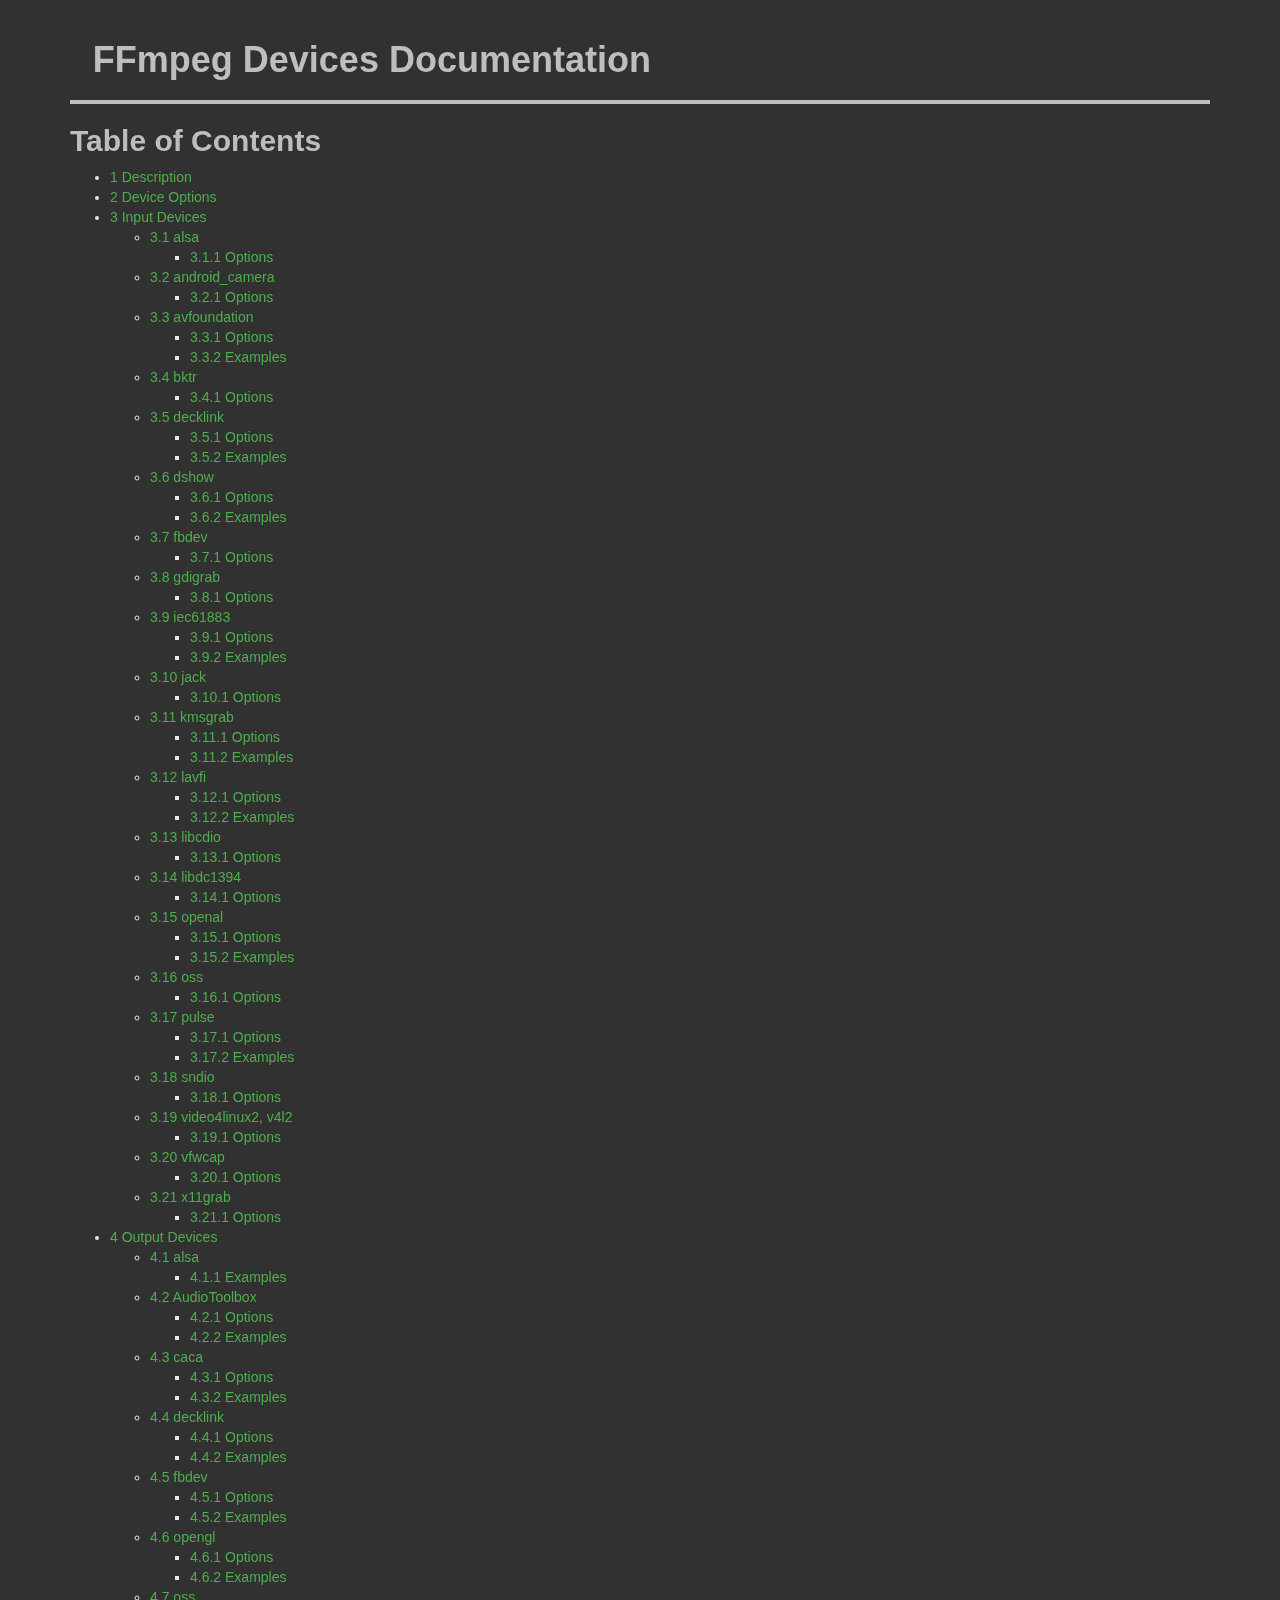
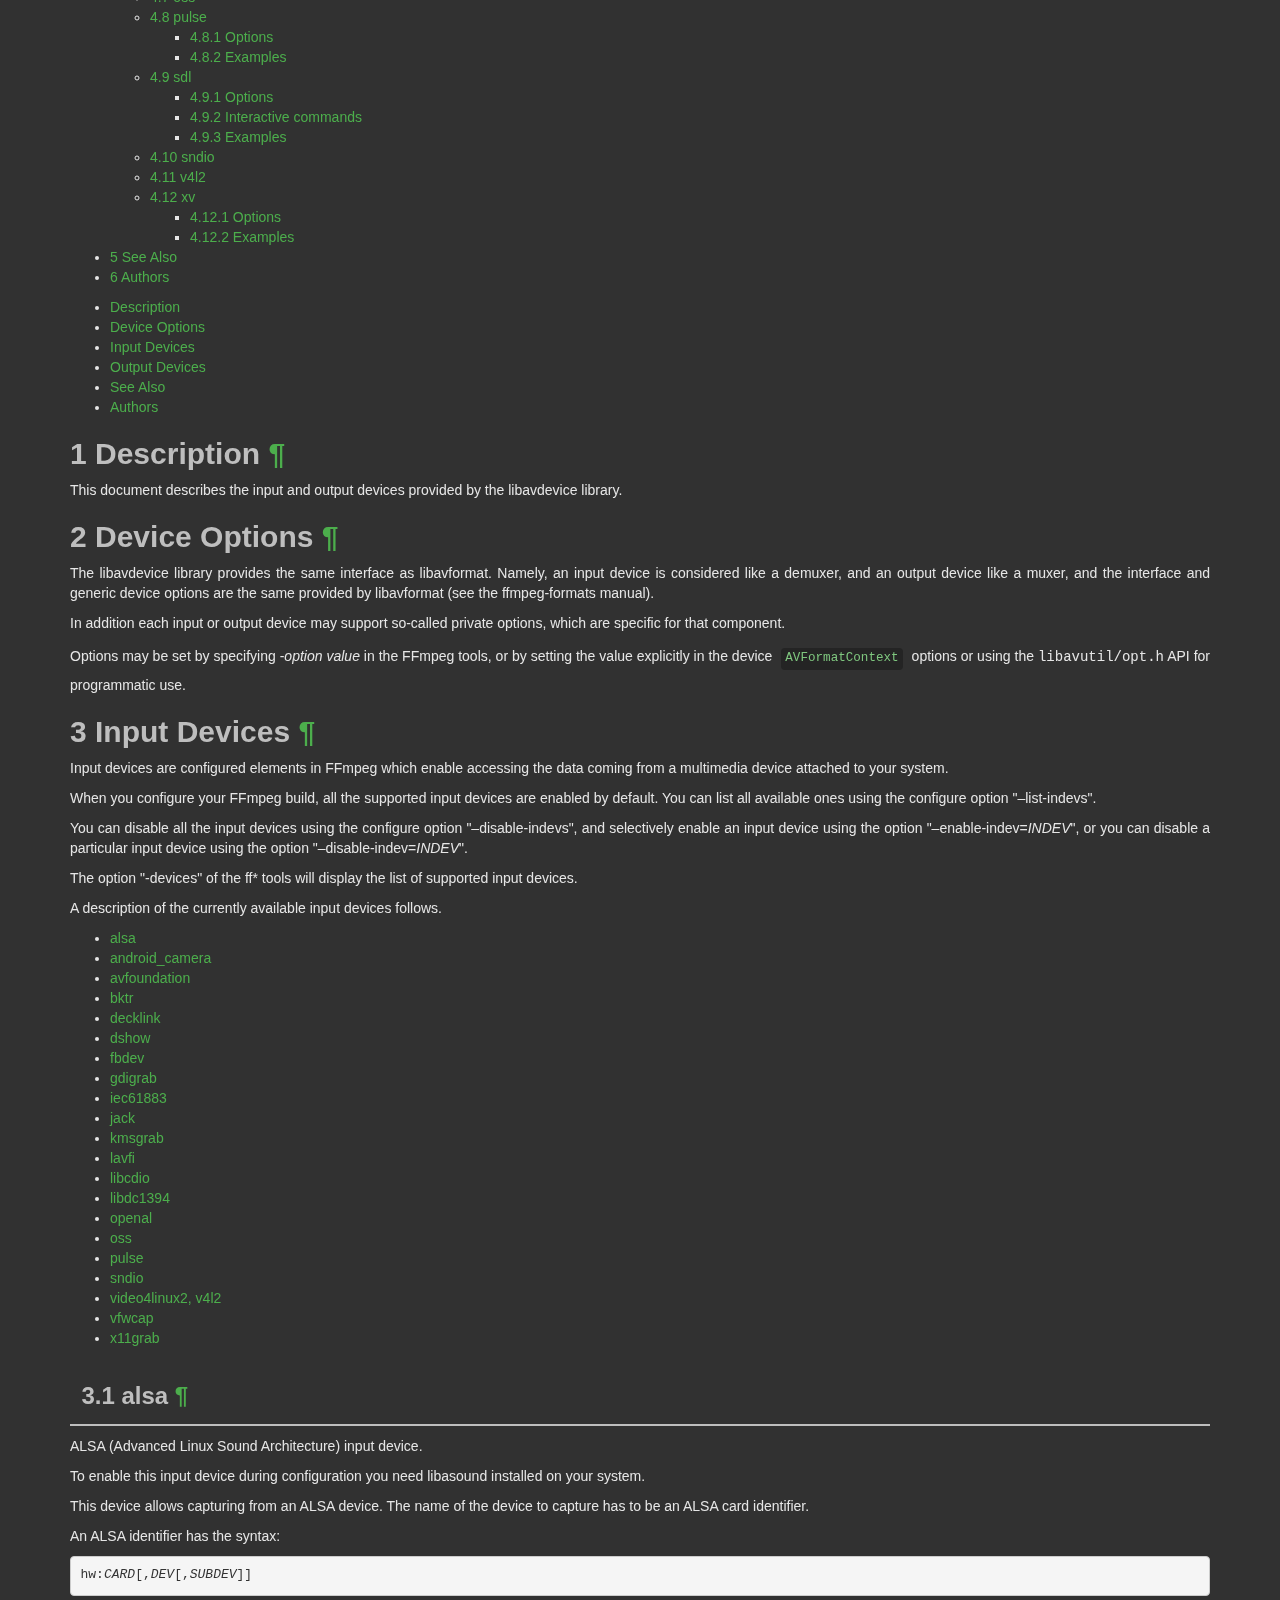
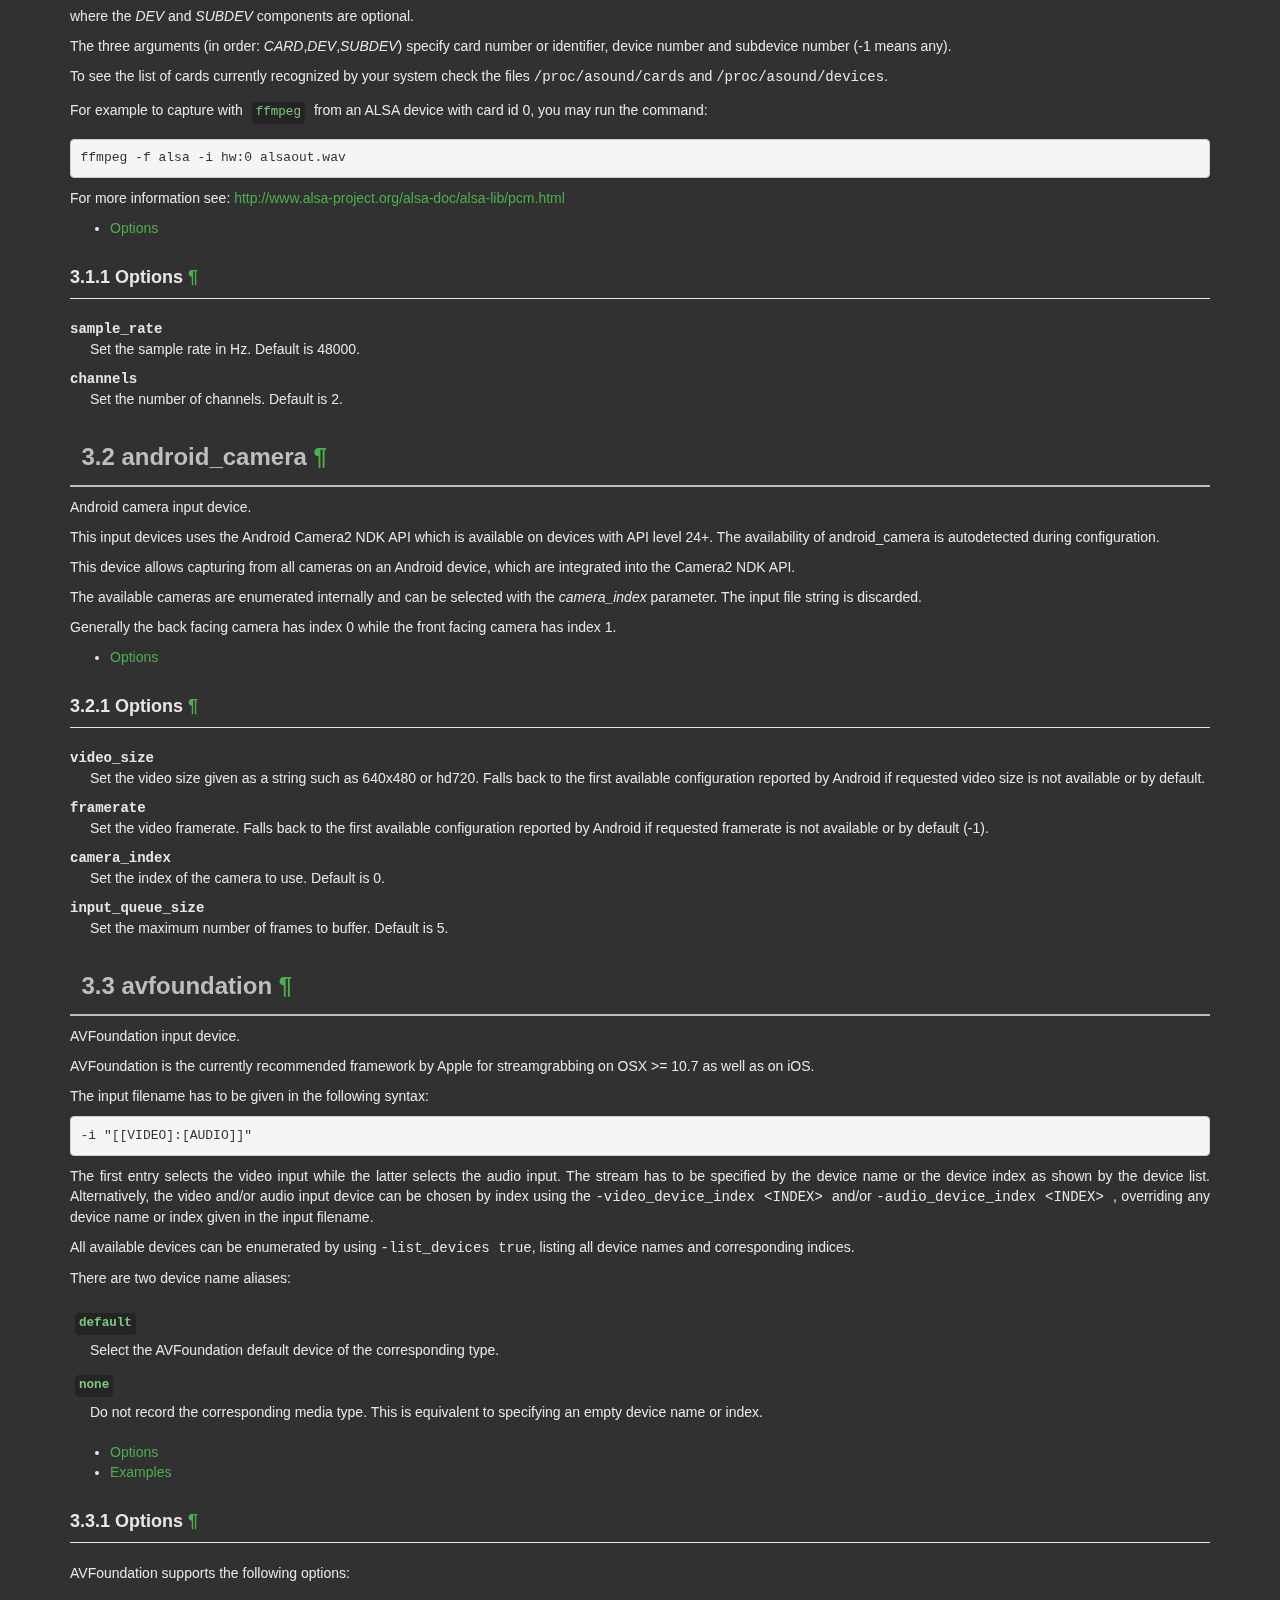
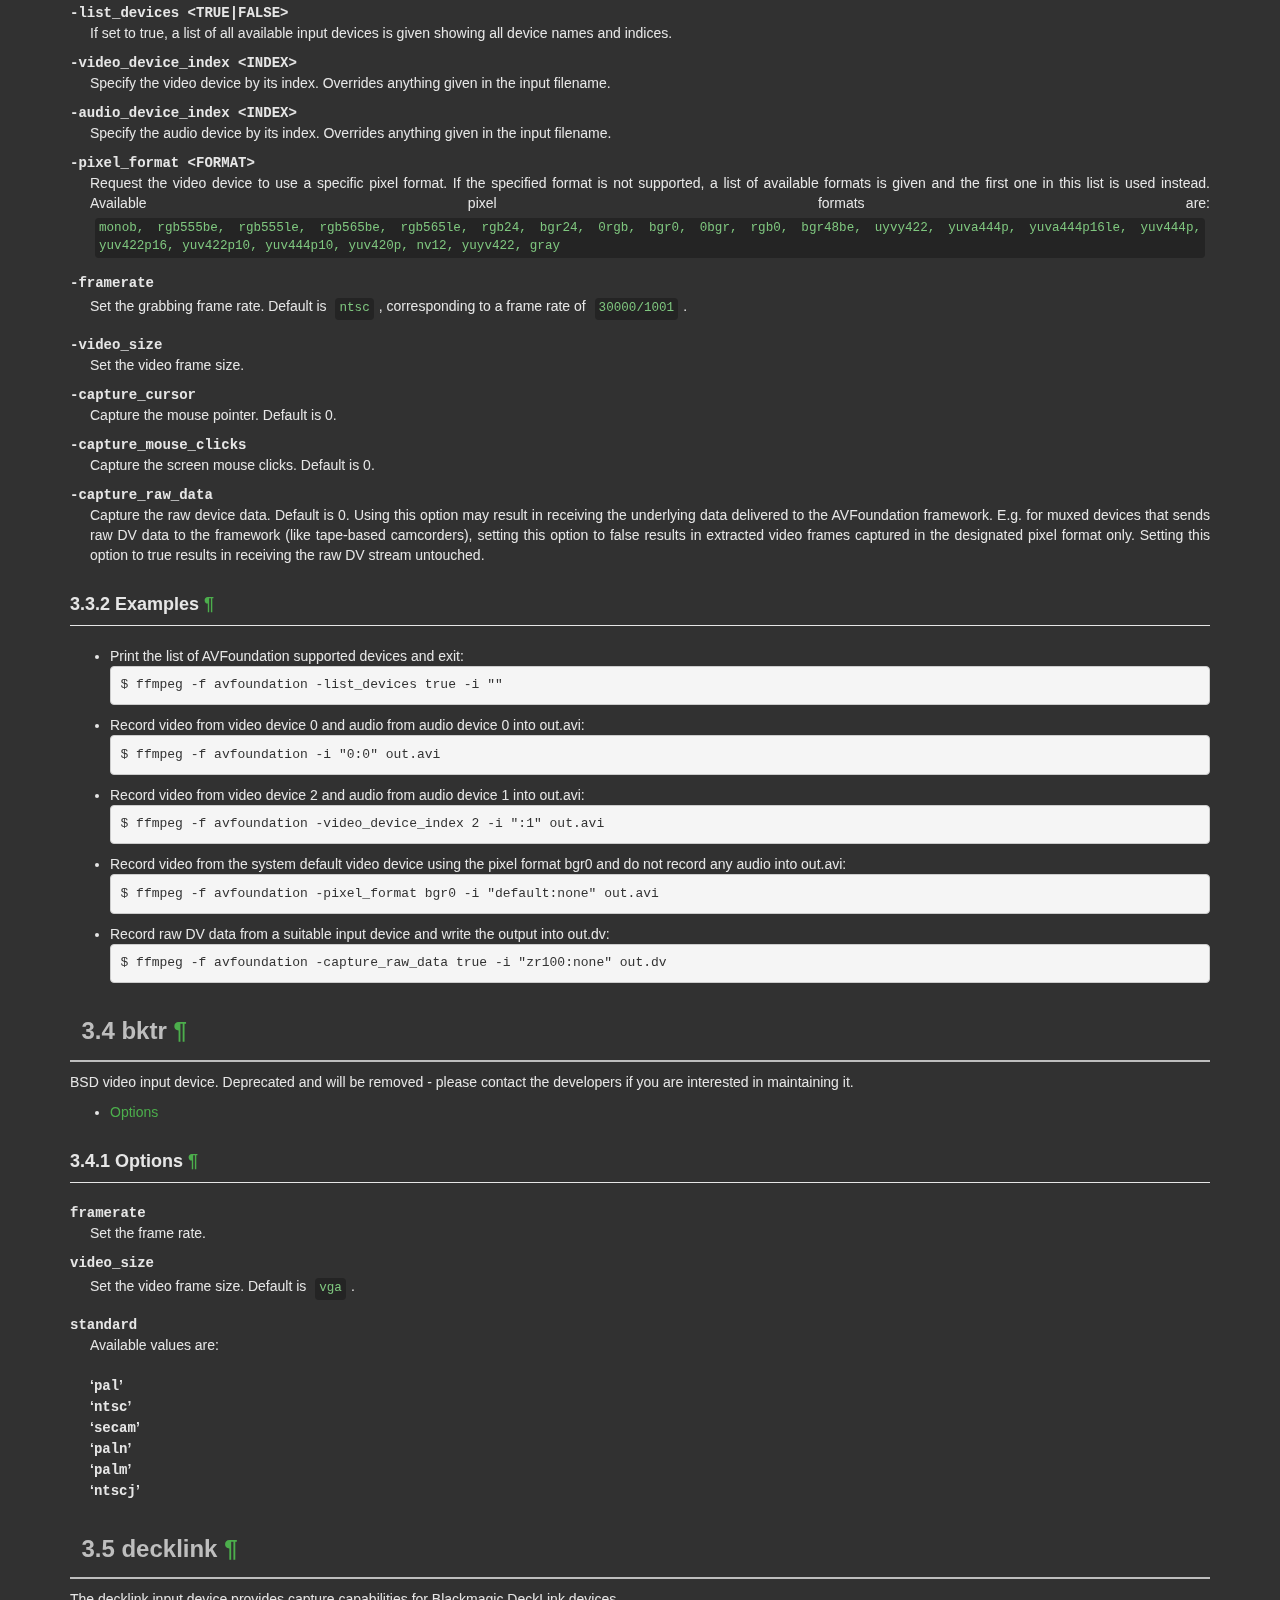
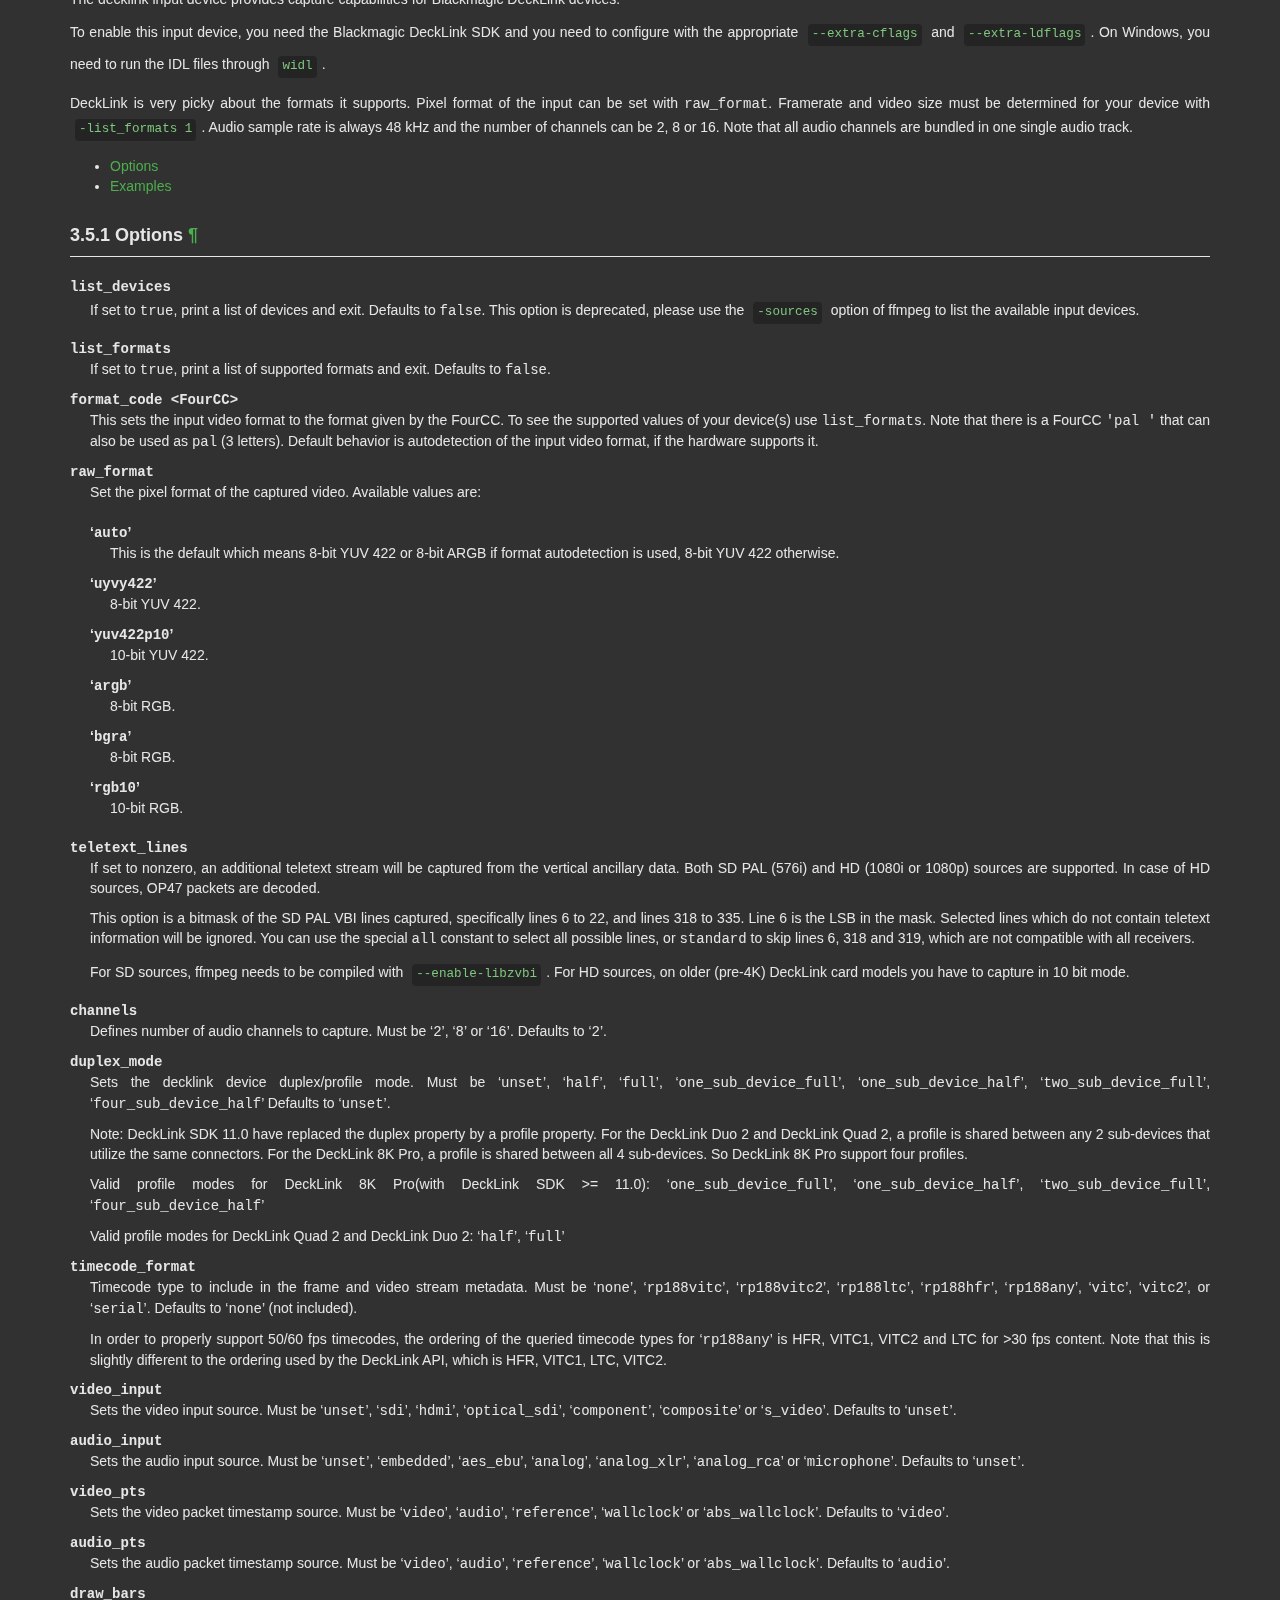
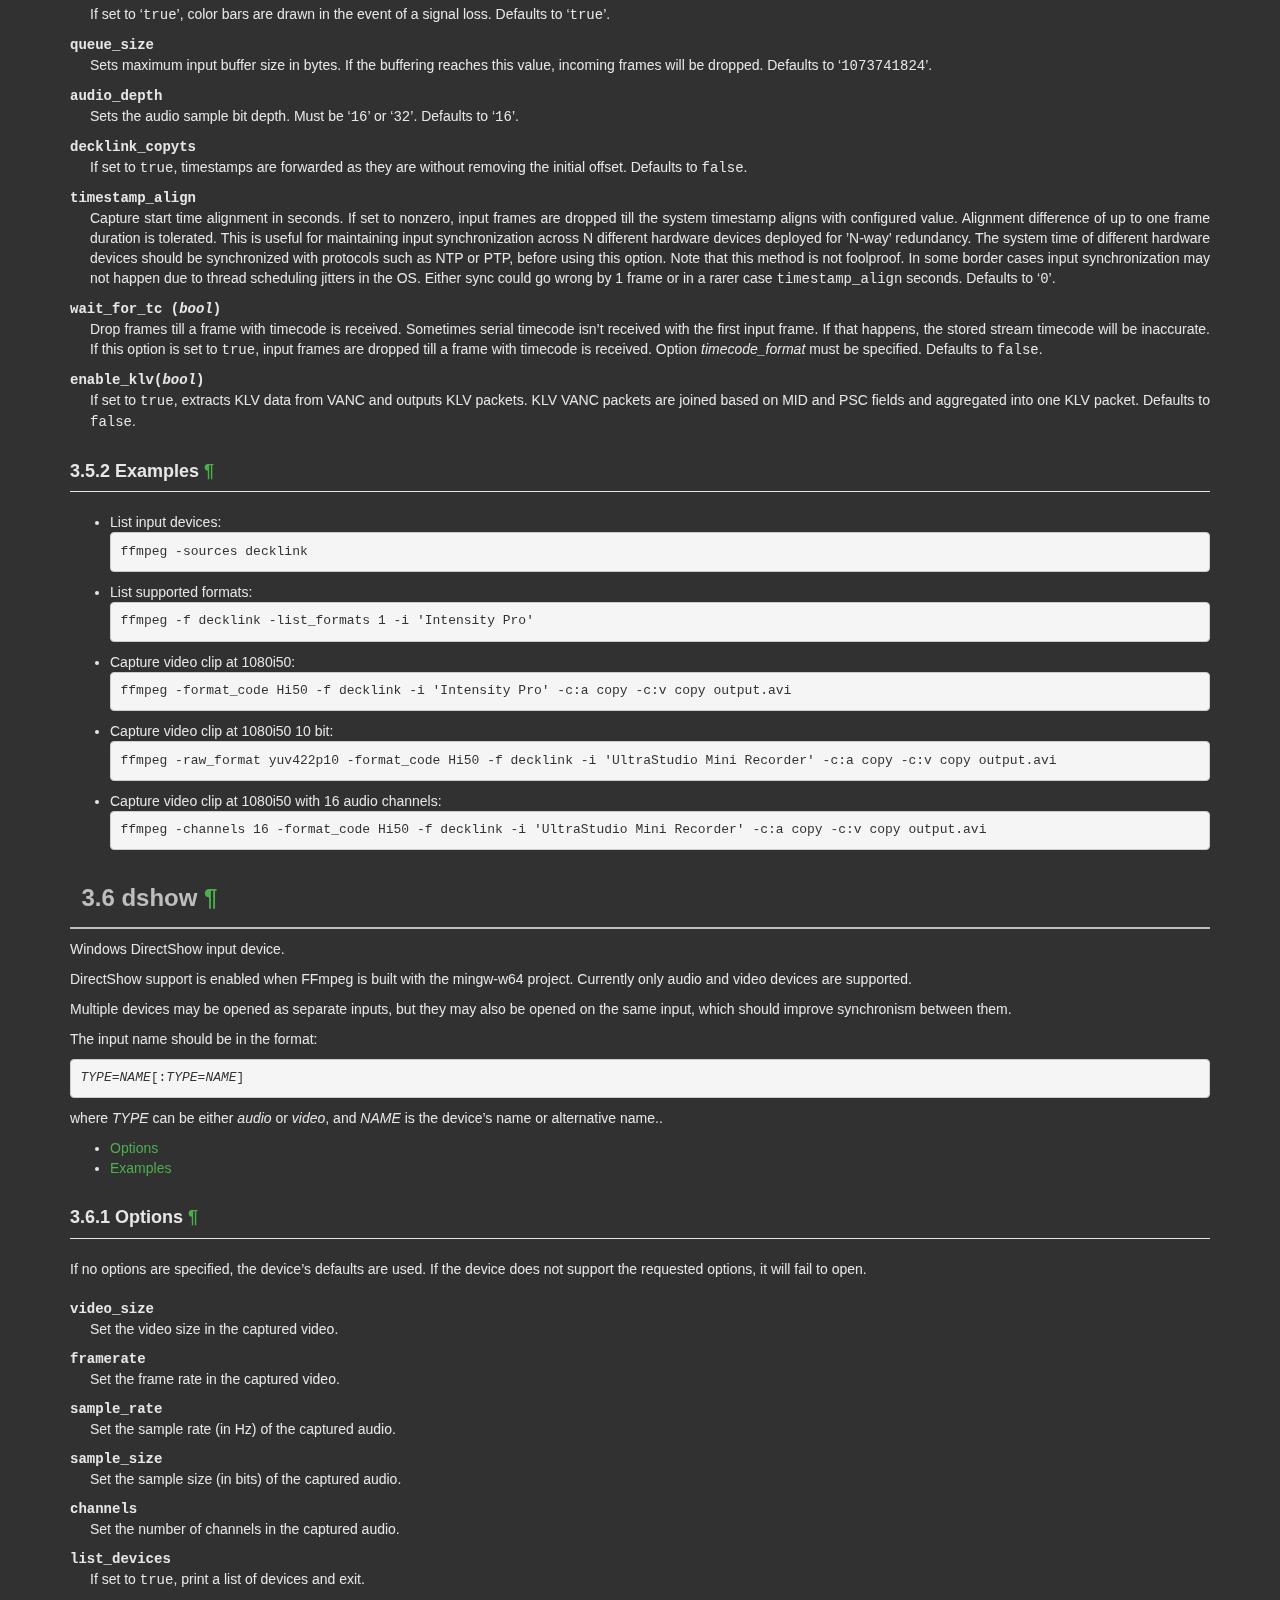
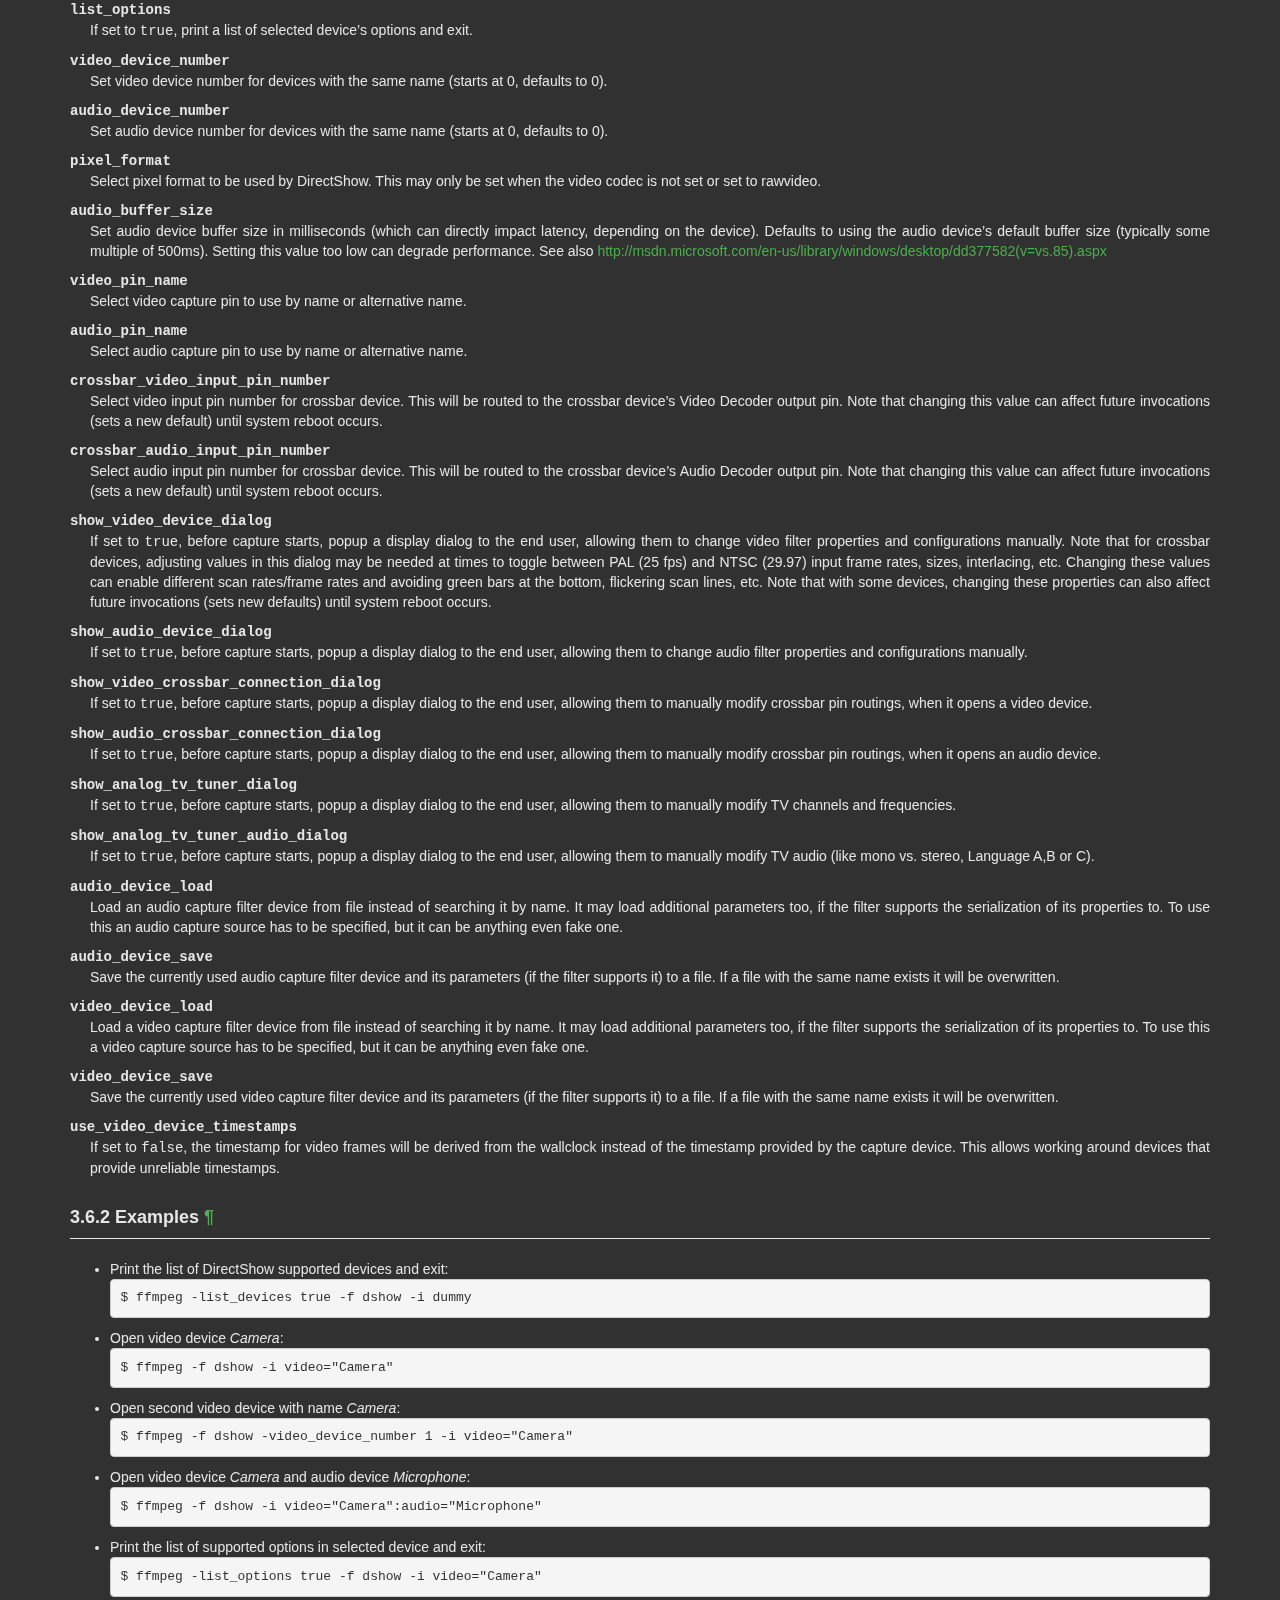
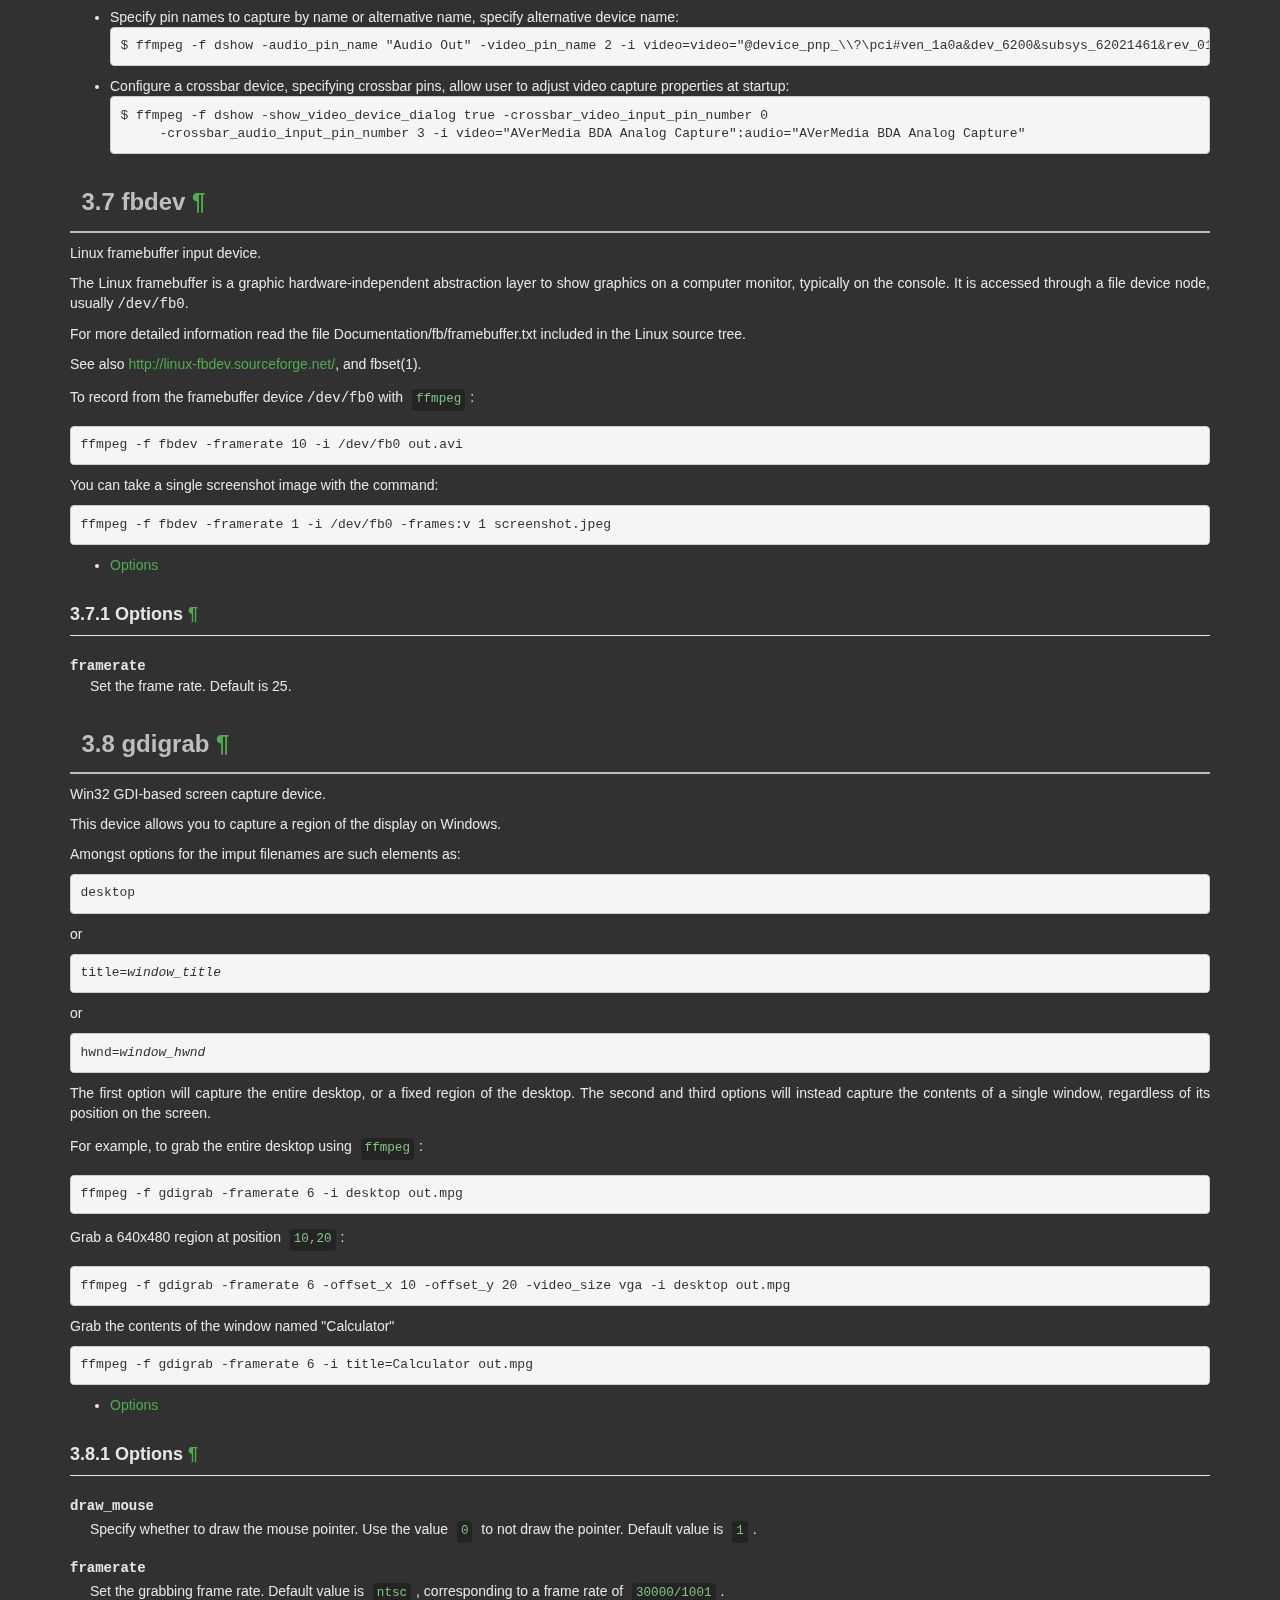
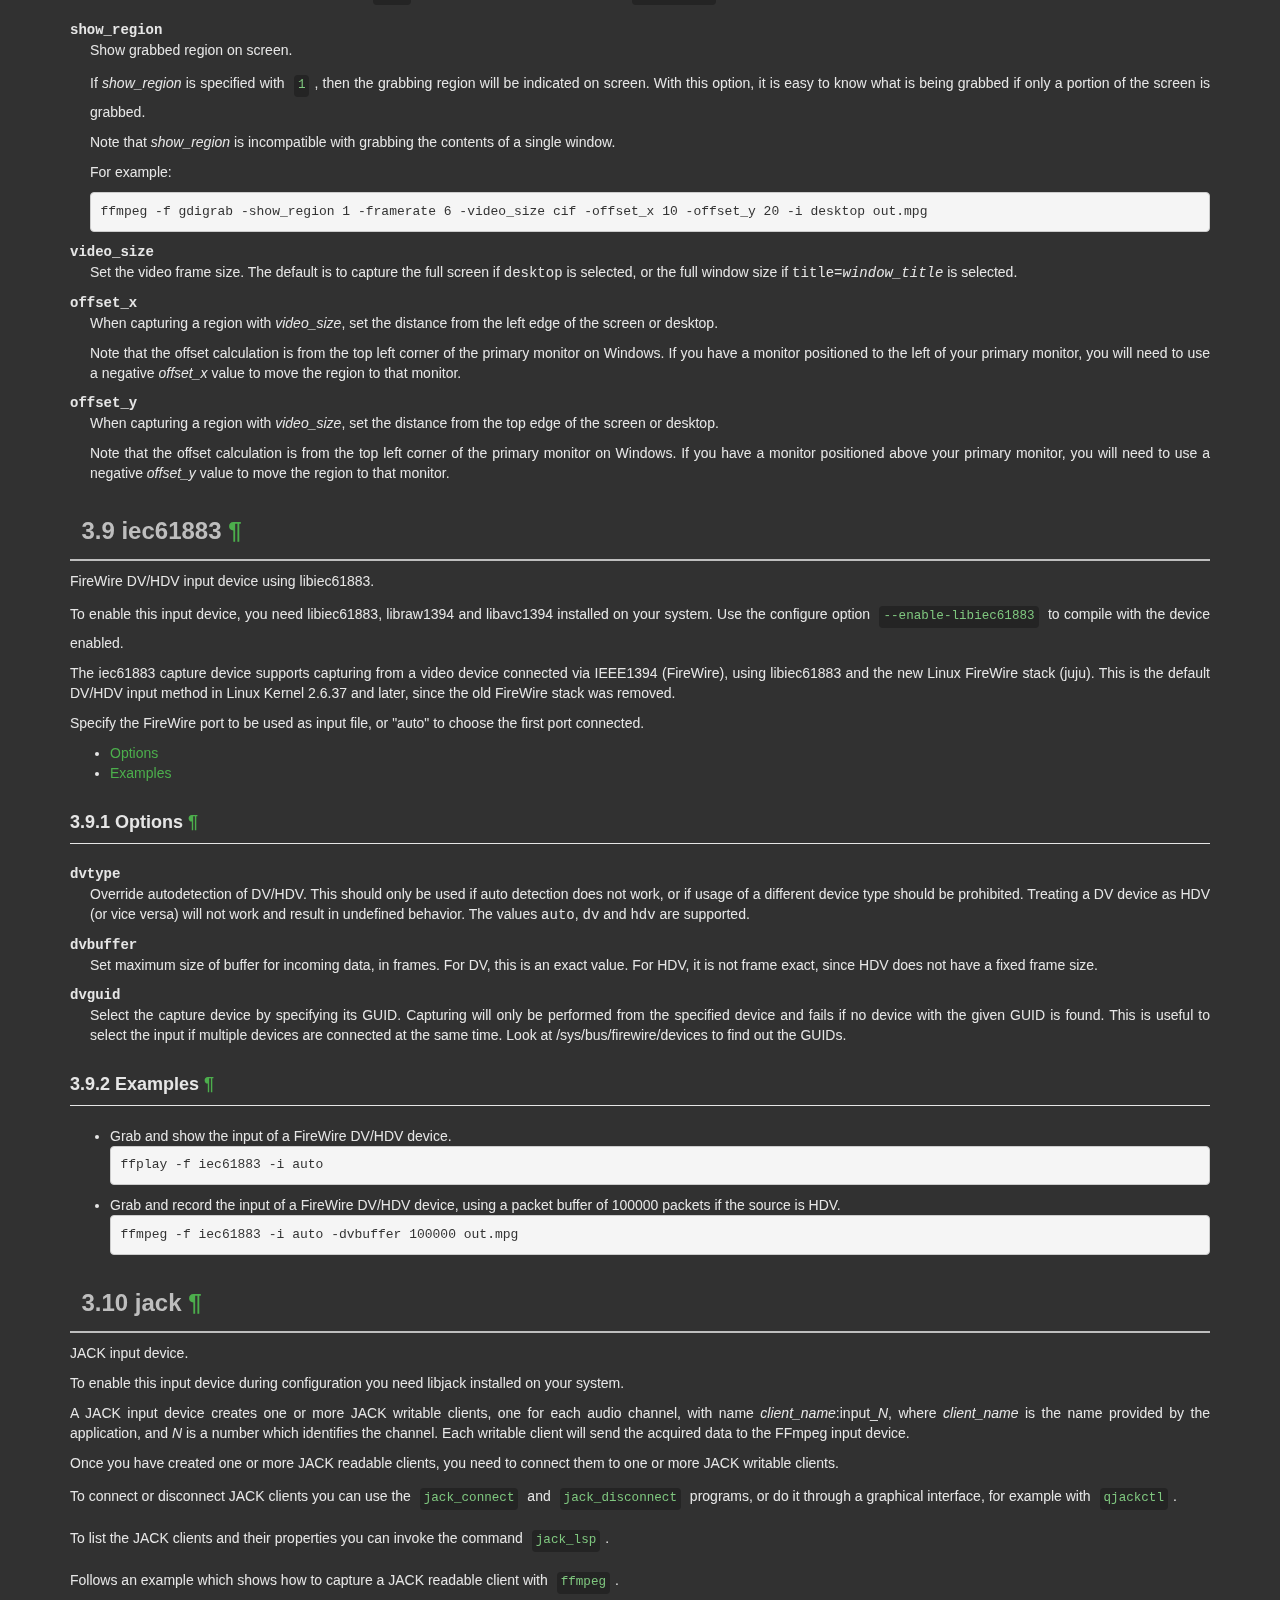
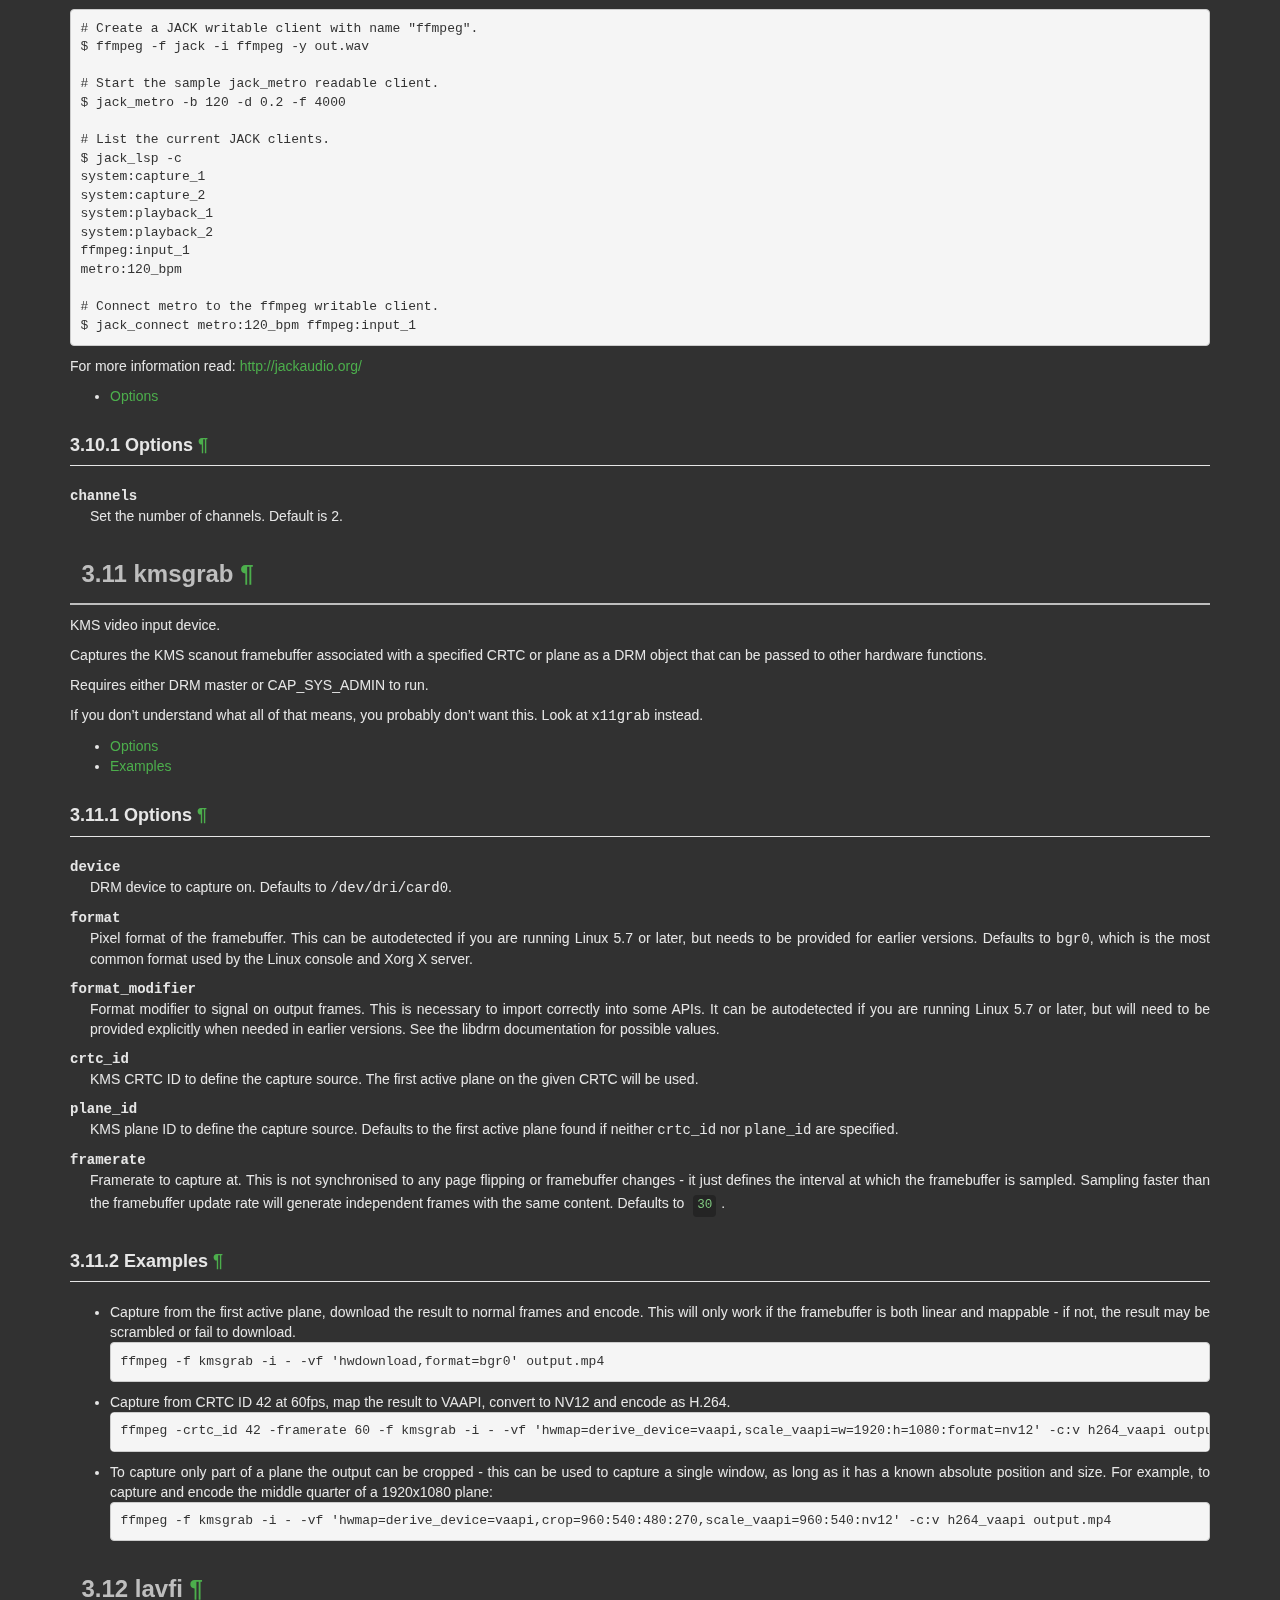
<file: ziptube/assets/programs/ffmpeg/doc/ffmpeg-devices.html>
<!DOCTYPE html PUBLIC "-//W3C//DTD HTML 4.01 Transitional//EN" "http://www.w3.org/TR/html4/loose.dtd">
<html>
<!-- Created by , GNU Texinfo 7.1 -->
  <head>
    <meta charset="utf-8">
    <title>
      FFmpeg Devices Documentation
    </title>
    <meta name="viewport" content="width=device-width,initial-scale=1.0">
    <link rel="stylesheet" type="text/css" href="bootstrap.min.css">
    <link rel="stylesheet" type="text/css" href="style.min.css">
  </head>
  <body>
    <div class="container">
      <h1>
      FFmpeg Devices Documentation
      </h1>


<div class="top-level-extent" id="SEC_Top">

<div class="element-contents" id="SEC_Contents">
<h2 class="contents-heading">Table of Contents</h2>

<div class="contents">

<ul class="toc-numbered-mark">
  <li><a id="toc-Description" href="#Description">1 Description</a></li>
  <li><a id="toc-Device-Options" href="#Device-Options">2 Device Options</a></li>
  <li><a id="toc-Input-Devices" href="#Input-Devices">3 Input Devices</a>
  <ul class="toc-numbered-mark">
    <li><a id="toc-alsa" href="#alsa">3.1 alsa</a>
    <ul class="toc-numbered-mark">
      <li><a id="toc-Options" href="#Options">3.1.1 Options</a></li>
    </ul></li>
    <li><a id="toc-android_005fcamera" href="#android_005fcamera">3.2 android_camera</a>
    <ul class="toc-numbered-mark">
      <li><a id="toc-Options-1" href="#Options-1">3.2.1 Options</a></li>
    </ul></li>
    <li><a id="toc-avfoundation" href="#avfoundation">3.3 avfoundation</a>
    <ul class="toc-numbered-mark">
      <li><a id="toc-Options-2" href="#Options-2">3.3.1 Options</a></li>
      <li><a id="toc-Examples" href="#Examples">3.3.2 Examples</a></li>
    </ul></li>
    <li><a id="toc-bktr" href="#bktr">3.4 bktr</a>
    <ul class="toc-numbered-mark">
      <li><a id="toc-Options-3" href="#Options-3">3.4.1 Options</a></li>
    </ul></li>
    <li><a id="toc-decklink" href="#decklink">3.5 decklink</a>
    <ul class="toc-numbered-mark">
      <li><a id="toc-Options-4" href="#Options-4">3.5.1 Options</a></li>
      <li><a id="toc-Examples-1" href="#Examples-1">3.5.2 Examples</a></li>
    </ul></li>
    <li><a id="toc-dshow" href="#dshow">3.6 dshow</a>
    <ul class="toc-numbered-mark">
      <li><a id="toc-Options-5" href="#Options-5">3.6.1 Options</a></li>
      <li><a id="toc-Examples-2" href="#Examples-2">3.6.2 Examples</a></li>
    </ul></li>
    <li><a id="toc-fbdev" href="#fbdev">3.7 fbdev</a>
    <ul class="toc-numbered-mark">
      <li><a id="toc-Options-6" href="#Options-6">3.7.1 Options</a></li>
    </ul></li>
    <li><a id="toc-gdigrab" href="#gdigrab">3.8 gdigrab</a>
    <ul class="toc-numbered-mark">
      <li><a id="toc-Options-7" href="#Options-7">3.8.1 Options</a></li>
    </ul></li>
    <li><a id="toc-iec61883" href="#iec61883">3.9 iec61883</a>
    <ul class="toc-numbered-mark">
      <li><a id="toc-Options-8" href="#Options-8">3.9.1 Options</a></li>
      <li><a id="toc-Examples-3" href="#Examples-3">3.9.2 Examples</a></li>
    </ul></li>
    <li><a id="toc-jack" href="#jack">3.10 jack</a>
    <ul class="toc-numbered-mark">
      <li><a id="toc-Options-9" href="#Options-9">3.10.1 Options</a></li>
    </ul></li>
    <li><a id="toc-kmsgrab" href="#kmsgrab">3.11 kmsgrab</a>
    <ul class="toc-numbered-mark">
      <li><a id="toc-Options-10" href="#Options-10">3.11.1 Options</a></li>
      <li><a id="toc-Examples-4" href="#Examples-4">3.11.2 Examples</a></li>
    </ul></li>
    <li><a id="toc-lavfi" href="#lavfi">3.12 lavfi</a>
    <ul class="toc-numbered-mark">
      <li><a id="toc-Options-11" href="#Options-11">3.12.1 Options</a></li>
      <li><a id="toc-Examples-5" href="#Examples-5">3.12.2 Examples</a></li>
    </ul></li>
    <li><a id="toc-libcdio" href="#libcdio">3.13 libcdio</a>
    <ul class="toc-numbered-mark">
      <li><a id="toc-Options-12" href="#Options-12">3.13.1 Options</a></li>
    </ul></li>
    <li><a id="toc-libdc1394" href="#libdc1394">3.14 libdc1394</a>
    <ul class="toc-numbered-mark">
      <li><a id="toc-Options-13" href="#Options-13">3.14.1 Options</a></li>
    </ul></li>
    <li><a id="toc-openal" href="#openal">3.15 openal</a>
    <ul class="toc-numbered-mark">
      <li><a id="toc-Options-14" href="#Options-14">3.15.1 Options</a></li>
      <li><a id="toc-Examples-6" href="#Examples-6">3.15.2 Examples</a></li>
    </ul></li>
    <li><a id="toc-oss" href="#oss">3.16 oss</a>
    <ul class="toc-numbered-mark">
      <li><a id="toc-Options-15" href="#Options-15">3.16.1 Options</a></li>
    </ul></li>
    <li><a id="toc-pulse" href="#pulse">3.17 pulse</a>
    <ul class="toc-numbered-mark">
      <li><a id="toc-Options-16" href="#Options-16">3.17.1 Options</a></li>
      <li><a id="toc-Examples-7" href="#Examples-7">3.17.2 Examples</a></li>
    </ul></li>
    <li><a id="toc-sndio" href="#sndio">3.18 sndio</a>
    <ul class="toc-numbered-mark">
      <li><a id="toc-Options-17" href="#Options-17">3.18.1 Options</a></li>
    </ul></li>
    <li><a id="toc-video4linux2_002c-v4l2" href="#video4linux2_002c-v4l2">3.19 video4linux2, v4l2</a>
    <ul class="toc-numbered-mark">
      <li><a id="toc-Options-18" href="#Options-18">3.19.1 Options</a></li>
    </ul></li>
    <li><a id="toc-vfwcap" href="#vfwcap">3.20 vfwcap</a>
    <ul class="toc-numbered-mark">
      <li><a id="toc-Options-19" href="#Options-19">3.20.1 Options</a></li>
    </ul></li>
    <li><a id="toc-x11grab" href="#x11grab">3.21 x11grab</a>
    <ul class="toc-numbered-mark">
      <li><a id="toc-Options-20" href="#Options-20">3.21.1 Options</a></li>
    </ul></li>
  </ul></li>
  <li><a id="toc-Output-Devices" href="#Output-Devices">4 Output Devices</a>
  <ul class="toc-numbered-mark">
    <li><a id="toc-alsa-1" href="#alsa-1">4.1 alsa</a>
    <ul class="toc-numbered-mark">
      <li><a id="toc-Examples-8" href="#Examples-8">4.1.1 Examples</a></li>
    </ul></li>
    <li><a id="toc-AudioToolbox" href="#AudioToolbox">4.2 AudioToolbox</a>
    <ul class="toc-numbered-mark">
      <li><a id="toc-Options-21" href="#Options-21">4.2.1 Options</a></li>
      <li><a id="toc-Examples-9" href="#Examples-9">4.2.2 Examples</a></li>
    </ul></li>
    <li><a id="toc-caca" href="#caca">4.3 caca</a>
    <ul class="toc-numbered-mark">
      <li><a id="toc-Options-22" href="#Options-22">4.3.1 Options</a></li>
      <li><a id="toc-Examples-10" href="#Examples-10">4.3.2 Examples</a></li>
    </ul></li>
    <li><a id="toc-decklink-1" href="#decklink-1">4.4 decklink</a>
    <ul class="toc-numbered-mark">
      <li><a id="toc-Options-23" href="#Options-23">4.4.1 Options</a></li>
      <li><a id="toc-Examples-11" href="#Examples-11">4.4.2 Examples</a></li>
    </ul></li>
    <li><a id="toc-fbdev-1" href="#fbdev-1">4.5 fbdev</a>
    <ul class="toc-numbered-mark">
      <li><a id="toc-Options-24" href="#Options-24">4.5.1 Options</a></li>
      <li><a id="toc-Examples-12" href="#Examples-12">4.5.2 Examples</a></li>
    </ul></li>
    <li><a id="toc-opengl" href="#opengl">4.6 opengl</a>
    <ul class="toc-numbered-mark">
      <li><a id="toc-Options-25" href="#Options-25">4.6.1 Options</a></li>
      <li><a id="toc-Examples-13" href="#Examples-13">4.6.2 Examples</a></li>
    </ul></li>
    <li><a id="toc-oss-1" href="#oss-1">4.7 oss</a></li>
    <li><a id="toc-pulse-1" href="#pulse-1">4.8 pulse</a>
    <ul class="toc-numbered-mark">
      <li><a id="toc-Options-26" href="#Options-26">4.8.1 Options</a></li>
      <li><a id="toc-Examples-14" href="#Examples-14">4.8.2 Examples</a></li>
    </ul></li>
    <li><a id="toc-sdl" href="#sdl">4.9 sdl</a>
    <ul class="toc-numbered-mark">
      <li><a id="toc-Options-27" href="#Options-27">4.9.1 Options</a></li>
      <li><a id="toc-Interactive-commands" href="#Interactive-commands">4.9.2 Interactive commands</a></li>
      <li><a id="toc-Examples-15" href="#Examples-15">4.9.3 Examples</a></li>
    </ul></li>
    <li><a id="toc-sndio-1" href="#sndio-1">4.10 sndio</a></li>
    <li><a id="toc-v4l2" href="#v4l2">4.11 v4l2</a></li>
    <li><a id="toc-xv" href="#xv">4.12 xv</a>
    <ul class="toc-numbered-mark">
      <li><a id="toc-Options-28" href="#Options-28">4.12.1 Options</a></li>
      <li><a id="toc-Examples-16" href="#Examples-16">4.12.2 Examples</a></li>
    </ul></li>
  </ul></li>
  <li><a id="toc-See-Also" href="#See-Also">5 See Also</a></li>
  <li><a id="toc-Authors" href="#Authors">6 Authors</a></li>
</ul>
</div>
</div>

<ul class="mini-toc">
<li><a href="#Description" accesskey="1">Description</a></li>
<li><a href="#Device-Options" accesskey="2">Device Options</a></li>
<li><a href="#Input-Devices" accesskey="3">Input Devices</a></li>
<li><a href="#Output-Devices" accesskey="4">Output Devices</a></li>
<li><a href="#See-Also" accesskey="5">See Also</a></li>
<li><a href="#Authors" accesskey="6">Authors</a></li>
</ul>
<div class="chapter-level-extent" id="Description">
<h2 class="chapter"><span>1 Description<a class="copiable-link" href="#Description"> &para;</a></span></h2>

<p>This document describes the input and output devices provided by the
libavdevice library.
</p>

</div>
<div class="chapter-level-extent" id="Device-Options">
<h2 class="chapter"><span>2 Device Options<a class="copiable-link" href="#Device-Options"> &para;</a></span></h2>

<p>The libavdevice library provides the same interface as
libavformat. Namely, an input device is considered like a demuxer, and
an output device like a muxer, and the interface and generic device
options are the same provided by libavformat (see the ffmpeg-formats
manual).
</p>
<p>In addition each input or output device may support so-called private
options, which are specific for that component.
</p>
<p>Options may be set by specifying -<var class="var">option</var> <var class="var">value</var> in the
FFmpeg tools, or by setting the value explicitly in the device
<code class="code">AVFormatContext</code> options or using the <samp class="file">libavutil/opt.h</samp> API
for programmatic use.
</p>

</div>
<div class="chapter-level-extent" id="Input-Devices">
<h2 class="chapter"><span>3 Input Devices<a class="copiable-link" href="#Input-Devices"> &para;</a></span></h2>

<p>Input devices are configured elements in FFmpeg which enable accessing
the data coming from a multimedia device attached to your system.
</p>
<p>When you configure your FFmpeg build, all the supported input devices
are enabled by default. You can list all available ones using the
configure option &quot;&ndash;list-indevs&quot;.
</p>
<p>You can disable all the input devices using the configure option
&quot;&ndash;disable-indevs&quot;, and selectively enable an input device using the
option &quot;&ndash;enable-indev=<var class="var">INDEV</var>&quot;, or you can disable a particular
input device using the option &quot;&ndash;disable-indev=<var class="var">INDEV</var>&quot;.
</p>
<p>The option &quot;-devices&quot; of the ff* tools will display the list of
supported input devices.
</p>
<p>A description of the currently available input devices follows.
</p>
<ul class="mini-toc">
<li><a href="#alsa" accesskey="1">alsa</a></li>
<li><a href="#android_005fcamera" accesskey="2">android_camera</a></li>
<li><a href="#avfoundation" accesskey="3">avfoundation</a></li>
<li><a href="#bktr" accesskey="4">bktr</a></li>
<li><a href="#decklink" accesskey="5">decklink</a></li>
<li><a href="#dshow" accesskey="6">dshow</a></li>
<li><a href="#fbdev" accesskey="7">fbdev</a></li>
<li><a href="#gdigrab" accesskey="8">gdigrab</a></li>
<li><a href="#iec61883" accesskey="9">iec61883</a></li>
<li><a href="#jack">jack</a></li>
<li><a href="#kmsgrab">kmsgrab</a></li>
<li><a href="#lavfi">lavfi</a></li>
<li><a href="#libcdio">libcdio</a></li>
<li><a href="#libdc1394">libdc1394</a></li>
<li><a href="#openal">openal</a></li>
<li><a href="#oss">oss</a></li>
<li><a href="#pulse">pulse</a></li>
<li><a href="#sndio">sndio</a></li>
<li><a href="#video4linux2_002c-v4l2">video4linux2, v4l2</a></li>
<li><a href="#vfwcap">vfwcap</a></li>
<li><a href="#x11grab">x11grab</a></li>
</ul>
<div class="section-level-extent" id="alsa">
<h3 class="section"><span>3.1 alsa<a class="copiable-link" href="#alsa"> &para;</a></span></h3>

<p>ALSA (Advanced Linux Sound Architecture) input device.
</p>
<p>To enable this input device during configuration you need libasound
installed on your system.
</p>
<p>This device allows capturing from an ALSA device. The name of the
device to capture has to be an ALSA card identifier.
</p>
<p>An ALSA identifier has the syntax:
</p><div class="example">
<pre class="example-preformatted">hw:<var class="var">CARD</var>[,<var class="var">DEV</var>[,<var class="var">SUBDEV</var>]]
</pre></div>

<p>where the <var class="var">DEV</var> and <var class="var">SUBDEV</var> components are optional.
</p>
<p>The three arguments (in order: <var class="var">CARD</var>,<var class="var">DEV</var>,<var class="var">SUBDEV</var>)
specify card number or identifier, device number and subdevice number
(-1 means any).
</p>
<p>To see the list of cards currently recognized by your system check the
files <samp class="file">/proc/asound/cards</samp> and <samp class="file">/proc/asound/devices</samp>.
</p>
<p>For example to capture with <code class="command">ffmpeg</code> from an ALSA device with
card id 0, you may run the command:
</p><div class="example">
<pre class="example-preformatted">ffmpeg -f alsa -i hw:0 alsaout.wav
</pre></div>

<p>For more information see:
<a class="url" href="http://www.alsa-project.org/alsa-doc/alsa-lib/pcm.html">http://www.alsa-project.org/alsa-doc/alsa-lib/pcm.html</a>
</p>
<ul class="mini-toc">
<li><a href="#Options" accesskey="1">Options</a></li>
</ul>
<div class="subsection-level-extent" id="Options">
<h4 class="subsection"><span>3.1.1 Options<a class="copiable-link" href="#Options"> &para;</a></span></h4>

<dl class="table">
<dt><samp class="option">sample_rate</samp></dt>
<dd><p>Set the sample rate in Hz. Default is 48000.
</p>
</dd>
<dt><samp class="option">channels</samp></dt>
<dd><p>Set the number of channels. Default is 2.
</p>
</dd>
</dl>

</div>
</div>
<div class="section-level-extent" id="android_005fcamera">
<h3 class="section"><span>3.2 android_camera<a class="copiable-link" href="#android_005fcamera"> &para;</a></span></h3>

<p>Android camera input device.
</p>
<p>This input devices uses the Android Camera2 NDK API which is
available on devices with API level 24+. The availability of
android_camera is autodetected during configuration.
</p>
<p>This device allows capturing from all cameras on an Android device,
which are integrated into the Camera2 NDK API.
</p>
<p>The available cameras are enumerated internally and can be selected
with the <var class="var">camera_index</var> parameter. The input file string is
discarded.
</p>
<p>Generally the back facing camera has index 0 while the front facing
camera has index 1.
</p>
<ul class="mini-toc">
<li><a href="#Options-1" accesskey="1">Options</a></li>
</ul>
<div class="subsection-level-extent" id="Options-1">
<h4 class="subsection"><span>3.2.1 Options<a class="copiable-link" href="#Options-1"> &para;</a></span></h4>

<dl class="table">
<dt><samp class="option">video_size</samp></dt>
<dd><p>Set the video size given as a string such as 640x480 or hd720.
Falls back to the first available configuration reported by
Android if requested video size is not available or by default.
</p>
</dd>
<dt><samp class="option">framerate</samp></dt>
<dd><p>Set the video framerate.
Falls back to the first available configuration reported by
Android if requested framerate is not available or by default (-1).
</p>
</dd>
<dt><samp class="option">camera_index</samp></dt>
<dd><p>Set the index of the camera to use. Default is 0.
</p>
</dd>
<dt><samp class="option">input_queue_size</samp></dt>
<dd><p>Set the maximum number of frames to buffer. Default is 5.
</p>
</dd>
</dl>

</div>
</div>
<div class="section-level-extent" id="avfoundation">
<h3 class="section"><span>3.3 avfoundation<a class="copiable-link" href="#avfoundation"> &para;</a></span></h3>

<p>AVFoundation input device.
</p>
<p>AVFoundation is the currently recommended framework by Apple for streamgrabbing on OSX &gt;= 10.7 as well as on iOS.
</p>
<p>The input filename has to be given in the following syntax:
</p><div class="example">
<pre class="example-preformatted">-i &quot;[[VIDEO]:[AUDIO]]&quot;
</pre></div>
<p>The first entry selects the video input while the latter selects the audio input.
The stream has to be specified by the device name or the device index as shown by the device list.
Alternatively, the video and/or audio input device can be chosen by index using the
<samp class="option">
    -video_device_index &lt;INDEX&gt;
</samp>
and/or
<samp class="option">
    -audio_device_index &lt;INDEX&gt;
</samp>
, overriding any
device name or index given in the input filename.
</p>
<p>All available devices can be enumerated by using <samp class="option">-list_devices true</samp>, listing
all device names and corresponding indices.
</p>
<p>There are two device name aliases:
</p><dl class="table">
<dt><code class="code">default</code></dt>
<dd><p>Select the AVFoundation default device of the corresponding type.
</p>
</dd>
<dt><code class="code">none</code></dt>
<dd><p>Do not record the corresponding media type.
This is equivalent to specifying an empty device name or index.
</p>
</dd>
</dl>

<ul class="mini-toc">
<li><a href="#Options-2" accesskey="1">Options</a></li>
<li><a href="#Examples" accesskey="2">Examples</a></li>
</ul>
<div class="subsection-level-extent" id="Options-2">
<h4 class="subsection"><span>3.3.1 Options<a class="copiable-link" href="#Options-2"> &para;</a></span></h4>

<p>AVFoundation supports the following options:
</p>
<dl class="table">
<dt><samp class="option">-list_devices &lt;TRUE|FALSE&gt;</samp></dt>
<dd><p>If set to true, a list of all available input devices is given showing all
device names and indices.
</p>
</dd>
<dt><samp class="option">-video_device_index &lt;INDEX&gt;</samp></dt>
<dd><p>Specify the video device by its index. Overrides anything given in the input filename.
</p>
</dd>
<dt><samp class="option">-audio_device_index &lt;INDEX&gt;</samp></dt>
<dd><p>Specify the audio device by its index. Overrides anything given in the input filename.
</p>
</dd>
<dt><samp class="option">-pixel_format &lt;FORMAT&gt;</samp></dt>
<dd><p>Request the video device to use a specific pixel format.
If the specified format is not supported, a list of available formats is given
and the first one in this list is used instead. Available pixel formats are:
<code class="code">monob, rgb555be, rgb555le, rgb565be, rgb565le, rgb24, bgr24, 0rgb, bgr0, 0bgr, rgb0,
 bgr48be, uyvy422, yuva444p, yuva444p16le, yuv444p, yuv422p16, yuv422p10, yuv444p10,
 yuv420p, nv12, yuyv422, gray</code>
</p>
</dd>
<dt><samp class="option">-framerate</samp></dt>
<dd><p>Set the grabbing frame rate. Default is <code class="code">ntsc</code>, corresponding to a
frame rate of <code class="code">30000/1001</code>.
</p>
</dd>
<dt><samp class="option">-video_size</samp></dt>
<dd><p>Set the video frame size.
</p>
</dd>
<dt><samp class="option">-capture_cursor</samp></dt>
<dd><p>Capture the mouse pointer. Default is 0.
</p>
</dd>
<dt><samp class="option">-capture_mouse_clicks</samp></dt>
<dd><p>Capture the screen mouse clicks. Default is 0.
</p>
</dd>
<dt><samp class="option">-capture_raw_data</samp></dt>
<dd><p>Capture the raw device data. Default is 0.
Using this option may result in receiving the underlying data delivered to the AVFoundation framework. E.g. for muxed devices that sends raw DV data to the framework (like tape-based camcorders), setting this option to false results in extracted video frames captured in the designated pixel format only. Setting this option to true results in receiving the raw DV stream untouched.
</p></dd>
</dl>

</div>
<div class="subsection-level-extent" id="Examples">
<h4 class="subsection"><span>3.3.2 Examples<a class="copiable-link" href="#Examples"> &para;</a></span></h4>

<ul class="itemize mark-bullet">
<li>Print the list of AVFoundation supported devices and exit:
<div class="example">
<pre class="example-preformatted">$ ffmpeg -f avfoundation -list_devices true -i &quot;&quot;
</pre></div>

</li><li>Record video from video device 0 and audio from audio device 0 into out.avi:
<div class="example">
<pre class="example-preformatted">$ ffmpeg -f avfoundation -i &quot;0:0&quot; out.avi
</pre></div>

</li><li>Record video from video device 2 and audio from audio device 1 into out.avi:
<div class="example">
<pre class="example-preformatted">$ ffmpeg -f avfoundation -video_device_index 2 -i &quot;:1&quot; out.avi
</pre></div>

</li><li>Record video from the system default video device using the pixel format bgr0 and do not record any audio into out.avi:
<div class="example">
<pre class="example-preformatted">$ ffmpeg -f avfoundation -pixel_format bgr0 -i &quot;default:none&quot; out.avi
</pre></div>

</li><li>Record raw DV data from a suitable input device and write the output into out.dv:
<div class="example">
<pre class="example-preformatted">$ ffmpeg -f avfoundation -capture_raw_data true -i &quot;zr100:none&quot; out.dv
</pre></div>


</li></ul>

</div>
</div>
<div class="section-level-extent" id="bktr">
<h3 class="section"><span>3.4 bktr<a class="copiable-link" href="#bktr"> &para;</a></span></h3>

<p>BSD video input device. Deprecated and will be removed - please contact
the developers if you are interested in maintaining it.
</p>
<ul class="mini-toc">
<li><a href="#Options-3" accesskey="1">Options</a></li>
</ul>
<div class="subsection-level-extent" id="Options-3">
<h4 class="subsection"><span>3.4.1 Options<a class="copiable-link" href="#Options-3"> &para;</a></span></h4>

<dl class="table">
<dt><samp class="option">framerate</samp></dt>
<dd><p>Set the frame rate.
</p>
</dd>
<dt><samp class="option">video_size</samp></dt>
<dd><p>Set the video frame size. Default is <code class="code">vga</code>.
</p>
</dd>
<dt><samp class="option">standard</samp></dt>
<dd>
<p>Available values are:
</p><dl class="table">
<dt>&lsquo;<samp class="samp">pal</samp>&rsquo;</dt>
<dt>&lsquo;<samp class="samp">ntsc</samp>&rsquo;</dt>
<dt>&lsquo;<samp class="samp">secam</samp>&rsquo;</dt>
<dt>&lsquo;<samp class="samp">paln</samp>&rsquo;</dt>
<dt>&lsquo;<samp class="samp">palm</samp>&rsquo;</dt>
<dt>&lsquo;<samp class="samp">ntscj</samp>&rsquo;</dt>
</dl>

</dd>
</dl>

</div>
</div>
<div class="section-level-extent" id="decklink">
<h3 class="section"><span>3.5 decklink<a class="copiable-link" href="#decklink"> &para;</a></span></h3>

<p>The decklink input device provides capture capabilities for Blackmagic
DeckLink devices.
</p>
<p>To enable this input device, you need the Blackmagic DeckLink SDK and you
need to configure with the appropriate <code class="code">--extra-cflags</code>
and <code class="code">--extra-ldflags</code>.
On Windows, you need to run the IDL files through <code class="command">widl</code>.
</p>
<p>DeckLink is very picky about the formats it supports. Pixel format of the
input can be set with <samp class="option">raw_format</samp>.
Framerate and video size must be determined for your device with
<code class="command">-list_formats 1</code>. Audio sample rate is always 48 kHz and the number
of channels can be 2, 8 or 16. Note that all audio channels are bundled in one single
audio track.
</p>
<ul class="mini-toc">
<li><a href="#Options-4" accesskey="1">Options</a></li>
<li><a href="#Examples-1" accesskey="2">Examples</a></li>
</ul>
<div class="subsection-level-extent" id="Options-4">
<h4 class="subsection"><span>3.5.1 Options<a class="copiable-link" href="#Options-4"> &para;</a></span></h4>

<dl class="table">
<dt><samp class="option">list_devices</samp></dt>
<dd><p>If set to <samp class="option">true</samp>, print a list of devices and exit.
Defaults to <samp class="option">false</samp>. This option is deprecated, please use the
<code class="code">-sources</code> option of ffmpeg to list the available input devices.
</p>
</dd>
<dt><samp class="option">list_formats</samp></dt>
<dd><p>If set to <samp class="option">true</samp>, print a list of supported formats and exit.
Defaults to <samp class="option">false</samp>.
</p>
</dd>
<dt><samp class="option">format_code &lt;FourCC&gt;</samp></dt>
<dd><p>This sets the input video format to the format given by the FourCC. To see
the supported values of your device(s) use <samp class="option">list_formats</samp>.
Note that there is a FourCC <samp class="option">'pal '</samp> that can also be used
as <samp class="option">pal</samp> (3 letters).
Default behavior is autodetection of the input video format, if the hardware
supports it.
</p>
</dd>
<dt><samp class="option">raw_format</samp></dt>
<dd><p>Set the pixel format of the captured video.
Available values are:
</p><dl class="table">
<dt>&lsquo;<samp class="samp">auto</samp>&rsquo;</dt>
<dd>
<p>This is the default which means 8-bit YUV 422 or 8-bit ARGB if format
autodetection is used, 8-bit YUV 422 otherwise.
</p>
</dd>
<dt>&lsquo;<samp class="samp">uyvy422</samp>&rsquo;</dt>
<dd>
<p>8-bit YUV 422.
</p>
</dd>
<dt>&lsquo;<samp class="samp">yuv422p10</samp>&rsquo;</dt>
<dd>
<p>10-bit YUV 422.
</p>
</dd>
<dt>&lsquo;<samp class="samp">argb</samp>&rsquo;</dt>
<dd>
<p>8-bit RGB.
</p>
</dd>
<dt>&lsquo;<samp class="samp">bgra</samp>&rsquo;</dt>
<dd>
<p>8-bit RGB.
</p>
</dd>
<dt>&lsquo;<samp class="samp">rgb10</samp>&rsquo;</dt>
<dd>
<p>10-bit RGB.
</p>
</dd>
</dl>

</dd>
<dt><samp class="option">teletext_lines</samp></dt>
<dd><p>If set to nonzero, an additional teletext stream will be captured from the
vertical ancillary data. Both SD PAL (576i) and HD (1080i or 1080p)
sources are supported. In case of HD sources, OP47 packets are decoded.
</p>
<p>This option is a bitmask of the SD PAL VBI lines captured, specifically lines 6
to 22, and lines 318 to 335. Line 6 is the LSB in the mask. Selected lines
which do not contain teletext information will be ignored. You can use the
special <samp class="option">all</samp> constant to select all possible lines, or
<samp class="option">standard</samp> to skip lines 6, 318 and 319, which are not compatible with
all receivers.
</p>
<p>For SD sources, ffmpeg needs to be compiled with <code class="code">--enable-libzvbi</code>. For
HD sources, on older (pre-4K) DeckLink card models you have to capture in 10
bit mode.
</p>
</dd>
<dt><samp class="option">channels</samp></dt>
<dd><p>Defines number of audio channels to capture. Must be &lsquo;<samp class="samp">2</samp>&rsquo;, &lsquo;<samp class="samp">8</samp>&rsquo; or &lsquo;<samp class="samp">16</samp>&rsquo;.
Defaults to &lsquo;<samp class="samp">2</samp>&rsquo;.
</p>
</dd>
<dt><samp class="option">duplex_mode</samp></dt>
<dd><p>Sets the decklink device duplex/profile mode. Must be &lsquo;<samp class="samp">unset</samp>&rsquo;, &lsquo;<samp class="samp">half</samp>&rsquo;, &lsquo;<samp class="samp">full</samp>&rsquo;,
&lsquo;<samp class="samp">one_sub_device_full</samp>&rsquo;, &lsquo;<samp class="samp">one_sub_device_half</samp>&rsquo;, &lsquo;<samp class="samp">two_sub_device_full</samp>&rsquo;,
&lsquo;<samp class="samp">four_sub_device_half</samp>&rsquo;
Defaults to &lsquo;<samp class="samp">unset</samp>&rsquo;.
</p>
<p>Note: DeckLink SDK 11.0 have replaced the duplex property by a profile property.
For the DeckLink Duo 2 and DeckLink Quad 2, a profile is shared between any 2
sub-devices that utilize the same connectors. For the DeckLink 8K Pro, a profile
is shared between all 4 sub-devices. So DeckLink 8K Pro support four profiles.
</p>
<p>Valid profile modes for DeckLink 8K Pro(with DeckLink SDK &gt;= 11.0):
&lsquo;<samp class="samp">one_sub_device_full</samp>&rsquo;, &lsquo;<samp class="samp">one_sub_device_half</samp>&rsquo;, &lsquo;<samp class="samp">two_sub_device_full</samp>&rsquo;,
&lsquo;<samp class="samp">four_sub_device_half</samp>&rsquo;
</p>
<p>Valid profile modes for DeckLink Quad 2 and DeckLink Duo 2:
&lsquo;<samp class="samp">half</samp>&rsquo;, &lsquo;<samp class="samp">full</samp>&rsquo;
</p>
</dd>
<dt><samp class="option">timecode_format</samp></dt>
<dd><p>Timecode type to include in the frame and video stream metadata. Must be
&lsquo;<samp class="samp">none</samp>&rsquo;, &lsquo;<samp class="samp">rp188vitc</samp>&rsquo;, &lsquo;<samp class="samp">rp188vitc2</samp>&rsquo;, &lsquo;<samp class="samp">rp188ltc</samp>&rsquo;,
&lsquo;<samp class="samp">rp188hfr</samp>&rsquo;, &lsquo;<samp class="samp">rp188any</samp>&rsquo;, &lsquo;<samp class="samp">vitc</samp>&rsquo;, &lsquo;<samp class="samp">vitc2</samp>&rsquo;, or &lsquo;<samp class="samp">serial</samp>&rsquo;.
Defaults to &lsquo;<samp class="samp">none</samp>&rsquo; (not included).
</p>
<p>In order to properly support 50/60 fps timecodes, the ordering of the queried
timecode types for &lsquo;<samp class="samp">rp188any</samp>&rsquo; is HFR, VITC1, VITC2 and LTC for &gt;30 fps
content. Note that this is slightly different to the ordering used by the
DeckLink API, which is HFR, VITC1, LTC, VITC2.
</p>
</dd>
<dt><samp class="option">video_input</samp></dt>
<dd><p>Sets the video input source. Must be &lsquo;<samp class="samp">unset</samp>&rsquo;, &lsquo;<samp class="samp">sdi</samp>&rsquo;, &lsquo;<samp class="samp">hdmi</samp>&rsquo;,
&lsquo;<samp class="samp">optical_sdi</samp>&rsquo;, &lsquo;<samp class="samp">component</samp>&rsquo;, &lsquo;<samp class="samp">composite</samp>&rsquo; or &lsquo;<samp class="samp">s_video</samp>&rsquo;.
Defaults to &lsquo;<samp class="samp">unset</samp>&rsquo;.
</p>
</dd>
<dt><samp class="option">audio_input</samp></dt>
<dd><p>Sets the audio input source. Must be &lsquo;<samp class="samp">unset</samp>&rsquo;, &lsquo;<samp class="samp">embedded</samp>&rsquo;,
&lsquo;<samp class="samp">aes_ebu</samp>&rsquo;, &lsquo;<samp class="samp">analog</samp>&rsquo;, &lsquo;<samp class="samp">analog_xlr</samp>&rsquo;, &lsquo;<samp class="samp">analog_rca</samp>&rsquo; or
&lsquo;<samp class="samp">microphone</samp>&rsquo;. Defaults to &lsquo;<samp class="samp">unset</samp>&rsquo;.
</p>
</dd>
<dt><samp class="option">video_pts</samp></dt>
<dd><p>Sets the video packet timestamp source. Must be &lsquo;<samp class="samp">video</samp>&rsquo;, &lsquo;<samp class="samp">audio</samp>&rsquo;,
&lsquo;<samp class="samp">reference</samp>&rsquo;, &lsquo;<samp class="samp">wallclock</samp>&rsquo; or &lsquo;<samp class="samp">abs_wallclock</samp>&rsquo;.
Defaults to &lsquo;<samp class="samp">video</samp>&rsquo;.
</p>
</dd>
<dt><samp class="option">audio_pts</samp></dt>
<dd><p>Sets the audio packet timestamp source. Must be &lsquo;<samp class="samp">video</samp>&rsquo;, &lsquo;<samp class="samp">audio</samp>&rsquo;,
&lsquo;<samp class="samp">reference</samp>&rsquo;, &lsquo;<samp class="samp">wallclock</samp>&rsquo; or &lsquo;<samp class="samp">abs_wallclock</samp>&rsquo;.
Defaults to &lsquo;<samp class="samp">audio</samp>&rsquo;.
</p>
</dd>
<dt><samp class="option">draw_bars</samp></dt>
<dd><p>If set to &lsquo;<samp class="samp">true</samp>&rsquo;, color bars are drawn in the event of a signal loss.
Defaults to &lsquo;<samp class="samp">true</samp>&rsquo;.
</p>
</dd>
<dt><samp class="option">queue_size</samp></dt>
<dd><p>Sets maximum input buffer size in bytes. If the buffering reaches this value,
incoming frames will be dropped.
Defaults to &lsquo;<samp class="samp">1073741824</samp>&rsquo;.
</p>
</dd>
<dt><samp class="option">audio_depth</samp></dt>
<dd><p>Sets the audio sample bit depth. Must be &lsquo;<samp class="samp">16</samp>&rsquo; or &lsquo;<samp class="samp">32</samp>&rsquo;.
Defaults to &lsquo;<samp class="samp">16</samp>&rsquo;.
</p>
</dd>
<dt><samp class="option">decklink_copyts</samp></dt>
<dd><p>If set to <samp class="option">true</samp>, timestamps are forwarded as they are without removing
the initial offset.
Defaults to <samp class="option">false</samp>.
</p>
</dd>
<dt><samp class="option">timestamp_align</samp></dt>
<dd><p>Capture start time alignment in seconds. If set to nonzero, input frames are
dropped till the system timestamp aligns with configured value.
Alignment difference of up to one frame duration is tolerated.
This is useful for maintaining input synchronization across N different
hardware devices deployed for &rsquo;N-way&rsquo; redundancy. The system time of different
hardware devices should be synchronized with protocols such as NTP or PTP,
before using this option.
Note that this method is not foolproof. In some border cases input
synchronization may not happen due to thread scheduling jitters in the OS.
Either sync could go wrong by 1 frame or in a rarer case
<samp class="option">timestamp_align</samp> seconds.
Defaults to &lsquo;<samp class="samp">0</samp>&rsquo;.
</p>
</dd>
<dt><samp class="option">wait_for_tc (<em class="emph">bool</em>)</samp></dt>
<dd><p>Drop frames till a frame with timecode is received. Sometimes serial timecode
isn&rsquo;t received with the first input frame. If that happens, the stored stream
timecode will be inaccurate. If this option is set to <samp class="option">true</samp>, input frames
are dropped till a frame with timecode is received.
Option <var class="var">timecode_format</var> must be specified.
Defaults to <samp class="option">false</samp>.
</p>
</dd>
<dt><samp class="option">enable_klv(<em class="emph">bool</em>)</samp></dt>
<dd><p>If set to <samp class="option">true</samp>, extracts KLV data from VANC and outputs KLV packets.
KLV VANC packets are joined based on MID and PSC fields and aggregated into
one KLV packet.
Defaults to <samp class="option">false</samp>.
</p>
</dd>
</dl>

</div>
<div class="subsection-level-extent" id="Examples-1">
<h4 class="subsection"><span>3.5.2 Examples<a class="copiable-link" href="#Examples-1"> &para;</a></span></h4>

<ul class="itemize mark-bullet">
<li>List input devices:
<div class="example">
<pre class="example-preformatted">ffmpeg -sources decklink
</pre></div>

</li><li>List supported formats:
<div class="example">
<pre class="example-preformatted">ffmpeg -f decklink -list_formats 1 -i 'Intensity Pro'
</pre></div>

</li><li>Capture video clip at 1080i50:
<div class="example">
<pre class="example-preformatted">ffmpeg -format_code Hi50 -f decklink -i 'Intensity Pro' -c:a copy -c:v copy output.avi
</pre></div>

</li><li>Capture video clip at 1080i50 10 bit:
<div class="example">
<pre class="example-preformatted">ffmpeg -raw_format yuv422p10 -format_code Hi50 -f decklink -i 'UltraStudio Mini Recorder' -c:a copy -c:v copy output.avi
</pre></div>

</li><li>Capture video clip at 1080i50 with 16 audio channels:
<div class="example">
<pre class="example-preformatted">ffmpeg -channels 16 -format_code Hi50 -f decklink -i 'UltraStudio Mini Recorder' -c:a copy -c:v copy output.avi
</pre></div>

</li></ul>

</div>
</div>
<div class="section-level-extent" id="dshow">
<h3 class="section"><span>3.6 dshow<a class="copiable-link" href="#dshow"> &para;</a></span></h3>

<p>Windows DirectShow input device.
</p>
<p>DirectShow support is enabled when FFmpeg is built with the mingw-w64 project.
Currently only audio and video devices are supported.
</p>
<p>Multiple devices may be opened as separate inputs, but they may also be
opened on the same input, which should improve synchronism between them.
</p>
<p>The input name should be in the format:
</p>
<div class="example">
<pre class="example-preformatted"><var class="var">TYPE</var>=<var class="var">NAME</var>[:<var class="var">TYPE</var>=<var class="var">NAME</var>]
</pre></div>

<p>where <var class="var">TYPE</var> can be either <var class="var">audio</var> or <var class="var">video</var>,
and <var class="var">NAME</var> is the device&rsquo;s name or alternative name..
</p>
<ul class="mini-toc">
<li><a href="#Options-5" accesskey="1">Options</a></li>
<li><a href="#Examples-2" accesskey="2">Examples</a></li>
</ul>
<div class="subsection-level-extent" id="Options-5">
<h4 class="subsection"><span>3.6.1 Options<a class="copiable-link" href="#Options-5"> &para;</a></span></h4>

<p>If no options are specified, the device&rsquo;s defaults are used.
If the device does not support the requested options, it will
fail to open.
</p>
<dl class="table">
<dt><samp class="option">video_size</samp></dt>
<dd><p>Set the video size in the captured video.
</p>
</dd>
<dt><samp class="option">framerate</samp></dt>
<dd><p>Set the frame rate in the captured video.
</p>
</dd>
<dt><samp class="option">sample_rate</samp></dt>
<dd><p>Set the sample rate (in Hz) of the captured audio.
</p>
</dd>
<dt><samp class="option">sample_size</samp></dt>
<dd><p>Set the sample size (in bits) of the captured audio.
</p>
</dd>
<dt><samp class="option">channels</samp></dt>
<dd><p>Set the number of channels in the captured audio.
</p>
</dd>
<dt><samp class="option">list_devices</samp></dt>
<dd><p>If set to <samp class="option">true</samp>, print a list of devices and exit.
</p>
</dd>
<dt><samp class="option">list_options</samp></dt>
<dd><p>If set to <samp class="option">true</samp>, print a list of selected device&rsquo;s options
and exit.
</p>
</dd>
<dt><samp class="option">video_device_number</samp></dt>
<dd><p>Set video device number for devices with the same name (starts at 0,
defaults to 0).
</p>
</dd>
<dt><samp class="option">audio_device_number</samp></dt>
<dd><p>Set audio device number for devices with the same name (starts at 0,
defaults to 0).
</p>
</dd>
<dt><samp class="option">pixel_format</samp></dt>
<dd><p>Select pixel format to be used by DirectShow. This may only be set when
the video codec is not set or set to rawvideo.
</p>
</dd>
<dt><samp class="option">audio_buffer_size</samp></dt>
<dd><p>Set audio device buffer size in milliseconds (which can directly
impact latency, depending on the device).
Defaults to using the audio device&rsquo;s
default buffer size (typically some multiple of 500ms).
Setting this value too low can degrade performance.
See also
<a class="url" href="http://msdn.microsoft.com/en-us/library/windows/desktop/dd377582(v=vs.85).aspx">http://msdn.microsoft.com/en-us/library/windows/desktop/dd377582(v=vs.85).aspx</a>
</p>
</dd>
<dt><samp class="option">video_pin_name</samp></dt>
<dd><p>Select video capture pin to use by name or alternative name.
</p>
</dd>
<dt><samp class="option">audio_pin_name</samp></dt>
<dd><p>Select audio capture pin to use by name or alternative name.
</p>
</dd>
<dt><samp class="option">crossbar_video_input_pin_number</samp></dt>
<dd><p>Select video input pin number for crossbar device. This will be
routed to the crossbar device&rsquo;s Video Decoder output pin.
Note that changing this value can affect future invocations
(sets a new default) until system reboot occurs.
</p>
</dd>
<dt><samp class="option">crossbar_audio_input_pin_number</samp></dt>
<dd><p>Select audio input pin number for crossbar device. This will be
routed to the crossbar device&rsquo;s Audio Decoder output pin.
Note that changing this value can affect future invocations
(sets a new default) until system reboot occurs.
</p>
</dd>
<dt><samp class="option">show_video_device_dialog</samp></dt>
<dd><p>If set to <samp class="option">true</samp>, before capture starts, popup a display dialog
to the end user, allowing them to change video filter properties
and configurations manually.
Note that for crossbar devices, adjusting values in this dialog
may be needed at times to toggle between PAL (25 fps) and NTSC (29.97)
input frame rates, sizes, interlacing, etc.  Changing these values can
enable different scan rates/frame rates and avoiding green bars at
the bottom, flickering scan lines, etc.
Note that with some devices, changing these properties can also affect future
invocations (sets new defaults) until system reboot occurs.
</p>
</dd>
<dt><samp class="option">show_audio_device_dialog</samp></dt>
<dd><p>If set to <samp class="option">true</samp>, before capture starts, popup a display dialog
to the end user, allowing them to change audio filter properties
and configurations manually.
</p>
</dd>
<dt><samp class="option">show_video_crossbar_connection_dialog</samp></dt>
<dd><p>If set to <samp class="option">true</samp>, before capture starts, popup a display
dialog to the end user, allowing them to manually
modify crossbar pin routings, when it opens a video device.
</p>
</dd>
<dt><samp class="option">show_audio_crossbar_connection_dialog</samp></dt>
<dd><p>If set to <samp class="option">true</samp>, before capture starts, popup a display
dialog to the end user, allowing them to manually
modify crossbar pin routings, when it opens an audio device.
</p>
</dd>
<dt><samp class="option">show_analog_tv_tuner_dialog</samp></dt>
<dd><p>If set to <samp class="option">true</samp>, before capture starts, popup a display
dialog to the end user, allowing them to manually
modify TV channels and frequencies.
</p>
</dd>
<dt><samp class="option">show_analog_tv_tuner_audio_dialog</samp></dt>
<dd><p>If set to <samp class="option">true</samp>, before capture starts, popup a display
dialog to the end user, allowing them to manually
modify TV audio (like mono vs. stereo, Language A,B or C).
</p>
</dd>
<dt><samp class="option">audio_device_load</samp></dt>
<dd><p>Load an audio capture filter device from file instead of searching
it by name. It may load additional parameters too, if the filter
supports the serialization of its properties to.
To use this an audio capture source has to be specified, but it can
be anything even fake one.
</p>
</dd>
<dt><samp class="option">audio_device_save</samp></dt>
<dd><p>Save the currently used audio capture filter device and its
parameters (if the filter supports it) to a file.
If a file with the same name exists it will be overwritten.
</p>
</dd>
<dt><samp class="option">video_device_load</samp></dt>
<dd><p>Load a video capture filter device from file instead of searching
it by name. It may load additional parameters too, if the filter
supports the serialization of its properties to.
To use this a video capture source has to be specified, but it can
be anything even fake one.
</p>
</dd>
<dt><samp class="option">video_device_save</samp></dt>
<dd><p>Save the currently used video capture filter device and its
parameters (if the filter supports it) to a file.
If a file with the same name exists it will be overwritten.
</p>
</dd>
<dt><samp class="option">use_video_device_timestamps</samp></dt>
<dd><p>If set to <samp class="option">false</samp>, the timestamp for video frames will be
derived from the wallclock instead of the timestamp provided by
the capture device. This allows working around devices that
provide unreliable timestamps.
</p>
</dd>
</dl>

</div>
<div class="subsection-level-extent" id="Examples-2">
<h4 class="subsection"><span>3.6.2 Examples<a class="copiable-link" href="#Examples-2"> &para;</a></span></h4>

<ul class="itemize mark-bullet">
<li>Print the list of DirectShow supported devices and exit:
<div class="example">
<pre class="example-preformatted">$ ffmpeg -list_devices true -f dshow -i dummy
</pre></div>

</li><li>Open video device <var class="var">Camera</var>:
<div class="example">
<pre class="example-preformatted">$ ffmpeg -f dshow -i video=&quot;Camera&quot;
</pre></div>

</li><li>Open second video device with name <var class="var">Camera</var>:
<div class="example">
<pre class="example-preformatted">$ ffmpeg -f dshow -video_device_number 1 -i video=&quot;Camera&quot;
</pre></div>

</li><li>Open video device <var class="var">Camera</var> and audio device <var class="var">Microphone</var>:
<div class="example">
<pre class="example-preformatted">$ ffmpeg -f dshow -i video=&quot;Camera&quot;:audio=&quot;Microphone&quot;
</pre></div>

</li><li>Print the list of supported options in selected device and exit:
<div class="example">
<pre class="example-preformatted">$ ffmpeg -list_options true -f dshow -i video=&quot;Camera&quot;
</pre></div>

</li><li>Specify pin names to capture by name or alternative name, specify alternative device name:
<div class="example">
<pre class="example-preformatted">$ ffmpeg -f dshow -audio_pin_name &quot;Audio Out&quot; -video_pin_name 2 -i video=video=&quot;@device_pnp_\\?\pci#ven_1a0a&amp;dev_6200&amp;subsys_62021461&amp;rev_01#4&amp;e2c7dd6&amp;0&amp;00e1#{65e8773d-8f56-11d0-a3b9-00a0c9223196}\{ca465100-deb0-4d59-818f-8c477184adf6}&quot;:audio=&quot;Microphone&quot;
</pre></div>

</li><li>Configure a crossbar device, specifying crossbar pins, allow user to adjust video capture properties at startup:
<div class="example">
<pre class="example-preformatted">$ ffmpeg -f dshow -show_video_device_dialog true -crossbar_video_input_pin_number 0
     -crossbar_audio_input_pin_number 3 -i video=&quot;AVerMedia BDA Analog Capture&quot;:audio=&quot;AVerMedia BDA Analog Capture&quot;
</pre></div>

</li></ul>

</div>
</div>
<div class="section-level-extent" id="fbdev">
<h3 class="section"><span>3.7 fbdev<a class="copiable-link" href="#fbdev"> &para;</a></span></h3>

<p>Linux framebuffer input device.
</p>
<p>The Linux framebuffer is a graphic hardware-independent abstraction
layer to show graphics on a computer monitor, typically on the
console. It is accessed through a file device node, usually
<samp class="file">/dev/fb0</samp>.
</p>
<p>For more detailed information read the file
Documentation/fb/framebuffer.txt included in the Linux source tree.
</p>
<p>See also <a class="url" href="http://linux-fbdev.sourceforge.net/">http://linux-fbdev.sourceforge.net/</a>, and fbset(1).
</p>
<p>To record from the framebuffer device <samp class="file">/dev/fb0</samp> with
<code class="command">ffmpeg</code>:
</p><div class="example">
<pre class="example-preformatted">ffmpeg -f fbdev -framerate 10 -i /dev/fb0 out.avi
</pre></div>

<p>You can take a single screenshot image with the command:
</p><div class="example">
<pre class="example-preformatted">ffmpeg -f fbdev -framerate 1 -i /dev/fb0 -frames:v 1 screenshot.jpeg
</pre></div>

<ul class="mini-toc">
<li><a href="#Options-6" accesskey="1">Options</a></li>
</ul>
<div class="subsection-level-extent" id="Options-6">
<h4 class="subsection"><span>3.7.1 Options<a class="copiable-link" href="#Options-6"> &para;</a></span></h4>

<dl class="table">
<dt><samp class="option">framerate</samp></dt>
<dd><p>Set the frame rate. Default is 25.
</p>
</dd>
</dl>

</div>
</div>
<div class="section-level-extent" id="gdigrab">
<h3 class="section"><span>3.8 gdigrab<a class="copiable-link" href="#gdigrab"> &para;</a></span></h3>

<p>Win32 GDI-based screen capture device.
</p>
<p>This device allows you to capture a region of the display on Windows.
</p>
<p>Amongst options for the imput filenames are such elements as:
</p><div class="example">
<pre class="example-preformatted">desktop
</pre></div>
<p>or
</p><div class="example">
<pre class="example-preformatted">title=<var class="var">window_title</var>
</pre></div>
<p>or
</p><div class="example">
<pre class="example-preformatted">hwnd=<var class="var">window_hwnd</var>
</pre></div>

<p>The first option will capture the entire desktop, or a fixed region of the
desktop. The second and third options will instead capture the contents of a single
window, regardless of its position on the screen.
</p>
<p>For example, to grab the entire desktop using <code class="command">ffmpeg</code>:
</p><div class="example">
<pre class="example-preformatted">ffmpeg -f gdigrab -framerate 6 -i desktop out.mpg
</pre></div>

<p>Grab a 640x480 region at position <code class="code">10,20</code>:
</p><div class="example">
<pre class="example-preformatted">ffmpeg -f gdigrab -framerate 6 -offset_x 10 -offset_y 20 -video_size vga -i desktop out.mpg
</pre></div>

<p>Grab the contents of the window named &quot;Calculator&quot;
</p><div class="example">
<pre class="example-preformatted">ffmpeg -f gdigrab -framerate 6 -i title=Calculator out.mpg
</pre></div>

<ul class="mini-toc">
<li><a href="#Options-7" accesskey="1">Options</a></li>
</ul>
<div class="subsection-level-extent" id="Options-7">
<h4 class="subsection"><span>3.8.1 Options<a class="copiable-link" href="#Options-7"> &para;</a></span></h4>

<dl class="table">
<dt><samp class="option">draw_mouse</samp></dt>
<dd><p>Specify whether to draw the mouse pointer. Use the value <code class="code">0</code> to
not draw the pointer. Default value is <code class="code">1</code>.
</p>
</dd>
<dt><samp class="option">framerate</samp></dt>
<dd><p>Set the grabbing frame rate. Default value is <code class="code">ntsc</code>,
corresponding to a frame rate of <code class="code">30000/1001</code>.
</p>
</dd>
<dt><samp class="option">show_region</samp></dt>
<dd><p>Show grabbed region on screen.
</p>
<p>If <var class="var">show_region</var> is specified with <code class="code">1</code>, then the grabbing
region will be indicated on screen. With this option, it is easy to
know what is being grabbed if only a portion of the screen is grabbed.
</p>
<p>Note that <var class="var">show_region</var> is incompatible with grabbing the contents
of a single window.
</p>
<p>For example:
</p><div class="example">
<pre class="example-preformatted">ffmpeg -f gdigrab -show_region 1 -framerate 6 -video_size cif -offset_x 10 -offset_y 20 -i desktop out.mpg
</pre></div>

</dd>
<dt><samp class="option">video_size</samp></dt>
<dd><p>Set the video frame size. The default is to capture the full screen if <samp class="file">desktop</samp> is selected, or the full window size if <samp class="file">title=<var class="var">window_title</var></samp> is selected.
</p>
</dd>
<dt><samp class="option">offset_x</samp></dt>
<dd><p>When capturing a region with <var class="var">video_size</var>, set the distance from the left edge of the screen or desktop.
</p>
<p>Note that the offset calculation is from the top left corner of the primary monitor on Windows. If you have a monitor positioned to the left of your primary monitor, you will need to use a negative <var class="var">offset_x</var> value to move the region to that monitor.
</p>
</dd>
<dt><samp class="option">offset_y</samp></dt>
<dd><p>When capturing a region with <var class="var">video_size</var>, set the distance from the top edge of the screen or desktop.
</p>
<p>Note that the offset calculation is from the top left corner of the primary monitor on Windows. If you have a monitor positioned above your primary monitor, you will need to use a negative <var class="var">offset_y</var> value to move the region to that monitor.
</p>
</dd>
</dl>

</div>
</div>
<div class="section-level-extent" id="iec61883">
<h3 class="section"><span>3.9 iec61883<a class="copiable-link" href="#iec61883"> &para;</a></span></h3>

<p>FireWire DV/HDV input device using libiec61883.
</p>
<p>To enable this input device, you need libiec61883, libraw1394 and
libavc1394 installed on your system. Use the configure option
<code class="code">--enable-libiec61883</code> to compile with the device enabled.
</p>
<p>The iec61883 capture device supports capturing from a video device
connected via IEEE1394 (FireWire), using libiec61883 and the new Linux
FireWire stack (juju). This is the default DV/HDV input method in Linux
Kernel 2.6.37 and later, since the old FireWire stack was removed.
</p>
<p>Specify the FireWire port to be used as input file, or &quot;auto&quot;
to choose the first port connected.
</p>
<ul class="mini-toc">
<li><a href="#Options-8" accesskey="1">Options</a></li>
<li><a href="#Examples-3" accesskey="2">Examples</a></li>
</ul>
<div class="subsection-level-extent" id="Options-8">
<h4 class="subsection"><span>3.9.1 Options<a class="copiable-link" href="#Options-8"> &para;</a></span></h4>

<dl class="table">
<dt><samp class="option">dvtype</samp></dt>
<dd><p>Override autodetection of DV/HDV. This should only be used if auto
detection does not work, or if usage of a different device type
should be prohibited. Treating a DV device as HDV (or vice versa) will
not work and result in undefined behavior.
The values <samp class="option">auto</samp>, <samp class="option">dv</samp> and <samp class="option">hdv</samp> are supported.
</p>
</dd>
<dt><samp class="option">dvbuffer</samp></dt>
<dd><p>Set maximum size of buffer for incoming data, in frames. For DV, this
is an exact value. For HDV, it is not frame exact, since HDV does
not have a fixed frame size.
</p>
</dd>
<dt><samp class="option">dvguid</samp></dt>
<dd><p>Select the capture device by specifying its GUID. Capturing will only
be performed from the specified device and fails if no device with the
given GUID is found. This is useful to select the input if multiple
devices are connected at the same time.
Look at /sys/bus/firewire/devices to find out the GUIDs.
</p>
</dd>
</dl>

</div>
<div class="subsection-level-extent" id="Examples-3">
<h4 class="subsection"><span>3.9.2 Examples<a class="copiable-link" href="#Examples-3"> &para;</a></span></h4>

<ul class="itemize mark-bullet">
<li>Grab and show the input of a FireWire DV/HDV device.
<div class="example">
<pre class="example-preformatted">ffplay -f iec61883 -i auto
</pre></div>

</li><li>Grab and record the input of a FireWire DV/HDV device,
using a packet buffer of 100000 packets if the source is HDV.
<div class="example">
<pre class="example-preformatted">ffmpeg -f iec61883 -i auto -dvbuffer 100000 out.mpg
</pre></div>

</li></ul>

</div>
</div>
<div class="section-level-extent" id="jack">
<h3 class="section"><span>3.10 jack<a class="copiable-link" href="#jack"> &para;</a></span></h3>

<p>JACK input device.
</p>
<p>To enable this input device during configuration you need libjack
installed on your system.
</p>
<p>A JACK input device creates one or more JACK writable clients, one for
each audio channel, with name <var class="var">client_name</var>:input_<var class="var">N</var>, where
<var class="var">client_name</var> is the name provided by the application, and <var class="var">N</var>
is a number which identifies the channel.
Each writable client will send the acquired data to the FFmpeg input
device.
</p>
<p>Once you have created one or more JACK readable clients, you need to
connect them to one or more JACK writable clients.
</p>
<p>To connect or disconnect JACK clients you can use the <code class="command">jack_connect</code>
and <code class="command">jack_disconnect</code> programs, or do it through a graphical interface,
for example with <code class="command">qjackctl</code>.
</p>
<p>To list the JACK clients and their properties you can invoke the command
<code class="command">jack_lsp</code>.
</p>
<p>Follows an example which shows how to capture a JACK readable client
with <code class="command">ffmpeg</code>.
</p><div class="example">
<pre class="example-preformatted"># Create a JACK writable client with name &quot;ffmpeg&quot;.
$ ffmpeg -f jack -i ffmpeg -y out.wav

# Start the sample jack_metro readable client.
$ jack_metro -b 120 -d 0.2 -f 4000

# List the current JACK clients.
$ jack_lsp -c
system:capture_1
system:capture_2
system:playback_1
system:playback_2
ffmpeg:input_1
metro:120_bpm

# Connect metro to the ffmpeg writable client.
$ jack_connect metro:120_bpm ffmpeg:input_1
</pre></div>

<p>For more information read:
<a class="url" href="http://jackaudio.org/">http://jackaudio.org/</a>
</p>
<ul class="mini-toc">
<li><a href="#Options-9" accesskey="1">Options</a></li>
</ul>
<div class="subsection-level-extent" id="Options-9">
<h4 class="subsection"><span>3.10.1 Options<a class="copiable-link" href="#Options-9"> &para;</a></span></h4>

<dl class="table">
<dt><samp class="option">channels</samp></dt>
<dd><p>Set the number of channels. Default is 2.
</p>
</dd>
</dl>

</div>
</div>
<div class="section-level-extent" id="kmsgrab">
<h3 class="section"><span>3.11 kmsgrab<a class="copiable-link" href="#kmsgrab"> &para;</a></span></h3>

<p>KMS video input device.
</p>
<p>Captures the KMS scanout framebuffer associated with a specified CRTC or plane as a
DRM object that can be passed to other hardware functions.
</p>
<p>Requires either DRM master or CAP_SYS_ADMIN to run.
</p>
<p>If you don&rsquo;t understand what all of that means, you probably don&rsquo;t want this.  Look at
<samp class="option">x11grab</samp> instead.
</p>
<ul class="mini-toc">
<li><a href="#Options-10" accesskey="1">Options</a></li>
<li><a href="#Examples-4" accesskey="2">Examples</a></li>
</ul>
<div class="subsection-level-extent" id="Options-10">
<h4 class="subsection"><span>3.11.1 Options<a class="copiable-link" href="#Options-10"> &para;</a></span></h4>

<dl class="table">
<dt><samp class="option">device</samp></dt>
<dd><p>DRM device to capture on.  Defaults to <samp class="option">/dev/dri/card0</samp>.
</p>
</dd>
<dt><samp class="option">format</samp></dt>
<dd><p>Pixel format of the framebuffer.  This can be autodetected if you are running Linux 5.7
or later, but needs to be provided for earlier versions.  Defaults to <samp class="option">bgr0</samp>,
which is the most common format used by the Linux console and Xorg X server.
</p>
</dd>
<dt><samp class="option">format_modifier</samp></dt>
<dd><p>Format modifier to signal on output frames.  This is necessary to import correctly into
some APIs.  It can be autodetected if you are running Linux 5.7 or later, but will need
to be provided explicitly when needed in earlier versions.  See the libdrm documentation
for possible values.
</p>
</dd>
<dt><samp class="option">crtc_id</samp></dt>
<dd><p>KMS CRTC ID to define the capture source.  The first active plane on the given CRTC
will be used.
</p>
</dd>
<dt><samp class="option">plane_id</samp></dt>
<dd><p>KMS plane ID to define the capture source.  Defaults to the first active plane found if
neither <samp class="option">crtc_id</samp> nor <samp class="option">plane_id</samp> are specified.
</p>
</dd>
<dt><samp class="option">framerate</samp></dt>
<dd><p>Framerate to capture at.  This is not synchronised to any page flipping or framebuffer
changes - it just defines the interval at which the framebuffer is sampled.  Sampling
faster than the framebuffer update rate will generate independent frames with the same
content.  Defaults to <code class="code">30</code>.
</p>
</dd>
</dl>

</div>
<div class="subsection-level-extent" id="Examples-4">
<h4 class="subsection"><span>3.11.2 Examples<a class="copiable-link" href="#Examples-4"> &para;</a></span></h4>

<ul class="itemize mark-bullet">
<li>Capture from the first active plane, download the result to normal frames and encode.
This will only work if the framebuffer is both linear and mappable - if not, the result
may be scrambled or fail to download.
<div class="example">
<pre class="example-preformatted">ffmpeg -f kmsgrab -i - -vf 'hwdownload,format=bgr0' output.mp4
</pre></div>

</li><li>Capture from CRTC ID 42 at 60fps, map the result to VAAPI, convert to NV12 and encode as H.264.
<div class="example">
<pre class="example-preformatted">ffmpeg -crtc_id 42 -framerate 60 -f kmsgrab -i - -vf 'hwmap=derive_device=vaapi,scale_vaapi=w=1920:h=1080:format=nv12' -c:v h264_vaapi output.mp4
</pre></div>

</li><li>To capture only part of a plane the output can be cropped - this can be used to capture
a single window, as long as it has a known absolute position and size.  For example, to
capture and encode the middle quarter of a 1920x1080 plane:
<div class="example">
<pre class="example-preformatted">ffmpeg -f kmsgrab -i - -vf 'hwmap=derive_device=vaapi,crop=960:540:480:270,scale_vaapi=960:540:nv12' -c:v h264_vaapi output.mp4
</pre></div>

</li></ul>

</div>
</div>
<div class="section-level-extent" id="lavfi">
<h3 class="section"><span>3.12 lavfi<a class="copiable-link" href="#lavfi"> &para;</a></span></h3>

<p>Libavfilter input virtual device.
</p>
<p>This input device reads data from the open output pads of a libavfilter
filtergraph.
</p>
<p>For each filtergraph open output, the input device will create a
corresponding stream which is mapped to the generated output.
The filtergraph is specified through the option <samp class="option">graph</samp>.
</p>
<ul class="mini-toc">
<li><a href="#Options-11" accesskey="1">Options</a></li>
<li><a href="#Examples-5" accesskey="2">Examples</a></li>
</ul>
<div class="subsection-level-extent" id="Options-11">
<h4 class="subsection"><span>3.12.1 Options<a class="copiable-link" href="#Options-11"> &para;</a></span></h4>

<dl class="table">
<dt><samp class="option">graph</samp></dt>
<dd><p>Specify the filtergraph to use as input. Each video open output must be
labelled by a unique string of the form &quot;out<var class="var">N</var>&quot;, where <var class="var">N</var> is a
number starting from 0 corresponding to the mapped input stream
generated by the device.
The first unlabelled output is automatically assigned to the &quot;out0&quot;
label, but all the others need to be specified explicitly.
</p>
<p>The suffix &quot;+subcc&quot; can be appended to the output label to create an extra
stream with the closed captions packets attached to that output
(experimental; only for EIA-608 / CEA-708 for now).
The subcc streams are created after all the normal streams, in the order of
the corresponding stream.
For example, if there is &quot;out19+subcc&quot;, &quot;out7+subcc&quot; and up to &quot;out42&quot;, the
stream #43 is subcc for stream #7 and stream #44 is subcc for stream #19.
</p>
<p>If not specified defaults to the filename specified for the input
device.
</p>
</dd>
<dt><samp class="option">graph_file</samp></dt>
<dd><p>Set the filename of the filtergraph to be read and sent to the other
filters. Syntax of the filtergraph is the same as the one specified by
the option <var class="var">graph</var>.
</p>
</dd>
<dt><samp class="option">dumpgraph</samp></dt>
<dd><p>Dump graph to stderr.
</p>
</dd>
</dl>

</div>
<div class="subsection-level-extent" id="Examples-5">
<h4 class="subsection"><span>3.12.2 Examples<a class="copiable-link" href="#Examples-5"> &para;</a></span></h4>

<ul class="itemize mark-bullet">
<li>Create a color video stream and play it back with <code class="command">ffplay</code>:
<div class="example">
<pre class="example-preformatted">ffplay -f lavfi -graph &quot;color=c=pink [out0]&quot; dummy
</pre></div>

</li><li>As the previous example, but use filename for specifying the graph
description, and omit the &quot;out0&quot; label:
<div class="example">
<pre class="example-preformatted">ffplay -f lavfi color=c=pink
</pre></div>

</li><li>Create three different video test filtered sources and play them:
<div class="example">
<pre class="example-preformatted">ffplay -f lavfi -graph &quot;testsrc [out0]; testsrc,hflip [out1]; testsrc,negate [out2]&quot; test3
</pre></div>

</li><li>Read an audio stream from a file using the amovie source and play it
back with <code class="command">ffplay</code>:
<div class="example">
<pre class="example-preformatted">ffplay -f lavfi &quot;amovie=test.wav&quot;
</pre></div>

</li><li>Read an audio stream and a video stream and play it back with
<code class="command">ffplay</code>:
<div class="example">
<pre class="example-preformatted">ffplay -f lavfi &quot;movie=test.avi[out0];amovie=test.wav[out1]&quot;
</pre></div>

</li><li>Dump decoded frames to images and Closed Captions to an RCWT backup:
<div class="example">
<pre class="example-preformatted">ffmpeg -f lavfi -i &quot;movie=test.ts[out0+subcc]&quot; -map v frame%08d.png -map s -c copy -f rcwt subcc.bin
</pre></div>

</li></ul>

</div>
</div>
<div class="section-level-extent" id="libcdio">
<h3 class="section"><span>3.13 libcdio<a class="copiable-link" href="#libcdio"> &para;</a></span></h3>

<p>Audio-CD input device based on libcdio.
</p>
<p>To enable this input device during configuration you need libcdio
installed on your system. It requires the configure option
<code class="code">--enable-libcdio</code>.
</p>
<p>This device allows playing and grabbing from an Audio-CD.
</p>
<p>For example to copy with <code class="command">ffmpeg</code> the entire Audio-CD in <samp class="file">/dev/sr0</samp>,
you may run the command:
</p><div class="example">
<pre class="example-preformatted">ffmpeg -f libcdio -i /dev/sr0 cd.wav
</pre></div>

<ul class="mini-toc">
<li><a href="#Options-12" accesskey="1">Options</a></li>
</ul>
<div class="subsection-level-extent" id="Options-12">
<h4 class="subsection"><span>3.13.1 Options<a class="copiable-link" href="#Options-12"> &para;</a></span></h4>
<dl class="table">
<dt><samp class="option">speed</samp></dt>
<dd><p>Set drive reading speed. Default value is 0.
</p>
<p>The speed is specified CD-ROM speed units. The speed is set through
the libcdio <code class="code">cdio_cddap_speed_set</code> function. On many CD-ROM
drives, specifying a value too large will result in using the fastest
speed.
</p>
</dd>
<dt><samp class="option">paranoia_mode</samp></dt>
<dd><p>Set paranoia recovery mode flags. It accepts one of the following values:
</p>
<dl class="table">
<dt>&lsquo;<samp class="samp">disable</samp>&rsquo;</dt>
<dt>&lsquo;<samp class="samp">verify</samp>&rsquo;</dt>
<dt>&lsquo;<samp class="samp">overlap</samp>&rsquo;</dt>
<dt>&lsquo;<samp class="samp">neverskip</samp>&rsquo;</dt>
<dt>&lsquo;<samp class="samp">full</samp>&rsquo;</dt>
</dl>

<p>Default value is &lsquo;<samp class="samp">disable</samp>&rsquo;.
</p>
<p>For more information about the available recovery modes, consult the
paranoia project documentation.
</p></dd>
</dl>

</div>
</div>
<div class="section-level-extent" id="libdc1394">
<h3 class="section"><span>3.14 libdc1394<a class="copiable-link" href="#libdc1394"> &para;</a></span></h3>

<p>IIDC1394 input device, based on libdc1394 and libraw1394.
</p>
<p>Requires the configure option <code class="code">--enable-libdc1394</code>.
</p>
<ul class="mini-toc">
<li><a href="#Options-13" accesskey="1">Options</a></li>
</ul>
<div class="subsection-level-extent" id="Options-13">
<h4 class="subsection"><span>3.14.1 Options<a class="copiable-link" href="#Options-13"> &para;</a></span></h4>
<dl class="table">
<dt><samp class="option">framerate</samp></dt>
<dd><p>Set the frame rate. Default is <code class="code">ntsc</code>, corresponding to a frame
rate of <code class="code">30000/1001</code>.
</p>
</dd>
<dt><samp class="option">pixel_format</samp></dt>
<dd><p>Select the pixel format. Default is <code class="code">uyvy422</code>.
</p>
</dd>
<dt><samp class="option">video_size</samp></dt>
<dd><p>Set the video size given as a string such as <code class="code">640x480</code> or <code class="code">hd720</code>.
Default is <code class="code">qvga</code>.
</p></dd>
</dl>

</div>
</div>
<div class="section-level-extent" id="openal">
<h3 class="section"><span>3.15 openal<a class="copiable-link" href="#openal"> &para;</a></span></h3>

<p>The OpenAL input device provides audio capture on all systems with a
working OpenAL 1.1 implementation.
</p>
<p>To enable this input device during configuration, you need OpenAL
headers and libraries installed on your system, and need to configure
FFmpeg with <code class="code">--enable-openal</code>.
</p>
<p>OpenAL headers and libraries should be provided as part of your OpenAL
implementation, or as an additional download (an SDK). Depending on your
installation you may need to specify additional flags via the
<code class="code">--extra-cflags</code> and <code class="code">--extra-ldflags</code> for allowing the build
system to locate the OpenAL headers and libraries.
</p>
<p>An incomplete list of OpenAL implementations follows:
</p>
<dl class="table">
<dt><strong class="strong">Creative</strong></dt>
<dd><p>The official Windows implementation, providing hardware acceleration
with supported devices and software fallback.
See <a class="url" href="http://openal.org/">http://openal.org/</a>.
</p></dd>
<dt><strong class="strong">OpenAL Soft</strong></dt>
<dd><p>Portable, open source (LGPL) software implementation. Includes
backends for the most common sound APIs on the Windows, Linux,
Solaris, and BSD operating systems.
See <a class="url" href="http://kcat.strangesoft.net/openal.html">http://kcat.strangesoft.net/openal.html</a>.
</p></dd>
<dt><strong class="strong">Apple</strong></dt>
<dd><p>OpenAL is part of Core Audio, the official Mac OS X Audio interface.
See <a class="url" href="http://developer.apple.com/technologies/mac/audio-and-video.html">http://developer.apple.com/technologies/mac/audio-and-video.html</a>
</p></dd>
</dl>

<p>This device allows one to capture from an audio input device handled
through OpenAL.
</p>
<p>You need to specify the name of the device to capture in the provided
filename. If the empty string is provided, the device will
automatically select the default device. You can get the list of the
supported devices by using the option <var class="var">list_devices</var>.
</p>
<ul class="mini-toc">
<li><a href="#Options-14" accesskey="1">Options</a></li>
<li><a href="#Examples-6" accesskey="2">Examples</a></li>
</ul>
<div class="subsection-level-extent" id="Options-14">
<h4 class="subsection"><span>3.15.1 Options<a class="copiable-link" href="#Options-14"> &para;</a></span></h4>

<dl class="table">
<dt><samp class="option">channels</samp></dt>
<dd><p>Set the number of channels in the captured audio. Only the values
<samp class="option">1</samp> (monaural) and <samp class="option">2</samp> (stereo) are currently supported.
Defaults to <samp class="option">2</samp>.
</p>
</dd>
<dt><samp class="option">sample_size</samp></dt>
<dd><p>Set the sample size (in bits) of the captured audio. Only the values
<samp class="option">8</samp> and <samp class="option">16</samp> are currently supported. Defaults to
<samp class="option">16</samp>.
</p>
</dd>
<dt><samp class="option">sample_rate</samp></dt>
<dd><p>Set the sample rate (in Hz) of the captured audio.
Defaults to <samp class="option">44.1k</samp>.
</p>
</dd>
<dt><samp class="option">list_devices</samp></dt>
<dd><p>If set to <samp class="option">true</samp>, print a list of devices and exit.
Defaults to <samp class="option">false</samp>.
</p>
</dd>
</dl>

</div>
<div class="subsection-level-extent" id="Examples-6">
<h4 class="subsection"><span>3.15.2 Examples<a class="copiable-link" href="#Examples-6"> &para;</a></span></h4>

<p>Print the list of OpenAL supported devices and exit:
</p><div class="example">
<pre class="example-preformatted">$ ffmpeg -list_devices true -f openal -i dummy out.ogg
</pre></div>

<p>Capture from the OpenAL device <samp class="file">DR-BT101 via PulseAudio</samp>:
</p><div class="example">
<pre class="example-preformatted">$ ffmpeg -f openal -i 'DR-BT101 via PulseAudio' out.ogg
</pre></div>

<p>Capture from the default device (note the empty string &rdquo; as filename):
</p><div class="example">
<pre class="example-preformatted">$ ffmpeg -f openal -i '' out.ogg
</pre></div>

<p>Capture from two devices simultaneously, writing to two different files,
within the same <code class="command">ffmpeg</code> command:
</p><div class="example">
<pre class="example-preformatted">$ ffmpeg -f openal -i 'DR-BT101 via PulseAudio' out1.ogg -f openal -i 'ALSA Default' out2.ogg
</pre></div>
<p>Note: not all OpenAL implementations support multiple simultaneous capture -
try the latest OpenAL Soft if the above does not work.
</p>
</div>
</div>
<div class="section-level-extent" id="oss">
<h3 class="section"><span>3.16 oss<a class="copiable-link" href="#oss"> &para;</a></span></h3>

<p>Open Sound System input device.
</p>
<p>The filename to provide to the input device is the device node
representing the OSS input device, and is usually set to
<samp class="file">/dev/dsp</samp>.
</p>
<p>For example to grab from <samp class="file">/dev/dsp</samp> using <code class="command">ffmpeg</code> use the
command:
</p><div class="example">
<pre class="example-preformatted">ffmpeg -f oss -i /dev/dsp /tmp/oss.wav
</pre></div>

<p>For more information about OSS see:
<a class="url" href="http://manuals.opensound.com/usersguide/dsp.html">http://manuals.opensound.com/usersguide/dsp.html</a>
</p>
<ul class="mini-toc">
<li><a href="#Options-15" accesskey="1">Options</a></li>
</ul>
<div class="subsection-level-extent" id="Options-15">
<h4 class="subsection"><span>3.16.1 Options<a class="copiable-link" href="#Options-15"> &para;</a></span></h4>

<dl class="table">
<dt><samp class="option">sample_rate</samp></dt>
<dd><p>Set the sample rate in Hz. Default is 48000.
</p>
</dd>
<dt><samp class="option">channels</samp></dt>
<dd><p>Set the number of channels. Default is 2.
</p>
</dd>
</dl>

</div>
</div>
<div class="section-level-extent" id="pulse">
<h3 class="section"><span>3.17 pulse<a class="copiable-link" href="#pulse"> &para;</a></span></h3>

<p>PulseAudio input device.
</p>
<p>To enable this output device you need to configure FFmpeg with <code class="code">--enable-libpulse</code>.
</p>
<p>The filename to provide to the input device is a source device or the
string &quot;default&quot;
</p>
<p>To list the PulseAudio source devices and their properties you can invoke
the command <code class="command">pactl list sources</code>.
</p>
<p>More information about PulseAudio can be found on <a class="url" href="http://www.pulseaudio.org">http://www.pulseaudio.org</a>.
</p>
<ul class="mini-toc">
<li><a href="#Options-16" accesskey="1">Options</a></li>
<li><a href="#Examples-7" accesskey="2">Examples</a></li>
</ul>
<div class="subsection-level-extent" id="Options-16">
<h4 class="subsection"><span>3.17.1 Options<a class="copiable-link" href="#Options-16"> &para;</a></span></h4>
<dl class="table">
<dt><samp class="option">server</samp></dt>
<dd><p>Connect to a specific PulseAudio server, specified by an IP address.
Default server is used when not provided.
</p>
</dd>
<dt><samp class="option">name</samp></dt>
<dd><p>Specify the application name PulseAudio will use when showing active clients,
by default it is the <code class="code">LIBAVFORMAT_IDENT</code> string.
</p>
</dd>
<dt><samp class="option">stream_name</samp></dt>
<dd><p>Specify the stream name PulseAudio will use when showing active streams,
by default it is &quot;record&quot;.
</p>
</dd>
<dt><samp class="option">sample_rate</samp></dt>
<dd><p>Specify the samplerate in Hz, by default 48kHz is used.
</p>
</dd>
<dt><samp class="option">channels</samp></dt>
<dd><p>Specify the channels in use, by default 2 (stereo) is set.
</p>
</dd>
<dt><samp class="option">frame_size</samp></dt>
<dd><p>This option does nothing and is deprecated.
</p>
</dd>
<dt><samp class="option">fragment_size</samp></dt>
<dd><p>Specify the size in bytes of the minimal buffering fragment in PulseAudio, it
will affect the audio latency. By default it is set to 50 ms amount of data.
</p>
</dd>
<dt><samp class="option">wallclock</samp></dt>
<dd><p>Set the initial PTS using the current time. Default is 1.
</p>
</dd>
</dl>

</div>
<div class="subsection-level-extent" id="Examples-7">
<h4 class="subsection"><span>3.17.2 Examples<a class="copiable-link" href="#Examples-7"> &para;</a></span></h4>
<p>Record a stream from default device:
</p><div class="example">
<pre class="example-preformatted">ffmpeg -f pulse -i default /tmp/pulse.wav
</pre></div>

</div>
</div>
<div class="section-level-extent" id="sndio">
<h3 class="section"><span>3.18 sndio<a class="copiable-link" href="#sndio"> &para;</a></span></h3>

<p>sndio input device.
</p>
<p>To enable this input device during configuration you need libsndio
installed on your system.
</p>
<p>The filename to provide to the input device is the device node
representing the sndio input device, and is usually set to
<samp class="file">/dev/audio0</samp>.
</p>
<p>For example to grab from <samp class="file">/dev/audio0</samp> using <code class="command">ffmpeg</code> use the
command:
</p><div class="example">
<pre class="example-preformatted">ffmpeg -f sndio -i /dev/audio0 /tmp/oss.wav
</pre></div>

<ul class="mini-toc">
<li><a href="#Options-17" accesskey="1">Options</a></li>
</ul>
<div class="subsection-level-extent" id="Options-17">
<h4 class="subsection"><span>3.18.1 Options<a class="copiable-link" href="#Options-17"> &para;</a></span></h4>

<dl class="table">
<dt><samp class="option">sample_rate</samp></dt>
<dd><p>Set the sample rate in Hz. Default is 48000.
</p>
</dd>
<dt><samp class="option">channels</samp></dt>
<dd><p>Set the number of channels. Default is 2.
</p>
</dd>
</dl>

</div>
</div>
<div class="section-level-extent" id="video4linux2_002c-v4l2">
<h3 class="section"><span>3.19 video4linux2, v4l2<a class="copiable-link" href="#video4linux2_002c-v4l2"> &para;</a></span></h3>

<p>Video4Linux2 input video device.
</p>
<p>&quot;v4l2&quot; can be used as alias for &quot;video4linux2&quot;.
</p>
<p>If FFmpeg is built with v4l-utils support (by using the
<code class="code">--enable-libv4l2</code> configure option), it is possible to use it with the
<code class="code">-use_libv4l2</code> input device option.
</p>
<p>The name of the device to grab is a file device node, usually Linux
systems tend to automatically create such nodes when the device
(e.g. an USB webcam) is plugged into the system, and has a name of the
kind <samp class="file">/dev/video<var class="var">N</var></samp>, where <var class="var">N</var> is a number associated to
the device.
</p>
<p>Video4Linux2 devices usually support a limited set of
<var class="var">width</var>x<var class="var">height</var> sizes and frame rates. You can check which are
supported using <code class="command">-list_formats all</code> for Video4Linux2 devices.
Some devices, like TV cards, support one or more standards. It is possible
to list all the supported standards using <code class="command">-list_standards all</code>.
</p>
<p>The time base for the timestamps is 1 microsecond. Depending on the kernel
version and configuration, the timestamps may be derived from the real time
clock (origin at the Unix Epoch) or the monotonic clock (origin usually at
boot time, unaffected by NTP or manual changes to the clock). The
<samp class="option">-timestamps abs</samp> or <samp class="option">-ts abs</samp> option can be used to force
conversion into the real time clock.
</p>
<p>Some usage examples of the video4linux2 device with <code class="command">ffmpeg</code>
and <code class="command">ffplay</code>:
</p><ul class="itemize mark-bullet">
<li>List supported formats for a video4linux2 device:
<div class="example">
<pre class="example-preformatted">ffplay -f video4linux2 -list_formats all /dev/video0
</pre></div>

</li><li>Grab and show the input of a video4linux2 device:
<div class="example">
<pre class="example-preformatted">ffplay -f video4linux2 -framerate 30 -video_size hd720 /dev/video0
</pre></div>

</li><li>Grab and record the input of a video4linux2 device, leave the
frame rate and size as previously set:
<div class="example">
<pre class="example-preformatted">ffmpeg -f video4linux2 -input_format mjpeg -i /dev/video0 out.mpeg
</pre></div>
</li></ul>

<p>For more information about Video4Linux, check <a class="url" href="http://linuxtv.org/">http://linuxtv.org/</a>.
</p>
<ul class="mini-toc">
<li><a href="#Options-18" accesskey="1">Options</a></li>
</ul>
<div class="subsection-level-extent" id="Options-18">
<h4 class="subsection"><span>3.19.1 Options<a class="copiable-link" href="#Options-18"> &para;</a></span></h4>

<dl class="table">
<dt><samp class="option">standard</samp></dt>
<dd><p>Set the standard. Must be the name of a supported standard. To get a
list of the supported standards, use the <samp class="option">list_standards</samp>
option.
</p>
</dd>
<dt><samp class="option">channel</samp></dt>
<dd><p>Set the input channel number. Default to -1, which means using the
previously selected channel.
</p>
</dd>
<dt><samp class="option">video_size</samp></dt>
<dd><p>Set the video frame size. The argument must be a string in the form
<var class="var">WIDTH</var>x<var class="var">HEIGHT</var> or a valid size abbreviation.
</p>
</dd>
<dt><samp class="option">pixel_format</samp></dt>
<dd><p>Select the pixel format (only valid for raw video input).
</p>
</dd>
<dt><samp class="option">input_format</samp></dt>
<dd><p>Set the preferred pixel format (for raw video) or a codec name.
This option allows one to select the input format, when several are
available.
</p>
</dd>
<dt><samp class="option">framerate</samp></dt>
<dd><p>Set the preferred video frame rate.
</p>
</dd>
<dt><samp class="option">list_formats</samp></dt>
<dd><p>List available formats (supported pixel formats, codecs, and frame
sizes) and exit.
</p>
<p>Available values are:
</p><dl class="table">
<dt>&lsquo;<samp class="samp">all</samp>&rsquo;</dt>
<dd><p>Show all available (compressed and non-compressed) formats.
</p>
</dd>
<dt>&lsquo;<samp class="samp">raw</samp>&rsquo;</dt>
<dd><p>Show only raw video (non-compressed) formats.
</p>
</dd>
<dt>&lsquo;<samp class="samp">compressed</samp>&rsquo;</dt>
<dd><p>Show only compressed formats.
</p></dd>
</dl>

</dd>
<dt><samp class="option">list_standards</samp></dt>
<dd><p>List supported standards and exit.
</p>
<p>Available values are:
</p><dl class="table">
<dt>&lsquo;<samp class="samp">all</samp>&rsquo;</dt>
<dd><p>Show all supported standards.
</p></dd>
</dl>

</dd>
<dt><samp class="option">timestamps, ts</samp></dt>
<dd><p>Set type of timestamps for grabbed frames.
</p>
<p>Available values are:
</p><dl class="table">
<dt>&lsquo;<samp class="samp">default</samp>&rsquo;</dt>
<dd><p>Use timestamps from the kernel.
</p>
</dd>
<dt>&lsquo;<samp class="samp">abs</samp>&rsquo;</dt>
<dd><p>Use absolute timestamps (wall clock).
</p>
</dd>
<dt>&lsquo;<samp class="samp">mono2abs</samp>&rsquo;</dt>
<dd><p>Force conversion from monotonic to absolute timestamps.
</p></dd>
</dl>

<p>Default value is <code class="code">default</code>.
</p>
</dd>
<dt><samp class="option">use_libv4l2</samp></dt>
<dd><p>Use libv4l2 (v4l-utils) conversion functions. Default is 0.
</p>
</dd>
</dl>

</div>
</div>
<div class="section-level-extent" id="vfwcap">
<h3 class="section"><span>3.20 vfwcap<a class="copiable-link" href="#vfwcap"> &para;</a></span></h3>

<p>VfW (Video for Windows) capture input device.
</p>
<p>The filename passed as input is the capture driver number, ranging from
0 to 9. You may use &quot;list&quot; as filename to print a list of drivers. Any
other filename will be interpreted as device number 0.
</p>
<ul class="mini-toc">
<li><a href="#Options-19" accesskey="1">Options</a></li>
</ul>
<div class="subsection-level-extent" id="Options-19">
<h4 class="subsection"><span>3.20.1 Options<a class="copiable-link" href="#Options-19"> &para;</a></span></h4>

<dl class="table">
<dt><samp class="option">video_size</samp></dt>
<dd><p>Set the video frame size.
</p>
</dd>
<dt><samp class="option">framerate</samp></dt>
<dd><p>Set the grabbing frame rate. Default value is <code class="code">ntsc</code>,
corresponding to a frame rate of <code class="code">30000/1001</code>.
</p>
</dd>
</dl>

</div>
</div>
<div class="section-level-extent" id="x11grab">
<h3 class="section"><span>3.21 x11grab<a class="copiable-link" href="#x11grab"> &para;</a></span></h3>

<p>X11 video input device.
</p>
<p>To enable this input device during configuration you need libxcb
installed on your system. It will be automatically detected during
configuration.
</p>
<p>This device allows one to capture a region of an X11 display.
</p>
<p>The filename passed as input has the syntax:
</p><div class="example">
<pre class="example-preformatted">[<var class="var">hostname</var>]:<var class="var">display_number</var>.<var class="var">screen_number</var>[+<var class="var">x_offset</var>,<var class="var">y_offset</var>]
</pre></div>

<p><var class="var">hostname</var>:<var class="var">display_number</var>.<var class="var">screen_number</var> specifies the
X11 display name of the screen to grab from. <var class="var">hostname</var> can be
omitted, and defaults to &quot;localhost&quot;. The environment variable
<code class="env">DISPLAY</code> contains the default display name.
</p>
<p><var class="var">x_offset</var> and <var class="var">y_offset</var> specify the offsets of the grabbed
area with respect to the top-left border of the X11 screen. They
default to 0.
</p>
<p>Check the X11 documentation (e.g. <code class="command">man X</code>) for more detailed
information.
</p>
<p>Use the <code class="command">xdpyinfo</code> program for getting basic information about
the properties of your X11 display (e.g. grep for &quot;name&quot; or
&quot;dimensions&quot;).
</p>
<p>For example to grab from <samp class="file">:0.0</samp> using <code class="command">ffmpeg</code>:
</p><div class="example">
<pre class="example-preformatted">ffmpeg -f x11grab -framerate 25 -video_size cif -i :0.0 out.mpg
</pre></div>

<p>Grab at position <code class="code">10,20</code>:
</p><div class="example">
<pre class="example-preformatted">ffmpeg -f x11grab -framerate 25 -video_size cif -i :0.0+10,20 out.mpg
</pre></div>

<ul class="mini-toc">
<li><a href="#Options-20" accesskey="1">Options</a></li>
</ul>
<div class="subsection-level-extent" id="Options-20">
<h4 class="subsection"><span>3.21.1 Options<a class="copiable-link" href="#Options-20"> &para;</a></span></h4>

<dl class="table">
<dt><samp class="option">select_region</samp></dt>
<dd><p>Specify whether to select the grabbing area graphically using the pointer.
A value of <code class="code">1</code> prompts the user to select the grabbing area graphically
by clicking and dragging. A single click with no dragging will select the
whole screen. A region with zero width or height will also select the whole
screen. This option overwrites the <var class="var">video_size</var>, <var class="var">grab_x</var>, and
<var class="var">grab_y</var> options. Default value is <code class="code">0</code>.
</p>
</dd>
<dt><samp class="option">draw_mouse</samp></dt>
<dd><p>Specify whether to draw the mouse pointer. A value of <code class="code">0</code> specifies
not to draw the pointer. Default value is <code class="code">1</code>.
</p>
</dd>
<dt><samp class="option">follow_mouse</samp></dt>
<dd><p>Make the grabbed area follow the mouse. The argument can be
<code class="code">centered</code> or a number of pixels <var class="var">PIXELS</var>.
</p>
<p>When it is specified with &quot;centered&quot;, the grabbing region follows the mouse
pointer and keeps the pointer at the center of region; otherwise, the region
follows only when the mouse pointer reaches within <var class="var">PIXELS</var> (greater than
zero) to the edge of region.
</p>
<p>For example:
</p><div class="example">
<pre class="example-preformatted">ffmpeg -f x11grab -follow_mouse centered -framerate 25 -video_size cif -i :0.0 out.mpg
</pre></div>

<p>To follow only when the mouse pointer reaches within 100 pixels to edge:
</p><div class="example">
<pre class="example-preformatted">ffmpeg -f x11grab -follow_mouse 100 -framerate 25 -video_size cif -i :0.0 out.mpg
</pre></div>

</dd>
<dt><samp class="option">framerate</samp></dt>
<dd><p>Set the grabbing frame rate. Default value is <code class="code">ntsc</code>,
corresponding to a frame rate of <code class="code">30000/1001</code>.
</p>
</dd>
<dt><samp class="option">show_region</samp></dt>
<dd><p>Show grabbed region on screen.
</p>
<p>If <var class="var">show_region</var> is specified with <code class="code">1</code>, then the grabbing
region will be indicated on screen. With this option, it is easy to
know what is being grabbed if only a portion of the screen is grabbed.
</p>
</dd>
<dt><samp class="option">region_border</samp></dt>
<dd><p>Set the region border thickness if <samp class="option">-show_region 1</samp> is used.
Range is 1 to 128 and default is 3 (XCB-based x11grab only).
</p>
<p>For example:
</p><div class="example">
<pre class="example-preformatted">ffmpeg -f x11grab -show_region 1 -framerate 25 -video_size cif -i :0.0+10,20 out.mpg
</pre></div>

<p>With <var class="var">follow_mouse</var>:
</p><div class="example">
<pre class="example-preformatted">ffmpeg -f x11grab -follow_mouse centered -show_region 1 -framerate 25 -video_size cif -i :0.0 out.mpg
</pre></div>

</dd>
<dt><samp class="option">window_id</samp></dt>
<dd><p>Grab this window, instead of the whole screen. Default value is 0, which maps to
the whole screen (root window).
</p>
<p>The id of a window can be found using the <code class="command">xwininfo</code> program, possibly with options -tree and
-root.
</p>
<p>If the window is later enlarged, the new area is not recorded. Video ends when
the window is closed, unmapped (i.e., iconified) or shrunk beyond the video
size (which defaults to the initial window size).
</p>
<p>This option disables options <samp class="option">follow_mouse</samp> and <samp class="option">select_region</samp>.
</p>
</dd>
<dt><samp class="option">video_size</samp></dt>
<dd><p>Set the video frame size. Default is the full desktop or window.
</p>
</dd>
<dt><samp class="option">grab_x</samp></dt>
<dt><samp class="option">grab_y</samp></dt>
<dd><p>Set the grabbing region coordinates. They are expressed as offset from
the top left corner of the X11 window and correspond to the
<var class="var">x_offset</var> and <var class="var">y_offset</var> parameters in the device name. The
default value for both options is 0.
</p></dd>
</dl>

</div>
</div>
</div>
<div class="chapter-level-extent" id="Output-Devices">
<h2 class="chapter"><span>4 Output Devices<a class="copiable-link" href="#Output-Devices"> &para;</a></span></h2>

<p>Output devices are configured elements in FFmpeg that can write
multimedia data to an output device attached to your system.
</p>
<p>When you configure your FFmpeg build, all the supported output devices
are enabled by default. You can list all available ones using the
configure option &quot;&ndash;list-outdevs&quot;.
</p>
<p>You can disable all the output devices using the configure option
&quot;&ndash;disable-outdevs&quot;, and selectively enable an output device using the
option &quot;&ndash;enable-outdev=<var class="var">OUTDEV</var>&quot;, or you can disable a particular
input device using the option &quot;&ndash;disable-outdev=<var class="var">OUTDEV</var>&quot;.
</p>
<p>The option &quot;-devices&quot; of the ff* tools will display the list of
enabled output devices.
</p>
<p>A description of the currently available output devices follows.
</p>
<ul class="mini-toc">
<li><a href="#alsa-1" accesskey="1">alsa</a></li>
<li><a href="#AudioToolbox" accesskey="2">AudioToolbox</a></li>
<li><a href="#caca" accesskey="3">caca</a></li>
<li><a href="#decklink-1" accesskey="4">decklink</a></li>
<li><a href="#fbdev-1" accesskey="5">fbdev</a></li>
<li><a href="#opengl" accesskey="6">opengl</a></li>
<li><a href="#oss-1" accesskey="7">oss</a></li>
<li><a href="#pulse-1" accesskey="8">pulse</a></li>
<li><a href="#sdl" accesskey="9">sdl</a></li>
<li><a href="#sndio-1">sndio</a></li>
<li><a href="#v4l2">v4l2</a></li>
<li><a href="#xv">xv</a></li>
</ul>
<div class="section-level-extent" id="alsa-1">
<h3 class="section"><span>4.1 alsa<a class="copiable-link" href="#alsa-1"> &para;</a></span></h3>

<p>ALSA (Advanced Linux Sound Architecture) output device.
</p>
<ul class="mini-toc">
<li><a href="#Examples-8" accesskey="1">Examples</a></li>
</ul>
<div class="subsection-level-extent" id="Examples-8">
<h4 class="subsection"><span>4.1.1 Examples<a class="copiable-link" href="#Examples-8"> &para;</a></span></h4>

<ul class="itemize mark-bullet">
<li>Play a file on default ALSA device:
<div class="example">
<pre class="example-preformatted">ffmpeg -i INPUT -f alsa default
</pre></div>

</li><li>Play a file on soundcard 1, audio device 7:
<div class="example">
<pre class="example-preformatted">ffmpeg -i INPUT -f alsa hw:1,7
</pre></div>
</li></ul>

</div>
</div>
<div class="section-level-extent" id="AudioToolbox">
<h3 class="section"><span>4.2 AudioToolbox<a class="copiable-link" href="#AudioToolbox"> &para;</a></span></h3>

<p>AudioToolbox output device.
</p>
<p>Allows native output to CoreAudio devices on OSX.
</p>
<p>The output filename can be empty (or <code class="code">-</code>) to refer to the default system output device or a number that refers to the device index as shown using: <code class="code">-list_devices true</code>.
</p>
<p>Alternatively, the audio input device can be chosen by index using the
<samp class="option">
    -audio_device_index &lt;INDEX&gt;
</samp>
, overriding any device name or index given in the input filename.
</p>
<p>All available devices can be enumerated by using <samp class="option">-list_devices true</samp>, listing
all device names, UIDs and corresponding indices.
</p>
<ul class="mini-toc">
<li><a href="#Options-21" accesskey="1">Options</a></li>
<li><a href="#Examples-9" accesskey="2">Examples</a></li>
</ul>
<div class="subsection-level-extent" id="Options-21">
<h4 class="subsection"><span>4.2.1 Options<a class="copiable-link" href="#Options-21"> &para;</a></span></h4>

<p>AudioToolbox supports the following options:
</p>
<dl class="table">
<dt><samp class="option">-audio_device_index &lt;INDEX&gt;</samp></dt>
<dd><p>Specify the audio device by its index. Overrides anything given in the output filename.
</p>
</dd>
</dl>

</div>
<div class="subsection-level-extent" id="Examples-9">
<h4 class="subsection"><span>4.2.2 Examples<a class="copiable-link" href="#Examples-9"> &para;</a></span></h4>

<ul class="itemize mark-bullet">
<li>Print the list of supported devices and output a sine wave to the default device:
<div class="example">
<pre class="example-preformatted">$ ffmpeg -f lavfi -i sine=r=44100 -f audiotoolbox -list_devices true -
</pre></div>

</li><li>Output a sine wave to the device with the index 2, overriding any output filename:
<div class="example">
<pre class="example-preformatted">$ ffmpeg -f lavfi -i sine=r=44100 -f audiotoolbox -audio_device_index 2 -
</pre></div>

</li></ul>

</div>
</div>
<div class="section-level-extent" id="caca">
<h3 class="section"><span>4.3 caca<a class="copiable-link" href="#caca"> &para;</a></span></h3>

<p>CACA output device.
</p>
<p>This output device allows one to show a video stream in CACA window.
Only one CACA window is allowed per application, so you can
have only one instance of this output device in an application.
</p>
<p>To enable this output device you need to configure FFmpeg with
<code class="code">--enable-libcaca</code>.
libcaca is a graphics library that outputs text instead of pixels.
</p>
<p>For more information about libcaca, check:
<a class="url" href="http://caca.zoy.org/wiki/libcaca">http://caca.zoy.org/wiki/libcaca</a>
</p>
<ul class="mini-toc">
<li><a href="#Options-22" accesskey="1">Options</a></li>
<li><a href="#Examples-10" accesskey="2">Examples</a></li>
</ul>
<div class="subsection-level-extent" id="Options-22">
<h4 class="subsection"><span>4.3.1 Options<a class="copiable-link" href="#Options-22"> &para;</a></span></h4>

<dl class="table">
<dt><samp class="option">window_title</samp></dt>
<dd><p>Set the CACA window title, if not specified default to the filename
specified for the output device.
</p>
</dd>
<dt><samp class="option">window_size</samp></dt>
<dd><p>Set the CACA window size, can be a string of the form
<var class="var">width</var>x<var class="var">height</var> or a video size abbreviation.
If not specified it defaults to the size of the input video.
</p>
</dd>
<dt><samp class="option">driver</samp></dt>
<dd><p>Set display driver.
</p>
</dd>
<dt><samp class="option">algorithm</samp></dt>
<dd><p>Set dithering algorithm. Dithering is necessary
because the picture being rendered has usually far more colours than
the available palette.
The accepted values are listed with <code class="code">-list_dither algorithms</code>.
</p>
</dd>
<dt><samp class="option">antialias</samp></dt>
<dd><p>Set antialias method. Antialiasing smoothens the rendered
image and avoids the commonly seen staircase effect.
The accepted values are listed with <code class="code">-list_dither antialiases</code>.
</p>
</dd>
<dt><samp class="option">charset</samp></dt>
<dd><p>Set which characters are going to be used when rendering text.
The accepted values are listed with <code class="code">-list_dither charsets</code>.
</p>
</dd>
<dt><samp class="option">color</samp></dt>
<dd><p>Set color to be used when rendering text.
The accepted values are listed with <code class="code">-list_dither colors</code>.
</p>
</dd>
<dt><samp class="option">list_drivers</samp></dt>
<dd><p>If set to <samp class="option">true</samp>, print a list of available drivers and exit.
</p>
</dd>
<dt><samp class="option">list_dither</samp></dt>
<dd><p>List available dither options related to the argument.
The argument must be one of <code class="code">algorithms</code>, <code class="code">antialiases</code>,
<code class="code">charsets</code>, <code class="code">colors</code>.
</p></dd>
</dl>

</div>
<div class="subsection-level-extent" id="Examples-10">
<h4 class="subsection"><span>4.3.2 Examples<a class="copiable-link" href="#Examples-10"> &para;</a></span></h4>

<ul class="itemize mark-bullet">
<li>The following command shows the <code class="command">ffmpeg</code> output is an
CACA window, forcing its size to 80x25:
<div class="example">
<pre class="example-preformatted">ffmpeg -i INPUT -c:v rawvideo -pix_fmt rgb24 -window_size 80x25 -f caca -
</pre></div>

</li><li>Show the list of available drivers and exit:
<div class="example">
<pre class="example-preformatted">ffmpeg -i INPUT -pix_fmt rgb24 -f caca -list_drivers true -
</pre></div>

</li><li>Show the list of available dither colors and exit:
<div class="example">
<pre class="example-preformatted">ffmpeg -i INPUT -pix_fmt rgb24 -f caca -list_dither colors -
</pre></div>
</li></ul>

</div>
</div>
<div class="section-level-extent" id="decklink-1">
<h3 class="section"><span>4.4 decklink<a class="copiable-link" href="#decklink-1"> &para;</a></span></h3>

<p>The decklink output device provides playback capabilities for Blackmagic
DeckLink devices.
</p>
<p>To enable this output device, you need the Blackmagic DeckLink SDK and you
need to configure with the appropriate <code class="code">--extra-cflags</code>
and <code class="code">--extra-ldflags</code>.
On Windows, you need to run the IDL files through <code class="command">widl</code>.
</p>
<p>DeckLink is very picky about the formats it supports. Pixel format is always
uyvy422, framerate, field order and video size must be determined for your
device with <code class="command">-list_formats 1</code>. Audio sample rate is always 48 kHz.
</p>
<ul class="mini-toc">
<li><a href="#Options-23" accesskey="1">Options</a></li>
<li><a href="#Examples-11" accesskey="2">Examples</a></li>
</ul>
<div class="subsection-level-extent" id="Options-23">
<h4 class="subsection"><span>4.4.1 Options<a class="copiable-link" href="#Options-23"> &para;</a></span></h4>

<dl class="table">
<dt><samp class="option">list_devices</samp></dt>
<dd><p>If set to <samp class="option">true</samp>, print a list of devices and exit.
Defaults to <samp class="option">false</samp>. This option is deprecated, please use the
<code class="code">-sinks</code> option of ffmpeg to list the available output devices.
</p>
</dd>
<dt><samp class="option">list_formats</samp></dt>
<dd><p>If set to <samp class="option">true</samp>, print a list of supported formats and exit.
Defaults to <samp class="option">false</samp>.
</p>
</dd>
<dt><samp class="option">preroll</samp></dt>
<dd><p>Amount of time to preroll video in seconds.
Defaults to <samp class="option">0.5</samp>.
</p>
</dd>
<dt><samp class="option">duplex_mode</samp></dt>
<dd><p>Sets the decklink device duplex/profile mode. Must be &lsquo;<samp class="samp">unset</samp>&rsquo;, &lsquo;<samp class="samp">half</samp>&rsquo;, &lsquo;<samp class="samp">full</samp>&rsquo;,
&lsquo;<samp class="samp">one_sub_device_full</samp>&rsquo;, &lsquo;<samp class="samp">one_sub_device_half</samp>&rsquo;, &lsquo;<samp class="samp">two_sub_device_full</samp>&rsquo;,
&lsquo;<samp class="samp">four_sub_device_half</samp>&rsquo;
Defaults to &lsquo;<samp class="samp">unset</samp>&rsquo;.
</p>
<p>Note: DeckLink SDK 11.0 have replaced the duplex property by a profile property.
For the DeckLink Duo 2 and DeckLink Quad 2, a profile is shared between any 2
sub-devices that utilize the same connectors. For the DeckLink 8K Pro, a profile
is shared between all 4 sub-devices. So DeckLink 8K Pro support four profiles.
</p>
<p>Valid profile modes for DeckLink 8K Pro(with DeckLink SDK &gt;= 11.0):
&lsquo;<samp class="samp">one_sub_device_full</samp>&rsquo;, &lsquo;<samp class="samp">one_sub_device_half</samp>&rsquo;, &lsquo;<samp class="samp">two_sub_device_full</samp>&rsquo;,
&lsquo;<samp class="samp">four_sub_device_half</samp>&rsquo;
</p>
<p>Valid profile modes for DeckLink Quad 2 and DeckLink Duo 2:
&lsquo;<samp class="samp">half</samp>&rsquo;, &lsquo;<samp class="samp">full</samp>&rsquo;
</p>
</dd>
<dt><samp class="option">timing_offset</samp></dt>
<dd><p>Sets the genlock timing pixel offset on the used output.
Defaults to &lsquo;<samp class="samp">unset</samp>&rsquo;.
</p>
</dd>
<dt><samp class="option">link</samp></dt>
<dd><p>Sets the SDI video link configuration on the used output. Must be
&lsquo;<samp class="samp">unset</samp>&rsquo;, &lsquo;<samp class="samp">single</samp>&rsquo; link SDI, &lsquo;<samp class="samp">dual</samp>&rsquo; link SDI or &lsquo;<samp class="samp">quad</samp>&rsquo; link
SDI.
Defaults to &lsquo;<samp class="samp">unset</samp>&rsquo;.
</p>
</dd>
<dt><samp class="option">sqd</samp></dt>
<dd><p>Enable Square Division Quad Split mode for Quad-link SDI output.
Must be &lsquo;<samp class="samp">unset</samp>&rsquo;, &lsquo;<samp class="samp">true</samp>&rsquo; or &lsquo;<samp class="samp">false</samp>&rsquo;.
Defaults to <samp class="option">unset</samp>.
</p>
</dd>
<dt><samp class="option">level_a</samp></dt>
<dd><p>Enable SMPTE Level A mode on the used output.
Must be &lsquo;<samp class="samp">unset</samp>&rsquo;, &lsquo;<samp class="samp">true</samp>&rsquo; or &lsquo;<samp class="samp">false</samp>&rsquo;.
Defaults to <samp class="option">unset</samp>.
</p>
</dd>
<dt><samp class="option">vanc_queue_size</samp></dt>
<dd><p>Sets maximum output buffer size in bytes for VANC data. If the buffering reaches this value,
outgoing VANC data will be dropped.
Defaults to &lsquo;<samp class="samp">1048576</samp>&rsquo;.
</p>
</dd>
</dl>

</div>
<div class="subsection-level-extent" id="Examples-11">
<h4 class="subsection"><span>4.4.2 Examples<a class="copiable-link" href="#Examples-11"> &para;</a></span></h4>

<ul class="itemize mark-bullet">
<li>List output devices:
<div class="example">
<pre class="example-preformatted">ffmpeg -sinks decklink
</pre></div>

</li><li>List supported formats:
<div class="example">
<pre class="example-preformatted">ffmpeg -i test.avi -f decklink -list_formats 1 'DeckLink Mini Monitor'
</pre></div>

</li><li>Play video clip:
<div class="example">
<pre class="example-preformatted">ffmpeg -i test.avi -f decklink -pix_fmt uyvy422 'DeckLink Mini Monitor'
</pre></div>

</li><li>Play video clip with non-standard framerate or video size:
<div class="example">
<pre class="example-preformatted">ffmpeg -i test.avi -f decklink -pix_fmt uyvy422 -s 720x486 -r 24000/1001 'DeckLink Mini Monitor'
</pre></div>

</li></ul>

</div>
</div>
<div class="section-level-extent" id="fbdev-1">
<h3 class="section"><span>4.5 fbdev<a class="copiable-link" href="#fbdev-1"> &para;</a></span></h3>

<p>Linux framebuffer output device.
</p>
<p>The Linux framebuffer is a graphic hardware-independent abstraction
layer to show graphics on a computer monitor, typically on the
console. It is accessed through a file device node, usually
<samp class="file">/dev/fb0</samp>.
</p>
<p>For more detailed information read the file
<samp class="file">Documentation/fb/framebuffer.txt</samp> included in the Linux source tree.
</p>
<ul class="mini-toc">
<li><a href="#Options-24" accesskey="1">Options</a></li>
<li><a href="#Examples-12" accesskey="2">Examples</a></li>
</ul>
<div class="subsection-level-extent" id="Options-24">
<h4 class="subsection"><span>4.5.1 Options<a class="copiable-link" href="#Options-24"> &para;</a></span></h4>
<dl class="table">
<dt><samp class="option">xoffset</samp></dt>
<dt><samp class="option">yoffset</samp></dt>
<dd><p>Set x/y coordinate of top left corner. Default is 0.
</p></dd>
</dl>

</div>
<div class="subsection-level-extent" id="Examples-12">
<h4 class="subsection"><span>4.5.2 Examples<a class="copiable-link" href="#Examples-12"> &para;</a></span></h4>
<p>Play a file on framebuffer device <samp class="file">/dev/fb0</samp>.
Required pixel format depends on current framebuffer settings.
</p><div class="example">
<pre class="example-preformatted">ffmpeg -re -i INPUT -c:v rawvideo -pix_fmt bgra -f fbdev /dev/fb0
</pre></div>

<p>See also <a class="url" href="http://linux-fbdev.sourceforge.net/">http://linux-fbdev.sourceforge.net/</a>, and fbset(1).
</p>
</div>
</div>
<div class="section-level-extent" id="opengl">
<h3 class="section"><span>4.6 opengl<a class="copiable-link" href="#opengl"> &para;</a></span></h3>
<p>OpenGL output device. Deprecated and will be removed.
</p>
<p>To enable this output device you need to configure FFmpeg with <code class="code">--enable-opengl</code>.
</p>
<p>This output device allows one to render to OpenGL context.
Context may be provided by application or default SDL window is created.
</p>
<p>When device renders to external context, application must implement handlers for following messages:
<code class="code">AV_DEV_TO_APP_CREATE_WINDOW_BUFFER</code> - create OpenGL context on current thread.
<code class="code">AV_DEV_TO_APP_PREPARE_WINDOW_BUFFER</code> - make OpenGL context current.
<code class="code">AV_DEV_TO_APP_DISPLAY_WINDOW_BUFFER</code> - swap buffers.
<code class="code">AV_DEV_TO_APP_DESTROY_WINDOW_BUFFER</code> - destroy OpenGL context.
Application is also required to inform a device about current resolution by sending <code class="code">AV_APP_TO_DEV_WINDOW_SIZE</code> message.
</p>
<ul class="mini-toc">
<li><a href="#Options-25" accesskey="1">Options</a></li>
<li><a href="#Examples-13" accesskey="2">Examples</a></li>
</ul>
<div class="subsection-level-extent" id="Options-25">
<h4 class="subsection"><span>4.6.1 Options<a class="copiable-link" href="#Options-25"> &para;</a></span></h4>
<dl class="table">
<dt><samp class="option">background</samp></dt>
<dd><p>Set background color. Black is a default.
</p></dd>
<dt><samp class="option">no_window</samp></dt>
<dd><p>Disables default SDL window when set to non-zero value.
Application must provide OpenGL context and both <code class="code">window_size_cb</code> and <code class="code">window_swap_buffers_cb</code> callbacks when set.
</p></dd>
<dt><samp class="option">window_title</samp></dt>
<dd><p>Set the SDL window title, if not specified default to the filename specified for the output device.
Ignored when <samp class="option">no_window</samp> is set.
</p></dd>
<dt><samp class="option">window_size</samp></dt>
<dd><p>Set preferred window size, can be a string of the form widthxheight or a video size abbreviation.
If not specified it defaults to the size of the input video, downscaled according to the aspect ratio.
Mostly usable when <samp class="option">no_window</samp> is not set.
</p>
</dd>
</dl>

</div>
<div class="subsection-level-extent" id="Examples-13">
<h4 class="subsection"><span>4.6.2 Examples<a class="copiable-link" href="#Examples-13"> &para;</a></span></h4>
<p>Play a file on SDL window using OpenGL rendering:
</p><div class="example">
<pre class="example-preformatted">ffmpeg  -i INPUT -f opengl &quot;window title&quot;
</pre></div>

</div>
</div>
<div class="section-level-extent" id="oss-1">
<h3 class="section"><span>4.7 oss<a class="copiable-link" href="#oss-1"> &para;</a></span></h3>

<p>OSS (Open Sound System) output device.
</p>
</div>
<div class="section-level-extent" id="pulse-1">
<h3 class="section"><span>4.8 pulse<a class="copiable-link" href="#pulse-1"> &para;</a></span></h3>

<p>PulseAudio output device.
</p>
<p>To enable this output device you need to configure FFmpeg with <code class="code">--enable-libpulse</code>.
</p>
<p>More information about PulseAudio can be found on <a class="url" href="http://www.pulseaudio.org">http://www.pulseaudio.org</a>
</p>
<ul class="mini-toc">
<li><a href="#Options-26" accesskey="1">Options</a></li>
<li><a href="#Examples-14" accesskey="2">Examples</a></li>
</ul>
<div class="subsection-level-extent" id="Options-26">
<h4 class="subsection"><span>4.8.1 Options<a class="copiable-link" href="#Options-26"> &para;</a></span></h4>
<dl class="table">
<dt><samp class="option">server</samp></dt>
<dd><p>Connect to a specific PulseAudio server, specified by an IP address.
Default server is used when not provided.
</p>
</dd>
<dt><samp class="option">name</samp></dt>
<dd><p>Specify the application name PulseAudio will use when showing active clients,
by default it is the <code class="code">LIBAVFORMAT_IDENT</code> string.
</p>
</dd>
<dt><samp class="option">stream_name</samp></dt>
<dd><p>Specify the stream name PulseAudio will use when showing active streams,
by default it is set to the specified output name.
</p>
</dd>
<dt><samp class="option">device</samp></dt>
<dd><p>Specify the device to use. Default device is used when not provided.
List of output devices can be obtained with command <code class="command">pactl list sinks</code>.
</p>
</dd>
<dt><samp class="option">buffer_size</samp></dt>
<dt><samp class="option">buffer_duration</samp></dt>
<dd><p>Control the size and duration of the PulseAudio buffer. A small buffer
gives more control, but requires more frequent updates.
</p>
<p><samp class="option">buffer_size</samp> specifies size in bytes while
<samp class="option">buffer_duration</samp> specifies duration in milliseconds.
</p>
<p>When both options are provided then the highest value is used
(duration is recalculated to bytes using stream parameters). If they
are set to 0 (which is default), the device will use the default
PulseAudio duration value. By default PulseAudio set buffer duration
to around 2 seconds.
</p>
</dd>
<dt><samp class="option">prebuf</samp></dt>
<dd><p>Specify pre-buffering size in bytes. The server does not start with
playback before at least <samp class="option">prebuf</samp> bytes are available in the
buffer. By default this option is initialized to the same value as
<samp class="option">buffer_size</samp> or <samp class="option">buffer_duration</samp> (whichever is bigger).
</p>
</dd>
<dt><samp class="option">minreq</samp></dt>
<dd><p>Specify minimum request size in bytes. The server does not request less
than <samp class="option">minreq</samp> bytes from the client, instead waits until the buffer
is free enough to request more bytes at once. It is recommended to not set
this option, which will initialize this to a value that is deemed sensible
by the server.
</p>
</dd>
</dl>

</div>
<div class="subsection-level-extent" id="Examples-14">
<h4 class="subsection"><span>4.8.2 Examples<a class="copiable-link" href="#Examples-14"> &para;</a></span></h4>
<p>Play a file on default device on default server:
</p><div class="example">
<pre class="example-preformatted">ffmpeg  -i INPUT -f pulse &quot;stream name&quot;
</pre></div>

</div>
</div>
<div class="section-level-extent" id="sdl">
<h3 class="section"><span>4.9 sdl<a class="copiable-link" href="#sdl"> &para;</a></span></h3>

<p>SDL (Simple DirectMedia Layer) output device. Deprecated and will be removed.
</p>
<p>For monitoring purposes in FFmpeg, pipes and a video player such as ffplay can be used:
</p>
<div class="example">
<pre class="example-preformatted">ffmpeg -i INPUT -f nut -c:v rawvideo - | ffplay -
</pre></div>

<p>&quot;sdl2&quot; can be used as alias for &quot;sdl&quot;.
</p>
<p>This output device allows one to show a video stream in an SDL
window. Only one SDL window is allowed per application, so you can
have only one instance of this output device in an application.
</p>
<p>To enable this output device you need libsdl installed on your system
when configuring your build.
</p>
<p>For more information about SDL, check:
<a class="url" href="http://www.libsdl.org/">http://www.libsdl.org/</a>
</p>
<ul class="mini-toc">
<li><a href="#Options-27" accesskey="1">Options</a></li>
<li><a href="#Interactive-commands" accesskey="2">Interactive commands</a></li>
<li><a href="#Examples-15" accesskey="3">Examples</a></li>
</ul>
<div class="subsection-level-extent" id="Options-27">
<h4 class="subsection"><span>4.9.1 Options<a class="copiable-link" href="#Options-27"> &para;</a></span></h4>

<dl class="table">
<dt><samp class="option">window_borderless</samp></dt>
<dd><p>Set SDL window border off.
Default value is 0 (enable window border).
</p>
</dd>
<dt><samp class="option">window_enable_quit</samp></dt>
<dd><p>Enable quit action (using window button or keyboard key)
when non-zero value is provided.
Default value is 1 (enable quit action).
</p>
</dd>
<dt><samp class="option">window_fullscreen</samp></dt>
<dd><p>Set fullscreen mode when non-zero value is provided.
Default value is zero.
</p>
</dd>
<dt><samp class="option">window_size</samp></dt>
<dd><p>Set the SDL window size, can be a string of the form
<var class="var">width</var>x<var class="var">height</var> or a video size abbreviation.
If not specified it defaults to the size of the input video,
downscaled according to the aspect ratio.
</p>
</dd>
<dt><samp class="option">window_title</samp></dt>
<dd><p>Set the SDL window title, if not specified default to the filename
specified for the output device.
</p>
</dd>
<dt><samp class="option">window_x</samp></dt>
<dt><samp class="option">window_y</samp></dt>
<dd><p>Set the position of the window on the screen.
</p></dd>
</dl>

</div>
<div class="subsection-level-extent" id="Interactive-commands">
<h4 class="subsection"><span>4.9.2 Interactive commands<a class="copiable-link" href="#Interactive-commands"> &para;</a></span></h4>

<p>The window created by the device can be controlled through the
following interactive commands.
</p>
<dl class="table">
<dt><kbd class="key">q, ESC</kbd></dt>
<dd><p>Quit the device immediately.
</p></dd>
</dl>

</div>
<div class="subsection-level-extent" id="Examples-15">
<h4 class="subsection"><span>4.9.3 Examples<a class="copiable-link" href="#Examples-15"> &para;</a></span></h4>

<p>The following command shows the <code class="command">ffmpeg</code> output is an
SDL window, forcing its size to the qcif format:
</p><div class="example">
<pre class="example-preformatted">ffmpeg -i INPUT -c:v rawvideo -pix_fmt yuv420p -window_size qcif -f sdl &quot;SDL output&quot;
</pre></div>

</div>
</div>
<div class="section-level-extent" id="sndio-1">
<h3 class="section"><span>4.10 sndio<a class="copiable-link" href="#sndio-1"> &para;</a></span></h3>

<p>sndio audio output device.
</p>
</div>
<div class="section-level-extent" id="v4l2">
<h3 class="section"><span>4.11 v4l2<a class="copiable-link" href="#v4l2"> &para;</a></span></h3>

<p>Video4Linux2 output device.
</p>
</div>
<div class="section-level-extent" id="xv">
<h3 class="section"><span>4.12 xv<a class="copiable-link" href="#xv"> &para;</a></span></h3>

<p>XV (XVideo) output device.
</p>
<p>This output device allows one to show a video stream in a X Window System
window.
</p>
<ul class="mini-toc">
<li><a href="#Options-28" accesskey="1">Options</a></li>
<li><a href="#Examples-16" accesskey="2">Examples</a></li>
</ul>
<div class="subsection-level-extent" id="Options-28">
<h4 class="subsection"><span>4.12.1 Options<a class="copiable-link" href="#Options-28"> &para;</a></span></h4>

<dl class="table">
<dt><samp class="option">display_name</samp></dt>
<dd><p>Specify the hardware display name, which determines the display and
communications domain to be used.
</p>
<p>The display name or DISPLAY environment variable can be a string in
the format <var class="var">hostname</var>[:<var class="var">number</var>[.<var class="var">screen_number</var>]].
</p>
<p><var class="var">hostname</var> specifies the name of the host machine on which the
display is physically attached. <var class="var">number</var> specifies the number of
the display server on that host machine. <var class="var">screen_number</var> specifies
the screen to be used on that server.
</p>
<p>If unspecified, it defaults to the value of the DISPLAY environment
variable.
</p>
<p>For example, <code class="code">dual-headed:0.1</code> would specify screen 1 of display
0 on the machine named &ldquo;dual-headed&rdquo;.
</p>
<p>Check the X11 specification for more detailed information about the
display name format.
</p>
</dd>
<dt><samp class="option">window_id</samp></dt>
<dd><p>When set to non-zero value then device doesn&rsquo;t create new window,
but uses existing one with provided <var class="var">window_id</var>. By default
this options is set to zero and device creates its own window.
</p>
</dd>
<dt><samp class="option">window_size</samp></dt>
<dd><p>Set the created window size, can be a string of the form
<var class="var">width</var>x<var class="var">height</var> or a video size abbreviation. If not
specified it defaults to the size of the input video.
Ignored when <var class="var">window_id</var> is set.
</p>
</dd>
<dt><samp class="option">window_x</samp></dt>
<dt><samp class="option">window_y</samp></dt>
<dd><p>Set the X and Y window offsets for the created window. They are both
set to 0 by default. The values may be ignored by the window manager.
Ignored when <var class="var">window_id</var> is set.
</p>
</dd>
<dt><samp class="option">window_title</samp></dt>
<dd><p>Set the window title, if not specified default to the filename
specified for the output device. Ignored when <var class="var">window_id</var> is set.
</p></dd>
</dl>

<p>For more information about XVideo see <a class="url" href="http://www.x.org/">http://www.x.org/</a>.
</p>
</div>
<div class="subsection-level-extent" id="Examples-16">
<h4 class="subsection"><span>4.12.2 Examples<a class="copiable-link" href="#Examples-16"> &para;</a></span></h4>

<ul class="itemize mark-bullet">
<li>Decode, display and encode video input with <code class="command">ffmpeg</code> at the
same time:
<div class="example">
<pre class="example-preformatted">ffmpeg -i INPUT OUTPUT -f xv display
</pre></div>

</li><li>Decode and display the input video to multiple X11 windows:
<div class="example">
<pre class="example-preformatted">ffmpeg -i INPUT -f xv normal -vf negate -f xv negated
</pre></div>
</li></ul>


</div>
</div>
</div>
<div class="chapter-level-extent" id="See-Also">
<h2 class="chapter"><span>5 See Also<a class="copiable-link" href="#See-Also"> &para;</a></span></h2>

<p><a class="url" href="ffmpeg.html">ffmpeg</a>, <a class="url" href="ffplay.html">ffplay</a>, <a class="url" href="ffprobe.html">ffprobe</a>,
<a class="url" href="libavdevice.html">libavdevice</a>
</p>

</div>
<div class="chapter-level-extent" id="Authors">
<h2 class="chapter"><span>6 Authors<a class="copiable-link" href="#Authors"> &para;</a></span></h2>

<p>The FFmpeg developers.
</p>
<p>For details about the authorship, see the Git history of the project
(https://git.ffmpeg.org/ffmpeg), e.g. by typing the command
<code class="command">git log</code> in the FFmpeg source directory, or browsing the
online repository at <a class="url" href="https://git.ffmpeg.org/ffmpeg">https://git.ffmpeg.org/ffmpeg</a>.
</p>
<p>Maintainers for the specific components are listed in the file
<samp class="file">MAINTAINERS</samp> in the source code tree.
</p>

</div>
</div>
      <p style="font-size: small;">
        This document was generated using <a class="uref" href="https://www.gnu.org/software/texinfo/"><em class="emph">makeinfo</em></a>.
      </p>
    </div>
  </body>
</html>
</file>
<file: ziptube/assets/programs/ffmpeg/doc/style.min.css>
/*!
The MIT License (MIT)

Copyright (c) 2014 Barbara Lepage <db0company@gmail.com>

Permission is hereby granted, free of charge, to any person obtaining a copy
of this software and associated documentation files (the "Software"), to deal
in the Software without restriction, including without limitation the rights
to use, copy, modify, merge, publish, distribute, sublicense, and/or sell
copies of the Software, and to permit persons to whom the Software is
furnished to do so, subject to the following conditions:

The above copyright notice and this permission notice shall be included in all
copies or substantial portions of the Software.

THE SOFTWARE IS PROVIDED "AS IS", WITHOUT WARRANTY OF ANY KIND, EXPRESS OR
IMPLIED, INCLUDING BUT NOT LIMITED TO THE WARRANTIES OF MERCHANTABILITY,
FITNESS FOR A PARTICULAR PURPOSE AND NONINFRINGEMENT. IN NO EVENT SHALL THE
AUTHORS OR COPYRIGHT HOLDERS BE LIABLE FOR ANY CLAIM, DAMAGES OR OTHER
LIABILITY, WHETHER IN AN ACTION OF CONTRACT, TORT OR OTHERWISE, ARISING FROM,
OUT OF OR IN CONNECTION WITH THE SOFTWARE OR THE USE OR OTHER DEALINGS IN THE
SOFTWARE.
 */body{background-color:#313131;color:#e6e6e6;text-align:justify}body, h1, h2, h3, h4, h5, h6{font-family:"Lucida Grande","Lucida Sans Unicode","Lucida Sans","Helvetica Neue",Helvetica,Verdana,Tahoma,sans-serif}a{color:#4cae4c}a strong{color:#e6e6e6}a:hover{color:#7fc77f}a:hover strong{color:#4cae4c}main{width:100% ! important;min-height:600px;margin:auto}h1, h2, h3, h4{font-weight:bold;text-align:left}h1, h2, h3{color:#bebebe}h1 strong, h2 strong, h3 strong{color:#e6e6e6}h4, h5, h6{color:#3c8b3c}h1{border-bottom:4px #bebebe solid;padding:20px 2%}h3{border-bottom:2px #bebebe solid;padding:15px 1%}h4{border-bottom:1px solid #e6e6e6;padding:10px 0;margin:20px 0;color:#e6e6e6}.list-group .list-group-item{background-color:#3e3e3e;border-color:black}.list-group.list-group-big .list-group-item{padding:25px}.list-group a.list-group-item{color:#7fc77f}.list-group a.list-group-item:hover{background-color:#313131;color:#4cae4c}.well{background-color:#242424;border-color:black;color:#bebebe}.well strong{color:#e6e6e6}.well code{background-color:#313131}.well hr{border-color:#3c8b3c}.well h3{margin:5px 0 15px 0;border:0;padding:0}.well a{color:#4cae4c}.well a.btn{color:white}.well small{display:block;padding:0 10px;font-style:italic}.well.example{padding-top:40px;margin-bottom:130px}.well.example pre{margin:50px;margin-bottom:30px;font-size:1.5em}.well.example .btn{margin-right:50px;margin-bottom:20px}.well.well-with-icon{min-height:136px}.well.well-with-icon .pull-right,.well.well-with-icon .pull-left{background-color:#4cae4c;color:#e6e6e6;padding:10px;border-radius:5px;margin:5px}.well.well-with-icon .pull-right{margin-left:20px}.well.well-with-icon .pull-left{margin-right:20px}a.well{display:block}a.well:hover{text-decoration:none;opacity:0.8}.info, .warning{margin:10px;padding:10px;background-color:#3e3e3e;color:#e6e6e6}.info code, .warning code{background-color:#313131}.info{border-left:10px #4cae4c solid}.warning{border-left:10px #ae4c4c solid}.with-icon{padding:30px}.with-icon .pull-left{padding-right:30px}.with-icon .pull-right{padding-left:30px}dd{margin-left:20px}code{background-color:#242424;color:#7fc77f;display:inline-block;margin:5px}.table{margin:20px 0;border-radius:4px}.table th,.table td,.table tr{border:1px solid #171717}.table tr th{background-color:#3e3e3e;border-bottom:2px solid #e6e6e6}.table tr:nth-child(odd){background-color:#242424}#sidebar-wrapper, .navbar{background-color:#171717;overflow-x:hidden}#sidebar-wrapper .sidebar-brand img,#sidebar-wrapper .navbar-brand img, .navbar .sidebar-brand img, .navbar .navbar-brand img{opacity:0.6;margin-right:8px}#sidebar-wrapper .sidebar-brand:hover,#sidebar-wrapper .navbar-brand:hover, .navbar .sidebar-brand:hover, .navbar .navbar-brand:hover{color:#fff}#sidebar-wrapper .sidebar-brand:hover img,#sidebar-wrapper .navbar-brand:hover img, .navbar .sidebar-brand:hover img, .navbar .navbar-brand:hover img{opacity:1}#sidebar-wrapper .sidebar-nav li ul, .navbar .sidebar-nav li ul{list-style-type:none;padding:0}#sidebar-wrapper .sidebar-nav li ul li, .navbar .sidebar-nav li ul li{line-height:20px}#sidebar-wrapper .sidebar-nav li ul li a, .navbar .sidebar-nav li ul li a{padding-left:20px}.content-header{height:auto;background-color:#242424}.content-header h1{color:#e6e6e6;display:block;margin:0;margin-bottom:20px;line-height:normal;border-bottom:none}#download h4, #index h4{margin-top:180px}#download h4.first, #index h4.first{margin-top:20px}#download h4.first small, #index h4.first small{color:inherit;font-size:1em}#download .btn-download-wrapper, #index .btn-download-wrapper{text-align:center;margin:160px auto}#download .btn-download-wrapper .btn, #index .btn-download-wrapper .btn{font-size:3em;padding:3%;display:inline-block;margin-bottom:5px}#download .btn-download-wrapper small, #index .btn-download-wrapper small{display:block;font-size:0.4em}#download h2.description, #index h2.description{color:#e6e6e6;font-size:2em;font-weight:bold;margin:120px 50px;line-height:2em}#download h2.description .label, #index h2.description .label{font-size:0.5em}#download .btn-download-wrapper{margin:40px auto}#download .os-selector{text-align:center;color:#e6e6e6;margin:30px 0}#download .os-selector a.btn-build{color:#e6e6e6;display:block;padding:20px;border-radius:2px}#download .os-selector .btn-build[href="#build-linux"]{background-color:#e43}#download .os-selector .btn-build[href="#build-linux"]:hover{color:#e43;background-color:#e6e6e6}#download .os-selector .btn-build[href="#build-windows"]{background-color:#06a}#download .os-selector .btn-build[href="#build-windows"]:hover{color:#06a;background-color:#e6e6e6}#download .os-selector .btn-build[href="#build-mac"]{background-color:darkgrey}#download .os-selector .btn-build[href="#build-mac"]:hover{color:darkgrey;background-color:#e6e6e6}#download .os-selector .tab-content{margin-top:20px}#download .os-selector #build-linux h3{color:#e43}#download .os-selector #build-windows h3{color:#06a}#download .os-selector #build-mac h3{color:darkgrey}footer{background-color:#242424;border-top:1px #101010 solid;padding:20px 0%}footer a{display:block}footer img[alt="FFmpeg"]{width:50%;display:block;margin:auto}
</file>
